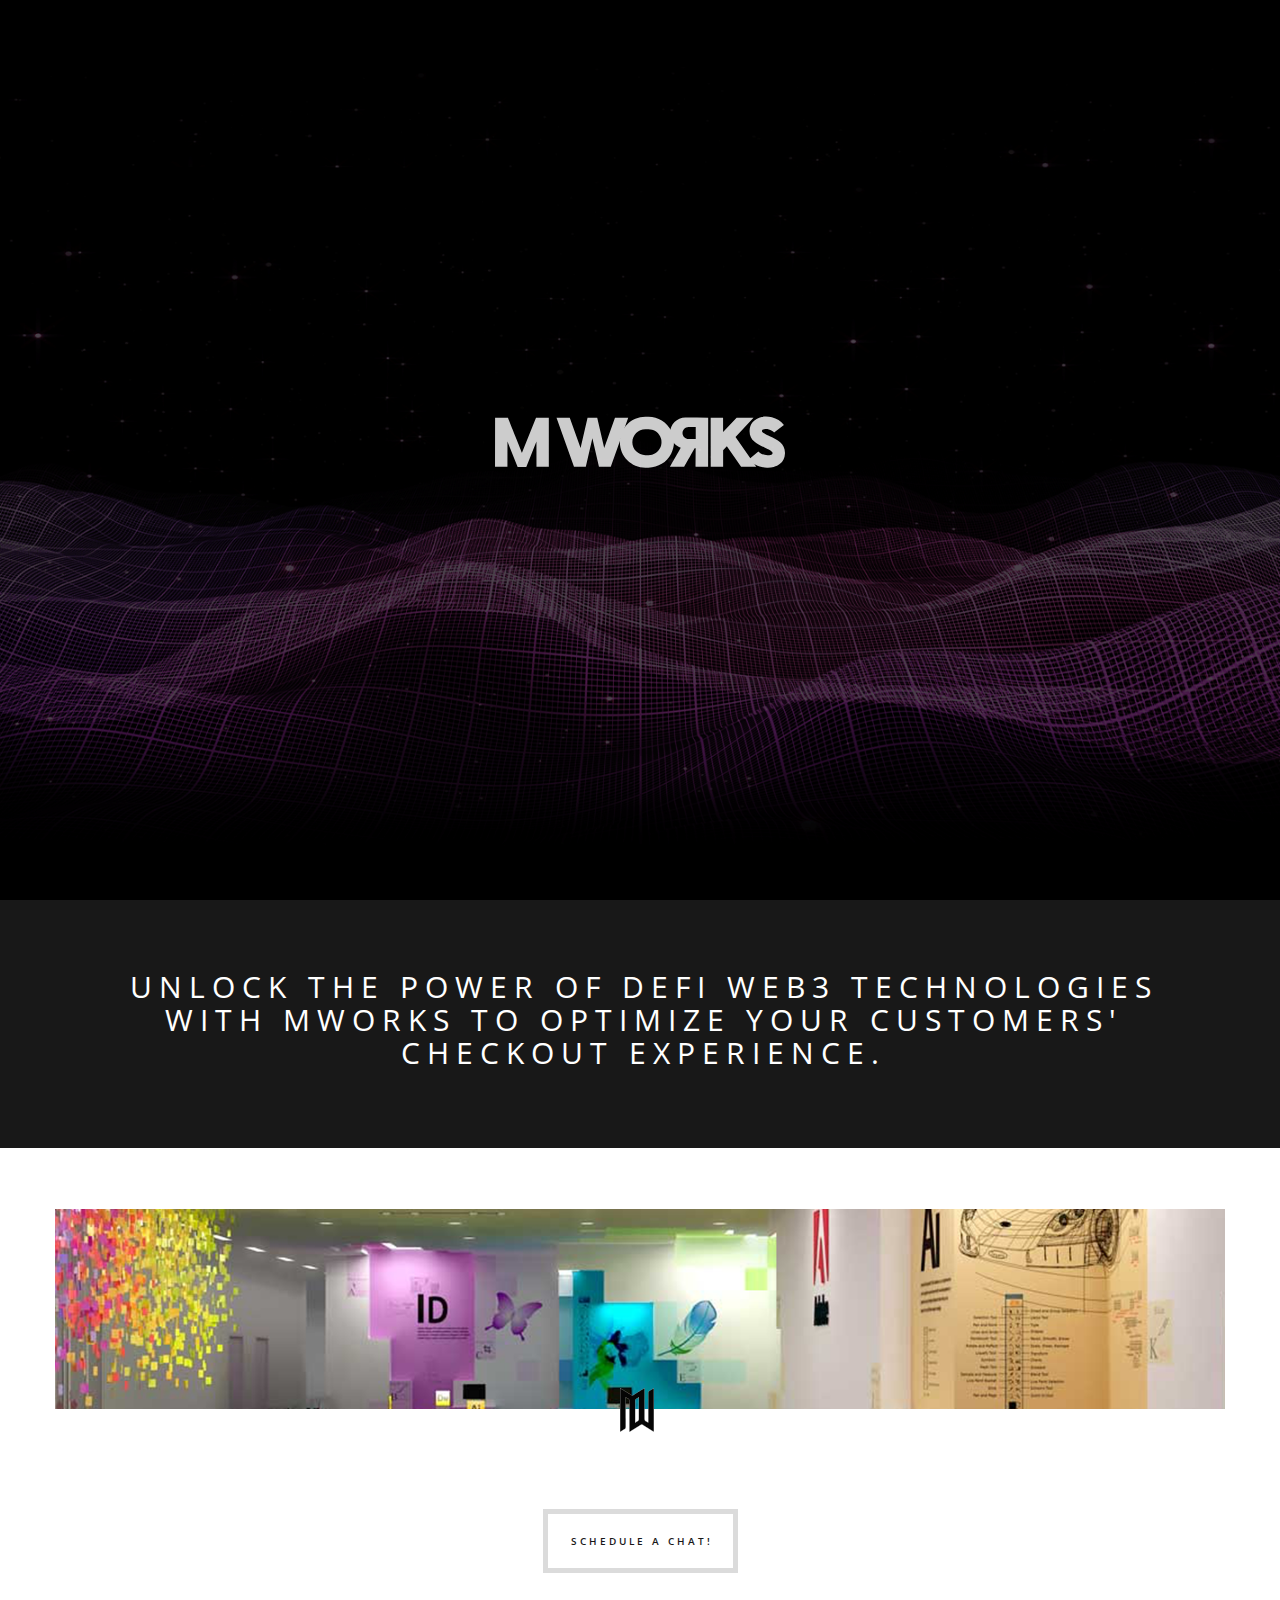
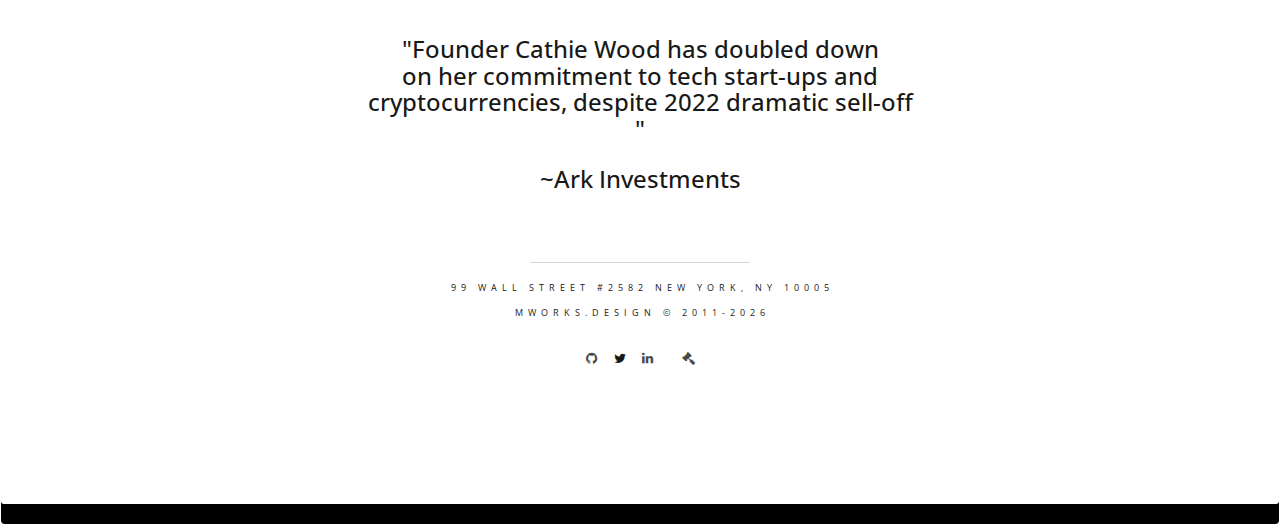
<file: index.html>
<!DOCTYPE html>
<html lang="en">
   <head>
      <meta charset="UTF-8">
      <meta name="viewport" content="width=device-width, initial-scale=1.0, maximum-scale=1.0">
      <title>MWorks</title>
      <link href="img/icon/favicon.png" rel="shortcut icon" type="image/icon">
      <title> State of California Certified Small Business</title>
      <link href="https://fonts.googleapis.com/css?family=Open+Sans:300,300i,400,400i,600,600i,700,700i,800|Raleway:100,200,300,400,600,700,800" rel="stylesheet">
      <link href="css/bootstrap.css" rel="stylesheet">
      <link href="css/font-awesome.min.css" rel="stylesheet">
      <link href="css/animate.min.css" rel="stylesheet" type="text/css" media="all" > 
      <link href="css/responsive.css" rel="stylesheet">
      <link href="css/style-demo-template.css" rel="stylesheet" type="text/css" media="all"/>


      
      <!-- HTML5 shim and Respond.js for IE8 support of HTML5 elements and media queries -->
      <!-- WARNING: Respond.js doesn't work if you view the page via file:// -->
      <!--[if lt IE 9]>
    <script src="js/html5shiv.js"></script>
    <script src="js/respond.min.js"></script>
    <![endif]-->
   <script>
   (function(i,s,o,g,r,a,m){i['GoogleAnalyticsObject']=r;i[r]=i[r]||function(){
   (i[r].q=i[r].q||[]).push(arguments)},i[r].l=1*new Date();a=s.createElement(o),
   m=s.getElementsByTagName(o)[0];a.async=1;a.src=g;m.parentNode.insertBefore(a,m)
   })(window,document,'script','https://www.google-analytics.com/analytics.js','ga');
   ga('create', 'UA-70968817-1', 'auto');
   ga('send', 'pageview');
   </script>
   </head>
   
   <body>
      <section class="owl-full-screen" id="bg-img">

         <div class="parallax-bg owl-content" style="background-image:url('img/mworksgov.png');"
            data-center="background-position: 50% 0px;" 
            data-top-bottom="background-position: 80% -100px;" 
            data-anchor-target="#bg-img">
            <div class="bg-overlay-dark"></div>
            <div class="owl-content-des">
               <div class="wow fadeInDown">
                  <div
                     data-center="opacity: 1" 
                     data-0-top="opacity: 0" 
                     data-anchor-target="#bg-img h1">
                     <div class="header-title">
                    <img src="img/mworks23.svg" width="290px height="auto">
                     </div>
                  </div>
               </div>
               <div class="wow fadeInUp">
                  <div
                     data-center="opacity: 1" 
                     data-0-top="opacity: 0" 
                     data-anchor-target="#bg-img h2">
                     <h1 class="header-sub-title"> </h1><br>
                     <!--<h2 style="margin-top: 5px;"></h2>-->
                     <!--<a href="cs2K20.pdf" alt="CLICK 2 DOWNLOAD" style="color: white;"><p>Capability Statement</p></a>-->
                     <!--<a href="_MWORKS_pitch.pdf" alt="CLICK 2 DOWNLOAD" style="color: red;"><p>Pitch</p></a> -->
                  </div>
               </div>
            </div>
         </div>
      </section>
      <section class="banner wow fadeIn">
         <div class="container">
            <div class="row v-align">
               <div class="col-md-12">
                  <div class="title">
                     <h2 class=" wow fadeInDown" data-wow-delay="0.1s" style="color: white;">Unlock the power of DeFi web3 technologies with MWorks to optimize your customers' checkout experience.</h2>
                  </div>
                  <!--<div class="des">
                     <p class="wow fadeInUp" data-wow-delay="0.2s" style="color:red;"> - Author</p>
                     <p class="wow fadeInUp" data-wow-delay="0.3s">-- Winston S. Churchill</p>
                  </div>-->
               </div>
            </div>
         </div>
      </section>
      <section class="demo-info">
         <div class="container">
            <div class="row">
               <div class="col-md-6 col-md-offset-3">
                  <div class="title wow fadeIn">
                  
                  </div>
               </div>
            </div>
         </div>
      </section>
      <section class="call-box-1 pad-t-50">
         <div class="container parallax overlay-dark" style="background-image:url('img/preview-img/footer_img.png'); ">
            <div class="row">
               <div class="col-md-12 col-sm-12 pad-t-150 pad-b-50">
                <!-- feature business -->
                  
               </div>
            </div>
         </div>
      </section>

      <footer class="footer-1">
         <div class="container">
            <div class="row">
               <div class="col-md-12 wow fadeIn">
                  <div class="content-logo">
                     <div class="logo">
                        <img src="img/preview-img/logo-footer.png" alt=""/>
                     </div>
                  </div>
               </div>
               <div class="col-md-6 col-md-offset-3 text-center wow fadeIn" data-wow-delay="0.1s">
                  <div class="content-title wow fadeIn" data-wow-delay="0.2s">
                     <span class="title"><a href="https://calendly.com/meister">Schedule a chat!</a></span>
                  </div>
                  <h3><br>"Founder Cathie Wood has doubled down <br>on her commitment to tech start-ups and cryptocurrencies, despite 2022 dramatic sell-off "<div style="margin: 1em"></div>~Ark Investments 
                  </h3>
                  <div style="margin: 5em"></div>
                  <hr>
               
               </div>
               <div class="col-md-12 pad-t-50 text-center wow fadeIn" data-wow-delay="0.3s">

                  <h4> 99 Wall Street #2582 New York, NY 10005</h4>
                  <h4> mworks.design &copy; 2011<script>new Date().getFullYear()>2010&&document.write("-"+new Date().getFullYear());</script></h4>
               
                  <div class="social-4">
                     <ul>
                        
                           <li class="wow fadeInUp" data-wow-delay="0.1s"> 
                           <a href="https://github.com/mworks-proj" target="_blank">
                              <i class="fa fa-github" aria-hidden="true"></i>
                           </a> 
                           </li>
                     
                        <li class="wow fadeInUp" data-wow-delay="0.2s"> 
                             <!--<a href="https://twitter.com/ottoburroughs" target="_blank">-->
                              <i class="fa fa-twitter" aria-hidden="true"></i>
                           </a> </li>
                        <li class="wow fadeInUp" data-wow-delay="0.3s"> <a href="shorturl.at/wKPV2">
                              <i class="fa fa-linkedin" aria-hidden="true"></i>
                           </a> </li>
                        <li class="wow fadeInUp" data-wow-delay="0.4s"> 
                             <a href="termsofuse.html" target="_blank">
                              <i class="fa fa-gavel" aria-hidden="true"></i>
                           </a> </li>
                     </ul>
                  </div>
               </div>
            </div>

         </div>
      </footer>
      <div>
         <div style="height:62px; background-color: #FFFFFF; overflow:hidden; box-sizing: border-box; border: 1px solid #FFFFFF; border-radius: 4px; text-align: right; line-height:14px; block-size:62px; font-size: 12px; font-feature-settings: normal; text-size-adjust: 100%; box-shadow: inset 0 -20px 0 0 #000000;padding:1px;padding: 0px; margin: 0px; width: 100%;"><div style="height:40px; padding:0px; margin:0px; width: 100%;"><iframe src="https://widget.coinlib.io/widget?type=horizontal_v2&theme=light&pref_coin_id=1505&invert_hover=no" width="100%" height="36px" scrolling="auto" marginwidth="0" marginheight="0" frameborder="0" border="0" style="border:0;margin:0;padding:0;"></iframe></div></div>
      </div>
      <script src="js/jquery.2.2.1.min.js"></script> 
      <script src="js/bootstrap.min.js"></script> 
      <script src="js/jquery.fittext.js"></script><!-- Slide Text --> 
      <script src="js/jquery.lettering.js"></script><!-- Slide Text --> 
      <script src="js/jquery.textillate.js"></script><!-- Slide Text --> 
      <script src="js/rlaccordion.min.js"></script><!-- Accordion --> 
      <script src="js/jquery.magnific-popup.min.js"></script><!-- Lightbox --> 
      <script src="js/jquery.appear.js"></script><!-- Progress Bar --> 
      <script src="js/waypoints.2.0.3.min.js"></script><!-- Counter --> 
      <script src="js/jquery.counterup.js"></script><!-- Counter --> 
      <script src="js/owl.carousel.min.js"></script><!-- Slide Images --> 
      <script src="js/isotope.pkgd.min.js"></script><!-- Gallery --> 
      <script src="js/jquery.downCount.js"></script><!-- Countdown --> 
      <script src="js/skrollr.min.js"></script><!-- Parallax --> 
      <script src="js/circle-progress.js"></script><!-- Progress Bar Circle --> 
      <script src="js/tabulous.js"></script><!-- Tabs --> 
      <script src="js/jquery.mb.YTPlayer.min.js"></script><!-- Video --> 
      <script src="js/jquery.flexslider-min.js"></script><!-- Slide Images --> 
      <script src="js/wow.min.js"></script><!-- Animation --> 
      <script src="js/validator.js"></script><!-- Validator Email Form --> 
      <script src="js/jarallax.min.js"></script><!-- Parallax --> 
      <script src="js/jarallax-video.min.js"></script><!-- Parallax Video --> 
      <script src="js/jquery.touchSwipe.min.js"></script><!-- Touch Devices -->
		<script src="js/main.js"></script>
   </body>
</html>
</file>
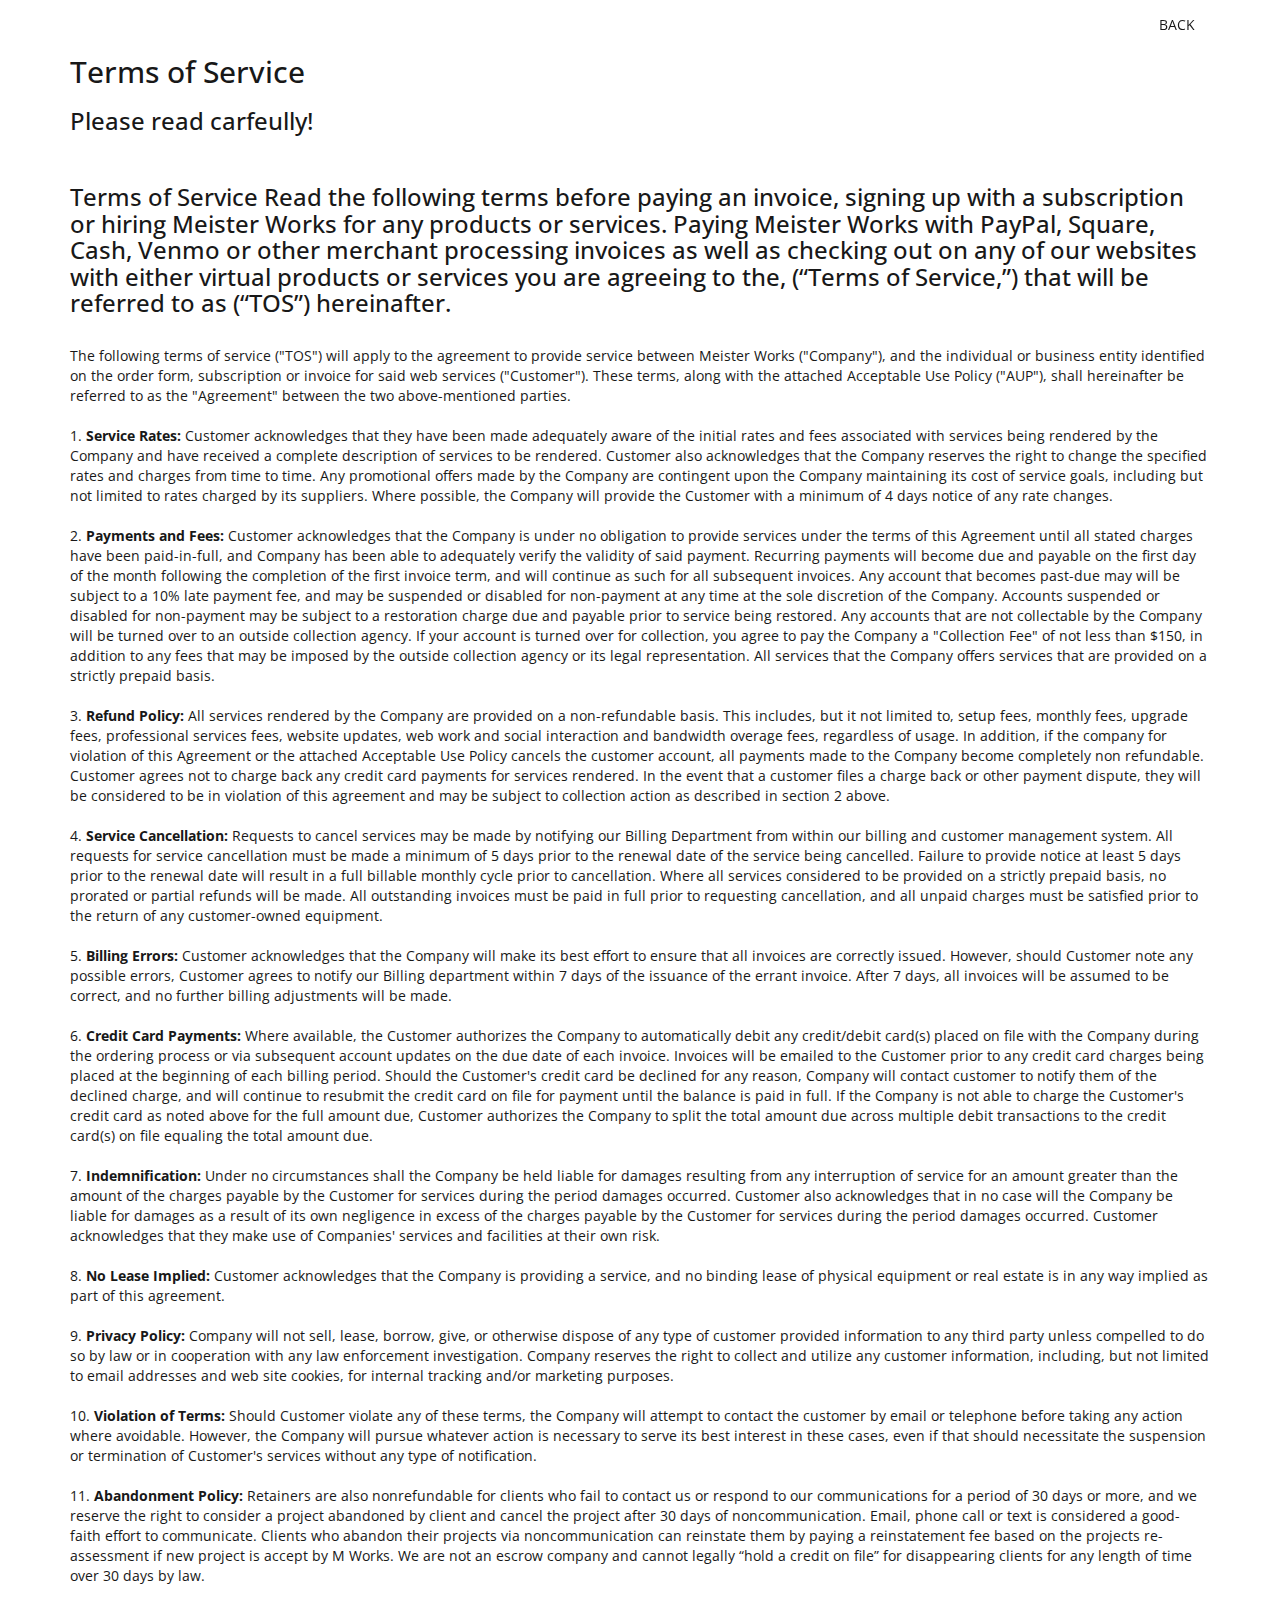
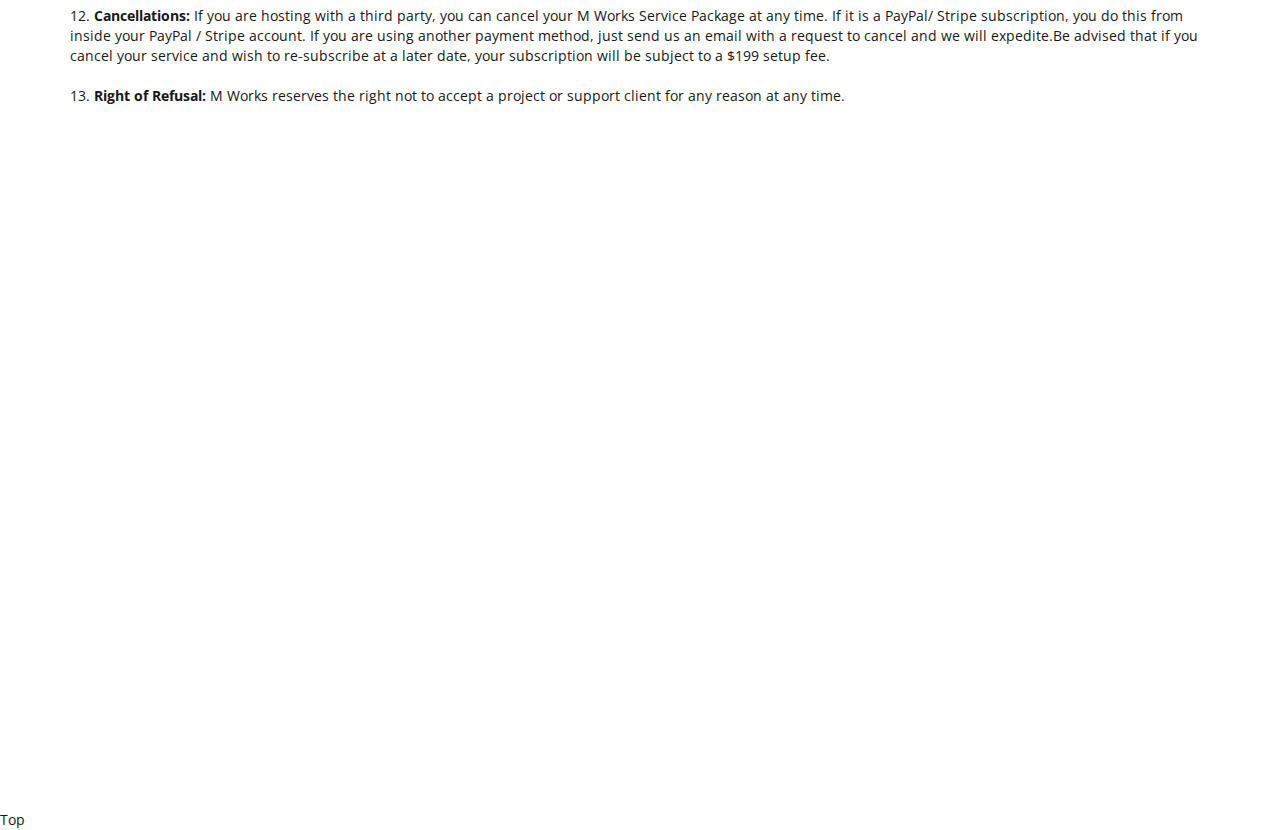
<file: termsofuse.html>
<!doctype html>
<html lang="en">
   <head>
      <meta charset="UTF-8">
      <meta name="viewport" content="width=device-width, initial-scale=1.0, maximum-scale=1.0">
      <title>Meister Works</title>
      <link href="img/icon/favicon.png" rel="shortcut icon" type="image/icon">
      <title>La Mirada Digital Media Consultant</title>
      <link href="https://fonts.googleapis.com/css?family=Open+Sans:300,300i,400,400i,600,600i,700,700i,800|Raleway:100,200,300,400,600,700,800" rel="stylesheet">
      <link href="css/bootstrap.css" rel="stylesheet">
      <link href="css/font-awesome.min.css" rel="stylesheet">
      <link href="css/animate.min.css" rel="stylesheet" type="text/css" media="all" > 
      <link href="css/responsive.css" rel="stylesheet">
      <link href="css/style-demo-template.css" rel="stylesheet" type="text/css" media="all"/>


      
      <!-- HTML5 shim and Respond.js for IE8 support of HTML5 elements and media queries -->
      <!-- WARNING: Respond.js doesn't work if you view the page via file:// -->
      <!--[if lt IE 9]>
    <script src="js/html5shiv.js"></script>
    <script src="js/respond.min.js"></script>
    <![endif]-->
   <script>
   (function(i,s,o,g,r,a,m){i['GoogleAnalyticsObject']=r;i[r]=i[r]||function(){
   (i[r].q=i[r].q||[]).push(arguments)},i[r].l=1*new Date();a=s.createElement(o),
   m=s.getElementsByTagName(o)[0];a.async=1;a.src=g;m.parentNode.insertBefore(a,m)
   })(window,document,'script','https://www.google-analytics.com/analytics.js','ga');
   ga('create', 'UA-70968817-1', 'auto');
   ga('send', 'pageview');
   </script>
   </head>
   
   <body>
      <!--<div class="page-loading">
         <div class="loader"></div> 
         <span class="text">Loading...</span> 
      </div>-->
    
      
      <!--NAVBAR
 ================================================== --> 
      <!-- Navigation -->
      <nav class="navbar navbar-fixed-top nav-light nav-shrink" role="navigation">
         <div class="container">
            <div class="navbar-header">
               <button type="button" class="navbar-toggle" data-toggle="collapse" data-target=".navbar-collapse">
                  <img src="img/icon/toggle-dark.png" width="32" height="32" alt=""/>
               </button>
               <a class="navbar-brand" href="home.html">
                  <!--<img src="img/logo-top_06.png" class="img-responsive" alt=""/>-->
               </a>
            </div>
            <div class="collapse navbar-collapse navbar-right">
               <ul class="nav navbar-nav">
               <li><a href="index.html" >BACK</a></li>   
    
               </ul>
            </div>
         </div>
      </nav>
      
    
      <section class="pad-t-45 pad-b-50 pad-section-50" style="margin-top: 45px; text: justify;">
         <div class="container">
            <div class="row">
               <div class="col-md-12">
                  <div class="elements" id="getstarted">
                     
                     <h2 style="margin-top: 10px; margin-bottom: 10px;">Terms of Service</h2>
                     <h3> Please read carfeully! <!--<br>Or you can contact us via <b>(714) 332-4994<b>--></h3><br>
                     <p >
          <h3>Terms of Service Read the following terms before paying an invoice, signing up with a subscription or hiring Meister Works for any products or services. Paying Meister Works with PayPal, Square, Cash, Venmo or other merchant processing invoices as well as checking out on any of our websites with either virtual products or services you are agreeing to the, (“Terms of Service,”) that will be referred to as (“TOS”) hereinafter.</h3><br><div>

The following terms of service ("TOS") will apply to the agreement to provide service between Meister Works ("Company"), and the individual or business entity identified on the order form, subscription or invoice for said web services ("Customer"). These terms, along with the attached Acceptable Use Policy ("AUP"), shall hereinafter be referred to as the "Agreement" between the two above-mentioned parties.<br><br>

1.  <b>Service Rates:</b> Customer acknowledges that they have been made adequately aware of the initial rates and fees associated with services being rendered by the Company and have received a complete description of services to be rendered. Customer also acknowledges that the Company reserves the right to change the specified rates and charges from time to time. Any promotional offers made by the Company are contingent upon the Company maintaining its cost of service goals, including but not limited to rates charged by its suppliers. Where possible, the Company will provide the Customer with a minimum of 4 days notice of any rate changes.<br><br>
2.  <b>Payments and Fees:</b> Customer acknowledges that the Company is under no obligation to provide services under the terms of this Agreement until all stated charges have been paid-in-full, and Company has been able to adequately verify the validity of said payment. Recurring payments will become due and payable on the first day of the month following the completion of the first invoice term, and will continue as such for all subsequent invoices. Any account that becomes past-due may will be subject to a 10% late payment fee, and may be suspended or disabled for non-payment at any time at the sole discretion of the Company. Accounts suspended or disabled for non-payment may be subject to a restoration charge due and payable prior to service being restored. Any accounts that are not collectable by the Company will be turned over to an outside collection agency. If your account is turned over for collection, you agree to pay the Company a "Collection Fee" of not less than $150, in addition to any fees that may be imposed by the outside collection agency or its legal representation. All services that the Company offers services that are provided on a strictly prepaid basis.<br><br>
3.  <b>Refund Policy:</b> All services rendered by the Company are provided on a non-refundable basis. This includes, but it not limited to, setup fees, monthly fees, upgrade fees, professional services fees, website updates, web work and social interaction and bandwidth overage fees, regardless of usage. In addition, if the company for violation of this Agreement or the attached Acceptable Use Policy cancels the customer account, all payments made to the Company become completely non refundable. Customer agrees not to charge back any credit card payments for services rendered. In the event that a customer files a charge back or other payment dispute, they will be considered to be in violation of this agreement and may be subject to collection action as described in section 2 above.<br><br>
4.  <b>Service Cancellation:</b> Requests to cancel services may be made by notifying our Billing Department from within our billing and customer management system. All requests for service cancellation must be made a minimum of 5 days prior to the renewal date of the service being cancelled. Failure to provide notice at least 5 days prior to the renewal date will result in a full billable monthly cycle prior to cancellation. Where all services considered to be provided on a strictly prepaid basis, no prorated or partial refunds will be made. All outstanding invoices must be paid in full prior to requesting cancellation, and all unpaid charges must be satisfied prior to the return of any customer-owned equipment.<br><br>
5.  <b>Billing Errors:</b> Customer acknowledges that the Company will make its best effort to ensure that all invoices are correctly issued. However, should Customer note any possible errors, Customer agrees to notify our Billing department within 7 days of the issuance of the errant invoice. After 7 days, all invoices will be assumed to be correct, and no further billing adjustments will be made.<br><br>
6.  <b>Credit Card Payments:</b> Where available, the Customer authorizes the Company to automatically debit any credit/debit card(s) placed on file with the Company during the ordering process or via subsequent account updates on the due date of each invoice. Invoices will be emailed to the Customer prior to any credit card charges being placed at the beginning of each billing period. Should the Customer's credit card be declined for any reason, Company will contact customer to notify them of the declined charge, and will continue to resubmit the credit card on file for payment until the balance is paid in full. If the Company is not able to charge the Customer's credit card as noted above for the full amount due, Customer authorizes the Company to split the total amount due across multiple debit transactions to the credit card(s) on file equaling the total amount due.<br><br>
7.  <b>Indemnification:</b> Under no circumstances shall the Company be held liable for damages resulting from any interruption of service for an amount greater than the amount of the charges payable by the Customer for services during the period damages occurred. Customer also acknowledges that in no case will the Company be liable for damages as a result of its own negligence in excess of the charges payable by the Customer for services during the period damages occurred. Customer acknowledges that they make use of Companies' services and facilities at their own risk.<br><br>
8.  <b>No Lease Implied:</b> Customer acknowledges that the Company is providing a service, and no binding lease of physical equipment or real estate is in any way implied as part of this agreement.<br><br>
9.  <b>Privacy Policy:</b> Company will not sell, lease, borrow, give, or otherwise dispose of any type of customer provided information to any third party unless compelled to do so by law or in cooperation with any law enforcement investigation. Company reserves the right to collect and utilize any customer information, including, but not limited to email addresses and web site cookies, for internal tracking and/or marketing purposes.<br><br>
10. <b>Violation of Terms:</b> Should Customer violate any of these terms, the Company will attempt to contact the customer by email or telephone before taking any action where avoidable. However, the Company will pursue whatever action is necessary to serve its best interest in these cases, even if that should necessitate the suspension or termination of Customer's services without any type of notification.<br><br>
11. <b>Abandonment Policy:</b> Retainers are also nonrefundable for clients who fail to contact us or respond to our communications for a period of 30 days or more, and we reserve the right to consider a project abandoned by client and cancel the project after 30 days of noncommunication. Email, phone call or text is considered a good-faith effort to communicate. Clients who abandon their projects via noncommunication can reinstate them by paying a reinstatement fee based on the projects re-assessment if new project is accept by M Works. We are not an escrow company and cannot legally “hold a credit on file” for disappearing clients for any length of time over 30 days by law.<br><br>
12. <b>Cancellations:</b> If you are hosting with a third party, you can cancel your M Works Service Package at any time. If it is a PayPal/ Stripe subscription, you do this from inside your PayPal / Stripe account. If you are using another payment method, just send us an email with a request to cancel and we will expedite.Be advised that if you cancel your service and wish to re-subscribe at a later date, your subscription will be subject to a $199 setup fee.<br><br>
13. <b>Right of Refusal:</b> M Works reserves the right not to accept a project or support client for any reason at any time.<br><br>



        </p>
</div>
                  </div>
               </div>
            </div>
         </div>
      </section>

      <section class="pad-t-150">
        
      </section>
   
   
      <!-- FORM OLD SECTION -->


   <!-- OLD FORM SECTION ABOVE -->


      <footer class="footer-1">
         <div class="container">
            <div class="row">
               <div class="col-md-12 wow fadeIn">
                  <div class="content-logo">
                     <div class="logo">
                        <img src="img/preview-img/logo-footer.png" alt=""/>
                     </div>
                  </div>
               </div>
               <div class="col-md-6 col-md-offset-3 text-center wow fadeIn" data-wow-delay="0.1s">
                  <div class="content-title wow fadeIn" data-wow-delay="0.2s">
                     <span class="title"><a href="https://calendly.com/meister">Schedule a chat!</a></span>
                  </div>
                  <p><br>We don't just build digital portals, we build communities and lasting relationships. 
                     Projects Development in CA, NV and NY. Get on board!
                  </p>
                  <hr>
               
               </div>
               <div class="col-md-12 pad-t-50 text-center wow fadeIn" data-wow-delay="0.3s">

                  <h4> 99 Wall Street #2582 New York, NY 10005</h4>
                  <h4> mworks.design &copy; 2011<script>new Date().getFullYear()>2010&&document.write("-"+new Date().getFullYear());</script></h4>
               
                  
                  <div class="social-4">
                     <ul>
                        <li class="wow fadeInUp" data-wow-delay="0.1s"> 
                             <a href="https://www.facebook.com/topwebdev/" target="_blank">
                              <i class="fa fa-facebook" aria-hidden="true"></i>
                           </a> </li>
                        <li class="wow fadeInUp" data-wow-delay="0.2s"> 
                             <!--<a href="https://twitter.com/crypto_HF" target="_blank">-->
                              <i class="fa fa-twitter" aria-hidden="true"></i>
                           </a> </li>
                        <li class="wow fadeInUp" data-wow-delay="0.3s"> <a href="http://www.linkedin.com/in/oburroughs">
                              <i class="fa fa-linkedin" aria-hidden="true"></i>
                           </a> </li>
                        <li class="wow fadeInUp" data-wow-delay="0.4s"> 
                             <a href="http://www.mworks.design/termsofuse.html" target="_blank">
                              <i class="fa fa-gavel" aria-hidden="true"></i>
                           </a> </li>
                     </ul>
                  </div>
               </div>
            </div>
         </div>
      </footer>
      
      <a href="#0" class="cd-top">Top</a> 
      
      <script src="js/jquery.2.2.1.min.js"></script> 
      <script src="js/bootstrap.min.js"></script> 
      <script src="js/jquery.fittext.js"></script><!-- Slide Text --> 
      <script src="js/jquery.lettering.js"></script><!-- Slide Text --> 
      <script src="js/jquery.textillate.js"></script><!-- Slide Text --> 
      <script src="js/rlaccordion.min.js"></script><!-- Accordion --> 
      <script src="js/jquery.magnific-popup.min.js"></script><!-- Lightbox --> 
      <script src="js/jquery.appear.js"></script><!-- Progress Bar --> 
      <script src="js/waypoints.2.0.3.min.js"></script><!-- Counter --> 
      <script src="js/jquery.counterup.js"></script><!-- Counter --> 
      <script src="js/owl.carousel.min.js"></script><!-- Slide Images --> 
      <script src="js/isotope.pkgd.min.js"></script><!-- Gallery --> 
      <script src="js/jquery.downCount.js"></script><!-- Countdown --> 
      <script src="js/skrollr.min.js"></script><!-- Parallax --> 
      <script src="js/circle-progress.js"></script><!-- Progress Bar Circle --> 
      <script src="js/tabulous.js"></script><!-- Tabs --> 
      <script src="js/jquery.mb.YTPlayer.min.js"></script><!-- Video --> 
      <script src="js/jquery.flexslider-min.js"></script><!-- Slide Images --> 
      <script src="js/wow.min.js"></script><!-- Animation --> 
      <script src="js/validator.js"></script><!-- Validator Email Form --> 
      <script src="js/jarallax.min.js"></script><!-- Parallax --> 
      <script src="js/jarallax-video.min.js"></script><!-- Parallax Video --> 
      <script src="js/jquery.touchSwipe.min.js"></script><!-- Touch Devices -->
            <script src="js/main.js"></script>
   </body>
</html>
</file>
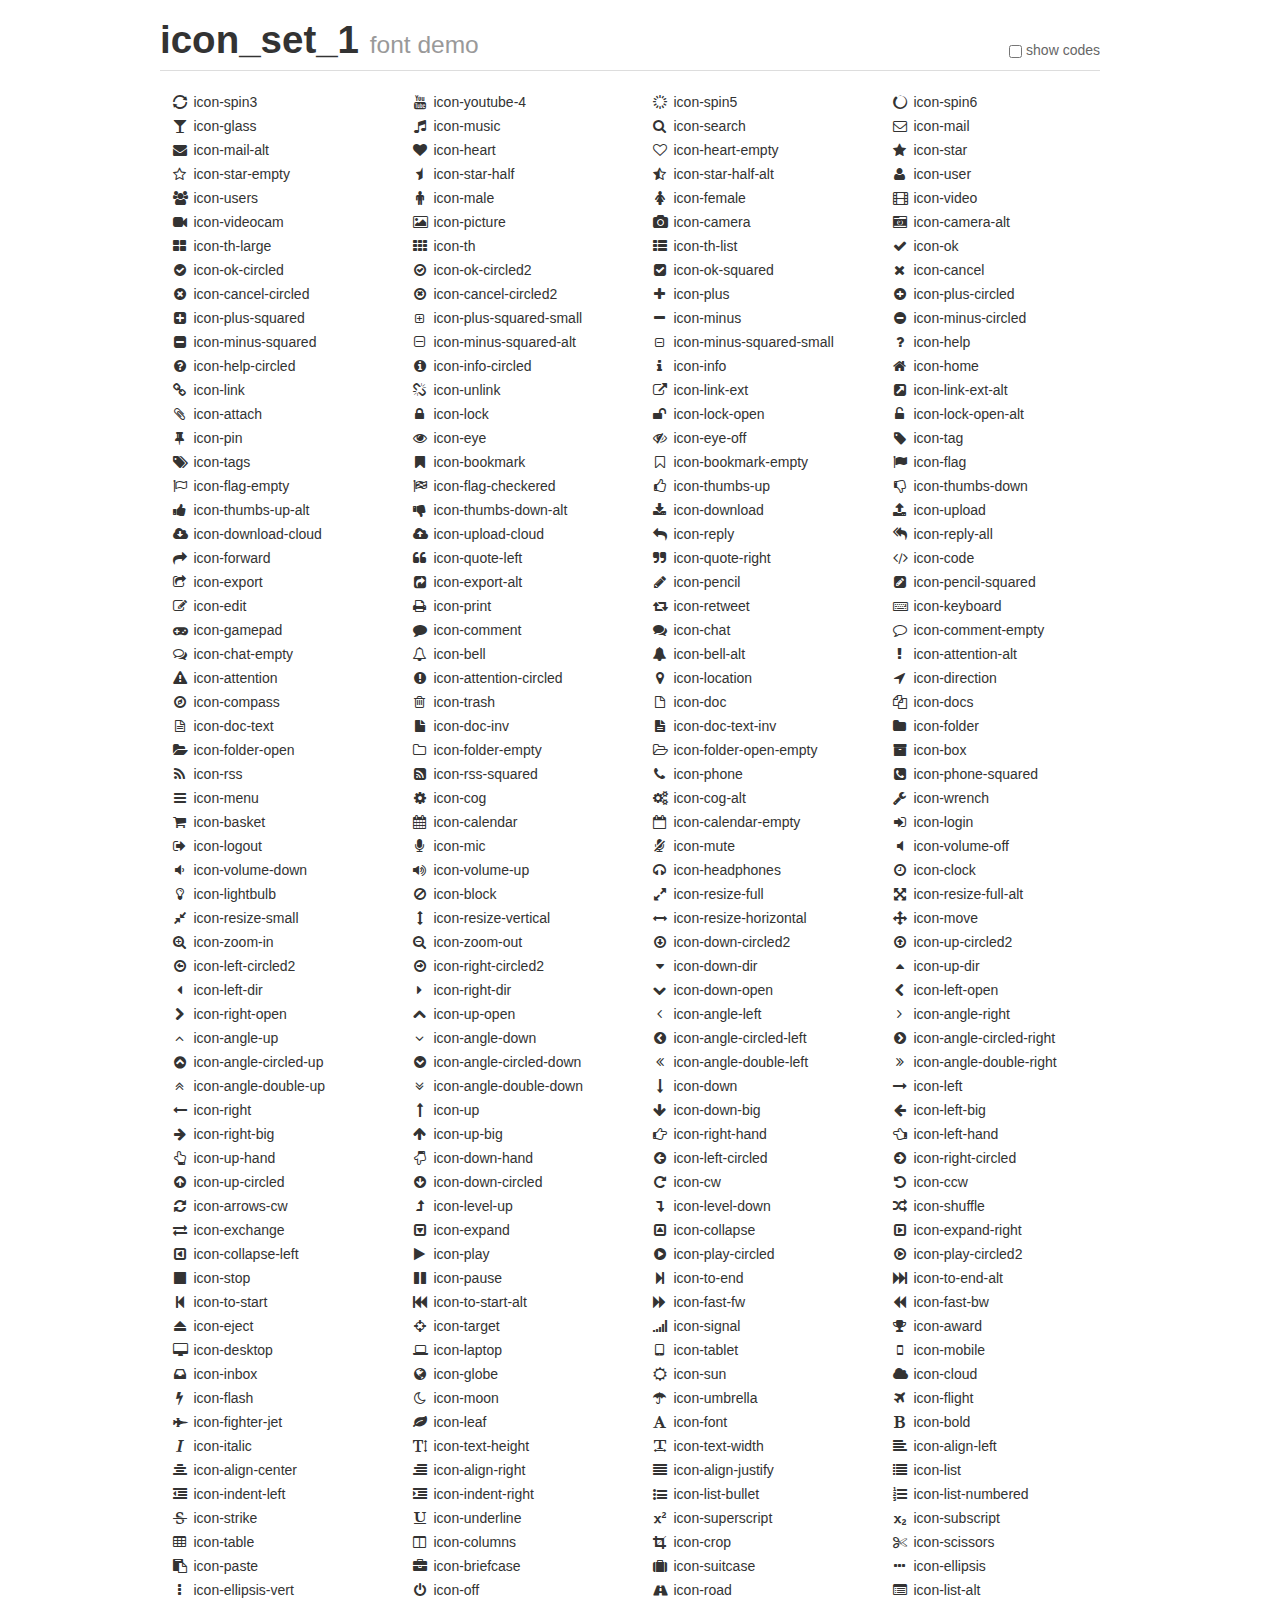
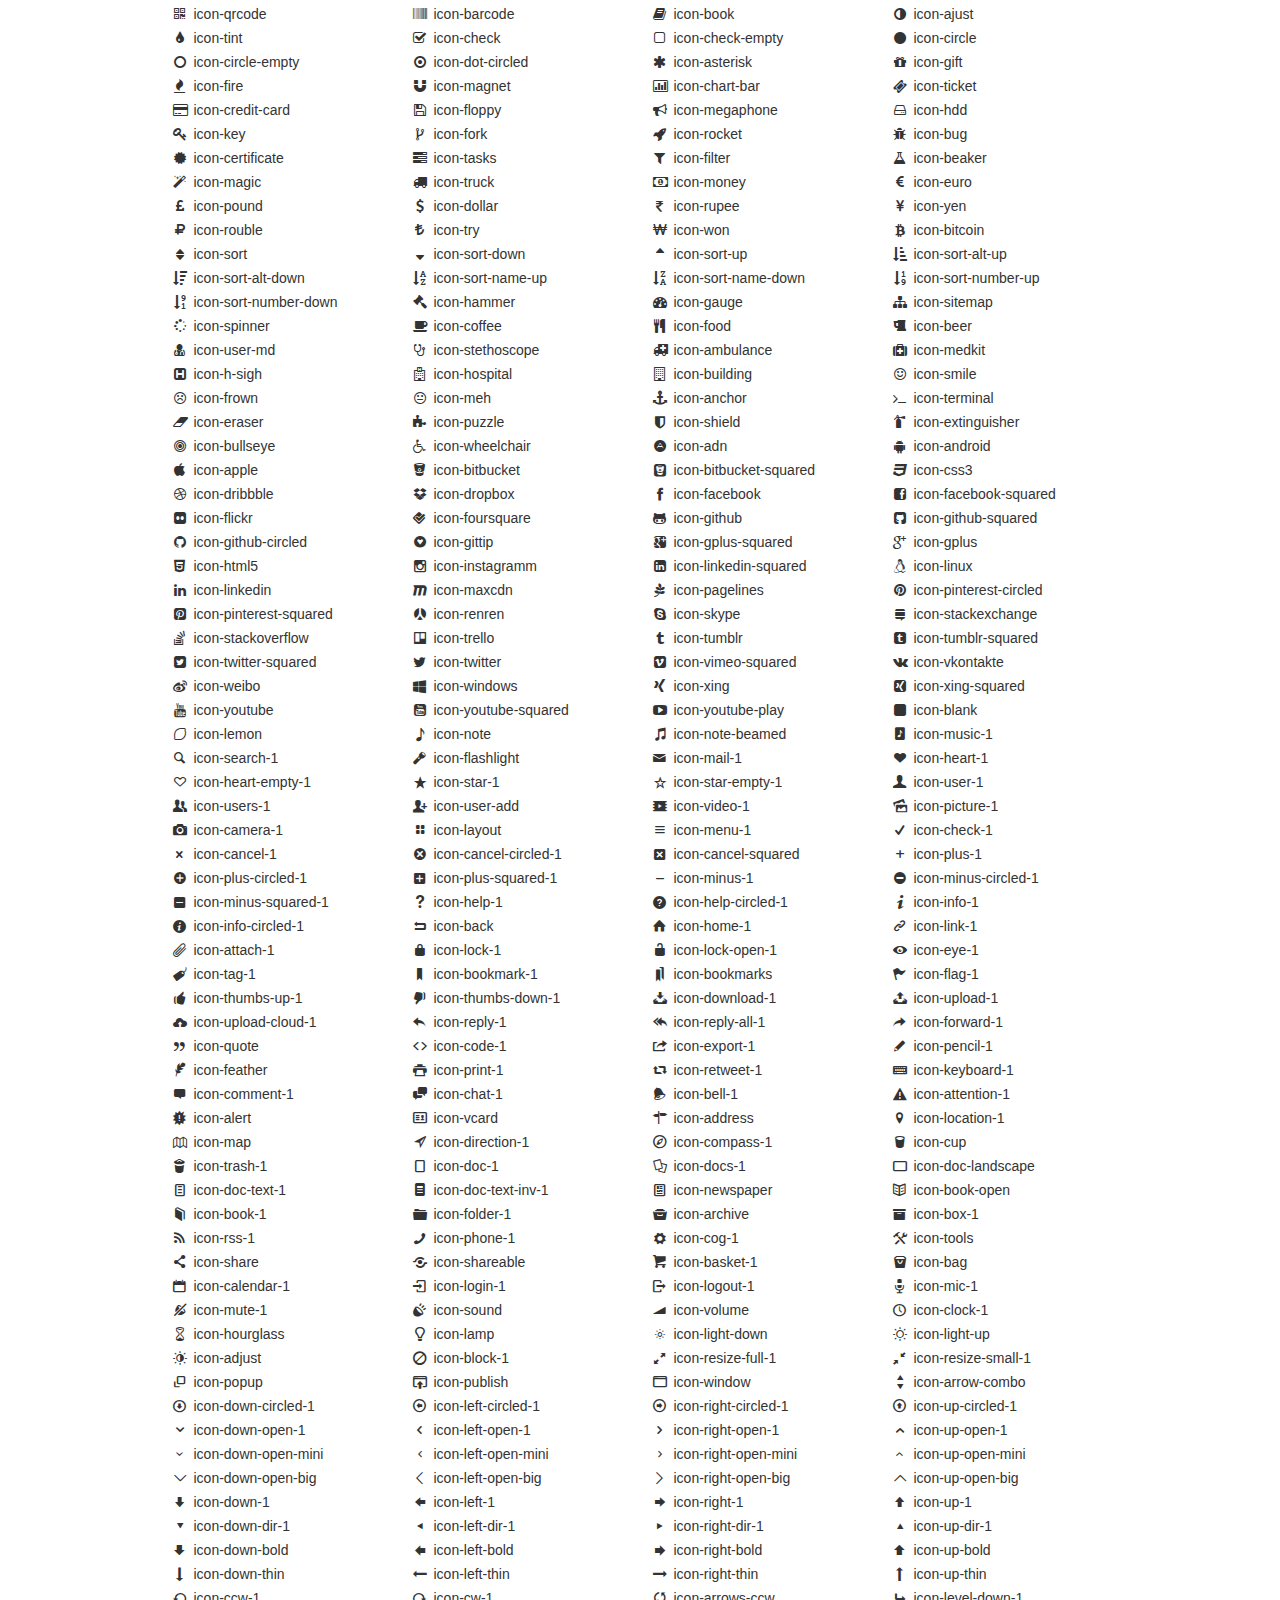
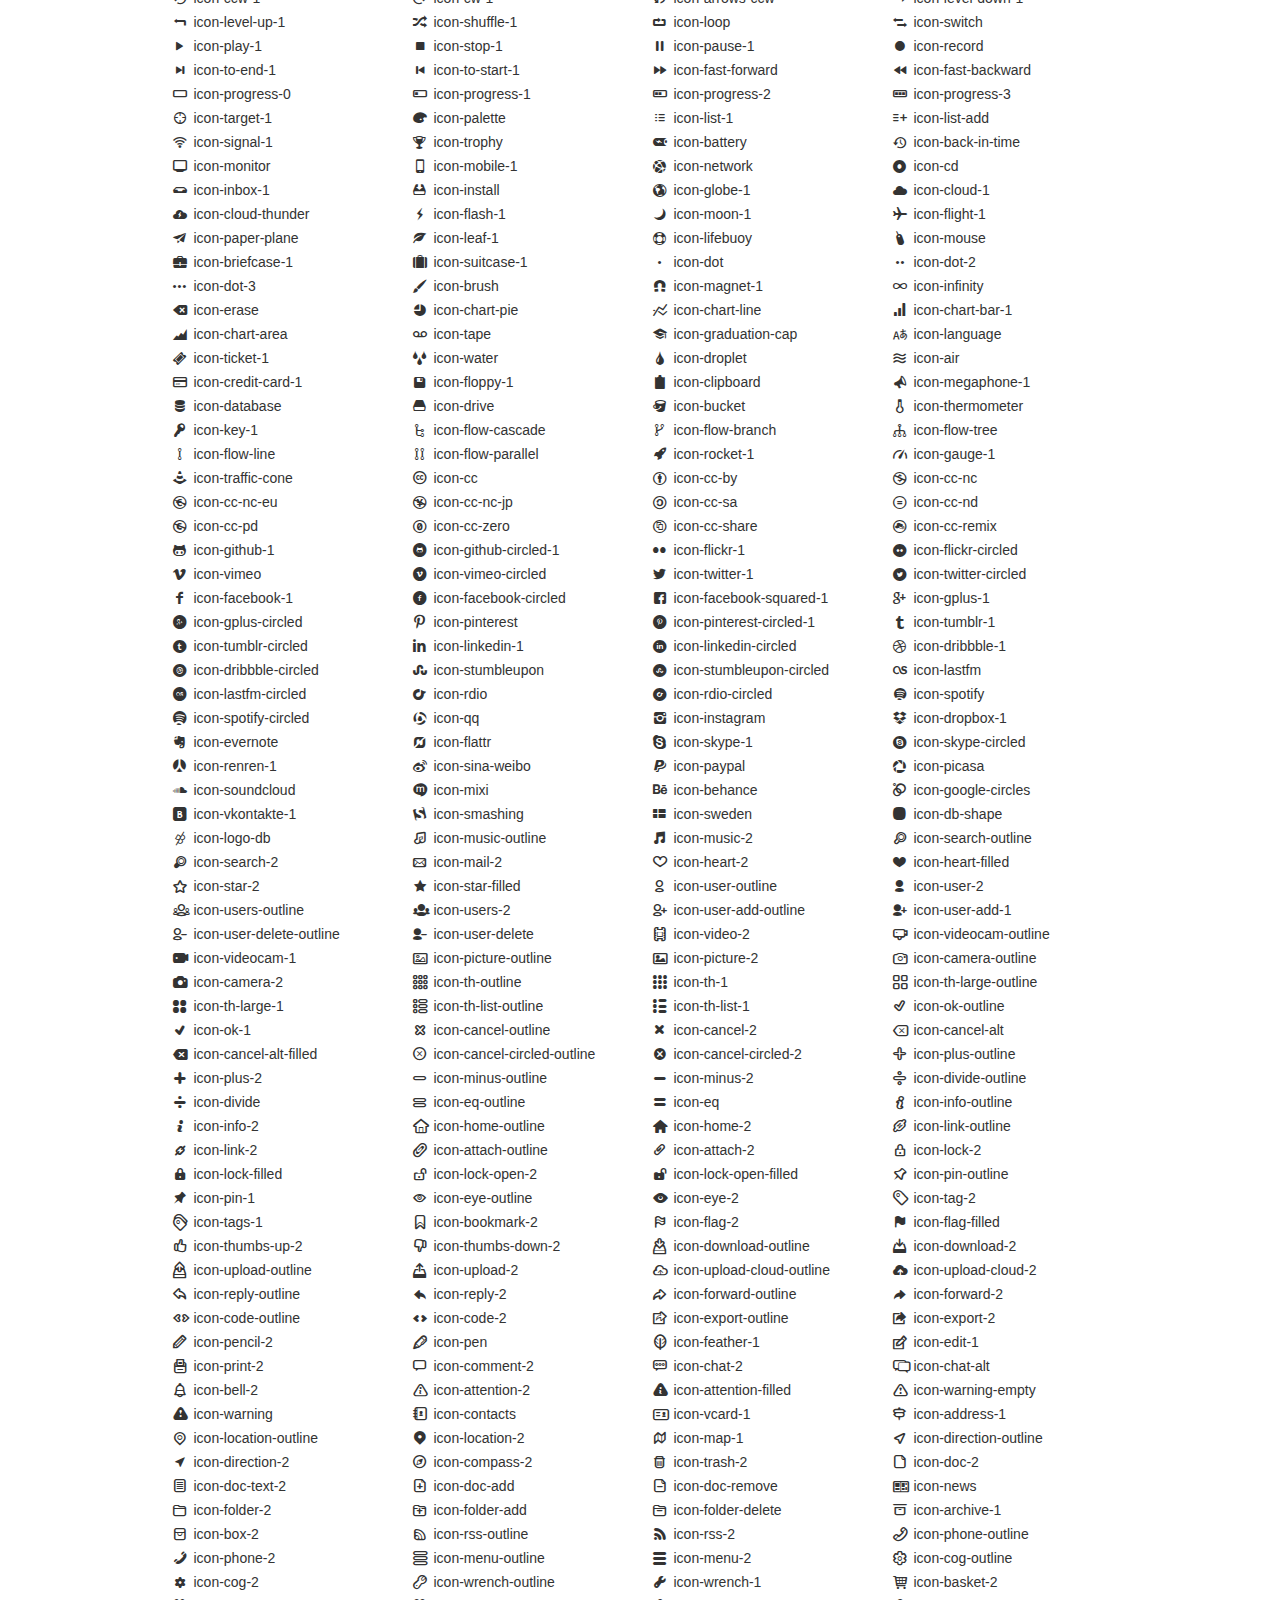
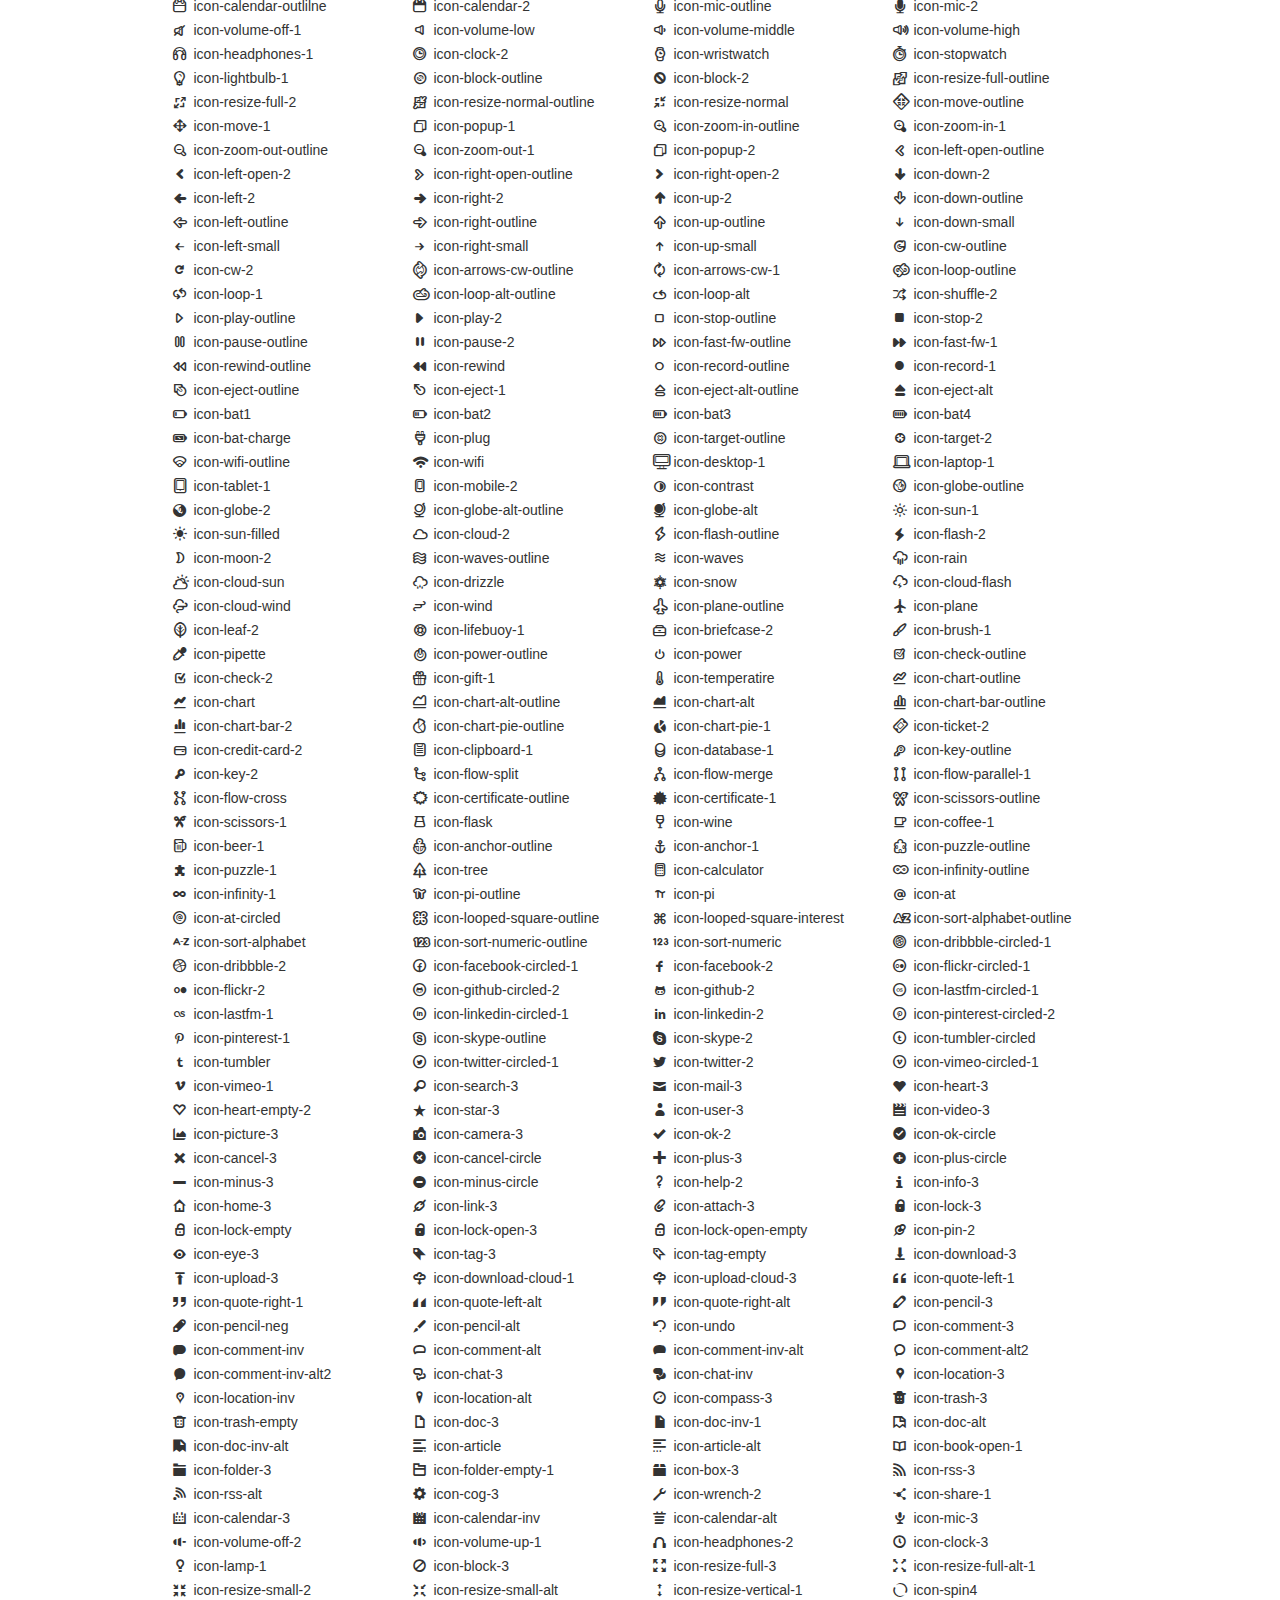
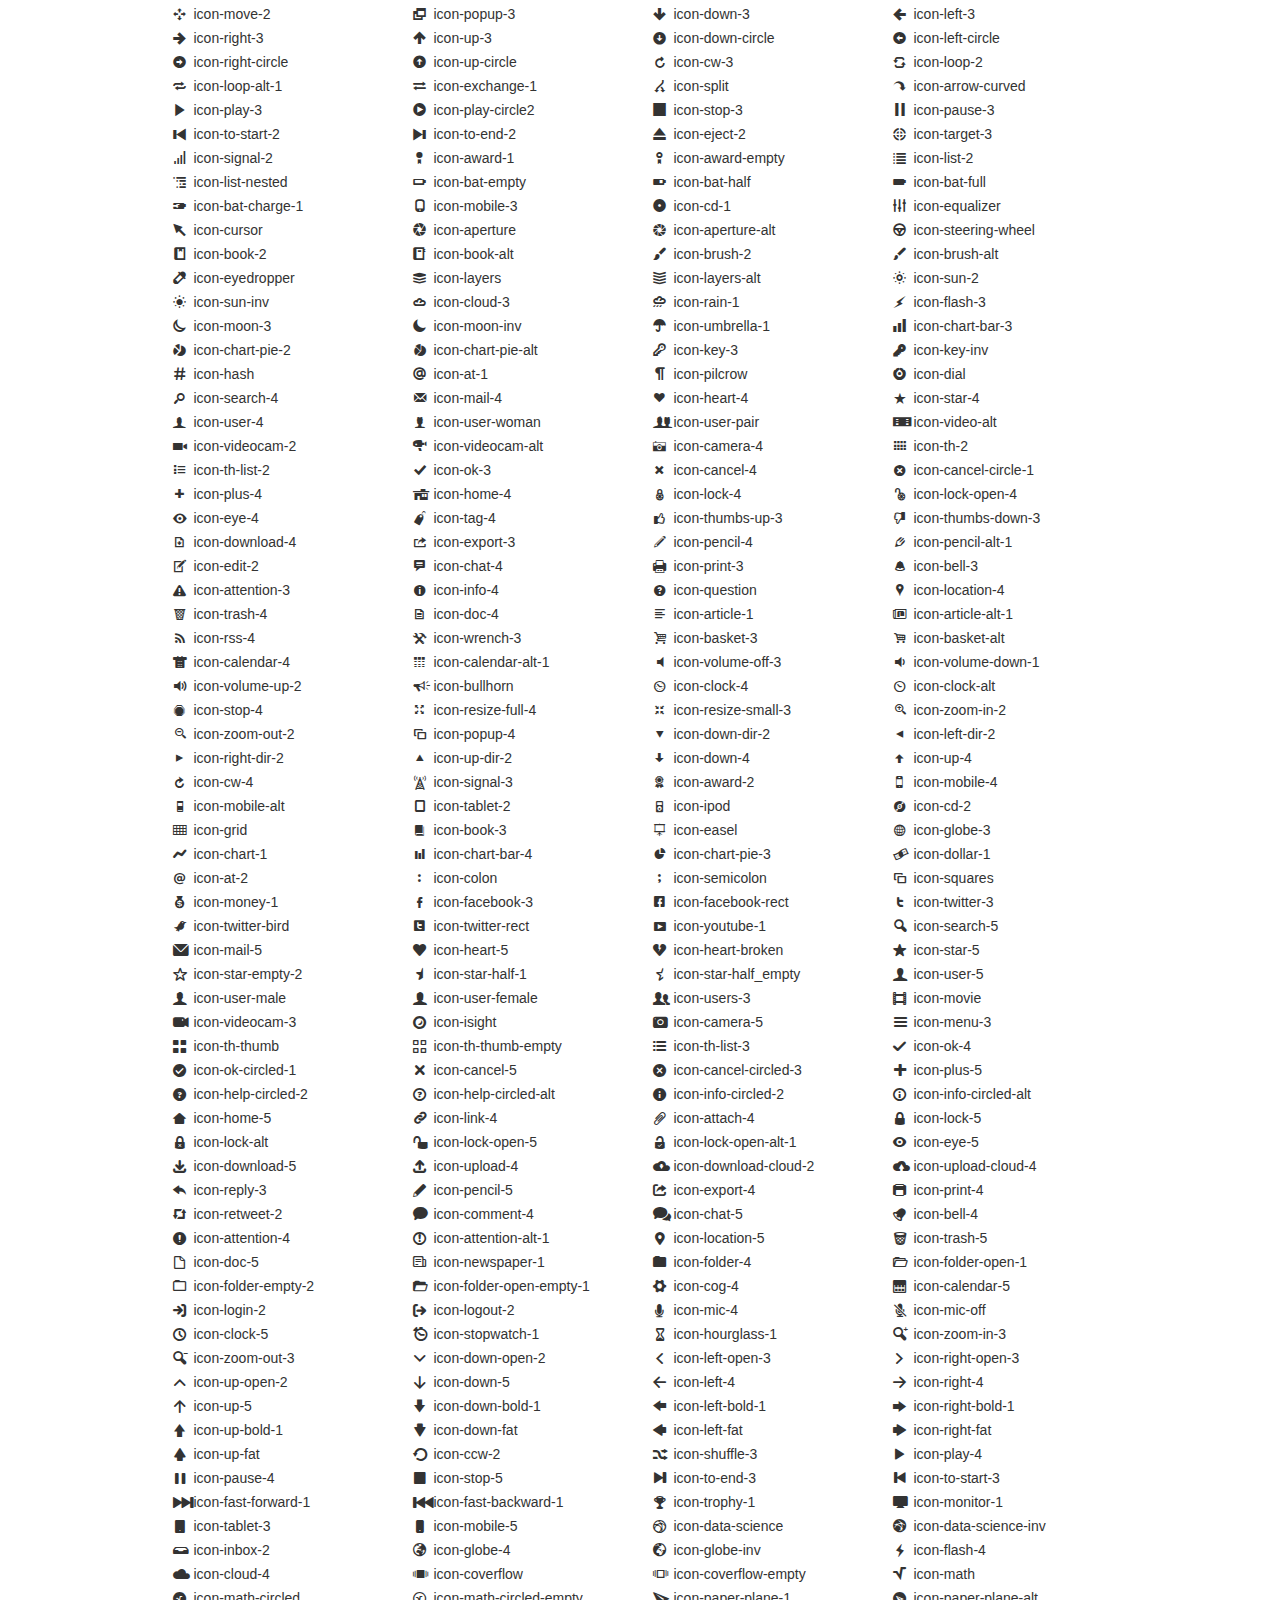
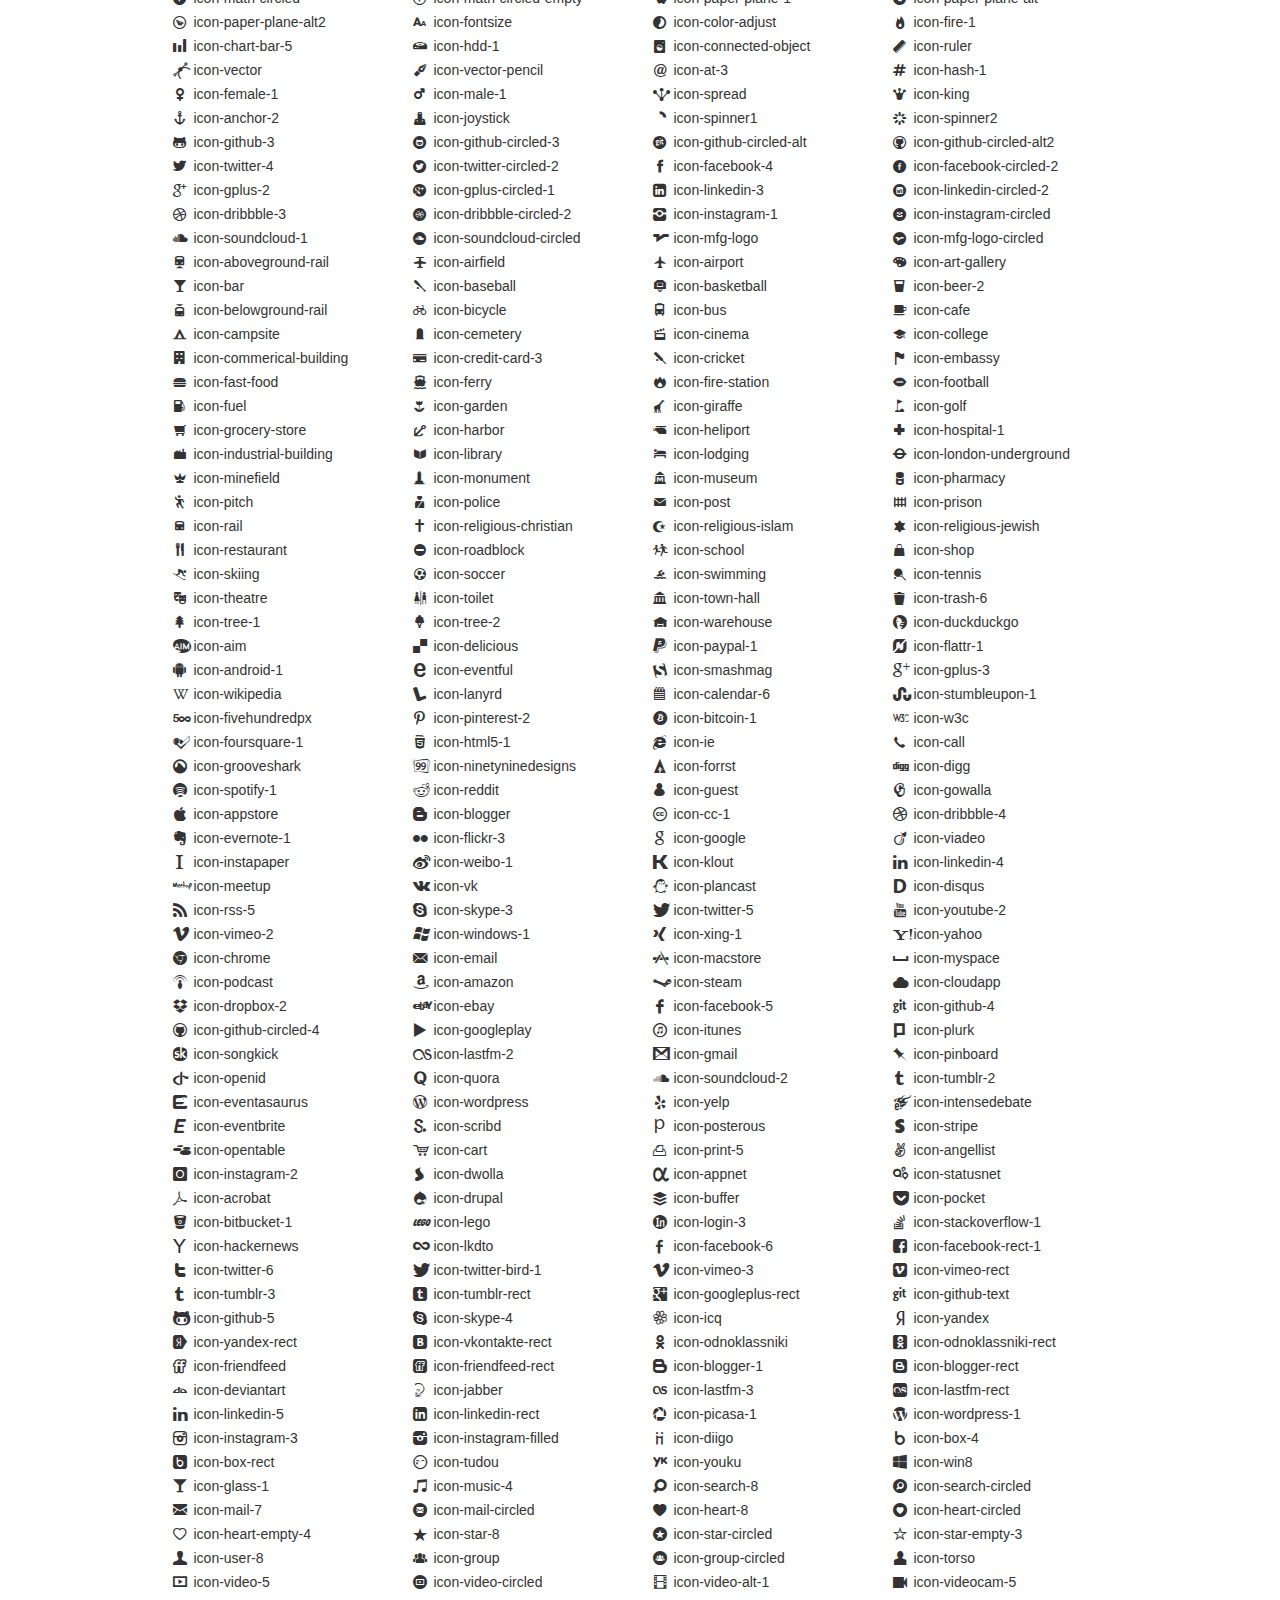
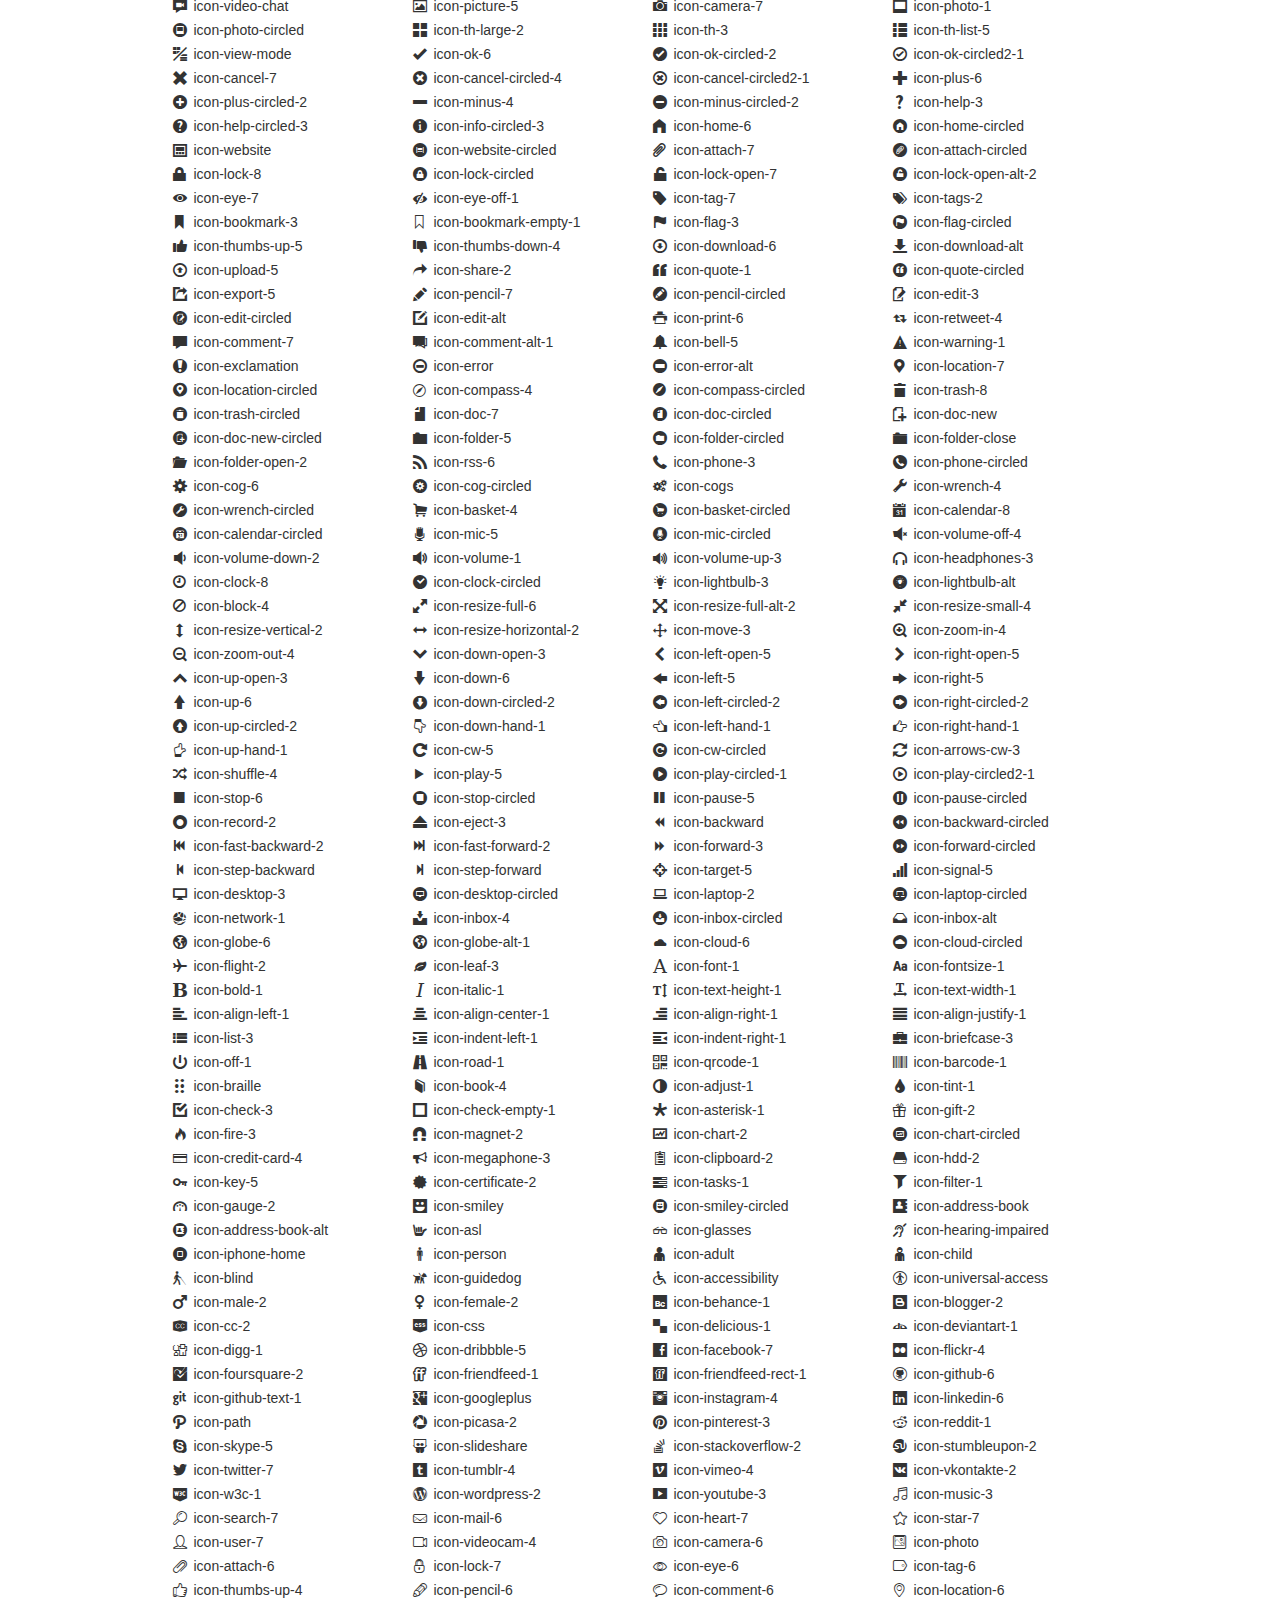
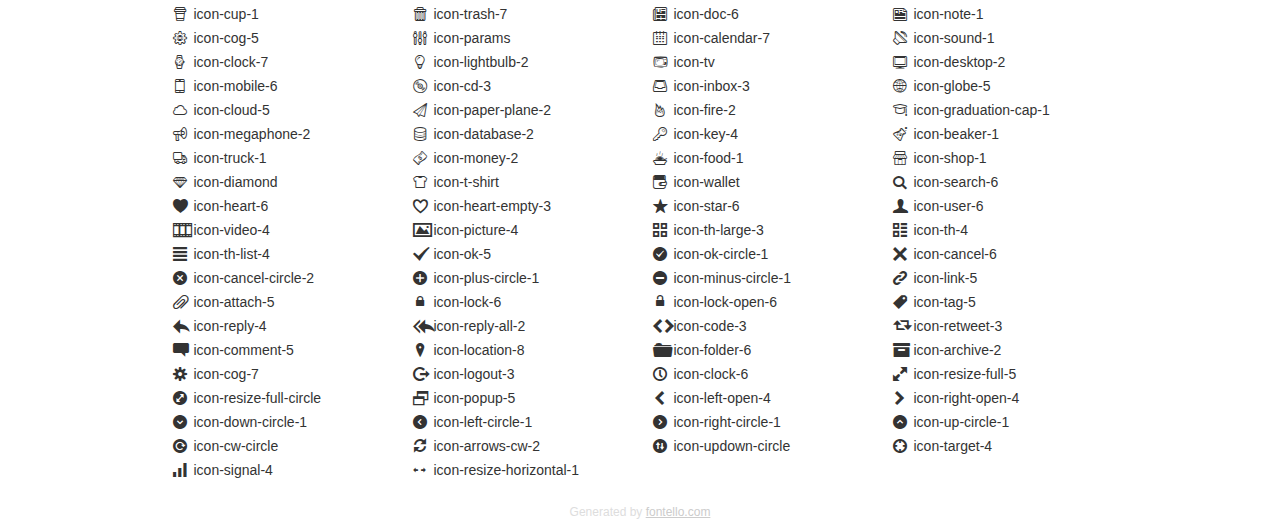
<file: css_shift/icon_fonts/demo_icon_set_1.html>
<!DOCTYPE html>
<html>
  <head>
    <!--[if lt IE 9]>
    <script src="http://html5shim.googlecode.com/svn/trunk/html5.js"></script>
    <![endif]-->
    <meta charset="UTF-8">
	<style type="text/css">/*
	 * Bootstrap v2.2.1
	 *
	 * Copyright 2012 Twitter, Inc
	 * Licensed under the Apache License v2.0
	 * http://www.apache.org/licenses/LICENSE-2.0
	 *
	 * Designed and built with all the love in the world @twitter by @mdo and @fat.
	 */
	.clearfix {
	  *zoom: 1;
	}
	.clearfix:before,
	.clearfix:after {
	  display: table;
	  content: "";
	  line-height: 0;
	}
	.clearfix:after {
	  clear: both;
	}
	html {
	  font-size: 100%;
	  -webkit-text-size-adjust: 100%;
	  -ms-text-size-adjust: 100%;
	}
	a:focus {
	  outline: thin dotted #333;
	  outline: 5px auto -webkit-focus-ring-color;
	  outline-offset: -2px;
	}
	a:hover,
	a:active {
	  outline: 0;
	}
	button,
	input,
	select,
	textarea {
	  margin: 0;
	  font-size: 100%;
	  vertical-align: middle;
	}
	button,
	input {
	  *overflow: visible;
	  line-height: normal;
	}
	button::-moz-focus-inner,
	input::-moz-focus-inner {
	  padding: 0;
	  border: 0;
	}
	body {
	  margin: 0;
	  font-family: "Helvetica Neue", Helvetica, Arial, sans-serif;
	  font-size: 14px;
	  line-height: 20px;
	  color: #333;
	  background-color: #fff;
	}
	a {
	  color: #08c;
	  text-decoration: none;
	}
	a:hover {
	  color: #005580;
	  text-decoration: underline;
	}
	.row {
	  margin-left: -20px;
	  *zoom: 1;
	}
	.row:before,
	.row:after {
	  display: table;
	  content: "";
	  line-height: 0;
	}
	.row:after {
	  clear: both;
	}
	[class*="span"] {
	  float: left;
	  min-height: 1px;
	  margin-left: 20px;
	}
	.container,
	.navbar-static-top .container,
	.navbar-fixed-top .container,
	.navbar-fixed-bottom .container {
	  width: 940px;
	}
	.span12 {
	  width: 940px;
	}
	.span11 {
	  width: 860px;
	}
	.span10 {
	  width: 780px;
	}
	.span9 {
	  width: 700px;
	}
	.span8 {
	  width: 620px;
	}
	.span7 {
	  width: 540px;
	}
	.span6 {
	  width: 460px;
	}
	.span5 {
	  width: 380px;
	}
	.span4 {
	  width: 300px;
	}
	.span3 {
	  width: 220px;
	}
	.span2 {
	  width: 140px;
	}
	.span1 {
	  width: 60px;
	}
	[class*="span"].pull-right,
	.row-fluid [class*="span"].pull-right {
	  float: right;
	}
	.container {
	  margin-right: auto;
	  margin-left: auto;
	  *zoom: 1;
	}
	.container:before,
	.container:after {
	  display: table;
	  content: "";
	  line-height: 0;
	}
	.container:after {
	  clear: both;
	}
	p {
	  margin: 0 0 10px;
	}
	.lead {
	  margin-bottom: 20px;
	  font-size: 21px;
	  font-weight: 200;
	  line-height: 30px;
	}
	small {
	  font-size: 85%;
	}
	h1 {
	  margin: 10px 0;
	  font-family: inherit;
	  font-weight: bold;
	  line-height: 20px;
	  color: inherit;
	  text-rendering: optimizelegibility;
	}
	h1 small {
	  font-weight: normal;
	  line-height: 1;
	  color: #999;
	}
	h1 {
	  line-height: 40px;
	}
	h1 {
	  font-size: 38.5px;
	}
	h1 small {
	  font-size: 24.5px;
	}
	body {
	  margin-top: 90px;
	}
	.header {
	  position: fixed;
	  top: 0;
	  left: 50%;
	  margin-left: -480px;
	  background-color: #fff;
	  border-bottom: 1px solid #ddd;
	  padding-top: 10px;
	  z-index: 10;
	}
	.footer {
	  color: #ddd;
	  font-size: 12px;
	  text-align: center;
	  margin-top: 20px;
	}
	.footer a {
	  color: #ccc;
	  text-decoration: underline;
	}
	.the-icons {
	  font-size: 14px;
	  line-height: 24px;
	}
	.switch {
	  position: absolute;
	  right: 0;
	  bottom: 10px;
	  color: #666;
	}
	.switch input {
	  margin-right: 0.3em;
	}
	.codesOn .i-name {
	  display: none;
	}
	.codesOn .i-code {
	  display: inline;
	}
	.i-code {
	  display: none;
	}
	</style>
    <link rel="stylesheet" href="css/icon_set_1.css">
    <!--[if IE 7]>
    <link rel="stylesheet" href="css/fontello-ie7.css">
    <![endif]-->
    <script>
      function toggleCodes(on) {
        var obj = document.getElementById('icons');
        
        if (on) {
          obj.className += ' codesOn';
        } else {
          obj.className = obj.className.replace(' codesOn', '');
        }
      }
      
    </script>
  </head>
  <body>
    <div class="container header">
      <h1>
        icon_set_1
         <small>font demo</small>
      </h1>
      <label class="switch">
        <input type="checkbox" onclick="toggleCodes(this.checked)">show codes
      </label>
    </div>
    <div id="icons" class="container">
      <div class="row">
        <div title="Code: 0xe800" class="the-icons span3"><i class="icon-spin3 animate-spin"></i> <span class="i-name">icon-spin3</span><span class="i-code">0xe800</span></div>
        <div title="Code: 0xef87" class="the-icons span3"><i class="icon-youtube-4"></i> <span class="i-name">icon-youtube-4</span><span class="i-code">0xef87</span></div>
        <div title="Code: 0xe802" class="the-icons span3"><i class="icon-spin5 animate-spin"></i> <span class="i-name">icon-spin5</span><span class="i-code">0xe802</span></div>
        <div title="Code: 0xe803" class="the-icons span3"><i class="icon-spin6 animate-spin"></i> <span class="i-name">icon-spin6</span><span class="i-code">0xe803</span></div>
      </div>
      <div class="row">
        <div title="Code: 0xe804" class="the-icons span3"><i class="icon-glass"></i> <span class="i-name">icon-glass</span><span class="i-code">0xe804</span></div>
        <div title="Code: 0xe805" class="the-icons span3"><i class="icon-music"></i> <span class="i-name">icon-music</span><span class="i-code">0xe805</span></div>
        <div title="Code: 0xe806" class="the-icons span3"><i class="icon-search"></i> <span class="i-name">icon-search</span><span class="i-code">0xe806</span></div>
        <div title="Code: 0xe807" class="the-icons span3"><i class="icon-mail"></i> <span class="i-name">icon-mail</span><span class="i-code">0xe807</span></div>
      </div>
      <div class="row">
        <div title="Code: 0xe808" class="the-icons span3"><i class="icon-mail-alt"></i> <span class="i-name">icon-mail-alt</span><span class="i-code">0xe808</span></div>
        <div title="Code: 0xe809" class="the-icons span3"><i class="icon-heart"></i> <span class="i-name">icon-heart</span><span class="i-code">0xe809</span></div>
        <div title="Code: 0xe80a" class="the-icons span3"><i class="icon-heart-empty"></i> <span class="i-name">icon-heart-empty</span><span class="i-code">0xe80a</span></div>
        <div title="Code: 0xe80b" class="the-icons span3"><i class="icon-star"></i> <span class="i-name">icon-star</span><span class="i-code">0xe80b</span></div>
      </div>
      <div class="row">
        <div title="Code: 0xe80c" class="the-icons span3"><i class="icon-star-empty"></i> <span class="i-name">icon-star-empty</span><span class="i-code">0xe80c</span></div>
        <div title="Code: 0xe80d" class="the-icons span3"><i class="icon-star-half"></i> <span class="i-name">icon-star-half</span><span class="i-code">0xe80d</span></div>
        <div title="Code: 0xe80e" class="the-icons span3"><i class="icon-star-half-alt"></i> <span class="i-name">icon-star-half-alt</span><span class="i-code">0xe80e</span></div>
        <div title="Code: 0xe80f" class="the-icons span3"><i class="icon-user"></i> <span class="i-name">icon-user</span><span class="i-code">0xe80f</span></div>
      </div>
      <div class="row">
        <div title="Code: 0xe827" class="the-icons span3"><i class="icon-users"></i> <span class="i-name">icon-users</span><span class="i-code">0xe827</span></div>
        <div title="Code: 0xe810" class="the-icons span3"><i class="icon-male"></i> <span class="i-name">icon-male</span><span class="i-code">0xe810</span></div>
        <div title="Code: 0xe811" class="the-icons span3"><i class="icon-female"></i> <span class="i-name">icon-female</span><span class="i-code">0xe811</span></div>
        <div title="Code: 0xe812" class="the-icons span3"><i class="icon-video"></i> <span class="i-name">icon-video</span><span class="i-code">0xe812</span></div>
      </div>
      <div class="row">
        <div title="Code: 0xe813" class="the-icons span3"><i class="icon-videocam"></i> <span class="i-name">icon-videocam</span><span class="i-code">0xe813</span></div>
        <div title="Code: 0xe814" class="the-icons span3"><i class="icon-picture"></i> <span class="i-name">icon-picture</span><span class="i-code">0xe814</span></div>
        <div title="Code: 0xe815" class="the-icons span3"><i class="icon-camera"></i> <span class="i-name">icon-camera</span><span class="i-code">0xe815</span></div>
        <div title="Code: 0xe816" class="the-icons span3"><i class="icon-camera-alt"></i> <span class="i-name">icon-camera-alt</span><span class="i-code">0xe816</span></div>
      </div>
      <div class="row">
        <div title="Code: 0xe817" class="the-icons span3"><i class="icon-th-large"></i> <span class="i-name">icon-th-large</span><span class="i-code">0xe817</span></div>
        <div title="Code: 0xe818" class="the-icons span3"><i class="icon-th"></i> <span class="i-name">icon-th</span><span class="i-code">0xe818</span></div>
        <div title="Code: 0xe819" class="the-icons span3"><i class="icon-th-list"></i> <span class="i-name">icon-th-list</span><span class="i-code">0xe819</span></div>
        <div title="Code: 0xe81a" class="the-icons span3"><i class="icon-ok"></i> <span class="i-name">icon-ok</span><span class="i-code">0xe81a</span></div>
      </div>
      <div class="row">
        <div title="Code: 0xe81b" class="the-icons span3"><i class="icon-ok-circled"></i> <span class="i-name">icon-ok-circled</span><span class="i-code">0xe81b</span></div>
        <div title="Code: 0xe81c" class="the-icons span3"><i class="icon-ok-circled2"></i> <span class="i-name">icon-ok-circled2</span><span class="i-code">0xe81c</span></div>
        <div title="Code: 0xe81d" class="the-icons span3"><i class="icon-ok-squared"></i> <span class="i-name">icon-ok-squared</span><span class="i-code">0xe81d</span></div>
        <div title="Code: 0xe81e" class="the-icons span3"><i class="icon-cancel"></i> <span class="i-name">icon-cancel</span><span class="i-code">0xe81e</span></div>
      </div>
      <div class="row">
        <div title="Code: 0xe81f" class="the-icons span3"><i class="icon-cancel-circled"></i> <span class="i-name">icon-cancel-circled</span><span class="i-code">0xe81f</span></div>
        <div title="Code: 0xe820" class="the-icons span3"><i class="icon-cancel-circled2"></i> <span class="i-name">icon-cancel-circled2</span><span class="i-code">0xe820</span></div>
        <div title="Code: 0xe821" class="the-icons span3"><i class="icon-plus"></i> <span class="i-name">icon-plus</span><span class="i-code">0xe821</span></div>
        <div title="Code: 0xe822" class="the-icons span3"><i class="icon-plus-circled"></i> <span class="i-name">icon-plus-circled</span><span class="i-code">0xe822</span></div>
      </div>
      <div class="row">
        <div title="Code: 0xe823" class="the-icons span3"><i class="icon-plus-squared"></i> <span class="i-name">icon-plus-squared</span><span class="i-code">0xe823</span></div>
        <div title="Code: 0xe824" class="the-icons span3"><i class="icon-plus-squared-small"></i> <span class="i-name">icon-plus-squared-small</span><span class="i-code">0xe824</span></div>
        <div title="Code: 0xe825" class="the-icons span3"><i class="icon-minus"></i> <span class="i-name">icon-minus</span><span class="i-code">0xe825</span></div>
        <div title="Code: 0xe826" class="the-icons span3"><i class="icon-minus-circled"></i> <span class="i-name">icon-minus-circled</span><span class="i-code">0xe826</span></div>
      </div>
      <div class="row">
        <div title="Code: 0xe828" class="the-icons span3"><i class="icon-minus-squared"></i> <span class="i-name">icon-minus-squared</span><span class="i-code">0xe828</span></div>
        <div title="Code: 0xe829" class="the-icons span3"><i class="icon-minus-squared-alt"></i> <span class="i-name">icon-minus-squared-alt</span><span class="i-code">0xe829</span></div>
        <div title="Code: 0xe82a" class="the-icons span3"><i class="icon-minus-squared-small"></i> <span class="i-name">icon-minus-squared-small</span><span class="i-code">0xe82a</span></div>
        <div title="Code: 0xe82b" class="the-icons span3"><i class="icon-help"></i> <span class="i-name">icon-help</span><span class="i-code">0xe82b</span></div>
      </div>
      <div class="row">
        <div title="Code: 0xe82c" class="the-icons span3"><i class="icon-help-circled"></i> <span class="i-name">icon-help-circled</span><span class="i-code">0xe82c</span></div>
        <div title="Code: 0xe82d" class="the-icons span3"><i class="icon-info-circled"></i> <span class="i-name">icon-info-circled</span><span class="i-code">0xe82d</span></div>
        <div title="Code: 0xe82e" class="the-icons span3"><i class="icon-info"></i> <span class="i-name">icon-info</span><span class="i-code">0xe82e</span></div>
        <div title="Code: 0xe82f" class="the-icons span3"><i class="icon-home"></i> <span class="i-name">icon-home</span><span class="i-code">0xe82f</span></div>
      </div>
      <div class="row">
        <div title="Code: 0xe830" class="the-icons span3"><i class="icon-link"></i> <span class="i-name">icon-link</span><span class="i-code">0xe830</span></div>
        <div title="Code: 0xe831" class="the-icons span3"><i class="icon-unlink"></i> <span class="i-name">icon-unlink</span><span class="i-code">0xe831</span></div>
        <div title="Code: 0xe832" class="the-icons span3"><i class="icon-link-ext"></i> <span class="i-name">icon-link-ext</span><span class="i-code">0xe832</span></div>
        <div title="Code: 0xe833" class="the-icons span3"><i class="icon-link-ext-alt"></i> <span class="i-name">icon-link-ext-alt</span><span class="i-code">0xe833</span></div>
      </div>
      <div class="row">
        <div title="Code: 0xe834" class="the-icons span3"><i class="icon-attach"></i> <span class="i-name">icon-attach</span><span class="i-code">0xe834</span></div>
        <div title="Code: 0xe835" class="the-icons span3"><i class="icon-lock"></i> <span class="i-name">icon-lock</span><span class="i-code">0xe835</span></div>
        <div title="Code: 0xe836" class="the-icons span3"><i class="icon-lock-open"></i> <span class="i-name">icon-lock-open</span><span class="i-code">0xe836</span></div>
        <div title="Code: 0xe837" class="the-icons span3"><i class="icon-lock-open-alt"></i> <span class="i-name">icon-lock-open-alt</span><span class="i-code">0xe837</span></div>
      </div>
      <div class="row">
        <div title="Code: 0xe838" class="the-icons span3"><i class="icon-pin"></i> <span class="i-name">icon-pin</span><span class="i-code">0xe838</span></div>
        <div title="Code: 0xe839" class="the-icons span3"><i class="icon-eye"></i> <span class="i-name">icon-eye</span><span class="i-code">0xe839</span></div>
        <div title="Code: 0xe83a" class="the-icons span3"><i class="icon-eye-off"></i> <span class="i-name">icon-eye-off</span><span class="i-code">0xe83a</span></div>
        <div title="Code: 0xe83b" class="the-icons span3"><i class="icon-tag"></i> <span class="i-name">icon-tag</span><span class="i-code">0xe83b</span></div>
      </div>
      <div class="row">
        <div title="Code: 0xe83c" class="the-icons span3"><i class="icon-tags"></i> <span class="i-name">icon-tags</span><span class="i-code">0xe83c</span></div>
        <div title="Code: 0xe83d" class="the-icons span3"><i class="icon-bookmark"></i> <span class="i-name">icon-bookmark</span><span class="i-code">0xe83d</span></div>
        <div title="Code: 0xe83e" class="the-icons span3"><i class="icon-bookmark-empty"></i> <span class="i-name">icon-bookmark-empty</span><span class="i-code">0xe83e</span></div>
        <div title="Code: 0xe83f" class="the-icons span3"><i class="icon-flag"></i> <span class="i-name">icon-flag</span><span class="i-code">0xe83f</span></div>
      </div>
      <div class="row">
        <div title="Code: 0xe840" class="the-icons span3"><i class="icon-flag-empty"></i> <span class="i-name">icon-flag-empty</span><span class="i-code">0xe840</span></div>
        <div title="Code: 0xe841" class="the-icons span3"><i class="icon-flag-checkered"></i> <span class="i-name">icon-flag-checkered</span><span class="i-code">0xe841</span></div>
        <div title="Code: 0xe842" class="the-icons span3"><i class="icon-thumbs-up"></i> <span class="i-name">icon-thumbs-up</span><span class="i-code">0xe842</span></div>
        <div title="Code: 0xe843" class="the-icons span3"><i class="icon-thumbs-down"></i> <span class="i-name">icon-thumbs-down</span><span class="i-code">0xe843</span></div>
      </div>
      <div class="row">
        <div title="Code: 0xe844" class="the-icons span3"><i class="icon-thumbs-up-alt"></i> <span class="i-name">icon-thumbs-up-alt</span><span class="i-code">0xe844</span></div>
        <div title="Code: 0xe845" class="the-icons span3"><i class="icon-thumbs-down-alt"></i> <span class="i-name">icon-thumbs-down-alt</span><span class="i-code">0xe845</span></div>
        <div title="Code: 0xe846" class="the-icons span3"><i class="icon-download"></i> <span class="i-name">icon-download</span><span class="i-code">0xe846</span></div>
        <div title="Code: 0xe847" class="the-icons span3"><i class="icon-upload"></i> <span class="i-name">icon-upload</span><span class="i-code">0xe847</span></div>
      </div>
      <div class="row">
        <div title="Code: 0xe848" class="the-icons span3"><i class="icon-download-cloud"></i> <span class="i-name">icon-download-cloud</span><span class="i-code">0xe848</span></div>
        <div title="Code: 0xe849" class="the-icons span3"><i class="icon-upload-cloud"></i> <span class="i-name">icon-upload-cloud</span><span class="i-code">0xe849</span></div>
        <div title="Code: 0xe84a" class="the-icons span3"><i class="icon-reply"></i> <span class="i-name">icon-reply</span><span class="i-code">0xe84a</span></div>
        <div title="Code: 0xe84b" class="the-icons span3"><i class="icon-reply-all"></i> <span class="i-name">icon-reply-all</span><span class="i-code">0xe84b</span></div>
      </div>
      <div class="row">
        <div title="Code: 0xe84c" class="the-icons span3"><i class="icon-forward"></i> <span class="i-name">icon-forward</span><span class="i-code">0xe84c</span></div>
        <div title="Code: 0xe84d" class="the-icons span3"><i class="icon-quote-left"></i> <span class="i-name">icon-quote-left</span><span class="i-code">0xe84d</span></div>
        <div title="Code: 0xe84e" class="the-icons span3"><i class="icon-quote-right"></i> <span class="i-name">icon-quote-right</span><span class="i-code">0xe84e</span></div>
        <div title="Code: 0xe84f" class="the-icons span3"><i class="icon-code"></i> <span class="i-name">icon-code</span><span class="i-code">0xe84f</span></div>
      </div>
      <div class="row">
        <div title="Code: 0xe850" class="the-icons span3"><i class="icon-export"></i> <span class="i-name">icon-export</span><span class="i-code">0xe850</span></div>
        <div title="Code: 0xe851" class="the-icons span3"><i class="icon-export-alt"></i> <span class="i-name">icon-export-alt</span><span class="i-code">0xe851</span></div>
        <div title="Code: 0xe852" class="the-icons span3"><i class="icon-pencil"></i> <span class="i-name">icon-pencil</span><span class="i-code">0xe852</span></div>
        <div title="Code: 0xe853" class="the-icons span3"><i class="icon-pencil-squared"></i> <span class="i-name">icon-pencil-squared</span><span class="i-code">0xe853</span></div>
      </div>
      <div class="row">
        <div title="Code: 0xe854" class="the-icons span3"><i class="icon-edit"></i> <span class="i-name">icon-edit</span><span class="i-code">0xe854</span></div>
        <div title="Code: 0xe855" class="the-icons span3"><i class="icon-print"></i> <span class="i-name">icon-print</span><span class="i-code">0xe855</span></div>
        <div title="Code: 0xe856" class="the-icons span3"><i class="icon-retweet"></i> <span class="i-name">icon-retweet</span><span class="i-code">0xe856</span></div>
        <div title="Code: 0xe857" class="the-icons span3"><i class="icon-keyboard"></i> <span class="i-name">icon-keyboard</span><span class="i-code">0xe857</span></div>
      </div>
      <div class="row">
        <div title="Code: 0xe858" class="the-icons span3"><i class="icon-gamepad"></i> <span class="i-name">icon-gamepad</span><span class="i-code">0xe858</span></div>
        <div title="Code: 0xe859" class="the-icons span3"><i class="icon-comment"></i> <span class="i-name">icon-comment</span><span class="i-code">0xe859</span></div>
        <div title="Code: 0xe85a" class="the-icons span3"><i class="icon-chat"></i> <span class="i-name">icon-chat</span><span class="i-code">0xe85a</span></div>
        <div title="Code: 0xe85b" class="the-icons span3"><i class="icon-comment-empty"></i> <span class="i-name">icon-comment-empty</span><span class="i-code">0xe85b</span></div>
      </div>
      <div class="row">
        <div title="Code: 0xe85c" class="the-icons span3"><i class="icon-chat-empty"></i> <span class="i-name">icon-chat-empty</span><span class="i-code">0xe85c</span></div>
        <div title="Code: 0xe85d" class="the-icons span3"><i class="icon-bell"></i> <span class="i-name">icon-bell</span><span class="i-code">0xe85d</span></div>
        <div title="Code: 0xe85e" class="the-icons span3"><i class="icon-bell-alt"></i> <span class="i-name">icon-bell-alt</span><span class="i-code">0xe85e</span></div>
        <div title="Code: 0xe85f" class="the-icons span3"><i class="icon-attention-alt"></i> <span class="i-name">icon-attention-alt</span><span class="i-code">0xe85f</span></div>
      </div>
      <div class="row">
        <div title="Code: 0xe860" class="the-icons span3"><i class="icon-attention"></i> <span class="i-name">icon-attention</span><span class="i-code">0xe860</span></div>
        <div title="Code: 0xe861" class="the-icons span3"><i class="icon-attention-circled"></i> <span class="i-name">icon-attention-circled</span><span class="i-code">0xe861</span></div>
        <div title="Code: 0xe862" class="the-icons span3"><i class="icon-location"></i> <span class="i-name">icon-location</span><span class="i-code">0xe862</span></div>
        <div title="Code: 0xe863" class="the-icons span3"><i class="icon-direction"></i> <span class="i-name">icon-direction</span><span class="i-code">0xe863</span></div>
      </div>
      <div class="row">
        <div title="Code: 0xe864" class="the-icons span3"><i class="icon-compass"></i> <span class="i-name">icon-compass</span><span class="i-code">0xe864</span></div>
        <div title="Code: 0xe865" class="the-icons span3"><i class="icon-trash"></i> <span class="i-name">icon-trash</span><span class="i-code">0xe865</span></div>
        <div title="Code: 0xe866" class="the-icons span3"><i class="icon-doc"></i> <span class="i-name">icon-doc</span><span class="i-code">0xe866</span></div>
        <div title="Code: 0xe867" class="the-icons span3"><i class="icon-docs"></i> <span class="i-name">icon-docs</span><span class="i-code">0xe867</span></div>
      </div>
      <div class="row">
        <div title="Code: 0xe868" class="the-icons span3"><i class="icon-doc-text"></i> <span class="i-name">icon-doc-text</span><span class="i-code">0xe868</span></div>
        <div title="Code: 0xe869" class="the-icons span3"><i class="icon-doc-inv"></i> <span class="i-name">icon-doc-inv</span><span class="i-code">0xe869</span></div>
        <div title="Code: 0xe86a" class="the-icons span3"><i class="icon-doc-text-inv"></i> <span class="i-name">icon-doc-text-inv</span><span class="i-code">0xe86a</span></div>
        <div title="Code: 0xe86b" class="the-icons span3"><i class="icon-folder"></i> <span class="i-name">icon-folder</span><span class="i-code">0xe86b</span></div>
      </div>
      <div class="row">
        <div title="Code: 0xe86c" class="the-icons span3"><i class="icon-folder-open"></i> <span class="i-name">icon-folder-open</span><span class="i-code">0xe86c</span></div>
        <div title="Code: 0xe86d" class="the-icons span3"><i class="icon-folder-empty"></i> <span class="i-name">icon-folder-empty</span><span class="i-code">0xe86d</span></div>
        <div title="Code: 0xe86e" class="the-icons span3"><i class="icon-folder-open-empty"></i> <span class="i-name">icon-folder-open-empty</span><span class="i-code">0xe86e</span></div>
        <div title="Code: 0xe86f" class="the-icons span3"><i class="icon-box"></i> <span class="i-name">icon-box</span><span class="i-code">0xe86f</span></div>
      </div>
      <div class="row">
        <div title="Code: 0xe870" class="the-icons span3"><i class="icon-rss"></i> <span class="i-name">icon-rss</span><span class="i-code">0xe870</span></div>
        <div title="Code: 0xe871" class="the-icons span3"><i class="icon-rss-squared"></i> <span class="i-name">icon-rss-squared</span><span class="i-code">0xe871</span></div>
        <div title="Code: 0xe872" class="the-icons span3"><i class="icon-phone"></i> <span class="i-name">icon-phone</span><span class="i-code">0xe872</span></div>
        <div title="Code: 0xe873" class="the-icons span3"><i class="icon-phone-squared"></i> <span class="i-name">icon-phone-squared</span><span class="i-code">0xe873</span></div>
      </div>
      <div class="row">
        <div title="Code: 0xe874" class="the-icons span3"><i class="icon-menu"></i> <span class="i-name">icon-menu</span><span class="i-code">0xe874</span></div>
        <div title="Code: 0xe875" class="the-icons span3"><i class="icon-cog"></i> <span class="i-name">icon-cog</span><span class="i-code">0xe875</span></div>
        <div title="Code: 0xe876" class="the-icons span3"><i class="icon-cog-alt"></i> <span class="i-name">icon-cog-alt</span><span class="i-code">0xe876</span></div>
        <div title="Code: 0xe877" class="the-icons span3"><i class="icon-wrench"></i> <span class="i-name">icon-wrench</span><span class="i-code">0xe877</span></div>
      </div>
      <div class="row">
        <div title="Code: 0xe878" class="the-icons span3"><i class="icon-basket"></i> <span class="i-name">icon-basket</span><span class="i-code">0xe878</span></div>
        <div title="Code: 0xe879" class="the-icons span3"><i class="icon-calendar"></i> <span class="i-name">icon-calendar</span><span class="i-code">0xe879</span></div>
        <div title="Code: 0xe87a" class="the-icons span3"><i class="icon-calendar-empty"></i> <span class="i-name">icon-calendar-empty</span><span class="i-code">0xe87a</span></div>
        <div title="Code: 0xe87b" class="the-icons span3"><i class="icon-login"></i> <span class="i-name">icon-login</span><span class="i-code">0xe87b</span></div>
      </div>
      <div class="row">
        <div title="Code: 0xe87c" class="the-icons span3"><i class="icon-logout"></i> <span class="i-name">icon-logout</span><span class="i-code">0xe87c</span></div>
        <div title="Code: 0xe87d" class="the-icons span3"><i class="icon-mic"></i> <span class="i-name">icon-mic</span><span class="i-code">0xe87d</span></div>
        <div title="Code: 0xe87e" class="the-icons span3"><i class="icon-mute"></i> <span class="i-name">icon-mute</span><span class="i-code">0xe87e</span></div>
        <div title="Code: 0xe87f" class="the-icons span3"><i class="icon-volume-off"></i> <span class="i-name">icon-volume-off</span><span class="i-code">0xe87f</span></div>
      </div>
      <div class="row">
        <div title="Code: 0xe880" class="the-icons span3"><i class="icon-volume-down"></i> <span class="i-name">icon-volume-down</span><span class="i-code">0xe880</span></div>
        <div title="Code: 0xe881" class="the-icons span3"><i class="icon-volume-up"></i> <span class="i-name">icon-volume-up</span><span class="i-code">0xe881</span></div>
        <div title="Code: 0xe882" class="the-icons span3"><i class="icon-headphones"></i> <span class="i-name">icon-headphones</span><span class="i-code">0xe882</span></div>
        <div title="Code: 0xe883" class="the-icons span3"><i class="icon-clock"></i> <span class="i-name">icon-clock</span><span class="i-code">0xe883</span></div>
      </div>
      <div class="row">
        <div title="Code: 0xe884" class="the-icons span3"><i class="icon-lightbulb"></i> <span class="i-name">icon-lightbulb</span><span class="i-code">0xe884</span></div>
        <div title="Code: 0xe885" class="the-icons span3"><i class="icon-block"></i> <span class="i-name">icon-block</span><span class="i-code">0xe885</span></div>
        <div title="Code: 0xe886" class="the-icons span3"><i class="icon-resize-full"></i> <span class="i-name">icon-resize-full</span><span class="i-code">0xe886</span></div>
        <div title="Code: 0xe887" class="the-icons span3"><i class="icon-resize-full-alt"></i> <span class="i-name">icon-resize-full-alt</span><span class="i-code">0xe887</span></div>
      </div>
      <div class="row">
        <div title="Code: 0xe888" class="the-icons span3"><i class="icon-resize-small"></i> <span class="i-name">icon-resize-small</span><span class="i-code">0xe888</span></div>
        <div title="Code: 0xe889" class="the-icons span3"><i class="icon-resize-vertical"></i> <span class="i-name">icon-resize-vertical</span><span class="i-code">0xe889</span></div>
        <div title="Code: 0xe88a" class="the-icons span3"><i class="icon-resize-horizontal"></i> <span class="i-name">icon-resize-horizontal</span><span class="i-code">0xe88a</span></div>
        <div title="Code: 0xe88b" class="the-icons span3"><i class="icon-move"></i> <span class="i-name">icon-move</span><span class="i-code">0xe88b</span></div>
      </div>
      <div class="row">
        <div title="Code: 0xe88c" class="the-icons span3"><i class="icon-zoom-in"></i> <span class="i-name">icon-zoom-in</span><span class="i-code">0xe88c</span></div>
        <div title="Code: 0xe88d" class="the-icons span3"><i class="icon-zoom-out"></i> <span class="i-name">icon-zoom-out</span><span class="i-code">0xe88d</span></div>
        <div title="Code: 0xe88e" class="the-icons span3"><i class="icon-down-circled2"></i> <span class="i-name">icon-down-circled2</span><span class="i-code">0xe88e</span></div>
        <div title="Code: 0xe88f" class="the-icons span3"><i class="icon-up-circled2"></i> <span class="i-name">icon-up-circled2</span><span class="i-code">0xe88f</span></div>
      </div>
      <div class="row">
        <div title="Code: 0xe890" class="the-icons span3"><i class="icon-left-circled2"></i> <span class="i-name">icon-left-circled2</span><span class="i-code">0xe890</span></div>
        <div title="Code: 0xe891" class="the-icons span3"><i class="icon-right-circled2"></i> <span class="i-name">icon-right-circled2</span><span class="i-code">0xe891</span></div>
        <div title="Code: 0xe892" class="the-icons span3"><i class="icon-down-dir"></i> <span class="i-name">icon-down-dir</span><span class="i-code">0xe892</span></div>
        <div title="Code: 0xe893" class="the-icons span3"><i class="icon-up-dir"></i> <span class="i-name">icon-up-dir</span><span class="i-code">0xe893</span></div>
      </div>
      <div class="row">
        <div title="Code: 0xe894" class="the-icons span3"><i class="icon-left-dir"></i> <span class="i-name">icon-left-dir</span><span class="i-code">0xe894</span></div>
        <div title="Code: 0xe895" class="the-icons span3"><i class="icon-right-dir"></i> <span class="i-name">icon-right-dir</span><span class="i-code">0xe895</span></div>
        <div title="Code: 0xe896" class="the-icons span3"><i class="icon-down-open"></i> <span class="i-name">icon-down-open</span><span class="i-code">0xe896</span></div>
        <div title="Code: 0xe897" class="the-icons span3"><i class="icon-left-open"></i> <span class="i-name">icon-left-open</span><span class="i-code">0xe897</span></div>
      </div>
      <div class="row">
        <div title="Code: 0xe898" class="the-icons span3"><i class="icon-right-open"></i> <span class="i-name">icon-right-open</span><span class="i-code">0xe898</span></div>
        <div title="Code: 0xe899" class="the-icons span3"><i class="icon-up-open"></i> <span class="i-name">icon-up-open</span><span class="i-code">0xe899</span></div>
        <div title="Code: 0xe89a" class="the-icons span3"><i class="icon-angle-left"></i> <span class="i-name">icon-angle-left</span><span class="i-code">0xe89a</span></div>
        <div title="Code: 0xe89b" class="the-icons span3"><i class="icon-angle-right"></i> <span class="i-name">icon-angle-right</span><span class="i-code">0xe89b</span></div>
      </div>
      <div class="row">
        <div title="Code: 0xe89c" class="the-icons span3"><i class="icon-angle-up"></i> <span class="i-name">icon-angle-up</span><span class="i-code">0xe89c</span></div>
        <div title="Code: 0xe89d" class="the-icons span3"><i class="icon-angle-down"></i> <span class="i-name">icon-angle-down</span><span class="i-code">0xe89d</span></div>
        <div title="Code: 0xe89e" class="the-icons span3"><i class="icon-angle-circled-left"></i> <span class="i-name">icon-angle-circled-left</span><span class="i-code">0xe89e</span></div>
        <div title="Code: 0xe89f" class="the-icons span3"><i class="icon-angle-circled-right"></i> <span class="i-name">icon-angle-circled-right</span><span class="i-code">0xe89f</span></div>
      </div>
      <div class="row">
        <div title="Code: 0xe8a0" class="the-icons span3"><i class="icon-angle-circled-up"></i> <span class="i-name">icon-angle-circled-up</span><span class="i-code">0xe8a0</span></div>
        <div title="Code: 0xe8a1" class="the-icons span3"><i class="icon-angle-circled-down"></i> <span class="i-name">icon-angle-circled-down</span><span class="i-code">0xe8a1</span></div>
        <div title="Code: 0xe8a2" class="the-icons span3"><i class="icon-angle-double-left"></i> <span class="i-name">icon-angle-double-left</span><span class="i-code">0xe8a2</span></div>
        <div title="Code: 0xe8a3" class="the-icons span3"><i class="icon-angle-double-right"></i> <span class="i-name">icon-angle-double-right</span><span class="i-code">0xe8a3</span></div>
      </div>
      <div class="row">
        <div title="Code: 0xe8a4" class="the-icons span3"><i class="icon-angle-double-up"></i> <span class="i-name">icon-angle-double-up</span><span class="i-code">0xe8a4</span></div>
        <div title="Code: 0xe8a5" class="the-icons span3"><i class="icon-angle-double-down"></i> <span class="i-name">icon-angle-double-down</span><span class="i-code">0xe8a5</span></div>
        <div title="Code: 0xe8a6" class="the-icons span3"><i class="icon-down"></i> <span class="i-name">icon-down</span><span class="i-code">0xe8a6</span></div>
        <div title="Code: 0xe8a7" class="the-icons span3"><i class="icon-left"></i> <span class="i-name">icon-left</span><span class="i-code">0xe8a7</span></div>
      </div>
      <div class="row">
        <div title="Code: 0xe8a8" class="the-icons span3"><i class="icon-right"></i> <span class="i-name">icon-right</span><span class="i-code">0xe8a8</span></div>
        <div title="Code: 0xe8a9" class="the-icons span3"><i class="icon-up"></i> <span class="i-name">icon-up</span><span class="i-code">0xe8a9</span></div>
        <div title="Code: 0xe8aa" class="the-icons span3"><i class="icon-down-big"></i> <span class="i-name">icon-down-big</span><span class="i-code">0xe8aa</span></div>
        <div title="Code: 0xe8ab" class="the-icons span3"><i class="icon-left-big"></i> <span class="i-name">icon-left-big</span><span class="i-code">0xe8ab</span></div>
      </div>
      <div class="row">
        <div title="Code: 0xe8ac" class="the-icons span3"><i class="icon-right-big"></i> <span class="i-name">icon-right-big</span><span class="i-code">0xe8ac</span></div>
        <div title="Code: 0xe8ad" class="the-icons span3"><i class="icon-up-big"></i> <span class="i-name">icon-up-big</span><span class="i-code">0xe8ad</span></div>
        <div title="Code: 0xe8ae" class="the-icons span3"><i class="icon-right-hand"></i> <span class="i-name">icon-right-hand</span><span class="i-code">0xe8ae</span></div>
        <div title="Code: 0xe8af" class="the-icons span3"><i class="icon-left-hand"></i> <span class="i-name">icon-left-hand</span><span class="i-code">0xe8af</span></div>
      </div>
      <div class="row">
        <div title="Code: 0xe8b0" class="the-icons span3"><i class="icon-up-hand"></i> <span class="i-name">icon-up-hand</span><span class="i-code">0xe8b0</span></div>
        <div title="Code: 0xe8b1" class="the-icons span3"><i class="icon-down-hand"></i> <span class="i-name">icon-down-hand</span><span class="i-code">0xe8b1</span></div>
        <div title="Code: 0xe8b2" class="the-icons span3"><i class="icon-left-circled"></i> <span class="i-name">icon-left-circled</span><span class="i-code">0xe8b2</span></div>
        <div title="Code: 0xe8b3" class="the-icons span3"><i class="icon-right-circled"></i> <span class="i-name">icon-right-circled</span><span class="i-code">0xe8b3</span></div>
      </div>
      <div class="row">
        <div title="Code: 0xe8b4" class="the-icons span3"><i class="icon-up-circled"></i> <span class="i-name">icon-up-circled</span><span class="i-code">0xe8b4</span></div>
        <div title="Code: 0xe8b5" class="the-icons span3"><i class="icon-down-circled"></i> <span class="i-name">icon-down-circled</span><span class="i-code">0xe8b5</span></div>
        <div title="Code: 0xe8b6" class="the-icons span3"><i class="icon-cw"></i> <span class="i-name">icon-cw</span><span class="i-code">0xe8b6</span></div>
        <div title="Code: 0xe8b7" class="the-icons span3"><i class="icon-ccw"></i> <span class="i-name">icon-ccw</span><span class="i-code">0xe8b7</span></div>
      </div>
      <div class="row">
        <div title="Code: 0xe8b8" class="the-icons span3"><i class="icon-arrows-cw"></i> <span class="i-name">icon-arrows-cw</span><span class="i-code">0xe8b8</span></div>
        <div title="Code: 0xe8b9" class="the-icons span3"><i class="icon-level-up"></i> <span class="i-name">icon-level-up</span><span class="i-code">0xe8b9</span></div>
        <div title="Code: 0xe8ba" class="the-icons span3"><i class="icon-level-down"></i> <span class="i-name">icon-level-down</span><span class="i-code">0xe8ba</span></div>
        <div title="Code: 0xe8bb" class="the-icons span3"><i class="icon-shuffle"></i> <span class="i-name">icon-shuffle</span><span class="i-code">0xe8bb</span></div>
      </div>
      <div class="row">
        <div title="Code: 0xe8bc" class="the-icons span3"><i class="icon-exchange"></i> <span class="i-name">icon-exchange</span><span class="i-code">0xe8bc</span></div>
        <div title="Code: 0xe8bd" class="the-icons span3"><i class="icon-expand"></i> <span class="i-name">icon-expand</span><span class="i-code">0xe8bd</span></div>
        <div title="Code: 0xe8be" class="the-icons span3"><i class="icon-collapse"></i> <span class="i-name">icon-collapse</span><span class="i-code">0xe8be</span></div>
        <div title="Code: 0xe8bf" class="the-icons span3"><i class="icon-expand-right"></i> <span class="i-name">icon-expand-right</span><span class="i-code">0xe8bf</span></div>
      </div>
      <div class="row">
        <div title="Code: 0xe8c0" class="the-icons span3"><i class="icon-collapse-left"></i> <span class="i-name">icon-collapse-left</span><span class="i-code">0xe8c0</span></div>
        <div title="Code: 0xe8c1" class="the-icons span3"><i class="icon-play"></i> <span class="i-name">icon-play</span><span class="i-code">0xe8c1</span></div>
        <div title="Code: 0xe8c2" class="the-icons span3"><i class="icon-play-circled"></i> <span class="i-name">icon-play-circled</span><span class="i-code">0xe8c2</span></div>
        <div title="Code: 0xe8c3" class="the-icons span3"><i class="icon-play-circled2"></i> <span class="i-name">icon-play-circled2</span><span class="i-code">0xe8c3</span></div>
      </div>
      <div class="row">
        <div title="Code: 0xe8c4" class="the-icons span3"><i class="icon-stop"></i> <span class="i-name">icon-stop</span><span class="i-code">0xe8c4</span></div>
        <div title="Code: 0xe8c5" class="the-icons span3"><i class="icon-pause"></i> <span class="i-name">icon-pause</span><span class="i-code">0xe8c5</span></div>
        <div title="Code: 0xe8c6" class="the-icons span3"><i class="icon-to-end"></i> <span class="i-name">icon-to-end</span><span class="i-code">0xe8c6</span></div>
        <div title="Code: 0xe8c7" class="the-icons span3"><i class="icon-to-end-alt"></i> <span class="i-name">icon-to-end-alt</span><span class="i-code">0xe8c7</span></div>
      </div>
      <div class="row">
        <div title="Code: 0xe8c8" class="the-icons span3"><i class="icon-to-start"></i> <span class="i-name">icon-to-start</span><span class="i-code">0xe8c8</span></div>
        <div title="Code: 0xe8c9" class="the-icons span3"><i class="icon-to-start-alt"></i> <span class="i-name">icon-to-start-alt</span><span class="i-code">0xe8c9</span></div>
        <div title="Code: 0xe8ca" class="the-icons span3"><i class="icon-fast-fw"></i> <span class="i-name">icon-fast-fw</span><span class="i-code">0xe8ca</span></div>
        <div title="Code: 0xe8cb" class="the-icons span3"><i class="icon-fast-bw"></i> <span class="i-name">icon-fast-bw</span><span class="i-code">0xe8cb</span></div>
      </div>
      <div class="row">
        <div title="Code: 0xe8cc" class="the-icons span3"><i class="icon-eject"></i> <span class="i-name">icon-eject</span><span class="i-code">0xe8cc</span></div>
        <div title="Code: 0xe8cd" class="the-icons span3"><i class="icon-target"></i> <span class="i-name">icon-target</span><span class="i-code">0xe8cd</span></div>
        <div title="Code: 0xe8ce" class="the-icons span3"><i class="icon-signal"></i> <span class="i-name">icon-signal</span><span class="i-code">0xe8ce</span></div>
        <div title="Code: 0xe8cf" class="the-icons span3"><i class="icon-award"></i> <span class="i-name">icon-award</span><span class="i-code">0xe8cf</span></div>
      </div>
      <div class="row">
        <div title="Code: 0xe8d0" class="the-icons span3"><i class="icon-desktop"></i> <span class="i-name">icon-desktop</span><span class="i-code">0xe8d0</span></div>
        <div title="Code: 0xe8d1" class="the-icons span3"><i class="icon-laptop"></i> <span class="i-name">icon-laptop</span><span class="i-code">0xe8d1</span></div>
        <div title="Code: 0xe8d2" class="the-icons span3"><i class="icon-tablet"></i> <span class="i-name">icon-tablet</span><span class="i-code">0xe8d2</span></div>
        <div title="Code: 0xe8d3" class="the-icons span3"><i class="icon-mobile"></i> <span class="i-name">icon-mobile</span><span class="i-code">0xe8d3</span></div>
      </div>
      <div class="row">
        <div title="Code: 0xe8d4" class="the-icons span3"><i class="icon-inbox"></i> <span class="i-name">icon-inbox</span><span class="i-code">0xe8d4</span></div>
        <div title="Code: 0xe8d5" class="the-icons span3"><i class="icon-globe"></i> <span class="i-name">icon-globe</span><span class="i-code">0xe8d5</span></div>
        <div title="Code: 0xe8d6" class="the-icons span3"><i class="icon-sun"></i> <span class="i-name">icon-sun</span><span class="i-code">0xe8d6</span></div>
        <div title="Code: 0xe8d7" class="the-icons span3"><i class="icon-cloud"></i> <span class="i-name">icon-cloud</span><span class="i-code">0xe8d7</span></div>
      </div>
      <div class="row">
        <div title="Code: 0xe8d8" class="the-icons span3"><i class="icon-flash"></i> <span class="i-name">icon-flash</span><span class="i-code">0xe8d8</span></div>
        <div title="Code: 0xe8d9" class="the-icons span3"><i class="icon-moon"></i> <span class="i-name">icon-moon</span><span class="i-code">0xe8d9</span></div>
        <div title="Code: 0xe8da" class="the-icons span3"><i class="icon-umbrella"></i> <span class="i-name">icon-umbrella</span><span class="i-code">0xe8da</span></div>
        <div title="Code: 0xe8db" class="the-icons span3"><i class="icon-flight"></i> <span class="i-name">icon-flight</span><span class="i-code">0xe8db</span></div>
      </div>
      <div class="row">
        <div title="Code: 0xe8dc" class="the-icons span3"><i class="icon-fighter-jet"></i> <span class="i-name">icon-fighter-jet</span><span class="i-code">0xe8dc</span></div>
        <div title="Code: 0xe8dd" class="the-icons span3"><i class="icon-leaf"></i> <span class="i-name">icon-leaf</span><span class="i-code">0xe8dd</span></div>
        <div title="Code: 0xe8de" class="the-icons span3"><i class="icon-font"></i> <span class="i-name">icon-font</span><span class="i-code">0xe8de</span></div>
        <div title="Code: 0xe8df" class="the-icons span3"><i class="icon-bold"></i> <span class="i-name">icon-bold</span><span class="i-code">0xe8df</span></div>
      </div>
      <div class="row">
        <div title="Code: 0xe8e0" class="the-icons span3"><i class="icon-italic"></i> <span class="i-name">icon-italic</span><span class="i-code">0xe8e0</span></div>
        <div title="Code: 0xe8e1" class="the-icons span3"><i class="icon-text-height"></i> <span class="i-name">icon-text-height</span><span class="i-code">0xe8e1</span></div>
        <div title="Code: 0xe8e2" class="the-icons span3"><i class="icon-text-width"></i> <span class="i-name">icon-text-width</span><span class="i-code">0xe8e2</span></div>
        <div title="Code: 0xe8e3" class="the-icons span3"><i class="icon-align-left"></i> <span class="i-name">icon-align-left</span><span class="i-code">0xe8e3</span></div>
      </div>
      <div class="row">
        <div title="Code: 0xe8e4" class="the-icons span3"><i class="icon-align-center"></i> <span class="i-name">icon-align-center</span><span class="i-code">0xe8e4</span></div>
        <div title="Code: 0xe8e5" class="the-icons span3"><i class="icon-align-right"></i> <span class="i-name">icon-align-right</span><span class="i-code">0xe8e5</span></div>
        <div title="Code: 0xe8e6" class="the-icons span3"><i class="icon-align-justify"></i> <span class="i-name">icon-align-justify</span><span class="i-code">0xe8e6</span></div>
        <div title="Code: 0xe8e7" class="the-icons span3"><i class="icon-list"></i> <span class="i-name">icon-list</span><span class="i-code">0xe8e7</span></div>
      </div>
      <div class="row">
        <div title="Code: 0xe8e8" class="the-icons span3"><i class="icon-indent-left"></i> <span class="i-name">icon-indent-left</span><span class="i-code">0xe8e8</span></div>
        <div title="Code: 0xe8e9" class="the-icons span3"><i class="icon-indent-right"></i> <span class="i-name">icon-indent-right</span><span class="i-code">0xe8e9</span></div>
        <div title="Code: 0xe8ea" class="the-icons span3"><i class="icon-list-bullet"></i> <span class="i-name">icon-list-bullet</span><span class="i-code">0xe8ea</span></div>
        <div title="Code: 0xe8eb" class="the-icons span3"><i class="icon-list-numbered"></i> <span class="i-name">icon-list-numbered</span><span class="i-code">0xe8eb</span></div>
      </div>
      <div class="row">
        <div title="Code: 0xe8ec" class="the-icons span3"><i class="icon-strike"></i> <span class="i-name">icon-strike</span><span class="i-code">0xe8ec</span></div>
        <div title="Code: 0xe8ed" class="the-icons span3"><i class="icon-underline"></i> <span class="i-name">icon-underline</span><span class="i-code">0xe8ed</span></div>
        <div title="Code: 0xe8ee" class="the-icons span3"><i class="icon-superscript"></i> <span class="i-name">icon-superscript</span><span class="i-code">0xe8ee</span></div>
        <div title="Code: 0xe8ef" class="the-icons span3"><i class="icon-subscript"></i> <span class="i-name">icon-subscript</span><span class="i-code">0xe8ef</span></div>
      </div>
      <div class="row">
        <div title="Code: 0xe8f0" class="the-icons span3"><i class="icon-table"></i> <span class="i-name">icon-table</span><span class="i-code">0xe8f0</span></div>
        <div title="Code: 0xe8f1" class="the-icons span3"><i class="icon-columns"></i> <span class="i-name">icon-columns</span><span class="i-code">0xe8f1</span></div>
        <div title="Code: 0xe8f2" class="the-icons span3"><i class="icon-crop"></i> <span class="i-name">icon-crop</span><span class="i-code">0xe8f2</span></div>
        <div title="Code: 0xe8f3" class="the-icons span3"><i class="icon-scissors"></i> <span class="i-name">icon-scissors</span><span class="i-code">0xe8f3</span></div>
      </div>
      <div class="row">
        <div title="Code: 0xe8f4" class="the-icons span3"><i class="icon-paste"></i> <span class="i-name">icon-paste</span><span class="i-code">0xe8f4</span></div>
        <div title="Code: 0xe8f5" class="the-icons span3"><i class="icon-briefcase"></i> <span class="i-name">icon-briefcase</span><span class="i-code">0xe8f5</span></div>
        <div title="Code: 0xe8f6" class="the-icons span3"><i class="icon-suitcase"></i> <span class="i-name">icon-suitcase</span><span class="i-code">0xe8f6</span></div>
        <div title="Code: 0xe8f7" class="the-icons span3"><i class="icon-ellipsis"></i> <span class="i-name">icon-ellipsis</span><span class="i-code">0xe8f7</span></div>
      </div>
      <div class="row">
        <div title="Code: 0xe8f8" class="the-icons span3"><i class="icon-ellipsis-vert"></i> <span class="i-name">icon-ellipsis-vert</span><span class="i-code">0xe8f8</span></div>
        <div title="Code: 0xe8f9" class="the-icons span3"><i class="icon-off"></i> <span class="i-name">icon-off</span><span class="i-code">0xe8f9</span></div>
        <div title="Code: 0xe8fa" class="the-icons span3"><i class="icon-road"></i> <span class="i-name">icon-road</span><span class="i-code">0xe8fa</span></div>
        <div title="Code: 0xe8fb" class="the-icons span3"><i class="icon-list-alt"></i> <span class="i-name">icon-list-alt</span><span class="i-code">0xe8fb</span></div>
      </div>
      <div class="row">
        <div title="Code: 0xe8fc" class="the-icons span3"><i class="icon-qrcode"></i> <span class="i-name">icon-qrcode</span><span class="i-code">0xe8fc</span></div>
        <div title="Code: 0xe8fd" class="the-icons span3"><i class="icon-barcode"></i> <span class="i-name">icon-barcode</span><span class="i-code">0xe8fd</span></div>
        <div title="Code: 0xe8fe" class="the-icons span3"><i class="icon-book"></i> <span class="i-name">icon-book</span><span class="i-code">0xe8fe</span></div>
        <div title="Code: 0xe8ff" class="the-icons span3"><i class="icon-ajust"></i> <span class="i-name">icon-ajust</span><span class="i-code">0xe8ff</span></div>
      </div>
      <div class="row">
        <div title="Code: 0xe900" class="the-icons span3"><i class="icon-tint"></i> <span class="i-name">icon-tint</span><span class="i-code">0xe900</span></div>
        <div title="Code: 0xe901" class="the-icons span3"><i class="icon-check"></i> <span class="i-name">icon-check</span><span class="i-code">0xe901</span></div>
        <div title="Code: 0xe902" class="the-icons span3"><i class="icon-check-empty"></i> <span class="i-name">icon-check-empty</span><span class="i-code">0xe902</span></div>
        <div title="Code: 0xe903" class="the-icons span3"><i class="icon-circle"></i> <span class="i-name">icon-circle</span><span class="i-code">0xe903</span></div>
      </div>
      <div class="row">
        <div title="Code: 0xe904" class="the-icons span3"><i class="icon-circle-empty"></i> <span class="i-name">icon-circle-empty</span><span class="i-code">0xe904</span></div>
        <div title="Code: 0xe905" class="the-icons span3"><i class="icon-dot-circled"></i> <span class="i-name">icon-dot-circled</span><span class="i-code">0xe905</span></div>
        <div title="Code: 0xe906" class="the-icons span3"><i class="icon-asterisk"></i> <span class="i-name">icon-asterisk</span><span class="i-code">0xe906</span></div>
        <div title="Code: 0xe907" class="the-icons span3"><i class="icon-gift"></i> <span class="i-name">icon-gift</span><span class="i-code">0xe907</span></div>
      </div>
      <div class="row">
        <div title="Code: 0xe908" class="the-icons span3"><i class="icon-fire"></i> <span class="i-name">icon-fire</span><span class="i-code">0xe908</span></div>
        <div title="Code: 0xe909" class="the-icons span3"><i class="icon-magnet"></i> <span class="i-name">icon-magnet</span><span class="i-code">0xe909</span></div>
        <div title="Code: 0xe90a" class="the-icons span3"><i class="icon-chart-bar"></i> <span class="i-name">icon-chart-bar</span><span class="i-code">0xe90a</span></div>
        <div title="Code: 0xe90b" class="the-icons span3"><i class="icon-ticket"></i> <span class="i-name">icon-ticket</span><span class="i-code">0xe90b</span></div>
      </div>
      <div class="row">
        <div title="Code: 0xe90c" class="the-icons span3"><i class="icon-credit-card"></i> <span class="i-name">icon-credit-card</span><span class="i-code">0xe90c</span></div>
        <div title="Code: 0xe90d" class="the-icons span3"><i class="icon-floppy"></i> <span class="i-name">icon-floppy</span><span class="i-code">0xe90d</span></div>
        <div title="Code: 0xe90e" class="the-icons span3"><i class="icon-megaphone"></i> <span class="i-name">icon-megaphone</span><span class="i-code">0xe90e</span></div>
        <div title="Code: 0xe90f" class="the-icons span3"><i class="icon-hdd"></i> <span class="i-name">icon-hdd</span><span class="i-code">0xe90f</span></div>
      </div>
      <div class="row">
        <div title="Code: 0xe910" class="the-icons span3"><i class="icon-key"></i> <span class="i-name">icon-key</span><span class="i-code">0xe910</span></div>
        <div title="Code: 0xe911" class="the-icons span3"><i class="icon-fork"></i> <span class="i-name">icon-fork</span><span class="i-code">0xe911</span></div>
        <div title="Code: 0xe912" class="the-icons span3"><i class="icon-rocket"></i> <span class="i-name">icon-rocket</span><span class="i-code">0xe912</span></div>
        <div title="Code: 0xe913" class="the-icons span3"><i class="icon-bug"></i> <span class="i-name">icon-bug</span><span class="i-code">0xe913</span></div>
      </div>
      <div class="row">
        <div title="Code: 0xe914" class="the-icons span3"><i class="icon-certificate"></i> <span class="i-name">icon-certificate</span><span class="i-code">0xe914</span></div>
        <div title="Code: 0xe915" class="the-icons span3"><i class="icon-tasks"></i> <span class="i-name">icon-tasks</span><span class="i-code">0xe915</span></div>
        <div title="Code: 0xe916" class="the-icons span3"><i class="icon-filter"></i> <span class="i-name">icon-filter</span><span class="i-code">0xe916</span></div>
        <div title="Code: 0xe917" class="the-icons span3"><i class="icon-beaker"></i> <span class="i-name">icon-beaker</span><span class="i-code">0xe917</span></div>
      </div>
      <div class="row">
        <div title="Code: 0xe918" class="the-icons span3"><i class="icon-magic"></i> <span class="i-name">icon-magic</span><span class="i-code">0xe918</span></div>
        <div title="Code: 0xe919" class="the-icons span3"><i class="icon-truck"></i> <span class="i-name">icon-truck</span><span class="i-code">0xe919</span></div>
        <div title="Code: 0xe91a" class="the-icons span3"><i class="icon-money"></i> <span class="i-name">icon-money</span><span class="i-code">0xe91a</span></div>
        <div title="Code: 0xe91b" class="the-icons span3"><i class="icon-euro"></i> <span class="i-name">icon-euro</span><span class="i-code">0xe91b</span></div>
      </div>
      <div class="row">
        <div title="Code: 0xe91c" class="the-icons span3"><i class="icon-pound"></i> <span class="i-name">icon-pound</span><span class="i-code">0xe91c</span></div>
        <div title="Code: 0xe91d" class="the-icons span3"><i class="icon-dollar"></i> <span class="i-name">icon-dollar</span><span class="i-code">0xe91d</span></div>
        <div title="Code: 0xe91e" class="the-icons span3"><i class="icon-rupee"></i> <span class="i-name">icon-rupee</span><span class="i-code">0xe91e</span></div>
        <div title="Code: 0xe91f" class="the-icons span3"><i class="icon-yen"></i> <span class="i-name">icon-yen</span><span class="i-code">0xe91f</span></div>
      </div>
      <div class="row">
        <div title="Code: 0xe920" class="the-icons span3"><i class="icon-rouble"></i> <span class="i-name">icon-rouble</span><span class="i-code">0xe920</span></div>
        <div title="Code: 0xe921" class="the-icons span3"><i class="icon-try"></i> <span class="i-name">icon-try</span><span class="i-code">0xe921</span></div>
        <div title="Code: 0xe922" class="the-icons span3"><i class="icon-won"></i> <span class="i-name">icon-won</span><span class="i-code">0xe922</span></div>
        <div title="Code: 0xe923" class="the-icons span3"><i class="icon-bitcoin"></i> <span class="i-name">icon-bitcoin</span><span class="i-code">0xe923</span></div>
      </div>
      <div class="row">
        <div title="Code: 0xe924" class="the-icons span3"><i class="icon-sort"></i> <span class="i-name">icon-sort</span><span class="i-code">0xe924</span></div>
        <div title="Code: 0xe925" class="the-icons span3"><i class="icon-sort-down"></i> <span class="i-name">icon-sort-down</span><span class="i-code">0xe925</span></div>
        <div title="Code: 0xe926" class="the-icons span3"><i class="icon-sort-up"></i> <span class="i-name">icon-sort-up</span><span class="i-code">0xe926</span></div>
        <div title="Code: 0xe927" class="the-icons span3"><i class="icon-sort-alt-up"></i> <span class="i-name">icon-sort-alt-up</span><span class="i-code">0xe927</span></div>
      </div>
      <div class="row">
        <div title="Code: 0xe928" class="the-icons span3"><i class="icon-sort-alt-down"></i> <span class="i-name">icon-sort-alt-down</span><span class="i-code">0xe928</span></div>
        <div title="Code: 0xe929" class="the-icons span3"><i class="icon-sort-name-up"></i> <span class="i-name">icon-sort-name-up</span><span class="i-code">0xe929</span></div>
        <div title="Code: 0xe92a" class="the-icons span3"><i class="icon-sort-name-down"></i> <span class="i-name">icon-sort-name-down</span><span class="i-code">0xe92a</span></div>
        <div title="Code: 0xe92b" class="the-icons span3"><i class="icon-sort-number-up"></i> <span class="i-name">icon-sort-number-up</span><span class="i-code">0xe92b</span></div>
      </div>
      <div class="row">
        <div title="Code: 0xe92c" class="the-icons span3"><i class="icon-sort-number-down"></i> <span class="i-name">icon-sort-number-down</span><span class="i-code">0xe92c</span></div>
        <div title="Code: 0xe92d" class="the-icons span3"><i class="icon-hammer"></i> <span class="i-name">icon-hammer</span><span class="i-code">0xe92d</span></div>
        <div title="Code: 0xe92e" class="the-icons span3"><i class="icon-gauge"></i> <span class="i-name">icon-gauge</span><span class="i-code">0xe92e</span></div>
        <div title="Code: 0xe92f" class="the-icons span3"><i class="icon-sitemap"></i> <span class="i-name">icon-sitemap</span><span class="i-code">0xe92f</span></div>
      </div>
      <div class="row">
        <div title="Code: 0xe930" class="the-icons span3"><i class="icon-spinner"></i> <span class="i-name">icon-spinner</span><span class="i-code">0xe930</span></div>
        <div title="Code: 0xe931" class="the-icons span3"><i class="icon-coffee"></i> <span class="i-name">icon-coffee</span><span class="i-code">0xe931</span></div>
        <div title="Code: 0xe932" class="the-icons span3"><i class="icon-food"></i> <span class="i-name">icon-food</span><span class="i-code">0xe932</span></div>
        <div title="Code: 0xe933" class="the-icons span3"><i class="icon-beer"></i> <span class="i-name">icon-beer</span><span class="i-code">0xe933</span></div>
      </div>
      <div class="row">
        <div title="Code: 0xe934" class="the-icons span3"><i class="icon-user-md"></i> <span class="i-name">icon-user-md</span><span class="i-code">0xe934</span></div>
        <div title="Code: 0xe935" class="the-icons span3"><i class="icon-stethoscope"></i> <span class="i-name">icon-stethoscope</span><span class="i-code">0xe935</span></div>
        <div title="Code: 0xe936" class="the-icons span3"><i class="icon-ambulance"></i> <span class="i-name">icon-ambulance</span><span class="i-code">0xe936</span></div>
        <div title="Code: 0xe937" class="the-icons span3"><i class="icon-medkit"></i> <span class="i-name">icon-medkit</span><span class="i-code">0xe937</span></div>
      </div>
      <div class="row">
        <div title="Code: 0xe938" class="the-icons span3"><i class="icon-h-sigh"></i> <span class="i-name">icon-h-sigh</span><span class="i-code">0xe938</span></div>
        <div title="Code: 0xe939" class="the-icons span3"><i class="icon-hospital"></i> <span class="i-name">icon-hospital</span><span class="i-code">0xe939</span></div>
        <div title="Code: 0xe93a" class="the-icons span3"><i class="icon-building"></i> <span class="i-name">icon-building</span><span class="i-code">0xe93a</span></div>
        <div title="Code: 0xe93b" class="the-icons span3"><i class="icon-smile"></i> <span class="i-name">icon-smile</span><span class="i-code">0xe93b</span></div>
      </div>
      <div class="row">
        <div title="Code: 0xe93c" class="the-icons span3"><i class="icon-frown"></i> <span class="i-name">icon-frown</span><span class="i-code">0xe93c</span></div>
        <div title="Code: 0xe93d" class="the-icons span3"><i class="icon-meh"></i> <span class="i-name">icon-meh</span><span class="i-code">0xe93d</span></div>
        <div title="Code: 0xe93e" class="the-icons span3"><i class="icon-anchor"></i> <span class="i-name">icon-anchor</span><span class="i-code">0xe93e</span></div>
        <div title="Code: 0xe93f" class="the-icons span3"><i class="icon-terminal"></i> <span class="i-name">icon-terminal</span><span class="i-code">0xe93f</span></div>
      </div>
      <div class="row">
        <div title="Code: 0xe940" class="the-icons span3"><i class="icon-eraser"></i> <span class="i-name">icon-eraser</span><span class="i-code">0xe940</span></div>
        <div title="Code: 0xe941" class="the-icons span3"><i class="icon-puzzle"></i> <span class="i-name">icon-puzzle</span><span class="i-code">0xe941</span></div>
        <div title="Code: 0xe942" class="the-icons span3"><i class="icon-shield"></i> <span class="i-name">icon-shield</span><span class="i-code">0xe942</span></div>
        <div title="Code: 0xe943" class="the-icons span3"><i class="icon-extinguisher"></i> <span class="i-name">icon-extinguisher</span><span class="i-code">0xe943</span></div>
      </div>
      <div class="row">
        <div title="Code: 0xe944" class="the-icons span3"><i class="icon-bullseye"></i> <span class="i-name">icon-bullseye</span><span class="i-code">0xe944</span></div>
        <div title="Code: 0xe945" class="the-icons span3"><i class="icon-wheelchair"></i> <span class="i-name">icon-wheelchair</span><span class="i-code">0xe945</span></div>
        <div title="Code: 0xe946" class="the-icons span3"><i class="icon-adn"></i> <span class="i-name">icon-adn</span><span class="i-code">0xe946</span></div>
        <div title="Code: 0xe947" class="the-icons span3"><i class="icon-android"></i> <span class="i-name">icon-android</span><span class="i-code">0xe947</span></div>
      </div>
      <div class="row">
        <div title="Code: 0xe948" class="the-icons span3"><i class="icon-apple"></i> <span class="i-name">icon-apple</span><span class="i-code">0xe948</span></div>
        <div title="Code: 0xe949" class="the-icons span3"><i class="icon-bitbucket"></i> <span class="i-name">icon-bitbucket</span><span class="i-code">0xe949</span></div>
        <div title="Code: 0xe94a" class="the-icons span3"><i class="icon-bitbucket-squared"></i> <span class="i-name">icon-bitbucket-squared</span><span class="i-code">0xe94a</span></div>
        <div title="Code: 0xe94b" class="the-icons span3"><i class="icon-css3"></i> <span class="i-name">icon-css3</span><span class="i-code">0xe94b</span></div>
      </div>
      <div class="row">
        <div title="Code: 0xe94c" class="the-icons span3"><i class="icon-dribbble"></i> <span class="i-name">icon-dribbble</span><span class="i-code">0xe94c</span></div>
        <div title="Code: 0xe94d" class="the-icons span3"><i class="icon-dropbox"></i> <span class="i-name">icon-dropbox</span><span class="i-code">0xe94d</span></div>
        <div title="Code: 0xe94e" class="the-icons span3"><i class="icon-facebook"></i> <span class="i-name">icon-facebook</span><span class="i-code">0xe94e</span></div>
        <div title="Code: 0xe94f" class="the-icons span3"><i class="icon-facebook-squared"></i> <span class="i-name">icon-facebook-squared</span><span class="i-code">0xe94f</span></div>
      </div>
      <div class="row">
        <div title="Code: 0xe950" class="the-icons span3"><i class="icon-flickr"></i> <span class="i-name">icon-flickr</span><span class="i-code">0xe950</span></div>
        <div title="Code: 0xe951" class="the-icons span3"><i class="icon-foursquare"></i> <span class="i-name">icon-foursquare</span><span class="i-code">0xe951</span></div>
        <div title="Code: 0xe952" class="the-icons span3"><i class="icon-github"></i> <span class="i-name">icon-github</span><span class="i-code">0xe952</span></div>
        <div title="Code: 0xe953" class="the-icons span3"><i class="icon-github-squared"></i> <span class="i-name">icon-github-squared</span><span class="i-code">0xe953</span></div>
      </div>
      <div class="row">
        <div title="Code: 0xe954" class="the-icons span3"><i class="icon-github-circled"></i> <span class="i-name">icon-github-circled</span><span class="i-code">0xe954</span></div>
        <div title="Code: 0xe955" class="the-icons span3"><i class="icon-gittip"></i> <span class="i-name">icon-gittip</span><span class="i-code">0xe955</span></div>
        <div title="Code: 0xe956" class="the-icons span3"><i class="icon-gplus-squared"></i> <span class="i-name">icon-gplus-squared</span><span class="i-code">0xe956</span></div>
        <div title="Code: 0xe957" class="the-icons span3"><i class="icon-gplus"></i> <span class="i-name">icon-gplus</span><span class="i-code">0xe957</span></div>
      </div>
      <div class="row">
        <div title="Code: 0xe958" class="the-icons span3"><i class="icon-html5"></i> <span class="i-name">icon-html5</span><span class="i-code">0xe958</span></div>
        <div title="Code: 0xe959" class="the-icons span3"><i class="icon-instagramm"></i> <span class="i-name">icon-instagramm</span><span class="i-code">0xe959</span></div>
        <div title="Code: 0xe95a" class="the-icons span3"><i class="icon-linkedin-squared"></i> <span class="i-name">icon-linkedin-squared</span><span class="i-code">0xe95a</span></div>
        <div title="Code: 0xe95b" class="the-icons span3"><i class="icon-linux"></i> <span class="i-name">icon-linux</span><span class="i-code">0xe95b</span></div>
      </div>
      <div class="row">
        <div title="Code: 0xe95c" class="the-icons span3"><i class="icon-linkedin"></i> <span class="i-name">icon-linkedin</span><span class="i-code">0xe95c</span></div>
        <div title="Code: 0xe95d" class="the-icons span3"><i class="icon-maxcdn"></i> <span class="i-name">icon-maxcdn</span><span class="i-code">0xe95d</span></div>
        <div title="Code: 0xe95e" class="the-icons span3"><i class="icon-pagelines"></i> <span class="i-name">icon-pagelines</span><span class="i-code">0xe95e</span></div>
        <div title="Code: 0xe95f" class="the-icons span3"><i class="icon-pinterest-circled"></i> <span class="i-name">icon-pinterest-circled</span><span class="i-code">0xe95f</span></div>
      </div>
      <div class="row">
        <div title="Code: 0xe960" class="the-icons span3"><i class="icon-pinterest-squared"></i> <span class="i-name">icon-pinterest-squared</span><span class="i-code">0xe960</span></div>
        <div title="Code: 0xe961" class="the-icons span3"><i class="icon-renren"></i> <span class="i-name">icon-renren</span><span class="i-code">0xe961</span></div>
        <div title="Code: 0xe962" class="the-icons span3"><i class="icon-skype"></i> <span class="i-name">icon-skype</span><span class="i-code">0xe962</span></div>
        <div title="Code: 0xe963" class="the-icons span3"><i class="icon-stackexchange"></i> <span class="i-name">icon-stackexchange</span><span class="i-code">0xe963</span></div>
      </div>
      <div class="row">
        <div title="Code: 0xe964" class="the-icons span3"><i class="icon-stackoverflow"></i> <span class="i-name">icon-stackoverflow</span><span class="i-code">0xe964</span></div>
        <div title="Code: 0xe965" class="the-icons span3"><i class="icon-trello"></i> <span class="i-name">icon-trello</span><span class="i-code">0xe965</span></div>
        <div title="Code: 0xe966" class="the-icons span3"><i class="icon-tumblr"></i> <span class="i-name">icon-tumblr</span><span class="i-code">0xe966</span></div>
        <div title="Code: 0xe967" class="the-icons span3"><i class="icon-tumblr-squared"></i> <span class="i-name">icon-tumblr-squared</span><span class="i-code">0xe967</span></div>
      </div>
      <div class="row">
        <div title="Code: 0xe968" class="the-icons span3"><i class="icon-twitter-squared"></i> <span class="i-name">icon-twitter-squared</span><span class="i-code">0xe968</span></div>
        <div title="Code: 0xe969" class="the-icons span3"><i class="icon-twitter"></i> <span class="i-name">icon-twitter</span><span class="i-code">0xe969</span></div>
        <div title="Code: 0xe96a" class="the-icons span3"><i class="icon-vimeo-squared"></i> <span class="i-name">icon-vimeo-squared</span><span class="i-code">0xe96a</span></div>
        <div title="Code: 0xe96b" class="the-icons span3"><i class="icon-vkontakte"></i> <span class="i-name">icon-vkontakte</span><span class="i-code">0xe96b</span></div>
      </div>
      <div class="row">
        <div title="Code: 0xe96c" class="the-icons span3"><i class="icon-weibo"></i> <span class="i-name">icon-weibo</span><span class="i-code">0xe96c</span></div>
        <div title="Code: 0xe96d" class="the-icons span3"><i class="icon-windows"></i> <span class="i-name">icon-windows</span><span class="i-code">0xe96d</span></div>
        <div title="Code: 0xe96e" class="the-icons span3"><i class="icon-xing"></i> <span class="i-name">icon-xing</span><span class="i-code">0xe96e</span></div>
        <div title="Code: 0xe96f" class="the-icons span3"><i class="icon-xing-squared"></i> <span class="i-name">icon-xing-squared</span><span class="i-code">0xe96f</span></div>
      </div>
      <div class="row">
        <div title="Code: 0xe970" class="the-icons span3"><i class="icon-youtube"></i> <span class="i-name">icon-youtube</span><span class="i-code">0xe970</span></div>
        <div title="Code: 0xe971" class="the-icons span3"><i class="icon-youtube-squared"></i> <span class="i-name">icon-youtube-squared</span><span class="i-code">0xe971</span></div>
        <div title="Code: 0xe972" class="the-icons span3"><i class="icon-youtube-play"></i> <span class="i-name">icon-youtube-play</span><span class="i-code">0xe972</span></div>
        <div title="Code: 0xe973" class="the-icons span3"><i class="icon-blank"></i> <span class="i-name">icon-blank</span><span class="i-code">0xe973</span></div>
      </div>
      <div class="row">
        <div title="Code: 0xe974" class="the-icons span3"><i class="icon-lemon"></i> <span class="i-name">icon-lemon</span><span class="i-code">0xe974</span></div>
        <div title="Code: 0xe975" class="the-icons span3"><i class="icon-note"></i> <span class="i-name">icon-note</span><span class="i-code">0xe975</span></div>
        <div title="Code: 0xe976" class="the-icons span3"><i class="icon-note-beamed"></i> <span class="i-name">icon-note-beamed</span><span class="i-code">0xe976</span></div>
        <div title="Code: 0xe977" class="the-icons span3"><i class="icon-music-1"></i> <span class="i-name">icon-music-1</span><span class="i-code">0xe977</span></div>
      </div>
      <div class="row">
        <div title="Code: 0xe978" class="the-icons span3"><i class="icon-search-1"></i> <span class="i-name">icon-search-1</span><span class="i-code">0xe978</span></div>
        <div title="Code: 0xe979" class="the-icons span3"><i class="icon-flashlight"></i> <span class="i-name">icon-flashlight</span><span class="i-code">0xe979</span></div>
        <div title="Code: 0xe97a" class="the-icons span3"><i class="icon-mail-1"></i> <span class="i-name">icon-mail-1</span><span class="i-code">0xe97a</span></div>
        <div title="Code: 0xe97b" class="the-icons span3"><i class="icon-heart-1"></i> <span class="i-name">icon-heart-1</span><span class="i-code">0xe97b</span></div>
      </div>
      <div class="row">
        <div title="Code: 0xe97c" class="the-icons span3"><i class="icon-heart-empty-1"></i> <span class="i-name">icon-heart-empty-1</span><span class="i-code">0xe97c</span></div>
        <div title="Code: 0xe97d" class="the-icons span3"><i class="icon-star-1"></i> <span class="i-name">icon-star-1</span><span class="i-code">0xe97d</span></div>
        <div title="Code: 0xe97e" class="the-icons span3"><i class="icon-star-empty-1"></i> <span class="i-name">icon-star-empty-1</span><span class="i-code">0xe97e</span></div>
        <div title="Code: 0xe97f" class="the-icons span3"><i class="icon-user-1"></i> <span class="i-name">icon-user-1</span><span class="i-code">0xe97f</span></div>
      </div>
      <div class="row">
        <div title="Code: 0xe980" class="the-icons span3"><i class="icon-users-1"></i> <span class="i-name">icon-users-1</span><span class="i-code">0xe980</span></div>
        <div title="Code: 0xe981" class="the-icons span3"><i class="icon-user-add"></i> <span class="i-name">icon-user-add</span><span class="i-code">0xe981</span></div>
        <div title="Code: 0xe982" class="the-icons span3"><i class="icon-video-1"></i> <span class="i-name">icon-video-1</span><span class="i-code">0xe982</span></div>
        <div title="Code: 0xe983" class="the-icons span3"><i class="icon-picture-1"></i> <span class="i-name">icon-picture-1</span><span class="i-code">0xe983</span></div>
      </div>
      <div class="row">
        <div title="Code: 0xe984" class="the-icons span3"><i class="icon-camera-1"></i> <span class="i-name">icon-camera-1</span><span class="i-code">0xe984</span></div>
        <div title="Code: 0xe985" class="the-icons span3"><i class="icon-layout"></i> <span class="i-name">icon-layout</span><span class="i-code">0xe985</span></div>
        <div title="Code: 0xe986" class="the-icons span3"><i class="icon-menu-1"></i> <span class="i-name">icon-menu-1</span><span class="i-code">0xe986</span></div>
        <div title="Code: 0xe987" class="the-icons span3"><i class="icon-check-1"></i> <span class="i-name">icon-check-1</span><span class="i-code">0xe987</span></div>
      </div>
      <div class="row">
        <div title="Code: 0xe988" class="the-icons span3"><i class="icon-cancel-1"></i> <span class="i-name">icon-cancel-1</span><span class="i-code">0xe988</span></div>
        <div title="Code: 0xe989" class="the-icons span3"><i class="icon-cancel-circled-1"></i> <span class="i-name">icon-cancel-circled-1</span><span class="i-code">0xe989</span></div>
        <div title="Code: 0xe98a" class="the-icons span3"><i class="icon-cancel-squared"></i> <span class="i-name">icon-cancel-squared</span><span class="i-code">0xe98a</span></div>
        <div title="Code: 0xe98b" class="the-icons span3"><i class="icon-plus-1"></i> <span class="i-name">icon-plus-1</span><span class="i-code">0xe98b</span></div>
      </div>
      <div class="row">
        <div title="Code: 0xe98c" class="the-icons span3"><i class="icon-plus-circled-1"></i> <span class="i-name">icon-plus-circled-1</span><span class="i-code">0xe98c</span></div>
        <div title="Code: 0xe98d" class="the-icons span3"><i class="icon-plus-squared-1"></i> <span class="i-name">icon-plus-squared-1</span><span class="i-code">0xe98d</span></div>
        <div title="Code: 0xe98e" class="the-icons span3"><i class="icon-minus-1"></i> <span class="i-name">icon-minus-1</span><span class="i-code">0xe98e</span></div>
        <div title="Code: 0xe98f" class="the-icons span3"><i class="icon-minus-circled-1"></i> <span class="i-name">icon-minus-circled-1</span><span class="i-code">0xe98f</span></div>
      </div>
      <div class="row">
        <div title="Code: 0xe990" class="the-icons span3"><i class="icon-minus-squared-1"></i> <span class="i-name">icon-minus-squared-1</span><span class="i-code">0xe990</span></div>
        <div title="Code: 0xe991" class="the-icons span3"><i class="icon-help-1"></i> <span class="i-name">icon-help-1</span><span class="i-code">0xe991</span></div>
        <div title="Code: 0xe992" class="the-icons span3"><i class="icon-help-circled-1"></i> <span class="i-name">icon-help-circled-1</span><span class="i-code">0xe992</span></div>
        <div title="Code: 0xe993" class="the-icons span3"><i class="icon-info-1"></i> <span class="i-name">icon-info-1</span><span class="i-code">0xe993</span></div>
      </div>
      <div class="row">
        <div title="Code: 0xe994" class="the-icons span3"><i class="icon-info-circled-1"></i> <span class="i-name">icon-info-circled-1</span><span class="i-code">0xe994</span></div>
        <div title="Code: 0xe995" class="the-icons span3"><i class="icon-back"></i> <span class="i-name">icon-back</span><span class="i-code">0xe995</span></div>
        <div title="Code: 0xe996" class="the-icons span3"><i class="icon-home-1"></i> <span class="i-name">icon-home-1</span><span class="i-code">0xe996</span></div>
        <div title="Code: 0xe997" class="the-icons span3"><i class="icon-link-1"></i> <span class="i-name">icon-link-1</span><span class="i-code">0xe997</span></div>
      </div>
      <div class="row">
        <div title="Code: 0xe998" class="the-icons span3"><i class="icon-attach-1"></i> <span class="i-name">icon-attach-1</span><span class="i-code">0xe998</span></div>
        <div title="Code: 0xe999" class="the-icons span3"><i class="icon-lock-1"></i> <span class="i-name">icon-lock-1</span><span class="i-code">0xe999</span></div>
        <div title="Code: 0xe99a" class="the-icons span3"><i class="icon-lock-open-1"></i> <span class="i-name">icon-lock-open-1</span><span class="i-code">0xe99a</span></div>
        <div title="Code: 0xe99b" class="the-icons span3"><i class="icon-eye-1"></i> <span class="i-name">icon-eye-1</span><span class="i-code">0xe99b</span></div>
      </div>
      <div class="row">
        <div title="Code: 0xe99c" class="the-icons span3"><i class="icon-tag-1"></i> <span class="i-name">icon-tag-1</span><span class="i-code">0xe99c</span></div>
        <div title="Code: 0xe99d" class="the-icons span3"><i class="icon-bookmark-1"></i> <span class="i-name">icon-bookmark-1</span><span class="i-code">0xe99d</span></div>
        <div title="Code: 0xe99e" class="the-icons span3"><i class="icon-bookmarks"></i> <span class="i-name">icon-bookmarks</span><span class="i-code">0xe99e</span></div>
        <div title="Code: 0xe99f" class="the-icons span3"><i class="icon-flag-1"></i> <span class="i-name">icon-flag-1</span><span class="i-code">0xe99f</span></div>
      </div>
      <div class="row">
        <div title="Code: 0xe9a0" class="the-icons span3"><i class="icon-thumbs-up-1"></i> <span class="i-name">icon-thumbs-up-1</span><span class="i-code">0xe9a0</span></div>
        <div title="Code: 0xe9a1" class="the-icons span3"><i class="icon-thumbs-down-1"></i> <span class="i-name">icon-thumbs-down-1</span><span class="i-code">0xe9a1</span></div>
        <div title="Code: 0xe9a2" class="the-icons span3"><i class="icon-download-1"></i> <span class="i-name">icon-download-1</span><span class="i-code">0xe9a2</span></div>
        <div title="Code: 0xe9a3" class="the-icons span3"><i class="icon-upload-1"></i> <span class="i-name">icon-upload-1</span><span class="i-code">0xe9a3</span></div>
      </div>
      <div class="row">
        <div title="Code: 0xe9a4" class="the-icons span3"><i class="icon-upload-cloud-1"></i> <span class="i-name">icon-upload-cloud-1</span><span class="i-code">0xe9a4</span></div>
        <div title="Code: 0xe9a5" class="the-icons span3"><i class="icon-reply-1"></i> <span class="i-name">icon-reply-1</span><span class="i-code">0xe9a5</span></div>
        <div title="Code: 0xe9a6" class="the-icons span3"><i class="icon-reply-all-1"></i> <span class="i-name">icon-reply-all-1</span><span class="i-code">0xe9a6</span></div>
        <div title="Code: 0xe9a7" class="the-icons span3"><i class="icon-forward-1"></i> <span class="i-name">icon-forward-1</span><span class="i-code">0xe9a7</span></div>
      </div>
      <div class="row">
        <div title="Code: 0xe9a8" class="the-icons span3"><i class="icon-quote"></i> <span class="i-name">icon-quote</span><span class="i-code">0xe9a8</span></div>
        <div title="Code: 0xe9a9" class="the-icons span3"><i class="icon-code-1"></i> <span class="i-name">icon-code-1</span><span class="i-code">0xe9a9</span></div>
        <div title="Code: 0xe9aa" class="the-icons span3"><i class="icon-export-1"></i> <span class="i-name">icon-export-1</span><span class="i-code">0xe9aa</span></div>
        <div title="Code: 0xe9ab" class="the-icons span3"><i class="icon-pencil-1"></i> <span class="i-name">icon-pencil-1</span><span class="i-code">0xe9ab</span></div>
      </div>
      <div class="row">
        <div title="Code: 0xe9ac" class="the-icons span3"><i class="icon-feather"></i> <span class="i-name">icon-feather</span><span class="i-code">0xe9ac</span></div>
        <div title="Code: 0xe9ad" class="the-icons span3"><i class="icon-print-1"></i> <span class="i-name">icon-print-1</span><span class="i-code">0xe9ad</span></div>
        <div title="Code: 0xe9ae" class="the-icons span3"><i class="icon-retweet-1"></i> <span class="i-name">icon-retweet-1</span><span class="i-code">0xe9ae</span></div>
        <div title="Code: 0xe9af" class="the-icons span3"><i class="icon-keyboard-1"></i> <span class="i-name">icon-keyboard-1</span><span class="i-code">0xe9af</span></div>
      </div>
      <div class="row">
        <div title="Code: 0xe9b0" class="the-icons span3"><i class="icon-comment-1"></i> <span class="i-name">icon-comment-1</span><span class="i-code">0xe9b0</span></div>
        <div title="Code: 0xe9b1" class="the-icons span3"><i class="icon-chat-1"></i> <span class="i-name">icon-chat-1</span><span class="i-code">0xe9b1</span></div>
        <div title="Code: 0xe9b2" class="the-icons span3"><i class="icon-bell-1"></i> <span class="i-name">icon-bell-1</span><span class="i-code">0xe9b2</span></div>
        <div title="Code: 0xe9b3" class="the-icons span3"><i class="icon-attention-1"></i> <span class="i-name">icon-attention-1</span><span class="i-code">0xe9b3</span></div>
      </div>
      <div class="row">
        <div title="Code: 0xe9b4" class="the-icons span3"><i class="icon-alert"></i> <span class="i-name">icon-alert</span><span class="i-code">0xe9b4</span></div>
        <div title="Code: 0xe9b5" class="the-icons span3"><i class="icon-vcard"></i> <span class="i-name">icon-vcard</span><span class="i-code">0xe9b5</span></div>
        <div title="Code: 0xe9b6" class="the-icons span3"><i class="icon-address"></i> <span class="i-name">icon-address</span><span class="i-code">0xe9b6</span></div>
        <div title="Code: 0xe9b7" class="the-icons span3"><i class="icon-location-1"></i> <span class="i-name">icon-location-1</span><span class="i-code">0xe9b7</span></div>
      </div>
      <div class="row">
        <div title="Code: 0xe9b8" class="the-icons span3"><i class="icon-map"></i> <span class="i-name">icon-map</span><span class="i-code">0xe9b8</span></div>
        <div title="Code: 0xe9b9" class="the-icons span3"><i class="icon-direction-1"></i> <span class="i-name">icon-direction-1</span><span class="i-code">0xe9b9</span></div>
        <div title="Code: 0xe9ba" class="the-icons span3"><i class="icon-compass-1"></i> <span class="i-name">icon-compass-1</span><span class="i-code">0xe9ba</span></div>
        <div title="Code: 0xe9bb" class="the-icons span3"><i class="icon-cup"></i> <span class="i-name">icon-cup</span><span class="i-code">0xe9bb</span></div>
      </div>
      <div class="row">
        <div title="Code: 0xe9bc" class="the-icons span3"><i class="icon-trash-1"></i> <span class="i-name">icon-trash-1</span><span class="i-code">0xe9bc</span></div>
        <div title="Code: 0xe9bd" class="the-icons span3"><i class="icon-doc-1"></i> <span class="i-name">icon-doc-1</span><span class="i-code">0xe9bd</span></div>
        <div title="Code: 0xe9be" class="the-icons span3"><i class="icon-docs-1"></i> <span class="i-name">icon-docs-1</span><span class="i-code">0xe9be</span></div>
        <div title="Code: 0xe9bf" class="the-icons span3"><i class="icon-doc-landscape"></i> <span class="i-name">icon-doc-landscape</span><span class="i-code">0xe9bf</span></div>
      </div>
      <div class="row">
        <div title="Code: 0xe9c0" class="the-icons span3"><i class="icon-doc-text-1"></i> <span class="i-name">icon-doc-text-1</span><span class="i-code">0xe9c0</span></div>
        <div title="Code: 0xe9c1" class="the-icons span3"><i class="icon-doc-text-inv-1"></i> <span class="i-name">icon-doc-text-inv-1</span><span class="i-code">0xe9c1</span></div>
        <div title="Code: 0xe9c2" class="the-icons span3"><i class="icon-newspaper"></i> <span class="i-name">icon-newspaper</span><span class="i-code">0xe9c2</span></div>
        <div title="Code: 0xe9c3" class="the-icons span3"><i class="icon-book-open"></i> <span class="i-name">icon-book-open</span><span class="i-code">0xe9c3</span></div>
      </div>
      <div class="row">
        <div title="Code: 0xe9c4" class="the-icons span3"><i class="icon-book-1"></i> <span class="i-name">icon-book-1</span><span class="i-code">0xe9c4</span></div>
        <div title="Code: 0xe9c5" class="the-icons span3"><i class="icon-folder-1"></i> <span class="i-name">icon-folder-1</span><span class="i-code">0xe9c5</span></div>
        <div title="Code: 0xe9c6" class="the-icons span3"><i class="icon-archive"></i> <span class="i-name">icon-archive</span><span class="i-code">0xe9c6</span></div>
        <div title="Code: 0xe9c7" class="the-icons span3"><i class="icon-box-1"></i> <span class="i-name">icon-box-1</span><span class="i-code">0xe9c7</span></div>
      </div>
      <div class="row">
        <div title="Code: 0xe9c8" class="the-icons span3"><i class="icon-rss-1"></i> <span class="i-name">icon-rss-1</span><span class="i-code">0xe9c8</span></div>
        <div title="Code: 0xe9c9" class="the-icons span3"><i class="icon-phone-1"></i> <span class="i-name">icon-phone-1</span><span class="i-code">0xe9c9</span></div>
        <div title="Code: 0xe9ca" class="the-icons span3"><i class="icon-cog-1"></i> <span class="i-name">icon-cog-1</span><span class="i-code">0xe9ca</span></div>
        <div title="Code: 0xe9cb" class="the-icons span3"><i class="icon-tools"></i> <span class="i-name">icon-tools</span><span class="i-code">0xe9cb</span></div>
      </div>
      <div class="row">
        <div title="Code: 0xe9cc" class="the-icons span3"><i class="icon-share"></i> <span class="i-name">icon-share</span><span class="i-code">0xe9cc</span></div>
        <div title="Code: 0xe9cd" class="the-icons span3"><i class="icon-shareable"></i> <span class="i-name">icon-shareable</span><span class="i-code">0xe9cd</span></div>
        <div title="Code: 0xe9ce" class="the-icons span3"><i class="icon-basket-1"></i> <span class="i-name">icon-basket-1</span><span class="i-code">0xe9ce</span></div>
        <div title="Code: 0xe9cf" class="the-icons span3"><i class="icon-bag"></i> <span class="i-name">icon-bag</span><span class="i-code">0xe9cf</span></div>
      </div>
      <div class="row">
        <div title="Code: 0xe9d0" class="the-icons span3"><i class="icon-calendar-1"></i> <span class="i-name">icon-calendar-1</span><span class="i-code">0xe9d0</span></div>
        <div title="Code: 0xe9d1" class="the-icons span3"><i class="icon-login-1"></i> <span class="i-name">icon-login-1</span><span class="i-code">0xe9d1</span></div>
        <div title="Code: 0xe9d2" class="the-icons span3"><i class="icon-logout-1"></i> <span class="i-name">icon-logout-1</span><span class="i-code">0xe9d2</span></div>
        <div title="Code: 0xe9d3" class="the-icons span3"><i class="icon-mic-1"></i> <span class="i-name">icon-mic-1</span><span class="i-code">0xe9d3</span></div>
      </div>
      <div class="row">
        <div title="Code: 0xe9d4" class="the-icons span3"><i class="icon-mute-1"></i> <span class="i-name">icon-mute-1</span><span class="i-code">0xe9d4</span></div>
        <div title="Code: 0xe9d5" class="the-icons span3"><i class="icon-sound"></i> <span class="i-name">icon-sound</span><span class="i-code">0xe9d5</span></div>
        <div title="Code: 0xe9d6" class="the-icons span3"><i class="icon-volume"></i> <span class="i-name">icon-volume</span><span class="i-code">0xe9d6</span></div>
        <div title="Code: 0xe9d7" class="the-icons span3"><i class="icon-clock-1"></i> <span class="i-name">icon-clock-1</span><span class="i-code">0xe9d7</span></div>
      </div>
      <div class="row">
        <div title="Code: 0xe9d8" class="the-icons span3"><i class="icon-hourglass"></i> <span class="i-name">icon-hourglass</span><span class="i-code">0xe9d8</span></div>
        <div title="Code: 0xe9d9" class="the-icons span3"><i class="icon-lamp"></i> <span class="i-name">icon-lamp</span><span class="i-code">0xe9d9</span></div>
        <div title="Code: 0xe9da" class="the-icons span3"><i class="icon-light-down"></i> <span class="i-name">icon-light-down</span><span class="i-code">0xe9da</span></div>
        <div title="Code: 0xe9db" class="the-icons span3"><i class="icon-light-up"></i> <span class="i-name">icon-light-up</span><span class="i-code">0xe9db</span></div>
      </div>
      <div class="row">
        <div title="Code: 0xe9dc" class="the-icons span3"><i class="icon-adjust"></i> <span class="i-name">icon-adjust</span><span class="i-code">0xe9dc</span></div>
        <div title="Code: 0xe9dd" class="the-icons span3"><i class="icon-block-1"></i> <span class="i-name">icon-block-1</span><span class="i-code">0xe9dd</span></div>
        <div title="Code: 0xe9de" class="the-icons span3"><i class="icon-resize-full-1"></i> <span class="i-name">icon-resize-full-1</span><span class="i-code">0xe9de</span></div>
        <div title="Code: 0xe9df" class="the-icons span3"><i class="icon-resize-small-1"></i> <span class="i-name">icon-resize-small-1</span><span class="i-code">0xe9df</span></div>
      </div>
      <div class="row">
        <div title="Code: 0xe9e0" class="the-icons span3"><i class="icon-popup"></i> <span class="i-name">icon-popup</span><span class="i-code">0xe9e0</span></div>
        <div title="Code: 0xe9e1" class="the-icons span3"><i class="icon-publish"></i> <span class="i-name">icon-publish</span><span class="i-code">0xe9e1</span></div>
        <div title="Code: 0xe9e2" class="the-icons span3"><i class="icon-window"></i> <span class="i-name">icon-window</span><span class="i-code">0xe9e2</span></div>
        <div title="Code: 0xe9e3" class="the-icons span3"><i class="icon-arrow-combo"></i> <span class="i-name">icon-arrow-combo</span><span class="i-code">0xe9e3</span></div>
      </div>
      <div class="row">
        <div title="Code: 0xe9e4" class="the-icons span3"><i class="icon-down-circled-1"></i> <span class="i-name">icon-down-circled-1</span><span class="i-code">0xe9e4</span></div>
        <div title="Code: 0xe9e5" class="the-icons span3"><i class="icon-left-circled-1"></i> <span class="i-name">icon-left-circled-1</span><span class="i-code">0xe9e5</span></div>
        <div title="Code: 0xe9e6" class="the-icons span3"><i class="icon-right-circled-1"></i> <span class="i-name">icon-right-circled-1</span><span class="i-code">0xe9e6</span></div>
        <div title="Code: 0xe9e7" class="the-icons span3"><i class="icon-up-circled-1"></i> <span class="i-name">icon-up-circled-1</span><span class="i-code">0xe9e7</span></div>
      </div>
      <div class="row">
        <div title="Code: 0xe9e8" class="the-icons span3"><i class="icon-down-open-1"></i> <span class="i-name">icon-down-open-1</span><span class="i-code">0xe9e8</span></div>
        <div title="Code: 0xe9e9" class="the-icons span3"><i class="icon-left-open-1"></i> <span class="i-name">icon-left-open-1</span><span class="i-code">0xe9e9</span></div>
        <div title="Code: 0xe9ea" class="the-icons span3"><i class="icon-right-open-1"></i> <span class="i-name">icon-right-open-1</span><span class="i-code">0xe9ea</span></div>
        <div title="Code: 0xe9eb" class="the-icons span3"><i class="icon-up-open-1"></i> <span class="i-name">icon-up-open-1</span><span class="i-code">0xe9eb</span></div>
      </div>
      <div class="row">
        <div title="Code: 0xe9ec" class="the-icons span3"><i class="icon-down-open-mini"></i> <span class="i-name">icon-down-open-mini</span><span class="i-code">0xe9ec</span></div>
        <div title="Code: 0xe9ed" class="the-icons span3"><i class="icon-left-open-mini"></i> <span class="i-name">icon-left-open-mini</span><span class="i-code">0xe9ed</span></div>
        <div title="Code: 0xe9ee" class="the-icons span3"><i class="icon-right-open-mini"></i> <span class="i-name">icon-right-open-mini</span><span class="i-code">0xe9ee</span></div>
        <div title="Code: 0xe9ef" class="the-icons span3"><i class="icon-up-open-mini"></i> <span class="i-name">icon-up-open-mini</span><span class="i-code">0xe9ef</span></div>
      </div>
      <div class="row">
        <div title="Code: 0xe9f0" class="the-icons span3"><i class="icon-down-open-big"></i> <span class="i-name">icon-down-open-big</span><span class="i-code">0xe9f0</span></div>
        <div title="Code: 0xe9f1" class="the-icons span3"><i class="icon-left-open-big"></i> <span class="i-name">icon-left-open-big</span><span class="i-code">0xe9f1</span></div>
        <div title="Code: 0xe9f2" class="the-icons span3"><i class="icon-right-open-big"></i> <span class="i-name">icon-right-open-big</span><span class="i-code">0xe9f2</span></div>
        <div title="Code: 0xe9f3" class="the-icons span3"><i class="icon-up-open-big"></i> <span class="i-name">icon-up-open-big</span><span class="i-code">0xe9f3</span></div>
      </div>
      <div class="row">
        <div title="Code: 0xe9f4" class="the-icons span3"><i class="icon-down-1"></i> <span class="i-name">icon-down-1</span><span class="i-code">0xe9f4</span></div>
        <div title="Code: 0xe9f5" class="the-icons span3"><i class="icon-left-1"></i> <span class="i-name">icon-left-1</span><span class="i-code">0xe9f5</span></div>
        <div title="Code: 0xe9f6" class="the-icons span3"><i class="icon-right-1"></i> <span class="i-name">icon-right-1</span><span class="i-code">0xe9f6</span></div>
        <div title="Code: 0xe9f7" class="the-icons span3"><i class="icon-up-1"></i> <span class="i-name">icon-up-1</span><span class="i-code">0xe9f7</span></div>
      </div>
      <div class="row">
        <div title="Code: 0xe9f8" class="the-icons span3"><i class="icon-down-dir-1"></i> <span class="i-name">icon-down-dir-1</span><span class="i-code">0xe9f8</span></div>
        <div title="Code: 0xe9f9" class="the-icons span3"><i class="icon-left-dir-1"></i> <span class="i-name">icon-left-dir-1</span><span class="i-code">0xe9f9</span></div>
        <div title="Code: 0xe9fa" class="the-icons span3"><i class="icon-right-dir-1"></i> <span class="i-name">icon-right-dir-1</span><span class="i-code">0xe9fa</span></div>
        <div title="Code: 0xe9fb" class="the-icons span3"><i class="icon-up-dir-1"></i> <span class="i-name">icon-up-dir-1</span><span class="i-code">0xe9fb</span></div>
      </div>
      <div class="row">
        <div title="Code: 0xe9fc" class="the-icons span3"><i class="icon-down-bold"></i> <span class="i-name">icon-down-bold</span><span class="i-code">0xe9fc</span></div>
        <div title="Code: 0xe9fd" class="the-icons span3"><i class="icon-left-bold"></i> <span class="i-name">icon-left-bold</span><span class="i-code">0xe9fd</span></div>
        <div title="Code: 0xe9fe" class="the-icons span3"><i class="icon-right-bold"></i> <span class="i-name">icon-right-bold</span><span class="i-code">0xe9fe</span></div>
        <div title="Code: 0xe9ff" class="the-icons span3"><i class="icon-up-bold"></i> <span class="i-name">icon-up-bold</span><span class="i-code">0xe9ff</span></div>
      </div>
      <div class="row">
        <div title="Code: 0xea00" class="the-icons span3"><i class="icon-down-thin"></i> <span class="i-name">icon-down-thin</span><span class="i-code">0xea00</span></div>
        <div title="Code: 0xea01" class="the-icons span3"><i class="icon-left-thin"></i> <span class="i-name">icon-left-thin</span><span class="i-code">0xea01</span></div>
        <div title="Code: 0xea02" class="the-icons span3"><i class="icon-right-thin"></i> <span class="i-name">icon-right-thin</span><span class="i-code">0xea02</span></div>
        <div title="Code: 0xea03" class="the-icons span3"><i class="icon-up-thin"></i> <span class="i-name">icon-up-thin</span><span class="i-code">0xea03</span></div>
      </div>
      <div class="row">
        <div title="Code: 0xea04" class="the-icons span3"><i class="icon-ccw-1"></i> <span class="i-name">icon-ccw-1</span><span class="i-code">0xea04</span></div>
        <div title="Code: 0xea05" class="the-icons span3"><i class="icon-cw-1"></i> <span class="i-name">icon-cw-1</span><span class="i-code">0xea05</span></div>
        <div title="Code: 0xea06" class="the-icons span3"><i class="icon-arrows-ccw"></i> <span class="i-name">icon-arrows-ccw</span><span class="i-code">0xea06</span></div>
        <div title="Code: 0xea07" class="the-icons span3"><i class="icon-level-down-1"></i> <span class="i-name">icon-level-down-1</span><span class="i-code">0xea07</span></div>
      </div>
      <div class="row">
        <div title="Code: 0xea08" class="the-icons span3"><i class="icon-level-up-1"></i> <span class="i-name">icon-level-up-1</span><span class="i-code">0xea08</span></div>
        <div title="Code: 0xea09" class="the-icons span3"><i class="icon-shuffle-1"></i> <span class="i-name">icon-shuffle-1</span><span class="i-code">0xea09</span></div>
        <div title="Code: 0xea0a" class="the-icons span3"><i class="icon-loop"></i> <span class="i-name">icon-loop</span><span class="i-code">0xea0a</span></div>
        <div title="Code: 0xea0b" class="the-icons span3"><i class="icon-switch"></i> <span class="i-name">icon-switch</span><span class="i-code">0xea0b</span></div>
      </div>
      <div class="row">
        <div title="Code: 0xea0c" class="the-icons span3"><i class="icon-play-1"></i> <span class="i-name">icon-play-1</span><span class="i-code">0xea0c</span></div>
        <div title="Code: 0xea0d" class="the-icons span3"><i class="icon-stop-1"></i> <span class="i-name">icon-stop-1</span><span class="i-code">0xea0d</span></div>
        <div title="Code: 0xea0e" class="the-icons span3"><i class="icon-pause-1"></i> <span class="i-name">icon-pause-1</span><span class="i-code">0xea0e</span></div>
        <div title="Code: 0xea0f" class="the-icons span3"><i class="icon-record"></i> <span class="i-name">icon-record</span><span class="i-code">0xea0f</span></div>
      </div>
      <div class="row">
        <div title="Code: 0xea10" class="the-icons span3"><i class="icon-to-end-1"></i> <span class="i-name">icon-to-end-1</span><span class="i-code">0xea10</span></div>
        <div title="Code: 0xea11" class="the-icons span3"><i class="icon-to-start-1"></i> <span class="i-name">icon-to-start-1</span><span class="i-code">0xea11</span></div>
        <div title="Code: 0xea12" class="the-icons span3"><i class="icon-fast-forward"></i> <span class="i-name">icon-fast-forward</span><span class="i-code">0xea12</span></div>
        <div title="Code: 0xea13" class="the-icons span3"><i class="icon-fast-backward"></i> <span class="i-name">icon-fast-backward</span><span class="i-code">0xea13</span></div>
      </div>
      <div class="row">
        <div title="Code: 0xea14" class="the-icons span3"><i class="icon-progress-0"></i> <span class="i-name">icon-progress-0</span><span class="i-code">0xea14</span></div>
        <div title="Code: 0xea15" class="the-icons span3"><i class="icon-progress-1"></i> <span class="i-name">icon-progress-1</span><span class="i-code">0xea15</span></div>
        <div title="Code: 0xea16" class="the-icons span3"><i class="icon-progress-2"></i> <span class="i-name">icon-progress-2</span><span class="i-code">0xea16</span></div>
        <div title="Code: 0xea17" class="the-icons span3"><i class="icon-progress-3"></i> <span class="i-name">icon-progress-3</span><span class="i-code">0xea17</span></div>
      </div>
      <div class="row">
        <div title="Code: 0xea18" class="the-icons span3"><i class="icon-target-1"></i> <span class="i-name">icon-target-1</span><span class="i-code">0xea18</span></div>
        <div title="Code: 0xea19" class="the-icons span3"><i class="icon-palette"></i> <span class="i-name">icon-palette</span><span class="i-code">0xea19</span></div>
        <div title="Code: 0xea1a" class="the-icons span3"><i class="icon-list-1"></i> <span class="i-name">icon-list-1</span><span class="i-code">0xea1a</span></div>
        <div title="Code: 0xea1b" class="the-icons span3"><i class="icon-list-add"></i> <span class="i-name">icon-list-add</span><span class="i-code">0xea1b</span></div>
      </div>
      <div class="row">
        <div title="Code: 0xea1c" class="the-icons span3"><i class="icon-signal-1"></i> <span class="i-name">icon-signal-1</span><span class="i-code">0xea1c</span></div>
        <div title="Code: 0xea1d" class="the-icons span3"><i class="icon-trophy"></i> <span class="i-name">icon-trophy</span><span class="i-code">0xea1d</span></div>
        <div title="Code: 0xea1e" class="the-icons span3"><i class="icon-battery"></i> <span class="i-name">icon-battery</span><span class="i-code">0xea1e</span></div>
        <div title="Code: 0xea1f" class="the-icons span3"><i class="icon-back-in-time"></i> <span class="i-name">icon-back-in-time</span><span class="i-code">0xea1f</span></div>
      </div>
      <div class="row">
        <div title="Code: 0xea20" class="the-icons span3"><i class="icon-monitor"></i> <span class="i-name">icon-monitor</span><span class="i-code">0xea20</span></div>
        <div title="Code: 0xea21" class="the-icons span3"><i class="icon-mobile-1"></i> <span class="i-name">icon-mobile-1</span><span class="i-code">0xea21</span></div>
        <div title="Code: 0xea22" class="the-icons span3"><i class="icon-network"></i> <span class="i-name">icon-network</span><span class="i-code">0xea22</span></div>
        <div title="Code: 0xea23" class="the-icons span3"><i class="icon-cd"></i> <span class="i-name">icon-cd</span><span class="i-code">0xea23</span></div>
      </div>
      <div class="row">
        <div title="Code: 0xea24" class="the-icons span3"><i class="icon-inbox-1"></i> <span class="i-name">icon-inbox-1</span><span class="i-code">0xea24</span></div>
        <div title="Code: 0xea25" class="the-icons span3"><i class="icon-install"></i> <span class="i-name">icon-install</span><span class="i-code">0xea25</span></div>
        <div title="Code: 0xea26" class="the-icons span3"><i class="icon-globe-1"></i> <span class="i-name">icon-globe-1</span><span class="i-code">0xea26</span></div>
        <div title="Code: 0xea27" class="the-icons span3"><i class="icon-cloud-1"></i> <span class="i-name">icon-cloud-1</span><span class="i-code">0xea27</span></div>
      </div>
      <div class="row">
        <div title="Code: 0xea28" class="the-icons span3"><i class="icon-cloud-thunder"></i> <span class="i-name">icon-cloud-thunder</span><span class="i-code">0xea28</span></div>
        <div title="Code: 0xea29" class="the-icons span3"><i class="icon-flash-1"></i> <span class="i-name">icon-flash-1</span><span class="i-code">0xea29</span></div>
        <div title="Code: 0xea2a" class="the-icons span3"><i class="icon-moon-1"></i> <span class="i-name">icon-moon-1</span><span class="i-code">0xea2a</span></div>
        <div title="Code: 0xea2b" class="the-icons span3"><i class="icon-flight-1"></i> <span class="i-name">icon-flight-1</span><span class="i-code">0xea2b</span></div>
      </div>
      <div class="row">
        <div title="Code: 0xea2c" class="the-icons span3"><i class="icon-paper-plane"></i> <span class="i-name">icon-paper-plane</span><span class="i-code">0xea2c</span></div>
        <div title="Code: 0xea2d" class="the-icons span3"><i class="icon-leaf-1"></i> <span class="i-name">icon-leaf-1</span><span class="i-code">0xea2d</span></div>
        <div title="Code: 0xea2e" class="the-icons span3"><i class="icon-lifebuoy"></i> <span class="i-name">icon-lifebuoy</span><span class="i-code">0xea2e</span></div>
        <div title="Code: 0xea2f" class="the-icons span3"><i class="icon-mouse"></i> <span class="i-name">icon-mouse</span><span class="i-code">0xea2f</span></div>
      </div>
      <div class="row">
        <div title="Code: 0xea30" class="the-icons span3"><i class="icon-briefcase-1"></i> <span class="i-name">icon-briefcase-1</span><span class="i-code">0xea30</span></div>
        <div title="Code: 0xea31" class="the-icons span3"><i class="icon-suitcase-1"></i> <span class="i-name">icon-suitcase-1</span><span class="i-code">0xea31</span></div>
        <div title="Code: 0xea32" class="the-icons span3"><i class="icon-dot"></i> <span class="i-name">icon-dot</span><span class="i-code">0xea32</span></div>
        <div title="Code: 0xea33" class="the-icons span3"><i class="icon-dot-2"></i> <span class="i-name">icon-dot-2</span><span class="i-code">0xea33</span></div>
      </div>
      <div class="row">
        <div title="Code: 0xea34" class="the-icons span3"><i class="icon-dot-3"></i> <span class="i-name">icon-dot-3</span><span class="i-code">0xea34</span></div>
        <div title="Code: 0xea35" class="the-icons span3"><i class="icon-brush"></i> <span class="i-name">icon-brush</span><span class="i-code">0xea35</span></div>
        <div title="Code: 0xea36" class="the-icons span3"><i class="icon-magnet-1"></i> <span class="i-name">icon-magnet-1</span><span class="i-code">0xea36</span></div>
        <div title="Code: 0xea37" class="the-icons span3"><i class="icon-infinity"></i> <span class="i-name">icon-infinity</span><span class="i-code">0xea37</span></div>
      </div>
      <div class="row">
        <div title="Code: 0xea38" class="the-icons span3"><i class="icon-erase"></i> <span class="i-name">icon-erase</span><span class="i-code">0xea38</span></div>
        <div title="Code: 0xea39" class="the-icons span3"><i class="icon-chart-pie"></i> <span class="i-name">icon-chart-pie</span><span class="i-code">0xea39</span></div>
        <div title="Code: 0xea3a" class="the-icons span3"><i class="icon-chart-line"></i> <span class="i-name">icon-chart-line</span><span class="i-code">0xea3a</span></div>
        <div title="Code: 0xea3b" class="the-icons span3"><i class="icon-chart-bar-1"></i> <span class="i-name">icon-chart-bar-1</span><span class="i-code">0xea3b</span></div>
      </div>
      <div class="row">
        <div title="Code: 0xea3c" class="the-icons span3"><i class="icon-chart-area"></i> <span class="i-name">icon-chart-area</span><span class="i-code">0xea3c</span></div>
        <div title="Code: 0xea3d" class="the-icons span3"><i class="icon-tape"></i> <span class="i-name">icon-tape</span><span class="i-code">0xea3d</span></div>
        <div title="Code: 0xea3e" class="the-icons span3"><i class="icon-graduation-cap"></i> <span class="i-name">icon-graduation-cap</span><span class="i-code">0xea3e</span></div>
        <div title="Code: 0xea3f" class="the-icons span3"><i class="icon-language"></i> <span class="i-name">icon-language</span><span class="i-code">0xea3f</span></div>
      </div>
      <div class="row">
        <div title="Code: 0xea40" class="the-icons span3"><i class="icon-ticket-1"></i> <span class="i-name">icon-ticket-1</span><span class="i-code">0xea40</span></div>
        <div title="Code: 0xea41" class="the-icons span3"><i class="icon-water"></i> <span class="i-name">icon-water</span><span class="i-code">0xea41</span></div>
        <div title="Code: 0xea42" class="the-icons span3"><i class="icon-droplet"></i> <span class="i-name">icon-droplet</span><span class="i-code">0xea42</span></div>
        <div title="Code: 0xea43" class="the-icons span3"><i class="icon-air"></i> <span class="i-name">icon-air</span><span class="i-code">0xea43</span></div>
      </div>
      <div class="row">
        <div title="Code: 0xea44" class="the-icons span3"><i class="icon-credit-card-1"></i> <span class="i-name">icon-credit-card-1</span><span class="i-code">0xea44</span></div>
        <div title="Code: 0xea45" class="the-icons span3"><i class="icon-floppy-1"></i> <span class="i-name">icon-floppy-1</span><span class="i-code">0xea45</span></div>
        <div title="Code: 0xea46" class="the-icons span3"><i class="icon-clipboard"></i> <span class="i-name">icon-clipboard</span><span class="i-code">0xea46</span></div>
        <div title="Code: 0xea47" class="the-icons span3"><i class="icon-megaphone-1"></i> <span class="i-name">icon-megaphone-1</span><span class="i-code">0xea47</span></div>
      </div>
      <div class="row">
        <div title="Code: 0xea48" class="the-icons span3"><i class="icon-database"></i> <span class="i-name">icon-database</span><span class="i-code">0xea48</span></div>
        <div title="Code: 0xea49" class="the-icons span3"><i class="icon-drive"></i> <span class="i-name">icon-drive</span><span class="i-code">0xea49</span></div>
        <div title="Code: 0xea4a" class="the-icons span3"><i class="icon-bucket"></i> <span class="i-name">icon-bucket</span><span class="i-code">0xea4a</span></div>
        <div title="Code: 0xea4b" class="the-icons span3"><i class="icon-thermometer"></i> <span class="i-name">icon-thermometer</span><span class="i-code">0xea4b</span></div>
      </div>
      <div class="row">
        <div title="Code: 0xea4c" class="the-icons span3"><i class="icon-key-1"></i> <span class="i-name">icon-key-1</span><span class="i-code">0xea4c</span></div>
        <div title="Code: 0xea4d" class="the-icons span3"><i class="icon-flow-cascade"></i> <span class="i-name">icon-flow-cascade</span><span class="i-code">0xea4d</span></div>
        <div title="Code: 0xea4e" class="the-icons span3"><i class="icon-flow-branch"></i> <span class="i-name">icon-flow-branch</span><span class="i-code">0xea4e</span></div>
        <div title="Code: 0xea4f" class="the-icons span3"><i class="icon-flow-tree"></i> <span class="i-name">icon-flow-tree</span><span class="i-code">0xea4f</span></div>
      </div>
      <div class="row">
        <div title="Code: 0xea50" class="the-icons span3"><i class="icon-flow-line"></i> <span class="i-name">icon-flow-line</span><span class="i-code">0xea50</span></div>
        <div title="Code: 0xea51" class="the-icons span3"><i class="icon-flow-parallel"></i> <span class="i-name">icon-flow-parallel</span><span class="i-code">0xea51</span></div>
        <div title="Code: 0xea52" class="the-icons span3"><i class="icon-rocket-1"></i> <span class="i-name">icon-rocket-1</span><span class="i-code">0xea52</span></div>
        <div title="Code: 0xea53" class="the-icons span3"><i class="icon-gauge-1"></i> <span class="i-name">icon-gauge-1</span><span class="i-code">0xea53</span></div>
      </div>
      <div class="row">
        <div title="Code: 0xea54" class="the-icons span3"><i class="icon-traffic-cone"></i> <span class="i-name">icon-traffic-cone</span><span class="i-code">0xea54</span></div>
        <div title="Code: 0xea55" class="the-icons span3"><i class="icon-cc"></i> <span class="i-name">icon-cc</span><span class="i-code">0xea55</span></div>
        <div title="Code: 0xea56" class="the-icons span3"><i class="icon-cc-by"></i> <span class="i-name">icon-cc-by</span><span class="i-code">0xea56</span></div>
        <div title="Code: 0xea57" class="the-icons span3"><i class="icon-cc-nc"></i> <span class="i-name">icon-cc-nc</span><span class="i-code">0xea57</span></div>
      </div>
      <div class="row">
        <div title="Code: 0xea58" class="the-icons span3"><i class="icon-cc-nc-eu"></i> <span class="i-name">icon-cc-nc-eu</span><span class="i-code">0xea58</span></div>
        <div title="Code: 0xea59" class="the-icons span3"><i class="icon-cc-nc-jp"></i> <span class="i-name">icon-cc-nc-jp</span><span class="i-code">0xea59</span></div>
        <div title="Code: 0xea5a" class="the-icons span3"><i class="icon-cc-sa"></i> <span class="i-name">icon-cc-sa</span><span class="i-code">0xea5a</span></div>
        <div title="Code: 0xea5b" class="the-icons span3"><i class="icon-cc-nd"></i> <span class="i-name">icon-cc-nd</span><span class="i-code">0xea5b</span></div>
      </div>
      <div class="row">
        <div title="Code: 0xea5c" class="the-icons span3"><i class="icon-cc-pd"></i> <span class="i-name">icon-cc-pd</span><span class="i-code">0xea5c</span></div>
        <div title="Code: 0xea5d" class="the-icons span3"><i class="icon-cc-zero"></i> <span class="i-name">icon-cc-zero</span><span class="i-code">0xea5d</span></div>
        <div title="Code: 0xea5e" class="the-icons span3"><i class="icon-cc-share"></i> <span class="i-name">icon-cc-share</span><span class="i-code">0xea5e</span></div>
        <div title="Code: 0xea5f" class="the-icons span3"><i class="icon-cc-remix"></i> <span class="i-name">icon-cc-remix</span><span class="i-code">0xea5f</span></div>
      </div>
      <div class="row">
        <div title="Code: 0xea60" class="the-icons span3"><i class="icon-github-1"></i> <span class="i-name">icon-github-1</span><span class="i-code">0xea60</span></div>
        <div title="Code: 0xea61" class="the-icons span3"><i class="icon-github-circled-1"></i> <span class="i-name">icon-github-circled-1</span><span class="i-code">0xea61</span></div>
        <div title="Code: 0xea62" class="the-icons span3"><i class="icon-flickr-1"></i> <span class="i-name">icon-flickr-1</span><span class="i-code">0xea62</span></div>
        <div title="Code: 0xea63" class="the-icons span3"><i class="icon-flickr-circled"></i> <span class="i-name">icon-flickr-circled</span><span class="i-code">0xea63</span></div>
      </div>
      <div class="row">
        <div title="Code: 0xea64" class="the-icons span3"><i class="icon-vimeo"></i> <span class="i-name">icon-vimeo</span><span class="i-code">0xea64</span></div>
        <div title="Code: 0xea65" class="the-icons span3"><i class="icon-vimeo-circled"></i> <span class="i-name">icon-vimeo-circled</span><span class="i-code">0xea65</span></div>
        <div title="Code: 0xea66" class="the-icons span3"><i class="icon-twitter-1"></i> <span class="i-name">icon-twitter-1</span><span class="i-code">0xea66</span></div>
        <div title="Code: 0xea67" class="the-icons span3"><i class="icon-twitter-circled"></i> <span class="i-name">icon-twitter-circled</span><span class="i-code">0xea67</span></div>
      </div>
      <div class="row">
        <div title="Code: 0xea68" class="the-icons span3"><i class="icon-facebook-1"></i> <span class="i-name">icon-facebook-1</span><span class="i-code">0xea68</span></div>
        <div title="Code: 0xea69" class="the-icons span3"><i class="icon-facebook-circled"></i> <span class="i-name">icon-facebook-circled</span><span class="i-code">0xea69</span></div>
        <div title="Code: 0xea6a" class="the-icons span3"><i class="icon-facebook-squared-1"></i> <span class="i-name">icon-facebook-squared-1</span><span class="i-code">0xea6a</span></div>
        <div title="Code: 0xea6b" class="the-icons span3"><i class="icon-gplus-1"></i> <span class="i-name">icon-gplus-1</span><span class="i-code">0xea6b</span></div>
      </div>
      <div class="row">
        <div title="Code: 0xea6c" class="the-icons span3"><i class="icon-gplus-circled"></i> <span class="i-name">icon-gplus-circled</span><span class="i-code">0xea6c</span></div>
        <div title="Code: 0xea6d" class="the-icons span3"><i class="icon-pinterest"></i> <span class="i-name">icon-pinterest</span><span class="i-code">0xea6d</span></div>
        <div title="Code: 0xea6e" class="the-icons span3"><i class="icon-pinterest-circled-1"></i> <span class="i-name">icon-pinterest-circled-1</span><span class="i-code">0xea6e</span></div>
        <div title="Code: 0xea6f" class="the-icons span3"><i class="icon-tumblr-1"></i> <span class="i-name">icon-tumblr-1</span><span class="i-code">0xea6f</span></div>
      </div>
      <div class="row">
        <div title="Code: 0xea70" class="the-icons span3"><i class="icon-tumblr-circled"></i> <span class="i-name">icon-tumblr-circled</span><span class="i-code">0xea70</span></div>
        <div title="Code: 0xea71" class="the-icons span3"><i class="icon-linkedin-1"></i> <span class="i-name">icon-linkedin-1</span><span class="i-code">0xea71</span></div>
        <div title="Code: 0xea72" class="the-icons span3"><i class="icon-linkedin-circled"></i> <span class="i-name">icon-linkedin-circled</span><span class="i-code">0xea72</span></div>
        <div title="Code: 0xea73" class="the-icons span3"><i class="icon-dribbble-1"></i> <span class="i-name">icon-dribbble-1</span><span class="i-code">0xea73</span></div>
      </div>
      <div class="row">
        <div title="Code: 0xea74" class="the-icons span3"><i class="icon-dribbble-circled"></i> <span class="i-name">icon-dribbble-circled</span><span class="i-code">0xea74</span></div>
        <div title="Code: 0xea75" class="the-icons span3"><i class="icon-stumbleupon"></i> <span class="i-name">icon-stumbleupon</span><span class="i-code">0xea75</span></div>
        <div title="Code: 0xea76" class="the-icons span3"><i class="icon-stumbleupon-circled"></i> <span class="i-name">icon-stumbleupon-circled</span><span class="i-code">0xea76</span></div>
        <div title="Code: 0xea77" class="the-icons span3"><i class="icon-lastfm"></i> <span class="i-name">icon-lastfm</span><span class="i-code">0xea77</span></div>
      </div>
      <div class="row">
        <div title="Code: 0xea78" class="the-icons span3"><i class="icon-lastfm-circled"></i> <span class="i-name">icon-lastfm-circled</span><span class="i-code">0xea78</span></div>
        <div title="Code: 0xea79" class="the-icons span3"><i class="icon-rdio"></i> <span class="i-name">icon-rdio</span><span class="i-code">0xea79</span></div>
        <div title="Code: 0xea7a" class="the-icons span3"><i class="icon-rdio-circled"></i> <span class="i-name">icon-rdio-circled</span><span class="i-code">0xea7a</span></div>
        <div title="Code: 0xea7b" class="the-icons span3"><i class="icon-spotify"></i> <span class="i-name">icon-spotify</span><span class="i-code">0xea7b</span></div>
      </div>
      <div class="row">
        <div title="Code: 0xea7c" class="the-icons span3"><i class="icon-spotify-circled"></i> <span class="i-name">icon-spotify-circled</span><span class="i-code">0xea7c</span></div>
        <div title="Code: 0xea7d" class="the-icons span3"><i class="icon-qq"></i> <span class="i-name">icon-qq</span><span class="i-code">0xea7d</span></div>
        <div title="Code: 0xea7e" class="the-icons span3"><i class="icon-instagram"></i> <span class="i-name">icon-instagram</span><span class="i-code">0xea7e</span></div>
        <div title="Code: 0xea7f" class="the-icons span3"><i class="icon-dropbox-1"></i> <span class="i-name">icon-dropbox-1</span><span class="i-code">0xea7f</span></div>
      </div>
      <div class="row">
        <div title="Code: 0xea80" class="the-icons span3"><i class="icon-evernote"></i> <span class="i-name">icon-evernote</span><span class="i-code">0xea80</span></div>
        <div title="Code: 0xea81" class="the-icons span3"><i class="icon-flattr"></i> <span class="i-name">icon-flattr</span><span class="i-code">0xea81</span></div>
        <div title="Code: 0xea82" class="the-icons span3"><i class="icon-skype-1"></i> <span class="i-name">icon-skype-1</span><span class="i-code">0xea82</span></div>
        <div title="Code: 0xea83" class="the-icons span3"><i class="icon-skype-circled"></i> <span class="i-name">icon-skype-circled</span><span class="i-code">0xea83</span></div>
      </div>
      <div class="row">
        <div title="Code: 0xea84" class="the-icons span3"><i class="icon-renren-1"></i> <span class="i-name">icon-renren-1</span><span class="i-code">0xea84</span></div>
        <div title="Code: 0xea85" class="the-icons span3"><i class="icon-sina-weibo"></i> <span class="i-name">icon-sina-weibo</span><span class="i-code">0xea85</span></div>
        <div title="Code: 0xea86" class="the-icons span3"><i class="icon-paypal"></i> <span class="i-name">icon-paypal</span><span class="i-code">0xea86</span></div>
        <div title="Code: 0xea87" class="the-icons span3"><i class="icon-picasa"></i> <span class="i-name">icon-picasa</span><span class="i-code">0xea87</span></div>
      </div>
      <div class="row">
        <div title="Code: 0xea88" class="the-icons span3"><i class="icon-soundcloud"></i> <span class="i-name">icon-soundcloud</span><span class="i-code">0xea88</span></div>
        <div title="Code: 0xea89" class="the-icons span3"><i class="icon-mixi"></i> <span class="i-name">icon-mixi</span><span class="i-code">0xea89</span></div>
        <div title="Code: 0xea8a" class="the-icons span3"><i class="icon-behance"></i> <span class="i-name">icon-behance</span><span class="i-code">0xea8a</span></div>
        <div title="Code: 0xea8b" class="the-icons span3"><i class="icon-google-circles"></i> <span class="i-name">icon-google-circles</span><span class="i-code">0xea8b</span></div>
      </div>
      <div class="row">
        <div title="Code: 0xea8c" class="the-icons span3"><i class="icon-vkontakte-1"></i> <span class="i-name">icon-vkontakte-1</span><span class="i-code">0xea8c</span></div>
        <div title="Code: 0xea8d" class="the-icons span3"><i class="icon-smashing"></i> <span class="i-name">icon-smashing</span><span class="i-code">0xea8d</span></div>
        <div title="Code: 0xea8e" class="the-icons span3"><i class="icon-sweden"></i> <span class="i-name">icon-sweden</span><span class="i-code">0xea8e</span></div>
        <div title="Code: 0xea8f" class="the-icons span3"><i class="icon-db-shape"></i> <span class="i-name">icon-db-shape</span><span class="i-code">0xea8f</span></div>
      </div>
      <div class="row">
        <div title="Code: 0xea90" class="the-icons span3"><i class="icon-logo-db"></i> <span class="i-name">icon-logo-db</span><span class="i-code">0xea90</span></div>
        <div title="Code: 0xea91" class="the-icons span3"><i class="icon-music-outline"></i> <span class="i-name">icon-music-outline</span><span class="i-code">0xea91</span></div>
        <div title="Code: 0xea92" class="the-icons span3"><i class="icon-music-2"></i> <span class="i-name">icon-music-2</span><span class="i-code">0xea92</span></div>
        <div title="Code: 0xea93" class="the-icons span3"><i class="icon-search-outline"></i> <span class="i-name">icon-search-outline</span><span class="i-code">0xea93</span></div>
      </div>
      <div class="row">
        <div title="Code: 0xea94" class="the-icons span3"><i class="icon-search-2"></i> <span class="i-name">icon-search-2</span><span class="i-code">0xea94</span></div>
        <div title="Code: 0xea95" class="the-icons span3"><i class="icon-mail-2"></i> <span class="i-name">icon-mail-2</span><span class="i-code">0xea95</span></div>
        <div title="Code: 0xea96" class="the-icons span3"><i class="icon-heart-2"></i> <span class="i-name">icon-heart-2</span><span class="i-code">0xea96</span></div>
        <div title="Code: 0xea97" class="the-icons span3"><i class="icon-heart-filled"></i> <span class="i-name">icon-heart-filled</span><span class="i-code">0xea97</span></div>
      </div>
      <div class="row">
        <div title="Code: 0xea98" class="the-icons span3"><i class="icon-star-2"></i> <span class="i-name">icon-star-2</span><span class="i-code">0xea98</span></div>
        <div title="Code: 0xea99" class="the-icons span3"><i class="icon-star-filled"></i> <span class="i-name">icon-star-filled</span><span class="i-code">0xea99</span></div>
        <div title="Code: 0xea9a" class="the-icons span3"><i class="icon-user-outline"></i> <span class="i-name">icon-user-outline</span><span class="i-code">0xea9a</span></div>
        <div title="Code: 0xea9b" class="the-icons span3"><i class="icon-user-2"></i> <span class="i-name">icon-user-2</span><span class="i-code">0xea9b</span></div>
      </div>
      <div class="row">
        <div title="Code: 0xea9c" class="the-icons span3"><i class="icon-users-outline"></i> <span class="i-name">icon-users-outline</span><span class="i-code">0xea9c</span></div>
        <div title="Code: 0xea9d" class="the-icons span3"><i class="icon-users-2"></i> <span class="i-name">icon-users-2</span><span class="i-code">0xea9d</span></div>
        <div title="Code: 0xea9e" class="the-icons span3"><i class="icon-user-add-outline"></i> <span class="i-name">icon-user-add-outline</span><span class="i-code">0xea9e</span></div>
        <div title="Code: 0xea9f" class="the-icons span3"><i class="icon-user-add-1"></i> <span class="i-name">icon-user-add-1</span><span class="i-code">0xea9f</span></div>
      </div>
      <div class="row">
        <div title="Code: 0xeaa0" class="the-icons span3"><i class="icon-user-delete-outline"></i> <span class="i-name">icon-user-delete-outline</span><span class="i-code">0xeaa0</span></div>
        <div title="Code: 0xeaa1" class="the-icons span3"><i class="icon-user-delete"></i> <span class="i-name">icon-user-delete</span><span class="i-code">0xeaa1</span></div>
        <div title="Code: 0xeaa2" class="the-icons span3"><i class="icon-video-2"></i> <span class="i-name">icon-video-2</span><span class="i-code">0xeaa2</span></div>
        <div title="Code: 0xeaa3" class="the-icons span3"><i class="icon-videocam-outline"></i> <span class="i-name">icon-videocam-outline</span><span class="i-code">0xeaa3</span></div>
      </div>
      <div class="row">
        <div title="Code: 0xeaa4" class="the-icons span3"><i class="icon-videocam-1"></i> <span class="i-name">icon-videocam-1</span><span class="i-code">0xeaa4</span></div>
        <div title="Code: 0xeaa5" class="the-icons span3"><i class="icon-picture-outline"></i> <span class="i-name">icon-picture-outline</span><span class="i-code">0xeaa5</span></div>
        <div title="Code: 0xeaa6" class="the-icons span3"><i class="icon-picture-2"></i> <span class="i-name">icon-picture-2</span><span class="i-code">0xeaa6</span></div>
        <div title="Code: 0xeaa7" class="the-icons span3"><i class="icon-camera-outline"></i> <span class="i-name">icon-camera-outline</span><span class="i-code">0xeaa7</span></div>
      </div>
      <div class="row">
        <div title="Code: 0xeaa8" class="the-icons span3"><i class="icon-camera-2"></i> <span class="i-name">icon-camera-2</span><span class="i-code">0xeaa8</span></div>
        <div title="Code: 0xeaa9" class="the-icons span3"><i class="icon-th-outline"></i> <span class="i-name">icon-th-outline</span><span class="i-code">0xeaa9</span></div>
        <div title="Code: 0xeaaa" class="the-icons span3"><i class="icon-th-1"></i> <span class="i-name">icon-th-1</span><span class="i-code">0xeaaa</span></div>
        <div title="Code: 0xeaab" class="the-icons span3"><i class="icon-th-large-outline"></i> <span class="i-name">icon-th-large-outline</span><span class="i-code">0xeaab</span></div>
      </div>
      <div class="row">
        <div title="Code: 0xeaac" class="the-icons span3"><i class="icon-th-large-1"></i> <span class="i-name">icon-th-large-1</span><span class="i-code">0xeaac</span></div>
        <div title="Code: 0xeaad" class="the-icons span3"><i class="icon-th-list-outline"></i> <span class="i-name">icon-th-list-outline</span><span class="i-code">0xeaad</span></div>
        <div title="Code: 0xeaae" class="the-icons span3"><i class="icon-th-list-1"></i> <span class="i-name">icon-th-list-1</span><span class="i-code">0xeaae</span></div>
        <div title="Code: 0xeaaf" class="the-icons span3"><i class="icon-ok-outline"></i> <span class="i-name">icon-ok-outline</span><span class="i-code">0xeaaf</span></div>
      </div>
      <div class="row">
        <div title="Code: 0xeab0" class="the-icons span3"><i class="icon-ok-1"></i> <span class="i-name">icon-ok-1</span><span class="i-code">0xeab0</span></div>
        <div title="Code: 0xeab1" class="the-icons span3"><i class="icon-cancel-outline"></i> <span class="i-name">icon-cancel-outline</span><span class="i-code">0xeab1</span></div>
        <div title="Code: 0xeab2" class="the-icons span3"><i class="icon-cancel-2"></i> <span class="i-name">icon-cancel-2</span><span class="i-code">0xeab2</span></div>
        <div title="Code: 0xeab3" class="the-icons span3"><i class="icon-cancel-alt"></i> <span class="i-name">icon-cancel-alt</span><span class="i-code">0xeab3</span></div>
      </div>
      <div class="row">
        <div title="Code: 0xeab4" class="the-icons span3"><i class="icon-cancel-alt-filled"></i> <span class="i-name">icon-cancel-alt-filled</span><span class="i-code">0xeab4</span></div>
        <div title="Code: 0xeab5" class="the-icons span3"><i class="icon-cancel-circled-outline"></i> <span class="i-name">icon-cancel-circled-outline</span><span class="i-code">0xeab5</span></div>
        <div title="Code: 0xeab6" class="the-icons span3"><i class="icon-cancel-circled-2"></i> <span class="i-name">icon-cancel-circled-2</span><span class="i-code">0xeab6</span></div>
        <div title="Code: 0xeab7" class="the-icons span3"><i class="icon-plus-outline"></i> <span class="i-name">icon-plus-outline</span><span class="i-code">0xeab7</span></div>
      </div>
      <div class="row">
        <div title="Code: 0xeab8" class="the-icons span3"><i class="icon-plus-2"></i> <span class="i-name">icon-plus-2</span><span class="i-code">0xeab8</span></div>
        <div title="Code: 0xeab9" class="the-icons span3"><i class="icon-minus-outline"></i> <span class="i-name">icon-minus-outline</span><span class="i-code">0xeab9</span></div>
        <div title="Code: 0xeaba" class="the-icons span3"><i class="icon-minus-2"></i> <span class="i-name">icon-minus-2</span><span class="i-code">0xeaba</span></div>
        <div title="Code: 0xeabb" class="the-icons span3"><i class="icon-divide-outline"></i> <span class="i-name">icon-divide-outline</span><span class="i-code">0xeabb</span></div>
      </div>
      <div class="row">
        <div title="Code: 0xeabc" class="the-icons span3"><i class="icon-divide"></i> <span class="i-name">icon-divide</span><span class="i-code">0xeabc</span></div>
        <div title="Code: 0xeabd" class="the-icons span3"><i class="icon-eq-outline"></i> <span class="i-name">icon-eq-outline</span><span class="i-code">0xeabd</span></div>
        <div title="Code: 0xeabe" class="the-icons span3"><i class="icon-eq"></i> <span class="i-name">icon-eq</span><span class="i-code">0xeabe</span></div>
        <div title="Code: 0xeabf" class="the-icons span3"><i class="icon-info-outline"></i> <span class="i-name">icon-info-outline</span><span class="i-code">0xeabf</span></div>
      </div>
      <div class="row">
        <div title="Code: 0xeac0" class="the-icons span3"><i class="icon-info-2"></i> <span class="i-name">icon-info-2</span><span class="i-code">0xeac0</span></div>
        <div title="Code: 0xeac1" class="the-icons span3"><i class="icon-home-outline"></i> <span class="i-name">icon-home-outline</span><span class="i-code">0xeac1</span></div>
        <div title="Code: 0xeac2" class="the-icons span3"><i class="icon-home-2"></i> <span class="i-name">icon-home-2</span><span class="i-code">0xeac2</span></div>
        <div title="Code: 0xeac3" class="the-icons span3"><i class="icon-link-outline"></i> <span class="i-name">icon-link-outline</span><span class="i-code">0xeac3</span></div>
      </div>
      <div class="row">
        <div title="Code: 0xeac4" class="the-icons span3"><i class="icon-link-2"></i> <span class="i-name">icon-link-2</span><span class="i-code">0xeac4</span></div>
        <div title="Code: 0xeac5" class="the-icons span3"><i class="icon-attach-outline"></i> <span class="i-name">icon-attach-outline</span><span class="i-code">0xeac5</span></div>
        <div title="Code: 0xeac6" class="the-icons span3"><i class="icon-attach-2"></i> <span class="i-name">icon-attach-2</span><span class="i-code">0xeac6</span></div>
        <div title="Code: 0xeac7" class="the-icons span3"><i class="icon-lock-2"></i> <span class="i-name">icon-lock-2</span><span class="i-code">0xeac7</span></div>
      </div>
      <div class="row">
        <div title="Code: 0xeac8" class="the-icons span3"><i class="icon-lock-filled"></i> <span class="i-name">icon-lock-filled</span><span class="i-code">0xeac8</span></div>
        <div title="Code: 0xeac9" class="the-icons span3"><i class="icon-lock-open-2"></i> <span class="i-name">icon-lock-open-2</span><span class="i-code">0xeac9</span></div>
        <div title="Code: 0xeaca" class="the-icons span3"><i class="icon-lock-open-filled"></i> <span class="i-name">icon-lock-open-filled</span><span class="i-code">0xeaca</span></div>
        <div title="Code: 0xeacb" class="the-icons span3"><i class="icon-pin-outline"></i> <span class="i-name">icon-pin-outline</span><span class="i-code">0xeacb</span></div>
      </div>
      <div class="row">
        <div title="Code: 0xeacc" class="the-icons span3"><i class="icon-pin-1"></i> <span class="i-name">icon-pin-1</span><span class="i-code">0xeacc</span></div>
        <div title="Code: 0xeacd" class="the-icons span3"><i class="icon-eye-outline"></i> <span class="i-name">icon-eye-outline</span><span class="i-code">0xeacd</span></div>
        <div title="Code: 0xeace" class="the-icons span3"><i class="icon-eye-2"></i> <span class="i-name">icon-eye-2</span><span class="i-code">0xeace</span></div>
        <div title="Code: 0xeacf" class="the-icons span3"><i class="icon-tag-2"></i> <span class="i-name">icon-tag-2</span><span class="i-code">0xeacf</span></div>
      </div>
      <div class="row">
        <div title="Code: 0xead0" class="the-icons span3"><i class="icon-tags-1"></i> <span class="i-name">icon-tags-1</span><span class="i-code">0xead0</span></div>
        <div title="Code: 0xead1" class="the-icons span3"><i class="icon-bookmark-2"></i> <span class="i-name">icon-bookmark-2</span><span class="i-code">0xead1</span></div>
        <div title="Code: 0xead2" class="the-icons span3"><i class="icon-flag-2"></i> <span class="i-name">icon-flag-2</span><span class="i-code">0xead2</span></div>
        <div title="Code: 0xead3" class="the-icons span3"><i class="icon-flag-filled"></i> <span class="i-name">icon-flag-filled</span><span class="i-code">0xead3</span></div>
      </div>
      <div class="row">
        <div title="Code: 0xead4" class="the-icons span3"><i class="icon-thumbs-up-2"></i> <span class="i-name">icon-thumbs-up-2</span><span class="i-code">0xead4</span></div>
        <div title="Code: 0xead5" class="the-icons span3"><i class="icon-thumbs-down-2"></i> <span class="i-name">icon-thumbs-down-2</span><span class="i-code">0xead5</span></div>
        <div title="Code: 0xead6" class="the-icons span3"><i class="icon-download-outline"></i> <span class="i-name">icon-download-outline</span><span class="i-code">0xead6</span></div>
        <div title="Code: 0xead7" class="the-icons span3"><i class="icon-download-2"></i> <span class="i-name">icon-download-2</span><span class="i-code">0xead7</span></div>
      </div>
      <div class="row">
        <div title="Code: 0xead8" class="the-icons span3"><i class="icon-upload-outline"></i> <span class="i-name">icon-upload-outline</span><span class="i-code">0xead8</span></div>
        <div title="Code: 0xead9" class="the-icons span3"><i class="icon-upload-2"></i> <span class="i-name">icon-upload-2</span><span class="i-code">0xead9</span></div>
        <div title="Code: 0xeada" class="the-icons span3"><i class="icon-upload-cloud-outline"></i> <span class="i-name">icon-upload-cloud-outline</span><span class="i-code">0xeada</span></div>
        <div title="Code: 0xeadb" class="the-icons span3"><i class="icon-upload-cloud-2"></i> <span class="i-name">icon-upload-cloud-2</span><span class="i-code">0xeadb</span></div>
      </div>
      <div class="row">
        <div title="Code: 0xeadc" class="the-icons span3"><i class="icon-reply-outline"></i> <span class="i-name">icon-reply-outline</span><span class="i-code">0xeadc</span></div>
        <div title="Code: 0xeadd" class="the-icons span3"><i class="icon-reply-2"></i> <span class="i-name">icon-reply-2</span><span class="i-code">0xeadd</span></div>
        <div title="Code: 0xeade" class="the-icons span3"><i class="icon-forward-outline"></i> <span class="i-name">icon-forward-outline</span><span class="i-code">0xeade</span></div>
        <div title="Code: 0xeadf" class="the-icons span3"><i class="icon-forward-2"></i> <span class="i-name">icon-forward-2</span><span class="i-code">0xeadf</span></div>
      </div>
      <div class="row">
        <div title="Code: 0xeae0" class="the-icons span3"><i class="icon-code-outline"></i> <span class="i-name">icon-code-outline</span><span class="i-code">0xeae0</span></div>
        <div title="Code: 0xeae1" class="the-icons span3"><i class="icon-code-2"></i> <span class="i-name">icon-code-2</span><span class="i-code">0xeae1</span></div>
        <div title="Code: 0xeae2" class="the-icons span3"><i class="icon-export-outline"></i> <span class="i-name">icon-export-outline</span><span class="i-code">0xeae2</span></div>
        <div title="Code: 0xeae3" class="the-icons span3"><i class="icon-export-2"></i> <span class="i-name">icon-export-2</span><span class="i-code">0xeae3</span></div>
      </div>
      <div class="row">
        <div title="Code: 0xeae4" class="the-icons span3"><i class="icon-pencil-2"></i> <span class="i-name">icon-pencil-2</span><span class="i-code">0xeae4</span></div>
        <div title="Code: 0xeae5" class="the-icons span3"><i class="icon-pen"></i> <span class="i-name">icon-pen</span><span class="i-code">0xeae5</span></div>
        <div title="Code: 0xeae6" class="the-icons span3"><i class="icon-feather-1"></i> <span class="i-name">icon-feather-1</span><span class="i-code">0xeae6</span></div>
        <div title="Code: 0xeae7" class="the-icons span3"><i class="icon-edit-1"></i> <span class="i-name">icon-edit-1</span><span class="i-code">0xeae7</span></div>
      </div>
      <div class="row">
        <div title="Code: 0xeae8" class="the-icons span3"><i class="icon-print-2"></i> <span class="i-name">icon-print-2</span><span class="i-code">0xeae8</span></div>
        <div title="Code: 0xeae9" class="the-icons span3"><i class="icon-comment-2"></i> <span class="i-name">icon-comment-2</span><span class="i-code">0xeae9</span></div>
        <div title="Code: 0xeaea" class="the-icons span3"><i class="icon-chat-2"></i> <span class="i-name">icon-chat-2</span><span class="i-code">0xeaea</span></div>
        <div title="Code: 0xeaeb" class="the-icons span3"><i class="icon-chat-alt"></i> <span class="i-name">icon-chat-alt</span><span class="i-code">0xeaeb</span></div>
      </div>
      <div class="row">
        <div title="Code: 0xeaec" class="the-icons span3"><i class="icon-bell-2"></i> <span class="i-name">icon-bell-2</span><span class="i-code">0xeaec</span></div>
        <div title="Code: 0xeaed" class="the-icons span3"><i class="icon-attention-2"></i> <span class="i-name">icon-attention-2</span><span class="i-code">0xeaed</span></div>
        <div title="Code: 0xeaee" class="the-icons span3"><i class="icon-attention-filled"></i> <span class="i-name">icon-attention-filled</span><span class="i-code">0xeaee</span></div>
        <div title="Code: 0xeaef" class="the-icons span3"><i class="icon-warning-empty"></i> <span class="i-name">icon-warning-empty</span><span class="i-code">0xeaef</span></div>
      </div>
      <div class="row">
        <div title="Code: 0xeaf0" class="the-icons span3"><i class="icon-warning"></i> <span class="i-name">icon-warning</span><span class="i-code">0xeaf0</span></div>
        <div title="Code: 0xeaf1" class="the-icons span3"><i class="icon-contacts"></i> <span class="i-name">icon-contacts</span><span class="i-code">0xeaf1</span></div>
        <div title="Code: 0xeaf2" class="the-icons span3"><i class="icon-vcard-1"></i> <span class="i-name">icon-vcard-1</span><span class="i-code">0xeaf2</span></div>
        <div title="Code: 0xeaf3" class="the-icons span3"><i class="icon-address-1"></i> <span class="i-name">icon-address-1</span><span class="i-code">0xeaf3</span></div>
      </div>
      <div class="row">
        <div title="Code: 0xeaf4" class="the-icons span3"><i class="icon-location-outline"></i> <span class="i-name">icon-location-outline</span><span class="i-code">0xeaf4</span></div>
        <div title="Code: 0xeaf5" class="the-icons span3"><i class="icon-location-2"></i> <span class="i-name">icon-location-2</span><span class="i-code">0xeaf5</span></div>
        <div title="Code: 0xeaf6" class="the-icons span3"><i class="icon-map-1"></i> <span class="i-name">icon-map-1</span><span class="i-code">0xeaf6</span></div>
        <div title="Code: 0xeaf7" class="the-icons span3"><i class="icon-direction-outline"></i> <span class="i-name">icon-direction-outline</span><span class="i-code">0xeaf7</span></div>
      </div>
      <div class="row">
        <div title="Code: 0xeaf8" class="the-icons span3"><i class="icon-direction-2"></i> <span class="i-name">icon-direction-2</span><span class="i-code">0xeaf8</span></div>
        <div title="Code: 0xeaf9" class="the-icons span3"><i class="icon-compass-2"></i> <span class="i-name">icon-compass-2</span><span class="i-code">0xeaf9</span></div>
        <div title="Code: 0xeafa" class="the-icons span3"><i class="icon-trash-2"></i> <span class="i-name">icon-trash-2</span><span class="i-code">0xeafa</span></div>
        <div title="Code: 0xeafb" class="the-icons span3"><i class="icon-doc-2"></i> <span class="i-name">icon-doc-2</span><span class="i-code">0xeafb</span></div>
      </div>
      <div class="row">
        <div title="Code: 0xeafc" class="the-icons span3"><i class="icon-doc-text-2"></i> <span class="i-name">icon-doc-text-2</span><span class="i-code">0xeafc</span></div>
        <div title="Code: 0xeafd" class="the-icons span3"><i class="icon-doc-add"></i> <span class="i-name">icon-doc-add</span><span class="i-code">0xeafd</span></div>
        <div title="Code: 0xeafe" class="the-icons span3"><i class="icon-doc-remove"></i> <span class="i-name">icon-doc-remove</span><span class="i-code">0xeafe</span></div>
        <div title="Code: 0xeaff" class="the-icons span3"><i class="icon-news"></i> <span class="i-name">icon-news</span><span class="i-code">0xeaff</span></div>
      </div>
      <div class="row">
        <div title="Code: 0xeb00" class="the-icons span3"><i class="icon-folder-2"></i> <span class="i-name">icon-folder-2</span><span class="i-code">0xeb00</span></div>
        <div title="Code: 0xeb01" class="the-icons span3"><i class="icon-folder-add"></i> <span class="i-name">icon-folder-add</span><span class="i-code">0xeb01</span></div>
        <div title="Code: 0xeb02" class="the-icons span3"><i class="icon-folder-delete"></i> <span class="i-name">icon-folder-delete</span><span class="i-code">0xeb02</span></div>
        <div title="Code: 0xeb03" class="the-icons span3"><i class="icon-archive-1"></i> <span class="i-name">icon-archive-1</span><span class="i-code">0xeb03</span></div>
      </div>
      <div class="row">
        <div title="Code: 0xeb04" class="the-icons span3"><i class="icon-box-2"></i> <span class="i-name">icon-box-2</span><span class="i-code">0xeb04</span></div>
        <div title="Code: 0xeb05" class="the-icons span3"><i class="icon-rss-outline"></i> <span class="i-name">icon-rss-outline</span><span class="i-code">0xeb05</span></div>
        <div title="Code: 0xeb06" class="the-icons span3"><i class="icon-rss-2"></i> <span class="i-name">icon-rss-2</span><span class="i-code">0xeb06</span></div>
        <div title="Code: 0xeb07" class="the-icons span3"><i class="icon-phone-outline"></i> <span class="i-name">icon-phone-outline</span><span class="i-code">0xeb07</span></div>
      </div>
      <div class="row">
        <div title="Code: 0xeb08" class="the-icons span3"><i class="icon-phone-2"></i> <span class="i-name">icon-phone-2</span><span class="i-code">0xeb08</span></div>
        <div title="Code: 0xeb09" class="the-icons span3"><i class="icon-menu-outline"></i> <span class="i-name">icon-menu-outline</span><span class="i-code">0xeb09</span></div>
        <div title="Code: 0xeb0a" class="the-icons span3"><i class="icon-menu-2"></i> <span class="i-name">icon-menu-2</span><span class="i-code">0xeb0a</span></div>
        <div title="Code: 0xeb0b" class="the-icons span3"><i class="icon-cog-outline"></i> <span class="i-name">icon-cog-outline</span><span class="i-code">0xeb0b</span></div>
      </div>
      <div class="row">
        <div title="Code: 0xeb0c" class="the-icons span3"><i class="icon-cog-2"></i> <span class="i-name">icon-cog-2</span><span class="i-code">0xeb0c</span></div>
        <div title="Code: 0xeb0d" class="the-icons span3"><i class="icon-wrench-outline"></i> <span class="i-name">icon-wrench-outline</span><span class="i-code">0xeb0d</span></div>
        <div title="Code: 0xeb0e" class="the-icons span3"><i class="icon-wrench-1"></i> <span class="i-name">icon-wrench-1</span><span class="i-code">0xeb0e</span></div>
        <div title="Code: 0xeb0f" class="the-icons span3"><i class="icon-basket-2"></i> <span class="i-name">icon-basket-2</span><span class="i-code">0xeb0f</span></div>
      </div>
      <div class="row">
        <div title="Code: 0xeb10" class="the-icons span3"><i class="icon-calendar-outlilne"></i> <span class="i-name">icon-calendar-outlilne</span><span class="i-code">0xeb10</span></div>
        <div title="Code: 0xeb11" class="the-icons span3"><i class="icon-calendar-2"></i> <span class="i-name">icon-calendar-2</span><span class="i-code">0xeb11</span></div>
        <div title="Code: 0xeb12" class="the-icons span3"><i class="icon-mic-outline"></i> <span class="i-name">icon-mic-outline</span><span class="i-code">0xeb12</span></div>
        <div title="Code: 0xeb13" class="the-icons span3"><i class="icon-mic-2"></i> <span class="i-name">icon-mic-2</span><span class="i-code">0xeb13</span></div>
      </div>
      <div class="row">
        <div title="Code: 0xeb14" class="the-icons span3"><i class="icon-volume-off-1"></i> <span class="i-name">icon-volume-off-1</span><span class="i-code">0xeb14</span></div>
        <div title="Code: 0xeb15" class="the-icons span3"><i class="icon-volume-low"></i> <span class="i-name">icon-volume-low</span><span class="i-code">0xeb15</span></div>
        <div title="Code: 0xeb16" class="the-icons span3"><i class="icon-volume-middle"></i> <span class="i-name">icon-volume-middle</span><span class="i-code">0xeb16</span></div>
        <div title="Code: 0xeb17" class="the-icons span3"><i class="icon-volume-high"></i> <span class="i-name">icon-volume-high</span><span class="i-code">0xeb17</span></div>
      </div>
      <div class="row">
        <div title="Code: 0xeb18" class="the-icons span3"><i class="icon-headphones-1"></i> <span class="i-name">icon-headphones-1</span><span class="i-code">0xeb18</span></div>
        <div title="Code: 0xeb19" class="the-icons span3"><i class="icon-clock-2"></i> <span class="i-name">icon-clock-2</span><span class="i-code">0xeb19</span></div>
        <div title="Code: 0xeb1a" class="the-icons span3"><i class="icon-wristwatch"></i> <span class="i-name">icon-wristwatch</span><span class="i-code">0xeb1a</span></div>
        <div title="Code: 0xeb1b" class="the-icons span3"><i class="icon-stopwatch"></i> <span class="i-name">icon-stopwatch</span><span class="i-code">0xeb1b</span></div>
      </div>
      <div class="row">
        <div title="Code: 0xeb1c" class="the-icons span3"><i class="icon-lightbulb-1"></i> <span class="i-name">icon-lightbulb-1</span><span class="i-code">0xeb1c</span></div>
        <div title="Code: 0xeb1d" class="the-icons span3"><i class="icon-block-outline"></i> <span class="i-name">icon-block-outline</span><span class="i-code">0xeb1d</span></div>
        <div title="Code: 0xeb1e" class="the-icons span3"><i class="icon-block-2"></i> <span class="i-name">icon-block-2</span><span class="i-code">0xeb1e</span></div>
        <div title="Code: 0xeb1f" class="the-icons span3"><i class="icon-resize-full-outline"></i> <span class="i-name">icon-resize-full-outline</span><span class="i-code">0xeb1f</span></div>
      </div>
      <div class="row">
        <div title="Code: 0xeb20" class="the-icons span3"><i class="icon-resize-full-2"></i> <span class="i-name">icon-resize-full-2</span><span class="i-code">0xeb20</span></div>
        <div title="Code: 0xeb21" class="the-icons span3"><i class="icon-resize-normal-outline"></i> <span class="i-name">icon-resize-normal-outline</span><span class="i-code">0xeb21</span></div>
        <div title="Code: 0xeb22" class="the-icons span3"><i class="icon-resize-normal"></i> <span class="i-name">icon-resize-normal</span><span class="i-code">0xeb22</span></div>
        <div title="Code: 0xeb23" class="the-icons span3"><i class="icon-move-outline"></i> <span class="i-name">icon-move-outline</span><span class="i-code">0xeb23</span></div>
      </div>
      <div class="row">
        <div title="Code: 0xeb24" class="the-icons span3"><i class="icon-move-1"></i> <span class="i-name">icon-move-1</span><span class="i-code">0xeb24</span></div>
        <div title="Code: 0xeb25" class="the-icons span3"><i class="icon-popup-1"></i> <span class="i-name">icon-popup-1</span><span class="i-code">0xeb25</span></div>
        <div title="Code: 0xeb26" class="the-icons span3"><i class="icon-zoom-in-outline"></i> <span class="i-name">icon-zoom-in-outline</span><span class="i-code">0xeb26</span></div>
        <div title="Code: 0xeb27" class="the-icons span3"><i class="icon-zoom-in-1"></i> <span class="i-name">icon-zoom-in-1</span><span class="i-code">0xeb27</span></div>
      </div>
      <div class="row">
        <div title="Code: 0xeb28" class="the-icons span3"><i class="icon-zoom-out-outline"></i> <span class="i-name">icon-zoom-out-outline</span><span class="i-code">0xeb28</span></div>
        <div title="Code: 0xeb29" class="the-icons span3"><i class="icon-zoom-out-1"></i> <span class="i-name">icon-zoom-out-1</span><span class="i-code">0xeb29</span></div>
        <div title="Code: 0xeb2a" class="the-icons span3"><i class="icon-popup-2"></i> <span class="i-name">icon-popup-2</span><span class="i-code">0xeb2a</span></div>
        <div title="Code: 0xeb2b" class="the-icons span3"><i class="icon-left-open-outline"></i> <span class="i-name">icon-left-open-outline</span><span class="i-code">0xeb2b</span></div>
      </div>
      <div class="row">
        <div title="Code: 0xeb2c" class="the-icons span3"><i class="icon-left-open-2"></i> <span class="i-name">icon-left-open-2</span><span class="i-code">0xeb2c</span></div>
        <div title="Code: 0xeb2d" class="the-icons span3"><i class="icon-right-open-outline"></i> <span class="i-name">icon-right-open-outline</span><span class="i-code">0xeb2d</span></div>
        <div title="Code: 0xeb2e" class="the-icons span3"><i class="icon-right-open-2"></i> <span class="i-name">icon-right-open-2</span><span class="i-code">0xeb2e</span></div>
        <div title="Code: 0xeb2f" class="the-icons span3"><i class="icon-down-2"></i> <span class="i-name">icon-down-2</span><span class="i-code">0xeb2f</span></div>
      </div>
      <div class="row">
        <div title="Code: 0xeb30" class="the-icons span3"><i class="icon-left-2"></i> <span class="i-name">icon-left-2</span><span class="i-code">0xeb30</span></div>
        <div title="Code: 0xeb31" class="the-icons span3"><i class="icon-right-2"></i> <span class="i-name">icon-right-2</span><span class="i-code">0xeb31</span></div>
        <div title="Code: 0xeb32" class="the-icons span3"><i class="icon-up-2"></i> <span class="i-name">icon-up-2</span><span class="i-code">0xeb32</span></div>
        <div title="Code: 0xeb33" class="the-icons span3"><i class="icon-down-outline"></i> <span class="i-name">icon-down-outline</span><span class="i-code">0xeb33</span></div>
      </div>
      <div class="row">
        <div title="Code: 0xeb34" class="the-icons span3"><i class="icon-left-outline"></i> <span class="i-name">icon-left-outline</span><span class="i-code">0xeb34</span></div>
        <div title="Code: 0xeb35" class="the-icons span3"><i class="icon-right-outline"></i> <span class="i-name">icon-right-outline</span><span class="i-code">0xeb35</span></div>
        <div title="Code: 0xeb36" class="the-icons span3"><i class="icon-up-outline"></i> <span class="i-name">icon-up-outline</span><span class="i-code">0xeb36</span></div>
        <div title="Code: 0xeb37" class="the-icons span3"><i class="icon-down-small"></i> <span class="i-name">icon-down-small</span><span class="i-code">0xeb37</span></div>
      </div>
      <div class="row">
        <div title="Code: 0xeb38" class="the-icons span3"><i class="icon-left-small"></i> <span class="i-name">icon-left-small</span><span class="i-code">0xeb38</span></div>
        <div title="Code: 0xeb39" class="the-icons span3"><i class="icon-right-small"></i> <span class="i-name">icon-right-small</span><span class="i-code">0xeb39</span></div>
        <div title="Code: 0xeb3a" class="the-icons span3"><i class="icon-up-small"></i> <span class="i-name">icon-up-small</span><span class="i-code">0xeb3a</span></div>
        <div title="Code: 0xeb3b" class="the-icons span3"><i class="icon-cw-outline"></i> <span class="i-name">icon-cw-outline</span><span class="i-code">0xeb3b</span></div>
      </div>
      <div class="row">
        <div title="Code: 0xeb3c" class="the-icons span3"><i class="icon-cw-2"></i> <span class="i-name">icon-cw-2</span><span class="i-code">0xeb3c</span></div>
        <div title="Code: 0xeb3d" class="the-icons span3"><i class="icon-arrows-cw-outline"></i> <span class="i-name">icon-arrows-cw-outline</span><span class="i-code">0xeb3d</span></div>
        <div title="Code: 0xeb3e" class="the-icons span3"><i class="icon-arrows-cw-1"></i> <span class="i-name">icon-arrows-cw-1</span><span class="i-code">0xeb3e</span></div>
        <div title="Code: 0xeb3f" class="the-icons span3"><i class="icon-loop-outline"></i> <span class="i-name">icon-loop-outline</span><span class="i-code">0xeb3f</span></div>
      </div>
      <div class="row">
        <div title="Code: 0xeb40" class="the-icons span3"><i class="icon-loop-1"></i> <span class="i-name">icon-loop-1</span><span class="i-code">0xeb40</span></div>
        <div title="Code: 0xeb41" class="the-icons span3"><i class="icon-loop-alt-outline"></i> <span class="i-name">icon-loop-alt-outline</span><span class="i-code">0xeb41</span></div>
        <div title="Code: 0xeb42" class="the-icons span3"><i class="icon-loop-alt"></i> <span class="i-name">icon-loop-alt</span><span class="i-code">0xeb42</span></div>
        <div title="Code: 0xeb43" class="the-icons span3"><i class="icon-shuffle-2"></i> <span class="i-name">icon-shuffle-2</span><span class="i-code">0xeb43</span></div>
      </div>
      <div class="row">
        <div title="Code: 0xeb44" class="the-icons span3"><i class="icon-play-outline"></i> <span class="i-name">icon-play-outline</span><span class="i-code">0xeb44</span></div>
        <div title="Code: 0xeb45" class="the-icons span3"><i class="icon-play-2"></i> <span class="i-name">icon-play-2</span><span class="i-code">0xeb45</span></div>
        <div title="Code: 0xeb46" class="the-icons span3"><i class="icon-stop-outline"></i> <span class="i-name">icon-stop-outline</span><span class="i-code">0xeb46</span></div>
        <div title="Code: 0xeb47" class="the-icons span3"><i class="icon-stop-2"></i> <span class="i-name">icon-stop-2</span><span class="i-code">0xeb47</span></div>
      </div>
      <div class="row">
        <div title="Code: 0xeb48" class="the-icons span3"><i class="icon-pause-outline"></i> <span class="i-name">icon-pause-outline</span><span class="i-code">0xeb48</span></div>
        <div title="Code: 0xeb49" class="the-icons span3"><i class="icon-pause-2"></i> <span class="i-name">icon-pause-2</span><span class="i-code">0xeb49</span></div>
        <div title="Code: 0xeb4a" class="the-icons span3"><i class="icon-fast-fw-outline"></i> <span class="i-name">icon-fast-fw-outline</span><span class="i-code">0xeb4a</span></div>
        <div title="Code: 0xeb4b" class="the-icons span3"><i class="icon-fast-fw-1"></i> <span class="i-name">icon-fast-fw-1</span><span class="i-code">0xeb4b</span></div>
      </div>
      <div class="row">
        <div title="Code: 0xeb4c" class="the-icons span3"><i class="icon-rewind-outline"></i> <span class="i-name">icon-rewind-outline</span><span class="i-code">0xeb4c</span></div>
        <div title="Code: 0xeb4d" class="the-icons span3"><i class="icon-rewind"></i> <span class="i-name">icon-rewind</span><span class="i-code">0xeb4d</span></div>
        <div title="Code: 0xeb4e" class="the-icons span3"><i class="icon-record-outline"></i> <span class="i-name">icon-record-outline</span><span class="i-code">0xeb4e</span></div>
        <div title="Code: 0xeb4f" class="the-icons span3"><i class="icon-record-1"></i> <span class="i-name">icon-record-1</span><span class="i-code">0xeb4f</span></div>
      </div>
      <div class="row">
        <div title="Code: 0xeb50" class="the-icons span3"><i class="icon-eject-outline"></i> <span class="i-name">icon-eject-outline</span><span class="i-code">0xeb50</span></div>
        <div title="Code: 0xeb51" class="the-icons span3"><i class="icon-eject-1"></i> <span class="i-name">icon-eject-1</span><span class="i-code">0xeb51</span></div>
        <div title="Code: 0xeb52" class="the-icons span3"><i class="icon-eject-alt-outline"></i> <span class="i-name">icon-eject-alt-outline</span><span class="i-code">0xeb52</span></div>
        <div title="Code: 0xeb53" class="the-icons span3"><i class="icon-eject-alt"></i> <span class="i-name">icon-eject-alt</span><span class="i-code">0xeb53</span></div>
      </div>
      <div class="row">
        <div title="Code: 0xeb54" class="the-icons span3"><i class="icon-bat1"></i> <span class="i-name">icon-bat1</span><span class="i-code">0xeb54</span></div>
        <div title="Code: 0xeb55" class="the-icons span3"><i class="icon-bat2"></i> <span class="i-name">icon-bat2</span><span class="i-code">0xeb55</span></div>
        <div title="Code: 0xeb56" class="the-icons span3"><i class="icon-bat3"></i> <span class="i-name">icon-bat3</span><span class="i-code">0xeb56</span></div>
        <div title="Code: 0xeb57" class="the-icons span3"><i class="icon-bat4"></i> <span class="i-name">icon-bat4</span><span class="i-code">0xeb57</span></div>
      </div>
      <div class="row">
        <div title="Code: 0xeb58" class="the-icons span3"><i class="icon-bat-charge"></i> <span class="i-name">icon-bat-charge</span><span class="i-code">0xeb58</span></div>
        <div title="Code: 0xeb59" class="the-icons span3"><i class="icon-plug"></i> <span class="i-name">icon-plug</span><span class="i-code">0xeb59</span></div>
        <div title="Code: 0xeb5a" class="the-icons span3"><i class="icon-target-outline"></i> <span class="i-name">icon-target-outline</span><span class="i-code">0xeb5a</span></div>
        <div title="Code: 0xeb5b" class="the-icons span3"><i class="icon-target-2"></i> <span class="i-name">icon-target-2</span><span class="i-code">0xeb5b</span></div>
      </div>
      <div class="row">
        <div title="Code: 0xeb5c" class="the-icons span3"><i class="icon-wifi-outline"></i> <span class="i-name">icon-wifi-outline</span><span class="i-code">0xeb5c</span></div>
        <div title="Code: 0xeb5d" class="the-icons span3"><i class="icon-wifi"></i> <span class="i-name">icon-wifi</span><span class="i-code">0xeb5d</span></div>
        <div title="Code: 0xeb5e" class="the-icons span3"><i class="icon-desktop-1"></i> <span class="i-name">icon-desktop-1</span><span class="i-code">0xeb5e</span></div>
        <div title="Code: 0xeb5f" class="the-icons span3"><i class="icon-laptop-1"></i> <span class="i-name">icon-laptop-1</span><span class="i-code">0xeb5f</span></div>
      </div>
      <div class="row">
        <div title="Code: 0xeb60" class="the-icons span3"><i class="icon-tablet-1"></i> <span class="i-name">icon-tablet-1</span><span class="i-code">0xeb60</span></div>
        <div title="Code: 0xeb61" class="the-icons span3"><i class="icon-mobile-2"></i> <span class="i-name">icon-mobile-2</span><span class="i-code">0xeb61</span></div>
        <div title="Code: 0xeb62" class="the-icons span3"><i class="icon-contrast"></i> <span class="i-name">icon-contrast</span><span class="i-code">0xeb62</span></div>
        <div title="Code: 0xeb63" class="the-icons span3"><i class="icon-globe-outline"></i> <span class="i-name">icon-globe-outline</span><span class="i-code">0xeb63</span></div>
      </div>
      <div class="row">
        <div title="Code: 0xeb64" class="the-icons span3"><i class="icon-globe-2"></i> <span class="i-name">icon-globe-2</span><span class="i-code">0xeb64</span></div>
        <div title="Code: 0xeb65" class="the-icons span3"><i class="icon-globe-alt-outline"></i> <span class="i-name">icon-globe-alt-outline</span><span class="i-code">0xeb65</span></div>
        <div title="Code: 0xeb66" class="the-icons span3"><i class="icon-globe-alt"></i> <span class="i-name">icon-globe-alt</span><span class="i-code">0xeb66</span></div>
        <div title="Code: 0xeb67" class="the-icons span3"><i class="icon-sun-1"></i> <span class="i-name">icon-sun-1</span><span class="i-code">0xeb67</span></div>
      </div>
      <div class="row">
        <div title="Code: 0xeb68" class="the-icons span3"><i class="icon-sun-filled"></i> <span class="i-name">icon-sun-filled</span><span class="i-code">0xeb68</span></div>
        <div title="Code: 0xeb69" class="the-icons span3"><i class="icon-cloud-2"></i> <span class="i-name">icon-cloud-2</span><span class="i-code">0xeb69</span></div>
        <div title="Code: 0xeb6a" class="the-icons span3"><i class="icon-flash-outline"></i> <span class="i-name">icon-flash-outline</span><span class="i-code">0xeb6a</span></div>
        <div title="Code: 0xeb6b" class="the-icons span3"><i class="icon-flash-2"></i> <span class="i-name">icon-flash-2</span><span class="i-code">0xeb6b</span></div>
      </div>
      <div class="row">
        <div title="Code: 0xeb6c" class="the-icons span3"><i class="icon-moon-2"></i> <span class="i-name">icon-moon-2</span><span class="i-code">0xeb6c</span></div>
        <div title="Code: 0xeb6d" class="the-icons span3"><i class="icon-waves-outline"></i> <span class="i-name">icon-waves-outline</span><span class="i-code">0xeb6d</span></div>
        <div title="Code: 0xeb6e" class="the-icons span3"><i class="icon-waves"></i> <span class="i-name">icon-waves</span><span class="i-code">0xeb6e</span></div>
        <div title="Code: 0xeb6f" class="the-icons span3"><i class="icon-rain"></i> <span class="i-name">icon-rain</span><span class="i-code">0xeb6f</span></div>
      </div>
      <div class="row">
        <div title="Code: 0xeb70" class="the-icons span3"><i class="icon-cloud-sun"></i> <span class="i-name">icon-cloud-sun</span><span class="i-code">0xeb70</span></div>
        <div title="Code: 0xeb71" class="the-icons span3"><i class="icon-drizzle"></i> <span class="i-name">icon-drizzle</span><span class="i-code">0xeb71</span></div>
        <div title="Code: 0xeb72" class="the-icons span3"><i class="icon-snow"></i> <span class="i-name">icon-snow</span><span class="i-code">0xeb72</span></div>
        <div title="Code: 0xeb73" class="the-icons span3"><i class="icon-cloud-flash"></i> <span class="i-name">icon-cloud-flash</span><span class="i-code">0xeb73</span></div>
      </div>
      <div class="row">
        <div title="Code: 0xeb74" class="the-icons span3"><i class="icon-cloud-wind"></i> <span class="i-name">icon-cloud-wind</span><span class="i-code">0xeb74</span></div>
        <div title="Code: 0xeb75" class="the-icons span3"><i class="icon-wind"></i> <span class="i-name">icon-wind</span><span class="i-code">0xeb75</span></div>
        <div title="Code: 0xeb76" class="the-icons span3"><i class="icon-plane-outline"></i> <span class="i-name">icon-plane-outline</span><span class="i-code">0xeb76</span></div>
        <div title="Code: 0xeb77" class="the-icons span3"><i class="icon-plane"></i> <span class="i-name">icon-plane</span><span class="i-code">0xeb77</span></div>
      </div>
      <div class="row">
        <div title="Code: 0xeb78" class="the-icons span3"><i class="icon-leaf-2"></i> <span class="i-name">icon-leaf-2</span><span class="i-code">0xeb78</span></div>
        <div title="Code: 0xeb79" class="the-icons span3"><i class="icon-lifebuoy-1"></i> <span class="i-name">icon-lifebuoy-1</span><span class="i-code">0xeb79</span></div>
        <div title="Code: 0xeb7a" class="the-icons span3"><i class="icon-briefcase-2"></i> <span class="i-name">icon-briefcase-2</span><span class="i-code">0xeb7a</span></div>
        <div title="Code: 0xeb7b" class="the-icons span3"><i class="icon-brush-1"></i> <span class="i-name">icon-brush-1</span><span class="i-code">0xeb7b</span></div>
      </div>
      <div class="row">
        <div title="Code: 0xeb7c" class="the-icons span3"><i class="icon-pipette"></i> <span class="i-name">icon-pipette</span><span class="i-code">0xeb7c</span></div>
        <div title="Code: 0xeb7d" class="the-icons span3"><i class="icon-power-outline"></i> <span class="i-name">icon-power-outline</span><span class="i-code">0xeb7d</span></div>
        <div title="Code: 0xeb7e" class="the-icons span3"><i class="icon-power"></i> <span class="i-name">icon-power</span><span class="i-code">0xeb7e</span></div>
        <div title="Code: 0xeb7f" class="the-icons span3"><i class="icon-check-outline"></i> <span class="i-name">icon-check-outline</span><span class="i-code">0xeb7f</span></div>
      </div>
      <div class="row">
        <div title="Code: 0xeb80" class="the-icons span3"><i class="icon-check-2"></i> <span class="i-name">icon-check-2</span><span class="i-code">0xeb80</span></div>
        <div title="Code: 0xeb81" class="the-icons span3"><i class="icon-gift-1"></i> <span class="i-name">icon-gift-1</span><span class="i-code">0xeb81</span></div>
        <div title="Code: 0xeb82" class="the-icons span3"><i class="icon-temperatire"></i> <span class="i-name">icon-temperatire</span><span class="i-code">0xeb82</span></div>
        <div title="Code: 0xeb83" class="the-icons span3"><i class="icon-chart-outline"></i> <span class="i-name">icon-chart-outline</span><span class="i-code">0xeb83</span></div>
      </div>
      <div class="row">
        <div title="Code: 0xeb84" class="the-icons span3"><i class="icon-chart"></i> <span class="i-name">icon-chart</span><span class="i-code">0xeb84</span></div>
        <div title="Code: 0xeb85" class="the-icons span3"><i class="icon-chart-alt-outline"></i> <span class="i-name">icon-chart-alt-outline</span><span class="i-code">0xeb85</span></div>
        <div title="Code: 0xeb86" class="the-icons span3"><i class="icon-chart-alt"></i> <span class="i-name">icon-chart-alt</span><span class="i-code">0xeb86</span></div>
        <div title="Code: 0xeb87" class="the-icons span3"><i class="icon-chart-bar-outline"></i> <span class="i-name">icon-chart-bar-outline</span><span class="i-code">0xeb87</span></div>
      </div>
      <div class="row">
        <div title="Code: 0xeb88" class="the-icons span3"><i class="icon-chart-bar-2"></i> <span class="i-name">icon-chart-bar-2</span><span class="i-code">0xeb88</span></div>
        <div title="Code: 0xeb89" class="the-icons span3"><i class="icon-chart-pie-outline"></i> <span class="i-name">icon-chart-pie-outline</span><span class="i-code">0xeb89</span></div>
        <div title="Code: 0xeb8a" class="the-icons span3"><i class="icon-chart-pie-1"></i> <span class="i-name">icon-chart-pie-1</span><span class="i-code">0xeb8a</span></div>
        <div title="Code: 0xeb8b" class="the-icons span3"><i class="icon-ticket-2"></i> <span class="i-name">icon-ticket-2</span><span class="i-code">0xeb8b</span></div>
      </div>
      <div class="row">
        <div title="Code: 0xeb8c" class="the-icons span3"><i class="icon-credit-card-2"></i> <span class="i-name">icon-credit-card-2</span><span class="i-code">0xeb8c</span></div>
        <div title="Code: 0xeb8d" class="the-icons span3"><i class="icon-clipboard-1"></i> <span class="i-name">icon-clipboard-1</span><span class="i-code">0xeb8d</span></div>
        <div title="Code: 0xeb8e" class="the-icons span3"><i class="icon-database-1"></i> <span class="i-name">icon-database-1</span><span class="i-code">0xeb8e</span></div>
        <div title="Code: 0xeb8f" class="the-icons span3"><i class="icon-key-outline"></i> <span class="i-name">icon-key-outline</span><span class="i-code">0xeb8f</span></div>
      </div>
      <div class="row">
        <div title="Code: 0xeb90" class="the-icons span3"><i class="icon-key-2"></i> <span class="i-name">icon-key-2</span><span class="i-code">0xeb90</span></div>
        <div title="Code: 0xeb91" class="the-icons span3"><i class="icon-flow-split"></i> <span class="i-name">icon-flow-split</span><span class="i-code">0xeb91</span></div>
        <div title="Code: 0xeb92" class="the-icons span3"><i class="icon-flow-merge"></i> <span class="i-name">icon-flow-merge</span><span class="i-code">0xeb92</span></div>
        <div title="Code: 0xeb93" class="the-icons span3"><i class="icon-flow-parallel-1"></i> <span class="i-name">icon-flow-parallel-1</span><span class="i-code">0xeb93</span></div>
      </div>
      <div class="row">
        <div title="Code: 0xeb94" class="the-icons span3"><i class="icon-flow-cross"></i> <span class="i-name">icon-flow-cross</span><span class="i-code">0xeb94</span></div>
        <div title="Code: 0xeb95" class="the-icons span3"><i class="icon-certificate-outline"></i> <span class="i-name">icon-certificate-outline</span><span class="i-code">0xeb95</span></div>
        <div title="Code: 0xeb96" class="the-icons span3"><i class="icon-certificate-1"></i> <span class="i-name">icon-certificate-1</span><span class="i-code">0xeb96</span></div>
        <div title="Code: 0xeb97" class="the-icons span3"><i class="icon-scissors-outline"></i> <span class="i-name">icon-scissors-outline</span><span class="i-code">0xeb97</span></div>
      </div>
      <div class="row">
        <div title="Code: 0xeb98" class="the-icons span3"><i class="icon-scissors-1"></i> <span class="i-name">icon-scissors-1</span><span class="i-code">0xeb98</span></div>
        <div title="Code: 0xeb99" class="the-icons span3"><i class="icon-flask"></i> <span class="i-name">icon-flask</span><span class="i-code">0xeb99</span></div>
        <div title="Code: 0xeb9a" class="the-icons span3"><i class="icon-wine"></i> <span class="i-name">icon-wine</span><span class="i-code">0xeb9a</span></div>
        <div title="Code: 0xeb9b" class="the-icons span3"><i class="icon-coffee-1"></i> <span class="i-name">icon-coffee-1</span><span class="i-code">0xeb9b</span></div>
      </div>
      <div class="row">
        <div title="Code: 0xeb9c" class="the-icons span3"><i class="icon-beer-1"></i> <span class="i-name">icon-beer-1</span><span class="i-code">0xeb9c</span></div>
        <div title="Code: 0xeb9d" class="the-icons span3"><i class="icon-anchor-outline"></i> <span class="i-name">icon-anchor-outline</span><span class="i-code">0xeb9d</span></div>
        <div title="Code: 0xeb9e" class="the-icons span3"><i class="icon-anchor-1"></i> <span class="i-name">icon-anchor-1</span><span class="i-code">0xeb9e</span></div>
        <div title="Code: 0xeb9f" class="the-icons span3"><i class="icon-puzzle-outline"></i> <span class="i-name">icon-puzzle-outline</span><span class="i-code">0xeb9f</span></div>
      </div>
      <div class="row">
        <div title="Code: 0xeba0" class="the-icons span3"><i class="icon-puzzle-1"></i> <span class="i-name">icon-puzzle-1</span><span class="i-code">0xeba0</span></div>
        <div title="Code: 0xeba1" class="the-icons span3"><i class="icon-tree"></i> <span class="i-name">icon-tree</span><span class="i-code">0xeba1</span></div>
        <div title="Code: 0xeba2" class="the-icons span3"><i class="icon-calculator"></i> <span class="i-name">icon-calculator</span><span class="i-code">0xeba2</span></div>
        <div title="Code: 0xeba3" class="the-icons span3"><i class="icon-infinity-outline"></i> <span class="i-name">icon-infinity-outline</span><span class="i-code">0xeba3</span></div>
      </div>
      <div class="row">
        <div title="Code: 0xeba4" class="the-icons span3"><i class="icon-infinity-1"></i> <span class="i-name">icon-infinity-1</span><span class="i-code">0xeba4</span></div>
        <div title="Code: 0xeba5" class="the-icons span3"><i class="icon-pi-outline"></i> <span class="i-name">icon-pi-outline</span><span class="i-code">0xeba5</span></div>
        <div title="Code: 0xeba6" class="the-icons span3"><i class="icon-pi"></i> <span class="i-name">icon-pi</span><span class="i-code">0xeba6</span></div>
        <div title="Code: 0xeba7" class="the-icons span3"><i class="icon-at"></i> <span class="i-name">icon-at</span><span class="i-code">0xeba7</span></div>
      </div>
      <div class="row">
        <div title="Code: 0xeba8" class="the-icons span3"><i class="icon-at-circled"></i> <span class="i-name">icon-at-circled</span><span class="i-code">0xeba8</span></div>
        <div title="Code: 0xeba9" class="the-icons span3"><i class="icon-looped-square-outline"></i> <span class="i-name">icon-looped-square-outline</span><span class="i-code">0xeba9</span></div>
        <div title="Code: 0xebaa" class="the-icons span3"><i class="icon-looped-square-interest"></i> <span class="i-name">icon-looped-square-interest</span><span class="i-code">0xebaa</span></div>
        <div title="Code: 0xebab" class="the-icons span3"><i class="icon-sort-alphabet-outline"></i> <span class="i-name">icon-sort-alphabet-outline</span><span class="i-code">0xebab</span></div>
      </div>
      <div class="row">
        <div title="Code: 0xebac" class="the-icons span3"><i class="icon-sort-alphabet"></i> <span class="i-name">icon-sort-alphabet</span><span class="i-code">0xebac</span></div>
        <div title="Code: 0xebad" class="the-icons span3"><i class="icon-sort-numeric-outline"></i> <span class="i-name">icon-sort-numeric-outline</span><span class="i-code">0xebad</span></div>
        <div title="Code: 0xebae" class="the-icons span3"><i class="icon-sort-numeric"></i> <span class="i-name">icon-sort-numeric</span><span class="i-code">0xebae</span></div>
        <div title="Code: 0xebaf" class="the-icons span3"><i class="icon-dribbble-circled-1"></i> <span class="i-name">icon-dribbble-circled-1</span><span class="i-code">0xebaf</span></div>
      </div>
      <div class="row">
        <div title="Code: 0xebb0" class="the-icons span3"><i class="icon-dribbble-2"></i> <span class="i-name">icon-dribbble-2</span><span class="i-code">0xebb0</span></div>
        <div title="Code: 0xebb1" class="the-icons span3"><i class="icon-facebook-circled-1"></i> <span class="i-name">icon-facebook-circled-1</span><span class="i-code">0xebb1</span></div>
        <div title="Code: 0xebb2" class="the-icons span3"><i class="icon-facebook-2"></i> <span class="i-name">icon-facebook-2</span><span class="i-code">0xebb2</span></div>
        <div title="Code: 0xebb3" class="the-icons span3"><i class="icon-flickr-circled-1"></i> <span class="i-name">icon-flickr-circled-1</span><span class="i-code">0xebb3</span></div>
      </div>
      <div class="row">
        <div title="Code: 0xebb4" class="the-icons span3"><i class="icon-flickr-2"></i> <span class="i-name">icon-flickr-2</span><span class="i-code">0xebb4</span></div>
        <div title="Code: 0xebb5" class="the-icons span3"><i class="icon-github-circled-2"></i> <span class="i-name">icon-github-circled-2</span><span class="i-code">0xebb5</span></div>
        <div title="Code: 0xebb6" class="the-icons span3"><i class="icon-github-2"></i> <span class="i-name">icon-github-2</span><span class="i-code">0xebb6</span></div>
        <div title="Code: 0xebb7" class="the-icons span3"><i class="icon-lastfm-circled-1"></i> <span class="i-name">icon-lastfm-circled-1</span><span class="i-code">0xebb7</span></div>
      </div>
      <div class="row">
        <div title="Code: 0xebb8" class="the-icons span3"><i class="icon-lastfm-1"></i> <span class="i-name">icon-lastfm-1</span><span class="i-code">0xebb8</span></div>
        <div title="Code: 0xebb9" class="the-icons span3"><i class="icon-linkedin-circled-1"></i> <span class="i-name">icon-linkedin-circled-1</span><span class="i-code">0xebb9</span></div>
        <div title="Code: 0xebba" class="the-icons span3"><i class="icon-linkedin-2"></i> <span class="i-name">icon-linkedin-2</span><span class="i-code">0xebba</span></div>
        <div title="Code: 0xebbb" class="the-icons span3"><i class="icon-pinterest-circled-2"></i> <span class="i-name">icon-pinterest-circled-2</span><span class="i-code">0xebbb</span></div>
      </div>
      <div class="row">
        <div title="Code: 0xebbc" class="the-icons span3"><i class="icon-pinterest-1"></i> <span class="i-name">icon-pinterest-1</span><span class="i-code">0xebbc</span></div>
        <div title="Code: 0xebbd" class="the-icons span3"><i class="icon-skype-outline"></i> <span class="i-name">icon-skype-outline</span><span class="i-code">0xebbd</span></div>
        <div title="Code: 0xebbe" class="the-icons span3"><i class="icon-skype-2"></i> <span class="i-name">icon-skype-2</span><span class="i-code">0xebbe</span></div>
        <div title="Code: 0xebbf" class="the-icons span3"><i class="icon-tumbler-circled"></i> <span class="i-name">icon-tumbler-circled</span><span class="i-code">0xebbf</span></div>
      </div>
      <div class="row">
        <div title="Code: 0xebc0" class="the-icons span3"><i class="icon-tumbler"></i> <span class="i-name">icon-tumbler</span><span class="i-code">0xebc0</span></div>
        <div title="Code: 0xebc1" class="the-icons span3"><i class="icon-twitter-circled-1"></i> <span class="i-name">icon-twitter-circled-1</span><span class="i-code">0xebc1</span></div>
        <div title="Code: 0xebc2" class="the-icons span3"><i class="icon-twitter-2"></i> <span class="i-name">icon-twitter-2</span><span class="i-code">0xebc2</span></div>
        <div title="Code: 0xebc3" class="the-icons span3"><i class="icon-vimeo-circled-1"></i> <span class="i-name">icon-vimeo-circled-1</span><span class="i-code">0xebc3</span></div>
      </div>
      <div class="row">
        <div title="Code: 0xebc4" class="the-icons span3"><i class="icon-vimeo-1"></i> <span class="i-name">icon-vimeo-1</span><span class="i-code">0xebc4</span></div>
        <div title="Code: 0xebc5" class="the-icons span3"><i class="icon-search-3"></i> <span class="i-name">icon-search-3</span><span class="i-code">0xebc5</span></div>
        <div title="Code: 0xebc6" class="the-icons span3"><i class="icon-mail-3"></i> <span class="i-name">icon-mail-3</span><span class="i-code">0xebc6</span></div>
        <div title="Code: 0xebc7" class="the-icons span3"><i class="icon-heart-3"></i> <span class="i-name">icon-heart-3</span><span class="i-code">0xebc7</span></div>
      </div>
      <div class="row">
        <div title="Code: 0xebc8" class="the-icons span3"><i class="icon-heart-empty-2"></i> <span class="i-name">icon-heart-empty-2</span><span class="i-code">0xebc8</span></div>
        <div title="Code: 0xebc9" class="the-icons span3"><i class="icon-star-3"></i> <span class="i-name">icon-star-3</span><span class="i-code">0xebc9</span></div>
        <div title="Code: 0xebca" class="the-icons span3"><i class="icon-user-3"></i> <span class="i-name">icon-user-3</span><span class="i-code">0xebca</span></div>
        <div title="Code: 0xebcb" class="the-icons span3"><i class="icon-video-3"></i> <span class="i-name">icon-video-3</span><span class="i-code">0xebcb</span></div>
      </div>
      <div class="row">
        <div title="Code: 0xebcc" class="the-icons span3"><i class="icon-picture-3"></i> <span class="i-name">icon-picture-3</span><span class="i-code">0xebcc</span></div>
        <div title="Code: 0xebcd" class="the-icons span3"><i class="icon-camera-3"></i> <span class="i-name">icon-camera-3</span><span class="i-code">0xebcd</span></div>
        <div title="Code: 0xebce" class="the-icons span3"><i class="icon-ok-2"></i> <span class="i-name">icon-ok-2</span><span class="i-code">0xebce</span></div>
        <div title="Code: 0xebcf" class="the-icons span3"><i class="icon-ok-circle"></i> <span class="i-name">icon-ok-circle</span><span class="i-code">0xebcf</span></div>
      </div>
      <div class="row">
        <div title="Code: 0xebd0" class="the-icons span3"><i class="icon-cancel-3"></i> <span class="i-name">icon-cancel-3</span><span class="i-code">0xebd0</span></div>
        <div title="Code: 0xebd1" class="the-icons span3"><i class="icon-cancel-circle"></i> <span class="i-name">icon-cancel-circle</span><span class="i-code">0xebd1</span></div>
        <div title="Code: 0xebd2" class="the-icons span3"><i class="icon-plus-3"></i> <span class="i-name">icon-plus-3</span><span class="i-code">0xebd2</span></div>
        <div title="Code: 0xebd3" class="the-icons span3"><i class="icon-plus-circle"></i> <span class="i-name">icon-plus-circle</span><span class="i-code">0xebd3</span></div>
      </div>
      <div class="row">
        <div title="Code: 0xebd4" class="the-icons span3"><i class="icon-minus-3"></i> <span class="i-name">icon-minus-3</span><span class="i-code">0xebd4</span></div>
        <div title="Code: 0xebd5" class="the-icons span3"><i class="icon-minus-circle"></i> <span class="i-name">icon-minus-circle</span><span class="i-code">0xebd5</span></div>
        <div title="Code: 0xebd6" class="the-icons span3"><i class="icon-help-2"></i> <span class="i-name">icon-help-2</span><span class="i-code">0xebd6</span></div>
        <div title="Code: 0xebd7" class="the-icons span3"><i class="icon-info-3"></i> <span class="i-name">icon-info-3</span><span class="i-code">0xebd7</span></div>
      </div>
      <div class="row">
        <div title="Code: 0xebd8" class="the-icons span3"><i class="icon-home-3"></i> <span class="i-name">icon-home-3</span><span class="i-code">0xebd8</span></div>
        <div title="Code: 0xebd9" class="the-icons span3"><i class="icon-link-3"></i> <span class="i-name">icon-link-3</span><span class="i-code">0xebd9</span></div>
        <div title="Code: 0xebda" class="the-icons span3"><i class="icon-attach-3"></i> <span class="i-name">icon-attach-3</span><span class="i-code">0xebda</span></div>
        <div title="Code: 0xebdb" class="the-icons span3"><i class="icon-lock-3"></i> <span class="i-name">icon-lock-3</span><span class="i-code">0xebdb</span></div>
      </div>
      <div class="row">
        <div title="Code: 0xebdc" class="the-icons span3"><i class="icon-lock-empty"></i> <span class="i-name">icon-lock-empty</span><span class="i-code">0xebdc</span></div>
        <div title="Code: 0xebdd" class="the-icons span3"><i class="icon-lock-open-3"></i> <span class="i-name">icon-lock-open-3</span><span class="i-code">0xebdd</span></div>
        <div title="Code: 0xebde" class="the-icons span3"><i class="icon-lock-open-empty"></i> <span class="i-name">icon-lock-open-empty</span><span class="i-code">0xebde</span></div>
        <div title="Code: 0xebdf" class="the-icons span3"><i class="icon-pin-2"></i> <span class="i-name">icon-pin-2</span><span class="i-code">0xebdf</span></div>
      </div>
      <div class="row">
        <div title="Code: 0xebe0" class="the-icons span3"><i class="icon-eye-3"></i> <span class="i-name">icon-eye-3</span><span class="i-code">0xebe0</span></div>
        <div title="Code: 0xebe1" class="the-icons span3"><i class="icon-tag-3"></i> <span class="i-name">icon-tag-3</span><span class="i-code">0xebe1</span></div>
        <div title="Code: 0xebe2" class="the-icons span3"><i class="icon-tag-empty"></i> <span class="i-name">icon-tag-empty</span><span class="i-code">0xebe2</span></div>
        <div title="Code: 0xebe3" class="the-icons span3"><i class="icon-download-3"></i> <span class="i-name">icon-download-3</span><span class="i-code">0xebe3</span></div>
      </div>
      <div class="row">
        <div title="Code: 0xebe4" class="the-icons span3"><i class="icon-upload-3"></i> <span class="i-name">icon-upload-3</span><span class="i-code">0xebe4</span></div>
        <div title="Code: 0xebe5" class="the-icons span3"><i class="icon-download-cloud-1"></i> <span class="i-name">icon-download-cloud-1</span><span class="i-code">0xebe5</span></div>
        <div title="Code: 0xebe6" class="the-icons span3"><i class="icon-upload-cloud-3"></i> <span class="i-name">icon-upload-cloud-3</span><span class="i-code">0xebe6</span></div>
        <div title="Code: 0xebe7" class="the-icons span3"><i class="icon-quote-left-1"></i> <span class="i-name">icon-quote-left-1</span><span class="i-code">0xebe7</span></div>
      </div>
      <div class="row">
        <div title="Code: 0xebe8" class="the-icons span3"><i class="icon-quote-right-1"></i> <span class="i-name">icon-quote-right-1</span><span class="i-code">0xebe8</span></div>
        <div title="Code: 0xebe9" class="the-icons span3"><i class="icon-quote-left-alt"></i> <span class="i-name">icon-quote-left-alt</span><span class="i-code">0xebe9</span></div>
        <div title="Code: 0xebea" class="the-icons span3"><i class="icon-quote-right-alt"></i> <span class="i-name">icon-quote-right-alt</span><span class="i-code">0xebea</span></div>
        <div title="Code: 0xebeb" class="the-icons span3"><i class="icon-pencil-3"></i> <span class="i-name">icon-pencil-3</span><span class="i-code">0xebeb</span></div>
      </div>
      <div class="row">
        <div title="Code: 0xebec" class="the-icons span3"><i class="icon-pencil-neg"></i> <span class="i-name">icon-pencil-neg</span><span class="i-code">0xebec</span></div>
        <div title="Code: 0xebed" class="the-icons span3"><i class="icon-pencil-alt"></i> <span class="i-name">icon-pencil-alt</span><span class="i-code">0xebed</span></div>
        <div title="Code: 0xebee" class="the-icons span3"><i class="icon-undo"></i> <span class="i-name">icon-undo</span><span class="i-code">0xebee</span></div>
        <div title="Code: 0xebef" class="the-icons span3"><i class="icon-comment-3"></i> <span class="i-name">icon-comment-3</span><span class="i-code">0xebef</span></div>
      </div>
      <div class="row">
        <div title="Code: 0xebf0" class="the-icons span3"><i class="icon-comment-inv"></i> <span class="i-name">icon-comment-inv</span><span class="i-code">0xebf0</span></div>
        <div title="Code: 0xebf1" class="the-icons span3"><i class="icon-comment-alt"></i> <span class="i-name">icon-comment-alt</span><span class="i-code">0xebf1</span></div>
        <div title="Code: 0xebf2" class="the-icons span3"><i class="icon-comment-inv-alt"></i> <span class="i-name">icon-comment-inv-alt</span><span class="i-code">0xebf2</span></div>
        <div title="Code: 0xebf3" class="the-icons span3"><i class="icon-comment-alt2"></i> <span class="i-name">icon-comment-alt2</span><span class="i-code">0xebf3</span></div>
      </div>
      <div class="row">
        <div title="Code: 0xebf4" class="the-icons span3"><i class="icon-comment-inv-alt2"></i> <span class="i-name">icon-comment-inv-alt2</span><span class="i-code">0xebf4</span></div>
        <div title="Code: 0xebf5" class="the-icons span3"><i class="icon-chat-3"></i> <span class="i-name">icon-chat-3</span><span class="i-code">0xebf5</span></div>
        <div title="Code: 0xebf6" class="the-icons span3"><i class="icon-chat-inv"></i> <span class="i-name">icon-chat-inv</span><span class="i-code">0xebf6</span></div>
        <div title="Code: 0xebf7" class="the-icons span3"><i class="icon-location-3"></i> <span class="i-name">icon-location-3</span><span class="i-code">0xebf7</span></div>
      </div>
      <div class="row">
        <div title="Code: 0xebf8" class="the-icons span3"><i class="icon-location-inv"></i> <span class="i-name">icon-location-inv</span><span class="i-code">0xebf8</span></div>
        <div title="Code: 0xebf9" class="the-icons span3"><i class="icon-location-alt"></i> <span class="i-name">icon-location-alt</span><span class="i-code">0xebf9</span></div>
        <div title="Code: 0xebfa" class="the-icons span3"><i class="icon-compass-3"></i> <span class="i-name">icon-compass-3</span><span class="i-code">0xebfa</span></div>
        <div title="Code: 0xebfb" class="the-icons span3"><i class="icon-trash-3"></i> <span class="i-name">icon-trash-3</span><span class="i-code">0xebfb</span></div>
      </div>
      <div class="row">
        <div title="Code: 0xebfc" class="the-icons span3"><i class="icon-trash-empty"></i> <span class="i-name">icon-trash-empty</span><span class="i-code">0xebfc</span></div>
        <div title="Code: 0xebfd" class="the-icons span3"><i class="icon-doc-3"></i> <span class="i-name">icon-doc-3</span><span class="i-code">0xebfd</span></div>
        <div title="Code: 0xebfe" class="the-icons span3"><i class="icon-doc-inv-1"></i> <span class="i-name">icon-doc-inv-1</span><span class="i-code">0xebfe</span></div>
        <div title="Code: 0xebff" class="the-icons span3"><i class="icon-doc-alt"></i> <span class="i-name">icon-doc-alt</span><span class="i-code">0xebff</span></div>
      </div>
      <div class="row">
        <div title="Code: 0xec00" class="the-icons span3"><i class="icon-doc-inv-alt"></i> <span class="i-name">icon-doc-inv-alt</span><span class="i-code">0xec00</span></div>
        <div title="Code: 0xec01" class="the-icons span3"><i class="icon-article"></i> <span class="i-name">icon-article</span><span class="i-code">0xec01</span></div>
        <div title="Code: 0xec02" class="the-icons span3"><i class="icon-article-alt"></i> <span class="i-name">icon-article-alt</span><span class="i-code">0xec02</span></div>
        <div title="Code: 0xec03" class="the-icons span3"><i class="icon-book-open-1"></i> <span class="i-name">icon-book-open-1</span><span class="i-code">0xec03</span></div>
      </div>
      <div class="row">
        <div title="Code: 0xec04" class="the-icons span3"><i class="icon-folder-3"></i> <span class="i-name">icon-folder-3</span><span class="i-code">0xec04</span></div>
        <div title="Code: 0xec05" class="the-icons span3"><i class="icon-folder-empty-1"></i> <span class="i-name">icon-folder-empty-1</span><span class="i-code">0xec05</span></div>
        <div title="Code: 0xec06" class="the-icons span3"><i class="icon-box-3"></i> <span class="i-name">icon-box-3</span><span class="i-code">0xec06</span></div>
        <div title="Code: 0xec07" class="the-icons span3"><i class="icon-rss-3"></i> <span class="i-name">icon-rss-3</span><span class="i-code">0xec07</span></div>
      </div>
      <div class="row">
        <div title="Code: 0xec08" class="the-icons span3"><i class="icon-rss-alt"></i> <span class="i-name">icon-rss-alt</span><span class="i-code">0xec08</span></div>
        <div title="Code: 0xec09" class="the-icons span3"><i class="icon-cog-3"></i> <span class="i-name">icon-cog-3</span><span class="i-code">0xec09</span></div>
        <div title="Code: 0xec0a" class="the-icons span3"><i class="icon-wrench-2"></i> <span class="i-name">icon-wrench-2</span><span class="i-code">0xec0a</span></div>
        <div title="Code: 0xec0b" class="the-icons span3"><i class="icon-share-1"></i> <span class="i-name">icon-share-1</span><span class="i-code">0xec0b</span></div>
      </div>
      <div class="row">
        <div title="Code: 0xec0c" class="the-icons span3"><i class="icon-calendar-3"></i> <span class="i-name">icon-calendar-3</span><span class="i-code">0xec0c</span></div>
        <div title="Code: 0xec0d" class="the-icons span3"><i class="icon-calendar-inv"></i> <span class="i-name">icon-calendar-inv</span><span class="i-code">0xec0d</span></div>
        <div title="Code: 0xec0e" class="the-icons span3"><i class="icon-calendar-alt"></i> <span class="i-name">icon-calendar-alt</span><span class="i-code">0xec0e</span></div>
        <div title="Code: 0xec0f" class="the-icons span3"><i class="icon-mic-3"></i> <span class="i-name">icon-mic-3</span><span class="i-code">0xec0f</span></div>
      </div>
      <div class="row">
        <div title="Code: 0xec10" class="the-icons span3"><i class="icon-volume-off-2"></i> <span class="i-name">icon-volume-off-2</span><span class="i-code">0xec10</span></div>
        <div title="Code: 0xec11" class="the-icons span3"><i class="icon-volume-up-1"></i> <span class="i-name">icon-volume-up-1</span><span class="i-code">0xec11</span></div>
        <div title="Code: 0xec12" class="the-icons span3"><i class="icon-headphones-2"></i> <span class="i-name">icon-headphones-2</span><span class="i-code">0xec12</span></div>
        <div title="Code: 0xec13" class="the-icons span3"><i class="icon-clock-3"></i> <span class="i-name">icon-clock-3</span><span class="i-code">0xec13</span></div>
      </div>
      <div class="row">
        <div title="Code: 0xec14" class="the-icons span3"><i class="icon-lamp-1"></i> <span class="i-name">icon-lamp-1</span><span class="i-code">0xec14</span></div>
        <div title="Code: 0xec15" class="the-icons span3"><i class="icon-block-3"></i> <span class="i-name">icon-block-3</span><span class="i-code">0xec15</span></div>
        <div title="Code: 0xec16" class="the-icons span3"><i class="icon-resize-full-3"></i> <span class="i-name">icon-resize-full-3</span><span class="i-code">0xec16</span></div>
        <div title="Code: 0xec17" class="the-icons span3"><i class="icon-resize-full-alt-1"></i> <span class="i-name">icon-resize-full-alt-1</span><span class="i-code">0xec17</span></div>
      </div>
      <div class="row">
        <div title="Code: 0xec18" class="the-icons span3"><i class="icon-resize-small-2"></i> <span class="i-name">icon-resize-small-2</span><span class="i-code">0xec18</span></div>
        <div title="Code: 0xec19" class="the-icons span3"><i class="icon-resize-small-alt"></i> <span class="i-name">icon-resize-small-alt</span><span class="i-code">0xec19</span></div>
        <div title="Code: 0xec1a" class="the-icons span3"><i class="icon-resize-vertical-1"></i> <span class="i-name">icon-resize-vertical-1</span><span class="i-code">0xec1a</span></div>
        <div title="Code: 0xe801" class="the-icons span3"><i class="icon-spin4 animate-spin"></i> <span class="i-name">icon-spin4</span><span class="i-code">0xe801</span></div>
      </div>
      <div class="row">
        <div title="Code: 0xec1c" class="the-icons span3"><i class="icon-move-2"></i> <span class="i-name">icon-move-2</span><span class="i-code">0xec1c</span></div>
        <div title="Code: 0xec1d" class="the-icons span3"><i class="icon-popup-3"></i> <span class="i-name">icon-popup-3</span><span class="i-code">0xec1d</span></div>
        <div title="Code: 0xec1e" class="the-icons span3"><i class="icon-down-3"></i> <span class="i-name">icon-down-3</span><span class="i-code">0xec1e</span></div>
        <div title="Code: 0xec1f" class="the-icons span3"><i class="icon-left-3"></i> <span class="i-name">icon-left-3</span><span class="i-code">0xec1f</span></div>
      </div>
      <div class="row">
        <div title="Code: 0xec20" class="the-icons span3"><i class="icon-right-3"></i> <span class="i-name">icon-right-3</span><span class="i-code">0xec20</span></div>
        <div title="Code: 0xec21" class="the-icons span3"><i class="icon-up-3"></i> <span class="i-name">icon-up-3</span><span class="i-code">0xec21</span></div>
        <div title="Code: 0xec22" class="the-icons span3"><i class="icon-down-circle"></i> <span class="i-name">icon-down-circle</span><span class="i-code">0xec22</span></div>
        <div title="Code: 0xec23" class="the-icons span3"><i class="icon-left-circle"></i> <span class="i-name">icon-left-circle</span><span class="i-code">0xec23</span></div>
      </div>
      <div class="row">
        <div title="Code: 0xec24" class="the-icons span3"><i class="icon-right-circle"></i> <span class="i-name">icon-right-circle</span><span class="i-code">0xec24</span></div>
        <div title="Code: 0xec25" class="the-icons span3"><i class="icon-up-circle"></i> <span class="i-name">icon-up-circle</span><span class="i-code">0xec25</span></div>
        <div title="Code: 0xec26" class="the-icons span3"><i class="icon-cw-3"></i> <span class="i-name">icon-cw-3</span><span class="i-code">0xec26</span></div>
        <div title="Code: 0xec27" class="the-icons span3"><i class="icon-loop-2"></i> <span class="i-name">icon-loop-2</span><span class="i-code">0xec27</span></div>
      </div>
      <div class="row">
        <div title="Code: 0xec28" class="the-icons span3"><i class="icon-loop-alt-1"></i> <span class="i-name">icon-loop-alt-1</span><span class="i-code">0xec28</span></div>
        <div title="Code: 0xec29" class="the-icons span3"><i class="icon-exchange-1"></i> <span class="i-name">icon-exchange-1</span><span class="i-code">0xec29</span></div>
        <div title="Code: 0xec2a" class="the-icons span3"><i class="icon-split"></i> <span class="i-name">icon-split</span><span class="i-code">0xec2a</span></div>
        <div title="Code: 0xec2b" class="the-icons span3"><i class="icon-arrow-curved"></i> <span class="i-name">icon-arrow-curved</span><span class="i-code">0xec2b</span></div>
      </div>
      <div class="row">
        <div title="Code: 0xec2c" class="the-icons span3"><i class="icon-play-3"></i> <span class="i-name">icon-play-3</span><span class="i-code">0xec2c</span></div>
        <div title="Code: 0xec2d" class="the-icons span3"><i class="icon-play-circle2"></i> <span class="i-name">icon-play-circle2</span><span class="i-code">0xec2d</span></div>
        <div title="Code: 0xec2e" class="the-icons span3"><i class="icon-stop-3"></i> <span class="i-name">icon-stop-3</span><span class="i-code">0xec2e</span></div>
        <div title="Code: 0xec2f" class="the-icons span3"><i class="icon-pause-3"></i> <span class="i-name">icon-pause-3</span><span class="i-code">0xec2f</span></div>
      </div>
      <div class="row">
        <div title="Code: 0xec30" class="the-icons span3"><i class="icon-to-start-2"></i> <span class="i-name">icon-to-start-2</span><span class="i-code">0xec30</span></div>
        <div title="Code: 0xec31" class="the-icons span3"><i class="icon-to-end-2"></i> <span class="i-name">icon-to-end-2</span><span class="i-code">0xec31</span></div>
        <div title="Code: 0xec32" class="the-icons span3"><i class="icon-eject-2"></i> <span class="i-name">icon-eject-2</span><span class="i-code">0xec32</span></div>
        <div title="Code: 0xec33" class="the-icons span3"><i class="icon-target-3"></i> <span class="i-name">icon-target-3</span><span class="i-code">0xec33</span></div>
      </div>
      <div class="row">
        <div title="Code: 0xec34" class="the-icons span3"><i class="icon-signal-2"></i> <span class="i-name">icon-signal-2</span><span class="i-code">0xec34</span></div>
        <div title="Code: 0xec35" class="the-icons span3"><i class="icon-award-1"></i> <span class="i-name">icon-award-1</span><span class="i-code">0xec35</span></div>
        <div title="Code: 0xec36" class="the-icons span3"><i class="icon-award-empty"></i> <span class="i-name">icon-award-empty</span><span class="i-code">0xec36</span></div>
        <div title="Code: 0xec37" class="the-icons span3"><i class="icon-list-2"></i> <span class="i-name">icon-list-2</span><span class="i-code">0xec37</span></div>
      </div>
      <div class="row">
        <div title="Code: 0xec38" class="the-icons span3"><i class="icon-list-nested"></i> <span class="i-name">icon-list-nested</span><span class="i-code">0xec38</span></div>
        <div title="Code: 0xec39" class="the-icons span3"><i class="icon-bat-empty"></i> <span class="i-name">icon-bat-empty</span><span class="i-code">0xec39</span></div>
        <div title="Code: 0xec3a" class="the-icons span3"><i class="icon-bat-half"></i> <span class="i-name">icon-bat-half</span><span class="i-code">0xec3a</span></div>
        <div title="Code: 0xec3b" class="the-icons span3"><i class="icon-bat-full"></i> <span class="i-name">icon-bat-full</span><span class="i-code">0xec3b</span></div>
      </div>
      <div class="row">
        <div title="Code: 0xec3c" class="the-icons span3"><i class="icon-bat-charge-1"></i> <span class="i-name">icon-bat-charge-1</span><span class="i-code">0xec3c</span></div>
        <div title="Code: 0xec3d" class="the-icons span3"><i class="icon-mobile-3"></i> <span class="i-name">icon-mobile-3</span><span class="i-code">0xec3d</span></div>
        <div title="Code: 0xec3e" class="the-icons span3"><i class="icon-cd-1"></i> <span class="i-name">icon-cd-1</span><span class="i-code">0xec3e</span></div>
        <div title="Code: 0xec3f" class="the-icons span3"><i class="icon-equalizer"></i> <span class="i-name">icon-equalizer</span><span class="i-code">0xec3f</span></div>
      </div>
      <div class="row">
        <div title="Code: 0xec40" class="the-icons span3"><i class="icon-cursor"></i> <span class="i-name">icon-cursor</span><span class="i-code">0xec40</span></div>
        <div title="Code: 0xec41" class="the-icons span3"><i class="icon-aperture"></i> <span class="i-name">icon-aperture</span><span class="i-code">0xec41</span></div>
        <div title="Code: 0xec42" class="the-icons span3"><i class="icon-aperture-alt"></i> <span class="i-name">icon-aperture-alt</span><span class="i-code">0xec42</span></div>
        <div title="Code: 0xec43" class="the-icons span3"><i class="icon-steering-wheel"></i> <span class="i-name">icon-steering-wheel</span><span class="i-code">0xec43</span></div>
      </div>
      <div class="row">
        <div title="Code: 0xec44" class="the-icons span3"><i class="icon-book-2"></i> <span class="i-name">icon-book-2</span><span class="i-code">0xec44</span></div>
        <div title="Code: 0xec45" class="the-icons span3"><i class="icon-book-alt"></i> <span class="i-name">icon-book-alt</span><span class="i-code">0xec45</span></div>
        <div title="Code: 0xec46" class="the-icons span3"><i class="icon-brush-2"></i> <span class="i-name">icon-brush-2</span><span class="i-code">0xec46</span></div>
        <div title="Code: 0xec47" class="the-icons span3"><i class="icon-brush-alt"></i> <span class="i-name">icon-brush-alt</span><span class="i-code">0xec47</span></div>
      </div>
      <div class="row">
        <div title="Code: 0xec48" class="the-icons span3"><i class="icon-eyedropper"></i> <span class="i-name">icon-eyedropper</span><span class="i-code">0xec48</span></div>
        <div title="Code: 0xec49" class="the-icons span3"><i class="icon-layers"></i> <span class="i-name">icon-layers</span><span class="i-code">0xec49</span></div>
        <div title="Code: 0xec4a" class="the-icons span3"><i class="icon-layers-alt"></i> <span class="i-name">icon-layers-alt</span><span class="i-code">0xec4a</span></div>
        <div title="Code: 0xec4b" class="the-icons span3"><i class="icon-sun-2"></i> <span class="i-name">icon-sun-2</span><span class="i-code">0xec4b</span></div>
      </div>
      <div class="row">
        <div title="Code: 0xec4c" class="the-icons span3"><i class="icon-sun-inv"></i> <span class="i-name">icon-sun-inv</span><span class="i-code">0xec4c</span></div>
        <div title="Code: 0xec4d" class="the-icons span3"><i class="icon-cloud-3"></i> <span class="i-name">icon-cloud-3</span><span class="i-code">0xec4d</span></div>
        <div title="Code: 0xec4e" class="the-icons span3"><i class="icon-rain-1"></i> <span class="i-name">icon-rain-1</span><span class="i-code">0xec4e</span></div>
        <div title="Code: 0xec4f" class="the-icons span3"><i class="icon-flash-3"></i> <span class="i-name">icon-flash-3</span><span class="i-code">0xec4f</span></div>
      </div>
      <div class="row">
        <div title="Code: 0xec50" class="the-icons span3"><i class="icon-moon-3"></i> <span class="i-name">icon-moon-3</span><span class="i-code">0xec50</span></div>
        <div title="Code: 0xec51" class="the-icons span3"><i class="icon-moon-inv"></i> <span class="i-name">icon-moon-inv</span><span class="i-code">0xec51</span></div>
        <div title="Code: 0xec52" class="the-icons span3"><i class="icon-umbrella-1"></i> <span class="i-name">icon-umbrella-1</span><span class="i-code">0xec52</span></div>
        <div title="Code: 0xec53" class="the-icons span3"><i class="icon-chart-bar-3"></i> <span class="i-name">icon-chart-bar-3</span><span class="i-code">0xec53</span></div>
      </div>
      <div class="row">
        <div title="Code: 0xec54" class="the-icons span3"><i class="icon-chart-pie-2"></i> <span class="i-name">icon-chart-pie-2</span><span class="i-code">0xec54</span></div>
        <div title="Code: 0xec55" class="the-icons span3"><i class="icon-chart-pie-alt"></i> <span class="i-name">icon-chart-pie-alt</span><span class="i-code">0xec55</span></div>
        <div title="Code: 0xec56" class="the-icons span3"><i class="icon-key-3"></i> <span class="i-name">icon-key-3</span><span class="i-code">0xec56</span></div>
        <div title="Code: 0xec57" class="the-icons span3"><i class="icon-key-inv"></i> <span class="i-name">icon-key-inv</span><span class="i-code">0xec57</span></div>
      </div>
      <div class="row">
        <div title="Code: 0xec58" class="the-icons span3"><i class="icon-hash"></i> <span class="i-name">icon-hash</span><span class="i-code">0xec58</span></div>
        <div title="Code: 0xec59" class="the-icons span3"><i class="icon-at-1"></i> <span class="i-name">icon-at-1</span><span class="i-code">0xec59</span></div>
        <div title="Code: 0xec5a" class="the-icons span3"><i class="icon-pilcrow"></i> <span class="i-name">icon-pilcrow</span><span class="i-code">0xec5a</span></div>
        <div title="Code: 0xec5b" class="the-icons span3"><i class="icon-dial"></i> <span class="i-name">icon-dial</span><span class="i-code">0xec5b</span></div>
      </div>
      <div class="row">
        <div title="Code: 0xec5c" class="the-icons span3"><i class="icon-search-4"></i> <span class="i-name">icon-search-4</span><span class="i-code">0xec5c</span></div>
        <div title="Code: 0xec5d" class="the-icons span3"><i class="icon-mail-4"></i> <span class="i-name">icon-mail-4</span><span class="i-code">0xec5d</span></div>
        <div title="Code: 0xec5e" class="the-icons span3"><i class="icon-heart-4"></i> <span class="i-name">icon-heart-4</span><span class="i-code">0xec5e</span></div>
        <div title="Code: 0xec5f" class="the-icons span3"><i class="icon-star-4"></i> <span class="i-name">icon-star-4</span><span class="i-code">0xec5f</span></div>
      </div>
      <div class="row">
        <div title="Code: 0xec60" class="the-icons span3"><i class="icon-user-4"></i> <span class="i-name">icon-user-4</span><span class="i-code">0xec60</span></div>
        <div title="Code: 0xec61" class="the-icons span3"><i class="icon-user-woman"></i> <span class="i-name">icon-user-woman</span><span class="i-code">0xec61</span></div>
        <div title="Code: 0xec62" class="the-icons span3"><i class="icon-user-pair"></i> <span class="i-name">icon-user-pair</span><span class="i-code">0xec62</span></div>
        <div title="Code: 0xec63" class="the-icons span3"><i class="icon-video-alt"></i> <span class="i-name">icon-video-alt</span><span class="i-code">0xec63</span></div>
      </div>
      <div class="row">
        <div title="Code: 0xec64" class="the-icons span3"><i class="icon-videocam-2"></i> <span class="i-name">icon-videocam-2</span><span class="i-code">0xec64</span></div>
        <div title="Code: 0xec65" class="the-icons span3"><i class="icon-videocam-alt"></i> <span class="i-name">icon-videocam-alt</span><span class="i-code">0xec65</span></div>
        <div title="Code: 0xec66" class="the-icons span3"><i class="icon-camera-4"></i> <span class="i-name">icon-camera-4</span><span class="i-code">0xec66</span></div>
        <div title="Code: 0xec67" class="the-icons span3"><i class="icon-th-2"></i> <span class="i-name">icon-th-2</span><span class="i-code">0xec67</span></div>
      </div>
      <div class="row">
        <div title="Code: 0xec68" class="the-icons span3"><i class="icon-th-list-2"></i> <span class="i-name">icon-th-list-2</span><span class="i-code">0xec68</span></div>
        <div title="Code: 0xec69" class="the-icons span3"><i class="icon-ok-3"></i> <span class="i-name">icon-ok-3</span><span class="i-code">0xec69</span></div>
        <div title="Code: 0xec6a" class="the-icons span3"><i class="icon-cancel-4"></i> <span class="i-name">icon-cancel-4</span><span class="i-code">0xec6a</span></div>
        <div title="Code: 0xec6b" class="the-icons span3"><i class="icon-cancel-circle-1"></i> <span class="i-name">icon-cancel-circle-1</span><span class="i-code">0xec6b</span></div>
      </div>
      <div class="row">
        <div title="Code: 0xec6c" class="the-icons span3"><i class="icon-plus-4"></i> <span class="i-name">icon-plus-4</span><span class="i-code">0xec6c</span></div>
        <div title="Code: 0xec6d" class="the-icons span3"><i class="icon-home-4"></i> <span class="i-name">icon-home-4</span><span class="i-code">0xec6d</span></div>
        <div title="Code: 0xec6e" class="the-icons span3"><i class="icon-lock-4"></i> <span class="i-name">icon-lock-4</span><span class="i-code">0xec6e</span></div>
        <div title="Code: 0xec6f" class="the-icons span3"><i class="icon-lock-open-4"></i> <span class="i-name">icon-lock-open-4</span><span class="i-code">0xec6f</span></div>
      </div>
      <div class="row">
        <div title="Code: 0xec70" class="the-icons span3"><i class="icon-eye-4"></i> <span class="i-name">icon-eye-4</span><span class="i-code">0xec70</span></div>
        <div title="Code: 0xec71" class="the-icons span3"><i class="icon-tag-4"></i> <span class="i-name">icon-tag-4</span><span class="i-code">0xec71</span></div>
        <div title="Code: 0xec72" class="the-icons span3"><i class="icon-thumbs-up-3"></i> <span class="i-name">icon-thumbs-up-3</span><span class="i-code">0xec72</span></div>
        <div title="Code: 0xec73" class="the-icons span3"><i class="icon-thumbs-down-3"></i> <span class="i-name">icon-thumbs-down-3</span><span class="i-code">0xec73</span></div>
      </div>
      <div class="row">
        <div title="Code: 0xec74" class="the-icons span3"><i class="icon-download-4"></i> <span class="i-name">icon-download-4</span><span class="i-code">0xec74</span></div>
        <div title="Code: 0xec75" class="the-icons span3"><i class="icon-export-3"></i> <span class="i-name">icon-export-3</span><span class="i-code">0xec75</span></div>
        <div title="Code: 0xec76" class="the-icons span3"><i class="icon-pencil-4"></i> <span class="i-name">icon-pencil-4</span><span class="i-code">0xec76</span></div>
        <div title="Code: 0xec77" class="the-icons span3"><i class="icon-pencil-alt-1"></i> <span class="i-name">icon-pencil-alt-1</span><span class="i-code">0xec77</span></div>
      </div>
      <div class="row">
        <div title="Code: 0xec78" class="the-icons span3"><i class="icon-edit-2"></i> <span class="i-name">icon-edit-2</span><span class="i-code">0xec78</span></div>
        <div title="Code: 0xec79" class="the-icons span3"><i class="icon-chat-4"></i> <span class="i-name">icon-chat-4</span><span class="i-code">0xec79</span></div>
        <div title="Code: 0xec7a" class="the-icons span3"><i class="icon-print-3"></i> <span class="i-name">icon-print-3</span><span class="i-code">0xec7a</span></div>
        <div title="Code: 0xec7b" class="the-icons span3"><i class="icon-bell-3"></i> <span class="i-name">icon-bell-3</span><span class="i-code">0xec7b</span></div>
      </div>
      <div class="row">
        <div title="Code: 0xec7c" class="the-icons span3"><i class="icon-attention-3"></i> <span class="i-name">icon-attention-3</span><span class="i-code">0xec7c</span></div>
        <div title="Code: 0xec7d" class="the-icons span3"><i class="icon-info-4"></i> <span class="i-name">icon-info-4</span><span class="i-code">0xec7d</span></div>
        <div title="Code: 0xec7e" class="the-icons span3"><i class="icon-question"></i> <span class="i-name">icon-question</span><span class="i-code">0xec7e</span></div>
        <div title="Code: 0xec7f" class="the-icons span3"><i class="icon-location-4"></i> <span class="i-name">icon-location-4</span><span class="i-code">0xec7f</span></div>
      </div>
      <div class="row">
        <div title="Code: 0xec80" class="the-icons span3"><i class="icon-trash-4"></i> <span class="i-name">icon-trash-4</span><span class="i-code">0xec80</span></div>
        <div title="Code: 0xec81" class="the-icons span3"><i class="icon-doc-4"></i> <span class="i-name">icon-doc-4</span><span class="i-code">0xec81</span></div>
        <div title="Code: 0xec82" class="the-icons span3"><i class="icon-article-1"></i> <span class="i-name">icon-article-1</span><span class="i-code">0xec82</span></div>
        <div title="Code: 0xec83" class="the-icons span3"><i class="icon-article-alt-1"></i> <span class="i-name">icon-article-alt-1</span><span class="i-code">0xec83</span></div>
      </div>
      <div class="row">
        <div title="Code: 0xec84" class="the-icons span3"><i class="icon-rss-4"></i> <span class="i-name">icon-rss-4</span><span class="i-code">0xec84</span></div>
        <div title="Code: 0xec85" class="the-icons span3"><i class="icon-wrench-3"></i> <span class="i-name">icon-wrench-3</span><span class="i-code">0xec85</span></div>
        <div title="Code: 0xec86" class="the-icons span3"><i class="icon-basket-3"></i> <span class="i-name">icon-basket-3</span><span class="i-code">0xec86</span></div>
        <div title="Code: 0xec87" class="the-icons span3"><i class="icon-basket-alt"></i> <span class="i-name">icon-basket-alt</span><span class="i-code">0xec87</span></div>
      </div>
      <div class="row">
        <div title="Code: 0xec88" class="the-icons span3"><i class="icon-calendar-4"></i> <span class="i-name">icon-calendar-4</span><span class="i-code">0xec88</span></div>
        <div title="Code: 0xec89" class="the-icons span3"><i class="icon-calendar-alt-1"></i> <span class="i-name">icon-calendar-alt-1</span><span class="i-code">0xec89</span></div>
        <div title="Code: 0xec8a" class="the-icons span3"><i class="icon-volume-off-3"></i> <span class="i-name">icon-volume-off-3</span><span class="i-code">0xec8a</span></div>
        <div title="Code: 0xec8b" class="the-icons span3"><i class="icon-volume-down-1"></i> <span class="i-name">icon-volume-down-1</span><span class="i-code">0xec8b</span></div>
      </div>
      <div class="row">
        <div title="Code: 0xec8c" class="the-icons span3"><i class="icon-volume-up-2"></i> <span class="i-name">icon-volume-up-2</span><span class="i-code">0xec8c</span></div>
        <div title="Code: 0xec8d" class="the-icons span3"><i class="icon-bullhorn"></i> <span class="i-name">icon-bullhorn</span><span class="i-code">0xec8d</span></div>
        <div title="Code: 0xec8e" class="the-icons span3"><i class="icon-clock-4"></i> <span class="i-name">icon-clock-4</span><span class="i-code">0xec8e</span></div>
        <div title="Code: 0xec8f" class="the-icons span3"><i class="icon-clock-alt"></i> <span class="i-name">icon-clock-alt</span><span class="i-code">0xec8f</span></div>
      </div>
      <div class="row">
        <div title="Code: 0xec90" class="the-icons span3"><i class="icon-stop-4"></i> <span class="i-name">icon-stop-4</span><span class="i-code">0xec90</span></div>
        <div title="Code: 0xec91" class="the-icons span3"><i class="icon-resize-full-4"></i> <span class="i-name">icon-resize-full-4</span><span class="i-code">0xec91</span></div>
        <div title="Code: 0xec92" class="the-icons span3"><i class="icon-resize-small-3"></i> <span class="i-name">icon-resize-small-3</span><span class="i-code">0xec92</span></div>
        <div title="Code: 0xec93" class="the-icons span3"><i class="icon-zoom-in-2"></i> <span class="i-name">icon-zoom-in-2</span><span class="i-code">0xec93</span></div>
      </div>
      <div class="row">
        <div title="Code: 0xec94" class="the-icons span3"><i class="icon-zoom-out-2"></i> <span class="i-name">icon-zoom-out-2</span><span class="i-code">0xec94</span></div>
        <div title="Code: 0xec95" class="the-icons span3"><i class="icon-popup-4"></i> <span class="i-name">icon-popup-4</span><span class="i-code">0xec95</span></div>
        <div title="Code: 0xec96" class="the-icons span3"><i class="icon-down-dir-2"></i> <span class="i-name">icon-down-dir-2</span><span class="i-code">0xec96</span></div>
        <div title="Code: 0xec97" class="the-icons span3"><i class="icon-left-dir-2"></i> <span class="i-name">icon-left-dir-2</span><span class="i-code">0xec97</span></div>
      </div>
      <div class="row">
        <div title="Code: 0xec98" class="the-icons span3"><i class="icon-right-dir-2"></i> <span class="i-name">icon-right-dir-2</span><span class="i-code">0xec98</span></div>
        <div title="Code: 0xec99" class="the-icons span3"><i class="icon-up-dir-2"></i> <span class="i-name">icon-up-dir-2</span><span class="i-code">0xec99</span></div>
        <div title="Code: 0xec9a" class="the-icons span3"><i class="icon-down-4"></i> <span class="i-name">icon-down-4</span><span class="i-code">0xec9a</span></div>
        <div title="Code: 0xec9b" class="the-icons span3"><i class="icon-up-4"></i> <span class="i-name">icon-up-4</span><span class="i-code">0xec9b</span></div>
      </div>
      <div class="row">
        <div title="Code: 0xec9c" class="the-icons span3"><i class="icon-cw-4"></i> <span class="i-name">icon-cw-4</span><span class="i-code">0xec9c</span></div>
        <div title="Code: 0xec9d" class="the-icons span3"><i class="icon-signal-3"></i> <span class="i-name">icon-signal-3</span><span class="i-code">0xec9d</span></div>
        <div title="Code: 0xec9e" class="the-icons span3"><i class="icon-award-2"></i> <span class="i-name">icon-award-2</span><span class="i-code">0xec9e</span></div>
        <div title="Code: 0xec9f" class="the-icons span3"><i class="icon-mobile-4"></i> <span class="i-name">icon-mobile-4</span><span class="i-code">0xec9f</span></div>
      </div>
      <div class="row">
        <div title="Code: 0xeca0" class="the-icons span3"><i class="icon-mobile-alt"></i> <span class="i-name">icon-mobile-alt</span><span class="i-code">0xeca0</span></div>
        <div title="Code: 0xeca1" class="the-icons span3"><i class="icon-tablet-2"></i> <span class="i-name">icon-tablet-2</span><span class="i-code">0xeca1</span></div>
        <div title="Code: 0xeca2" class="the-icons span3"><i class="icon-ipod"></i> <span class="i-name">icon-ipod</span><span class="i-code">0xeca2</span></div>
        <div title="Code: 0xeca3" class="the-icons span3"><i class="icon-cd-2"></i> <span class="i-name">icon-cd-2</span><span class="i-code">0xeca3</span></div>
      </div>
      <div class="row">
        <div title="Code: 0xeca4" class="the-icons span3"><i class="icon-grid"></i> <span class="i-name">icon-grid</span><span class="i-code">0xeca4</span></div>
        <div title="Code: 0xeca5" class="the-icons span3"><i class="icon-book-3"></i> <span class="i-name">icon-book-3</span><span class="i-code">0xeca5</span></div>
        <div title="Code: 0xeca6" class="the-icons span3"><i class="icon-easel"></i> <span class="i-name">icon-easel</span><span class="i-code">0xeca6</span></div>
        <div title="Code: 0xeca7" class="the-icons span3"><i class="icon-globe-3"></i> <span class="i-name">icon-globe-3</span><span class="i-code">0xeca7</span></div>
      </div>
      <div class="row">
        <div title="Code: 0xeca8" class="the-icons span3"><i class="icon-chart-1"></i> <span class="i-name">icon-chart-1</span><span class="i-code">0xeca8</span></div>
        <div title="Code: 0xeca9" class="the-icons span3"><i class="icon-chart-bar-4"></i> <span class="i-name">icon-chart-bar-4</span><span class="i-code">0xeca9</span></div>
        <div title="Code: 0xecaa" class="the-icons span3"><i class="icon-chart-pie-3"></i> <span class="i-name">icon-chart-pie-3</span><span class="i-code">0xecaa</span></div>
        <div title="Code: 0xecab" class="the-icons span3"><i class="icon-dollar-1"></i> <span class="i-name">icon-dollar-1</span><span class="i-code">0xecab</span></div>
      </div>
      <div class="row">
        <div title="Code: 0xecac" class="the-icons span3"><i class="icon-at-2"></i> <span class="i-name">icon-at-2</span><span class="i-code">0xecac</span></div>
        <div title="Code: 0xecad" class="the-icons span3"><i class="icon-colon"></i> <span class="i-name">icon-colon</span><span class="i-code">0xecad</span></div>
        <div title="Code: 0xecae" class="the-icons span3"><i class="icon-semicolon"></i> <span class="i-name">icon-semicolon</span><span class="i-code">0xecae</span></div>
        <div title="Code: 0xecaf" class="the-icons span3"><i class="icon-squares"></i> <span class="i-name">icon-squares</span><span class="i-code">0xecaf</span></div>
      </div>
      <div class="row">
        <div title="Code: 0xecb0" class="the-icons span3"><i class="icon-money-1"></i> <span class="i-name">icon-money-1</span><span class="i-code">0xecb0</span></div>
        <div title="Code: 0xecb1" class="the-icons span3"><i class="icon-facebook-3"></i> <span class="i-name">icon-facebook-3</span><span class="i-code">0xecb1</span></div>
        <div title="Code: 0xecb2" class="the-icons span3"><i class="icon-facebook-rect"></i> <span class="i-name">icon-facebook-rect</span><span class="i-code">0xecb2</span></div>
        <div title="Code: 0xecb3" class="the-icons span3"><i class="icon-twitter-3"></i> <span class="i-name">icon-twitter-3</span><span class="i-code">0xecb3</span></div>
      </div>
      <div class="row">
        <div title="Code: 0xecb4" class="the-icons span3"><i class="icon-twitter-bird"></i> <span class="i-name">icon-twitter-bird</span><span class="i-code">0xecb4</span></div>
        <div title="Code: 0xecb5" class="the-icons span3"><i class="icon-twitter-rect"></i> <span class="i-name">icon-twitter-rect</span><span class="i-code">0xecb5</span></div>
        <div title="Code: 0xecb6" class="the-icons span3"><i class="icon-youtube-1"></i> <span class="i-name">icon-youtube-1</span><span class="i-code">0xecb6</span></div>
        <div title="Code: 0xecb7" class="the-icons span3"><i class="icon-search-5"></i> <span class="i-name">icon-search-5</span><span class="i-code">0xecb7</span></div>
      </div>
      <div class="row">
        <div title="Code: 0xecb8" class="the-icons span3"><i class="icon-mail-5"></i> <span class="i-name">icon-mail-5</span><span class="i-code">0xecb8</span></div>
        <div title="Code: 0xecb9" class="the-icons span3"><i class="icon-heart-5"></i> <span class="i-name">icon-heart-5</span><span class="i-code">0xecb9</span></div>
        <div title="Code: 0xecba" class="the-icons span3"><i class="icon-heart-broken"></i> <span class="i-name">icon-heart-broken</span><span class="i-code">0xecba</span></div>
        <div title="Code: 0xecbb" class="the-icons span3"><i class="icon-star-5"></i> <span class="i-name">icon-star-5</span><span class="i-code">0xecbb</span></div>
      </div>
      <div class="row">
        <div title="Code: 0xecbc" class="the-icons span3"><i class="icon-star-empty-2"></i> <span class="i-name">icon-star-empty-2</span><span class="i-code">0xecbc</span></div>
        <div title="Code: 0xecbd" class="the-icons span3"><i class="icon-star-half-1"></i> <span class="i-name">icon-star-half-1</span><span class="i-code">0xecbd</span></div>
        <div title="Code: 0xecbe" class="the-icons span3"><i class="icon-star-half_empty"></i> <span class="i-name">icon-star-half_empty</span><span class="i-code">0xecbe</span></div>
        <div title="Code: 0xecbf" class="the-icons span3"><i class="icon-user-5"></i> <span class="i-name">icon-user-5</span><span class="i-code">0xecbf</span></div>
      </div>
      <div class="row">
        <div title="Code: 0xecc0" class="the-icons span3"><i class="icon-user-male"></i> <span class="i-name">icon-user-male</span><span class="i-code">0xecc0</span></div>
        <div title="Code: 0xecc1" class="the-icons span3"><i class="icon-user-female"></i> <span class="i-name">icon-user-female</span><span class="i-code">0xecc1</span></div>
        <div title="Code: 0xecc2" class="the-icons span3"><i class="icon-users-3"></i> <span class="i-name">icon-users-3</span><span class="i-code">0xecc2</span></div>
        <div title="Code: 0xecc3" class="the-icons span3"><i class="icon-movie"></i> <span class="i-name">icon-movie</span><span class="i-code">0xecc3</span></div>
      </div>
      <div class="row">
        <div title="Code: 0xecc4" class="the-icons span3"><i class="icon-videocam-3"></i> <span class="i-name">icon-videocam-3</span><span class="i-code">0xecc4</span></div>
        <div title="Code: 0xecc5" class="the-icons span3"><i class="icon-isight"></i> <span class="i-name">icon-isight</span><span class="i-code">0xecc5</span></div>
        <div title="Code: 0xecc6" class="the-icons span3"><i class="icon-camera-5"></i> <span class="i-name">icon-camera-5</span><span class="i-code">0xecc6</span></div>
        <div title="Code: 0xecc7" class="the-icons span3"><i class="icon-menu-3"></i> <span class="i-name">icon-menu-3</span><span class="i-code">0xecc7</span></div>
      </div>
      <div class="row">
        <div title="Code: 0xecc8" class="the-icons span3"><i class="icon-th-thumb"></i> <span class="i-name">icon-th-thumb</span><span class="i-code">0xecc8</span></div>
        <div title="Code: 0xecc9" class="the-icons span3"><i class="icon-th-thumb-empty"></i> <span class="i-name">icon-th-thumb-empty</span><span class="i-code">0xecc9</span></div>
        <div title="Code: 0xecca" class="the-icons span3"><i class="icon-th-list-3"></i> <span class="i-name">icon-th-list-3</span><span class="i-code">0xecca</span></div>
        <div title="Code: 0xeccb" class="the-icons span3"><i class="icon-ok-4"></i> <span class="i-name">icon-ok-4</span><span class="i-code">0xeccb</span></div>
      </div>
      <div class="row">
        <div title="Code: 0xeccc" class="the-icons span3"><i class="icon-ok-circled-1"></i> <span class="i-name">icon-ok-circled-1</span><span class="i-code">0xeccc</span></div>
        <div title="Code: 0xeccd" class="the-icons span3"><i class="icon-cancel-5"></i> <span class="i-name">icon-cancel-5</span><span class="i-code">0xeccd</span></div>
        <div title="Code: 0xecce" class="the-icons span3"><i class="icon-cancel-circled-3"></i> <span class="i-name">icon-cancel-circled-3</span><span class="i-code">0xecce</span></div>
        <div title="Code: 0xeccf" class="the-icons span3"><i class="icon-plus-5"></i> <span class="i-name">icon-plus-5</span><span class="i-code">0xeccf</span></div>
      </div>
      <div class="row">
        <div title="Code: 0xecd0" class="the-icons span3"><i class="icon-help-circled-2"></i> <span class="i-name">icon-help-circled-2</span><span class="i-code">0xecd0</span></div>
        <div title="Code: 0xecd1" class="the-icons span3"><i class="icon-help-circled-alt"></i> <span class="i-name">icon-help-circled-alt</span><span class="i-code">0xecd1</span></div>
        <div title="Code: 0xecd2" class="the-icons span3"><i class="icon-info-circled-2"></i> <span class="i-name">icon-info-circled-2</span><span class="i-code">0xecd2</span></div>
        <div title="Code: 0xecd3" class="the-icons span3"><i class="icon-info-circled-alt"></i> <span class="i-name">icon-info-circled-alt</span><span class="i-code">0xecd3</span></div>
      </div>
      <div class="row">
        <div title="Code: 0xecd4" class="the-icons span3"><i class="icon-home-5"></i> <span class="i-name">icon-home-5</span><span class="i-code">0xecd4</span></div>
        <div title="Code: 0xecd5" class="the-icons span3"><i class="icon-link-4"></i> <span class="i-name">icon-link-4</span><span class="i-code">0xecd5</span></div>
        <div title="Code: 0xecd6" class="the-icons span3"><i class="icon-attach-4"></i> <span class="i-name">icon-attach-4</span><span class="i-code">0xecd6</span></div>
        <div title="Code: 0xecd7" class="the-icons span3"><i class="icon-lock-5"></i> <span class="i-name">icon-lock-5</span><span class="i-code">0xecd7</span></div>
      </div>
      <div class="row">
        <div title="Code: 0xecd8" class="the-icons span3"><i class="icon-lock-alt"></i> <span class="i-name">icon-lock-alt</span><span class="i-code">0xecd8</span></div>
        <div title="Code: 0xecd9" class="the-icons span3"><i class="icon-lock-open-5"></i> <span class="i-name">icon-lock-open-5</span><span class="i-code">0xecd9</span></div>
        <div title="Code: 0xecda" class="the-icons span3"><i class="icon-lock-open-alt-1"></i> <span class="i-name">icon-lock-open-alt-1</span><span class="i-code">0xecda</span></div>
        <div title="Code: 0xecdb" class="the-icons span3"><i class="icon-eye-5"></i> <span class="i-name">icon-eye-5</span><span class="i-code">0xecdb</span></div>
      </div>
      <div class="row">
        <div title="Code: 0xecdc" class="the-icons span3"><i class="icon-download-5"></i> <span class="i-name">icon-download-5</span><span class="i-code">0xecdc</span></div>
        <div title="Code: 0xecdd" class="the-icons span3"><i class="icon-upload-4"></i> <span class="i-name">icon-upload-4</span><span class="i-code">0xecdd</span></div>
        <div title="Code: 0xecde" class="the-icons span3"><i class="icon-download-cloud-2"></i> <span class="i-name">icon-download-cloud-2</span><span class="i-code">0xecde</span></div>
        <div title="Code: 0xecdf" class="the-icons span3"><i class="icon-upload-cloud-4"></i> <span class="i-name">icon-upload-cloud-4</span><span class="i-code">0xecdf</span></div>
      </div>
      <div class="row">
        <div title="Code: 0xece0" class="the-icons span3"><i class="icon-reply-3"></i> <span class="i-name">icon-reply-3</span><span class="i-code">0xece0</span></div>
        <div title="Code: 0xece1" class="the-icons span3"><i class="icon-pencil-5"></i> <span class="i-name">icon-pencil-5</span><span class="i-code">0xece1</span></div>
        <div title="Code: 0xece2" class="the-icons span3"><i class="icon-export-4"></i> <span class="i-name">icon-export-4</span><span class="i-code">0xece2</span></div>
        <div title="Code: 0xece3" class="the-icons span3"><i class="icon-print-4"></i> <span class="i-name">icon-print-4</span><span class="i-code">0xece3</span></div>
      </div>
      <div class="row">
        <div title="Code: 0xece4" class="the-icons span3"><i class="icon-retweet-2"></i> <span class="i-name">icon-retweet-2</span><span class="i-code">0xece4</span></div>
        <div title="Code: 0xece5" class="the-icons span3"><i class="icon-comment-4"></i> <span class="i-name">icon-comment-4</span><span class="i-code">0xece5</span></div>
        <div title="Code: 0xece6" class="the-icons span3"><i class="icon-chat-5"></i> <span class="i-name">icon-chat-5</span><span class="i-code">0xece6</span></div>
        <div title="Code: 0xece7" class="the-icons span3"><i class="icon-bell-4"></i> <span class="i-name">icon-bell-4</span><span class="i-code">0xece7</span></div>
      </div>
      <div class="row">
        <div title="Code: 0xece8" class="the-icons span3"><i class="icon-attention-4"></i> <span class="i-name">icon-attention-4</span><span class="i-code">0xece8</span></div>
        <div title="Code: 0xece9" class="the-icons span3"><i class="icon-attention-alt-1"></i> <span class="i-name">icon-attention-alt-1</span><span class="i-code">0xece9</span></div>
        <div title="Code: 0xecea" class="the-icons span3"><i class="icon-location-5"></i> <span class="i-name">icon-location-5</span><span class="i-code">0xecea</span></div>
        <div title="Code: 0xeceb" class="the-icons span3"><i class="icon-trash-5"></i> <span class="i-name">icon-trash-5</span><span class="i-code">0xeceb</span></div>
      </div>
      <div class="row">
        <div title="Code: 0xecec" class="the-icons span3"><i class="icon-doc-5"></i> <span class="i-name">icon-doc-5</span><span class="i-code">0xecec</span></div>
        <div title="Code: 0xeced" class="the-icons span3"><i class="icon-newspaper-1"></i> <span class="i-name">icon-newspaper-1</span><span class="i-code">0xeced</span></div>
        <div title="Code: 0xecee" class="the-icons span3"><i class="icon-folder-4"></i> <span class="i-name">icon-folder-4</span><span class="i-code">0xecee</span></div>
        <div title="Code: 0xecef" class="the-icons span3"><i class="icon-folder-open-1"></i> <span class="i-name">icon-folder-open-1</span><span class="i-code">0xecef</span></div>
      </div>
      <div class="row">
        <div title="Code: 0xecf0" class="the-icons span3"><i class="icon-folder-empty-2"></i> <span class="i-name">icon-folder-empty-2</span><span class="i-code">0xecf0</span></div>
        <div title="Code: 0xecf1" class="the-icons span3"><i class="icon-folder-open-empty-1"></i> <span class="i-name">icon-folder-open-empty-1</span><span class="i-code">0xecf1</span></div>
        <div title="Code: 0xecf2" class="the-icons span3"><i class="icon-cog-4"></i> <span class="i-name">icon-cog-4</span><span class="i-code">0xecf2</span></div>
        <div title="Code: 0xecf3" class="the-icons span3"><i class="icon-calendar-5"></i> <span class="i-name">icon-calendar-5</span><span class="i-code">0xecf3</span></div>
      </div>
      <div class="row">
        <div title="Code: 0xecf4" class="the-icons span3"><i class="icon-login-2"></i> <span class="i-name">icon-login-2</span><span class="i-code">0xecf4</span></div>
        <div title="Code: 0xecf5" class="the-icons span3"><i class="icon-logout-2"></i> <span class="i-name">icon-logout-2</span><span class="i-code">0xecf5</span></div>
        <div title="Code: 0xecf6" class="the-icons span3"><i class="icon-mic-4"></i> <span class="i-name">icon-mic-4</span><span class="i-code">0xecf6</span></div>
        <div title="Code: 0xecf7" class="the-icons span3"><i class="icon-mic-off"></i> <span class="i-name">icon-mic-off</span><span class="i-code">0xecf7</span></div>
      </div>
      <div class="row">
        <div title="Code: 0xecf8" class="the-icons span3"><i class="icon-clock-5"></i> <span class="i-name">icon-clock-5</span><span class="i-code">0xecf8</span></div>
        <div title="Code: 0xecf9" class="the-icons span3"><i class="icon-stopwatch-1"></i> <span class="i-name">icon-stopwatch-1</span><span class="i-code">0xecf9</span></div>
        <div title="Code: 0xecfa" class="the-icons span3"><i class="icon-hourglass-1"></i> <span class="i-name">icon-hourglass-1</span><span class="i-code">0xecfa</span></div>
        <div title="Code: 0xecfb" class="the-icons span3"><i class="icon-zoom-in-3"></i> <span class="i-name">icon-zoom-in-3</span><span class="i-code">0xecfb</span></div>
      </div>
      <div class="row">
        <div title="Code: 0xecfc" class="the-icons span3"><i class="icon-zoom-out-3"></i> <span class="i-name">icon-zoom-out-3</span><span class="i-code">0xecfc</span></div>
        <div title="Code: 0xecfd" class="the-icons span3"><i class="icon-down-open-2"></i> <span class="i-name">icon-down-open-2</span><span class="i-code">0xecfd</span></div>
        <div title="Code: 0xecfe" class="the-icons span3"><i class="icon-left-open-3"></i> <span class="i-name">icon-left-open-3</span><span class="i-code">0xecfe</span></div>
        <div title="Code: 0xecff" class="the-icons span3"><i class="icon-right-open-3"></i> <span class="i-name">icon-right-open-3</span><span class="i-code">0xecff</span></div>
      </div>
      <div class="row">
        <div title="Code: 0xed00" class="the-icons span3"><i class="icon-up-open-2"></i> <span class="i-name">icon-up-open-2</span><span class="i-code">0xed00</span></div>
        <div title="Code: 0xed01" class="the-icons span3"><i class="icon-down-5"></i> <span class="i-name">icon-down-5</span><span class="i-code">0xed01</span></div>
        <div title="Code: 0xed02" class="the-icons span3"><i class="icon-left-4"></i> <span class="i-name">icon-left-4</span><span class="i-code">0xed02</span></div>
        <div title="Code: 0xed03" class="the-icons span3"><i class="icon-right-4"></i> <span class="i-name">icon-right-4</span><span class="i-code">0xed03</span></div>
      </div>
      <div class="row">
        <div title="Code: 0xed04" class="the-icons span3"><i class="icon-up-5"></i> <span class="i-name">icon-up-5</span><span class="i-code">0xed04</span></div>
        <div title="Code: 0xed05" class="the-icons span3"><i class="icon-down-bold-1"></i> <span class="i-name">icon-down-bold-1</span><span class="i-code">0xed05</span></div>
        <div title="Code: 0xed06" class="the-icons span3"><i class="icon-left-bold-1"></i> <span class="i-name">icon-left-bold-1</span><span class="i-code">0xed06</span></div>
        <div title="Code: 0xed07" class="the-icons span3"><i class="icon-right-bold-1"></i> <span class="i-name">icon-right-bold-1</span><span class="i-code">0xed07</span></div>
      </div>
      <div class="row">
        <div title="Code: 0xed08" class="the-icons span3"><i class="icon-up-bold-1"></i> <span class="i-name">icon-up-bold-1</span><span class="i-code">0xed08</span></div>
        <div title="Code: 0xed09" class="the-icons span3"><i class="icon-down-fat"></i> <span class="i-name">icon-down-fat</span><span class="i-code">0xed09</span></div>
        <div title="Code: 0xed0a" class="the-icons span3"><i class="icon-left-fat"></i> <span class="i-name">icon-left-fat</span><span class="i-code">0xed0a</span></div>
        <div title="Code: 0xed0b" class="the-icons span3"><i class="icon-right-fat"></i> <span class="i-name">icon-right-fat</span><span class="i-code">0xed0b</span></div>
      </div>
      <div class="row">
        <div title="Code: 0xed0c" class="the-icons span3"><i class="icon-up-fat"></i> <span class="i-name">icon-up-fat</span><span class="i-code">0xed0c</span></div>
        <div title="Code: 0xed0d" class="the-icons span3"><i class="icon-ccw-2"></i> <span class="i-name">icon-ccw-2</span><span class="i-code">0xed0d</span></div>
        <div title="Code: 0xed0e" class="the-icons span3"><i class="icon-shuffle-3"></i> <span class="i-name">icon-shuffle-3</span><span class="i-code">0xed0e</span></div>
        <div title="Code: 0xed0f" class="the-icons span3"><i class="icon-play-4"></i> <span class="i-name">icon-play-4</span><span class="i-code">0xed0f</span></div>
      </div>
      <div class="row">
        <div title="Code: 0xed10" class="the-icons span3"><i class="icon-pause-4"></i> <span class="i-name">icon-pause-4</span><span class="i-code">0xed10</span></div>
        <div title="Code: 0xed11" class="the-icons span3"><i class="icon-stop-5"></i> <span class="i-name">icon-stop-5</span><span class="i-code">0xed11</span></div>
        <div title="Code: 0xed12" class="the-icons span3"><i class="icon-to-end-3"></i> <span class="i-name">icon-to-end-3</span><span class="i-code">0xed12</span></div>
        <div title="Code: 0xed13" class="the-icons span3"><i class="icon-to-start-3"></i> <span class="i-name">icon-to-start-3</span><span class="i-code">0xed13</span></div>
      </div>
      <div class="row">
        <div title="Code: 0xed14" class="the-icons span3"><i class="icon-fast-forward-1"></i> <span class="i-name">icon-fast-forward-1</span><span class="i-code">0xed14</span></div>
        <div title="Code: 0xed15" class="the-icons span3"><i class="icon-fast-backward-1"></i> <span class="i-name">icon-fast-backward-1</span><span class="i-code">0xed15</span></div>
        <div title="Code: 0xed16" class="the-icons span3"><i class="icon-trophy-1"></i> <span class="i-name">icon-trophy-1</span><span class="i-code">0xed16</span></div>
        <div title="Code: 0xed17" class="the-icons span3"><i class="icon-monitor-1"></i> <span class="i-name">icon-monitor-1</span><span class="i-code">0xed17</span></div>
      </div>
      <div class="row">
        <div title="Code: 0xed18" class="the-icons span3"><i class="icon-tablet-3"></i> <span class="i-name">icon-tablet-3</span><span class="i-code">0xed18</span></div>
        <div title="Code: 0xed19" class="the-icons span3"><i class="icon-mobile-5"></i> <span class="i-name">icon-mobile-5</span><span class="i-code">0xed19</span></div>
        <div title="Code: 0xed1a" class="the-icons span3"><i class="icon-data-science"></i> <span class="i-name">icon-data-science</span><span class="i-code">0xed1a</span></div>
        <div title="Code: 0xed1b" class="the-icons span3"><i class="icon-data-science-inv"></i> <span class="i-name">icon-data-science-inv</span><span class="i-code">0xed1b</span></div>
      </div>
      <div class="row">
        <div title="Code: 0xed1c" class="the-icons span3"><i class="icon-inbox-2"></i> <span class="i-name">icon-inbox-2</span><span class="i-code">0xed1c</span></div>
        <div title="Code: 0xed1d" class="the-icons span3"><i class="icon-globe-4"></i> <span class="i-name">icon-globe-4</span><span class="i-code">0xed1d</span></div>
        <div title="Code: 0xed1e" class="the-icons span3"><i class="icon-globe-inv"></i> <span class="i-name">icon-globe-inv</span><span class="i-code">0xed1e</span></div>
        <div title="Code: 0xed1f" class="the-icons span3"><i class="icon-flash-4"></i> <span class="i-name">icon-flash-4</span><span class="i-code">0xed1f</span></div>
      </div>
      <div class="row">
        <div title="Code: 0xed20" class="the-icons span3"><i class="icon-cloud-4"></i> <span class="i-name">icon-cloud-4</span><span class="i-code">0xed20</span></div>
        <div title="Code: 0xed21" class="the-icons span3"><i class="icon-coverflow"></i> <span class="i-name">icon-coverflow</span><span class="i-code">0xed21</span></div>
        <div title="Code: 0xed22" class="the-icons span3"><i class="icon-coverflow-empty"></i> <span class="i-name">icon-coverflow-empty</span><span class="i-code">0xed22</span></div>
        <div title="Code: 0xed23" class="the-icons span3"><i class="icon-math"></i> <span class="i-name">icon-math</span><span class="i-code">0xed23</span></div>
      </div>
      <div class="row">
        <div title="Code: 0xed24" class="the-icons span3"><i class="icon-math-circled"></i> <span class="i-name">icon-math-circled</span><span class="i-code">0xed24</span></div>
        <div title="Code: 0xed25" class="the-icons span3"><i class="icon-math-circled-empty"></i> <span class="i-name">icon-math-circled-empty</span><span class="i-code">0xed25</span></div>
        <div title="Code: 0xed26" class="the-icons span3"><i class="icon-paper-plane-1"></i> <span class="i-name">icon-paper-plane-1</span><span class="i-code">0xed26</span></div>
        <div title="Code: 0xed27" class="the-icons span3"><i class="icon-paper-plane-alt"></i> <span class="i-name">icon-paper-plane-alt</span><span class="i-code">0xed27</span></div>
      </div>
      <div class="row">
        <div title="Code: 0xed28" class="the-icons span3"><i class="icon-paper-plane-alt2"></i> <span class="i-name">icon-paper-plane-alt2</span><span class="i-code">0xed28</span></div>
        <div title="Code: 0xed29" class="the-icons span3"><i class="icon-fontsize"></i> <span class="i-name">icon-fontsize</span><span class="i-code">0xed29</span></div>
        <div title="Code: 0xed2a" class="the-icons span3"><i class="icon-color-adjust"></i> <span class="i-name">icon-color-adjust</span><span class="i-code">0xed2a</span></div>
        <div title="Code: 0xed2b" class="the-icons span3"><i class="icon-fire-1"></i> <span class="i-name">icon-fire-1</span><span class="i-code">0xed2b</span></div>
      </div>
      <div class="row">
        <div title="Code: 0xed2c" class="the-icons span3"><i class="icon-chart-bar-5"></i> <span class="i-name">icon-chart-bar-5</span><span class="i-code">0xed2c</span></div>
        <div title="Code: 0xed2d" class="the-icons span3"><i class="icon-hdd-1"></i> <span class="i-name">icon-hdd-1</span><span class="i-code">0xed2d</span></div>
        <div title="Code: 0xed2e" class="the-icons span3"><i class="icon-connected-object"></i> <span class="i-name">icon-connected-object</span><span class="i-code">0xed2e</span></div>
        <div title="Code: 0xed2f" class="the-icons span3"><i class="icon-ruler"></i> <span class="i-name">icon-ruler</span><span class="i-code">0xed2f</span></div>
      </div>
      <div class="row">
        <div title="Code: 0xed30" class="the-icons span3"><i class="icon-vector"></i> <span class="i-name">icon-vector</span><span class="i-code">0xed30</span></div>
        <div title="Code: 0xed31" class="the-icons span3"><i class="icon-vector-pencil"></i> <span class="i-name">icon-vector-pencil</span><span class="i-code">0xed31</span></div>
        <div title="Code: 0xed32" class="the-icons span3"><i class="icon-at-3"></i> <span class="i-name">icon-at-3</span><span class="i-code">0xed32</span></div>
        <div title="Code: 0xed33" class="the-icons span3"><i class="icon-hash-1"></i> <span class="i-name">icon-hash-1</span><span class="i-code">0xed33</span></div>
      </div>
      <div class="row">
        <div title="Code: 0xed34" class="the-icons span3"><i class="icon-female-1"></i> <span class="i-name">icon-female-1</span><span class="i-code">0xed34</span></div>
        <div title="Code: 0xed35" class="the-icons span3"><i class="icon-male-1"></i> <span class="i-name">icon-male-1</span><span class="i-code">0xed35</span></div>
        <div title="Code: 0xed36" class="the-icons span3"><i class="icon-spread"></i> <span class="i-name">icon-spread</span><span class="i-code">0xed36</span></div>
        <div title="Code: 0xed37" class="the-icons span3"><i class="icon-king"></i> <span class="i-name">icon-king</span><span class="i-code">0xed37</span></div>
      </div>
      <div class="row">
        <div title="Code: 0xed38" class="the-icons span3"><i class="icon-anchor-2"></i> <span class="i-name">icon-anchor-2</span><span class="i-code">0xed38</span></div>
        <div title="Code: 0xed39" class="the-icons span3"><i class="icon-joystick"></i> <span class="i-name">icon-joystick</span><span class="i-code">0xed39</span></div>
        <div title="Code: 0xed3a" class="the-icons span3"><i class="icon-spinner1"></i> <span class="i-name">icon-spinner1</span><span class="i-code">0xed3a</span></div>
        <div title="Code: 0xed3b" class="the-icons span3"><i class="icon-spinner2"></i> <span class="i-name">icon-spinner2</span><span class="i-code">0xed3b</span></div>
      </div>
      <div class="row">
        <div title="Code: 0xed3c" class="the-icons span3"><i class="icon-github-3"></i> <span class="i-name">icon-github-3</span><span class="i-code">0xed3c</span></div>
        <div title="Code: 0xed3d" class="the-icons span3"><i class="icon-github-circled-3"></i> <span class="i-name">icon-github-circled-3</span><span class="i-code">0xed3d</span></div>
        <div title="Code: 0xed3e" class="the-icons span3"><i class="icon-github-circled-alt"></i> <span class="i-name">icon-github-circled-alt</span><span class="i-code">0xed3e</span></div>
        <div title="Code: 0xed3f" class="the-icons span3"><i class="icon-github-circled-alt2"></i> <span class="i-name">icon-github-circled-alt2</span><span class="i-code">0xed3f</span></div>
      </div>
      <div class="row">
        <div title="Code: 0xed40" class="the-icons span3"><i class="icon-twitter-4"></i> <span class="i-name">icon-twitter-4</span><span class="i-code">0xed40</span></div>
        <div title="Code: 0xed41" class="the-icons span3"><i class="icon-twitter-circled-2"></i> <span class="i-name">icon-twitter-circled-2</span><span class="i-code">0xed41</span></div>
        <div title="Code: 0xed42" class="the-icons span3"><i class="icon-facebook-4"></i> <span class="i-name">icon-facebook-4</span><span class="i-code">0xed42</span></div>
        <div title="Code: 0xed43" class="the-icons span3"><i class="icon-facebook-circled-2"></i> <span class="i-name">icon-facebook-circled-2</span><span class="i-code">0xed43</span></div>
      </div>
      <div class="row">
        <div title="Code: 0xed44" class="the-icons span3"><i class="icon-gplus-2"></i> <span class="i-name">icon-gplus-2</span><span class="i-code">0xed44</span></div>
        <div title="Code: 0xed45" class="the-icons span3"><i class="icon-gplus-circled-1"></i> <span class="i-name">icon-gplus-circled-1</span><span class="i-code">0xed45</span></div>
        <div title="Code: 0xed46" class="the-icons span3"><i class="icon-linkedin-3"></i> <span class="i-name">icon-linkedin-3</span><span class="i-code">0xed46</span></div>
        <div title="Code: 0xed47" class="the-icons span3"><i class="icon-linkedin-circled-2"></i> <span class="i-name">icon-linkedin-circled-2</span><span class="i-code">0xed47</span></div>
      </div>
      <div class="row">
        <div title="Code: 0xed48" class="the-icons span3"><i class="icon-dribbble-3"></i> <span class="i-name">icon-dribbble-3</span><span class="i-code">0xed48</span></div>
        <div title="Code: 0xed49" class="the-icons span3"><i class="icon-dribbble-circled-2"></i> <span class="i-name">icon-dribbble-circled-2</span><span class="i-code">0xed49</span></div>
        <div title="Code: 0xed4a" class="the-icons span3"><i class="icon-instagram-1"></i> <span class="i-name">icon-instagram-1</span><span class="i-code">0xed4a</span></div>
        <div title="Code: 0xed4b" class="the-icons span3"><i class="icon-instagram-circled"></i> <span class="i-name">icon-instagram-circled</span><span class="i-code">0xed4b</span></div>
      </div>
      <div class="row">
        <div title="Code: 0xed4c" class="the-icons span3"><i class="icon-soundcloud-1"></i> <span class="i-name">icon-soundcloud-1</span><span class="i-code">0xed4c</span></div>
        <div title="Code: 0xed4d" class="the-icons span3"><i class="icon-soundcloud-circled"></i> <span class="i-name">icon-soundcloud-circled</span><span class="i-code">0xed4d</span></div>
        <div title="Code: 0xed4e" class="the-icons span3"><i class="icon-mfg-logo"></i> <span class="i-name">icon-mfg-logo</span><span class="i-code">0xed4e</span></div>
        <div title="Code: 0xed4f" class="the-icons span3"><i class="icon-mfg-logo-circled"></i> <span class="i-name">icon-mfg-logo-circled</span><span class="i-code">0xed4f</span></div>
      </div>
      <div class="row">
        <div title="Code: 0xed50" class="the-icons span3"><i class="icon-aboveground-rail"></i> <span class="i-name">icon-aboveground-rail</span><span class="i-code">0xed50</span></div>
        <div title="Code: 0xed51" class="the-icons span3"><i class="icon-airfield"></i> <span class="i-name">icon-airfield</span><span class="i-code">0xed51</span></div>
        <div title="Code: 0xed52" class="the-icons span3"><i class="icon-airport"></i> <span class="i-name">icon-airport</span><span class="i-code">0xed52</span></div>
        <div title="Code: 0xed53" class="the-icons span3"><i class="icon-art-gallery"></i> <span class="i-name">icon-art-gallery</span><span class="i-code">0xed53</span></div>
      </div>
      <div class="row">
        <div title="Code: 0xed54" class="the-icons span3"><i class="icon-bar"></i> <span class="i-name">icon-bar</span><span class="i-code">0xed54</span></div>
        <div title="Code: 0xed55" class="the-icons span3"><i class="icon-baseball"></i> <span class="i-name">icon-baseball</span><span class="i-code">0xed55</span></div>
        <div title="Code: 0xed56" class="the-icons span3"><i class="icon-basketball"></i> <span class="i-name">icon-basketball</span><span class="i-code">0xed56</span></div>
        <div title="Code: 0xed57" class="the-icons span3"><i class="icon-beer-2"></i> <span class="i-name">icon-beer-2</span><span class="i-code">0xed57</span></div>
      </div>
      <div class="row">
        <div title="Code: 0xed58" class="the-icons span3"><i class="icon-belowground-rail"></i> <span class="i-name">icon-belowground-rail</span><span class="i-code">0xed58</span></div>
        <div title="Code: 0xed59" class="the-icons span3"><i class="icon-bicycle"></i> <span class="i-name">icon-bicycle</span><span class="i-code">0xed59</span></div>
        <div title="Code: 0xed5a" class="the-icons span3"><i class="icon-bus"></i> <span class="i-name">icon-bus</span><span class="i-code">0xed5a</span></div>
        <div title="Code: 0xed5b" class="the-icons span3"><i class="icon-cafe"></i> <span class="i-name">icon-cafe</span><span class="i-code">0xed5b</span></div>
      </div>
      <div class="row">
        <div title="Code: 0xed5c" class="the-icons span3"><i class="icon-campsite"></i> <span class="i-name">icon-campsite</span><span class="i-code">0xed5c</span></div>
        <div title="Code: 0xed5d" class="the-icons span3"><i class="icon-cemetery"></i> <span class="i-name">icon-cemetery</span><span class="i-code">0xed5d</span></div>
        <div title="Code: 0xed5e" class="the-icons span3"><i class="icon-cinema"></i> <span class="i-name">icon-cinema</span><span class="i-code">0xed5e</span></div>
        <div title="Code: 0xed5f" class="the-icons span3"><i class="icon-college"></i> <span class="i-name">icon-college</span><span class="i-code">0xed5f</span></div>
      </div>
      <div class="row">
        <div title="Code: 0xed60" class="the-icons span3"><i class="icon-commerical-building"></i> <span class="i-name">icon-commerical-building</span><span class="i-code">0xed60</span></div>
        <div title="Code: 0xed61" class="the-icons span3"><i class="icon-credit-card-3"></i> <span class="i-name">icon-credit-card-3</span><span class="i-code">0xed61</span></div>
        <div title="Code: 0xed62" class="the-icons span3"><i class="icon-cricket"></i> <span class="i-name">icon-cricket</span><span class="i-code">0xed62</span></div>
        <div title="Code: 0xed63" class="the-icons span3"><i class="icon-embassy"></i> <span class="i-name">icon-embassy</span><span class="i-code">0xed63</span></div>
      </div>
      <div class="row">
        <div title="Code: 0xed64" class="the-icons span3"><i class="icon-fast-food"></i> <span class="i-name">icon-fast-food</span><span class="i-code">0xed64</span></div>
        <div title="Code: 0xed65" class="the-icons span3"><i class="icon-ferry"></i> <span class="i-name">icon-ferry</span><span class="i-code">0xed65</span></div>
        <div title="Code: 0xed66" class="the-icons span3"><i class="icon-fire-station"></i> <span class="i-name">icon-fire-station</span><span class="i-code">0xed66</span></div>
        <div title="Code: 0xed67" class="the-icons span3"><i class="icon-football"></i> <span class="i-name">icon-football</span><span class="i-code">0xed67</span></div>
      </div>
      <div class="row">
        <div title="Code: 0xed68" class="the-icons span3"><i class="icon-fuel"></i> <span class="i-name">icon-fuel</span><span class="i-code">0xed68</span></div>
        <div title="Code: 0xed69" class="the-icons span3"><i class="icon-garden"></i> <span class="i-name">icon-garden</span><span class="i-code">0xed69</span></div>
        <div title="Code: 0xed6a" class="the-icons span3"><i class="icon-giraffe"></i> <span class="i-name">icon-giraffe</span><span class="i-code">0xed6a</span></div>
        <div title="Code: 0xed6b" class="the-icons span3"><i class="icon-golf"></i> <span class="i-name">icon-golf</span><span class="i-code">0xed6b</span></div>
      </div>
      <div class="row">
        <div title="Code: 0xed6c" class="the-icons span3"><i class="icon-grocery-store"></i> <span class="i-name">icon-grocery-store</span><span class="i-code">0xed6c</span></div>
        <div title="Code: 0xed6d" class="the-icons span3"><i class="icon-harbor"></i> <span class="i-name">icon-harbor</span><span class="i-code">0xed6d</span></div>
        <div title="Code: 0xed6e" class="the-icons span3"><i class="icon-heliport"></i> <span class="i-name">icon-heliport</span><span class="i-code">0xed6e</span></div>
        <div title="Code: 0xed6f" class="the-icons span3"><i class="icon-hospital-1"></i> <span class="i-name">icon-hospital-1</span><span class="i-code">0xed6f</span></div>
      </div>
      <div class="row">
        <div title="Code: 0xed70" class="the-icons span3"><i class="icon-industrial-building"></i> <span class="i-name">icon-industrial-building</span><span class="i-code">0xed70</span></div>
        <div title="Code: 0xed71" class="the-icons span3"><i class="icon-library"></i> <span class="i-name">icon-library</span><span class="i-code">0xed71</span></div>
        <div title="Code: 0xed72" class="the-icons span3"><i class="icon-lodging"></i> <span class="i-name">icon-lodging</span><span class="i-code">0xed72</span></div>
        <div title="Code: 0xed73" class="the-icons span3"><i class="icon-london-underground"></i> <span class="i-name">icon-london-underground</span><span class="i-code">0xed73</span></div>
      </div>
      <div class="row">
        <div title="Code: 0xed74" class="the-icons span3"><i class="icon-minefield"></i> <span class="i-name">icon-minefield</span><span class="i-code">0xed74</span></div>
        <div title="Code: 0xed75" class="the-icons span3"><i class="icon-monument"></i> <span class="i-name">icon-monument</span><span class="i-code">0xed75</span></div>
        <div title="Code: 0xed76" class="the-icons span3"><i class="icon-museum"></i> <span class="i-name">icon-museum</span><span class="i-code">0xed76</span></div>
        <div title="Code: 0xed77" class="the-icons span3"><i class="icon-pharmacy"></i> <span class="i-name">icon-pharmacy</span><span class="i-code">0xed77</span></div>
      </div>
      <div class="row">
        <div title="Code: 0xed78" class="the-icons span3"><i class="icon-pitch"></i> <span class="i-name">icon-pitch</span><span class="i-code">0xed78</span></div>
        <div title="Code: 0xed79" class="the-icons span3"><i class="icon-police"></i> <span class="i-name">icon-police</span><span class="i-code">0xed79</span></div>
        <div title="Code: 0xed7a" class="the-icons span3"><i class="icon-post"></i> <span class="i-name">icon-post</span><span class="i-code">0xed7a</span></div>
        <div title="Code: 0xed7b" class="the-icons span3"><i class="icon-prison"></i> <span class="i-name">icon-prison</span><span class="i-code">0xed7b</span></div>
      </div>
      <div class="row">
        <div title="Code: 0xed7c" class="the-icons span3"><i class="icon-rail"></i> <span class="i-name">icon-rail</span><span class="i-code">0xed7c</span></div>
        <div title="Code: 0xed7d" class="the-icons span3"><i class="icon-religious-christian"></i> <span class="i-name">icon-religious-christian</span><span class="i-code">0xed7d</span></div>
        <div title="Code: 0xed7e" class="the-icons span3"><i class="icon-religious-islam"></i> <span class="i-name">icon-religious-islam</span><span class="i-code">0xed7e</span></div>
        <div title="Code: 0xed7f" class="the-icons span3"><i class="icon-religious-jewish"></i> <span class="i-name">icon-religious-jewish</span><span class="i-code">0xed7f</span></div>
      </div>
      <div class="row">
        <div title="Code: 0xed80" class="the-icons span3"><i class="icon-restaurant"></i> <span class="i-name">icon-restaurant</span><span class="i-code">0xed80</span></div>
        <div title="Code: 0xed81" class="the-icons span3"><i class="icon-roadblock"></i> <span class="i-name">icon-roadblock</span><span class="i-code">0xed81</span></div>
        <div title="Code: 0xed82" class="the-icons span3"><i class="icon-school"></i> <span class="i-name">icon-school</span><span class="i-code">0xed82</span></div>
        <div title="Code: 0xed83" class="the-icons span3"><i class="icon-shop"></i> <span class="i-name">icon-shop</span><span class="i-code">0xed83</span></div>
      </div>
      <div class="row">
        <div title="Code: 0xed84" class="the-icons span3"><i class="icon-skiing"></i> <span class="i-name">icon-skiing</span><span class="i-code">0xed84</span></div>
        <div title="Code: 0xed85" class="the-icons span3"><i class="icon-soccer"></i> <span class="i-name">icon-soccer</span><span class="i-code">0xed85</span></div>
        <div title="Code: 0xed86" class="the-icons span3"><i class="icon-swimming"></i> <span class="i-name">icon-swimming</span><span class="i-code">0xed86</span></div>
        <div title="Code: 0xed87" class="the-icons span3"><i class="icon-tennis"></i> <span class="i-name">icon-tennis</span><span class="i-code">0xed87</span></div>
      </div>
      <div class="row">
        <div title="Code: 0xed88" class="the-icons span3"><i class="icon-theatre"></i> <span class="i-name">icon-theatre</span><span class="i-code">0xed88</span></div>
        <div title="Code: 0xed89" class="the-icons span3"><i class="icon-toilet"></i> <span class="i-name">icon-toilet</span><span class="i-code">0xed89</span></div>
        <div title="Code: 0xed8a" class="the-icons span3"><i class="icon-town-hall"></i> <span class="i-name">icon-town-hall</span><span class="i-code">0xed8a</span></div>
        <div title="Code: 0xed8b" class="the-icons span3"><i class="icon-trash-6"></i> <span class="i-name">icon-trash-6</span><span class="i-code">0xed8b</span></div>
      </div>
      <div class="row">
        <div title="Code: 0xed8c" class="the-icons span3"><i class="icon-tree-1"></i> <span class="i-name">icon-tree-1</span><span class="i-code">0xed8c</span></div>
        <div title="Code: 0xed8d" class="the-icons span3"><i class="icon-tree-2"></i> <span class="i-name">icon-tree-2</span><span class="i-code">0xed8d</span></div>
        <div title="Code: 0xed8e" class="the-icons span3"><i class="icon-warehouse"></i> <span class="i-name">icon-warehouse</span><span class="i-code">0xed8e</span></div>
        <div title="Code: 0xed8f" class="the-icons span3"><i class="icon-duckduckgo"></i> <span class="i-name">icon-duckduckgo</span><span class="i-code">0xed8f</span></div>
      </div>
      <div class="row">
        <div title="Code: 0xed90" class="the-icons span3"><i class="icon-aim"></i> <span class="i-name">icon-aim</span><span class="i-code">0xed90</span></div>
        <div title="Code: 0xed91" class="the-icons span3"><i class="icon-delicious"></i> <span class="i-name">icon-delicious</span><span class="i-code">0xed91</span></div>
        <div title="Code: 0xed92" class="the-icons span3"><i class="icon-paypal-1"></i> <span class="i-name">icon-paypal-1</span><span class="i-code">0xed92</span></div>
        <div title="Code: 0xed93" class="the-icons span3"><i class="icon-flattr-1"></i> <span class="i-name">icon-flattr-1</span><span class="i-code">0xed93</span></div>
      </div>
      <div class="row">
        <div title="Code: 0xed94" class="the-icons span3"><i class="icon-android-1"></i> <span class="i-name">icon-android-1</span><span class="i-code">0xed94</span></div>
        <div title="Code: 0xed95" class="the-icons span3"><i class="icon-eventful"></i> <span class="i-name">icon-eventful</span><span class="i-code">0xed95</span></div>
        <div title="Code: 0xed96" class="the-icons span3"><i class="icon-smashmag"></i> <span class="i-name">icon-smashmag</span><span class="i-code">0xed96</span></div>
        <div title="Code: 0xed97" class="the-icons span3"><i class="icon-gplus-3"></i> <span class="i-name">icon-gplus-3</span><span class="i-code">0xed97</span></div>
      </div>
      <div class="row">
        <div title="Code: 0xed98" class="the-icons span3"><i class="icon-wikipedia"></i> <span class="i-name">icon-wikipedia</span><span class="i-code">0xed98</span></div>
        <div title="Code: 0xed99" class="the-icons span3"><i class="icon-lanyrd"></i> <span class="i-name">icon-lanyrd</span><span class="i-code">0xed99</span></div>
        <div title="Code: 0xed9a" class="the-icons span3"><i class="icon-calendar-6"></i> <span class="i-name">icon-calendar-6</span><span class="i-code">0xed9a</span></div>
        <div title="Code: 0xed9b" class="the-icons span3"><i class="icon-stumbleupon-1"></i> <span class="i-name">icon-stumbleupon-1</span><span class="i-code">0xed9b</span></div>
      </div>
      <div class="row">
        <div title="Code: 0xed9c" class="the-icons span3"><i class="icon-fivehundredpx"></i> <span class="i-name">icon-fivehundredpx</span><span class="i-code">0xed9c</span></div>
        <div title="Code: 0xed9d" class="the-icons span3"><i class="icon-pinterest-2"></i> <span class="i-name">icon-pinterest-2</span><span class="i-code">0xed9d</span></div>
        <div title="Code: 0xed9e" class="the-icons span3"><i class="icon-bitcoin-1"></i> <span class="i-name">icon-bitcoin-1</span><span class="i-code">0xed9e</span></div>
        <div title="Code: 0xed9f" class="the-icons span3"><i class="icon-w3c"></i> <span class="i-name">icon-w3c</span><span class="i-code">0xed9f</span></div>
      </div>
      <div class="row">
        <div title="Code: 0xeda0" class="the-icons span3"><i class="icon-foursquare-1"></i> <span class="i-name">icon-foursquare-1</span><span class="i-code">0xeda0</span></div>
        <div title="Code: 0xeda1" class="the-icons span3"><i class="icon-html5-1"></i> <span class="i-name">icon-html5-1</span><span class="i-code">0xeda1</span></div>
        <div title="Code: 0xeda2" class="the-icons span3"><i class="icon-ie"></i> <span class="i-name">icon-ie</span><span class="i-code">0xeda2</span></div>
        <div title="Code: 0xeda3" class="the-icons span3"><i class="icon-call"></i> <span class="i-name">icon-call</span><span class="i-code">0xeda3</span></div>
      </div>
      <div class="row">
        <div title="Code: 0xeda4" class="the-icons span3"><i class="icon-grooveshark"></i> <span class="i-name">icon-grooveshark</span><span class="i-code">0xeda4</span></div>
        <div title="Code: 0xeda5" class="the-icons span3"><i class="icon-ninetyninedesigns"></i> <span class="i-name">icon-ninetyninedesigns</span><span class="i-code">0xeda5</span></div>
        <div title="Code: 0xeda6" class="the-icons span3"><i class="icon-forrst"></i> <span class="i-name">icon-forrst</span><span class="i-code">0xeda6</span></div>
        <div title="Code: 0xeda7" class="the-icons span3"><i class="icon-digg"></i> <span class="i-name">icon-digg</span><span class="i-code">0xeda7</span></div>
      </div>
      <div class="row">
        <div title="Code: 0xeda8" class="the-icons span3"><i class="icon-spotify-1"></i> <span class="i-name">icon-spotify-1</span><span class="i-code">0xeda8</span></div>
        <div title="Code: 0xeda9" class="the-icons span3"><i class="icon-reddit"></i> <span class="i-name">icon-reddit</span><span class="i-code">0xeda9</span></div>
        <div title="Code: 0xedaa" class="the-icons span3"><i class="icon-guest"></i> <span class="i-name">icon-guest</span><span class="i-code">0xedaa</span></div>
        <div title="Code: 0xedab" class="the-icons span3"><i class="icon-gowalla"></i> <span class="i-name">icon-gowalla</span><span class="i-code">0xedab</span></div>
      </div>
      <div class="row">
        <div title="Code: 0xedac" class="the-icons span3"><i class="icon-appstore"></i> <span class="i-name">icon-appstore</span><span class="i-code">0xedac</span></div>
        <div title="Code: 0xedad" class="the-icons span3"><i class="icon-blogger"></i> <span class="i-name">icon-blogger</span><span class="i-code">0xedad</span></div>
        <div title="Code: 0xedae" class="the-icons span3"><i class="icon-cc-1"></i> <span class="i-name">icon-cc-1</span><span class="i-code">0xedae</span></div>
        <div title="Code: 0xedaf" class="the-icons span3"><i class="icon-dribbble-4"></i> <span class="i-name">icon-dribbble-4</span><span class="i-code">0xedaf</span></div>
      </div>
      <div class="row">
        <div title="Code: 0xedb0" class="the-icons span3"><i class="icon-evernote-1"></i> <span class="i-name">icon-evernote-1</span><span class="i-code">0xedb0</span></div>
        <div title="Code: 0xedb1" class="the-icons span3"><i class="icon-flickr-3"></i> <span class="i-name">icon-flickr-3</span><span class="i-code">0xedb1</span></div>
        <div title="Code: 0xedb2" class="the-icons span3"><i class="icon-google"></i> <span class="i-name">icon-google</span><span class="i-code">0xedb2</span></div>
        <div title="Code: 0xedb3" class="the-icons span3"><i class="icon-viadeo"></i> <span class="i-name">icon-viadeo</span><span class="i-code">0xedb3</span></div>
      </div>
      <div class="row">
        <div title="Code: 0xedb4" class="the-icons span3"><i class="icon-instapaper"></i> <span class="i-name">icon-instapaper</span><span class="i-code">0xedb4</span></div>
        <div title="Code: 0xedb5" class="the-icons span3"><i class="icon-weibo-1"></i> <span class="i-name">icon-weibo-1</span><span class="i-code">0xedb5</span></div>
        <div title="Code: 0xedb6" class="the-icons span3"><i class="icon-klout"></i> <span class="i-name">icon-klout</span><span class="i-code">0xedb6</span></div>
        <div title="Code: 0xedb7" class="the-icons span3"><i class="icon-linkedin-4"></i> <span class="i-name">icon-linkedin-4</span><span class="i-code">0xedb7</span></div>
      </div>
      <div class="row">
        <div title="Code: 0xedb8" class="the-icons span3"><i class="icon-meetup"></i> <span class="i-name">icon-meetup</span><span class="i-code">0xedb8</span></div>
        <div title="Code: 0xedb9" class="the-icons span3"><i class="icon-vk"></i> <span class="i-name">icon-vk</span><span class="i-code">0xedb9</span></div>
        <div title="Code: 0xedba" class="the-icons span3"><i class="icon-plancast"></i> <span class="i-name">icon-plancast</span><span class="i-code">0xedba</span></div>
        <div title="Code: 0xedbb" class="the-icons span3"><i class="icon-disqus"></i> <span class="i-name">icon-disqus</span><span class="i-code">0xedbb</span></div>
      </div>
      <div class="row">
        <div title="Code: 0xedbc" class="the-icons span3"><i class="icon-rss-5"></i> <span class="i-name">icon-rss-5</span><span class="i-code">0xedbc</span></div>
        <div title="Code: 0xedbd" class="the-icons span3"><i class="icon-skype-3"></i> <span class="i-name">icon-skype-3</span><span class="i-code">0xedbd</span></div>
        <div title="Code: 0xedbe" class="the-icons span3"><i class="icon-twitter-5"></i> <span class="i-name">icon-twitter-5</span><span class="i-code">0xedbe</span></div>
        <div title="Code: 0xedbf" class="the-icons span3"><i class="icon-youtube-2"></i> <span class="i-name">icon-youtube-2</span><span class="i-code">0xedbf</span></div>
      </div>
      <div class="row">
        <div title="Code: 0xedc0" class="the-icons span3"><i class="icon-vimeo-2"></i> <span class="i-name">icon-vimeo-2</span><span class="i-code">0xedc0</span></div>
        <div title="Code: 0xedc1" class="the-icons span3"><i class="icon-windows-1"></i> <span class="i-name">icon-windows-1</span><span class="i-code">0xedc1</span></div>
        <div title="Code: 0xedc2" class="the-icons span3"><i class="icon-xing-1"></i> <span class="i-name">icon-xing-1</span><span class="i-code">0xedc2</span></div>
        <div title="Code: 0xedc3" class="the-icons span3"><i class="icon-yahoo"></i> <span class="i-name">icon-yahoo</span><span class="i-code">0xedc3</span></div>
      </div>
      <div class="row">
        <div title="Code: 0xedc4" class="the-icons span3"><i class="icon-chrome"></i> <span class="i-name">icon-chrome</span><span class="i-code">0xedc4</span></div>
        <div title="Code: 0xedc5" class="the-icons span3"><i class="icon-email"></i> <span class="i-name">icon-email</span><span class="i-code">0xedc5</span></div>
        <div title="Code: 0xedc6" class="the-icons span3"><i class="icon-macstore"></i> <span class="i-name">icon-macstore</span><span class="i-code">0xedc6</span></div>
        <div title="Code: 0xedc7" class="the-icons span3"><i class="icon-myspace"></i> <span class="i-name">icon-myspace</span><span class="i-code">0xedc7</span></div>
      </div>
      <div class="row">
        <div title="Code: 0xedc8" class="the-icons span3"><i class="icon-podcast"></i> <span class="i-name">icon-podcast</span><span class="i-code">0xedc8</span></div>
        <div title="Code: 0xedc9" class="the-icons span3"><i class="icon-amazon"></i> <span class="i-name">icon-amazon</span><span class="i-code">0xedc9</span></div>
        <div title="Code: 0xedca" class="the-icons span3"><i class="icon-steam"></i> <span class="i-name">icon-steam</span><span class="i-code">0xedca</span></div>
        <div title="Code: 0xedcb" class="the-icons span3"><i class="icon-cloudapp"></i> <span class="i-name">icon-cloudapp</span><span class="i-code">0xedcb</span></div>
      </div>
      <div class="row">
        <div title="Code: 0xedcc" class="the-icons span3"><i class="icon-dropbox-2"></i> <span class="i-name">icon-dropbox-2</span><span class="i-code">0xedcc</span></div>
        <div title="Code: 0xedcd" class="the-icons span3"><i class="icon-ebay"></i> <span class="i-name">icon-ebay</span><span class="i-code">0xedcd</span></div>
        <div title="Code: 0xedce" class="the-icons span3"><i class="icon-facebook-5"></i> <span class="i-name">icon-facebook-5</span><span class="i-code">0xedce</span></div>
        <div title="Code: 0xedcf" class="the-icons span3"><i class="icon-github-4"></i> <span class="i-name">icon-github-4</span><span class="i-code">0xedcf</span></div>
      </div>
      <div class="row">
        <div title="Code: 0xedd0" class="the-icons span3"><i class="icon-github-circled-4"></i> <span class="i-name">icon-github-circled-4</span><span class="i-code">0xedd0</span></div>
        <div title="Code: 0xedd1" class="the-icons span3"><i class="icon-googleplay"></i> <span class="i-name">icon-googleplay</span><span class="i-code">0xedd1</span></div>
        <div title="Code: 0xedd2" class="the-icons span3"><i class="icon-itunes"></i> <span class="i-name">icon-itunes</span><span class="i-code">0xedd2</span></div>
        <div title="Code: 0xedd3" class="the-icons span3"><i class="icon-plurk"></i> <span class="i-name">icon-plurk</span><span class="i-code">0xedd3</span></div>
      </div>
      <div class="row">
        <div title="Code: 0xedd4" class="the-icons span3"><i class="icon-songkick"></i> <span class="i-name">icon-songkick</span><span class="i-code">0xedd4</span></div>
        <div title="Code: 0xedd5" class="the-icons span3"><i class="icon-lastfm-2"></i> <span class="i-name">icon-lastfm-2</span><span class="i-code">0xedd5</span></div>
        <div title="Code: 0xedd6" class="the-icons span3"><i class="icon-gmail"></i> <span class="i-name">icon-gmail</span><span class="i-code">0xedd6</span></div>
        <div title="Code: 0xedd7" class="the-icons span3"><i class="icon-pinboard"></i> <span class="i-name">icon-pinboard</span><span class="i-code">0xedd7</span></div>
      </div>
      <div class="row">
        <div title="Code: 0xedd8" class="the-icons span3"><i class="icon-openid"></i> <span class="i-name">icon-openid</span><span class="i-code">0xedd8</span></div>
        <div title="Code: 0xedd9" class="the-icons span3"><i class="icon-quora"></i> <span class="i-name">icon-quora</span><span class="i-code">0xedd9</span></div>
        <div title="Code: 0xedda" class="the-icons span3"><i class="icon-soundcloud-2"></i> <span class="i-name">icon-soundcloud-2</span><span class="i-code">0xedda</span></div>
        <div title="Code: 0xeddb" class="the-icons span3"><i class="icon-tumblr-2"></i> <span class="i-name">icon-tumblr-2</span><span class="i-code">0xeddb</span></div>
      </div>
      <div class="row">
        <div title="Code: 0xeddc" class="the-icons span3"><i class="icon-eventasaurus"></i> <span class="i-name">icon-eventasaurus</span><span class="i-code">0xeddc</span></div>
        <div title="Code: 0xeddd" class="the-icons span3"><i class="icon-wordpress"></i> <span class="i-name">icon-wordpress</span><span class="i-code">0xeddd</span></div>
        <div title="Code: 0xedde" class="the-icons span3"><i class="icon-yelp"></i> <span class="i-name">icon-yelp</span><span class="i-code">0xedde</span></div>
        <div title="Code: 0xeddf" class="the-icons span3"><i class="icon-intensedebate"></i> <span class="i-name">icon-intensedebate</span><span class="i-code">0xeddf</span></div>
      </div>
      <div class="row">
        <div title="Code: 0xede0" class="the-icons span3"><i class="icon-eventbrite"></i> <span class="i-name">icon-eventbrite</span><span class="i-code">0xede0</span></div>
        <div title="Code: 0xede1" class="the-icons span3"><i class="icon-scribd"></i> <span class="i-name">icon-scribd</span><span class="i-code">0xede1</span></div>
        <div title="Code: 0xede2" class="the-icons span3"><i class="icon-posterous"></i> <span class="i-name">icon-posterous</span><span class="i-code">0xede2</span></div>
        <div title="Code: 0xede3" class="the-icons span3"><i class="icon-stripe"></i> <span class="i-name">icon-stripe</span><span class="i-code">0xede3</span></div>
      </div>
      <div class="row">
        <div title="Code: 0xede4" class="the-icons span3"><i class="icon-opentable"></i> <span class="i-name">icon-opentable</span><span class="i-code">0xede4</span></div>
        <div title="Code: 0xede5" class="the-icons span3"><i class="icon-cart"></i> <span class="i-name">icon-cart</span><span class="i-code">0xede5</span></div>
        <div title="Code: 0xede6" class="the-icons span3"><i class="icon-print-5"></i> <span class="i-name">icon-print-5</span><span class="i-code">0xede6</span></div>
        <div title="Code: 0xede7" class="the-icons span3"><i class="icon-angellist"></i> <span class="i-name">icon-angellist</span><span class="i-code">0xede7</span></div>
      </div>
      <div class="row">
        <div title="Code: 0xede8" class="the-icons span3"><i class="icon-instagram-2"></i> <span class="i-name">icon-instagram-2</span><span class="i-code">0xede8</span></div>
        <div title="Code: 0xede9" class="the-icons span3"><i class="icon-dwolla"></i> <span class="i-name">icon-dwolla</span><span class="i-code">0xede9</span></div>
        <div title="Code: 0xedea" class="the-icons span3"><i class="icon-appnet"></i> <span class="i-name">icon-appnet</span><span class="i-code">0xedea</span></div>
        <div title="Code: 0xedeb" class="the-icons span3"><i class="icon-statusnet"></i> <span class="i-name">icon-statusnet</span><span class="i-code">0xedeb</span></div>
      </div>
      <div class="row">
        <div title="Code: 0xedec" class="the-icons span3"><i class="icon-acrobat"></i> <span class="i-name">icon-acrobat</span><span class="i-code">0xedec</span></div>
        <div title="Code: 0xeded" class="the-icons span3"><i class="icon-drupal"></i> <span class="i-name">icon-drupal</span><span class="i-code">0xeded</span></div>
        <div title="Code: 0xedee" class="the-icons span3"><i class="icon-buffer"></i> <span class="i-name">icon-buffer</span><span class="i-code">0xedee</span></div>
        <div title="Code: 0xedef" class="the-icons span3"><i class="icon-pocket"></i> <span class="i-name">icon-pocket</span><span class="i-code">0xedef</span></div>
      </div>
      <div class="row">
        <div title="Code: 0xedf0" class="the-icons span3"><i class="icon-bitbucket-1"></i> <span class="i-name">icon-bitbucket-1</span><span class="i-code">0xedf0</span></div>
        <div title="Code: 0xedf1" class="the-icons span3"><i class="icon-lego"></i> <span class="i-name">icon-lego</span><span class="i-code">0xedf1</span></div>
        <div title="Code: 0xedf2" class="the-icons span3"><i class="icon-login-3"></i> <span class="i-name">icon-login-3</span><span class="i-code">0xedf2</span></div>
        <div title="Code: 0xedf3" class="the-icons span3"><i class="icon-stackoverflow-1"></i> <span class="i-name">icon-stackoverflow-1</span><span class="i-code">0xedf3</span></div>
      </div>
      <div class="row">
        <div title="Code: 0xedf4" class="the-icons span3"><i class="icon-hackernews"></i> <span class="i-name">icon-hackernews</span><span class="i-code">0xedf4</span></div>
        <div title="Code: 0xedf5" class="the-icons span3"><i class="icon-lkdto"></i> <span class="i-name">icon-lkdto</span><span class="i-code">0xedf5</span></div>
        <div title="Code: 0xedf6" class="the-icons span3"><i class="icon-facebook-6"></i> <span class="i-name">icon-facebook-6</span><span class="i-code">0xedf6</span></div>
        <div title="Code: 0xedf7" class="the-icons span3"><i class="icon-facebook-rect-1"></i> <span class="i-name">icon-facebook-rect-1</span><span class="i-code">0xedf7</span></div>
      </div>
      <div class="row">
        <div title="Code: 0xedf8" class="the-icons span3"><i class="icon-twitter-6"></i> <span class="i-name">icon-twitter-6</span><span class="i-code">0xedf8</span></div>
        <div title="Code: 0xedf9" class="the-icons span3"><i class="icon-twitter-bird-1"></i> <span class="i-name">icon-twitter-bird-1</span><span class="i-code">0xedf9</span></div>
        <div title="Code: 0xedfa" class="the-icons span3"><i class="icon-vimeo-3"></i> <span class="i-name">icon-vimeo-3</span><span class="i-code">0xedfa</span></div>
        <div title="Code: 0xedfb" class="the-icons span3"><i class="icon-vimeo-rect"></i> <span class="i-name">icon-vimeo-rect</span><span class="i-code">0xedfb</span></div>
      </div>
      <div class="row">
        <div title="Code: 0xedfc" class="the-icons span3"><i class="icon-tumblr-3"></i> <span class="i-name">icon-tumblr-3</span><span class="i-code">0xedfc</span></div>
        <div title="Code: 0xedfd" class="the-icons span3"><i class="icon-tumblr-rect"></i> <span class="i-name">icon-tumblr-rect</span><span class="i-code">0xedfd</span></div>
        <div title="Code: 0xedfe" class="the-icons span3"><i class="icon-googleplus-rect"></i> <span class="i-name">icon-googleplus-rect</span><span class="i-code">0xedfe</span></div>
        <div title="Code: 0xedff" class="the-icons span3"><i class="icon-github-text"></i> <span class="i-name">icon-github-text</span><span class="i-code">0xedff</span></div>
      </div>
      <div class="row">
        <div title="Code: 0xee00" class="the-icons span3"><i class="icon-github-5"></i> <span class="i-name">icon-github-5</span><span class="i-code">0xee00</span></div>
        <div title="Code: 0xee01" class="the-icons span3"><i class="icon-skype-4"></i> <span class="i-name">icon-skype-4</span><span class="i-code">0xee01</span></div>
        <div title="Code: 0xee02" class="the-icons span3"><i class="icon-icq"></i> <span class="i-name">icon-icq</span><span class="i-code">0xee02</span></div>
        <div title="Code: 0xee03" class="the-icons span3"><i class="icon-yandex"></i> <span class="i-name">icon-yandex</span><span class="i-code">0xee03</span></div>
      </div>
      <div class="row">
        <div title="Code: 0xee04" class="the-icons span3"><i class="icon-yandex-rect"></i> <span class="i-name">icon-yandex-rect</span><span class="i-code">0xee04</span></div>
        <div title="Code: 0xee05" class="the-icons span3"><i class="icon-vkontakte-rect"></i> <span class="i-name">icon-vkontakte-rect</span><span class="i-code">0xee05</span></div>
        <div title="Code: 0xee06" class="the-icons span3"><i class="icon-odnoklassniki"></i> <span class="i-name">icon-odnoklassniki</span><span class="i-code">0xee06</span></div>
        <div title="Code: 0xee07" class="the-icons span3"><i class="icon-odnoklassniki-rect"></i> <span class="i-name">icon-odnoklassniki-rect</span><span class="i-code">0xee07</span></div>
      </div>
      <div class="row">
        <div title="Code: 0xee08" class="the-icons span3"><i class="icon-friendfeed"></i> <span class="i-name">icon-friendfeed</span><span class="i-code">0xee08</span></div>
        <div title="Code: 0xee09" class="the-icons span3"><i class="icon-friendfeed-rect"></i> <span class="i-name">icon-friendfeed-rect</span><span class="i-code">0xee09</span></div>
        <div title="Code: 0xee0a" class="the-icons span3"><i class="icon-blogger-1"></i> <span class="i-name">icon-blogger-1</span><span class="i-code">0xee0a</span></div>
        <div title="Code: 0xee0b" class="the-icons span3"><i class="icon-blogger-rect"></i> <span class="i-name">icon-blogger-rect</span><span class="i-code">0xee0b</span></div>
      </div>
      <div class="row">
        <div title="Code: 0xee0c" class="the-icons span3"><i class="icon-deviantart"></i> <span class="i-name">icon-deviantart</span><span class="i-code">0xee0c</span></div>
        <div title="Code: 0xee0d" class="the-icons span3"><i class="icon-jabber"></i> <span class="i-name">icon-jabber</span><span class="i-code">0xee0d</span></div>
        <div title="Code: 0xee0e" class="the-icons span3"><i class="icon-lastfm-3"></i> <span class="i-name">icon-lastfm-3</span><span class="i-code">0xee0e</span></div>
        <div title="Code: 0xee0f" class="the-icons span3"><i class="icon-lastfm-rect"></i> <span class="i-name">icon-lastfm-rect</span><span class="i-code">0xee0f</span></div>
      </div>
      <div class="row">
        <div title="Code: 0xee10" class="the-icons span3"><i class="icon-linkedin-5"></i> <span class="i-name">icon-linkedin-5</span><span class="i-code">0xee10</span></div>
        <div title="Code: 0xee11" class="the-icons span3"><i class="icon-linkedin-rect"></i> <span class="i-name">icon-linkedin-rect</span><span class="i-code">0xee11</span></div>
        <div title="Code: 0xee12" class="the-icons span3"><i class="icon-picasa-1"></i> <span class="i-name">icon-picasa-1</span><span class="i-code">0xee12</span></div>
        <div title="Code: 0xee13" class="the-icons span3"><i class="icon-wordpress-1"></i> <span class="i-name">icon-wordpress-1</span><span class="i-code">0xee13</span></div>
      </div>
      <div class="row">
        <div title="Code: 0xee14" class="the-icons span3"><i class="icon-instagram-3"></i> <span class="i-name">icon-instagram-3</span><span class="i-code">0xee14</span></div>
        <div title="Code: 0xee15" class="the-icons span3"><i class="icon-instagram-filled"></i> <span class="i-name">icon-instagram-filled</span><span class="i-code">0xee15</span></div>
        <div title="Code: 0xee16" class="the-icons span3"><i class="icon-diigo"></i> <span class="i-name">icon-diigo</span><span class="i-code">0xee16</span></div>
        <div title="Code: 0xee17" class="the-icons span3"><i class="icon-box-4"></i> <span class="i-name">icon-box-4</span><span class="i-code">0xee17</span></div>
      </div>
      <div class="row">
        <div title="Code: 0xee18" class="the-icons span3"><i class="icon-box-rect"></i> <span class="i-name">icon-box-rect</span><span class="i-code">0xee18</span></div>
        <div title="Code: 0xee19" class="the-icons span3"><i class="icon-tudou"></i> <span class="i-name">icon-tudou</span><span class="i-code">0xee19</span></div>
        <div title="Code: 0xee1a" class="the-icons span3"><i class="icon-youku"></i> <span class="i-name">icon-youku</span><span class="i-code">0xee1a</span></div>
        <div title="Code: 0xee1b" class="the-icons span3"><i class="icon-win8"></i> <span class="i-name">icon-win8</span><span class="i-code">0xee1b</span></div>
      </div>
      <div class="row">
        <div title="Code: 0xee72" class="the-icons span3"><i class="icon-glass-1"></i> <span class="i-name">icon-glass-1</span><span class="i-code">0xee72</span></div>
        <div title="Code: 0xee73" class="the-icons span3"><i class="icon-music-4"></i> <span class="i-name">icon-music-4</span><span class="i-code">0xee73</span></div>
        <div title="Code: 0xee74" class="the-icons span3"><i class="icon-search-8"></i> <span class="i-name">icon-search-8</span><span class="i-code">0xee74</span></div>
        <div title="Code: 0xee75" class="the-icons span3"><i class="icon-search-circled"></i> <span class="i-name">icon-search-circled</span><span class="i-code">0xee75</span></div>
      </div>
      <div class="row">
        <div title="Code: 0xee76" class="the-icons span3"><i class="icon-mail-7"></i> <span class="i-name">icon-mail-7</span><span class="i-code">0xee76</span></div>
        <div title="Code: 0xee77" class="the-icons span3"><i class="icon-mail-circled"></i> <span class="i-name">icon-mail-circled</span><span class="i-code">0xee77</span></div>
        <div title="Code: 0xee78" class="the-icons span3"><i class="icon-heart-8"></i> <span class="i-name">icon-heart-8</span><span class="i-code">0xee78</span></div>
        <div title="Code: 0xee79" class="the-icons span3"><i class="icon-heart-circled"></i> <span class="i-name">icon-heart-circled</span><span class="i-code">0xee79</span></div>
      </div>
      <div class="row">
        <div title="Code: 0xee7a" class="the-icons span3"><i class="icon-heart-empty-4"></i> <span class="i-name">icon-heart-empty-4</span><span class="i-code">0xee7a</span></div>
        <div title="Code: 0xee7b" class="the-icons span3"><i class="icon-star-8"></i> <span class="i-name">icon-star-8</span><span class="i-code">0xee7b</span></div>
        <div title="Code: 0xee7c" class="the-icons span3"><i class="icon-star-circled"></i> <span class="i-name">icon-star-circled</span><span class="i-code">0xee7c</span></div>
        <div title="Code: 0xee7d" class="the-icons span3"><i class="icon-star-empty-3"></i> <span class="i-name">icon-star-empty-3</span><span class="i-code">0xee7d</span></div>
      </div>
      <div class="row">
        <div title="Code: 0xee7e" class="the-icons span3"><i class="icon-user-8"></i> <span class="i-name">icon-user-8</span><span class="i-code">0xee7e</span></div>
        <div title="Code: 0xee7f" class="the-icons span3"><i class="icon-group"></i> <span class="i-name">icon-group</span><span class="i-code">0xee7f</span></div>
        <div title="Code: 0xee80" class="the-icons span3"><i class="icon-group-circled"></i> <span class="i-name">icon-group-circled</span><span class="i-code">0xee80</span></div>
        <div title="Code: 0xee81" class="the-icons span3"><i class="icon-torso"></i> <span class="i-name">icon-torso</span><span class="i-code">0xee81</span></div>
      </div>
      <div class="row">
        <div title="Code: 0xee82" class="the-icons span3"><i class="icon-video-5"></i> <span class="i-name">icon-video-5</span><span class="i-code">0xee82</span></div>
        <div title="Code: 0xee83" class="the-icons span3"><i class="icon-video-circled"></i> <span class="i-name">icon-video-circled</span><span class="i-code">0xee83</span></div>
        <div title="Code: 0xee84" class="the-icons span3"><i class="icon-video-alt-1"></i> <span class="i-name">icon-video-alt-1</span><span class="i-code">0xee84</span></div>
        <div title="Code: 0xee85" class="the-icons span3"><i class="icon-videocam-5"></i> <span class="i-name">icon-videocam-5</span><span class="i-code">0xee85</span></div>
      </div>
      <div class="row">
        <div title="Code: 0xee86" class="the-icons span3"><i class="icon-video-chat"></i> <span class="i-name">icon-video-chat</span><span class="i-code">0xee86</span></div>
        <div title="Code: 0xee87" class="the-icons span3"><i class="icon-picture-5"></i> <span class="i-name">icon-picture-5</span><span class="i-code">0xee87</span></div>
        <div title="Code: 0xee88" class="the-icons span3"><i class="icon-camera-7"></i> <span class="i-name">icon-camera-7</span><span class="i-code">0xee88</span></div>
        <div title="Code: 0xee89" class="the-icons span3"><i class="icon-photo-1"></i> <span class="i-name">icon-photo-1</span><span class="i-code">0xee89</span></div>
      </div>
      <div class="row">
        <div title="Code: 0xee8a" class="the-icons span3"><i class="icon-photo-circled"></i> <span class="i-name">icon-photo-circled</span><span class="i-code">0xee8a</span></div>
        <div title="Code: 0xee8b" class="the-icons span3"><i class="icon-th-large-2"></i> <span class="i-name">icon-th-large-2</span><span class="i-code">0xee8b</span></div>
        <div title="Code: 0xee8c" class="the-icons span3"><i class="icon-th-3"></i> <span class="i-name">icon-th-3</span><span class="i-code">0xee8c</span></div>
        <div title="Code: 0xee8d" class="the-icons span3"><i class="icon-th-list-5"></i> <span class="i-name">icon-th-list-5</span><span class="i-code">0xee8d</span></div>
      </div>
      <div class="row">
        <div title="Code: 0xee8e" class="the-icons span3"><i class="icon-view-mode"></i> <span class="i-name">icon-view-mode</span><span class="i-code">0xee8e</span></div>
        <div title="Code: 0xee8f" class="the-icons span3"><i class="icon-ok-6"></i> <span class="i-name">icon-ok-6</span><span class="i-code">0xee8f</span></div>
        <div title="Code: 0xee90" class="the-icons span3"><i class="icon-ok-circled-2"></i> <span class="i-name">icon-ok-circled-2</span><span class="i-code">0xee90</span></div>
        <div title="Code: 0xee91" class="the-icons span3"><i class="icon-ok-circled2-1"></i> <span class="i-name">icon-ok-circled2-1</span><span class="i-code">0xee91</span></div>
      </div>
      <div class="row">
        <div title="Code: 0xee92" class="the-icons span3"><i class="icon-cancel-7"></i> <span class="i-name">icon-cancel-7</span><span class="i-code">0xee92</span></div>
        <div title="Code: 0xee93" class="the-icons span3"><i class="icon-cancel-circled-4"></i> <span class="i-name">icon-cancel-circled-4</span><span class="i-code">0xee93</span></div>
        <div title="Code: 0xee94" class="the-icons span3"><i class="icon-cancel-circled2-1"></i> <span class="i-name">icon-cancel-circled2-1</span><span class="i-code">0xee94</span></div>
        <div title="Code: 0xee95" class="the-icons span3"><i class="icon-plus-6"></i> <span class="i-name">icon-plus-6</span><span class="i-code">0xee95</span></div>
      </div>
      <div class="row">
        <div title="Code: 0xee96" class="the-icons span3"><i class="icon-plus-circled-2"></i> <span class="i-name">icon-plus-circled-2</span><span class="i-code">0xee96</span></div>
        <div title="Code: 0xee97" class="the-icons span3"><i class="icon-minus-4"></i> <span class="i-name">icon-minus-4</span><span class="i-code">0xee97</span></div>
        <div title="Code: 0xee98" class="the-icons span3"><i class="icon-minus-circled-2"></i> <span class="i-name">icon-minus-circled-2</span><span class="i-code">0xee98</span></div>
        <div title="Code: 0xee99" class="the-icons span3"><i class="icon-help-3"></i> <span class="i-name">icon-help-3</span><span class="i-code">0xee99</span></div>
      </div>
      <div class="row">
        <div title="Code: 0xee9a" class="the-icons span3"><i class="icon-help-circled-3"></i> <span class="i-name">icon-help-circled-3</span><span class="i-code">0xee9a</span></div>
        <div title="Code: 0xee9b" class="the-icons span3"><i class="icon-info-circled-3"></i> <span class="i-name">icon-info-circled-3</span><span class="i-code">0xee9b</span></div>
        <div title="Code: 0xee9c" class="the-icons span3"><i class="icon-home-6"></i> <span class="i-name">icon-home-6</span><span class="i-code">0xee9c</span></div>
        <div title="Code: 0xee9d" class="the-icons span3"><i class="icon-home-circled"></i> <span class="i-name">icon-home-circled</span><span class="i-code">0xee9d</span></div>
      </div>
      <div class="row">
        <div title="Code: 0xee9e" class="the-icons span3"><i class="icon-website"></i> <span class="i-name">icon-website</span><span class="i-code">0xee9e</span></div>
        <div title="Code: 0xee9f" class="the-icons span3"><i class="icon-website-circled"></i> <span class="i-name">icon-website-circled</span><span class="i-code">0xee9f</span></div>
        <div title="Code: 0xeea0" class="the-icons span3"><i class="icon-attach-7"></i> <span class="i-name">icon-attach-7</span><span class="i-code">0xeea0</span></div>
        <div title="Code: 0xeea1" class="the-icons span3"><i class="icon-attach-circled"></i> <span class="i-name">icon-attach-circled</span><span class="i-code">0xeea1</span></div>
      </div>
      <div class="row">
        <div title="Code: 0xeea2" class="the-icons span3"><i class="icon-lock-8"></i> <span class="i-name">icon-lock-8</span><span class="i-code">0xeea2</span></div>
        <div title="Code: 0xeea3" class="the-icons span3"><i class="icon-lock-circled"></i> <span class="i-name">icon-lock-circled</span><span class="i-code">0xeea3</span></div>
        <div title="Code: 0xeea4" class="the-icons span3"><i class="icon-lock-open-7"></i> <span class="i-name">icon-lock-open-7</span><span class="i-code">0xeea4</span></div>
        <div title="Code: 0xeea5" class="the-icons span3"><i class="icon-lock-open-alt-2"></i> <span class="i-name">icon-lock-open-alt-2</span><span class="i-code">0xeea5</span></div>
      </div>
      <div class="row">
        <div title="Code: 0xeea6" class="the-icons span3"><i class="icon-eye-7"></i> <span class="i-name">icon-eye-7</span><span class="i-code">0xeea6</span></div>
        <div title="Code: 0xeea7" class="the-icons span3"><i class="icon-eye-off-1"></i> <span class="i-name">icon-eye-off-1</span><span class="i-code">0xeea7</span></div>
        <div title="Code: 0xeea8" class="the-icons span3"><i class="icon-tag-7"></i> <span class="i-name">icon-tag-7</span><span class="i-code">0xeea8</span></div>
        <div title="Code: 0xeea9" class="the-icons span3"><i class="icon-tags-2"></i> <span class="i-name">icon-tags-2</span><span class="i-code">0xeea9</span></div>
      </div>
      <div class="row">
        <div title="Code: 0xeeaa" class="the-icons span3"><i class="icon-bookmark-3"></i> <span class="i-name">icon-bookmark-3</span><span class="i-code">0xeeaa</span></div>
        <div title="Code: 0xeeab" class="the-icons span3"><i class="icon-bookmark-empty-1"></i> <span class="i-name">icon-bookmark-empty-1</span><span class="i-code">0xeeab</span></div>
        <div title="Code: 0xeeac" class="the-icons span3"><i class="icon-flag-3"></i> <span class="i-name">icon-flag-3</span><span class="i-code">0xeeac</span></div>
        <div title="Code: 0xeead" class="the-icons span3"><i class="icon-flag-circled"></i> <span class="i-name">icon-flag-circled</span><span class="i-code">0xeead</span></div>
      </div>
      <div class="row">
        <div title="Code: 0xeeae" class="the-icons span3"><i class="icon-thumbs-up-5"></i> <span class="i-name">icon-thumbs-up-5</span><span class="i-code">0xeeae</span></div>
        <div title="Code: 0xeeaf" class="the-icons span3"><i class="icon-thumbs-down-4"></i> <span class="i-name">icon-thumbs-down-4</span><span class="i-code">0xeeaf</span></div>
        <div title="Code: 0xeeb0" class="the-icons span3"><i class="icon-download-6"></i> <span class="i-name">icon-download-6</span><span class="i-code">0xeeb0</span></div>
        <div title="Code: 0xeeb1" class="the-icons span3"><i class="icon-download-alt"></i> <span class="i-name">icon-download-alt</span><span class="i-code">0xeeb1</span></div>
      </div>
      <div class="row">
        <div title="Code: 0xeeb2" class="the-icons span3"><i class="icon-upload-5"></i> <span class="i-name">icon-upload-5</span><span class="i-code">0xeeb2</span></div>
        <div title="Code: 0xeeb3" class="the-icons span3"><i class="icon-share-2"></i> <span class="i-name">icon-share-2</span><span class="i-code">0xeeb3</span></div>
        <div title="Code: 0xeeb4" class="the-icons span3"><i class="icon-quote-1"></i> <span class="i-name">icon-quote-1</span><span class="i-code">0xeeb4</span></div>
        <div title="Code: 0xeeb5" class="the-icons span3"><i class="icon-quote-circled"></i> <span class="i-name">icon-quote-circled</span><span class="i-code">0xeeb5</span></div>
      </div>
      <div class="row">
        <div title="Code: 0xeeb6" class="the-icons span3"><i class="icon-export-5"></i> <span class="i-name">icon-export-5</span><span class="i-code">0xeeb6</span></div>
        <div title="Code: 0xeeb7" class="the-icons span3"><i class="icon-pencil-7"></i> <span class="i-name">icon-pencil-7</span><span class="i-code">0xeeb7</span></div>
        <div title="Code: 0xeeb8" class="the-icons span3"><i class="icon-pencil-circled"></i> <span class="i-name">icon-pencil-circled</span><span class="i-code">0xeeb8</span></div>
        <div title="Code: 0xeeb9" class="the-icons span3"><i class="icon-edit-3"></i> <span class="i-name">icon-edit-3</span><span class="i-code">0xeeb9</span></div>
      </div>
      <div class="row">
        <div title="Code: 0xeeba" class="the-icons span3"><i class="icon-edit-circled"></i> <span class="i-name">icon-edit-circled</span><span class="i-code">0xeeba</span></div>
        <div title="Code: 0xeebb" class="the-icons span3"><i class="icon-edit-alt"></i> <span class="i-name">icon-edit-alt</span><span class="i-code">0xeebb</span></div>
        <div title="Code: 0xeebc" class="the-icons span3"><i class="icon-print-6"></i> <span class="i-name">icon-print-6</span><span class="i-code">0xeebc</span></div>
        <div title="Code: 0xeebd" class="the-icons span3"><i class="icon-retweet-4"></i> <span class="i-name">icon-retweet-4</span><span class="i-code">0xeebd</span></div>
      </div>
      <div class="row">
        <div title="Code: 0xeebe" class="the-icons span3"><i class="icon-comment-7"></i> <span class="i-name">icon-comment-7</span><span class="i-code">0xeebe</span></div>
        <div title="Code: 0xeebf" class="the-icons span3"><i class="icon-comment-alt-1"></i> <span class="i-name">icon-comment-alt-1</span><span class="i-code">0xeebf</span></div>
        <div title="Code: 0xeec0" class="the-icons span3"><i class="icon-bell-5"></i> <span class="i-name">icon-bell-5</span><span class="i-code">0xeec0</span></div>
        <div title="Code: 0xeec1" class="the-icons span3"><i class="icon-warning-1"></i> <span class="i-name">icon-warning-1</span><span class="i-code">0xeec1</span></div>
      </div>
      <div class="row">
        <div title="Code: 0xeec2" class="the-icons span3"><i class="icon-exclamation"></i> <span class="i-name">icon-exclamation</span><span class="i-code">0xeec2</span></div>
        <div title="Code: 0xeec3" class="the-icons span3"><i class="icon-error"></i> <span class="i-name">icon-error</span><span class="i-code">0xeec3</span></div>
        <div title="Code: 0xeec4" class="the-icons span3"><i class="icon-error-alt"></i> <span class="i-name">icon-error-alt</span><span class="i-code">0xeec4</span></div>
        <div title="Code: 0xeec5" class="the-icons span3"><i class="icon-location-7"></i> <span class="i-name">icon-location-7</span><span class="i-code">0xeec5</span></div>
      </div>
      <div class="row">
        <div title="Code: 0xeec6" class="the-icons span3"><i class="icon-location-circled"></i> <span class="i-name">icon-location-circled</span><span class="i-code">0xeec6</span></div>
        <div title="Code: 0xeec7" class="the-icons span3"><i class="icon-compass-4"></i> <span class="i-name">icon-compass-4</span><span class="i-code">0xeec7</span></div>
        <div title="Code: 0xeec8" class="the-icons span3"><i class="icon-compass-circled"></i> <span class="i-name">icon-compass-circled</span><span class="i-code">0xeec8</span></div>
        <div title="Code: 0xeec9" class="the-icons span3"><i class="icon-trash-8"></i> <span class="i-name">icon-trash-8</span><span class="i-code">0xeec9</span></div>
      </div>
      <div class="row">
        <div title="Code: 0xeeca" class="the-icons span3"><i class="icon-trash-circled"></i> <span class="i-name">icon-trash-circled</span><span class="i-code">0xeeca</span></div>
        <div title="Code: 0xeecb" class="the-icons span3"><i class="icon-doc-7"></i> <span class="i-name">icon-doc-7</span><span class="i-code">0xeecb</span></div>
        <div title="Code: 0xeecc" class="the-icons span3"><i class="icon-doc-circled"></i> <span class="i-name">icon-doc-circled</span><span class="i-code">0xeecc</span></div>
        <div title="Code: 0xeecd" class="the-icons span3"><i class="icon-doc-new"></i> <span class="i-name">icon-doc-new</span><span class="i-code">0xeecd</span></div>
      </div>
      <div class="row">
        <div title="Code: 0xeece" class="the-icons span3"><i class="icon-doc-new-circled"></i> <span class="i-name">icon-doc-new-circled</span><span class="i-code">0xeece</span></div>
        <div title="Code: 0xeecf" class="the-icons span3"><i class="icon-folder-5"></i> <span class="i-name">icon-folder-5</span><span class="i-code">0xeecf</span></div>
        <div title="Code: 0xeed0" class="the-icons span3"><i class="icon-folder-circled"></i> <span class="i-name">icon-folder-circled</span><span class="i-code">0xeed0</span></div>
        <div title="Code: 0xeed1" class="the-icons span3"><i class="icon-folder-close"></i> <span class="i-name">icon-folder-close</span><span class="i-code">0xeed1</span></div>
      </div>
      <div class="row">
        <div title="Code: 0xeed2" class="the-icons span3"><i class="icon-folder-open-2"></i> <span class="i-name">icon-folder-open-2</span><span class="i-code">0xeed2</span></div>
        <div title="Code: 0xeed3" class="the-icons span3"><i class="icon-rss-6"></i> <span class="i-name">icon-rss-6</span><span class="i-code">0xeed3</span></div>
        <div title="Code: 0xeed4" class="the-icons span3"><i class="icon-phone-3"></i> <span class="i-name">icon-phone-3</span><span class="i-code">0xeed4</span></div>
        <div title="Code: 0xeed5" class="the-icons span3"><i class="icon-phone-circled"></i> <span class="i-name">icon-phone-circled</span><span class="i-code">0xeed5</span></div>
      </div>
      <div class="row">
        <div title="Code: 0xeed6" class="the-icons span3"><i class="icon-cog-6"></i> <span class="i-name">icon-cog-6</span><span class="i-code">0xeed6</span></div>
        <div title="Code: 0xeed7" class="the-icons span3"><i class="icon-cog-circled"></i> <span class="i-name">icon-cog-circled</span><span class="i-code">0xeed7</span></div>
        <div title="Code: 0xeed8" class="the-icons span3"><i class="icon-cogs"></i> <span class="i-name">icon-cogs</span><span class="i-code">0xeed8</span></div>
        <div title="Code: 0xeed9" class="the-icons span3"><i class="icon-wrench-4"></i> <span class="i-name">icon-wrench-4</span><span class="i-code">0xeed9</span></div>
      </div>
      <div class="row">
        <div title="Code: 0xeeda" class="the-icons span3"><i class="icon-wrench-circled"></i> <span class="i-name">icon-wrench-circled</span><span class="i-code">0xeeda</span></div>
        <div title="Code: 0xeedb" class="the-icons span3"><i class="icon-basket-4"></i> <span class="i-name">icon-basket-4</span><span class="i-code">0xeedb</span></div>
        <div title="Code: 0xeedc" class="the-icons span3"><i class="icon-basket-circled"></i> <span class="i-name">icon-basket-circled</span><span class="i-code">0xeedc</span></div>
        <div title="Code: 0xeedd" class="the-icons span3"><i class="icon-calendar-8"></i> <span class="i-name">icon-calendar-8</span><span class="i-code">0xeedd</span></div>
      </div>
      <div class="row">
        <div title="Code: 0xeede" class="the-icons span3"><i class="icon-calendar-circled"></i> <span class="i-name">icon-calendar-circled</span><span class="i-code">0xeede</span></div>
        <div title="Code: 0xeedf" class="the-icons span3"><i class="icon-mic-5"></i> <span class="i-name">icon-mic-5</span><span class="i-code">0xeedf</span></div>
        <div title="Code: 0xeee0" class="the-icons span3"><i class="icon-mic-circled"></i> <span class="i-name">icon-mic-circled</span><span class="i-code">0xeee0</span></div>
        <div title="Code: 0xeee1" class="the-icons span3"><i class="icon-volume-off-4"></i> <span class="i-name">icon-volume-off-4</span><span class="i-code">0xeee1</span></div>
      </div>
      <div class="row">
        <div title="Code: 0xeee2" class="the-icons span3"><i class="icon-volume-down-2"></i> <span class="i-name">icon-volume-down-2</span><span class="i-code">0xeee2</span></div>
        <div title="Code: 0xeee3" class="the-icons span3"><i class="icon-volume-1"></i> <span class="i-name">icon-volume-1</span><span class="i-code">0xeee3</span></div>
        <div title="Code: 0xeee4" class="the-icons span3"><i class="icon-volume-up-3"></i> <span class="i-name">icon-volume-up-3</span><span class="i-code">0xeee4</span></div>
        <div title="Code: 0xeee5" class="the-icons span3"><i class="icon-headphones-3"></i> <span class="i-name">icon-headphones-3</span><span class="i-code">0xeee5</span></div>
      </div>
      <div class="row">
        <div title="Code: 0xeee6" class="the-icons span3"><i class="icon-clock-8"></i> <span class="i-name">icon-clock-8</span><span class="i-code">0xeee6</span></div>
        <div title="Code: 0xeee7" class="the-icons span3"><i class="icon-clock-circled"></i> <span class="i-name">icon-clock-circled</span><span class="i-code">0xeee7</span></div>
        <div title="Code: 0xeee8" class="the-icons span3"><i class="icon-lightbulb-3"></i> <span class="i-name">icon-lightbulb-3</span><span class="i-code">0xeee8</span></div>
        <div title="Code: 0xeee9" class="the-icons span3"><i class="icon-lightbulb-alt"></i> <span class="i-name">icon-lightbulb-alt</span><span class="i-code">0xeee9</span></div>
      </div>
      <div class="row">
        <div title="Code: 0xeeea" class="the-icons span3"><i class="icon-block-4"></i> <span class="i-name">icon-block-4</span><span class="i-code">0xeeea</span></div>
        <div title="Code: 0xeeeb" class="the-icons span3"><i class="icon-resize-full-6"></i> <span class="i-name">icon-resize-full-6</span><span class="i-code">0xeeeb</span></div>
        <div title="Code: 0xeeec" class="the-icons span3"><i class="icon-resize-full-alt-2"></i> <span class="i-name">icon-resize-full-alt-2</span><span class="i-code">0xeeec</span></div>
        <div title="Code: 0xeeed" class="the-icons span3"><i class="icon-resize-small-4"></i> <span class="i-name">icon-resize-small-4</span><span class="i-code">0xeeed</span></div>
      </div>
      <div class="row">
        <div title="Code: 0xeeee" class="the-icons span3"><i class="icon-resize-vertical-2"></i> <span class="i-name">icon-resize-vertical-2</span><span class="i-code">0xeeee</span></div>
        <div title="Code: 0xeeef" class="the-icons span3"><i class="icon-resize-horizontal-2"></i> <span class="i-name">icon-resize-horizontal-2</span><span class="i-code">0xeeef</span></div>
        <div title="Code: 0xeef0" class="the-icons span3"><i class="icon-move-3"></i> <span class="i-name">icon-move-3</span><span class="i-code">0xeef0</span></div>
        <div title="Code: 0xeef1" class="the-icons span3"><i class="icon-zoom-in-4"></i> <span class="i-name">icon-zoom-in-4</span><span class="i-code">0xeef1</span></div>
      </div>
      <div class="row">
        <div title="Code: 0xeef2" class="the-icons span3"><i class="icon-zoom-out-4"></i> <span class="i-name">icon-zoom-out-4</span><span class="i-code">0xeef2</span></div>
        <div title="Code: 0xeef3" class="the-icons span3"><i class="icon-down-open-3"></i> <span class="i-name">icon-down-open-3</span><span class="i-code">0xeef3</span></div>
        <div title="Code: 0xeef4" class="the-icons span3"><i class="icon-left-open-5"></i> <span class="i-name">icon-left-open-5</span><span class="i-code">0xeef4</span></div>
        <div title="Code: 0xeef5" class="the-icons span3"><i class="icon-right-open-5"></i> <span class="i-name">icon-right-open-5</span><span class="i-code">0xeef5</span></div>
      </div>
      <div class="row">
        <div title="Code: 0xeef6" class="the-icons span3"><i class="icon-up-open-3"></i> <span class="i-name">icon-up-open-3</span><span class="i-code">0xeef6</span></div>
        <div title="Code: 0xeef7" class="the-icons span3"><i class="icon-down-6"></i> <span class="i-name">icon-down-6</span><span class="i-code">0xeef7</span></div>
        <div title="Code: 0xeef8" class="the-icons span3"><i class="icon-left-5"></i> <span class="i-name">icon-left-5</span><span class="i-code">0xeef8</span></div>
        <div title="Code: 0xeef9" class="the-icons span3"><i class="icon-right-5"></i> <span class="i-name">icon-right-5</span><span class="i-code">0xeef9</span></div>
      </div>
      <div class="row">
        <div title="Code: 0xeefa" class="the-icons span3"><i class="icon-up-6"></i> <span class="i-name">icon-up-6</span><span class="i-code">0xeefa</span></div>
        <div title="Code: 0xeefb" class="the-icons span3"><i class="icon-down-circled-2"></i> <span class="i-name">icon-down-circled-2</span><span class="i-code">0xeefb</span></div>
        <div title="Code: 0xeefc" class="the-icons span3"><i class="icon-left-circled-2"></i> <span class="i-name">icon-left-circled-2</span><span class="i-code">0xeefc</span></div>
        <div title="Code: 0xeefd" class="the-icons span3"><i class="icon-right-circled-2"></i> <span class="i-name">icon-right-circled-2</span><span class="i-code">0xeefd</span></div>
      </div>
      <div class="row">
        <div title="Code: 0xeefe" class="the-icons span3"><i class="icon-up-circled-2"></i> <span class="i-name">icon-up-circled-2</span><span class="i-code">0xeefe</span></div>
        <div title="Code: 0xeeff" class="the-icons span3"><i class="icon-down-hand-1"></i> <span class="i-name">icon-down-hand-1</span><span class="i-code">0xeeff</span></div>
        <div title="Code: 0xef00" class="the-icons span3"><i class="icon-left-hand-1"></i> <span class="i-name">icon-left-hand-1</span><span class="i-code">0xef00</span></div>
        <div title="Code: 0xef01" class="the-icons span3"><i class="icon-right-hand-1"></i> <span class="i-name">icon-right-hand-1</span><span class="i-code">0xef01</span></div>
      </div>
      <div class="row">
        <div title="Code: 0xef02" class="the-icons span3"><i class="icon-up-hand-1"></i> <span class="i-name">icon-up-hand-1</span><span class="i-code">0xef02</span></div>
        <div title="Code: 0xef03" class="the-icons span3"><i class="icon-cw-5"></i> <span class="i-name">icon-cw-5</span><span class="i-code">0xef03</span></div>
        <div title="Code: 0xef04" class="the-icons span3"><i class="icon-cw-circled"></i> <span class="i-name">icon-cw-circled</span><span class="i-code">0xef04</span></div>
        <div title="Code: 0xef05" class="the-icons span3"><i class="icon-arrows-cw-3"></i> <span class="i-name">icon-arrows-cw-3</span><span class="i-code">0xef05</span></div>
      </div>
      <div class="row">
        <div title="Code: 0xef06" class="the-icons span3"><i class="icon-shuffle-4"></i> <span class="i-name">icon-shuffle-4</span><span class="i-code">0xef06</span></div>
        <div title="Code: 0xef07" class="the-icons span3"><i class="icon-play-5"></i> <span class="i-name">icon-play-5</span><span class="i-code">0xef07</span></div>
        <div title="Code: 0xef08" class="the-icons span3"><i class="icon-play-circled-1"></i> <span class="i-name">icon-play-circled-1</span><span class="i-code">0xef08</span></div>
        <div title="Code: 0xef09" class="the-icons span3"><i class="icon-play-circled2-1"></i> <span class="i-name">icon-play-circled2-1</span><span class="i-code">0xef09</span></div>
      </div>
      <div class="row">
        <div title="Code: 0xef0a" class="the-icons span3"><i class="icon-stop-6"></i> <span class="i-name">icon-stop-6</span><span class="i-code">0xef0a</span></div>
        <div title="Code: 0xef0b" class="the-icons span3"><i class="icon-stop-circled"></i> <span class="i-name">icon-stop-circled</span><span class="i-code">0xef0b</span></div>
        <div title="Code: 0xef0c" class="the-icons span3"><i class="icon-pause-5"></i> <span class="i-name">icon-pause-5</span><span class="i-code">0xef0c</span></div>
        <div title="Code: 0xef0d" class="the-icons span3"><i class="icon-pause-circled"></i> <span class="i-name">icon-pause-circled</span><span class="i-code">0xef0d</span></div>
      </div>
      <div class="row">
        <div title="Code: 0xef0e" class="the-icons span3"><i class="icon-record-2"></i> <span class="i-name">icon-record-2</span><span class="i-code">0xef0e</span></div>
        <div title="Code: 0xef0f" class="the-icons span3"><i class="icon-eject-3"></i> <span class="i-name">icon-eject-3</span><span class="i-code">0xef0f</span></div>
        <div title="Code: 0xef10" class="the-icons span3"><i class="icon-backward"></i> <span class="i-name">icon-backward</span><span class="i-code">0xef10</span></div>
        <div title="Code: 0xef11" class="the-icons span3"><i class="icon-backward-circled"></i> <span class="i-name">icon-backward-circled</span><span class="i-code">0xef11</span></div>
      </div>
      <div class="row">
        <div title="Code: 0xef12" class="the-icons span3"><i class="icon-fast-backward-2"></i> <span class="i-name">icon-fast-backward-2</span><span class="i-code">0xef12</span></div>
        <div title="Code: 0xef13" class="the-icons span3"><i class="icon-fast-forward-2"></i> <span class="i-name">icon-fast-forward-2</span><span class="i-code">0xef13</span></div>
        <div title="Code: 0xef14" class="the-icons span3"><i class="icon-forward-3"></i> <span class="i-name">icon-forward-3</span><span class="i-code">0xef14</span></div>
        <div title="Code: 0xef15" class="the-icons span3"><i class="icon-forward-circled"></i> <span class="i-name">icon-forward-circled</span><span class="i-code">0xef15</span></div>
      </div>
      <div class="row">
        <div title="Code: 0xef16" class="the-icons span3"><i class="icon-step-backward"></i> <span class="i-name">icon-step-backward</span><span class="i-code">0xef16</span></div>
        <div title="Code: 0xef17" class="the-icons span3"><i class="icon-step-forward"></i> <span class="i-name">icon-step-forward</span><span class="i-code">0xef17</span></div>
        <div title="Code: 0xef18" class="the-icons span3"><i class="icon-target-5"></i> <span class="i-name">icon-target-5</span><span class="i-code">0xef18</span></div>
        <div title="Code: 0xef19" class="the-icons span3"><i class="icon-signal-5"></i> <span class="i-name">icon-signal-5</span><span class="i-code">0xef19</span></div>
      </div>
      <div class="row">
        <div title="Code: 0xef1a" class="the-icons span3"><i class="icon-desktop-3"></i> <span class="i-name">icon-desktop-3</span><span class="i-code">0xef1a</span></div>
        <div title="Code: 0xef1b" class="the-icons span3"><i class="icon-desktop-circled"></i> <span class="i-name">icon-desktop-circled</span><span class="i-code">0xef1b</span></div>
        <div title="Code: 0xef1c" class="the-icons span3"><i class="icon-laptop-2"></i> <span class="i-name">icon-laptop-2</span><span class="i-code">0xef1c</span></div>
        <div title="Code: 0xef1d" class="the-icons span3"><i class="icon-laptop-circled"></i> <span class="i-name">icon-laptop-circled</span><span class="i-code">0xef1d</span></div>
      </div>
      <div class="row">
        <div title="Code: 0xef1e" class="the-icons span3"><i class="icon-network-1"></i> <span class="i-name">icon-network-1</span><span class="i-code">0xef1e</span></div>
        <div title="Code: 0xef1f" class="the-icons span3"><i class="icon-inbox-4"></i> <span class="i-name">icon-inbox-4</span><span class="i-code">0xef1f</span></div>
        <div title="Code: 0xef20" class="the-icons span3"><i class="icon-inbox-circled"></i> <span class="i-name">icon-inbox-circled</span><span class="i-code">0xef20</span></div>
        <div title="Code: 0xef21" class="the-icons span3"><i class="icon-inbox-alt"></i> <span class="i-name">icon-inbox-alt</span><span class="i-code">0xef21</span></div>
      </div>
      <div class="row">
        <div title="Code: 0xef22" class="the-icons span3"><i class="icon-globe-6"></i> <span class="i-name">icon-globe-6</span><span class="i-code">0xef22</span></div>
        <div title="Code: 0xef23" class="the-icons span3"><i class="icon-globe-alt-1"></i> <span class="i-name">icon-globe-alt-1</span><span class="i-code">0xef23</span></div>
        <div title="Code: 0xef24" class="the-icons span3"><i class="icon-cloud-6"></i> <span class="i-name">icon-cloud-6</span><span class="i-code">0xef24</span></div>
        <div title="Code: 0xef25" class="the-icons span3"><i class="icon-cloud-circled"></i> <span class="i-name">icon-cloud-circled</span><span class="i-code">0xef25</span></div>
      </div>
      <div class="row">
        <div title="Code: 0xef26" class="the-icons span3"><i class="icon-flight-2"></i> <span class="i-name">icon-flight-2</span><span class="i-code">0xef26</span></div>
        <div title="Code: 0xef27" class="the-icons span3"><i class="icon-leaf-3"></i> <span class="i-name">icon-leaf-3</span><span class="i-code">0xef27</span></div>
        <div title="Code: 0xef28" class="the-icons span3"><i class="icon-font-1"></i> <span class="i-name">icon-font-1</span><span class="i-code">0xef28</span></div>
        <div title="Code: 0xef29" class="the-icons span3"><i class="icon-fontsize-1"></i> <span class="i-name">icon-fontsize-1</span><span class="i-code">0xef29</span></div>
      </div>
      <div class="row">
        <div title="Code: 0xef2a" class="the-icons span3"><i class="icon-bold-1"></i> <span class="i-name">icon-bold-1</span><span class="i-code">0xef2a</span></div>
        <div title="Code: 0xef2b" class="the-icons span3"><i class="icon-italic-1"></i> <span class="i-name">icon-italic-1</span><span class="i-code">0xef2b</span></div>
        <div title="Code: 0xef2c" class="the-icons span3"><i class="icon-text-height-1"></i> <span class="i-name">icon-text-height-1</span><span class="i-code">0xef2c</span></div>
        <div title="Code: 0xef2d" class="the-icons span3"><i class="icon-text-width-1"></i> <span class="i-name">icon-text-width-1</span><span class="i-code">0xef2d</span></div>
      </div>
      <div class="row">
        <div title="Code: 0xef2e" class="the-icons span3"><i class="icon-align-left-1"></i> <span class="i-name">icon-align-left-1</span><span class="i-code">0xef2e</span></div>
        <div title="Code: 0xef2f" class="the-icons span3"><i class="icon-align-center-1"></i> <span class="i-name">icon-align-center-1</span><span class="i-code">0xef2f</span></div>
        <div title="Code: 0xef30" class="the-icons span3"><i class="icon-align-right-1"></i> <span class="i-name">icon-align-right-1</span><span class="i-code">0xef30</span></div>
        <div title="Code: 0xef31" class="the-icons span3"><i class="icon-align-justify-1"></i> <span class="i-name">icon-align-justify-1</span><span class="i-code">0xef31</span></div>
      </div>
      <div class="row">
        <div title="Code: 0xef32" class="the-icons span3"><i class="icon-list-3"></i> <span class="i-name">icon-list-3</span><span class="i-code">0xef32</span></div>
        <div title="Code: 0xef33" class="the-icons span3"><i class="icon-indent-left-1"></i> <span class="i-name">icon-indent-left-1</span><span class="i-code">0xef33</span></div>
        <div title="Code: 0xef34" class="the-icons span3"><i class="icon-indent-right-1"></i> <span class="i-name">icon-indent-right-1</span><span class="i-code">0xef34</span></div>
        <div title="Code: 0xef35" class="the-icons span3"><i class="icon-briefcase-3"></i> <span class="i-name">icon-briefcase-3</span><span class="i-code">0xef35</span></div>
      </div>
      <div class="row">
        <div title="Code: 0xef36" class="the-icons span3"><i class="icon-off-1"></i> <span class="i-name">icon-off-1</span><span class="i-code">0xef36</span></div>
        <div title="Code: 0xef37" class="the-icons span3"><i class="icon-road-1"></i> <span class="i-name">icon-road-1</span><span class="i-code">0xef37</span></div>
        <div title="Code: 0xef38" class="the-icons span3"><i class="icon-qrcode-1"></i> <span class="i-name">icon-qrcode-1</span><span class="i-code">0xef38</span></div>
        <div title="Code: 0xef39" class="the-icons span3"><i class="icon-barcode-1"></i> <span class="i-name">icon-barcode-1</span><span class="i-code">0xef39</span></div>
      </div>
      <div class="row">
        <div title="Code: 0xef3a" class="the-icons span3"><i class="icon-braille"></i> <span class="i-name">icon-braille</span><span class="i-code">0xef3a</span></div>
        <div title="Code: 0xef3b" class="the-icons span3"><i class="icon-book-4"></i> <span class="i-name">icon-book-4</span><span class="i-code">0xef3b</span></div>
        <div title="Code: 0xef3c" class="the-icons span3"><i class="icon-adjust-1"></i> <span class="i-name">icon-adjust-1</span><span class="i-code">0xef3c</span></div>
        <div title="Code: 0xef3d" class="the-icons span3"><i class="icon-tint-1"></i> <span class="i-name">icon-tint-1</span><span class="i-code">0xef3d</span></div>
      </div>
      <div class="row">
        <div title="Code: 0xef3e" class="the-icons span3"><i class="icon-check-3"></i> <span class="i-name">icon-check-3</span><span class="i-code">0xef3e</span></div>
        <div title="Code: 0xef3f" class="the-icons span3"><i class="icon-check-empty-1"></i> <span class="i-name">icon-check-empty-1</span><span class="i-code">0xef3f</span></div>
        <div title="Code: 0xef40" class="the-icons span3"><i class="icon-asterisk-1"></i> <span class="i-name">icon-asterisk-1</span><span class="i-code">0xef40</span></div>
        <div title="Code: 0xef41" class="the-icons span3"><i class="icon-gift-2"></i> <span class="i-name">icon-gift-2</span><span class="i-code">0xef41</span></div>
      </div>
      <div class="row">
        <div title="Code: 0xef42" class="the-icons span3"><i class="icon-fire-3"></i> <span class="i-name">icon-fire-3</span><span class="i-code">0xef42</span></div>
        <div title="Code: 0xef43" class="the-icons span3"><i class="icon-magnet-2"></i> <span class="i-name">icon-magnet-2</span><span class="i-code">0xef43</span></div>
        <div title="Code: 0xef44" class="the-icons span3"><i class="icon-chart-2"></i> <span class="i-name">icon-chart-2</span><span class="i-code">0xef44</span></div>
        <div title="Code: 0xef45" class="the-icons span3"><i class="icon-chart-circled"></i> <span class="i-name">icon-chart-circled</span><span class="i-code">0xef45</span></div>
      </div>
      <div class="row">
        <div title="Code: 0xef46" class="the-icons span3"><i class="icon-credit-card-4"></i> <span class="i-name">icon-credit-card-4</span><span class="i-code">0xef46</span></div>
        <div title="Code: 0xef47" class="the-icons span3"><i class="icon-megaphone-3"></i> <span class="i-name">icon-megaphone-3</span><span class="i-code">0xef47</span></div>
        <div title="Code: 0xef48" class="the-icons span3"><i class="icon-clipboard-2"></i> <span class="i-name">icon-clipboard-2</span><span class="i-code">0xef48</span></div>
        <div title="Code: 0xef49" class="the-icons span3"><i class="icon-hdd-2"></i> <span class="i-name">icon-hdd-2</span><span class="i-code">0xef49</span></div>
      </div>
      <div class="row">
        <div title="Code: 0xef4a" class="the-icons span3"><i class="icon-key-5"></i> <span class="i-name">icon-key-5</span><span class="i-code">0xef4a</span></div>
        <div title="Code: 0xef4b" class="the-icons span3"><i class="icon-certificate-2"></i> <span class="i-name">icon-certificate-2</span><span class="i-code">0xef4b</span></div>
        <div title="Code: 0xef4c" class="the-icons span3"><i class="icon-tasks-1"></i> <span class="i-name">icon-tasks-1</span><span class="i-code">0xef4c</span></div>
        <div title="Code: 0xef4d" class="the-icons span3"><i class="icon-filter-1"></i> <span class="i-name">icon-filter-1</span><span class="i-code">0xef4d</span></div>
      </div>
      <div class="row">
        <div title="Code: 0xef4e" class="the-icons span3"><i class="icon-gauge-2"></i> <span class="i-name">icon-gauge-2</span><span class="i-code">0xef4e</span></div>
        <div title="Code: 0xef4f" class="the-icons span3"><i class="icon-smiley"></i> <span class="i-name">icon-smiley</span><span class="i-code">0xef4f</span></div>
        <div title="Code: 0xef50" class="the-icons span3"><i class="icon-smiley-circled"></i> <span class="i-name">icon-smiley-circled</span><span class="i-code">0xef50</span></div>
        <div title="Code: 0xef51" class="the-icons span3"><i class="icon-address-book"></i> <span class="i-name">icon-address-book</span><span class="i-code">0xef51</span></div>
      </div>
      <div class="row">
        <div title="Code: 0xef52" class="the-icons span3"><i class="icon-address-book-alt"></i> <span class="i-name">icon-address-book-alt</span><span class="i-code">0xef52</span></div>
        <div title="Code: 0xef53" class="the-icons span3"><i class="icon-asl"></i> <span class="i-name">icon-asl</span><span class="i-code">0xef53</span></div>
        <div title="Code: 0xef54" class="the-icons span3"><i class="icon-glasses"></i> <span class="i-name">icon-glasses</span><span class="i-code">0xef54</span></div>
        <div title="Code: 0xef55" class="the-icons span3"><i class="icon-hearing-impaired"></i> <span class="i-name">icon-hearing-impaired</span><span class="i-code">0xef55</span></div>
      </div>
      <div class="row">
        <div title="Code: 0xef56" class="the-icons span3"><i class="icon-iphone-home"></i> <span class="i-name">icon-iphone-home</span><span class="i-code">0xef56</span></div>
        <div title="Code: 0xef57" class="the-icons span3"><i class="icon-person"></i> <span class="i-name">icon-person</span><span class="i-code">0xef57</span></div>
        <div title="Code: 0xef58" class="the-icons span3"><i class="icon-adult"></i> <span class="i-name">icon-adult</span><span class="i-code">0xef58</span></div>
        <div title="Code: 0xef59" class="the-icons span3"><i class="icon-child"></i> <span class="i-name">icon-child</span><span class="i-code">0xef59</span></div>
      </div>
      <div class="row">
        <div title="Code: 0xef5a" class="the-icons span3"><i class="icon-blind"></i> <span class="i-name">icon-blind</span><span class="i-code">0xef5a</span></div>
        <div title="Code: 0xef5b" class="the-icons span3"><i class="icon-guidedog"></i> <span class="i-name">icon-guidedog</span><span class="i-code">0xef5b</span></div>
        <div title="Code: 0xef5c" class="the-icons span3"><i class="icon-accessibility"></i> <span class="i-name">icon-accessibility</span><span class="i-code">0xef5c</span></div>
        <div title="Code: 0xef5d" class="the-icons span3"><i class="icon-universal-access"></i> <span class="i-name">icon-universal-access</span><span class="i-code">0xef5d</span></div>
      </div>
      <div class="row">
        <div title="Code: 0xef5e" class="the-icons span3"><i class="icon-male-2"></i> <span class="i-name">icon-male-2</span><span class="i-code">0xef5e</span></div>
        <div title="Code: 0xef5f" class="the-icons span3"><i class="icon-female-2"></i> <span class="i-name">icon-female-2</span><span class="i-code">0xef5f</span></div>
        <div title="Code: 0xef60" class="the-icons span3"><i class="icon-behance-1"></i> <span class="i-name">icon-behance-1</span><span class="i-code">0xef60</span></div>
        <div title="Code: 0xef61" class="the-icons span3"><i class="icon-blogger-2"></i> <span class="i-name">icon-blogger-2</span><span class="i-code">0xef61</span></div>
      </div>
      <div class="row">
        <div title="Code: 0xef62" class="the-icons span3"><i class="icon-cc-2"></i> <span class="i-name">icon-cc-2</span><span class="i-code">0xef62</span></div>
        <div title="Code: 0xef63" class="the-icons span3"><i class="icon-css"></i> <span class="i-name">icon-css</span><span class="i-code">0xef63</span></div>
        <div title="Code: 0xef64" class="the-icons span3"><i class="icon-delicious-1"></i> <span class="i-name">icon-delicious-1</span><span class="i-code">0xef64</span></div>
        <div title="Code: 0xef65" class="the-icons span3"><i class="icon-deviantart-1"></i> <span class="i-name">icon-deviantart-1</span><span class="i-code">0xef65</span></div>
      </div>
      <div class="row">
        <div title="Code: 0xef66" class="the-icons span3"><i class="icon-digg-1"></i> <span class="i-name">icon-digg-1</span><span class="i-code">0xef66</span></div>
        <div title="Code: 0xef67" class="the-icons span3"><i class="icon-dribbble-5"></i> <span class="i-name">icon-dribbble-5</span><span class="i-code">0xef67</span></div>
        <div title="Code: 0xef68" class="the-icons span3"><i class="icon-facebook-7"></i> <span class="i-name">icon-facebook-7</span><span class="i-code">0xef68</span></div>
        <div title="Code: 0xef69" class="the-icons span3"><i class="icon-flickr-4"></i> <span class="i-name">icon-flickr-4</span><span class="i-code">0xef69</span></div>
      </div>
      <div class="row">
        <div title="Code: 0xef6a" class="the-icons span3"><i class="icon-foursquare-2"></i> <span class="i-name">icon-foursquare-2</span><span class="i-code">0xef6a</span></div>
        <div title="Code: 0xef6b" class="the-icons span3"><i class="icon-friendfeed-1"></i> <span class="i-name">icon-friendfeed-1</span><span class="i-code">0xef6b</span></div>
        <div title="Code: 0xef6c" class="the-icons span3"><i class="icon-friendfeed-rect-1"></i> <span class="i-name">icon-friendfeed-rect-1</span><span class="i-code">0xef6c</span></div>
        <div title="Code: 0xef6d" class="the-icons span3"><i class="icon-github-6"></i> <span class="i-name">icon-github-6</span><span class="i-code">0xef6d</span></div>
      </div>
      <div class="row">
        <div title="Code: 0xef6e" class="the-icons span3"><i class="icon-github-text-1"></i> <span class="i-name">icon-github-text-1</span><span class="i-code">0xef6e</span></div>
        <div title="Code: 0xef6f" class="the-icons span3"><i class="icon-googleplus"></i> <span class="i-name">icon-googleplus</span><span class="i-code">0xef6f</span></div>
        <div title="Code: 0xef70" class="the-icons span3"><i class="icon-instagram-4"></i> <span class="i-name">icon-instagram-4</span><span class="i-code">0xef70</span></div>
        <div title="Code: 0xef71" class="the-icons span3"><i class="icon-linkedin-6"></i> <span class="i-name">icon-linkedin-6</span><span class="i-code">0xef71</span></div>
      </div>
      <div class="row">
        <div title="Code: 0xef72" class="the-icons span3"><i class="icon-path"></i> <span class="i-name">icon-path</span><span class="i-code">0xef72</span></div>
        <div title="Code: 0xef73" class="the-icons span3"><i class="icon-picasa-2"></i> <span class="i-name">icon-picasa-2</span><span class="i-code">0xef73</span></div>
        <div title="Code: 0xef74" class="the-icons span3"><i class="icon-pinterest-3"></i> <span class="i-name">icon-pinterest-3</span><span class="i-code">0xef74</span></div>
        <div title="Code: 0xef75" class="the-icons span3"><i class="icon-reddit-1"></i> <span class="i-name">icon-reddit-1</span><span class="i-code">0xef75</span></div>
      </div>
      <div class="row">
        <div title="Code: 0xef76" class="the-icons span3"><i class="icon-skype-5"></i> <span class="i-name">icon-skype-5</span><span class="i-code">0xef76</span></div>
        <div title="Code: 0xef77" class="the-icons span3"><i class="icon-slideshare"></i> <span class="i-name">icon-slideshare</span><span class="i-code">0xef77</span></div>
        <div title="Code: 0xef78" class="the-icons span3"><i class="icon-stackoverflow-2"></i> <span class="i-name">icon-stackoverflow-2</span><span class="i-code">0xef78</span></div>
        <div title="Code: 0xef79" class="the-icons span3"><i class="icon-stumbleupon-2"></i> <span class="i-name">icon-stumbleupon-2</span><span class="i-code">0xef79</span></div>
      </div>
      <div class="row">
        <div title="Code: 0xef7a" class="the-icons span3"><i class="icon-twitter-7"></i> <span class="i-name">icon-twitter-7</span><span class="i-code">0xef7a</span></div>
        <div title="Code: 0xef7b" class="the-icons span3"><i class="icon-tumblr-4"></i> <span class="i-name">icon-tumblr-4</span><span class="i-code">0xef7b</span></div>
        <div title="Code: 0xef7c" class="the-icons span3"><i class="icon-vimeo-4"></i> <span class="i-name">icon-vimeo-4</span><span class="i-code">0xef7c</span></div>
        <div title="Code: 0xef7d" class="the-icons span3"><i class="icon-vkontakte-2"></i> <span class="i-name">icon-vkontakte-2</span><span class="i-code">0xef7d</span></div>
      </div>
      <div class="row">
        <div title="Code: 0xef7e" class="the-icons span3"><i class="icon-w3c-1"></i> <span class="i-name">icon-w3c-1</span><span class="i-code">0xef7e</span></div>
        <div title="Code: 0xef7f" class="the-icons span3"><i class="icon-wordpress-2"></i> <span class="i-name">icon-wordpress-2</span><span class="i-code">0xef7f</span></div>
        <div title="Code: 0xef80" class="the-icons span3"><i class="icon-youtube-3"></i> <span class="i-name">icon-youtube-3</span><span class="i-code">0xef80</span></div>
        <div title="Code: 0xee42" class="the-icons span3"><i class="icon-music-3"></i> <span class="i-name">icon-music-3</span><span class="i-code">0xee42</span></div>
      </div>
      <div class="row">
        <div title="Code: 0xee43" class="the-icons span3"><i class="icon-search-7"></i> <span class="i-name">icon-search-7</span><span class="i-code">0xee43</span></div>
        <div title="Code: 0xee44" class="the-icons span3"><i class="icon-mail-6"></i> <span class="i-name">icon-mail-6</span><span class="i-code">0xee44</span></div>
        <div title="Code: 0xee45" class="the-icons span3"><i class="icon-heart-7"></i> <span class="i-name">icon-heart-7</span><span class="i-code">0xee45</span></div>
        <div title="Code: 0xee46" class="the-icons span3"><i class="icon-star-7"></i> <span class="i-name">icon-star-7</span><span class="i-code">0xee46</span></div>
      </div>
      <div class="row">
        <div title="Code: 0xee47" class="the-icons span3"><i class="icon-user-7"></i> <span class="i-name">icon-user-7</span><span class="i-code">0xee47</span></div>
        <div title="Code: 0xee48" class="the-icons span3"><i class="icon-videocam-4"></i> <span class="i-name">icon-videocam-4</span><span class="i-code">0xee48</span></div>
        <div title="Code: 0xee49" class="the-icons span3"><i class="icon-camera-6"></i> <span class="i-name">icon-camera-6</span><span class="i-code">0xee49</span></div>
        <div title="Code: 0xee4a" class="the-icons span3"><i class="icon-photo"></i> <span class="i-name">icon-photo</span><span class="i-code">0xee4a</span></div>
      </div>
      <div class="row">
        <div title="Code: 0xee5c" class="the-icons span3"><i class="icon-attach-6"></i> <span class="i-name">icon-attach-6</span><span class="i-code">0xee5c</span></div>
        <div title="Code: 0xee5d" class="the-icons span3"><i class="icon-lock-7"></i> <span class="i-name">icon-lock-7</span><span class="i-code">0xee5d</span></div>
        <div title="Code: 0xee5e" class="the-icons span3"><i class="icon-eye-6"></i> <span class="i-name">icon-eye-6</span><span class="i-code">0xee5e</span></div>
        <div title="Code: 0xee5f" class="the-icons span3"><i class="icon-tag-6"></i> <span class="i-name">icon-tag-6</span><span class="i-code">0xee5f</span></div>
      </div>
      <div class="row">
        <div title="Code: 0xee60" class="the-icons span3"><i class="icon-thumbs-up-4"></i> <span class="i-name">icon-thumbs-up-4</span><span class="i-code">0xee60</span></div>
        <div title="Code: 0xee61" class="the-icons span3"><i class="icon-pencil-6"></i> <span class="i-name">icon-pencil-6</span><span class="i-code">0xee61</span></div>
        <div title="Code: 0xee62" class="the-icons span3"><i class="icon-comment-6"></i> <span class="i-name">icon-comment-6</span><span class="i-code">0xee62</span></div>
        <div title="Code: 0xee63" class="the-icons span3"><i class="icon-location-6"></i> <span class="i-name">icon-location-6</span><span class="i-code">0xee63</span></div>
      </div>
      <div class="row">
        <div title="Code: 0xee64" class="the-icons span3"><i class="icon-cup-1"></i> <span class="i-name">icon-cup-1</span><span class="i-code">0xee64</span></div>
        <div title="Code: 0xee65" class="the-icons span3"><i class="icon-trash-7"></i> <span class="i-name">icon-trash-7</span><span class="i-code">0xee65</span></div>
        <div title="Code: 0xee66" class="the-icons span3"><i class="icon-doc-6"></i> <span class="i-name">icon-doc-6</span><span class="i-code">0xee66</span></div>
        <div title="Code: 0xee4b" class="the-icons span3"><i class="icon-note-1"></i> <span class="i-name">icon-note-1</span><span class="i-code">0xee4b</span></div>
      </div>
      <div class="row">
        <div title="Code: 0xee4c" class="the-icons span3"><i class="icon-cog-5"></i> <span class="i-name">icon-cog-5</span><span class="i-code">0xee4c</span></div>
        <div title="Code: 0xee4d" class="the-icons span3"><i class="icon-params"></i> <span class="i-name">icon-params</span><span class="i-code">0xee4d</span></div>
        <div title="Code: 0xee4e" class="the-icons span3"><i class="icon-calendar-7"></i> <span class="i-name">icon-calendar-7</span><span class="i-code">0xee4e</span></div>
        <div title="Code: 0xee4f" class="the-icons span3"><i class="icon-sound-1"></i> <span class="i-name">icon-sound-1</span><span class="i-code">0xee4f</span></div>
      </div>
      <div class="row">
        <div title="Code: 0xee50" class="the-icons span3"><i class="icon-clock-7"></i> <span class="i-name">icon-clock-7</span><span class="i-code">0xee50</span></div>
        <div title="Code: 0xee51" class="the-icons span3"><i class="icon-lightbulb-2"></i> <span class="i-name">icon-lightbulb-2</span><span class="i-code">0xee51</span></div>
        <div title="Code: 0xee52" class="the-icons span3"><i class="icon-tv"></i> <span class="i-name">icon-tv</span><span class="i-code">0xee52</span></div>
        <div title="Code: 0xee53" class="the-icons span3"><i class="icon-desktop-2"></i> <span class="i-name">icon-desktop-2</span><span class="i-code">0xee53</span></div>
      </div>
      <div class="row">
        <div title="Code: 0xee67" class="the-icons span3"><i class="icon-mobile-6"></i> <span class="i-name">icon-mobile-6</span><span class="i-code">0xee67</span></div>
        <div title="Code: 0xee68" class="the-icons span3"><i class="icon-cd-3"></i> <span class="i-name">icon-cd-3</span><span class="i-code">0xee68</span></div>
        <div title="Code: 0xee69" class="the-icons span3"><i class="icon-inbox-3"></i> <span class="i-name">icon-inbox-3</span><span class="i-code">0xee69</span></div>
        <div title="Code: 0xee6a" class="the-icons span3"><i class="icon-globe-5"></i> <span class="i-name">icon-globe-5</span><span class="i-code">0xee6a</span></div>
      </div>
      <div class="row">
        <div title="Code: 0xee6b" class="the-icons span3"><i class="icon-cloud-5"></i> <span class="i-name">icon-cloud-5</span><span class="i-code">0xee6b</span></div>
        <div title="Code: 0xee6c" class="the-icons span3"><i class="icon-paper-plane-2"></i> <span class="i-name">icon-paper-plane-2</span><span class="i-code">0xee6c</span></div>
        <div title="Code: 0xee6d" class="the-icons span3"><i class="icon-fire-2"></i> <span class="i-name">icon-fire-2</span><span class="i-code">0xee6d</span></div>
        <div title="Code: 0xee6e" class="the-icons span3"><i class="icon-graduation-cap-1"></i> <span class="i-name">icon-graduation-cap-1</span><span class="i-code">0xee6e</span></div>
      </div>
      <div class="row">
        <div title="Code: 0xee6f" class="the-icons span3"><i class="icon-megaphone-2"></i> <span class="i-name">icon-megaphone-2</span><span class="i-code">0xee6f</span></div>
        <div title="Code: 0xee70" class="the-icons span3"><i class="icon-database-2"></i> <span class="i-name">icon-database-2</span><span class="i-code">0xee70</span></div>
        <div title="Code: 0xee71" class="the-icons span3"><i class="icon-key-4"></i> <span class="i-name">icon-key-4</span><span class="i-code">0xee71</span></div>
        <div title="Code: 0xee54" class="the-icons span3"><i class="icon-beaker-1"></i> <span class="i-name">icon-beaker-1</span><span class="i-code">0xee54</span></div>
      </div>
      <div class="row">
        <div title="Code: 0xee55" class="the-icons span3"><i class="icon-truck-1"></i> <span class="i-name">icon-truck-1</span><span class="i-code">0xee55</span></div>
        <div title="Code: 0xee56" class="the-icons span3"><i class="icon-money-2"></i> <span class="i-name">icon-money-2</span><span class="i-code">0xee56</span></div>
        <div title="Code: 0xee57" class="the-icons span3"><i class="icon-food-1"></i> <span class="i-name">icon-food-1</span><span class="i-code">0xee57</span></div>
        <div title="Code: 0xee58" class="the-icons span3"><i class="icon-shop-1"></i> <span class="i-name">icon-shop-1</span><span class="i-code">0xee58</span></div>
      </div>
      <div class="row">
        <div title="Code: 0xee59" class="the-icons span3"><i class="icon-diamond"></i> <span class="i-name">icon-diamond</span><span class="i-code">0xee59</span></div>
        <div title="Code: 0xee5a" class="the-icons span3"><i class="icon-t-shirt"></i> <span class="i-name">icon-t-shirt</span><span class="i-code">0xee5a</span></div>
        <div title="Code: 0xee5b" class="the-icons span3"><i class="icon-wallet"></i> <span class="i-name">icon-wallet</span><span class="i-code">0xee5b</span></div>
        <div title="Code: 0xee33" class="the-icons span3"><i class="icon-search-6"></i> <span class="i-name">icon-search-6</span><span class="i-code">0xee33</span></div>
      </div>
      <div class="row">
        <div title="Code: 0xee26" class="the-icons span3"><i class="icon-heart-6"></i> <span class="i-name">icon-heart-6</span><span class="i-code">0xee26</span></div>
        <div title="Code: 0xee27" class="the-icons span3"><i class="icon-heart-empty-3"></i> <span class="i-name">icon-heart-empty-3</span><span class="i-code">0xee27</span></div>
        <div title="Code: 0xee29" class="the-icons span3"><i class="icon-star-6"></i> <span class="i-name">icon-star-6</span><span class="i-code">0xee29</span></div>
        <div title="Code: 0xee28" class="the-icons span3"><i class="icon-user-6"></i> <span class="i-name">icon-user-6</span><span class="i-code">0xee28</span></div>
      </div>
      <div class="row">
        <div title="Code: 0xee2a" class="the-icons span3"><i class="icon-video-4"></i> <span class="i-name">icon-video-4</span><span class="i-code">0xee2a</span></div>
        <div title="Code: 0xee2b" class="the-icons span3"><i class="icon-picture-4"></i> <span class="i-name">icon-picture-4</span><span class="i-code">0xee2b</span></div>
        <div title="Code: 0xef89" class="the-icons span3"><i class="icon-th-large-3"></i> <span class="i-name">icon-th-large-3</span><span class="i-code">0xef89</span></div>
        <div title="Code: 0xef88" class="the-icons span3"><i class="icon-th-4"></i> <span class="i-name">icon-th-4</span><span class="i-code">0xef88</span></div>
      </div>
      <div class="row">
        <div title="Code: 0xee2c" class="the-icons span3"><i class="icon-th-list-4"></i> <span class="i-name">icon-th-list-4</span><span class="i-code">0xee2c</span></div>
        <div title="Code: 0xee1c" class="the-icons span3"><i class="icon-ok-5"></i> <span class="i-name">icon-ok-5</span><span class="i-code">0xee1c</span></div>
        <div title="Code: 0xee1d" class="the-icons span3"><i class="icon-ok-circle-1"></i> <span class="i-name">icon-ok-circle-1</span><span class="i-code">0xee1d</span></div>
        <div title="Code: 0xee1e" class="the-icons span3"><i class="icon-cancel-6"></i> <span class="i-name">icon-cancel-6</span><span class="i-code">0xee1e</span></div>
      </div>
      <div class="row">
        <div title="Code: 0xee1f" class="the-icons span3"><i class="icon-cancel-circle-2"></i> <span class="i-name">icon-cancel-circle-2</span><span class="i-code">0xee1f</span></div>
        <div title="Code: 0xee20" class="the-icons span3"><i class="icon-plus-circle-1"></i> <span class="i-name">icon-plus-circle-1</span><span class="i-code">0xee20</span></div>
        <div title="Code: 0xee21" class="the-icons span3"><i class="icon-minus-circle-1"></i> <span class="i-name">icon-minus-circle-1</span><span class="i-code">0xee21</span></div>
        <div title="Code: 0xee22" class="the-icons span3"><i class="icon-link-5"></i> <span class="i-name">icon-link-5</span><span class="i-code">0xee22</span></div>
      </div>
      <div class="row">
        <div title="Code: 0xee23" class="the-icons span3"><i class="icon-attach-5"></i> <span class="i-name">icon-attach-5</span><span class="i-code">0xee23</span></div>
        <div title="Code: 0xee24" class="the-icons span3"><i class="icon-lock-6"></i> <span class="i-name">icon-lock-6</span><span class="i-code">0xee24</span></div>
        <div title="Code: 0xee32" class="the-icons span3"><i class="icon-lock-open-6"></i> <span class="i-name">icon-lock-open-6</span><span class="i-code">0xee32</span></div>
        <div title="Code: 0xee31" class="the-icons span3"><i class="icon-tag-5"></i> <span class="i-name">icon-tag-5</span><span class="i-code">0xee31</span></div>
      </div>
      <div class="row">
        <div title="Code: 0xee30" class="the-icons span3"><i class="icon-reply-4"></i> <span class="i-name">icon-reply-4</span><span class="i-code">0xee30</span></div>
        <div title="Code: 0xee25" class="the-icons span3"><i class="icon-reply-all-2"></i> <span class="i-name">icon-reply-all-2</span><span class="i-code">0xee25</span></div>
        <div title="Code: 0xee2f" class="the-icons span3"><i class="icon-code-3"></i> <span class="i-name">icon-code-3</span><span class="i-code">0xee2f</span></div>
        <div title="Code: 0xee2e" class="the-icons span3"><i class="icon-retweet-3"></i> <span class="i-name">icon-retweet-3</span><span class="i-code">0xee2e</span></div>
      </div>
      <div class="row">
        <div title="Code: 0xee2d" class="the-icons span3"><i class="icon-comment-5"></i> <span class="i-name">icon-comment-5</span><span class="i-code">0xee2d</span></div>
        <div title="Code: 0xef82" class="the-icons span3"><i class="icon-location-8"></i> <span class="i-name">icon-location-8</span><span class="i-code">0xef82</span></div>
        <div title="Code: 0xef83" class="the-icons span3"><i class="icon-folder-6"></i> <span class="i-name">icon-folder-6</span><span class="i-code">0xef83</span></div>
        <div title="Code: 0xef84" class="the-icons span3"><i class="icon-archive-2"></i> <span class="i-name">icon-archive-2</span><span class="i-code">0xef84</span></div>
      </div>
      <div class="row">
        <div title="Code: 0xef85" class="the-icons span3"><i class="icon-cog-7"></i> <span class="i-name">icon-cog-7</span><span class="i-code">0xef85</span></div>
        <div title="Code: 0xef86" class="the-icons span3"><i class="icon-logout-3"></i> <span class="i-name">icon-logout-3</span><span class="i-code">0xef86</span></div>
        <div title="Code: 0xee34" class="the-icons span3"><i class="icon-clock-6"></i> <span class="i-name">icon-clock-6</span><span class="i-code">0xee34</span></div>
        <div title="Code: 0xee36" class="the-icons span3"><i class="icon-resize-full-5"></i> <span class="i-name">icon-resize-full-5</span><span class="i-code">0xee36</span></div>
      </div>
      <div class="row">
        <div title="Code: 0xee35" class="the-icons span3"><i class="icon-resize-full-circle"></i> <span class="i-name">icon-resize-full-circle</span><span class="i-code">0xee35</span></div>
        <div title="Code: 0xef81" class="the-icons span3"><i class="icon-popup-5"></i> <span class="i-name">icon-popup-5</span><span class="i-code">0xef81</span></div>
        <div title="Code: 0xee37" class="the-icons span3"><i class="icon-left-open-4"></i> <span class="i-name">icon-left-open-4</span><span class="i-code">0xee37</span></div>
        <div title="Code: 0xee38" class="the-icons span3"><i class="icon-right-open-4"></i> <span class="i-name">icon-right-open-4</span><span class="i-code">0xee38</span></div>
      </div>
      <div class="row">
        <div title="Code: 0xee39" class="the-icons span3"><i class="icon-down-circle-1"></i> <span class="i-name">icon-down-circle-1</span><span class="i-code">0xee39</span></div>
        <div title="Code: 0xee3a" class="the-icons span3"><i class="icon-left-circle-1"></i> <span class="i-name">icon-left-circle-1</span><span class="i-code">0xee3a</span></div>
        <div title="Code: 0xee3b" class="the-icons span3"><i class="icon-right-circle-1"></i> <span class="i-name">icon-right-circle-1</span><span class="i-code">0xee3b</span></div>
        <div title="Code: 0xee3c" class="the-icons span3"><i class="icon-up-circle-1"></i> <span class="i-name">icon-up-circle-1</span><span class="i-code">0xee3c</span></div>
      </div>
      <div class="row">
        <div title="Code: 0xee3d" class="the-icons span3"><i class="icon-cw-circle"></i> <span class="i-name">icon-cw-circle</span><span class="i-code">0xee3d</span></div>
        <div title="Code: 0xee3e" class="the-icons span3"><i class="icon-arrows-cw-2"></i> <span class="i-name">icon-arrows-cw-2</span><span class="i-code">0xee3e</span></div>
        <div title="Code: 0xee3f" class="the-icons span3"><i class="icon-updown-circle"></i> <span class="i-name">icon-updown-circle</span><span class="i-code">0xee3f</span></div>
        <div title="Code: 0xee40" class="the-icons span3"><i class="icon-target-4"></i> <span class="i-name">icon-target-4</span><span class="i-code">0xee40</span></div>
      </div>
      <div class="row">
        <div title="Code: 0xee41" class="the-icons span3"><i class="icon-signal-4"></i> <span class="i-name">icon-signal-4</span><span class="i-code">0xee41</span></div>
        <div title="Code: 0xec1b" class="the-icons span3"><i class="icon-resize-horizontal-1"></i> <span class="i-name">icon-resize-horizontal-1</span><span class="i-code">0xec1b</span></div>
      </div>
    </div>
    <div class="container footer">Generated by <a href="http://fontello.com">fontello.com</a></div>
  </body>
</html>
</file>
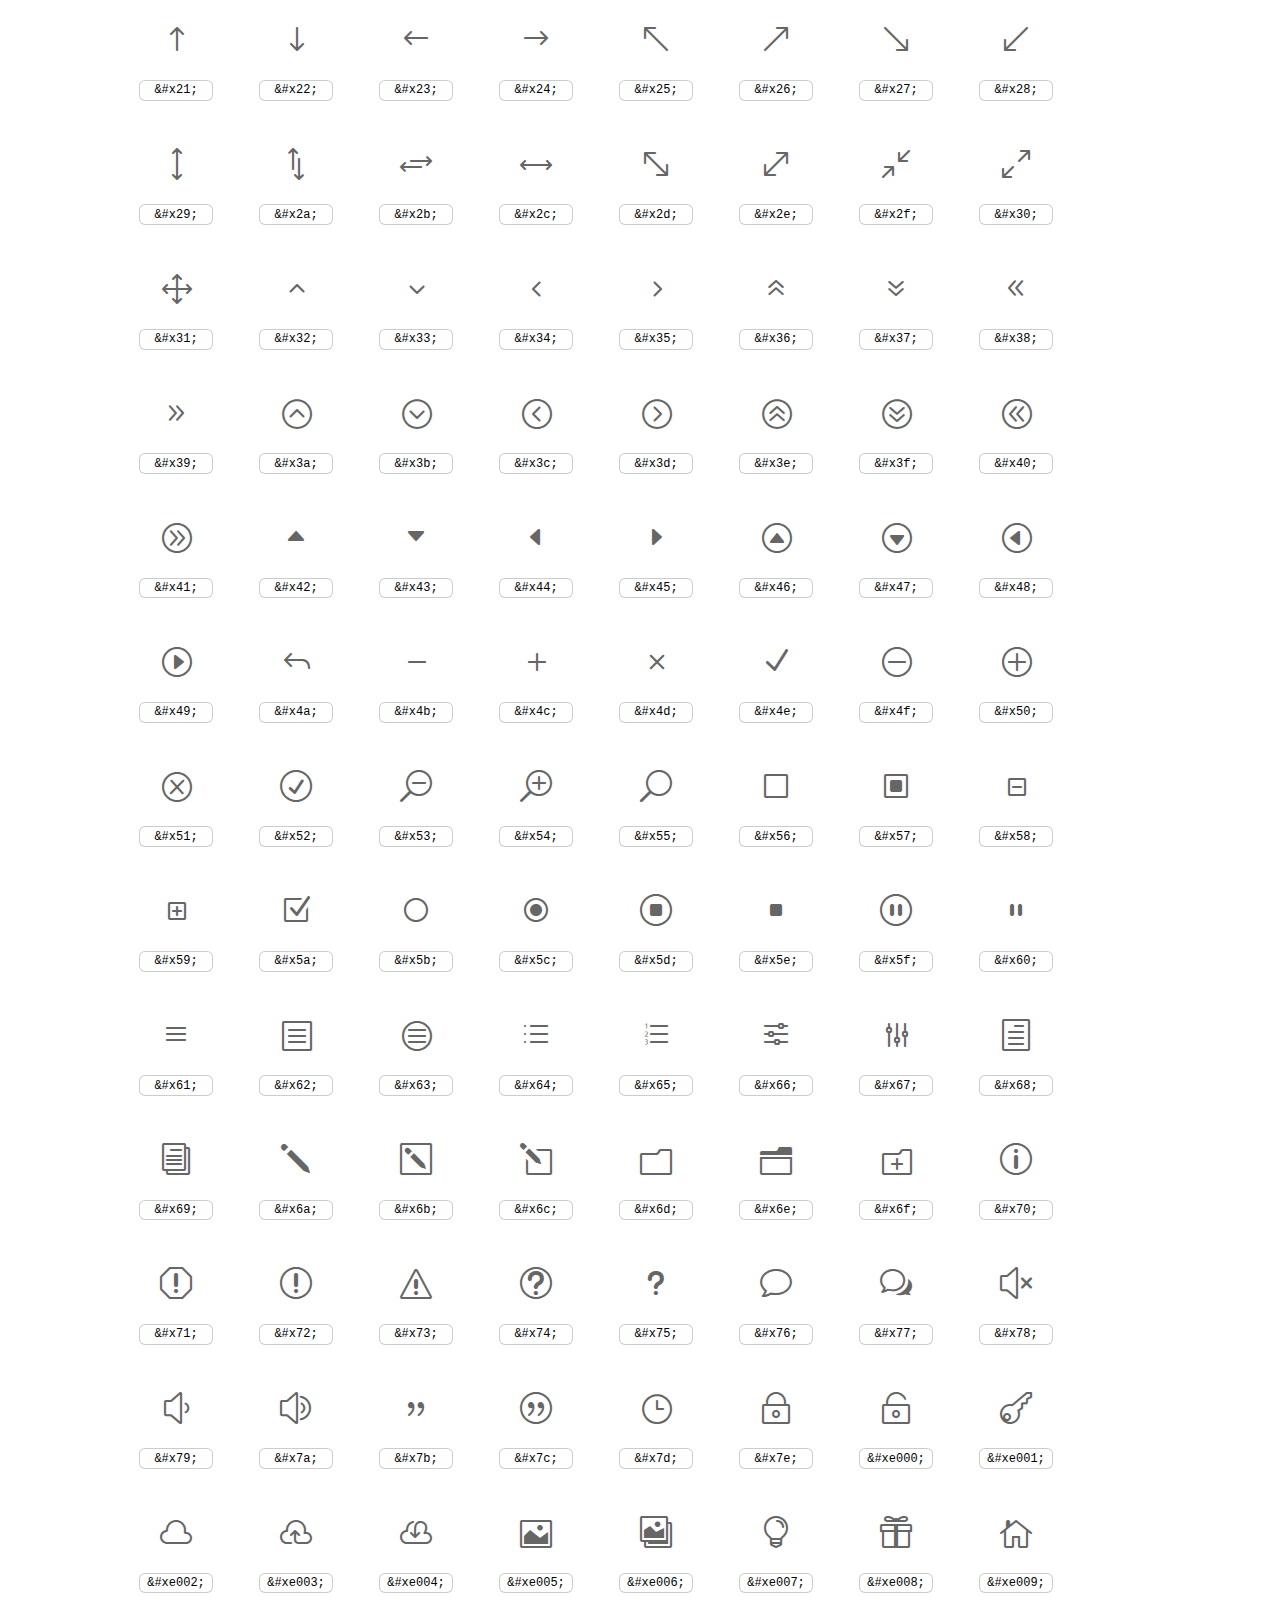
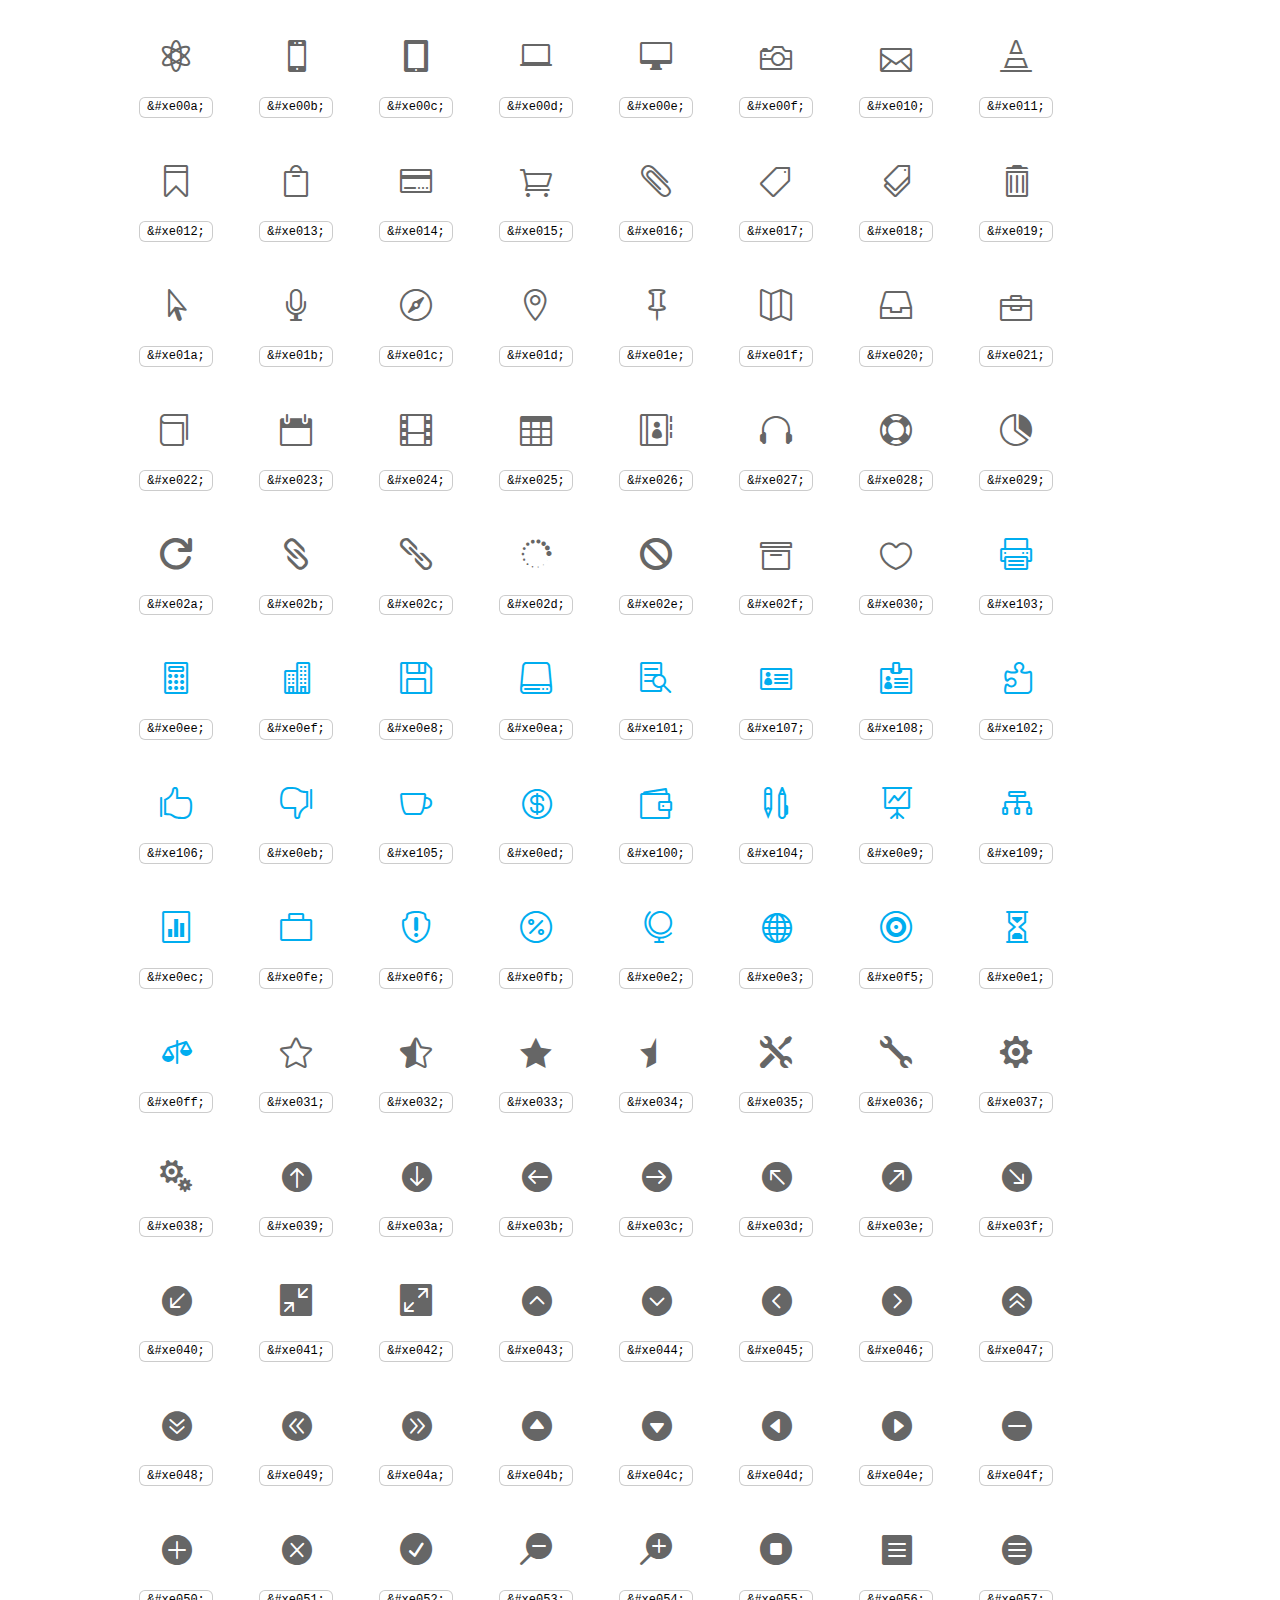
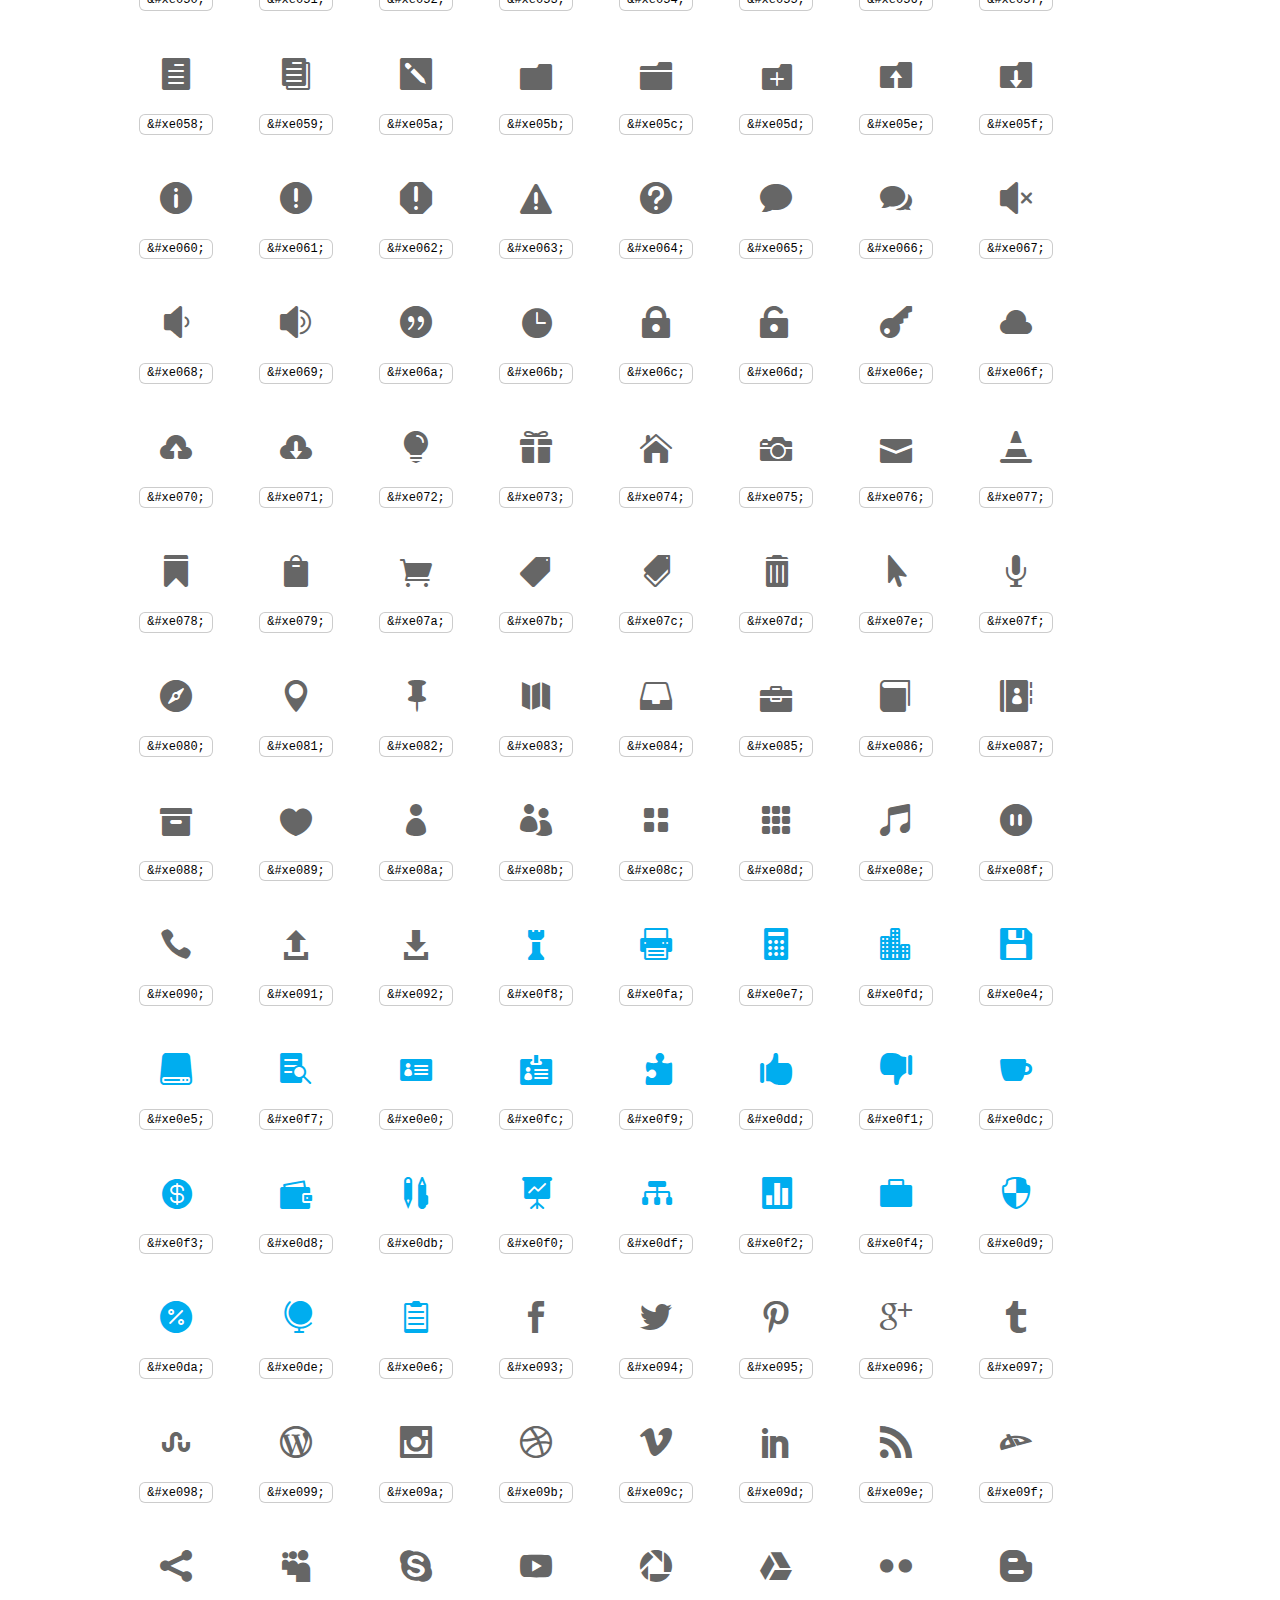
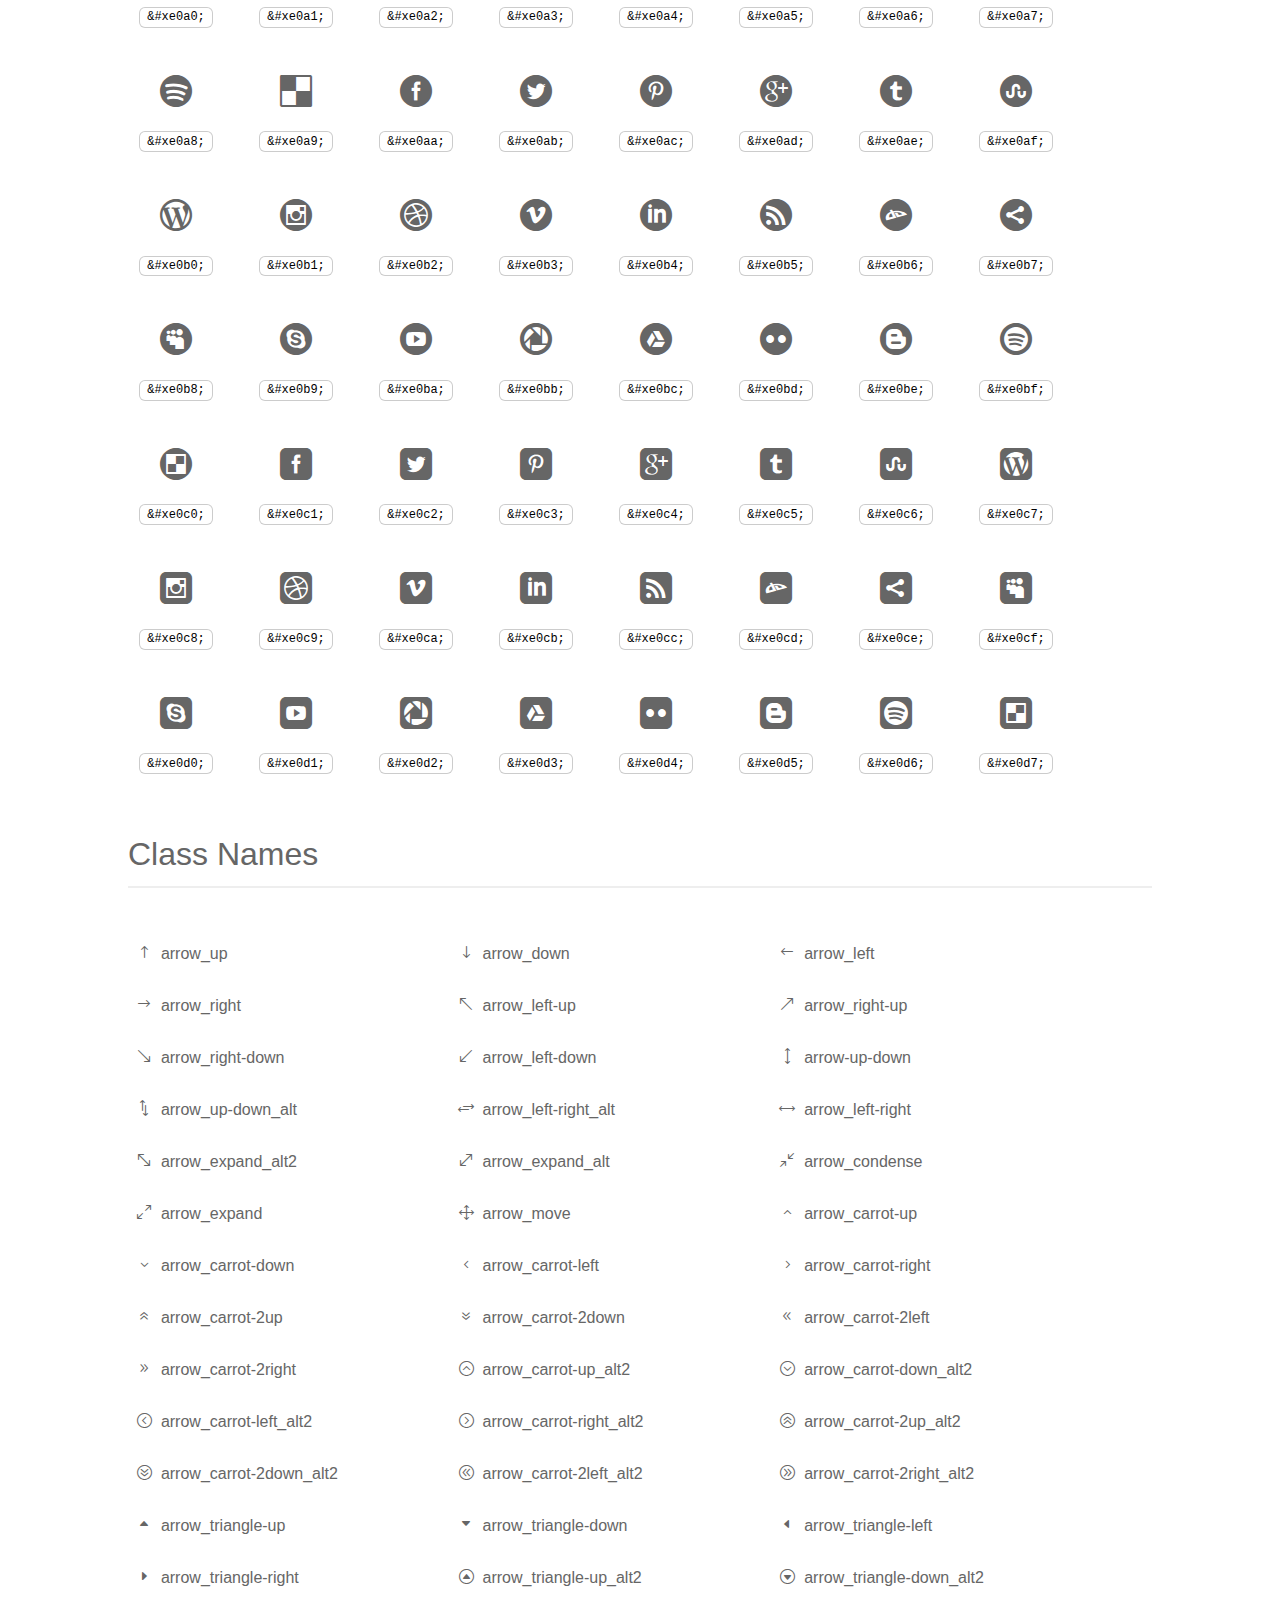
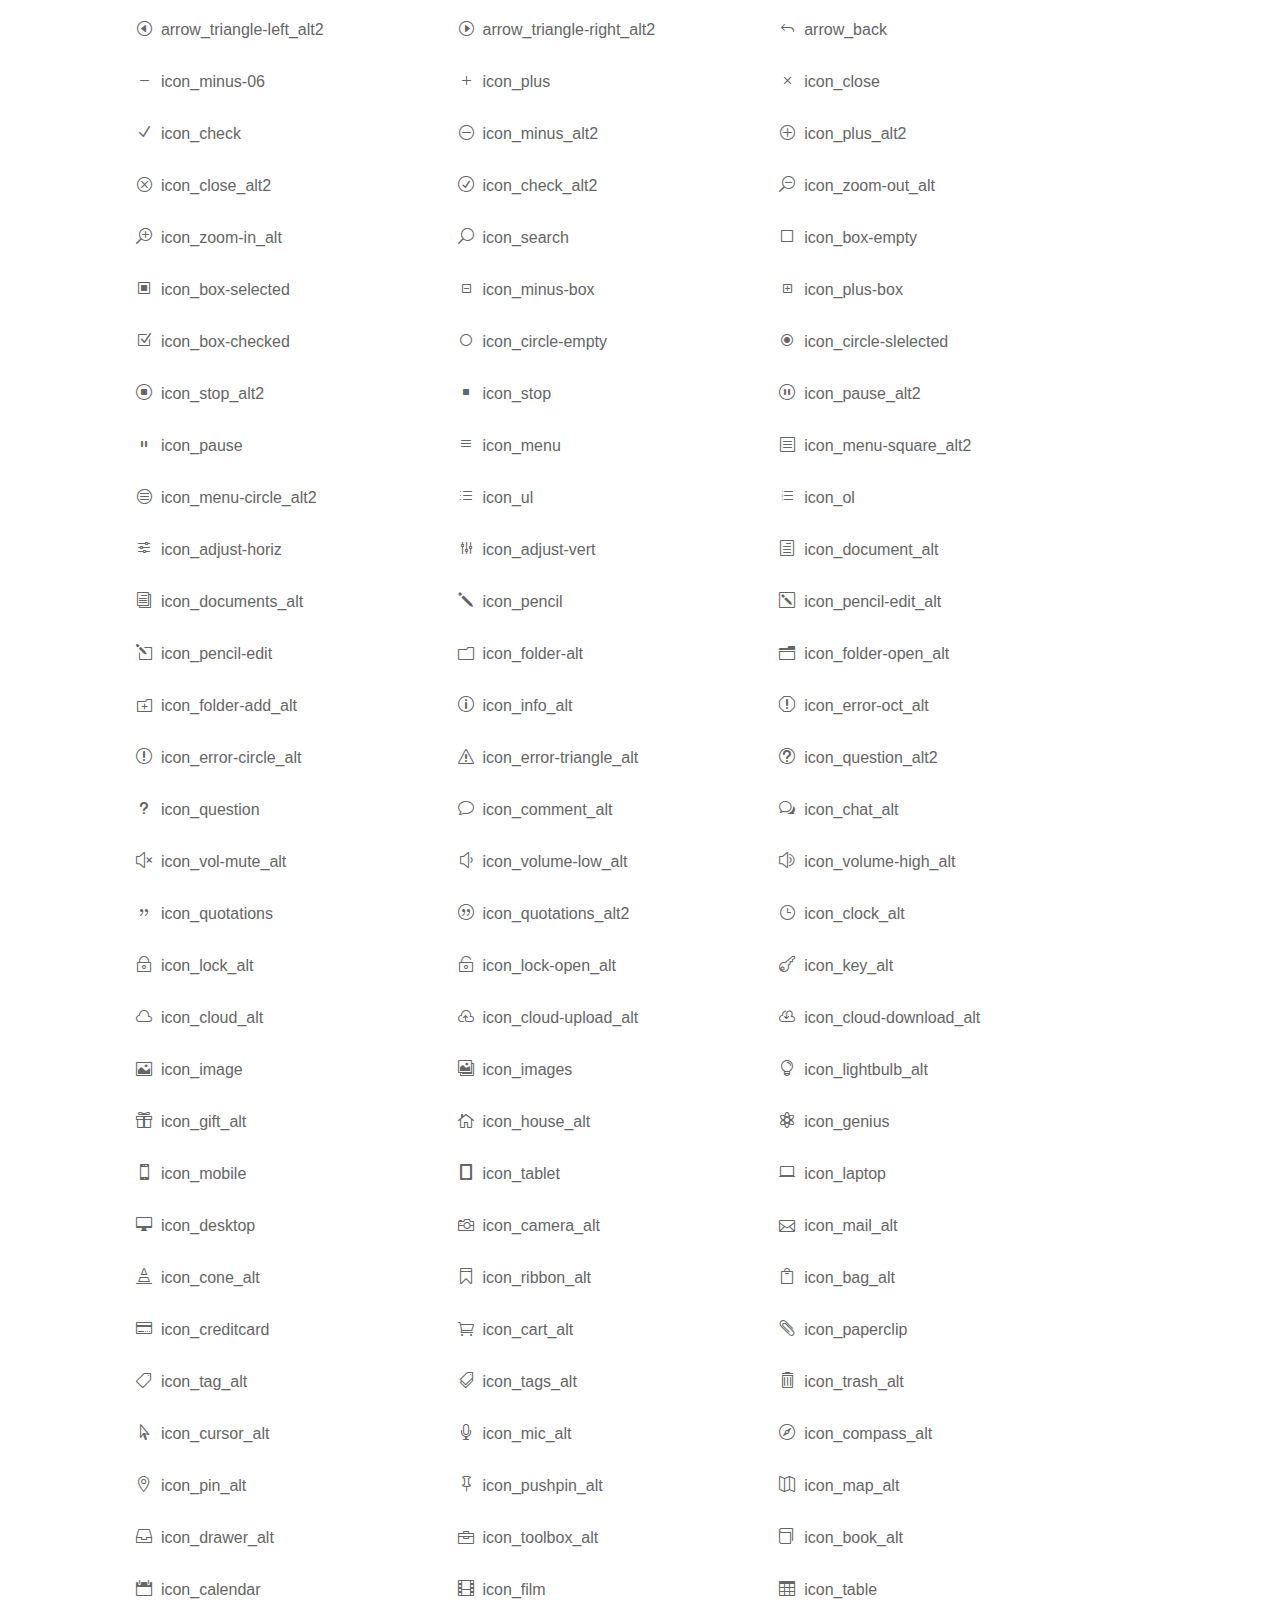
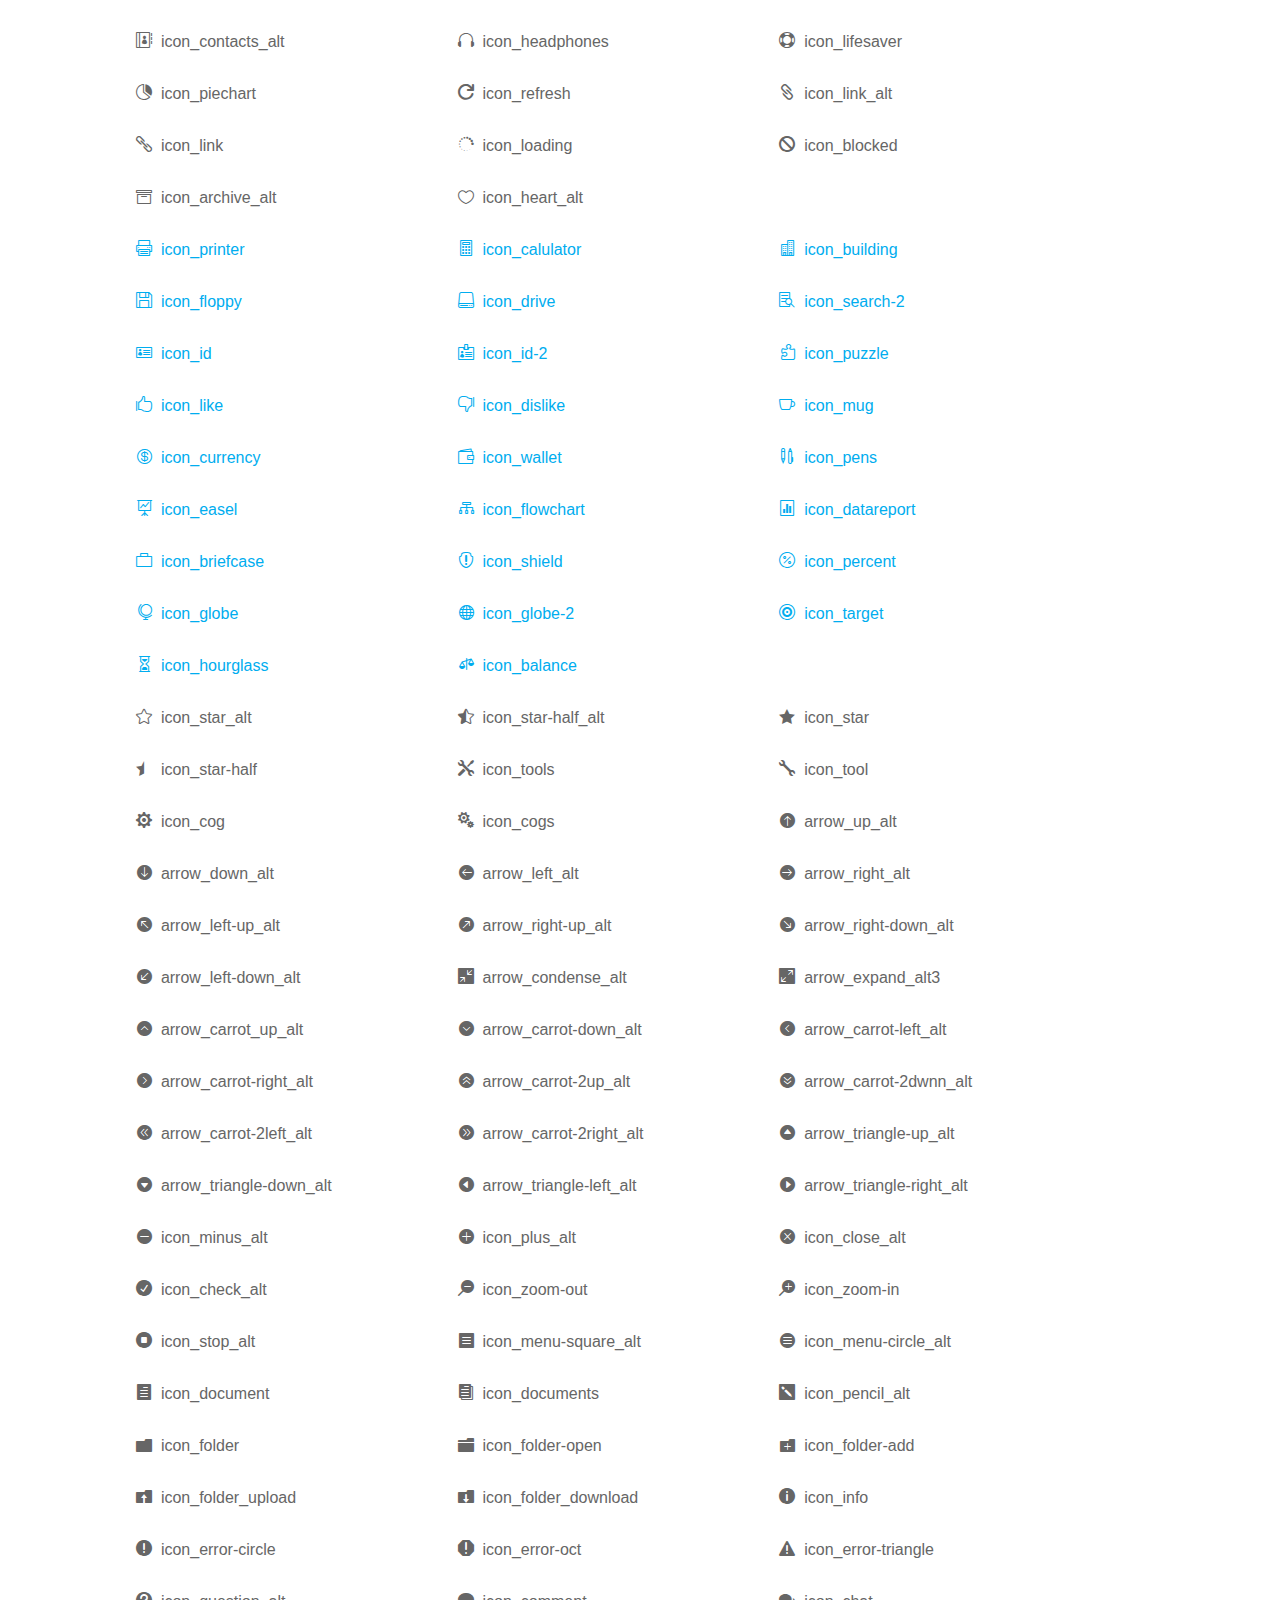
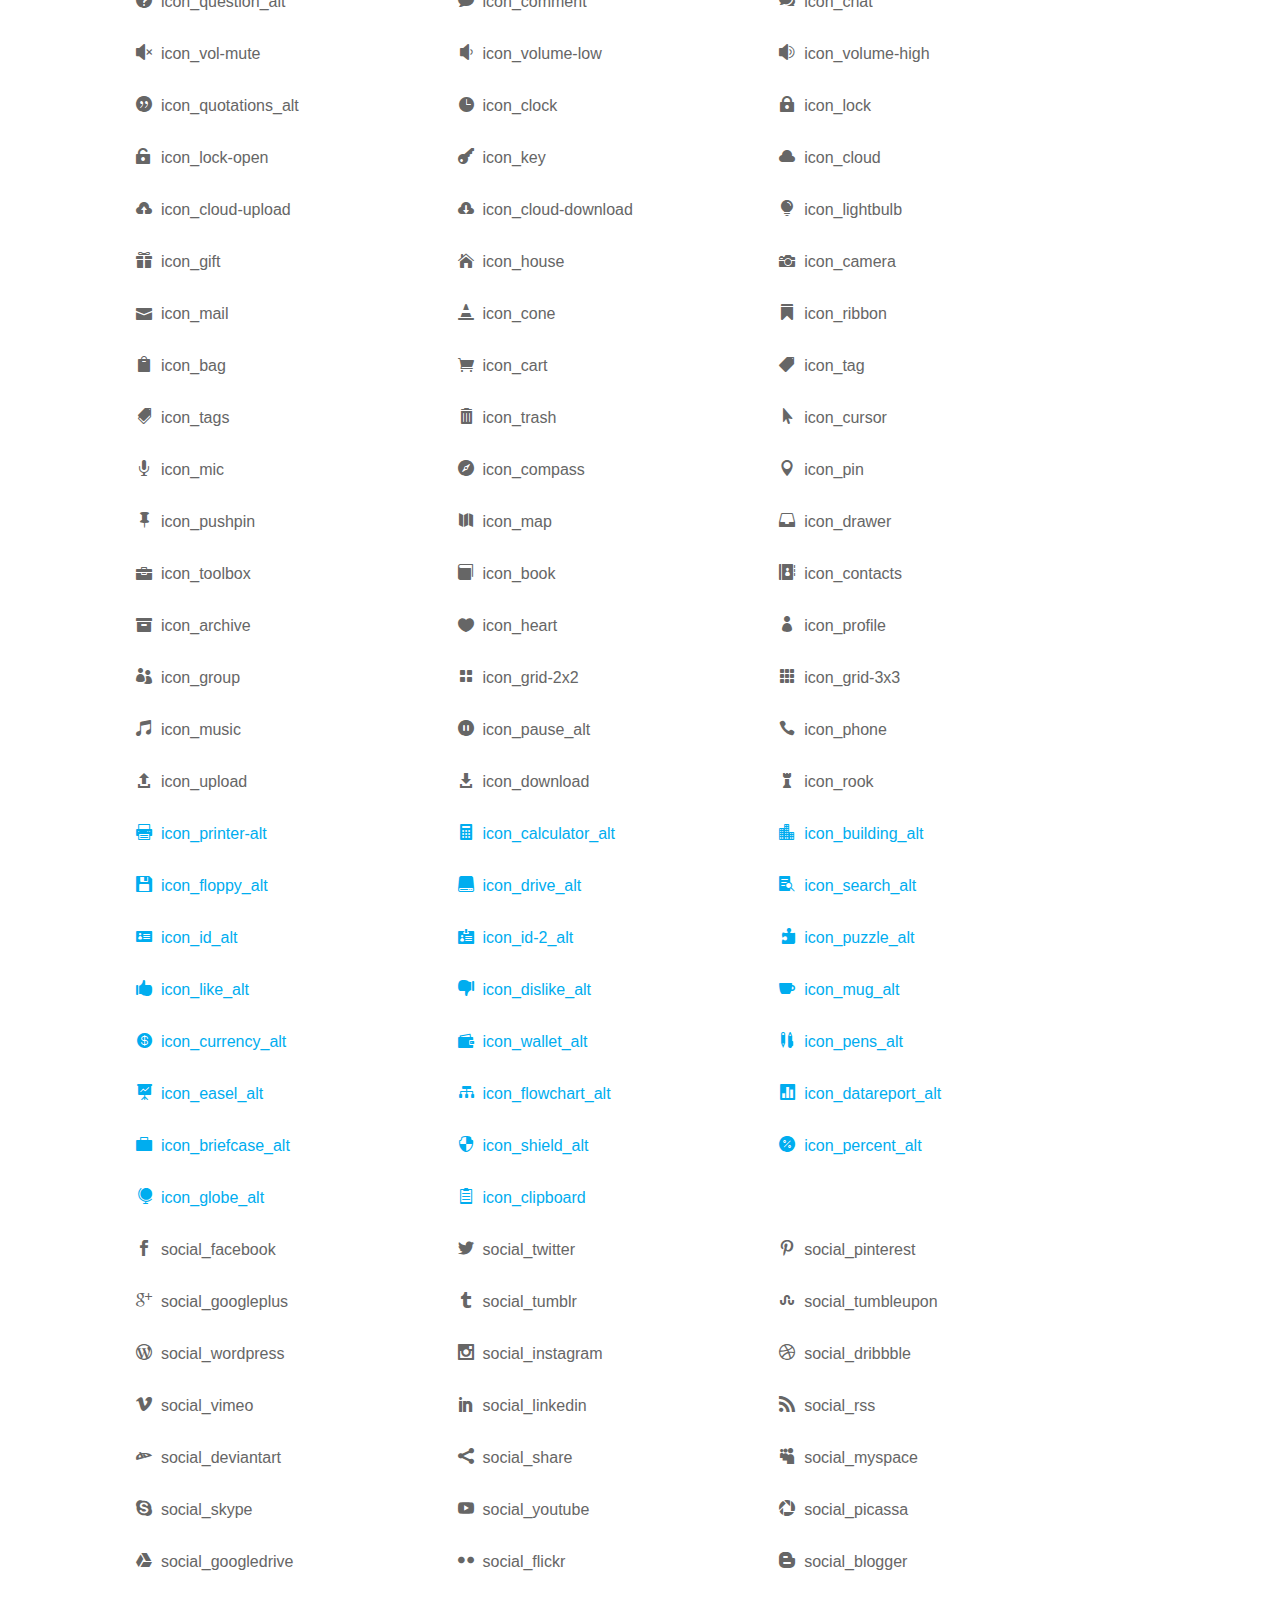
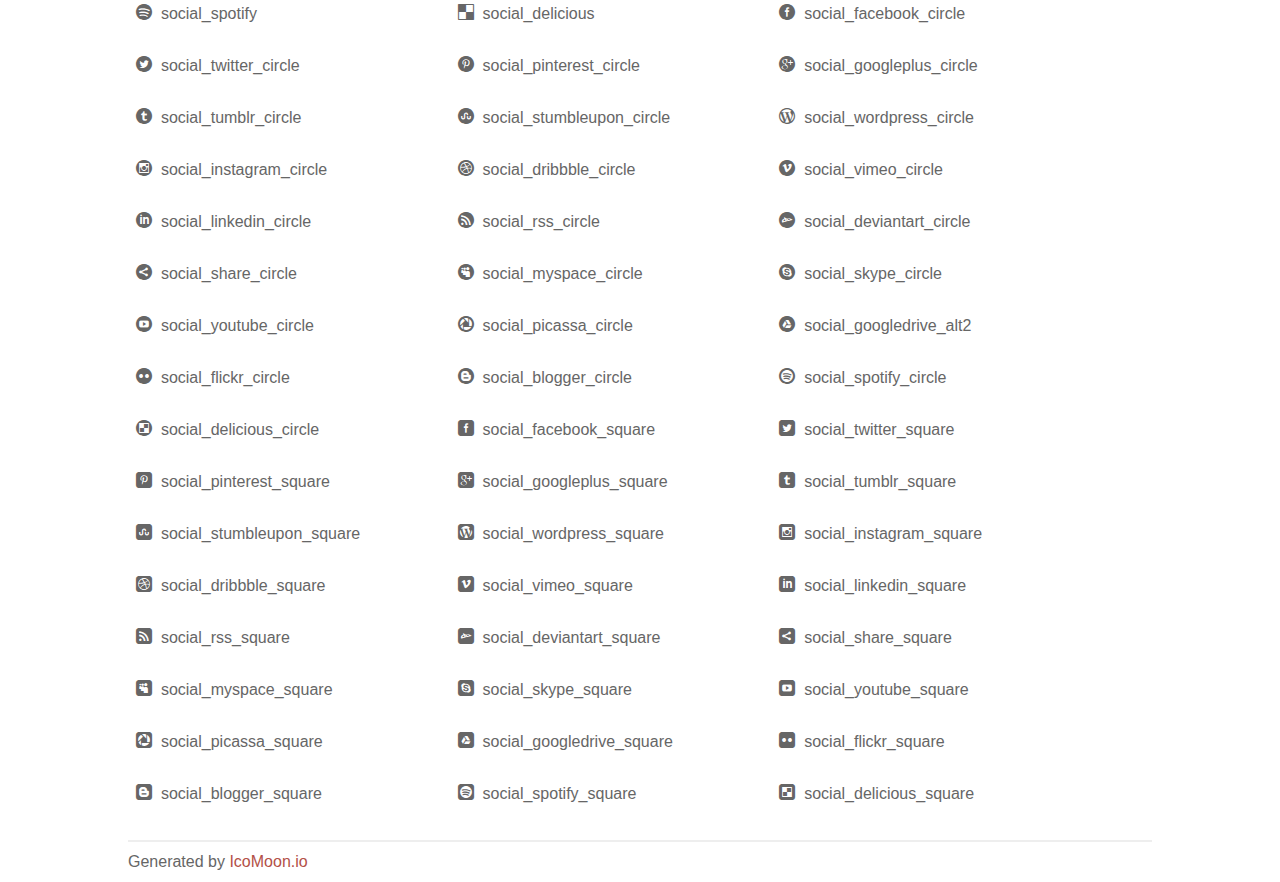
<file: css_shift/icon_fonts/demo_icon_set_3.html>
<!doctype html>
<html>
<head>
<title>Your Font/Glyphs</title>
<link rel="stylesheet" href="css/icon_set_3.css" />
<!--[if lte IE 7]><script src="lte-ie7.js"></script><![endif]-->
<style>
	section, header, footer {display: block;}
	body {
		font-family: sans-serif;
		color: #666;
		line-height: 1.5;
		font-size: 1em;
	}
	* {
		-moz-box-sizing: border-box;
		-webkit-box-sizing: border-box;
		box-sizing: border-box;
		margin: 0;
		padding: 0;
	}
	.glyph {
		float: left;
		text-align: center;
		padding: .75em;
		margin: .4em 1.5em .75em 0;
		width: 6em;
		text-shadow: none;
	}
	
	.glyph input {
		font-family: consolas, monospace;
		font-size: 12px;
		width: 100%;
		text-align: center;
		border: 0;
		box-shadow: 0 0 0 1px #ccc;
		padding: .2em;
                -moz-border-radius: 5px;
                -webkit-border-radius: 5px;
	}
	
	

	.new {
		color:#00adef !important;
	}

	
	.w-main {
		width: 80%;
	}
	.centered {
		margin-left: auto;
		margin-right: auto;
	}
	.fs1 {
		font-size: 2em;
	}
	header {
		margin: 2em 0;
		padding-bottom: .5em;
		color: #666;
		box-shadow: 0 2px #eee;
	}
	header h1 {
		font-size: 2em;
		font-weight: normal;
	}
	.clearfix:before, .clearfix:after { content: ""; display: table; }
	.clearfix:after, .clear { clear: both; }
	footer {
		margin-top: 2em;
		padding: .5em 0;
		box-shadow: 0 -2px #eee;
	}
	a, a:visited {
		color: #B35047;
		text-decoration: none;
	}
	a:hover, a:focus {color: #000;}
	
	.box1 {
		font-size: 16px;
		display: inline-block;
		width: 30%;
		padding: .25em .5em;
		margin: 20px 10px 0 0;
	}
</style>
</head>
<body>

	<div class="w-main centered">
	<section class="mtm clearfix" id="glyphs">
	<div class="glyph">
		<div class="fs1" aria-hidden="true" data-icon="&#x21;"></div>
		<input type="text" readonly value="&amp;#x21;" />
	</div>
	<div class="glyph">
		<div class="fs1" aria-hidden="true" data-icon="&#x22;"></div>
		<input type="text" readonly value="&amp;#x22;" />
	</div>
	<div class="glyph">
		<div class="fs1" aria-hidden="true" data-icon="&#x23;"></div>
		<input type="text" readonly value="&amp;#x23;" />
	</div>
	<div class="glyph">
		<div class="fs1" aria-hidden="true" data-icon="&#x24;"></div>
		<input type="text" readonly value="&amp;#x24;" />
	</div>
	<div class="glyph">
		<div class="fs1" aria-hidden="true" data-icon="&#x25;"></div>
		<input type="text" readonly value="&amp;#x25;" />
	</div>
	<div class="glyph">
		<div class="fs1" aria-hidden="true" data-icon="&#x26;"></div>
		<input type="text" readonly value="&amp;#x26;" />
	</div>
	<div class="glyph">
		<div class="fs1" aria-hidden="true" data-icon="&#x27;"></div>
		<input type="text" readonly value="&amp;#x27;" />
	</div>
	<div class="glyph">
		<div class="fs1" aria-hidden="true" data-icon="&#x28;"></div>
		<input type="text" readonly value="&amp;#x28;" />
	</div>
	<div class="glyph">
		<div class="fs1" aria-hidden="true" data-icon="&#x29;"></div>
		<input type="text" readonly value="&amp;#x29;" />
	</div>
	<div class="glyph">
		<div class="fs1" aria-hidden="true" data-icon="&#x2a;"></div>
		<input type="text" readonly value="&amp;#x2a;" />
	</div>
	<div class="glyph">
		<div class="fs1" aria-hidden="true" data-icon="&#x2b;"></div>
		<input type="text" readonly value="&amp;#x2b;" />
	</div>
	<div class="glyph">
		<div class="fs1" aria-hidden="true" data-icon="&#x2c;"></div>
		<input type="text" readonly value="&amp;#x2c;" />
	</div>
	<div class="glyph">
		<div class="fs1" aria-hidden="true" data-icon="&#x2d;"></div>
		<input type="text" readonly value="&amp;#x2d;" />
	</div>
	<div class="glyph">
		<div class="fs1" aria-hidden="true" data-icon="&#x2e;"></div>
		<input type="text" readonly value="&amp;#x2e;" />
	</div>
	<div class="glyph">
		<div class="fs1" aria-hidden="true" data-icon="&#x2f;"></div>
		<input type="text" readonly value="&amp;#x2f;" />
	</div>
	<div class="glyph">
		<div class="fs1" aria-hidden="true" data-icon="&#x30;"></div>
		<input type="text" readonly value="&amp;#x30;" />
	</div>
	<div class="glyph">
		<div class="fs1" aria-hidden="true" data-icon="&#x31;"></div>
		<input type="text" readonly value="&amp;#x31;" />
	</div>
	<div class="glyph">
		<div class="fs1" aria-hidden="true" data-icon="&#x32;"></div>
		<input type="text" readonly value="&amp;#x32;" />
	</div>
	<div class="glyph">
		<div class="fs1" aria-hidden="true" data-icon="&#x33;"></div>
		<input type="text" readonly value="&amp;#x33;" />
	</div>
	<div class="glyph">
		<div class="fs1" aria-hidden="true" data-icon="&#x34;"></div>
		<input type="text" readonly value="&amp;#x34;" />
	</div>
	<div class="glyph">
		<div class="fs1" aria-hidden="true" data-icon="&#x35;"></div>
		<input type="text" readonly value="&amp;#x35;" />
	</div>
	<div class="glyph">
		<div class="fs1" aria-hidden="true" data-icon="&#x36;"></div>
		<input type="text" readonly value="&amp;#x36;" />
	</div>
	<div class="glyph">
		<div class="fs1" aria-hidden="true" data-icon="&#x37;"></div>
		<input type="text" readonly value="&amp;#x37;" />
	</div>
	<div class="glyph">
		<div class="fs1" aria-hidden="true" data-icon="&#x38;"></div>
		<input type="text" readonly value="&amp;#x38;" />
	</div>
	<div class="glyph">
		<div class="fs1" aria-hidden="true" data-icon="&#x39;"></div>
		<input type="text" readonly value="&amp;#x39;" />
	</div>
	<div class="glyph">
		<div class="fs1" aria-hidden="true" data-icon="&#x3a;"></div>
		<input type="text" readonly value="&amp;#x3a;" />
	</div>
	<div class="glyph">
		<div class="fs1" aria-hidden="true" data-icon="&#x3b;"></div>
		<input type="text" readonly value="&amp;#x3b;" />
	</div>
	<div class="glyph">
		<div class="fs1" aria-hidden="true" data-icon="&#x3c;"></div>
		<input type="text" readonly value="&amp;#x3c;" />
	</div>
	<div class="glyph">
		<div class="fs1" aria-hidden="true" data-icon="&#x3d;"></div>
		<input type="text" readonly value="&amp;#x3d;" />
	</div>
	<div class="glyph">
		<div class="fs1" aria-hidden="true" data-icon="&#x3e;"></div>
		<input type="text" readonly value="&amp;#x3e;" />
	</div>
	<div class="glyph">
		<div class="fs1" aria-hidden="true" data-icon="&#x3f;"></div>
		<input type="text" readonly value="&amp;#x3f;" />
	</div>
	<div class="glyph">
		<div class="fs1" aria-hidden="true" data-icon="&#x40;"></div>
		<input type="text" readonly value="&amp;#x40;" />
	</div>
	<div class="glyph">
		<div class="fs1" aria-hidden="true" data-icon="&#x41;"></div>
		<input type="text" readonly value="&amp;#x41;" />
	</div>
	<div class="glyph">
		<div class="fs1" aria-hidden="true" data-icon="&#x42;"></div>
		<input type="text" readonly value="&amp;#x42;" />
	</div>
	<div class="glyph">
		<div class="fs1" aria-hidden="true" data-icon="&#x43;"></div>
		<input type="text" readonly value="&amp;#x43;" />
	</div>
	<div class="glyph">
		<div class="fs1" aria-hidden="true" data-icon="&#x44;"></div>
		<input type="text" readonly value="&amp;#x44;" />
	</div>
	<div class="glyph">
		<div class="fs1" aria-hidden="true" data-icon="&#x45;"></div>
		<input type="text" readonly value="&amp;#x45;" />
	</div>
	<div class="glyph">
		<div class="fs1" aria-hidden="true" data-icon="&#x46;"></div>
		<input type="text" readonly value="&amp;#x46;" />
	</div>
	<div class="glyph">
		<div class="fs1" aria-hidden="true" data-icon="&#x47;"></div>
		<input type="text" readonly value="&amp;#x47;" />
	</div>
	<div class="glyph">
		<div class="fs1" aria-hidden="true" data-icon="&#x48;"></div>
		<input type="text" readonly value="&amp;#x48;" />
	</div>
	<div class="glyph">
		<div class="fs1" aria-hidden="true" data-icon="&#x49;"></div>
		<input type="text" readonly value="&amp;#x49;" />
	</div>
	<div class="glyph">
		<div class="fs1" aria-hidden="true" data-icon="&#x4a;"></div>
		<input type="text" readonly value="&amp;#x4a;" />
	</div>
	<div class="glyph">
		<div class="fs1" aria-hidden="true" data-icon="&#x4b;"></div>
		<input type="text" readonly value="&amp;#x4b;" />
	</div>
	<div class="glyph">
		<div class="fs1" aria-hidden="true" data-icon="&#x4c;"></div>
		<input type="text" readonly value="&amp;#x4c;" />
	</div>
	<div class="glyph">
		<div class="fs1" aria-hidden="true" data-icon="&#x4d;"></div>
		<input type="text" readonly value="&amp;#x4d;" />
	</div>
	<div class="glyph">
		<div class="fs1" aria-hidden="true" data-icon="&#x4e;"></div>
		<input type="text" readonly value="&amp;#x4e;" />
	</div>
	<div class="glyph">
		<div class="fs1" aria-hidden="true" data-icon="&#x4f;"></div>
		<input type="text" readonly value="&amp;#x4f;" />
	</div>
	<div class="glyph">
		<div class="fs1" aria-hidden="true" data-icon="&#x50;"></div>
		<input type="text" readonly value="&amp;#x50;" />
	</div>
	<div class="glyph">
		<div class="fs1" aria-hidden="true" data-icon="&#x51;"></div>
		<input type="text" readonly value="&amp;#x51;" />
	</div>
	<div class="glyph">
		<div class="fs1" aria-hidden="true" data-icon="&#x52;"></div>
		<input type="text" readonly value="&amp;#x52;" />
	</div>
	<div class="glyph">
		<div class="fs1" aria-hidden="true" data-icon="&#x53;"></div>
		<input type="text" readonly value="&amp;#x53;" />
	</div>
	<div class="glyph">
		<div class="fs1" aria-hidden="true" data-icon="&#x54;"></div>
		<input type="text" readonly value="&amp;#x54;" />
	</div>
	<div class="glyph">
		<div class="fs1" aria-hidden="true" data-icon="&#x55;"></div>
		<input type="text" readonly value="&amp;#x55;" />
	</div>
	<div class="glyph">
		<div class="fs1" aria-hidden="true" data-icon="&#x56;"></div>
		<input type="text" readonly value="&amp;#x56;" />
	</div>
	<div class="glyph">
		<div class="fs1" aria-hidden="true" data-icon="&#x57;"></div>
		<input type="text" readonly value="&amp;#x57;" />
	</div>
	<div class="glyph">
		<div class="fs1" aria-hidden="true" data-icon="&#x58;"></div>
		<input type="text" readonly value="&amp;#x58;" />
	</div>
	<div class="glyph">
		<div class="fs1" aria-hidden="true" data-icon="&#x59;"></div>
		<input type="text" readonly value="&amp;#x59;" />
	</div>
	<div class="glyph">
		<div class="fs1" aria-hidden="true" data-icon="&#x5a;"></div>
		<input type="text" readonly value="&amp;#x5a;" />
	</div>
	<div class="glyph">
		<div class="fs1" aria-hidden="true" data-icon="&#x5b;"></div>
		<input type="text" readonly value="&amp;#x5b;" />
	</div>
	<div class="glyph">
		<div class="fs1" aria-hidden="true" data-icon="&#x5c;"></div>
		<input type="text" readonly value="&amp;#x5c;" />
	</div>
	<div class="glyph">
		<div class="fs1" aria-hidden="true" data-icon="&#x5d;"></div>
		<input type="text" readonly value="&amp;#x5d;" />
	</div>
	<div class="glyph">
		<div class="fs1" aria-hidden="true" data-icon="&#x5e;"></div>
		<input type="text" readonly value="&amp;#x5e;" />
	</div>
	<div class="glyph">
		<div class="fs1" aria-hidden="true" data-icon="&#x5f;"></div>
		<input type="text" readonly value="&amp;#x5f;" />
	</div>
	<div class="glyph">
		<div class="fs1" aria-hidden="true" data-icon="&#x60;"></div>
		<input type="text" readonly value="&amp;#x60;" />
	</div>
	<div class="glyph">
		<div class="fs1" aria-hidden="true" data-icon="&#x61;"></div>
		<input type="text" readonly value="&amp;#x61;" />
	</div>
	<div class="glyph">
		<div class="fs1" aria-hidden="true" data-icon="&#x62;"></div>
		<input type="text" readonly value="&amp;#x62;" />
	</div>
	<div class="glyph">
		<div class="fs1" aria-hidden="true" data-icon="&#x63;"></div>
		<input type="text" readonly value="&amp;#x63;" />
	</div>
	<div class="glyph">
		<div class="fs1" aria-hidden="true" data-icon="&#x64;"></div>
		<input type="text" readonly value="&amp;#x64;" />
	</div>
	<div class="glyph">
		<div class="fs1" aria-hidden="true" data-icon="&#x65;"></div>
		<input type="text" readonly value="&amp;#x65;" />
	</div>
	<div class="glyph">
		<div class="fs1" aria-hidden="true" data-icon="&#x66;"></div>
		<input type="text" readonly value="&amp;#x66;" />
	</div>
	<div class="glyph">
		<div class="fs1" aria-hidden="true" data-icon="&#x67;"></div>
		<input type="text" readonly value="&amp;#x67;" />
	</div>
	<div class="glyph">
		<div class="fs1" aria-hidden="true" data-icon="&#x68;"></div>
		<input type="text" readonly value="&amp;#x68;" />
	</div>
	<div class="glyph">
		<div class="fs1" aria-hidden="true" data-icon="&#x69;"></div>
		<input type="text" readonly value="&amp;#x69;" />
	</div>
	<div class="glyph">
		<div class="fs1" aria-hidden="true" data-icon="&#x6a;"></div>
		<input type="text" readonly value="&amp;#x6a;" />
	</div>
	<div class="glyph">
		<div class="fs1" aria-hidden="true" data-icon="&#x6b;"></div>
		<input type="text" readonly value="&amp;#x6b;" />
	</div>
	<div class="glyph">
		<div class="fs1" aria-hidden="true" data-icon="&#x6c;"></div>
		<input type="text" readonly value="&amp;#x6c;" />
	</div>
	<div class="glyph">
		<div class="fs1" aria-hidden="true" data-icon="&#x6d;"></div>
		<input type="text" readonly value="&amp;#x6d;" />
	</div>
	<div class="glyph">
		<div class="fs1" aria-hidden="true" data-icon="&#x6e;"></div>
		<input type="text" readonly value="&amp;#x6e;" />
	</div>
	<div class="glyph">
		<div class="fs1" aria-hidden="true" data-icon="&#x6f;"></div>
		<input type="text" readonly value="&amp;#x6f;" />
	</div>
	<div class="glyph">
		<div class="fs1" aria-hidden="true" data-icon="&#x70;"></div>
		<input type="text" readonly value="&amp;#x70;" />
	</div>
	<div class="glyph">
		<div class="fs1" aria-hidden="true" data-icon="&#x71;"></div>
		<input type="text" readonly value="&amp;#x71;" />
	</div>
	<div class="glyph">
		<div class="fs1" aria-hidden="true" data-icon="&#x72;"></div>
		<input type="text" readonly value="&amp;#x72;" />
	</div>
	<div class="glyph">
		<div class="fs1" aria-hidden="true" data-icon="&#x73;"></div>
		<input type="text" readonly value="&amp;#x73;" />
	</div>
	<div class="glyph">
		<div class="fs1" aria-hidden="true" data-icon="&#x74;"></div>
		<input type="text" readonly value="&amp;#x74;" />
	</div>
	<div class="glyph">
		<div class="fs1" aria-hidden="true" data-icon="&#x75;"></div>
		<input type="text" readonly value="&amp;#x75;" />
	</div>
	<div class="glyph">
		<div class="fs1" aria-hidden="true" data-icon="&#x76;"></div>
		<input type="text" readonly value="&amp;#x76;" />
	</div>
	<div class="glyph">
		<div class="fs1" aria-hidden="true" data-icon="&#x77;"></div>
		<input type="text" readonly value="&amp;#x77;" />
	</div>
	<div class="glyph">
		<div class="fs1" aria-hidden="true" data-icon="&#x78;"></div>
		<input type="text" readonly value="&amp;#x78;" />
	</div>
	<div class="glyph">
		<div class="fs1" aria-hidden="true" data-icon="&#x79;"></div>
		<input type="text" readonly value="&amp;#x79;" />
	</div>
	<div class="glyph">
		<div class="fs1" aria-hidden="true" data-icon="&#x7a;"></div>
		<input type="text" readonly value="&amp;#x7a;" />
	</div>
	<div class="glyph">
		<div class="fs1" aria-hidden="true" data-icon="&#x7b;"></div>
		<input type="text" readonly value="&amp;#x7b;" />
	</div>
	<div class="glyph">
		<div class="fs1" aria-hidden="true" data-icon="&#x7c;"></div>
		<input type="text" readonly value="&amp;#x7c;" />
	</div>
	<div class="glyph">
		<div class="fs1" aria-hidden="true" data-icon="&#x7d;"></div>
		<input type="text" readonly value="&amp;#x7d;" />
	</div>
	<div class="glyph">
		<div class="fs1" aria-hidden="true" data-icon="&#x7e;"></div>
		<input type="text" readonly value="&amp;#x7e;" />
	</div>
	<div class="glyph">
		<div class="fs1" aria-hidden="true" data-icon="&#xe000;"></div>
		<input type="text" readonly value="&amp;#xe000;" />
	</div>
	<div class="glyph">
		<div class="fs1" aria-hidden="true" data-icon="&#xe001;"></div>
		<input type="text" readonly value="&amp;#xe001;" />
	</div>
	<div class="glyph">
		<div class="fs1" aria-hidden="true" data-icon="&#xe002;"></div>
		<input type="text" readonly value="&amp;#xe002;" />
	</div>
	<div class="glyph">
		<div class="fs1" aria-hidden="true" data-icon="&#xe003;"></div>
		<input type="text" readonly value="&amp;#xe003;" />
	</div>
	<div class="glyph">
		<div class="fs1" aria-hidden="true" data-icon="&#xe004;"></div>
		<input type="text" readonly value="&amp;#xe004;" />
	</div>
	<div class="glyph">
		<div class="fs1" aria-hidden="true" data-icon="&#xe005;"></div>
		<input type="text" readonly value="&amp;#xe005;" />
	</div>
	<div class="glyph">
		<div class="fs1" aria-hidden="true" data-icon="&#xe006;"></div>
		<input type="text" readonly value="&amp;#xe006;" />
	</div>
	<div class="glyph">
		<div class="fs1" aria-hidden="true" data-icon="&#xe007;"></div>
		<input type="text" readonly value="&amp;#xe007;" />
	</div>
	<div class="glyph">
		<div class="fs1" aria-hidden="true" data-icon="&#xe008;"></div>
		<input type="text" readonly value="&amp;#xe008;" />
	</div>
	<div class="glyph">
		<div class="fs1" aria-hidden="true" data-icon="&#xe009;"></div>
		<input type="text" readonly value="&amp;#xe009;" />
	</div>
	<div class="glyph">
		<div class="fs1" aria-hidden="true" data-icon="&#xe00a;"></div>
		<input type="text" readonly value="&amp;#xe00a;" />
	</div>
	<div class="glyph">
		<div class="fs1" aria-hidden="true" data-icon="&#xe00b;"></div>
		<input type="text" readonly value="&amp;#xe00b;" />
	</div>
	<div class="glyph">
		<div class="fs1" aria-hidden="true" data-icon="&#xe00c;"></div>
		<input type="text" readonly value="&amp;#xe00c;" />
	</div>
	<div class="glyph">
		<div class="fs1" aria-hidden="true" data-icon="&#xe00d;"></div>
		<input type="text" readonly value="&amp;#xe00d;" />
	</div>
	<div class="glyph">
		<div class="fs1" aria-hidden="true" data-icon="&#xe00e;"></div>
		<input type="text" readonly value="&amp;#xe00e;" />
	</div>
	<div class="glyph">
		<div class="fs1" aria-hidden="true" data-icon="&#xe00f;"></div>
		<input type="text" readonly value="&amp;#xe00f;" />
	</div>
	<div class="glyph">
		<div class="fs1" aria-hidden="true" data-icon="&#xe010;"></div>
		<input type="text" readonly value="&amp;#xe010;" />
	</div>
	<div class="glyph">
		<div class="fs1" aria-hidden="true" data-icon="&#xe011;"></div>
		<input type="text" readonly value="&amp;#xe011;" />
	</div>
	<div class="glyph">
		<div class="fs1" aria-hidden="true" data-icon="&#xe012;"></div>
		<input type="text" readonly value="&amp;#xe012;" />
	</div>
	<div class="glyph">
		<div class="fs1" aria-hidden="true" data-icon="&#xe013;"></div>
		<input type="text" readonly value="&amp;#xe013;" />
	</div>
	<div class="glyph">
		<div class="fs1" aria-hidden="true" data-icon="&#xe014;"></div>
		<input type="text" readonly value="&amp;#xe014;" />
	</div>
	<div class="glyph">
		<div class="fs1" aria-hidden="true" data-icon="&#xe015;"></div>
		<input type="text" readonly value="&amp;#xe015;" />
	</div>
	<div class="glyph">
		<div class="fs1" aria-hidden="true" data-icon="&#xe016;"></div>
		<input type="text" readonly value="&amp;#xe016;" />
	</div>
	<div class="glyph">
		<div class="fs1" aria-hidden="true" data-icon="&#xe017;"></div>
		<input type="text" readonly value="&amp;#xe017;" />
	</div>
	<div class="glyph">
		<div class="fs1" aria-hidden="true" data-icon="&#xe018;"></div>
		<input type="text" readonly value="&amp;#xe018;" />
	</div>
	<div class="glyph">
		<div class="fs1" aria-hidden="true" data-icon="&#xe019;"></div>
		<input type="text" readonly value="&amp;#xe019;" />
	</div>
	<div class="glyph">
		<div class="fs1" aria-hidden="true" data-icon="&#xe01a;"></div>
		<input type="text" readonly value="&amp;#xe01a;" />
	</div>
	<div class="glyph">
		<div class="fs1" aria-hidden="true" data-icon="&#xe01b;"></div>
		<input type="text" readonly value="&amp;#xe01b;" />
	</div>
	<div class="glyph">
		<div class="fs1" aria-hidden="true" data-icon="&#xe01c;"></div>
		<input type="text" readonly value="&amp;#xe01c;" />
	</div>
	<div class="glyph">
		<div class="fs1" aria-hidden="true" data-icon="&#xe01d;"></div>
		<input type="text" readonly value="&amp;#xe01d;" />
	</div>
	<div class="glyph">
		<div class="fs1" aria-hidden="true" data-icon="&#xe01e;"></div>
		<input type="text" readonly value="&amp;#xe01e;" />
	</div>
	<div class="glyph">
		<div class="fs1" aria-hidden="true" data-icon="&#xe01f;"></div>
		<input type="text" readonly value="&amp;#xe01f;" />
	</div>
	<div class="glyph">
		<div class="fs1" aria-hidden="true" data-icon="&#xe020;"></div>
		<input type="text" readonly value="&amp;#xe020;" />
	</div>
	<div class="glyph">
		<div class="fs1" aria-hidden="true" data-icon="&#xe021;"></div>
		<input type="text" readonly value="&amp;#xe021;" />
	</div>
	<div class="glyph">
		<div class="fs1" aria-hidden="true" data-icon="&#xe022;"></div>
		<input type="text" readonly value="&amp;#xe022;" />
	</div>
	<div class="glyph">
		<div class="fs1" aria-hidden="true" data-icon="&#xe023;"></div>
		<input type="text" readonly value="&amp;#xe023;" />
	</div>
	<div class="glyph">
		<div class="fs1" aria-hidden="true" data-icon="&#xe024;"></div>
		<input type="text" readonly value="&amp;#xe024;" />
	</div>
	<div class="glyph">
		<div class="fs1" aria-hidden="true" data-icon="&#xe025;"></div>
		<input type="text" readonly value="&amp;#xe025;" />
	</div>
	<div class="glyph">
		<div class="fs1" aria-hidden="true" data-icon="&#xe026;"></div>
		<input type="text" readonly value="&amp;#xe026;" />
	</div>
	<div class="glyph">
		<div class="fs1" aria-hidden="true" data-icon="&#xe027;"></div>
		<input type="text" readonly value="&amp;#xe027;" />
	</div>
	<div class="glyph">
		<div class="fs1" aria-hidden="true" data-icon="&#xe028;"></div>
		<input type="text" readonly value="&amp;#xe028;" />
	</div>
	<div class="glyph">
		<div class="fs1" aria-hidden="true" data-icon="&#xe029;"></div>
		<input type="text" readonly value="&amp;#xe029;" />
	</div>
	<div class="glyph">
		<div class="fs1" aria-hidden="true" data-icon="&#xe02a;"></div>
		<input type="text" readonly value="&amp;#xe02a;" />
	</div>
	<div class="glyph">
		<div class="fs1" aria-hidden="true" data-icon="&#xe02b;"></div>
		<input type="text" readonly value="&amp;#xe02b;" />
	</div>
	<div class="glyph">
		<div class="fs1" aria-hidden="true" data-icon="&#xe02c;"></div>
		<input type="text" readonly value="&amp;#xe02c;" />
	</div>
	<div class="glyph">
		<div class="fs1" aria-hidden="true" data-icon="&#xe02d;"></div>
		<input type="text" readonly value="&amp;#xe02d;" />
	</div>
	<div class="glyph">
		<div class="fs1" aria-hidden="true" data-icon="&#xe02e;"></div>
		<input type="text" readonly value="&amp;#xe02e;" />
	</div>
	<div class="glyph">
		<div class="fs1" aria-hidden="true" data-icon="&#xe02f;"></div>
		<input type="text" readonly value="&amp;#xe02f;" />
	</div>
	<div class="glyph">
		<div class="fs1" aria-hidden="true" data-icon="&#xe030;"></div>
		<input type="text" readonly value="&amp;#xe030;" />
	</div>
    
    <div class="new">
    
    <div class="glyph">
		<div class="fs1" aria-hidden="true" data-icon="&#xe103;"></div>
		<input type="text" readonly value="&amp;#xe103;" />
	</div>
	<div class="glyph">
		<div class="fs1" aria-hidden="true" data-icon="&#xe0ee;"></div>
		<input type="text" readonly value="&amp;#xe0ee;" />
	</div>
	<div class="glyph">
		<div class="fs1" aria-hidden="true" data-icon="&#xe0ef;"></div>
		<input type="text" readonly value="&amp;#xe0ef;" />
	</div>
	<div class="glyph">
		<div class="fs1" aria-hidden="true" data-icon="&#xe0e8;"></div>
		<input type="text" readonly value="&amp;#xe0e8;" />
	</div>
	<div class="glyph">
		<div class="fs1" aria-hidden="true" data-icon="&#xe0ea;"></div>
		<input type="text" readonly value="&amp;#xe0ea;" />
	</div>
	<div class="glyph">
		<div class="fs1" aria-hidden="true" data-icon="&#xe101;"></div>
		<input type="text" readonly value="&amp;#xe101;" />
	</div>
	<div class="glyph">
		<div class="fs1" aria-hidden="true" data-icon="&#xe107;"></div>
		<input type="text" readonly value="&amp;#xe107;" />
	</div>
	<div class="glyph">
		<div class="fs1" aria-hidden="true" data-icon="&#xe108;"></div>
		<input type="text" readonly value="&amp;#xe108;" />
	</div>
	<div class="glyph">
		<div class="fs1" aria-hidden="true" data-icon="&#xe102;"></div>
		<input type="text" readonly value="&amp;#xe102;" />
	</div>
	<div class="glyph">
		<div class="fs1" aria-hidden="true" data-icon="&#xe106;"></div>
		<input type="text" readonly value="&amp;#xe106;" />
	</div>
	<div class="glyph">
		<div class="fs1" aria-hidden="true" data-icon="&#xe0eb;"></div>
		<input type="text" readonly value="&amp;#xe0eb;" />
	</div>
	<div class="glyph">
		<div class="fs1" aria-hidden="true" data-icon="&#xe105;"></div>
		<input type="text" readonly value="&amp;#xe105;" />
	</div>
	<div class="glyph">
		<div class="fs1" aria-hidden="true" data-icon="&#xe0ed;"></div>
		<input type="text" readonly value="&amp;#xe0ed;" />
	</div>
	<div class="glyph">
		<div class="fs1" aria-hidden="true" data-icon="&#xe100;"></div>
		<input type="text" readonly value="&amp;#xe100;" />
	</div>
	<div class="glyph">
		<div class="fs1" aria-hidden="true" data-icon="&#xe104;"></div>
		<input type="text" readonly value="&amp;#xe104;" />
	</div>
	<div class="glyph">
		<div class="fs1" aria-hidden="true" data-icon="&#xe0e9;"></div>
		<input type="text" readonly value="&amp;#xe0e9;" />
	</div>
	<div class="glyph">
		<div class="fs1" aria-hidden="true" data-icon="&#xe109;"></div>
		<input type="text" readonly value="&amp;#xe109;" />
	</div>
	<div class="glyph">
		<div class="fs1" aria-hidden="true" data-icon="&#xe0ec;"></div>
		<input type="text" readonly value="&amp;#xe0ec;" />
	</div>
	<div class="glyph">
		<div class="fs1" aria-hidden="true" data-icon="&#xe0fe;"></div>
		<input type="text" readonly value="&amp;#xe0fe;" />
	</div>
	<div class="glyph">
		<div class="fs1" aria-hidden="true" data-icon="&#xe0f6;"></div>
		<input type="text" readonly value="&amp;#xe0f6;" />
	</div>
	<div class="glyph">
		<div class="fs1" aria-hidden="true" data-icon="&#xe0fb;"></div>
		<input type="text" readonly value="&amp;#xe0fb;" />
	</div>
	<div class="glyph">
		<div class="fs1" aria-hidden="true" data-icon="&#xe0e2;"></div>
		<input type="text" readonly value="&amp;#xe0e2;" />
	</div>
	<div class="glyph">
		<div class="fs1" aria-hidden="true" data-icon="&#xe0e3;"></div>
		<input type="text" readonly value="&amp;#xe0e3;" />
	</div>
	<div class="glyph">
		<div class="fs1" aria-hidden="true" data-icon="&#xe0f5;"></div>
		<input type="text" readonly value="&amp;#xe0f5;" />
	</div>
	<div class="glyph">
		<div class="fs1" aria-hidden="true" data-icon="&#xe0e1;"></div>
		<input type="text" readonly value="&amp;#xe0e1;" />
	</div>
	<div class="glyph">
		<div class="fs1" aria-hidden="true" data-icon="&#xe0ff;"></div>
		<input type="text" readonly value="&amp;#xe0ff;" />
	</div>
    
    </div>
    
	<div class="glyph">
		<div class="fs1" aria-hidden="true" data-icon="&#xe031;"></div>
		<input type="text" readonly value="&amp;#xe031;" />
	</div>
	<div class="glyph">
		<div class="fs1" aria-hidden="true" data-icon="&#xe032;"></div>
		<input type="text" readonly value="&amp;#xe032;" />
	</div>
	<div class="glyph">
		<div class="fs1" aria-hidden="true" data-icon="&#xe033;"></div>
		<input type="text" readonly value="&amp;#xe033;" />
	</div>
	<div class="glyph">
		<div class="fs1" aria-hidden="true" data-icon="&#xe034;"></div>
		<input type="text" readonly value="&amp;#xe034;" />
	</div>
	<div class="glyph">
		<div class="fs1" aria-hidden="true" data-icon="&#xe035;"></div>
		<input type="text" readonly value="&amp;#xe035;" />
	</div>
	<div class="glyph">
		<div class="fs1" aria-hidden="true" data-icon="&#xe036;"></div>
		<input type="text" readonly value="&amp;#xe036;" />
	</div>
	<div class="glyph">
		<div class="fs1" aria-hidden="true" data-icon="&#xe037;"></div>
		<input type="text" readonly value="&amp;#xe037;" />
	</div>
	<div class="glyph">
		<div class="fs1" aria-hidden="true" data-icon="&#xe038;"></div>
		<input type="text" readonly value="&amp;#xe038;" />
	</div>
	<div class="glyph">
		<div class="fs1" aria-hidden="true" data-icon="&#xe039;"></div>
		<input type="text" readonly value="&amp;#xe039;" />
	</div>
	<div class="glyph">
		<div class="fs1" aria-hidden="true" data-icon="&#xe03a;"></div>
		<input type="text" readonly value="&amp;#xe03a;" />
	</div>
	<div class="glyph">
		<div class="fs1" aria-hidden="true" data-icon="&#xe03b;"></div>
		<input type="text" readonly value="&amp;#xe03b;" />
	</div>
	<div class="glyph">
		<div class="fs1" aria-hidden="true" data-icon="&#xe03c;"></div>
		<input type="text" readonly value="&amp;#xe03c;" />
	</div>
	<div class="glyph">
		<div class="fs1" aria-hidden="true" data-icon="&#xe03d;"></div>
		<input type="text" readonly value="&amp;#xe03d;" />
	</div>
	<div class="glyph">
		<div class="fs1" aria-hidden="true" data-icon="&#xe03e;"></div>
		<input type="text" readonly value="&amp;#xe03e;" />
	</div>
	<div class="glyph">
		<div class="fs1" aria-hidden="true" data-icon="&#xe03f;"></div>
		<input type="text" readonly value="&amp;#xe03f;" />
	</div>
	<div class="glyph">
		<div class="fs1" aria-hidden="true" data-icon="&#xe040;"></div>
		<input type="text" readonly value="&amp;#xe040;" />
	</div>
	<div class="glyph">
		<div class="fs1" aria-hidden="true" data-icon="&#xe041;"></div>
		<input type="text" readonly value="&amp;#xe041;" />
	</div>
	<div class="glyph">
		<div class="fs1" aria-hidden="true" data-icon="&#xe042;"></div>
		<input type="text" readonly value="&amp;#xe042;" />
	</div>
	<div class="glyph">
		<div class="fs1" aria-hidden="true" data-icon="&#xe043;"></div>
		<input type="text" readonly value="&amp;#xe043;" />
	</div>
	<div class="glyph">
		<div class="fs1" aria-hidden="true" data-icon="&#xe044;"></div>
		<input type="text" readonly value="&amp;#xe044;" />
	</div>
	<div class="glyph">
		<div class="fs1" aria-hidden="true" data-icon="&#xe045;"></div>
		<input type="text" readonly value="&amp;#xe045;" />
	</div>
	<div class="glyph">
		<div class="fs1" aria-hidden="true" data-icon="&#xe046;"></div>
		<input type="text" readonly value="&amp;#xe046;" />
	</div>
	<div class="glyph">
		<div class="fs1" aria-hidden="true" data-icon="&#xe047;"></div>
		<input type="text" readonly value="&amp;#xe047;" />
	</div>
	<div class="glyph">
		<div class="fs1" aria-hidden="true" data-icon="&#xe048;"></div>
		<input type="text" readonly value="&amp;#xe048;" />
	</div>
	<div class="glyph">
		<div class="fs1" aria-hidden="true" data-icon="&#xe049;"></div>
		<input type="text" readonly value="&amp;#xe049;" />
	</div>
	<div class="glyph">
		<div class="fs1" aria-hidden="true" data-icon="&#xe04a;"></div>
		<input type="text" readonly value="&amp;#xe04a;" />
	</div>
	<div class="glyph">
		<div class="fs1" aria-hidden="true" data-icon="&#xe04b;"></div>
		<input type="text" readonly value="&amp;#xe04b;" />
	</div>
	<div class="glyph">
		<div class="fs1" aria-hidden="true" data-icon="&#xe04c;"></div>
		<input type="text" readonly value="&amp;#xe04c;" />
	</div>
	<div class="glyph">
		<div class="fs1" aria-hidden="true" data-icon="&#xe04d;"></div>
		<input type="text" readonly value="&amp;#xe04d;" />
	</div>
	<div class="glyph">
		<div class="fs1" aria-hidden="true" data-icon="&#xe04e;"></div>
		<input type="text" readonly value="&amp;#xe04e;" />
	</div>
	<div class="glyph">
		<div class="fs1" aria-hidden="true" data-icon="&#xe04f;"></div>
		<input type="text" readonly value="&amp;#xe04f;" />
	</div>
	<div class="glyph">
		<div class="fs1" aria-hidden="true" data-icon="&#xe050;"></div>
		<input type="text" readonly value="&amp;#xe050;" />
	</div>
	<div class="glyph">
		<div class="fs1" aria-hidden="true" data-icon="&#xe051;"></div>
		<input type="text" readonly value="&amp;#xe051;" />
	</div>
	<div class="glyph">
		<div class="fs1" aria-hidden="true" data-icon="&#xe052;"></div>
		<input type="text" readonly value="&amp;#xe052;" />
	</div>
	<div class="glyph">
		<div class="fs1" aria-hidden="true" data-icon="&#xe053;"></div>
		<input type="text" readonly value="&amp;#xe053;" />
	</div>
	<div class="glyph">
		<div class="fs1" aria-hidden="true" data-icon="&#xe054;"></div>
		<input type="text" readonly value="&amp;#xe054;" />
	</div>
	<div class="glyph">
		<div class="fs1" aria-hidden="true" data-icon="&#xe055;"></div>
		<input type="text" readonly value="&amp;#xe055;" />
	</div>
	<div class="glyph">
		<div class="fs1" aria-hidden="true" data-icon="&#xe056;"></div>
		<input type="text" readonly value="&amp;#xe056;" />
	</div>
	<div class="glyph">
		<div class="fs1" aria-hidden="true" data-icon="&#xe057;"></div>
		<input type="text" readonly value="&amp;#xe057;" />
	</div>
	<div class="glyph">
		<div class="fs1" aria-hidden="true" data-icon="&#xe058;"></div>
		<input type="text" readonly value="&amp;#xe058;" />
	</div>
	<div class="glyph">
		<div class="fs1" aria-hidden="true" data-icon="&#xe059;"></div>
		<input type="text" readonly value="&amp;#xe059;" />
	</div>
	<div class="glyph">
		<div class="fs1" aria-hidden="true" data-icon="&#xe05a;"></div>
		<input type="text" readonly value="&amp;#xe05a;" />
	</div>
	<div class="glyph">
		<div class="fs1" aria-hidden="true" data-icon="&#xe05b;"></div>
		<input type="text" readonly value="&amp;#xe05b;" />
	</div>
	<div class="glyph">
		<div class="fs1" aria-hidden="true" data-icon="&#xe05c;"></div>
		<input type="text" readonly value="&amp;#xe05c;" />
	</div>
	<div class="glyph">
		<div class="fs1" aria-hidden="true" data-icon="&#xe05d;"></div>
		<input type="text" readonly value="&amp;#xe05d;" />
	</div>
	<div class="glyph">
		<div class="fs1" aria-hidden="true" data-icon="&#xe05e;"></div>
		<input type="text" readonly value="&amp;#xe05e;" />
	</div>
	<div class="glyph">
		<div class="fs1" aria-hidden="true" data-icon="&#xe05f;"></div>
		<input type="text" readonly value="&amp;#xe05f;" />
	</div>
	<div class="glyph">
		<div class="fs1" aria-hidden="true" data-icon="&#xe060;"></div>
		<input type="text" readonly value="&amp;#xe060;" />
	</div>
	<div class="glyph">
		<div class="fs1" aria-hidden="true" data-icon="&#xe061;"></div>
		<input type="text" readonly value="&amp;#xe061;" />
	</div>
	<div class="glyph">
		<div class="fs1" aria-hidden="true" data-icon="&#xe062;"></div>
		<input type="text" readonly value="&amp;#xe062;" />
	</div>
	<div class="glyph">
		<div class="fs1" aria-hidden="true" data-icon="&#xe063;"></div>
		<input type="text" readonly value="&amp;#xe063;" />
	</div>
	<div class="glyph">
		<div class="fs1" aria-hidden="true" data-icon="&#xe064;"></div>
		<input type="text" readonly value="&amp;#xe064;" />
	</div>
	<div class="glyph">
		<div class="fs1" aria-hidden="true" data-icon="&#xe065;"></div>
		<input type="text" readonly value="&amp;#xe065;" />
	</div>
	<div class="glyph">
		<div class="fs1" aria-hidden="true" data-icon="&#xe066;"></div>
		<input type="text" readonly value="&amp;#xe066;" />
	</div>
	<div class="glyph">
		<div class="fs1" aria-hidden="true" data-icon="&#xe067;"></div>
		<input type="text" readonly value="&amp;#xe067;" />
	</div>
	<div class="glyph">
		<div class="fs1" aria-hidden="true" data-icon="&#xe068;"></div>
		<input type="text" readonly value="&amp;#xe068;" />
	</div>
	<div class="glyph">
		<div class="fs1" aria-hidden="true" data-icon="&#xe069;"></div>
		<input type="text" readonly value="&amp;#xe069;" />
	</div>
	<div class="glyph">
		<div class="fs1" aria-hidden="true" data-icon="&#xe06a;"></div>
		<input type="text" readonly value="&amp;#xe06a;" />
	</div>
	<div class="glyph">
		<div class="fs1" aria-hidden="true" data-icon="&#xe06b;"></div>
		<input type="text" readonly value="&amp;#xe06b;" />
	</div>
	<div class="glyph">
		<div class="fs1" aria-hidden="true" data-icon="&#xe06c;"></div>
		<input type="text" readonly value="&amp;#xe06c;" />
	</div>
	<div class="glyph">
		<div class="fs1" aria-hidden="true" data-icon="&#xe06d;"></div>
		<input type="text" readonly value="&amp;#xe06d;" />
	</div>
	<div class="glyph">
		<div class="fs1" aria-hidden="true" data-icon="&#xe06e;"></div>
		<input type="text" readonly value="&amp;#xe06e;" />
	</div>
	<div class="glyph">
		<div class="fs1" aria-hidden="true" data-icon="&#xe06f;"></div>
		<input type="text" readonly value="&amp;#xe06f;" />
	</div>
	<div class="glyph">
		<div class="fs1" aria-hidden="true" data-icon="&#xe070;"></div>
		<input type="text" readonly value="&amp;#xe070;" />
	</div>
	<div class="glyph">
		<div class="fs1" aria-hidden="true" data-icon="&#xe071;"></div>
		<input type="text" readonly value="&amp;#xe071;" />
	</div>
	<div class="glyph">
		<div class="fs1" aria-hidden="true" data-icon="&#xe072;"></div>
		<input type="text" readonly value="&amp;#xe072;" />
	</div>
	<div class="glyph">
		<div class="fs1" aria-hidden="true" data-icon="&#xe073;"></div>
		<input type="text" readonly value="&amp;#xe073;" />
	</div>
	<div class="glyph">
		<div class="fs1" aria-hidden="true" data-icon="&#xe074;"></div>
		<input type="text" readonly value="&amp;#xe074;" />
	</div>
	<div class="glyph">
		<div class="fs1" aria-hidden="true" data-icon="&#xe075;"></div>
		<input type="text" readonly value="&amp;#xe075;" />
	</div>
	<div class="glyph">
		<div class="fs1" aria-hidden="true" data-icon="&#xe076;"></div>
		<input type="text" readonly value="&amp;#xe076;" />
	</div>
	<div class="glyph">
		<div class="fs1" aria-hidden="true" data-icon="&#xe077;"></div>
		<input type="text" readonly value="&amp;#xe077;" />
	</div>
	<div class="glyph">
		<div class="fs1" aria-hidden="true" data-icon="&#xe078;"></div>
		<input type="text" readonly value="&amp;#xe078;" />
	</div>
	<div class="glyph">
		<div class="fs1" aria-hidden="true" data-icon="&#xe079;"></div>
		<input type="text" readonly value="&amp;#xe079;" />
	</div>
	<div class="glyph">
		<div class="fs1" aria-hidden="true" data-icon="&#xe07a;"></div>
		<input type="text" readonly value="&amp;#xe07a;" />
	</div>
	<div class="glyph">
		<div class="fs1" aria-hidden="true" data-icon="&#xe07b;"></div>
		<input type="text" readonly value="&amp;#xe07b;" />
	</div>
	<div class="glyph">
		<div class="fs1" aria-hidden="true" data-icon="&#xe07c;"></div>
		<input type="text" readonly value="&amp;#xe07c;" />
	</div>
	<div class="glyph">
		<div class="fs1" aria-hidden="true" data-icon="&#xe07d;"></div>
		<input type="text" readonly value="&amp;#xe07d;" />
	</div>
	<div class="glyph">
		<div class="fs1" aria-hidden="true" data-icon="&#xe07e;"></div>
		<input type="text" readonly value="&amp;#xe07e;" />
	</div>
	<div class="glyph">
		<div class="fs1" aria-hidden="true" data-icon="&#xe07f;"></div>
		<input type="text" readonly value="&amp;#xe07f;" />
	</div>
	<div class="glyph">
		<div class="fs1" aria-hidden="true" data-icon="&#xe080;"></div>
		<input type="text" readonly value="&amp;#xe080;" />
	</div>
	<div class="glyph">
		<div class="fs1" aria-hidden="true" data-icon="&#xe081;"></div>
		<input type="text" readonly value="&amp;#xe081;" />
	</div>
	<div class="glyph">
		<div class="fs1" aria-hidden="true" data-icon="&#xe082;"></div>
		<input type="text" readonly value="&amp;#xe082;" />
	</div>
	<div class="glyph">
		<div class="fs1" aria-hidden="true" data-icon="&#xe083;"></div>
		<input type="text" readonly value="&amp;#xe083;" />
	</div>
	<div class="glyph">
		<div class="fs1" aria-hidden="true" data-icon="&#xe084;"></div>
		<input type="text" readonly value="&amp;#xe084;" />
	</div>
	<div class="glyph">
		<div class="fs1" aria-hidden="true" data-icon="&#xe085;"></div>
		<input type="text" readonly value="&amp;#xe085;" />
	</div>
	<div class="glyph">
		<div class="fs1" aria-hidden="true" data-icon="&#xe086;"></div>
		<input type="text" readonly value="&amp;#xe086;" />
	</div>
	<div class="glyph">
		<div class="fs1" aria-hidden="true" data-icon="&#xe087;"></div>
		<input type="text" readonly value="&amp;#xe087;" />
	</div>
	<div class="glyph">
		<div class="fs1" aria-hidden="true" data-icon="&#xe088;"></div>
		<input type="text" readonly value="&amp;#xe088;" />
	</div>
	<div class="glyph">
		<div class="fs1" aria-hidden="true" data-icon="&#xe089;"></div>
		<input type="text" readonly value="&amp;#xe089;" />
	</div>
	<div class="glyph">
		<div class="fs1" aria-hidden="true" data-icon="&#xe08a;"></div>
		<input type="text" readonly value="&amp;#xe08a;" />
	</div>
	<div class="glyph">
		<div class="fs1" aria-hidden="true" data-icon="&#xe08b;"></div>
		<input type="text" readonly value="&amp;#xe08b;" />
	</div>
	<div class="glyph">
		<div class="fs1" aria-hidden="true" data-icon="&#xe08c;"></div>
		<input type="text" readonly value="&amp;#xe08c;" />
	</div>
	<div class="glyph">
		<div class="fs1" aria-hidden="true" data-icon="&#xe08d;"></div>
		<input type="text" readonly value="&amp;#xe08d;" />
	</div>
	<div class="glyph">
		<div class="fs1" aria-hidden="true" data-icon="&#xe08e;"></div>
		<input type="text" readonly value="&amp;#xe08e;" />
	</div>
	<div class="glyph">
		<div class="fs1" aria-hidden="true" data-icon="&#xe08f;"></div>
		<input type="text" readonly value="&amp;#xe08f;" />
	</div>
	<div class="glyph">
		<div class="fs1" aria-hidden="true" data-icon="&#xe090;"></div>
		<input type="text" readonly value="&amp;#xe090;" />
	</div>
	<div class="glyph">
		<div class="fs1" aria-hidden="true" data-icon="&#xe091;"></div>
		<input type="text" readonly value="&amp;#xe091;" />
	</div>
	<div class="glyph">
		<div class="fs1" aria-hidden="true" data-icon="&#xe092;"></div>
		<input type="text" readonly value="&amp;#xe092;" />
	</div>
    
    <div class="new">
    
    <div class="glyph">
		<div class="fs1" aria-hidden="true" data-icon="&#xe0f8;"></div>
		<input type="text" readonly value="&amp;#xe0f8;" />
	</div>
	<div class="glyph">
		<div class="fs1" aria-hidden="true" data-icon="&#xe0fa;"></div>
		<input type="text" readonly value="&amp;#xe0fa;" />
	</div>
	<div class="glyph">
		<div class="fs1" aria-hidden="true" data-icon="&#xe0e7;"></div>
		<input type="text" readonly value="&amp;#xe0e7;" />
	</div>
	<div class="glyph">
		<div class="fs1" aria-hidden="true" data-icon="&#xe0fd;"></div>
		<input type="text" readonly value="&amp;#xe0fd;" />
	</div>
	<div class="glyph">
		<div class="fs1" aria-hidden="true" data-icon="&#xe0e4;"></div>
		<input type="text" readonly value="&amp;#xe0e4;" />
	</div>
	<div class="glyph">
		<div class="fs1" aria-hidden="true" data-icon="&#xe0e5;"></div>
		<input type="text" readonly value="&amp;#xe0e5;" />
	</div>
	<div class="glyph">
		<div class="fs1" aria-hidden="true" data-icon="&#xe0f7;"></div>
		<input type="text" readonly value="&amp;#xe0f7;" />
	</div>
	<div class="glyph">
		<div class="fs1" aria-hidden="true" data-icon="&#xe0e0;"></div>
		<input type="text" readonly value="&amp;#xe0e0;" />
	</div>
	<div class="glyph">
		<div class="fs1" aria-hidden="true" data-icon="&#xe0fc;"></div>
		<input type="text" readonly value="&amp;#xe0fc;" />
	</div>
	<div class="glyph">
		<div class="fs1" aria-hidden="true" data-icon="&#xe0f9;"></div>
		<input type="text" readonly value="&amp;#xe0f9;" />
	</div>
	<div class="glyph">
		<div class="fs1" aria-hidden="true" data-icon="&#xe0dd;"></div>
		<input type="text" readonly value="&amp;#xe0dd;" />
	</div>
	<div class="glyph">
		<div class="fs1" aria-hidden="true" data-icon="&#xe0f1;"></div>
		<input type="text" readonly value="&amp;#xe0f1;" />
	</div>
	<div class="glyph">
		<div class="fs1" aria-hidden="true" data-icon="&#xe0dc;"></div>
		<input type="text" readonly value="&amp;#xe0dc;" />
	</div>
	<div class="glyph">
		<div class="fs1" aria-hidden="true" data-icon="&#xe0f3;"></div>
		<input type="text" readonly value="&amp;#xe0f3;" />
	</div>
	<div class="glyph">
		<div class="fs1" aria-hidden="true" data-icon="&#xe0d8;"></div>
		<input type="text" readonly value="&amp;#xe0d8;" />
	</div>
	<div class="glyph">
		<div class="fs1" aria-hidden="true" data-icon="&#xe0db;"></div>
		<input type="text" readonly value="&amp;#xe0db;" />
	</div>
	<div class="glyph">
		<div class="fs1" aria-hidden="true" data-icon="&#xe0f0;"></div>
		<input type="text" readonly value="&amp;#xe0f0;" />
	</div>
	<div class="glyph">
		<div class="fs1" aria-hidden="true" data-icon="&#xe0df;"></div>
		<input type="text" readonly value="&amp;#xe0df;" />
	</div>
	<div class="glyph">
		<div class="fs1" aria-hidden="true" data-icon="&#xe0f2;"></div>
		<input type="text" readonly value="&amp;#xe0f2;" />
	</div>
	<div class="glyph">
		<div class="fs1" aria-hidden="true" data-icon="&#xe0f4;"></div>
		<input type="text" readonly value="&amp;#xe0f4;" />
	</div>
	<div class="glyph">
		<div class="fs1" aria-hidden="true" data-icon="&#xe0d9;"></div>
		<input type="text" readonly value="&amp;#xe0d9;" />
	</div>
	<div class="glyph">
		<div class="fs1" aria-hidden="true" data-icon="&#xe0da;"></div>
		<input type="text" readonly value="&amp;#xe0da;" />
	</div>
	<div class="glyph">
		<div class="fs1" aria-hidden="true" data-icon="&#xe0de;"></div>
		<input type="text" readonly value="&amp;#xe0de;" />
	</div>
	<div class="glyph">
		<div class="fs1" aria-hidden="true" data-icon="&#xe0e6;"></div>
		<input type="text" readonly value="&amp;#xe0e6;" />
	</div>
    
    </div>
    
	<div class="glyph">
		<div class="fs1" aria-hidden="true" data-icon="&#xe093;"></div>
		<input type="text" readonly value="&amp;#xe093;" />
	</div>
	<div class="glyph">
		<div class="fs1" aria-hidden="true" data-icon="&#xe094;"></div>
		<input type="text" readonly value="&amp;#xe094;" />
	</div>
	<div class="glyph">
		<div class="fs1" aria-hidden="true" data-icon="&#xe095;"></div>
		<input type="text" readonly value="&amp;#xe095;" />
	</div>
	<div class="glyph">
		<div class="fs1" aria-hidden="true" data-icon="&#xe096;"></div>
		<input type="text" readonly value="&amp;#xe096;" />
	</div>
	<div class="glyph">
		<div class="fs1" aria-hidden="true" data-icon="&#xe097;"></div>
		<input type="text" readonly value="&amp;#xe097;" />
	</div>
	<div class="glyph">
		<div class="fs1" aria-hidden="true" data-icon="&#xe098;"></div>
		<input type="text" readonly value="&amp;#xe098;" />
	</div>
	<div class="glyph">
		<div class="fs1" aria-hidden="true" data-icon="&#xe099;"></div>
		<input type="text" readonly value="&amp;#xe099;" />
	</div>
	<div class="glyph">
		<div class="fs1" aria-hidden="true" data-icon="&#xe09a;"></div>
		<input type="text" readonly value="&amp;#xe09a;" />
	</div>
	<div class="glyph">
		<div class="fs1" aria-hidden="true" data-icon="&#xe09b;"></div>
		<input type="text" readonly value="&amp;#xe09b;" />
	</div>
	<div class="glyph">
		<div class="fs1" aria-hidden="true" data-icon="&#xe09c;"></div>
		<input type="text" readonly value="&amp;#xe09c;" />
	</div>
	<div class="glyph">
		<div class="fs1" aria-hidden="true" data-icon="&#xe09d;"></div>
		<input type="text" readonly value="&amp;#xe09d;" />
	</div>
	<div class="glyph">
		<div class="fs1" aria-hidden="true" data-icon="&#xe09e;"></div>
		<input type="text" readonly value="&amp;#xe09e;" />
	</div>
	<div class="glyph">
		<div class="fs1" aria-hidden="true" data-icon="&#xe09f;"></div>
		<input type="text" readonly value="&amp;#xe09f;" />
	</div>
	<div class="glyph">
		<div class="fs1" aria-hidden="true" data-icon="&#xe0a0;"></div>
		<input type="text" readonly value="&amp;#xe0a0;" />
	</div>
	<div class="glyph">
		<div class="fs1" aria-hidden="true" data-icon="&#xe0a1;"></div>
		<input type="text" readonly value="&amp;#xe0a1;" />
	</div>
	<div class="glyph">
		<div class="fs1" aria-hidden="true" data-icon="&#xe0a2;"></div>
		<input type="text" readonly value="&amp;#xe0a2;" />
	</div>
	<div class="glyph">
		<div class="fs1" aria-hidden="true" data-icon="&#xe0a3;"></div>
		<input type="text" readonly value="&amp;#xe0a3;" />
	</div>
	<div class="glyph">
		<div class="fs1" aria-hidden="true" data-icon="&#xe0a4;"></div>
		<input type="text" readonly value="&amp;#xe0a4;" />
	</div>
	<div class="glyph">
		<div class="fs1" aria-hidden="true" data-icon="&#xe0a5;"></div>
		<input type="text" readonly value="&amp;#xe0a5;" />
	</div>
	<div class="glyph">
		<div class="fs1" aria-hidden="true" data-icon="&#xe0a6;"></div>
		<input type="text" readonly value="&amp;#xe0a6;" />
	</div>
	<div class="glyph">
		<div class="fs1" aria-hidden="true" data-icon="&#xe0a7;"></div>
		<input type="text" readonly value="&amp;#xe0a7;" />
	</div>
	<div class="glyph">
		<div class="fs1" aria-hidden="true" data-icon="&#xe0a8;"></div>
		<input type="text" readonly value="&amp;#xe0a8;" />
	</div>
	<div class="glyph">
		<div class="fs1" aria-hidden="true" data-icon="&#xe0a9;"></div>
		<input type="text" readonly value="&amp;#xe0a9;" />
	</div>
	<div class="glyph">
		<div class="fs1" aria-hidden="true" data-icon="&#xe0aa;"></div>
		<input type="text" readonly value="&amp;#xe0aa;" />
	</div>
	<div class="glyph">
		<div class="fs1" aria-hidden="true" data-icon="&#xe0ab;"></div>
		<input type="text" readonly value="&amp;#xe0ab;" />
	</div>
	<div class="glyph">
		<div class="fs1" aria-hidden="true" data-icon="&#xe0ac;"></div>
		<input type="text" readonly value="&amp;#xe0ac;" />
	</div>
	<div class="glyph">
		<div class="fs1" aria-hidden="true" data-icon="&#xe0ad;"></div>
		<input type="text" readonly value="&amp;#xe0ad;" />
	</div>
	<div class="glyph">
		<div class="fs1" aria-hidden="true" data-icon="&#xe0ae;"></div>
		<input type="text" readonly value="&amp;#xe0ae;" />
	</div>
	<div class="glyph">
		<div class="fs1" aria-hidden="true" data-icon="&#xe0af;"></div>
		<input type="text" readonly value="&amp;#xe0af;" />
	</div>
	<div class="glyph">
		<div class="fs1" aria-hidden="true" data-icon="&#xe0b0;"></div>
		<input type="text" readonly value="&amp;#xe0b0;" />
	</div>
	<div class="glyph">
		<div class="fs1" aria-hidden="true" data-icon="&#xe0b1;"></div>
		<input type="text" readonly value="&amp;#xe0b1;" />
	</div>
	<div class="glyph">
		<div class="fs1" aria-hidden="true" data-icon="&#xe0b2;"></div>
		<input type="text" readonly value="&amp;#xe0b2;" />
	</div>
	<div class="glyph">
		<div class="fs1" aria-hidden="true" data-icon="&#xe0b3;"></div>
		<input type="text" readonly value="&amp;#xe0b3;" />
	</div>
	<div class="glyph">
		<div class="fs1" aria-hidden="true" data-icon="&#xe0b4;"></div>
		<input type="text" readonly value="&amp;#xe0b4;" />
	</div>
	<div class="glyph">
		<div class="fs1" aria-hidden="true" data-icon="&#xe0b5;"></div>
		<input type="text" readonly value="&amp;#xe0b5;" />
	</div>
	<div class="glyph">
		<div class="fs1" aria-hidden="true" data-icon="&#xe0b6;"></div>
		<input type="text" readonly value="&amp;#xe0b6;" />
	</div>
	<div class="glyph">
		<div class="fs1" aria-hidden="true" data-icon="&#xe0b7;"></div>
		<input type="text" readonly value="&amp;#xe0b7;" />
	</div>
	<div class="glyph">
		<div class="fs1" aria-hidden="true" data-icon="&#xe0b8;"></div>
		<input type="text" readonly value="&amp;#xe0b8;" />
	</div>
	<div class="glyph">
		<div class="fs1" aria-hidden="true" data-icon="&#xe0b9;"></div>
		<input type="text" readonly value="&amp;#xe0b9;" />
	</div>
	<div class="glyph">
		<div class="fs1" aria-hidden="true" data-icon="&#xe0ba;"></div>
		<input type="text" readonly value="&amp;#xe0ba;" />
	</div>
	<div class="glyph">
		<div class="fs1" aria-hidden="true" data-icon="&#xe0bb;"></div>
		<input type="text" readonly value="&amp;#xe0bb;" />
	</div>
	<div class="glyph">
		<div class="fs1" aria-hidden="true" data-icon="&#xe0bc;"></div>
		<input type="text" readonly value="&amp;#xe0bc;" />
	</div>
	<div class="glyph">
		<div class="fs1" aria-hidden="true" data-icon="&#xe0bd;"></div>
		<input type="text" readonly value="&amp;#xe0bd;" />
	</div>
	<div class="glyph">
		<div class="fs1" aria-hidden="true" data-icon="&#xe0be;"></div>
		<input type="text" readonly value="&amp;#xe0be;" />
	</div>
	<div class="glyph">
		<div class="fs1" aria-hidden="true" data-icon="&#xe0bf;"></div>
		<input type="text" readonly value="&amp;#xe0bf;" />
	</div>
	<div class="glyph">
		<div class="fs1" aria-hidden="true" data-icon="&#xe0c0;"></div>
		<input type="text" readonly value="&amp;#xe0c0;" />
	</div>
	<div class="glyph">
		<div class="fs1" aria-hidden="true" data-icon="&#xe0c1;"></div>
		<input type="text" readonly value="&amp;#xe0c1;" />
	</div>
	<div class="glyph">
		<div class="fs1" aria-hidden="true" data-icon="&#xe0c2;"></div>
		<input type="text" readonly value="&amp;#xe0c2;" />
	</div>
	<div class="glyph">
		<div class="fs1" aria-hidden="true" data-icon="&#xe0c3;"></div>
		<input type="text" readonly value="&amp;#xe0c3;" />
	</div>
	<div class="glyph">
		<div class="fs1" aria-hidden="true" data-icon="&#xe0c4;"></div>
		<input type="text" readonly value="&amp;#xe0c4;" />
	</div>
	<div class="glyph">
		<div class="fs1" aria-hidden="true" data-icon="&#xe0c5;"></div>
		<input type="text" readonly value="&amp;#xe0c5;" />
	</div>
	<div class="glyph">
		<div class="fs1" aria-hidden="true" data-icon="&#xe0c6;"></div>
		<input type="text" readonly value="&amp;#xe0c6;" />
	</div>
	<div class="glyph">
		<div class="fs1" aria-hidden="true" data-icon="&#xe0c7;"></div>
		<input type="text" readonly value="&amp;#xe0c7;" />
	</div>
	<div class="glyph">
		<div class="fs1" aria-hidden="true" data-icon="&#xe0c8;"></div>
		<input type="text" readonly value="&amp;#xe0c8;" />
	</div>
	<div class="glyph">
		<div class="fs1" aria-hidden="true" data-icon="&#xe0c9;"></div>
		<input type="text" readonly value="&amp;#xe0c9;" />
	</div>
	<div class="glyph">
		<div class="fs1" aria-hidden="true" data-icon="&#xe0ca;"></div>
		<input type="text" readonly value="&amp;#xe0ca;" />
	</div>
	<div class="glyph">
		<div class="fs1" aria-hidden="true" data-icon="&#xe0cb;"></div>
		<input type="text" readonly value="&amp;#xe0cb;" />
	</div>
	<div class="glyph">
		<div class="fs1" aria-hidden="true" data-icon="&#xe0cc;"></div>
		<input type="text" readonly value="&amp;#xe0cc;" />
	</div>
	<div class="glyph">
		<div class="fs1" aria-hidden="true" data-icon="&#xe0cd;"></div>
		<input type="text" readonly value="&amp;#xe0cd;" />
	</div>
	<div class="glyph">
		<div class="fs1" aria-hidden="true" data-icon="&#xe0ce;"></div>
		<input type="text" readonly value="&amp;#xe0ce;" />
	</div>
	<div class="glyph">
		<div class="fs1" aria-hidden="true" data-icon="&#xe0cf;"></div>
		<input type="text" readonly value="&amp;#xe0cf;" />
	</div>
	<div class="glyph">
		<div class="fs1" aria-hidden="true" data-icon="&#xe0d0;"></div>
		<input type="text" readonly value="&amp;#xe0d0;" />
	</div>
	<div class="glyph">
		<div class="fs1" aria-hidden="true" data-icon="&#xe0d1;"></div>
		<input type="text" readonly value="&amp;#xe0d1;" />
	</div>
	<div class="glyph">
		<div class="fs1" aria-hidden="true" data-icon="&#xe0d2;"></div>
		<input type="text" readonly value="&amp;#xe0d2;" />
	</div>
	<div class="glyph">
		<div class="fs1" aria-hidden="true" data-icon="&#xe0d3;"></div>
		<input type="text" readonly value="&amp;#xe0d3;" />
	</div>    
	<div class="glyph">
		<div class="fs1" aria-hidden="true" data-icon="&#xe0d4;"></div>
		<input type="text" readonly value="&amp;#xe0d4;" />
	</div>
	<div class="glyph">
		<div class="fs1" aria-hidden="true" data-icon="&#xe0d5;"></div>
		<input type="text" readonly value="&amp;#xe0d5;" />
	</div>
	<div class="glyph">
		<div class="fs1" aria-hidden="true" data-icon="&#xe0d6;"></div>
		<input type="text" readonly value="&amp;#xe0d6;" />
	</div>
	<div class="glyph">
		<div class="fs1" aria-hidden="true" data-icon="&#xe0d7;"></div>
		<input type="text" readonly value="&amp;#xe0d7;" />
	</div>    
	</section>
	<div class="clear"></div>
	<section class="mtm clearfix" id="glyphs">
	<header>
		<h1>Class Names</h1>
	</header>
	<span class="box1">
		<span aria-hidden="true" class="arrow_up"></span>
		&nbsp;arrow_up
	</span>
	<span class="box1">
		<span aria-hidden="true" class="arrow_down"></span>
		&nbsp;arrow_down
	</span>
	<span class="box1">
		<span aria-hidden="true" class="arrow_left"></span>
		&nbsp;arrow_left
	</span>
	<span class="box1">
		<span aria-hidden="true" class="arrow_right"></span>
		&nbsp;arrow_right
	</span>
	<span class="box1">
		<span aria-hidden="true" class="arrow_left-up"></span>
		&nbsp;arrow_left-up
	</span>
	<span class="box1">
		<span aria-hidden="true" class="arrow_right-up"></span>
		&nbsp;arrow_right-up
	</span>
	<span class="box1">
		<span aria-hidden="true" class="arrow_right-down"></span>
		&nbsp;arrow_right-down
	</span>
	<span class="box1">
		<span aria-hidden="true" class="arrow_left-down"></span>
		&nbsp;arrow_left-down
	</span>
	<span class="box1">
		<span aria-hidden="true" class="arrow-up-down"></span>
		&nbsp;arrow-up-down
	</span>
	<span class="box1">
		<span aria-hidden="true" class="arrow_up-down_alt"></span>
		&nbsp;arrow_up-down_alt
	</span>
	<span class="box1">
		<span aria-hidden="true" class="arrow_left-right_alt"></span>
		&nbsp;arrow_left-right_alt
	</span>
	<span class="box1">
		<span aria-hidden="true" class="arrow_left-right"></span>
		&nbsp;arrow_left-right
	</span>
	<span class="box1">
		<span aria-hidden="true" class="arrow_expand_alt2"></span>
		&nbsp;arrow_expand_alt2
	</span>
	<span class="box1">
		<span aria-hidden="true" class="arrow_expand_alt"></span>
		&nbsp;arrow_expand_alt
	</span>
	<span class="box1">
		<span aria-hidden="true" class="arrow_condense"></span>
		&nbsp;arrow_condense
	</span>
	<span class="box1">
		<span aria-hidden="true" class="arrow_expand"></span>
		&nbsp;arrow_expand
	</span>
	<span class="box1">
		<span aria-hidden="true" class="arrow_move"></span>
		&nbsp;arrow_move
	</span>
	<span class="box1">
		<span aria-hidden="true" class="arrow_carrot-up"></span>
		&nbsp;arrow_carrot-up
	</span>
	<span class="box1">
		<span aria-hidden="true" class="arrow_carrot-down"></span>
		&nbsp;arrow_carrot-down
	</span>
	<span class="box1">
		<span aria-hidden="true" class="arrow_carrot-left"></span>
		&nbsp;arrow_carrot-left
	</span>
	<span class="box1">
		<span aria-hidden="true" class="arrow_carrot-right"></span>
		&nbsp;arrow_carrot-right
	</span>
	<span class="box1">
		<span aria-hidden="true" class="arrow_carrot-2up"></span>
		&nbsp;arrow_carrot-2up
	</span>
	<span class="box1">
		<span aria-hidden="true" class="arrow_carrot-2down"></span>
		&nbsp;arrow_carrot-2down
	</span>
	<span class="box1">
		<span aria-hidden="true" class="arrow_carrot-2left"></span>
		&nbsp;arrow_carrot-2left
	</span>
	<span class="box1">
		<span aria-hidden="true" class="arrow_carrot-2right"></span>
		&nbsp;arrow_carrot-2right
	</span>
	<span class="box1">
		<span aria-hidden="true" class="arrow_carrot-up_alt2"></span>
		&nbsp;arrow_carrot-up_alt2
	</span>
	<span class="box1">
		<span aria-hidden="true" class="arrow_carrot-down_alt2"></span>
		&nbsp;arrow_carrot-down_alt2
	</span>
	<span class="box1">
		<span aria-hidden="true" class="arrow_carrot-left_alt2"></span>
		&nbsp;arrow_carrot-left_alt2
	</span>
	<span class="box1">
		<span aria-hidden="true" class="arrow_carrot-right_alt2"></span>
		&nbsp;arrow_carrot-right_alt2
	</span>
	<span class="box1">
		<span aria-hidden="true" class="arrow_carrot-2up_alt2"></span>
		&nbsp;arrow_carrot-2up_alt2
	</span>
	<span class="box1">
		<span aria-hidden="true" class="arrow_carrot-2down_alt2"></span>
		&nbsp;arrow_carrot-2down_alt2
	</span>
	<span class="box1">
		<span aria-hidden="true" class="arrow_carrot-2left_alt2"></span>
		&nbsp;arrow_carrot-2left_alt2
	</span>
	<span class="box1">
		<span aria-hidden="true" class="arrow_carrot-2right_alt2"></span>
		&nbsp;arrow_carrot-2right_alt2
	</span>
	<span class="box1">
		<span aria-hidden="true" class="arrow_triangle-up"></span>
		&nbsp;arrow_triangle-up
	</span>
	<span class="box1">
		<span aria-hidden="true" class="arrow_triangle-down"></span>
		&nbsp;arrow_triangle-down
	</span>
	<span class="box1">
		<span aria-hidden="true" class="arrow_triangle-left"></span>
		&nbsp;arrow_triangle-left
	</span>
	<span class="box1">
		<span aria-hidden="true" class="arrow_triangle-right"></span>
		&nbsp;arrow_triangle-right
	</span>
	<span class="box1">
		<span aria-hidden="true" class="arrow_triangle-up_alt2"></span>
		&nbsp;arrow_triangle-up_alt2
	</span>
	<span class="box1">
		<span aria-hidden="true" class="arrow_triangle-down_alt2"></span>
		&nbsp;arrow_triangle-down_alt2
	</span>
	<span class="box1">
		<span aria-hidden="true" class="arrow_triangle-left_alt2"></span>
		&nbsp;arrow_triangle-left_alt2
	</span>
	<span class="box1">
		<span aria-hidden="true" class="arrow_triangle-right_alt2"></span>
		&nbsp;arrow_triangle-right_alt2
	</span>
	<span class="box1">
		<span aria-hidden="true" class="arrow_back"></span>
		&nbsp;arrow_back
	</span>
	<span class="box1">
		<span aria-hidden="true" class="icon_minus-06"></span>
		&nbsp;icon_minus-06
	</span>
	<span class="box1">
		<span aria-hidden="true" class="icon_plus"></span>
		&nbsp;icon_plus
	</span>
	<span class="box1">
		<span aria-hidden="true" class="icon_close"></span>
		&nbsp;icon_close
	</span>
	<span class="box1">
		<span aria-hidden="true" class="icon_check"></span>
		&nbsp;icon_check
	</span>
	<span class="box1">
		<span aria-hidden="true" class="icon_minus_alt2"></span>
		&nbsp;icon_minus_alt2
	</span>
	<span class="box1">
		<span aria-hidden="true" class="icon_plus_alt2"></span>
		&nbsp;icon_plus_alt2
	</span>
	<span class="box1">
		<span aria-hidden="true" class="icon_close_alt2"></span>
		&nbsp;icon_close_alt2
	</span>
	<span class="box1">
		<span aria-hidden="true" class="icon_check_alt2"></span>
		&nbsp;icon_check_alt2
	</span>
	<span class="box1">
		<span aria-hidden="true" class="icon_zoom-out_alt"></span>
		&nbsp;icon_zoom-out_alt
	</span>
	<span class="box1">
		<span aria-hidden="true" class="icon_zoom-in_alt"></span>
		&nbsp;icon_zoom-in_alt
	</span>
	<span class="box1">
		<span aria-hidden="true" class="icon_search"></span>
		&nbsp;icon_search
	</span>
	<span class="box1">
		<span aria-hidden="true" class="icon_box-empty"></span>
		&nbsp;icon_box-empty
	</span>
	<span class="box1">
		<span aria-hidden="true" class="icon_box-selected"></span>
		&nbsp;icon_box-selected
	</span>
	<span class="box1">
		<span aria-hidden="true" class="icon_minus-box"></span>
		&nbsp;icon_minus-box
	</span>
	<span class="box1">
		<span aria-hidden="true" class="icon_plus-box"></span>
		&nbsp;icon_plus-box
	</span>
	<span class="box1">
		<span aria-hidden="true" class="icon_box-checked"></span>
		&nbsp;icon_box-checked
	</span>
	<span class="box1">
		<span aria-hidden="true" class="icon_circle-empty"></span>
		&nbsp;icon_circle-empty
	</span>
	<span class="box1">
		<span aria-hidden="true" class="icon_circle-slelected"></span>
		&nbsp;icon_circle-slelected
	</span>
	<span class="box1">
		<span aria-hidden="true" class="icon_stop_alt2"></span>
		&nbsp;icon_stop_alt2
	</span>
	<span class="box1">
		<span aria-hidden="true" class="icon_stop"></span>
		&nbsp;icon_stop
	</span>
	<span class="box1">
		<span aria-hidden="true" class="icon_pause_alt2"></span>
		&nbsp;icon_pause_alt2
	</span>
	<span class="box1">
		<span aria-hidden="true" class="icon_pause"></span>
		&nbsp;icon_pause
	</span>
	<span class="box1">
		<span aria-hidden="true" class="icon_menu"></span>
		&nbsp;icon_menu
	</span>
	<span class="box1">
		<span aria-hidden="true" class="icon_menu-square_alt2"></span>
		&nbsp;icon_menu-square_alt2
	</span>
	<span class="box1">
		<span aria-hidden="true" class="icon_menu-circle_alt2"></span>
		&nbsp;icon_menu-circle_alt2
	</span>
	<span class="box1">
		<span aria-hidden="true" class="icon_ul"></span>
		&nbsp;icon_ul
	</span>
	<span class="box1">
		<span aria-hidden="true" class="icon_ol"></span>
		&nbsp;icon_ol
	</span>
	<span class="box1">
		<span aria-hidden="true" class="icon_adjust-horiz"></span>
		&nbsp;icon_adjust-horiz
	</span>
	<span class="box1">
		<span aria-hidden="true" class="icon_adjust-vert"></span>
		&nbsp;icon_adjust-vert
	</span>
	<span class="box1">
		<span aria-hidden="true" class="icon_document_alt"></span>
		&nbsp;icon_document_alt
	</span>
	<span class="box1">
		<span aria-hidden="true" class="icon_documents_alt"></span>
		&nbsp;icon_documents_alt
	</span>
	<span class="box1">
		<span aria-hidden="true" class="icon_pencil"></span>
		&nbsp;icon_pencil
	</span>
	<span class="box1">
		<span aria-hidden="true" class="icon_pencil-edit_alt"></span>
		&nbsp;icon_pencil-edit_alt
	</span>
	<span class="box1">
		<span aria-hidden="true" class="icon_pencil-edit"></span>
		&nbsp;icon_pencil-edit
	</span>
	<span class="box1">
		<span aria-hidden="true" class="icon_folder-alt"></span>
		&nbsp;icon_folder-alt
	</span>
	<span class="box1">
		<span aria-hidden="true" class="icon_folder-open_alt"></span>
		&nbsp;icon_folder-open_alt
	</span>
	<span class="box1">
		<span aria-hidden="true" class="icon_folder-add_alt"></span>
		&nbsp;icon_folder-add_alt
	</span>
	<span class="box1">
		<span aria-hidden="true" class="icon_info_alt"></span>
		&nbsp;icon_info_alt
	</span>
	<span class="box1">
		<span aria-hidden="true" class="icon_error-oct_alt"></span>
		&nbsp;icon_error-oct_alt
	</span>
	<span class="box1">
		<span aria-hidden="true" class="icon_error-circle_alt"></span>
		&nbsp;icon_error-circle_alt
	</span>
	<span class="box1">
		<span aria-hidden="true" class="icon_error-triangle_alt"></span>
		&nbsp;icon_error-triangle_alt
	</span>
	<span class="box1">
		<span aria-hidden="true" class="icon_question_alt2"></span>
		&nbsp;icon_question_alt2
	</span>
	<span class="box1">
		<span aria-hidden="true" class="icon_question"></span>
		&nbsp;icon_question
	</span>
	<span class="box1">
		<span aria-hidden="true" class="icon_comment_alt"></span>
		&nbsp;icon_comment_alt
	</span>
	<span class="box1">
		<span aria-hidden="true" class="icon_chat_alt"></span>
		&nbsp;icon_chat_alt
	</span>
	<span class="box1">
		<span aria-hidden="true" class="icon_vol-mute_alt"></span>
		&nbsp;icon_vol-mute_alt
	</span>
	<span class="box1">
		<span aria-hidden="true" class="icon_volume-low_alt"></span>
		&nbsp;icon_volume-low_alt
	</span>
	<span class="box1">
		<span aria-hidden="true" class="icon_volume-high_alt"></span>
		&nbsp;icon_volume-high_alt
	</span>
	<span class="box1">
		<span aria-hidden="true" class="icon_quotations"></span>
		&nbsp;icon_quotations
	</span>
	<span class="box1">
		<span aria-hidden="true" class="icon_quotations_alt2"></span>
		&nbsp;icon_quotations_alt2
	</span>
	<span class="box1">
		<span aria-hidden="true" class="icon_clock_alt"></span>
		&nbsp;icon_clock_alt
	</span>
	<span class="box1">
		<span aria-hidden="true" class="icon_lock_alt"></span>
		&nbsp;icon_lock_alt
	</span>
	<span class="box1">
		<span aria-hidden="true" class="icon_lock-open_alt"></span>
		&nbsp;icon_lock-open_alt
	</span>
	<span class="box1">
		<span aria-hidden="true" class="icon_key_alt"></span>
		&nbsp;icon_key_alt
	</span>
	<span class="box1">
		<span aria-hidden="true" class="icon_cloud_alt"></span>
		&nbsp;icon_cloud_alt
	</span>
	<span class="box1">
		<span aria-hidden="true" class="icon_cloud-upload_alt"></span>
		&nbsp;icon_cloud-upload_alt
	</span>
	<span class="box1">
		<span aria-hidden="true" class="icon_cloud-download_alt"></span>
		&nbsp;icon_cloud-download_alt
	</span>
	<span class="box1">
		<span aria-hidden="true" class="icon_image"></span>
		&nbsp;icon_image
	</span>
	<span class="box1">
		<span aria-hidden="true" class="icon_images"></span>
		&nbsp;icon_images
	</span>
	<span class="box1">
		<span aria-hidden="true" class="icon_lightbulb_alt"></span>
		&nbsp;icon_lightbulb_alt
	</span>
	<span class="box1">
		<span aria-hidden="true" class="icon_gift_alt"></span>
		&nbsp;icon_gift_alt
	</span>
	<span class="box1">
		<span aria-hidden="true" class="icon_house_alt"></span>
		&nbsp;icon_house_alt
	</span>
	<span class="box1">
		<span aria-hidden="true" class="icon_genius"></span>
		&nbsp;icon_genius
	</span>
	<span class="box1">
		<span aria-hidden="true" class="icon_mobile"></span>
		&nbsp;icon_mobile
	</span>
	<span class="box1">
		<span aria-hidden="true" class="icon_tablet"></span>
		&nbsp;icon_tablet
	</span>
	<span class="box1">
		<span aria-hidden="true" class="icon_laptop"></span>
		&nbsp;icon_laptop
	</span>
	<span class="box1">
		<span aria-hidden="true" class="icon_desktop"></span>
		&nbsp;icon_desktop
	</span>
	<span class="box1">
		<span aria-hidden="true" class="icon_camera_alt"></span>
		&nbsp;icon_camera_alt
	</span>
	<span class="box1">
		<span aria-hidden="true" class="icon_mail_alt"></span>
		&nbsp;icon_mail_alt
	</span>
	<span class="box1">
		<span aria-hidden="true" class="icon_cone_alt"></span>
		&nbsp;icon_cone_alt
	</span>
	<span class="box1">
		<span aria-hidden="true" class="icon_ribbon_alt"></span>
		&nbsp;icon_ribbon_alt
	</span>
	<span class="box1">
		<span aria-hidden="true" class="icon_bag_alt"></span>
		&nbsp;icon_bag_alt
	</span>
	<span class="box1">
		<span aria-hidden="true" class="icon_creditcard"></span>
		&nbsp;icon_creditcard
	</span>
	<span class="box1">
		<span aria-hidden="true" class="icon_cart_alt"></span>
		&nbsp;icon_cart_alt
	</span>
	<span class="box1">
		<span aria-hidden="true" class="icon_paperclip"></span>
		&nbsp;icon_paperclip
	</span>
	<span class="box1">
		<span aria-hidden="true" class="icon_tag_alt"></span>
		&nbsp;icon_tag_alt
	</span>
	<span class="box1">
		<span aria-hidden="true" class="icon_tags_alt"></span>
		&nbsp;icon_tags_alt
	</span>
	<span class="box1">
		<span aria-hidden="true" class="icon_trash_alt"></span>
		&nbsp;icon_trash_alt
	</span>
	<span class="box1">
		<span aria-hidden="true" class="icon_cursor_alt"></span>
		&nbsp;icon_cursor_alt
	</span>
	<span class="box1">
		<span aria-hidden="true" class="icon_mic_alt"></span>
		&nbsp;icon_mic_alt
	</span>
	<span class="box1">
		<span aria-hidden="true" class="icon_compass_alt"></span>
		&nbsp;icon_compass_alt
	</span>
	<span class="box1">
		<span aria-hidden="true" class="icon_pin_alt"></span>
		&nbsp;icon_pin_alt
	</span>
	<span class="box1">
		<span aria-hidden="true" class="icon_pushpin_alt"></span>
		&nbsp;icon_pushpin_alt
	</span>
	<span class="box1">
		<span aria-hidden="true" class="icon_map_alt"></span>
		&nbsp;icon_map_alt
	</span>
	<span class="box1">
		<span aria-hidden="true" class="icon_drawer_alt"></span>
		&nbsp;icon_drawer_alt
	</span>
	<span class="box1">
		<span aria-hidden="true" class="icon_toolbox_alt"></span>
		&nbsp;icon_toolbox_alt
	</span>
	<span class="box1">
		<span aria-hidden="true" class="icon_book_alt"></span>
		&nbsp;icon_book_alt
	</span>
	<span class="box1">
		<span aria-hidden="true" class="icon_calendar"></span>
		&nbsp;icon_calendar
	</span>
	<span class="box1">
		<span aria-hidden="true" class="icon_film"></span>
		&nbsp;icon_film
	</span>
	<span class="box1">
		<span aria-hidden="true" class="icon_table"></span>
		&nbsp;icon_table
	</span>
	<span class="box1">
		<span aria-hidden="true" class="icon_contacts_alt"></span>
		&nbsp;icon_contacts_alt
	</span>
	<span class="box1">
		<span aria-hidden="true" class="icon_headphones"></span>
		&nbsp;icon_headphones
	</span>
	<span class="box1">
		<span aria-hidden="true" class="icon_lifesaver"></span>
		&nbsp;icon_lifesaver
	</span>
	<span class="box1">
		<span aria-hidden="true" class="icon_piechart"></span>
		&nbsp;icon_piechart
	</span>
	<span class="box1">
		<span aria-hidden="true" class="icon_refresh"></span>
		&nbsp;icon_refresh
	</span>
	<span class="box1">
		<span aria-hidden="true" class="icon_link_alt"></span>
		&nbsp;icon_link_alt
	</span>
	<span class="box1">
		<span aria-hidden="true" class="icon_link"></span>
		&nbsp;icon_link
	</span>
	<span class="box1">
		<span aria-hidden="true" class="icon_loading"></span>
		&nbsp;icon_loading
	</span>
	<span class="box1">
		<span aria-hidden="true" class="icon_blocked"></span>
		&nbsp;icon_blocked
	</span>
	<span class="box1">
		<span aria-hidden="true" class="icon_archive_alt"></span>
		&nbsp;icon_archive_alt
	</span>
	<span class="box1">
		<span aria-hidden="true" class="icon_heart_alt"></span>
		&nbsp;icon_heart_alt
	</span>
    
    <div class="new">
    
    <span class="box1">
		<span aria-hidden="true" class="icon_printer"></span>
		&nbsp;icon_printer
	</span>
	<span class="box1">
		<span aria-hidden="true" class="icon_calulator"></span>
		&nbsp;icon_calulator
	</span>
	<span class="box1">
		<span aria-hidden="true" class="icon_building"></span>
		&nbsp;icon_building
	</span>
	<span class="box1">
		<span aria-hidden="true" class="icon_floppy"></span>
		&nbsp;icon_floppy
	</span>
	<span class="box1">
		<span aria-hidden="true" class="icon_drive"></span>
		&nbsp;icon_drive
	</span>
	<span class="box1">
		<span aria-hidden="true" class="icon_search-2"></span>
		&nbsp;icon_search-2
	</span>
	<span class="box1">
		<span aria-hidden="true" class="icon_id"></span>
		&nbsp;icon_id
	</span>
	<span class="box1">
		<span aria-hidden="true" class="icon_id-2"></span>
		&nbsp;icon_id-2
	</span>
	<span class="box1">
		<span aria-hidden="true" class="icon_puzzle"></span>
		&nbsp;icon_puzzle
	</span>
	<span class="box1">
		<span aria-hidden="true" class="icon_like"></span>
		&nbsp;icon_like
	</span>
	<span class="box1">
		<span aria-hidden="true" class="icon_dislike"></span>
		&nbsp;icon_dislike
	</span>
	<span class="box1">
		<span aria-hidden="true" class="icon_mug"></span>
		&nbsp;icon_mug
	</span>
	<span class="box1">
		<span aria-hidden="true" class="icon_currency"></span>
		&nbsp;icon_currency
	</span>
	<span class="box1">
		<span aria-hidden="true" class="icon_wallet"></span>
		&nbsp;icon_wallet
	</span>
	<span class="box1">
		<span aria-hidden="true" class="icon_pens"></span>
		&nbsp;icon_pens
	</span>
	<span class="box1">
		<span aria-hidden="true" class="icon_easel"></span>
		&nbsp;icon_easel
	</span>
	<span class="box1">
		<span aria-hidden="true" class="icon_flowchart"></span>
		&nbsp;icon_flowchart
	</span>
	<span class="box1">
		<span aria-hidden="true" class="icon_datareport"></span>
		&nbsp;icon_datareport
	</span>
	<span class="box1">
		<span aria-hidden="true" class="icon_briefcase"></span>
		&nbsp;icon_briefcase
	</span>
	<span class="box1">
		<span aria-hidden="true" class="icon_shield"></span>
		&nbsp;icon_shield
	</span>
	<span class="box1">
		<span aria-hidden="true" class="icon_percent"></span>
		&nbsp;icon_percent
	</span>
	<span class="box1">
		<span aria-hidden="true" class="icon_globe"></span>
		&nbsp;icon_globe
	</span>
	<span class="box1">
		<span aria-hidden="true" class="icon_globe-2"></span>
		&nbsp;icon_globe-2
	</span>
	<span class="box1">
		<span aria-hidden="true" class="icon_target"></span>
		&nbsp;icon_target
	</span>
	<span class="box1">
		<span aria-hidden="true" class="icon_hourglass"></span>
		&nbsp;icon_hourglass
	</span>
	<span class="box1">
		<span aria-hidden="true" class="icon_balance"></span>
		&nbsp;icon_balance
	</span>
    
    </div>
    
	<span class="box1">
		<span aria-hidden="true" class="icon_star_alt"></span>
		&nbsp;icon_star_alt
	</span>
	<span class="box1">
		<span aria-hidden="true" class="icon_star-half_alt"></span>
		&nbsp;icon_star-half_alt
	</span>
	<span class="box1">
		<span aria-hidden="true" class="icon_star"></span>
		&nbsp;icon_star
	</span>
	<span class="box1">
		<span aria-hidden="true" class="icon_star-half"></span>
		&nbsp;icon_star-half
	</span>
	<span class="box1">
		<span aria-hidden="true" class="icon_tools"></span>
		&nbsp;icon_tools
	</span>
	<span class="box1">
		<span aria-hidden="true" class="icon_tool"></span>
		&nbsp;icon_tool
	</span>
	<span class="box1">
		<span aria-hidden="true" class="icon_cog"></span>
		&nbsp;icon_cog
	</span>
	<span class="box1">
		<span aria-hidden="true" class="icon_cogs"></span>
		&nbsp;icon_cogs
	</span>
	<span class="box1">
		<span aria-hidden="true" class="arrow_up_alt"></span>
		&nbsp;arrow_up_alt
	</span>
	<span class="box1">
		<span aria-hidden="true" class="arrow_down_alt"></span>
		&nbsp;arrow_down_alt
	</span>
	<span class="box1">
		<span aria-hidden="true" class="arrow_left_alt"></span>
		&nbsp;arrow_left_alt
	</span>
	<span class="box1">
		<span aria-hidden="true" class="arrow_right_alt"></span>
		&nbsp;arrow_right_alt
	</span>
	<span class="box1">
		<span aria-hidden="true" class="arrow_left-up_alt"></span>
		&nbsp;arrow_left-up_alt
	</span>
	<span class="box1">
		<span aria-hidden="true" class="arrow_right-up_alt"></span>
		&nbsp;arrow_right-up_alt
	</span>
	<span class="box1">
		<span aria-hidden="true" class="arrow_right-down_alt"></span>
		&nbsp;arrow_right-down_alt
	</span>
	<span class="box1">
		<span aria-hidden="true" class="arrow_left-down_alt"></span>
		&nbsp;arrow_left-down_alt
	</span>
	<span class="box1">
		<span aria-hidden="true" class="arrow_condense_alt"></span>
		&nbsp;arrow_condense_alt
	</span>
	<span class="box1">
		<span aria-hidden="true" class="arrow_expand_alt3"></span>
		&nbsp;arrow_expand_alt3
	</span>
	<span class="box1">
		<span aria-hidden="true" class="arrow_carrot_up_alt"></span>
		&nbsp;arrow_carrot_up_alt
	</span>
	<span class="box1">
		<span aria-hidden="true" class="arrow_carrot-down_alt"></span>
		&nbsp;arrow_carrot-down_alt
	</span>
	<span class="box1">
		<span aria-hidden="true" class="arrow_carrot-left_alt"></span>
		&nbsp;arrow_carrot-left_alt
	</span>
	<span class="box1">
		<span aria-hidden="true" class="arrow_carrot-right_alt"></span>
		&nbsp;arrow_carrot-right_alt
	</span>
	<span class="box1">
		<span aria-hidden="true" class="arrow_carrot-2up_alt"></span>
		&nbsp;arrow_carrot-2up_alt
	</span>
	<span class="box1">
		<span aria-hidden="true" class="arrow_carrot-2dwnn_alt"></span>
		&nbsp;arrow_carrot-2dwnn_alt
	</span>
	<span class="box1">
		<span aria-hidden="true" class="arrow_carrot-2left_alt"></span>
		&nbsp;arrow_carrot-2left_alt
	</span>
	<span class="box1">
		<span aria-hidden="true" class="arrow_carrot-2right_alt"></span>
		&nbsp;arrow_carrot-2right_alt
	</span>
	<span class="box1">
		<span aria-hidden="true" class="arrow_triangle-up_alt"></span>
		&nbsp;arrow_triangle-up_alt
	</span>
	<span class="box1">
		<span aria-hidden="true" class="arrow_triangle-down_alt"></span>
		&nbsp;arrow_triangle-down_alt
	</span>
	<span class="box1">
		<span aria-hidden="true" class="arrow_triangle-left_alt"></span>
		&nbsp;arrow_triangle-left_alt
	</span>
	<span class="box1">
		<span aria-hidden="true" class="arrow_triangle-right_alt"></span>
		&nbsp;arrow_triangle-right_alt
	</span>
	<span class="box1">
		<span aria-hidden="true" class="icon_minus_alt"></span>
		&nbsp;icon_minus_alt
	</span>
	<span class="box1">
		<span aria-hidden="true" class="icon_plus_alt"></span>
		&nbsp;icon_plus_alt
	</span>
	<span class="box1">
		<span aria-hidden="true" class="icon_close_alt"></span>
		&nbsp;icon_close_alt
	</span>
	<span class="box1">
		<span aria-hidden="true" class="icon_check_alt"></span>
		&nbsp;icon_check_alt
	</span>
	<span class="box1">
		<span aria-hidden="true" class="icon_zoom-out"></span>
		&nbsp;icon_zoom-out
	</span>
	<span class="box1">
		<span aria-hidden="true" class="icon_zoom-in"></span>
		&nbsp;icon_zoom-in
	</span>
	<span class="box1">
		<span aria-hidden="true" class="icon_stop_alt"></span>
		&nbsp;icon_stop_alt
	</span>
	<span class="box1">
		<span aria-hidden="true" class="icon_menu-square_alt"></span>
		&nbsp;icon_menu-square_alt
	</span>
	<span class="box1">
		<span aria-hidden="true" class="icon_menu-circle_alt"></span>
		&nbsp;icon_menu-circle_alt
	</span>
	<span class="box1">
		<span aria-hidden="true" class="icon_document"></span>
		&nbsp;icon_document
	</span>
	<span class="box1">
		<span aria-hidden="true" class="icon_documents"></span>
		&nbsp;icon_documents
	</span>
	<span class="box1">
		<span aria-hidden="true" class="icon_pencil_alt"></span>
		&nbsp;icon_pencil_alt
	</span>
	<span class="box1">
		<span aria-hidden="true" class="icon_folder"></span>
		&nbsp;icon_folder
	</span>
	<span class="box1">
		<span aria-hidden="true" class="icon_folder-open"></span>
		&nbsp;icon_folder-open
	</span>
	<span class="box1">
		<span aria-hidden="true" class="icon_folder-add"></span>
		&nbsp;icon_folder-add
	</span>
	<span class="box1">
		<span aria-hidden="true" class="icon_folder_upload"></span>
		&nbsp;icon_folder_upload
	</span>
	<span class="box1">
		<span aria-hidden="true" class="icon_folder_download"></span>
		&nbsp;icon_folder_download
	</span>
	<span class="box1">
		<span aria-hidden="true" class="icon_info"></span>
		&nbsp;icon_info
	</span>
	<span class="box1">
		<span aria-hidden="true" class="icon_error-circle"></span>
		&nbsp;icon_error-circle
	</span>
	<span class="box1">
		<span aria-hidden="true" class="icon_error-oct"></span>
		&nbsp;icon_error-oct
	</span>
	<span class="box1">
		<span aria-hidden="true" class="icon_error-triangle"></span>
		&nbsp;icon_error-triangle
	</span>
	<span class="box1">
		<span aria-hidden="true" class="icon_question_alt"></span>
		&nbsp;icon_question_alt
	</span>
	<span class="box1">
		<span aria-hidden="true" class="icon_comment"></span>
		&nbsp;icon_comment
	</span>
	<span class="box1">
		<span aria-hidden="true" class="icon_chat"></span>
		&nbsp;icon_chat
	</span>
	<span class="box1">
		<span aria-hidden="true" class="icon_vol-mute"></span>
		&nbsp;icon_vol-mute
	</span>
	<span class="box1">
		<span aria-hidden="true" class="icon_volume-low"></span>
		&nbsp;icon_volume-low
	</span>
	<span class="box1">
		<span aria-hidden="true" class="icon_volume-high"></span>
		&nbsp;icon_volume-high
	</span>
	<span class="box1">
		<span aria-hidden="true" class="icon_quotations_alt"></span>
		&nbsp;icon_quotations_alt
	</span>
	<span class="box1">
		<span aria-hidden="true" class="icon_clock"></span>
		&nbsp;icon_clock
	</span>
	<span class="box1">
		<span aria-hidden="true" class="icon_lock"></span>
		&nbsp;icon_lock
	</span>
	<span class="box1">
		<span aria-hidden="true" class="icon_lock-open"></span>
		&nbsp;icon_lock-open
	</span>
	<span class="box1">
		<span aria-hidden="true" class="icon_key"></span>
		&nbsp;icon_key
	</span>
	<span class="box1">
		<span aria-hidden="true" class="icon_cloud"></span>
		&nbsp;icon_cloud
	</span>
	<span class="box1">
		<span aria-hidden="true" class="icon_cloud-upload"></span>
		&nbsp;icon_cloud-upload
	</span>
	<span class="box1">
		<span aria-hidden="true" class="icon_cloud-download"></span>
		&nbsp;icon_cloud-download
	</span>
	<span class="box1">
		<span aria-hidden="true" class="icon_lightbulb"></span>
		&nbsp;icon_lightbulb
	</span>
	<span class="box1">
		<span aria-hidden="true" class="icon_gift"></span>
		&nbsp;icon_gift
	</span>
	<span class="box1">
		<span aria-hidden="true" class="icon_house"></span>
		&nbsp;icon_house
	</span>
	<span class="box1">
		<span aria-hidden="true" class="icon_camera"></span>
		&nbsp;icon_camera
	</span>
	<span class="box1">
		<span aria-hidden="true" class="icon_mail"></span>
		&nbsp;icon_mail
	</span>
	<span class="box1">
		<span aria-hidden="true" class="icon_cone"></span>
		&nbsp;icon_cone
	</span>
	<span class="box1">
		<span aria-hidden="true" class="icon_ribbon"></span>
		&nbsp;icon_ribbon
	</span>
	<span class="box1">
		<span aria-hidden="true" class="icon_bag"></span>
		&nbsp;icon_bag
	</span>
	<span class="box1">
		<span aria-hidden="true" class="icon_cart"></span>
		&nbsp;icon_cart
	</span>
	<span class="box1">
		<span aria-hidden="true" class="icon_tag"></span>
		&nbsp;icon_tag
	</span>
	<span class="box1">
		<span aria-hidden="true" class="icon_tags"></span>
		&nbsp;icon_tags
	</span>
	<span class="box1">
		<span aria-hidden="true" class="icon_trash"></span>
		&nbsp;icon_trash
	</span>
	<span class="box1">
		<span aria-hidden="true" class="icon_cursor"></span>
		&nbsp;icon_cursor
	</span>
	<span class="box1">
		<span aria-hidden="true" class="icon_mic"></span>
		&nbsp;icon_mic
	</span>
	<span class="box1">
		<span aria-hidden="true" class="icon_compass"></span>
		&nbsp;icon_compass
	</span>
	<span class="box1">
		<span aria-hidden="true" class="icon_pin"></span>
		&nbsp;icon_pin
	</span>
	<span class="box1">
		<span aria-hidden="true" class="icon_pushpin"></span>
		&nbsp;icon_pushpin
	</span>
	<span class="box1">
		<span aria-hidden="true" class="icon_map"></span>
		&nbsp;icon_map
	</span>
	<span class="box1">
		<span aria-hidden="true" class="icon_drawer"></span>
		&nbsp;icon_drawer
	</span>
	<span class="box1">
		<span aria-hidden="true" class="icon_toolbox"></span>
		&nbsp;icon_toolbox
	</span>
	<span class="box1">
		<span aria-hidden="true" class="icon_book"></span>
		&nbsp;icon_book
	</span>
	<span class="box1">
		<span aria-hidden="true" class="icon_contacts"></span>
		&nbsp;icon_contacts
	</span>
	<span class="box1">
		<span aria-hidden="true" class="icon_archive"></span>
		&nbsp;icon_archive
	</span>
	<span class="box1">
		<span aria-hidden="true" class="icon_heart"></span>
		&nbsp;icon_heart
	</span>
	<span class="box1">
		<span aria-hidden="true" class="icon_profile"></span>
		&nbsp;icon_profile
	</span>
	<span class="box1">
		<span aria-hidden="true" class="icon_group"></span>
		&nbsp;icon_group
	</span>
	<span class="box1">
		<span aria-hidden="true" class="icon_grid-2x2"></span>
		&nbsp;icon_grid-2x2
	</span>
	<span class="box1">
		<span aria-hidden="true" class="icon_grid-3x3"></span>
		&nbsp;icon_grid-3x3
	</span>
	<span class="box1">
		<span aria-hidden="true" class="icon_music"></span>
		&nbsp;icon_music
	</span>
	<span class="box1">
		<span aria-hidden="true" class="icon_pause_alt"></span>
		&nbsp;icon_pause_alt
	</span>
	<span class="box1">
		<span aria-hidden="true" class="icon_phone"></span>
		&nbsp;icon_phone
	</span>
	<span class="box1">
		<span aria-hidden="true" class="icon_upload"></span>
		&nbsp;icon_upload
	</span>
	<span class="box1">
		<span aria-hidden="true" class="icon_download"></span>
		&nbsp;icon_download
	</span>
    <span class="box1">
		<span aria-hidden="true" class="icon_rook"></span>
		&nbsp;icon_rook
	</span>
    
    <div class="new">
    
	<span class="box1">
		<span aria-hidden="true" class="icon_printer-alt"></span>
		&nbsp;icon_printer-alt
	</span>
	<span class="box1">
		<span aria-hidden="true" class="icon_calculator_alt"></span>
		&nbsp;icon_calculator_alt
	</span>
	<span class="box1">
		<span aria-hidden="true" class="icon_building_alt"></span>
		&nbsp;icon_building_alt
	</span>
	<span class="box1">
		<span aria-hidden="true" class="icon_floppy_alt"></span>
		&nbsp;icon_floppy_alt
	</span>
	<span class="box1">
		<span aria-hidden="true" class="icon_drive_alt"></span>
		&nbsp;icon_drive_alt
	</span>
	<span class="box1">
		<span aria-hidden="true" class="icon_search_alt"></span>
		&nbsp;icon_search_alt
	</span>
	<span class="box1">
		<span aria-hidden="true" class="icon_id_alt"></span>
		&nbsp;icon_id_alt
	</span>
	<span class="box1">
		<span aria-hidden="true" class="icon_id-2_alt"></span>
		&nbsp;icon_id-2_alt
	</span>
	<span class="box1">
		<span aria-hidden="true" class="icon_puzzle_alt"></span>
		&nbsp;icon_puzzle_alt
	</span>
	<span class="box1">
		<span aria-hidden="true" class="icon_like_alt"></span>
		&nbsp;icon_like_alt
	</span>
	<span class="box1">
		<span aria-hidden="true" class="icon_dislike_alt"></span>
		&nbsp;icon_dislike_alt
	</span>
	<span class="box1">
		<span aria-hidden="true" class="icon_mug_alt"></span>
		&nbsp;icon_mug_alt
	</span>
	<span class="box1">
		<span aria-hidden="true" class="icon_currency_alt"></span>
		&nbsp;icon_currency_alt
	</span>
	<span class="box1">
		<span aria-hidden="true" class="icon_wallet_alt"></span>
		&nbsp;icon_wallet_alt
	</span>
	<span class="box1">
		<span aria-hidden="true" class="icon_pens_alt"></span>
		&nbsp;icon_pens_alt
	</span>
	<span class="box1">
		<span aria-hidden="true" class="icon_easel_alt"></span>
		&nbsp;icon_easel_alt
	</span>
	<span class="box1">
		<span aria-hidden="true" class="icon_flowchart_alt"></span>
		&nbsp;icon_flowchart_alt
	</span>
	<span class="box1">
		<span aria-hidden="true" class="icon_datareport_alt"></span>
		&nbsp;icon_datareport_alt
	</span>
	<span class="box1">
		<span aria-hidden="true" class="icon_briefcase_alt"></span>
		&nbsp;icon_briefcase_alt
	</span>
	<span class="box1">
		<span aria-hidden="true" class="icon_shield_alt"></span>
		&nbsp;icon_shield_alt
	</span>
	<span class="box1">
		<span aria-hidden="true" class="icon_percent_alt"></span>
		&nbsp;icon_percent_alt
	</span>
	<span class="box1">
		<span aria-hidden="true" class="icon_globe_alt"></span>
		&nbsp;icon_globe_alt
	</span>
	<span class="box1">
		<span aria-hidden="true" class="icon_clipboard"></span>
		&nbsp;icon_clipboard
	</span>
    
    </div>
    
	<span class="box1">
		<span aria-hidden="true" class="social_facebook"></span>
		&nbsp;social_facebook
	</span>
	<span class="box1">
		<span aria-hidden="true" class="social_twitter"></span>
		&nbsp;social_twitter
	</span>
	<span class="box1">
		<span aria-hidden="true" class="social_pinterest"></span>
		&nbsp;social_pinterest
	</span>
	<span class="box1">
		<span aria-hidden="true" class="social_googleplus"></span>
		&nbsp;social_googleplus
	</span>
	<span class="box1">
		<span aria-hidden="true" class="social_tumblr"></span>
		&nbsp;social_tumblr
	</span>
	<span class="box1">
		<span aria-hidden="true" class="social_tumbleupon"></span>
		&nbsp;social_tumbleupon
	</span>
	<span class="box1">
		<span aria-hidden="true" class="social_wordpress"></span>
		&nbsp;social_wordpress
	</span>
	<span class="box1">
		<span aria-hidden="true" class="social_instagram"></span>
		&nbsp;social_instagram
	</span>
	<span class="box1">
		<span aria-hidden="true" class="social_dribbble"></span>
		&nbsp;social_dribbble
	</span>
	<span class="box1">
		<span aria-hidden="true" class="social_vimeo"></span>
		&nbsp;social_vimeo
	</span>
	<span class="box1">
		<span aria-hidden="true" class="social_linkedin"></span>
		&nbsp;social_linkedin
	</span>
	<span class="box1">
		<span aria-hidden="true" class="social_rss"></span>
		&nbsp;social_rss
	</span>
	<span class="box1">
		<span aria-hidden="true" class="social_deviantart"></span>
		&nbsp;social_deviantart
	</span>
	<span class="box1">
		<span aria-hidden="true" class="social_share"></span>
		&nbsp;social_share
	</span>
	<span class="box1">
		<span aria-hidden="true" class="social_myspace"></span>
		&nbsp;social_myspace
	</span>
	<span class="box1">
		<span aria-hidden="true" class="social_skype"></span>
		&nbsp;social_skype
	</span>
	<span class="box1">
		<span aria-hidden="true" class="social_youtube"></span>
		&nbsp;social_youtube
	</span>
	<span class="box1">
		<span aria-hidden="true" class="social_picassa"></span>
		&nbsp;social_picassa
	</span>
	<span class="box1">
		<span aria-hidden="true" class="social_googledrive"></span>
		&nbsp;social_googledrive
	</span>
	<span class="box1">
		<span aria-hidden="true" class="social_flickr"></span>
		&nbsp;social_flickr
	</span>
	<span class="box1">
		<span aria-hidden="true" class="social_blogger"></span>
		&nbsp;social_blogger
	</span>
	<span class="box1">
		<span aria-hidden="true" class="social_spotify"></span>
		&nbsp;social_spotify
	</span>
	<span class="box1">
		<span aria-hidden="true" class="social_delicious"></span>
		&nbsp;social_delicious
	</span>
	<span class="box1">
		<span aria-hidden="true" class="social_facebook_circle"></span>
		&nbsp;social_facebook_circle
	</span>
	<span class="box1">
		<span aria-hidden="true" class="social_twitter_circle"></span>
		&nbsp;social_twitter_circle
	</span>
	<span class="box1">
		<span aria-hidden="true" class="social_pinterest_circle"></span>
		&nbsp;social_pinterest_circle
	</span>
	<span class="box1">
		<span aria-hidden="true" class="social_googleplus_circle"></span>
		&nbsp;social_googleplus_circle
	</span>
	<span class="box1">
		<span aria-hidden="true" class="social_tumblr_circle"></span>
		&nbsp;social_tumblr_circle
	</span>
	<span class="box1">
		<span aria-hidden="true" class="social_stumbleupon_circle"></span>
		&nbsp;social_stumbleupon_circle
	</span>
	<span class="box1">
		<span aria-hidden="true" class="social_wordpress_circle"></span>
		&nbsp;social_wordpress_circle
	</span>
	<span class="box1">
		<span aria-hidden="true" class="social_instagram_circle"></span>
		&nbsp;social_instagram_circle
	</span>
	<span class="box1">
		<span aria-hidden="true" class="social_dribbble_circle"></span>
		&nbsp;social_dribbble_circle
	</span>
	<span class="box1">
		<span aria-hidden="true" class="social_vimeo_circle"></span>
		&nbsp;social_vimeo_circle
	</span>
	<span class="box1">
		<span aria-hidden="true" class="social_linkedin_circle"></span>
		&nbsp;social_linkedin_circle
	</span>
	<span class="box1">
		<span aria-hidden="true" class="social_rss_circle"></span>
		&nbsp;social_rss_circle
	</span>
	<span class="box1">
		<span aria-hidden="true" class="social_deviantart_circle"></span>
		&nbsp;social_deviantart_circle
	</span>
	<span class="box1">
		<span aria-hidden="true" class="social_share_circle"></span>
		&nbsp;social_share_circle
	</span>
	<span class="box1">
		<span aria-hidden="true" class="social_myspace_circle"></span>
		&nbsp;social_myspace_circle
	</span>
	<span class="box1">
		<span aria-hidden="true" class="social_skype_circle"></span>
		&nbsp;social_skype_circle
	</span>
	<span class="box1">
		<span aria-hidden="true" class="social_youtube_circle"></span>
		&nbsp;social_youtube_circle
	</span>
	<span class="box1">
		<span aria-hidden="true" class="social_picassa_circle"></span>
		&nbsp;social_picassa_circle
	</span>
	<span class="box1">
		<span aria-hidden="true" class="social_googledrive_alt2"></span>
		&nbsp;social_googledrive_alt2
	</span>
	<span class="box1">
		<span aria-hidden="true" class="social_flickr_circle"></span>
		&nbsp;social_flickr_circle
	</span>
	<span class="box1">
		<span aria-hidden="true" class="social_blogger_circle"></span>
		&nbsp;social_blogger_circle
	</span>
	<span class="box1">
		<span aria-hidden="true" class="social_spotify_circle"></span>
		&nbsp;social_spotify_circle
	</span>
	<span class="box1">
		<span aria-hidden="true" class="social_delicious_circle"></span>
		&nbsp;social_delicious_circle
	</span>
	<span class="box1">
		<span aria-hidden="true" class="social_facebook_square"></span>
		&nbsp;social_facebook_square
	</span>
	<span class="box1">
		<span aria-hidden="true" class="social_twitter_square"></span>
		&nbsp;social_twitter_square
	</span>
	<span class="box1">
		<span aria-hidden="true" class="social_pinterest_square"></span>
		&nbsp;social_pinterest_square
	</span>
	<span class="box1">
		<span aria-hidden="true" class="social_googleplus_square"></span>
		&nbsp;social_googleplus_square
	</span>
	<span class="box1">
		<span aria-hidden="true" class="social_tumblr_square"></span>
		&nbsp;social_tumblr_square
	</span>
	<span class="box1">
		<span aria-hidden="true" class="social_stumbleupon_square"></span>
		&nbsp;social_stumbleupon_square
	</span>
	<span class="box1">
		<span aria-hidden="true" class="social_wordpress_square"></span>
		&nbsp;social_wordpress_square
	</span>
	<span class="box1">
		<span aria-hidden="true" class="social_instagram_square"></span>
		&nbsp;social_instagram_square
	</span>
	<span class="box1">
		<span aria-hidden="true" class="social_dribbble_square"></span>
		&nbsp;social_dribbble_square
	</span>
	<span class="box1">
		<span aria-hidden="true" class="social_vimeo_square"></span>
		&nbsp;social_vimeo_square
	</span>
	<span class="box1">
		<span aria-hidden="true" class="social_linkedin_square"></span>
		&nbsp;social_linkedin_square
	</span>
	<span class="box1">
		<span aria-hidden="true" class="social_rss_square"></span>
		&nbsp;social_rss_square
	</span>
	<span class="box1">
		<span aria-hidden="true" class="social_deviantart_square"></span>
		&nbsp;social_deviantart_square
	</span>
	<span class="box1">
		<span aria-hidden="true" class="social_share_square"></span>
		&nbsp;social_share_square
	</span>
	<span class="box1">
		<span aria-hidden="true" class="social_myspace_square"></span>
		&nbsp;social_myspace_square
	</span>
	<span class="box1">
		<span aria-hidden="true" class="social_skype_square"></span>
		&nbsp;social_skype_square
	</span>
	<span class="box1">
		<span aria-hidden="true" class="social_youtube_square"></span>
		&nbsp;social_youtube_square
	</span>
	<span class="box1">
		<span aria-hidden="true" class="social_picassa_square"></span>
		&nbsp;social_picassa_square
	</span>
	<span class="box1">
		<span aria-hidden="true" class="social_googledrive_square"></span>
		&nbsp;social_googledrive_square
	</span>
	<span class="box1">
		<span aria-hidden="true" class="social_flickr_square"></span>
		&nbsp;social_flickr_square
	</span>
	<span class="box1">
		<span aria-hidden="true" class="social_blogger_square"></span>
		&nbsp;social_blogger_square
	</span>
	<span class="box1">
		<span aria-hidden="true" class="social_spotify_square"></span>
		&nbsp;social_spotify_square
	</span>
	<span class="box1">
		<span aria-hidden="true" class="social_delicious_square"></span>
		&nbsp;social_delicious_square
	</span>
	</section>
	<footer>
		<p>Generated by <a href="http://icomoon.io">IcoMoon.io</a></p>
	</footer>
	</div>
	<script>
	document.getElementById("glyphs").addEventListener("click", function(e) {
		var target = e.target;
		if (target.tagName === "INPUT") {
			target.select();
		}
	});
	</script>
</body>
</html>
</file>
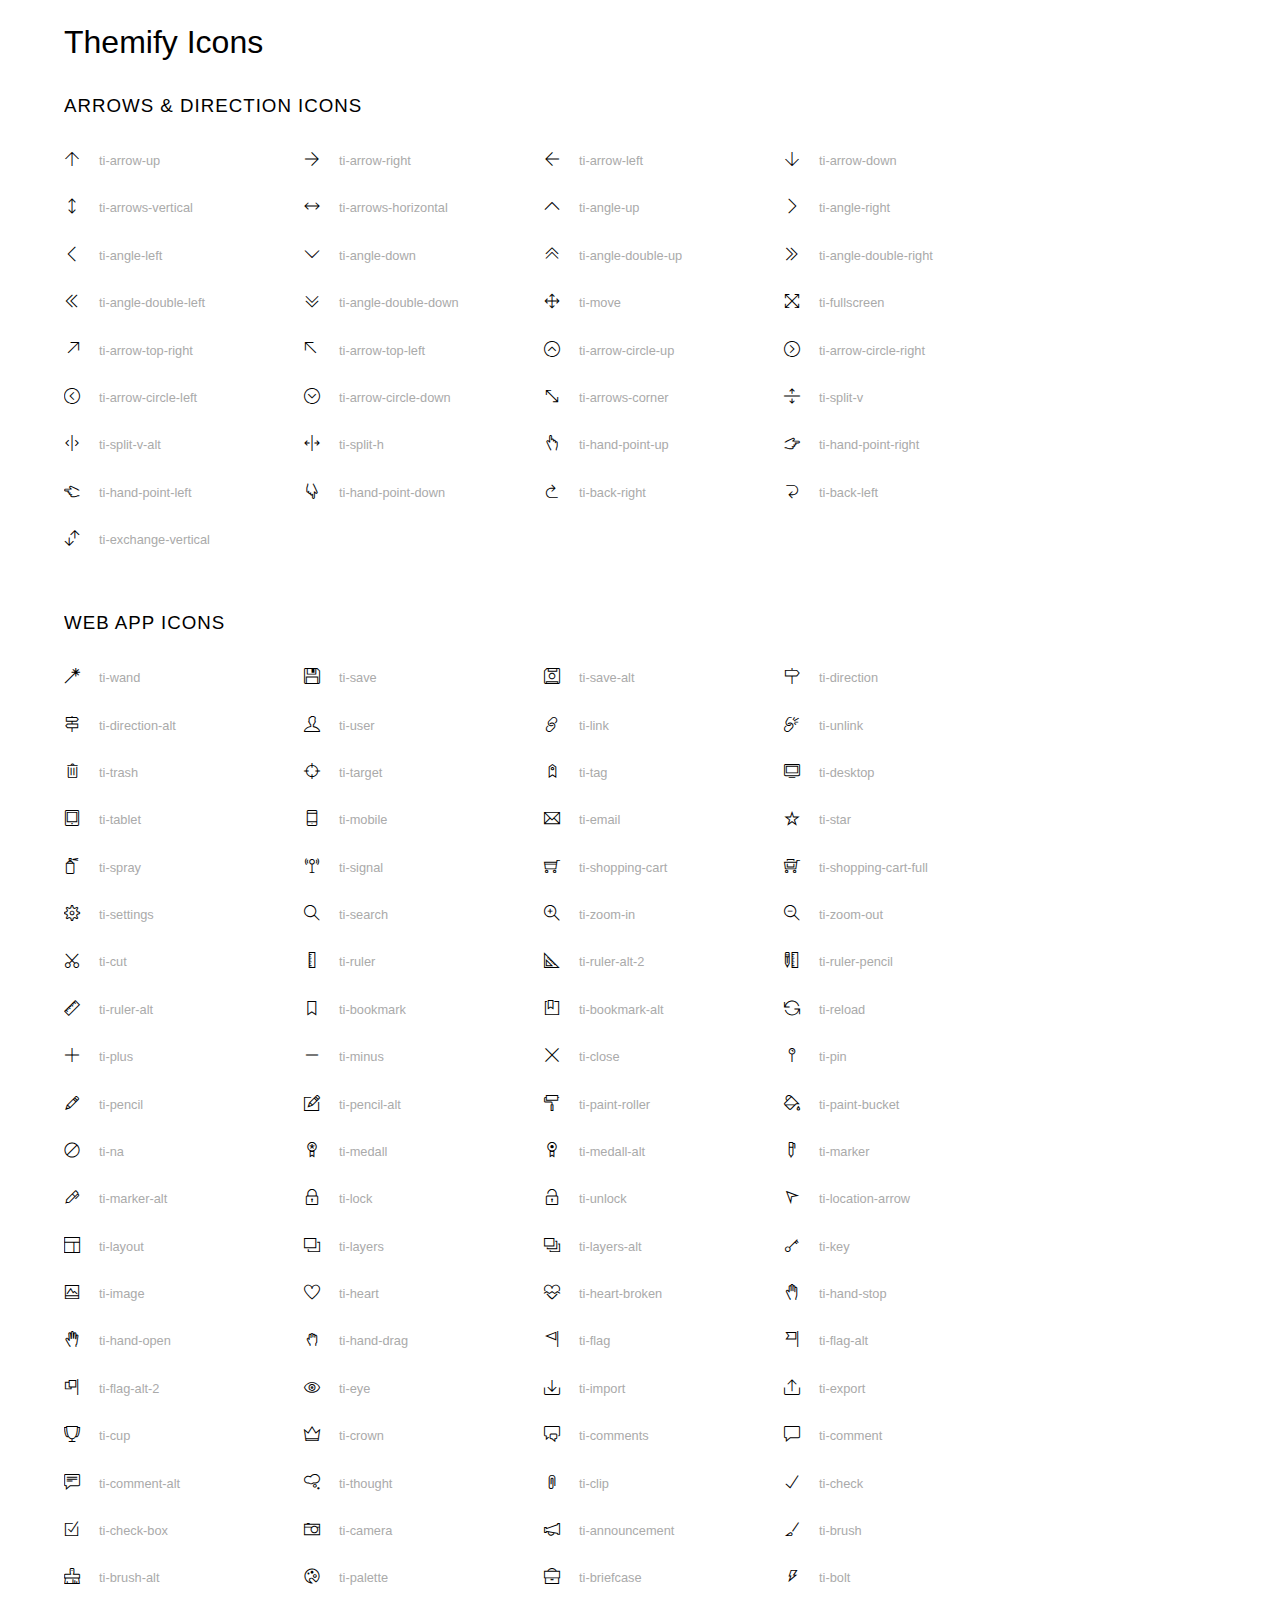
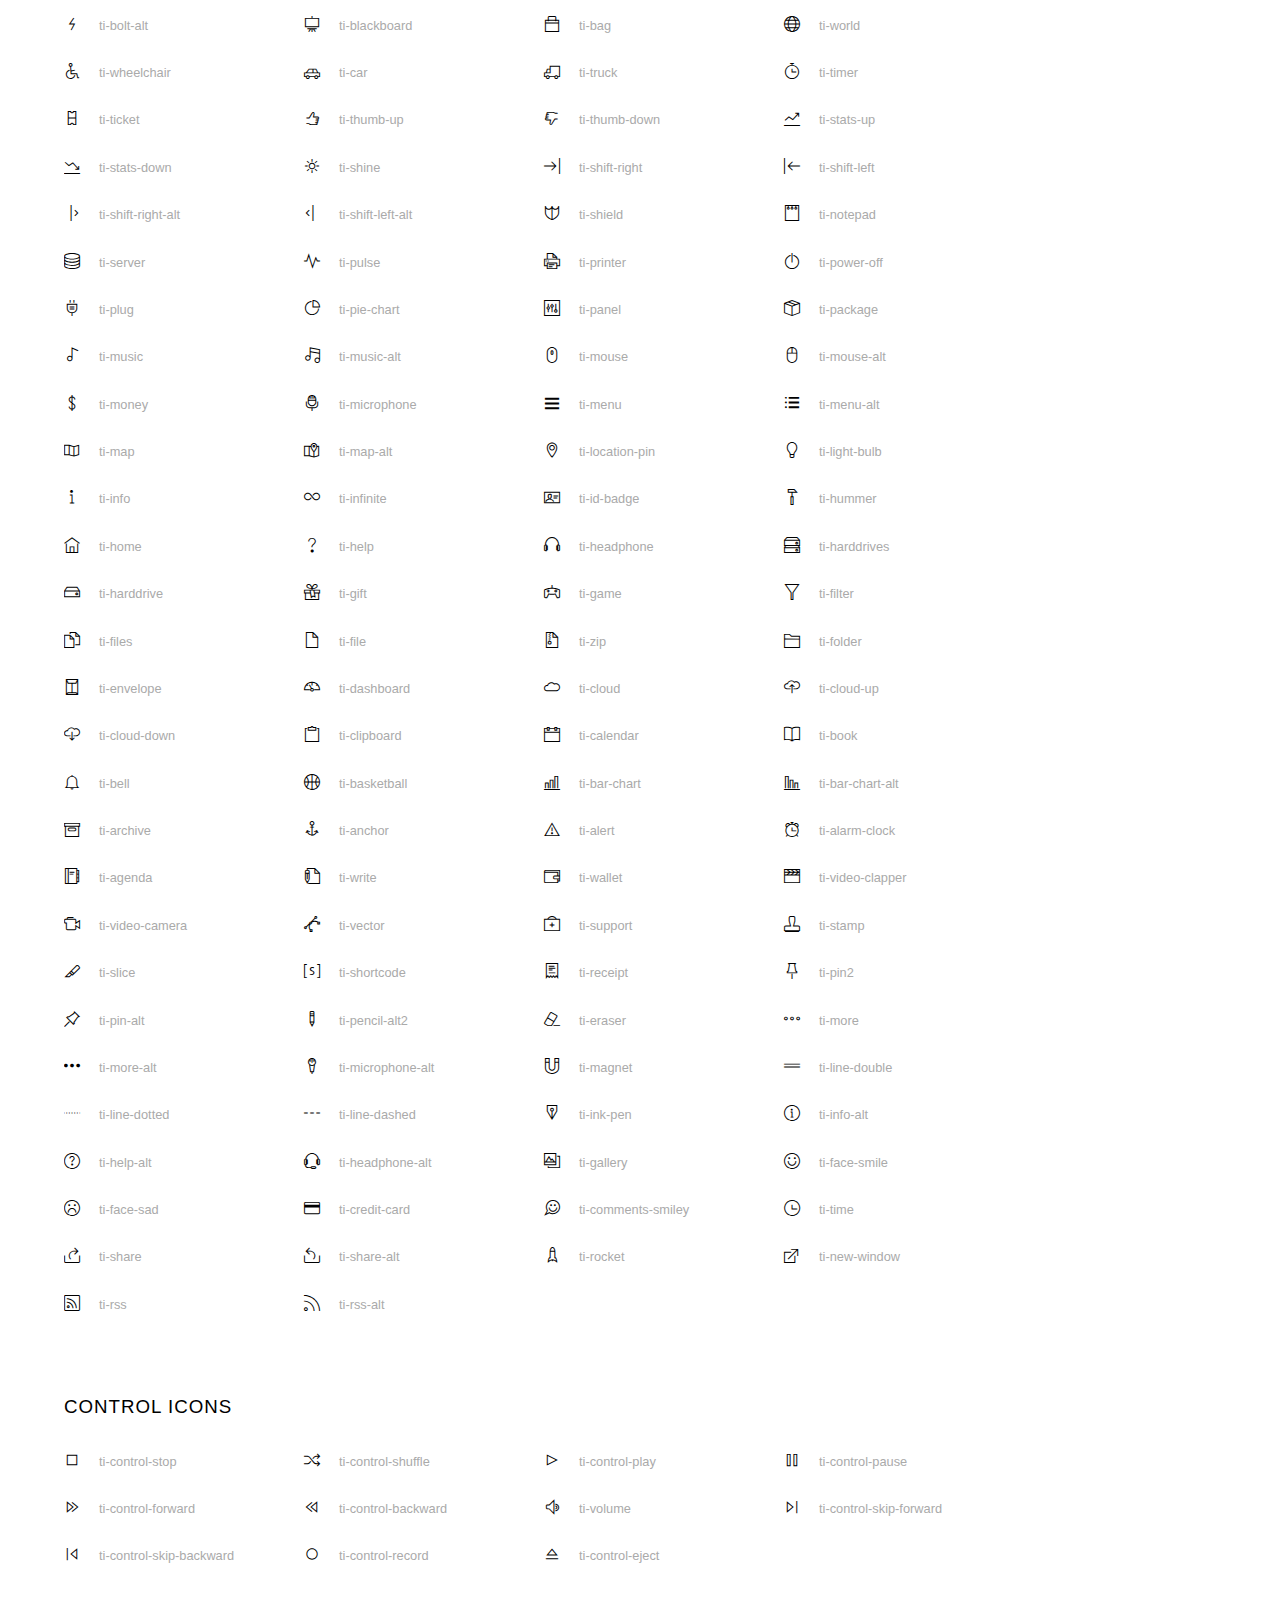
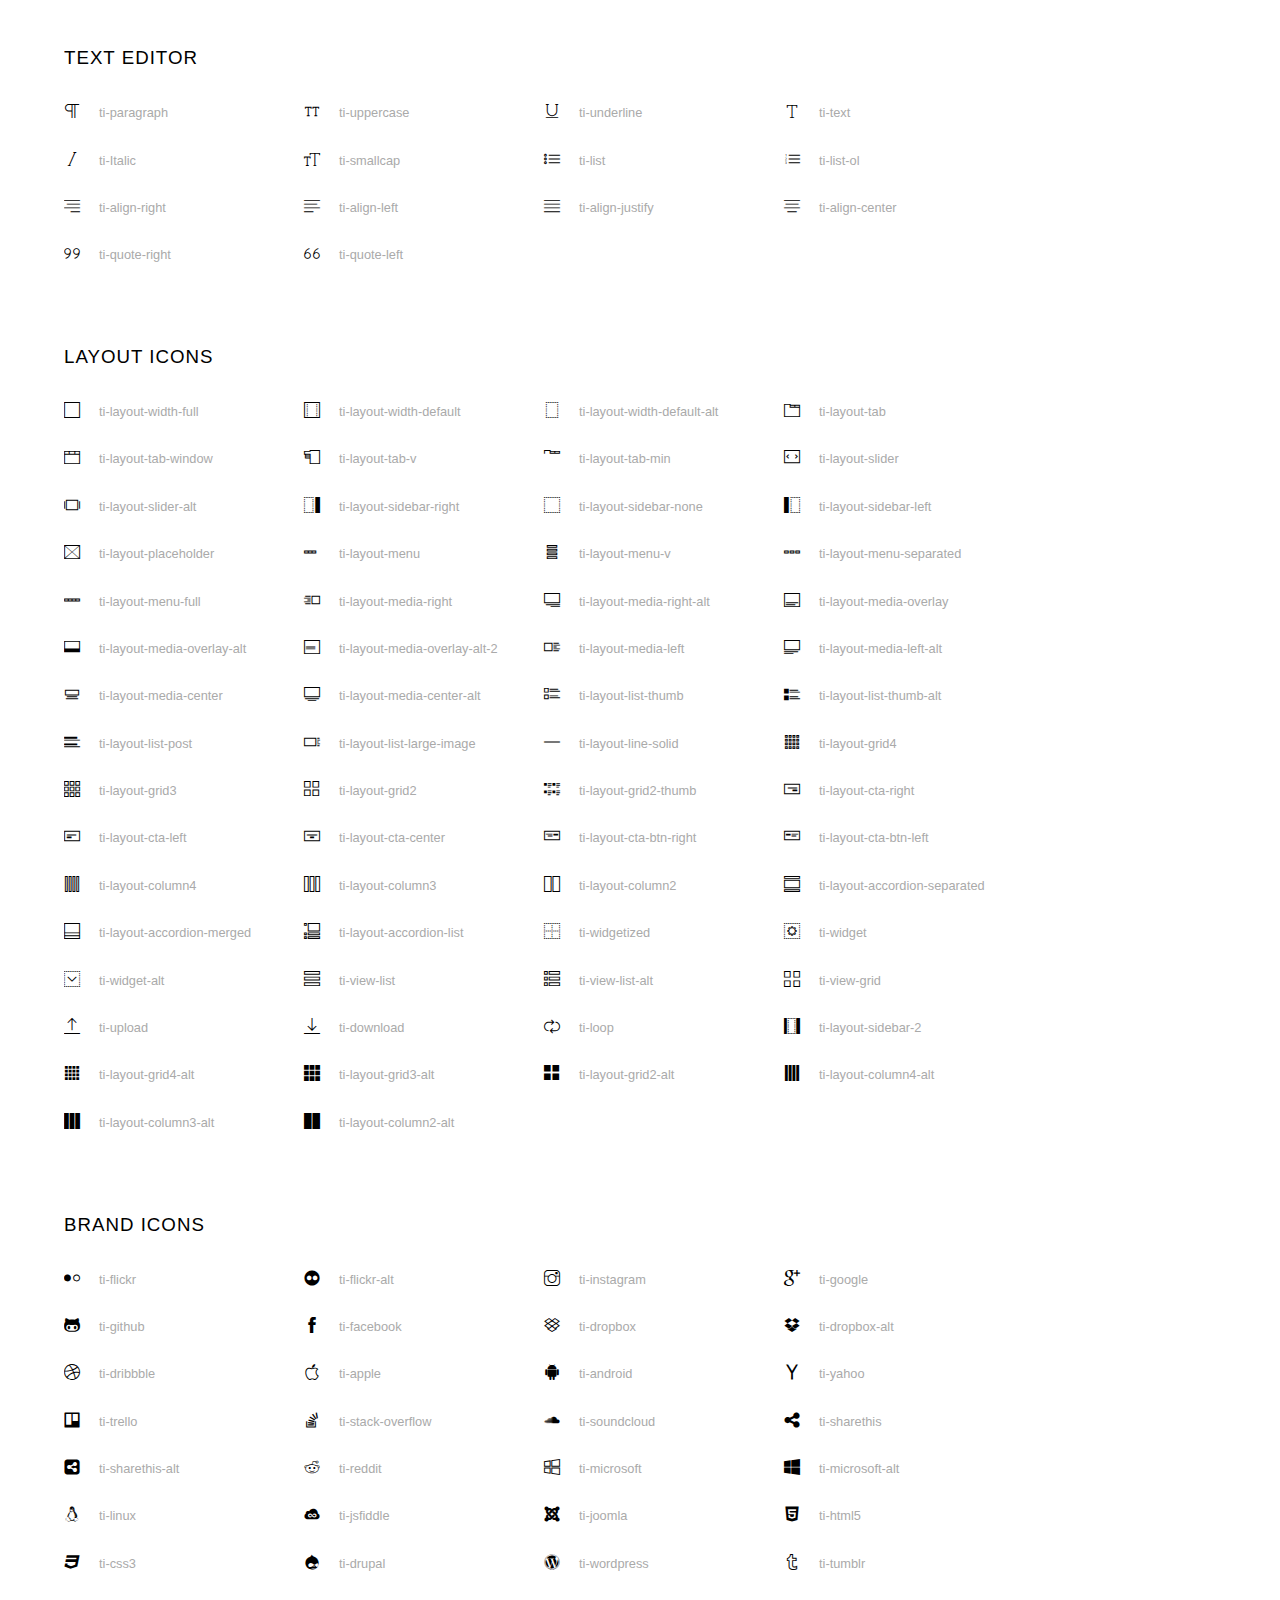
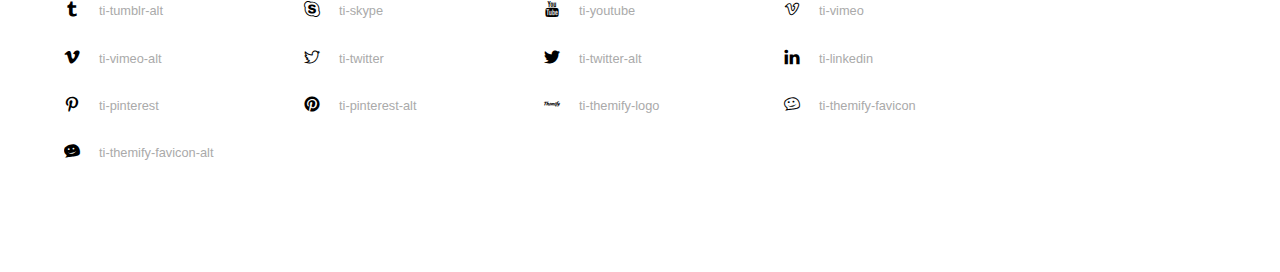
<file: css_shift/icon_fonts/demo_icon_set_4.html>
<!doctype html>
<html>
<head>
	<meta charset="utf-8">
	<title>Themify Icon Font</title>
	<meta name="viewport" content="width=device-width">
	<link rel="stylesheet" href="css/icon_set_4.css">
	<style>
	body {
	font: normal 1em/1.5em Arial, Helvetica, sans-serif;
	max-width: 90%;
	margin: 30px auto 0;
	}
	h1, h3 {
		font-weight: normal;
	}
	h3 {
		font-size: 1.4;
		text-transform: uppercase;
		letter-spacing: 1px;
	}

	.icon-section {
		margin: 0 0 3em;
		clear: both;
		overflow: hidden;
	}
	.icon-container {
		width: 240px; 
		padding: .7em 0;
		float: left; 
		position: relative;
		text-align: left;
	}
	.icon-container [class^="ti-"], 
	.icon-container [class*=" ti-"] {
		color: #000;
		position: absolute;
		margin-top: 3px;
		transition: .3s;
	}
	.icon-container:hover [class^="ti-"],
	.icon-container:hover [class*=" ti-"] {
		font-size: 2.2em;
		margin-top: -5px;
	}
	.icon-container:hover .icon-name {
		color: #000;
	}
	.icon-name {
		color: #aaa;
		margin-left: 35px;
		font-size: .8em;
		transition: .3s;
	}
	.icon-container:hover .icon-name {
		margin-left: 45px;
	}
	</style>

	<!--<![endif]-->
</head>
<body>
	<h1>Themify Icons</h1>

	<div class="icon-section">

		<div class="icon-section">
			<h3>Arrows &amp; Direction Icons </h3>

			<div class="icon-container">
				<span class="ti-arrow-up"></span><span class="icon-name"> ti-arrow-up</span>
			</div>
			<div class="icon-container">
				<span class="ti-arrow-right"></span><span class="icon-name"> ti-arrow-right</span>
			</div>
			<div class="icon-container">
				<span class="ti-arrow-left"></span><span class="icon-name"> ti-arrow-left</span>
			</div>
			<div class="icon-container">
				<span class="ti-arrow-down"></span><span class="icon-name"> ti-arrow-down</span>
			</div>
			<div class="icon-container">
				<span class="ti-arrows-vertical"></span><span class="icon-name"> ti-arrows-vertical</span>
			</div>
			<div class="icon-container">
				<span class="ti-arrows-horizontal"></span><span class="icon-name"> ti-arrows-horizontal</span>
			</div>
			<div class="icon-container">
				<span class="ti-angle-up"></span><span class="icon-name"> ti-angle-up</span>
			</div>
			<div class="icon-container">
				<span class="ti-angle-right"></span><span class="icon-name"> ti-angle-right</span>
			</div>
			<div class="icon-container">
				<span class="ti-angle-left"></span><span class="icon-name"> ti-angle-left</span>
			</div>
			<div class="icon-container">
				<span class="ti-angle-down"></span><span class="icon-name"> ti-angle-down</span>
			</div>	
			<div class="icon-container">
				<span class="ti-angle-double-up"></span><span class="icon-name"> ti-angle-double-up</span>
			</div>
			<div class="icon-container">
				<span class="ti-angle-double-right"></span><span class="icon-name"> ti-angle-double-right</span>
			</div>
			<div class="icon-container">
				<span class="ti-angle-double-left"></span><span class="icon-name"> ti-angle-double-left</span>
			</div>
			<div class="icon-container">
				<span class="ti-angle-double-down"></span><span class="icon-name"> ti-angle-double-down</span>
			</div>					
			<div class="icon-container">
				<span class="ti-move"></span><span class="icon-name"> ti-move</span>
			</div>
			<div class="icon-container">
				<span class="ti-fullscreen"></span><span class="icon-name"> ti-fullscreen</span>
			</div>
			<div class="icon-container">
				<span class="ti-arrow-top-right"></span><span class="icon-name"> ti-arrow-top-right</span>
			</div>
			<div class="icon-container">
				<span class="ti-arrow-top-left"></span><span class="icon-name"> ti-arrow-top-left</span>
			</div>
			<div class="icon-container">
				<span class="ti-arrow-circle-up"></span><span class="icon-name"> ti-arrow-circle-up</span>
			</div>
			<div class="icon-container">
				<span class="ti-arrow-circle-right"></span><span class="icon-name"> ti-arrow-circle-right</span>
			</div>
			<div class="icon-container">
				<span class="ti-arrow-circle-left"></span><span class="icon-name"> ti-arrow-circle-left</span>
			</div>
			<div class="icon-container">
				<span class="ti-arrow-circle-down"></span><span class="icon-name"> ti-arrow-circle-down</span>
			</div>
			<div class="icon-container">
				<span class="ti-arrows-corner"></span><span class="icon-name"> ti-arrows-corner</span>
			</div>
			<div class="icon-container">
				<span class="ti-split-v"></span><span class="icon-name"> ti-split-v</span>
			</div>

			<div class="icon-container">
				<span class="ti-split-v-alt"></span><span class="icon-name"> ti-split-v-alt</span>
			</div>
			<div class="icon-container">
				<span class="ti-split-h"></span><span class="icon-name"> ti-split-h</span>
			</div>
			<div class="icon-container">
				<span class="ti-hand-point-up"></span><span class="icon-name"> ti-hand-point-up</span>
			</div>
			<div class="icon-container">
				<span class="ti-hand-point-right"></span><span class="icon-name"> ti-hand-point-right</span>
			</div>
			<div class="icon-container">
				<span class="ti-hand-point-left"></span><span class="icon-name"> ti-hand-point-left</span>
			</div>
			<div class="icon-container">
				<span class="ti-hand-point-down"></span><span class="icon-name"> ti-hand-point-down</span>
			</div>
			<div class="icon-container">
				<span class="ti-back-right"></span><span class="icon-name"> ti-back-right</span>
			</div>
			<div class="icon-container">
				<span class="ti-back-left"></span><span class="icon-name"> ti-back-left</span>
			</div>
			<div class="icon-container">
				<span class="ti-exchange-vertical"></span><span class="icon-name"> ti-exchange-vertical</span>
			</div>

		</div> <!-- Arrows Icons -->



		<h3>Web App Icons</h3>
		
		<div class="icon-section">

			<div class="icon-container">
				<span class="ti-wand"></span><span class="icon-name"> ti-wand</span>
			</div>
			<div class="icon-container">
				<span class="ti-save"></span><span class="icon-name"> ti-save</span>
			</div>
			<div class="icon-container">
				<span class="ti-save-alt"></span><span class="icon-name"> ti-save-alt</span>
			</div>

			<div class="icon-container">
				<span class="ti-direction"></span><span class="icon-name"> ti-direction</span>
			</div>
			<div class="icon-container">
				<span class="ti-direction-alt"></span><span class="icon-name"> ti-direction-alt</span>
			</div>
			<div class="icon-container">
				<span class="ti-user"></span><span class="icon-name"> ti-user</span>
			</div>
			<div class="icon-container">
				<span class="ti-link"></span><span class="icon-name"> ti-link</span>
			</div>
			<div class="icon-container">
				<span class="ti-unlink"></span><span class="icon-name"> ti-unlink</span>
			</div>
			<div class="icon-container">
				<span class="ti-trash"></span><span class="icon-name"> ti-trash</span>
			</div>
			<div class="icon-container">
				<span class="ti-target"></span><span class="icon-name"> ti-target</span>
			</div>
			<div class="icon-container">
				<span class="ti-tag"></span><span class="icon-name"> ti-tag</span>
			</div>
			<div class="icon-container">
				<span class="ti-desktop"></span><span class="icon-name"> ti-desktop</span>
			</div>
			<div class="icon-container">
				<span class="ti-tablet"></span><span class="icon-name"> ti-tablet</span>
			</div>
			<div class="icon-container">
				<span class="ti-mobile"></span><span class="icon-name"> ti-mobile</span>
			</div>
			<div class="icon-container">
				<span class="ti-email"></span><span class="icon-name"> ti-email</span>
			</div>	
			<div class="icon-container">
				<span class="ti-star"></span><span class="icon-name"> ti-star</span>
			</div>
			<div class="icon-container">
				<span class="ti-spray"></span><span class="icon-name"> ti-spray</span>
			</div>
			<div class="icon-container">
				<span class="ti-signal"></span><span class="icon-name"> ti-signal</span>
			</div>
			<div class="icon-container">
				<span class="ti-shopping-cart"></span><span class="icon-name"> ti-shopping-cart</span>
			</div>
			<div class="icon-container">
				<span class="ti-shopping-cart-full"></span><span class="icon-name"> ti-shopping-cart-full</span>
			</div>
			<div class="icon-container">
				<span class="ti-settings"></span><span class="icon-name"> ti-settings</span>
			</div>
			<div class="icon-container">
				<span class="ti-search"></span><span class="icon-name"> ti-search</span>
			</div>
			<div class="icon-container">
				<span class="ti-zoom-in"></span><span class="icon-name"> ti-zoom-in</span>
			</div>
			<div class="icon-container">
				<span class="ti-zoom-out"></span><span class="icon-name"> ti-zoom-out</span>
			</div>
			<div class="icon-container">
				<span class="ti-cut"></span><span class="icon-name"> ti-cut</span>
			</div>
			<div class="icon-container">
				<span class="ti-ruler"></span><span class="icon-name"> ti-ruler</span>
			</div>
			<div class="icon-container">
				<span class="ti-ruler-alt-2"></span><span class="icon-name"> ti-ruler-alt-2</span>
			</div>			
			<div class="icon-container">
				<span class="ti-ruler-pencil"></span><span class="icon-name"> ti-ruler-pencil</span>
			</div>
			<div class="icon-container">
				<span class="ti-ruler-alt"></span><span class="icon-name"> ti-ruler-alt</span>
			</div>
			<div class="icon-container">
				<span class="ti-bookmark"></span><span class="icon-name"> ti-bookmark</span>
			</div>
			<div class="icon-container">
				<span class="ti-bookmark-alt"></span><span class="icon-name"> ti-bookmark-alt</span>
			</div>
			<div class="icon-container">
				<span class="ti-reload"></span><span class="icon-name"> ti-reload</span>
			</div>
			<div class="icon-container">
				<span class="ti-plus"></span><span class="icon-name"> ti-plus</span>
			</div>
			<div class="icon-container">
				<span class="ti-minus"></span><span class="icon-name"> ti-minus</span>
			</div>
			<div class="icon-container">
				<span class="ti-close"></span><span class="icon-name"> ti-close</span>
			</div>			
			<div class="icon-container">
				<span class="ti-pin"></span><span class="icon-name"> ti-pin</span>
			</div>
			<div class="icon-container">
				<span class="ti-pencil"></span><span class="icon-name"> ti-pencil</span>
			</div>
					
		  	<div class="icon-container">
				<span class="ti-pencil-alt"></span><span class="icon-name"> ti-pencil-alt</span>
			</div>
			<div class="icon-container">
				<span class="ti-paint-roller"></span><span class="icon-name"> ti-paint-roller</span>
			</div>
			<div class="icon-container">
				<span class="ti-paint-bucket"></span><span class="icon-name"> ti-paint-bucket</span>
			</div>
			<div class="icon-container">
				<span class="ti-na"></span><span class="icon-name"> ti-na</span>
			</div>
			<div class="icon-container">
				<span class="ti-medall"></span><span class="icon-name"> ti-medall</span>
			</div>
			<div class="icon-container">
				<span class="ti-medall-alt"></span><span class="icon-name"> ti-medall-alt</span>
			</div>
			<div class="icon-container">
				<span class="ti-marker"></span><span class="icon-name"> ti-marker</span>
			</div>
			<div class="icon-container">
				<span class="ti-marker-alt"></span><span class="icon-name"> ti-marker-alt</span>
			</div>

			<div class="icon-container">
				<span class="ti-lock"></span><span class="icon-name"> ti-lock</span>
			</div>
			<div class="icon-container">
				<span class="ti-unlock"></span><span class="icon-name"> ti-unlock</span>
			</div>
			<div class="icon-container">
				<span class="ti-location-arrow"></span><span class="icon-name"> ti-location-arrow</span>
			</div>
			<div class="icon-container">
				<span class="ti-layout"></span><span class="icon-name"> ti-layout</span>
			</div>
			<div class="icon-container">
				<span class="ti-layers"></span><span class="icon-name"> ti-layers</span>
			</div>
			<div class="icon-container">
				<span class="ti-layers-alt"></span><span class="icon-name"> ti-layers-alt</span>
			</div>
			<div class="icon-container">
				<span class="ti-key"></span><span class="icon-name"> ti-key</span>
			</div>
			<div class="icon-container">
				<span class="ti-image"></span><span class="icon-name"> ti-image</span>
			</div>
			<div class="icon-container">
				<span class="ti-heart"></span><span class="icon-name"> ti-heart</span>
			</div>
			<div class="icon-container">
				<span class="ti-heart-broken"></span><span class="icon-name"> ti-heart-broken</span>
			</div>
			<div class="icon-container">
				<span class="ti-hand-stop"></span><span class="icon-name"> ti-hand-stop</span>
			</div>
			<div class="icon-container">
				<span class="ti-hand-open"></span><span class="icon-name"> ti-hand-open</span>
			</div>
			<div class="icon-container">
				<span class="ti-hand-drag"></span><span class="icon-name"> ti-hand-drag</span>
			</div>
			<div class="icon-container">
				<span class="ti-flag"></span><span class="icon-name"> ti-flag</span>
			</div>
			<div class="icon-container">
				<span class="ti-flag-alt"></span><span class="icon-name"> ti-flag-alt</span>
			</div>
			<div class="icon-container">
				<span class="ti-flag-alt-2"></span><span class="icon-name"> ti-flag-alt-2</span>
			</div>
			<div class="icon-container">
				<span class="ti-eye"></span><span class="icon-name"> ti-eye</span>
			</div>
			<div class="icon-container">
				<span class="ti-import"></span><span class="icon-name"> ti-import</span>
			</div>			
			<div class="icon-container">
				<span class="ti-export"></span><span class="icon-name"> ti-export</span>
			</div>
			<div class="icon-container">
				<span class="ti-cup"></span><span class="icon-name"> ti-cup</span>
			</div>
			<div class="icon-container">
				<span class="ti-crown"></span><span class="icon-name"> ti-crown</span>
			</div>
			<div class="icon-container">
				<span class="ti-comments"></span><span class="icon-name"> ti-comments</span>
			</div>
			<div class="icon-container">
				<span class="ti-comment"></span><span class="icon-name"> ti-comment</span>
			</div>
			<div class="icon-container">
				<span class="ti-comment-alt"></span><span class="icon-name"> ti-comment-alt</span>
			</div>
			<div class="icon-container">
				<span class="ti-thought"></span><span class="icon-name"> ti-thought</span>
			</div>			
			<div class="icon-container">
				<span class="ti-clip"></span><span class="icon-name"> ti-clip</span>
			</div>

			<div class="icon-container">
				<span class="ti-check"></span><span class="icon-name"> ti-check</span>
			</div>
			<div class="icon-container">
				<span class="ti-check-box"></span><span class="icon-name"> ti-check-box</span>
			</div>
			<div class="icon-container">
				<span class="ti-camera"></span><span class="icon-name"> ti-camera</span>
			</div>
			<div class="icon-container">
				<span class="ti-announcement"></span><span class="icon-name"> ti-announcement</span>
			</div>
			<div class="icon-container">
				<span class="ti-brush"></span><span class="icon-name"> ti-brush</span>
			</div>
			<div class="icon-container">
				<span class="ti-brush-alt"></span><span class="icon-name"> ti-brush-alt</span>
			</div>
			<div class="icon-container">
				<span class="ti-palette"></span><span class="icon-name"> ti-palette</span>
			</div>			
			<div class="icon-container">
				<span class="ti-briefcase"></span><span class="icon-name"> ti-briefcase</span>
			</div>
			<div class="icon-container">
				<span class="ti-bolt"></span><span class="icon-name"> ti-bolt</span>
			</div>
			<div class="icon-container">
				<span class="ti-bolt-alt"></span><span class="icon-name"> ti-bolt-alt</span>
			</div>
			<div class="icon-container">
				<span class="ti-blackboard"></span><span class="icon-name"> ti-blackboard</span>
			</div>
			<div class="icon-container">
				<span class="ti-bag"></span><span class="icon-name"> ti-bag</span>
			</div>
			<div class="icon-container">
				<span class="ti-world"></span><span class="icon-name"> ti-world</span>
			</div>
			<div class="icon-container">
				<span class="ti-wheelchair"></span><span class="icon-name"> ti-wheelchair</span>
			</div>
			<div class="icon-container">
				<span class="ti-car"></span><span class="icon-name"> ti-car</span>
			</div>
			<div class="icon-container">
				<span class="ti-truck"></span><span class="icon-name"> ti-truck</span>
			</div>
			<div class="icon-container">
				<span class="ti-timer"></span><span class="icon-name"> ti-timer</span>
			</div>
			<div class="icon-container">
				<span class="ti-ticket"></span><span class="icon-name"> ti-ticket</span>
			</div>
			<div class="icon-container">
				<span class="ti-thumb-up"></span><span class="icon-name"> ti-thumb-up</span>
			</div>
			<div class="icon-container">
				<span class="ti-thumb-down"></span><span class="icon-name"> ti-thumb-down</span>
			</div>

			<div class="icon-container">
				<span class="ti-stats-up"></span><span class="icon-name"> ti-stats-up</span>
			</div>
			<div class="icon-container">
				<span class="ti-stats-down"></span><span class="icon-name"> ti-stats-down</span>
			</div>
			<div class="icon-container">
				<span class="ti-shine"></span><span class="icon-name"> ti-shine</span>
			</div>
			<div class="icon-container">
				<span class="ti-shift-right"></span><span class="icon-name"> ti-shift-right</span>
			</div>
			<div class="icon-container">
				<span class="ti-shift-left"></span><span class="icon-name"> ti-shift-left</span>
			</div>

			<div class="icon-container">
				<span class="ti-shift-right-alt"></span><span class="icon-name"> ti-shift-right-alt</span>
			</div>
			<div class="icon-container">
				<span class="ti-shift-left-alt"></span><span class="icon-name"> ti-shift-left-alt</span>
			</div>
			<div class="icon-container">
				<span class="ti-shield"></span><span class="icon-name"> ti-shield</span>
			</div>
			<div class="icon-container">
				<span class="ti-notepad"></span><span class="icon-name"> ti-notepad</span>
			</div>
			<div class="icon-container">
				<span class="ti-server"></span><span class="icon-name"> ti-server</span>
			</div>

			<div class="icon-container">
				<span class="ti-pulse"></span><span class="icon-name"> ti-pulse</span>
			</div>
			<div class="icon-container">
				<span class="ti-printer"></span><span class="icon-name"> ti-printer</span>
			</div>
			<div class="icon-container">
				<span class="ti-power-off"></span><span class="icon-name"> ti-power-off</span>
			</div>
			<div class="icon-container">
				<span class="ti-plug"></span><span class="icon-name"> ti-plug</span>
			</div>
			<div class="icon-container">
				<span class="ti-pie-chart"></span><span class="icon-name"> ti-pie-chart</span>
			</div>

			<div class="icon-container">
				<span class="ti-panel"></span><span class="icon-name"> ti-panel</span>
			</div>
			<div class="icon-container">
				<span class="ti-package"></span><span class="icon-name"> ti-package</span>
			</div>
			<div class="icon-container">
				<span class="ti-music"></span><span class="icon-name"> ti-music</span>
			</div>
			<div class="icon-container">
				<span class="ti-music-alt"></span><span class="icon-name"> ti-music-alt</span>
			</div>
			<div class="icon-container">
				<span class="ti-mouse"></span><span class="icon-name"> ti-mouse</span>
			</div>
			<div class="icon-container">
				<span class="ti-mouse-alt"></span><span class="icon-name"> ti-mouse-alt</span>
			</div>
			<div class="icon-container">
				<span class="ti-money"></span><span class="icon-name"> ti-money</span>
			</div>
			<div class="icon-container">
				<span class="ti-microphone"></span><span class="icon-name"> ti-microphone</span>
			</div>
			<div class="icon-container">
				<span class="ti-menu"></span><span class="icon-name"> ti-menu</span>
			</div>
			<div class="icon-container">
				<span class="ti-menu-alt"></span><span class="icon-name"> ti-menu-alt</span>
			</div>
			<div class="icon-container">
				<span class="ti-map"></span><span class="icon-name"> ti-map</span>
			</div>
			<div class="icon-container">
				<span class="ti-map-alt"></span><span class="icon-name"> ti-map-alt</span>
			</div>

			<div class="icon-container">
				<span class="ti-location-pin"></span><span class="icon-name"> ti-location-pin</span>
			</div>

			<div class="icon-container">
				<span class="ti-light-bulb"></span><span class="icon-name"> ti-light-bulb</span>
			</div>
			<div class="icon-container">
				<span class="ti-info"></span><span class="icon-name"> ti-info</span>
			</div>
			<div class="icon-container">
				<span class="ti-infinite"></span><span class="icon-name"> ti-infinite</span>
			</div>
			<div class="icon-container">
				<span class="ti-id-badge"></span><span class="icon-name"> ti-id-badge</span>
			</div>
			<div class="icon-container">
				<span class="ti-hummer"></span><span class="icon-name"> ti-hummer</span>
			</div>
			<div class="icon-container">
				<span class="ti-home"></span><span class="icon-name"> ti-home</span>
			</div>
			<div class="icon-container">
				<span class="ti-help"></span><span class="icon-name"> ti-help</span>
			</div>
			<div class="icon-container">
				<span class="ti-headphone"></span><span class="icon-name"> ti-headphone</span>
			</div>
			<div class="icon-container">
				<span class="ti-harddrives"></span><span class="icon-name"> ti-harddrives</span>
			</div>
			<div class="icon-container">
				<span class="ti-harddrive"></span><span class="icon-name"> ti-harddrive</span>
			</div>
			<div class="icon-container">
				<span class="ti-gift"></span><span class="icon-name"> ti-gift</span>
			</div>
			<div class="icon-container">
				<span class="ti-game"></span><span class="icon-name"> ti-game</span>
			</div>
			<div class="icon-container">
				<span class="ti-filter"></span><span class="icon-name"> ti-filter</span>
			</div>
			<div class="icon-container">
				<span class="ti-files"></span><span class="icon-name"> ti-files</span>
			</div>
			<div class="icon-container">
				<span class="ti-file"></span><span class="icon-name"> ti-file</span>
			</div>
			<div class="icon-container">
				<span class="ti-zip"></span><span class="icon-name"> ti-zip</span>
			</div>
			<div class="icon-container">
				<span class="ti-folder"></span><span class="icon-name"> ti-folder</span>
			</div>			
			<div class="icon-container">
				<span class="ti-envelope"></span><span class="icon-name"> ti-envelope</span>
			</div>


			<div class="icon-container">
				<span class="ti-dashboard"></span><span class="icon-name"> ti-dashboard</span>
			</div>
			<div class="icon-container">
				<span class="ti-cloud"></span><span class="icon-name"> ti-cloud</span>
			</div>
			<div class="icon-container">
				<span class="ti-cloud-up"></span><span class="icon-name"> ti-cloud-up</span>
			</div>
			<div class="icon-container">
				<span class="ti-cloud-down"></span><span class="icon-name"> ti-cloud-down</span>
			</div>
			<div class="icon-container">
				<span class="ti-clipboard"></span><span class="icon-name"> ti-clipboard</span>
			</div>
			<div class="icon-container">
				<span class="ti-calendar"></span><span class="icon-name"> ti-calendar</span>
			</div>
			<div class="icon-container">
				<span class="ti-book"></span><span class="icon-name"> ti-book</span>
			</div>
			<div class="icon-container">
				<span class="ti-bell"></span><span class="icon-name"> ti-bell</span>
			</div>
			<div class="icon-container">
				<span class="ti-basketball"></span><span class="icon-name"> ti-basketball</span>
			</div>
			<div class="icon-container">
				<span class="ti-bar-chart"></span><span class="icon-name"> ti-bar-chart</span>
			</div>
			<div class="icon-container">
				<span class="ti-bar-chart-alt"></span><span class="icon-name"> ti-bar-chart-alt</span>
			</div>


			<div class="icon-container">
				<span class="ti-archive"></span><span class="icon-name"> ti-archive</span>
			</div>
			<div class="icon-container">
				<span class="ti-anchor"></span><span class="icon-name"> ti-anchor</span>
			</div>

			<div class="icon-container">
				<span class="ti-alert"></span><span class="icon-name"> ti-alert</span>
			</div>
			<div class="icon-container">
				<span class="ti-alarm-clock"></span><span class="icon-name"> ti-alarm-clock</span>
			</div>
			<div class="icon-container">
				<span class="ti-agenda"></span><span class="icon-name"> ti-agenda</span>
			</div>
			<div class="icon-container">
				<span class="ti-write"></span><span class="icon-name"> ti-write</span>
			</div>

			<div class="icon-container">
				<span class="ti-wallet"></span><span class="icon-name"> ti-wallet</span>
			</div>
			<div class="icon-container">
				<span class="ti-video-clapper"></span><span class="icon-name"> ti-video-clapper</span>
			</div>
			<div class="icon-container">
				<span class="ti-video-camera"></span><span class="icon-name"> ti-video-camera</span>
			</div>
			<div class="icon-container">
				<span class="ti-vector"></span><span class="icon-name"> ti-vector</span>
			</div>

			<div class="icon-container">
				<span class="ti-support"></span><span class="icon-name"> ti-support</span>
			</div>
			<div class="icon-container">
				<span class="ti-stamp"></span><span class="icon-name"> ti-stamp</span>
			</div>
			<div class="icon-container">
				<span class="ti-slice"></span><span class="icon-name"> ti-slice</span>
			</div>
			<div class="icon-container">
				<span class="ti-shortcode"></span><span class="icon-name"> ti-shortcode</span>
			</div>
			<div class="icon-container">
				<span class="ti-receipt"></span><span class="icon-name"> ti-receipt</span>
			</div>
			<div class="icon-container">
				<span class="ti-pin2"></span><span class="icon-name"> ti-pin2</span>
			</div>
			<div class="icon-container">
				<span class="ti-pin-alt"></span><span class="icon-name"> ti-pin-alt</span>
			</div>
			<div class="icon-container">
				<span class="ti-pencil-alt2"></span><span class="icon-name"> ti-pencil-alt2</span>
			</div>
			<div class="icon-container">
				<span class="ti-eraser"></span><span class="icon-name"> ti-eraser</span>
			</div>			
			<div class="icon-container">
				<span class="ti-more"></span><span class="icon-name"> ti-more</span>
			</div>
			<div class="icon-container">
				<span class="ti-more-alt"></span><span class="icon-name"> ti-more-alt</span>
			</div>
			<div class="icon-container">
				<span class="ti-microphone-alt"></span><span class="icon-name"> ti-microphone-alt</span>
			</div>
			<div class="icon-container">
				<span class="ti-magnet"></span><span class="icon-name"> ti-magnet</span>
			</div>
			<div class="icon-container">
				<span class="ti-line-double"></span><span class="icon-name"> ti-line-double</span>
			</div>
			<div class="icon-container">
				<span class="ti-line-dotted"></span><span class="icon-name"> ti-line-dotted</span>
			</div>
			<div class="icon-container">
				<span class="ti-line-dashed"></span><span class="icon-name"> ti-line-dashed</span>
			</div>

			<div class="icon-container">
				<span class="ti-ink-pen"></span><span class="icon-name"> ti-ink-pen</span>
			</div>
			<div class="icon-container">
				<span class="ti-info-alt"></span><span class="icon-name"> ti-info-alt</span>
			</div>
			<div class="icon-container">
				<span class="ti-help-alt"></span><span class="icon-name"> ti-help-alt</span>
			</div>
			<div class="icon-container">
				<span class="ti-headphone-alt"></span><span class="icon-name"> ti-headphone-alt</span>
			</div>

			<div class="icon-container">
				<span class="ti-gallery"></span><span class="icon-name"> ti-gallery</span>
			</div>
			<div class="icon-container">
				<span class="ti-face-smile"></span><span class="icon-name"> ti-face-smile</span>
			</div>
			<div class="icon-container">
				<span class="ti-face-sad"></span><span class="icon-name"> ti-face-sad</span>
			</div>
			<div class="icon-container">
				<span class="ti-credit-card"></span><span class="icon-name"> ti-credit-card</span>
			</div>
			<div class="icon-container">
				<span class="ti-comments-smiley"></span><span class="icon-name"> ti-comments-smiley</span>
			</div>
			<div class="icon-container">
				<span class="ti-time"></span><span class="icon-name"> ti-time</span>
			</div>
			<div class="icon-container">
				<span class="ti-share"></span><span class="icon-name"> ti-share</span>
			</div>
			<div class="icon-container">
				<span class="ti-share-alt"></span><span class="icon-name"> ti-share-alt</span>
			</div>
			<div class="icon-container">
				<span class="ti-rocket"></span><span class="icon-name"> ti-rocket</span>
			</div>

			<div class="icon-container">
				<span class="ti-new-window"></span><span class="icon-name"> ti-new-window</span>
			</div>

			<div class="icon-container">
				<span class="ti-rss"></span><span class="icon-name"> ti-rss</span>
			</div>

			<div class="icon-container">
				<span class="ti-rss-alt"></span><span class="icon-name"> ti-rss-alt</span>
			</div>
			
		</div><!-- Web App Icons -->


		<div class="icon-section">
			<h3>Control Icons</h3>
			<div class="icon-container">
				<span class="ti-control-stop"></span><span class="icon-name"> ti-control-stop</span>
			</div>
			<div class="icon-container">
				<span class="ti-control-shuffle"></span><span class="icon-name"> ti-control-shuffle</span>
			</div>
			<div class="icon-container">
				<span class="ti-control-play"></span><span class="icon-name"> ti-control-play</span>
			</div>
			<div class="icon-container">
				<span class="ti-control-pause"></span><span class="icon-name"> ti-control-pause</span>
			</div>
			<div class="icon-container">
				<span class="ti-control-forward"></span><span class="icon-name"> ti-control-forward</span>
			</div>
			<div class="icon-container">
				<span class="ti-control-backward"></span><span class="icon-name"> ti-control-backward</span>
			</div>	
			<div class="icon-container">
				<span class="ti-volume"></span><span class="icon-name"> ti-volume</span>
			</div>
			<div class="icon-container">
				<span class="ti-control-skip-forward"></span><span class="icon-name"> ti-control-skip-forward</span>
			</div>
			<div class="icon-container">
				<span class="ti-control-skip-backward"></span><span class="icon-name"> ti-control-skip-backward</span>
			</div>
			<div class="icon-container">
				<span class="ti-control-record"></span><span class="icon-name"> ti-control-record</span>
			</div>
			<div class="icon-container">
				<span class="ti-control-eject"></span><span class="icon-name"> ti-control-eject</span>
			</div>			
		</div> <!-- Control Icons -->


		<div class="icon-section">
			<h3>Text Editor</h3>

			<div class="icon-container">
				<span class="ti-paragraph"></span><span class="icon-name"> ti-paragraph</span>
			</div>
			<div class="icon-container">
				<span class="ti-uppercase"></span><span class="icon-name"> ti-uppercase</span>
			</div>

			<div class="icon-container">
				<span class="ti-underline"></span><span class="icon-name"> ti-underline</span>
			</div>
			<div class="icon-container">
				<span class="ti-text"></span><span class="icon-name"> ti-text</span>
			</div>
			<div class="icon-container">
				<span class="ti-Italic"></span><span class="icon-name"> ti-Italic</span>
			</div>
			<div class="icon-container">
				<span class="ti-smallcap"></span><span class="icon-name"> ti-smallcap</span>
			</div>
			<div class="icon-container">
				<span class="ti-list"></span><span class="icon-name"> ti-list</span>
			</div>
			<div class="icon-container">
				<span class="ti-list-ol"></span><span class="icon-name"> ti-list-ol</span>
			</div>
			<div class="icon-container">
				<span class="ti-align-right"></span><span class="icon-name"> ti-align-right</span>
			</div>
			<div class="icon-container">
				<span class="ti-align-left"></span><span class="icon-name"> ti-align-left</span>
			</div>
			<div class="icon-container">
				<span class="ti-align-justify"></span><span class="icon-name"> ti-align-justify</span>
			</div>
			<div class="icon-container">
				<span class="ti-align-center"></span><span class="icon-name"> ti-align-center</span>
			</div>
			<div class="icon-container">
				<span class="ti-quote-right"></span><span class="icon-name"> ti-quote-right</span>
			</div>
			<div class="icon-container">
				<span class="ti-quote-left"></span><span class="icon-name"> ti-quote-left</span>
			</div>

		</div> <!-- Text Editor -->



		<div class="icon-section">
			<h3>Layout Icons</h3>
			<div class="icon-container">
				<span class="ti-layout-width-full"></span><span class="icon-name"> ti-layout-width-full</span>
			</div>
			<div class="icon-container">
				<span class="ti-layout-width-default"></span><span class="icon-name"> ti-layout-width-default</span>
			</div>
			<div class="icon-container">
				<span class="ti-layout-width-default-alt"></span><span class="icon-name"> ti-layout-width-default-alt</span>
			</div>
			<div class="icon-container">
				<span class="ti-layout-tab"></span><span class="icon-name"> ti-layout-tab</span>
			</div>
			<div class="icon-container">
				<span class="ti-layout-tab-window"></span><span class="icon-name"> ti-layout-tab-window</span>
			</div>
			<div class="icon-container">
				<span class="ti-layout-tab-v"></span><span class="icon-name"> ti-layout-tab-v</span>
			</div>
			<div class="icon-container">
				<span class="ti-layout-tab-min"></span><span class="icon-name"> ti-layout-tab-min</span>
			</div>
			<div class="icon-container">
				<span class="ti-layout-slider"></span><span class="icon-name"> ti-layout-slider</span>
			</div>
			<div class="icon-container">
				<span class="ti-layout-slider-alt"></span><span class="icon-name"> ti-layout-slider-alt</span>
			</div>
			<div class="icon-container">
				<span class="ti-layout-sidebar-right"></span><span class="icon-name"> ti-layout-sidebar-right</span>
			</div>
			<div class="icon-container">
				<span class="ti-layout-sidebar-none"></span><span class="icon-name"> ti-layout-sidebar-none</span>
			</div>
			<div class="icon-container">
				<span class="ti-layout-sidebar-left"></span><span class="icon-name"> ti-layout-sidebar-left</span>
			</div>
			<div class="icon-container">
				<span class="ti-layout-placeholder"></span><span class="icon-name"> ti-layout-placeholder</span>
			</div>
			<div class="icon-container">
				<span class="ti-layout-menu"></span><span class="icon-name"> ti-layout-menu</span>
			</div>
			<div class="icon-container">
				<span class="ti-layout-menu-v"></span><span class="icon-name"> ti-layout-menu-v</span>
			</div>
			<div class="icon-container">
				<span class="ti-layout-menu-separated"></span><span class="icon-name"> ti-layout-menu-separated</span>
			</div>
			<div class="icon-container">
				<span class="ti-layout-menu-full"></span><span class="icon-name"> ti-layout-menu-full</span>
			</div>
			<div class="icon-container">
				<span class="ti-layout-media-right"></span><span class="icon-name"> ti-layout-media-right</span>
			</div>
			<div class="icon-container">
				<span class="ti-layout-media-right-alt"></span><span class="icon-name"> ti-layout-media-right-alt</span>
			</div>
			<div class="icon-container">
				<span class="ti-layout-media-overlay"></span><span class="icon-name"> ti-layout-media-overlay</span>
			</div>
			<div class="icon-container">
				<span class="ti-layout-media-overlay-alt"></span><span class="icon-name"> ti-layout-media-overlay-alt</span>
			</div>
			<div class="icon-container">
				<span class="ti-layout-media-overlay-alt-2"></span><span class="icon-name"> ti-layout-media-overlay-alt-2</span>
			</div>
			<div class="icon-container">
				<span class="ti-layout-media-left"></span><span class="icon-name"> ti-layout-media-left</span>
			</div>
			<div class="icon-container">
				<span class="ti-layout-media-left-alt"></span><span class="icon-name"> ti-layout-media-left-alt</span>
			</div>
			<div class="icon-container">
				<span class="ti-layout-media-center"></span><span class="icon-name"> ti-layout-media-center</span>
			</div>
			<div class="icon-container">
				<span class="ti-layout-media-center-alt"></span><span class="icon-name"> ti-layout-media-center-alt</span>
			</div>
			<div class="icon-container">
				<span class="ti-layout-list-thumb"></span><span class="icon-name"> ti-layout-list-thumb</span>
			</div>
			<div class="icon-container">
				<span class="ti-layout-list-thumb-alt"></span><span class="icon-name"> ti-layout-list-thumb-alt</span>
			</div>
			<div class="icon-container">
				<span class="ti-layout-list-post"></span><span class="icon-name"> ti-layout-list-post</span>
			</div>
			<div class="icon-container">
				<span class="ti-layout-list-large-image"></span><span class="icon-name"> ti-layout-list-large-image</span>
			</div>
			<div class="icon-container">
				<span class="ti-layout-line-solid"></span><span class="icon-name"> ti-layout-line-solid</span>
			</div>
			<div class="icon-container">
				<span class="ti-layout-grid4"></span><span class="icon-name"> ti-layout-grid4</span>
			</div>
			<div class="icon-container">
				<span class="ti-layout-grid3"></span><span class="icon-name"> ti-layout-grid3</span>
			</div>
			<div class="icon-container">
				<span class="ti-layout-grid2"></span><span class="icon-name"> ti-layout-grid2</span>
			</div>
			<div class="icon-container">
				<span class="ti-layout-grid2-thumb"></span><span class="icon-name"> ti-layout-grid2-thumb</span>
			</div>
			<div class="icon-container">
				<span class="ti-layout-cta-right"></span><span class="icon-name"> ti-layout-cta-right</span>
			</div>
			<div class="icon-container">
				<span class="ti-layout-cta-left"></span><span class="icon-name"> ti-layout-cta-left</span>
			</div>
			<div class="icon-container">
				<span class="ti-layout-cta-center"></span><span class="icon-name"> ti-layout-cta-center</span>
			</div>
			<div class="icon-container">
				<span class="ti-layout-cta-btn-right"></span><span class="icon-name"> ti-layout-cta-btn-right</span>
			</div>
			<div class="icon-container">
				<span class="ti-layout-cta-btn-left"></span><span class="icon-name"> ti-layout-cta-btn-left</span>
			</div>
			<div class="icon-container">
				<span class="ti-layout-column4"></span><span class="icon-name"> ti-layout-column4</span>
			</div>
			<div class="icon-container">
				<span class="ti-layout-column3"></span><span class="icon-name"> ti-layout-column3</span>
			</div>
			<div class="icon-container">
				<span class="ti-layout-column2"></span><span class="icon-name"> ti-layout-column2</span>
			</div>
			<div class="icon-container">
				<span class="ti-layout-accordion-separated"></span><span class="icon-name"> ti-layout-accordion-separated</span>
			</div>
			<div class="icon-container">
				<span class="ti-layout-accordion-merged"></span><span class="icon-name"> ti-layout-accordion-merged</span>
			</div>
			<div class="icon-container">
				<span class="ti-layout-accordion-list"></span><span class="icon-name"> ti-layout-accordion-list</span>
			</div>
			<div class="icon-container">
				<span class="ti-widgetized"></span><span class="icon-name"> ti-widgetized</span>
			</div>
			<div class="icon-container">
				<span class="ti-widget"></span><span class="icon-name"> ti-widget</span>
			</div>
			<div class="icon-container">
				<span class="ti-widget-alt"></span><span class="icon-name"> ti-widget-alt</span>
			</div>
			<div class="icon-container">
				<span class="ti-view-list"></span><span class="icon-name"> ti-view-list</span>
			</div>
			<div class="icon-container">
				<span class="ti-view-list-alt"></span><span class="icon-name"> ti-view-list-alt</span>
			</div>
			<div class="icon-container">
				<span class="ti-view-grid"></span><span class="icon-name"> ti-view-grid</span>
			</div>
			<div class="icon-container">
				<span class="ti-upload"></span><span class="icon-name"> ti-upload</span>
			</div>
			<div class="icon-container">
				<span class="ti-download"></span><span class="icon-name"> ti-download</span>
			</div>	
			<div class="icon-container">
				<span class="ti-loop"></span><span class="icon-name"> ti-loop</span>
			</div>
			<div class="icon-container">
				<span class="ti-layout-sidebar-2"></span><span class="icon-name"> ti-layout-sidebar-2</span>
			</div>
			<div class="icon-container">
				<span class="ti-layout-grid4-alt"></span><span class="icon-name"> ti-layout-grid4-alt</span>
			</div>
			<div class="icon-container">
				<span class="ti-layout-grid3-alt"></span><span class="icon-name"> ti-layout-grid3-alt</span>
			</div>
			<div class="icon-container">
				<span class="ti-layout-grid2-alt"></span><span class="icon-name"> ti-layout-grid2-alt</span>
			</div>
			<div class="icon-container">
				<span class="ti-layout-column4-alt"></span><span class="icon-name"> ti-layout-column4-alt</span>
			</div>
			<div class="icon-container">
				<span class="ti-layout-column3-alt"></span><span class="icon-name"> ti-layout-column3-alt</span>
			</div>
			<div class="icon-container">
				<span class="ti-layout-column2-alt"></span><span class="icon-name"> ti-layout-column2-alt</span>
			</div>		


		</div> <!-- Layout Icons -->


		<div class="icon-section">
			<h3>Brand Icons</h3>

			<div class="icon-container">
				<span class="ti-flickr"></span><span class="icon-name"> ti-flickr</span>
			</div>
			<div class="icon-container">
				<span class="ti-flickr-alt"></span><span class="icon-name"> ti-flickr-alt</span>
			</div>			
			<div class="icon-container">
				<span class="ti-instagram"></span><span class="icon-name"> ti-instagram</span>
			</div>
			<div class="icon-container">
				<span class="ti-google"></span><span class="icon-name"> ti-google</span>
			</div>
			<div class="icon-container">
				<span class="ti-github"></span><span class="icon-name"> ti-github</span>
			</div>

			<div class="icon-container">
				<span class="ti-facebook"></span><span class="icon-name"> ti-facebook</span>
			</div>
			<div class="icon-container">
				<span class="ti-dropbox"></span><span class="icon-name"> ti-dropbox</span>
			</div>
			<div class="icon-container">
				<span class="ti-dropbox-alt"></span><span class="icon-name"> ti-dropbox-alt</span>
			</div>
			<div class="icon-container">
				<span class="ti-dribbble"></span><span class="icon-name"> ti-dribbble</span>
			</div>
			<div class="icon-container">
				<span class="ti-apple"></span><span class="icon-name"> ti-apple</span>
			</div>
			<div class="icon-container">
				<span class="ti-android"></span><span class="icon-name"> ti-android</span>
			</div>
			<div class="icon-container">
				<span class="ti-yahoo"></span><span class="icon-name"> ti-yahoo</span>
			</div>
			<div class="icon-container">
				<span class="ti-trello"></span><span class="icon-name"> ti-trello</span>
			</div>
			<div class="icon-container">
				<span class="ti-stack-overflow"></span><span class="icon-name"> ti-stack-overflow</span>
			</div>
			<div class="icon-container">
				<span class="ti-soundcloud"></span><span class="icon-name"> ti-soundcloud</span>
			</div>
			<div class="icon-container">
				<span class="ti-sharethis"></span><span class="icon-name"> ti-sharethis</span>
			</div>
			<div class="icon-container">
				<span class="ti-sharethis-alt"></span><span class="icon-name"> ti-sharethis-alt</span>
			</div>
			<div class="icon-container">
				<span class="ti-reddit"></span><span class="icon-name"> ti-reddit</span>
			</div>

			<div class="icon-container">
				<span class="ti-microsoft"></span><span class="icon-name"> ti-microsoft</span>
			</div>
			<div class="icon-container">
				<span class="ti-microsoft-alt"></span><span class="icon-name"> ti-microsoft-alt</span>
			</div>
			<div class="icon-container">
				<span class="ti-linux"></span><span class="icon-name"> ti-linux</span>
			</div>
			<div class="icon-container">
				<span class="ti-jsfiddle"></span><span class="icon-name"> ti-jsfiddle</span>
			</div>
			<div class="icon-container">
				<span class="ti-joomla"></span><span class="icon-name"> ti-joomla</span>
			</div>
			<div class="icon-container">
				<span class="ti-html5"></span><span class="icon-name"> ti-html5</span>
			</div>
			<div class="icon-container">
				<span class="ti-css3"></span><span class="icon-name"> ti-css3</span>
			</div>	
			<div class="icon-container">
				<span class="ti-drupal"></span><span class="icon-name"> ti-drupal</span>
			</div>
			<div class="icon-container">
				<span class="ti-wordpress"></span><span class="icon-name"> ti-wordpress</span>
			</div>		
			<div class="icon-container">
				<span class="ti-tumblr"></span><span class="icon-name"> ti-tumblr</span>
			</div>
			<div class="icon-container">
				<span class="ti-tumblr-alt"></span><span class="icon-name"> ti-tumblr-alt</span>
			</div>
			<div class="icon-container">
				<span class="ti-skype"></span><span class="icon-name"> ti-skype</span>
			</div>
			<div class="icon-container">
				<span class="ti-youtube"></span><span class="icon-name"> ti-youtube</span>
			</div>
			<div class="icon-container">
				<span class="ti-vimeo"></span><span class="icon-name"> ti-vimeo</span>
			</div>
			<div class="icon-container">
				<span class="ti-vimeo-alt"></span><span class="icon-name"> ti-vimeo-alt</span>
			</div>			
			<div class="icon-container">
				<span class="ti-twitter"></span><span class="icon-name"> ti-twitter</span>
			</div>
			<div class="icon-container">
				<span class="ti-twitter-alt"></span><span class="icon-name"> ti-twitter-alt</span>
			</div>
			<div class="icon-container">
				<span class="ti-linkedin"></span><span class="icon-name"> ti-linkedin</span>
			</div>
			<div class="icon-container">
				<span class="ti-pinterest"></span><span class="icon-name"> ti-pinterest</span>
			</div>

			<div class="icon-container">
				<span class="ti-pinterest-alt"></span><span class="icon-name"> ti-pinterest-alt</span>
			</div>
			<div class="icon-container">
				<span class="ti-themify-logo"></span><span class="icon-name"> ti-themify-logo</span>
			</div>
			<div class="icon-container">
				<span class="ti-themify-favicon"></span><span class="icon-name"> ti-themify-favicon</span>
			</div>
			<div class="icon-container">
				<span class="ti-themify-favicon-alt"></span><span class="icon-name"> ti-themify-favicon-alt</span>
			</div>

		</div> <!-- brand Icons -->

	</div>

</body>
</html>
</file>
<file: css/responsive.css>
@media (max-width: 1199px) {
 
/* Spacing */
.pad-l-t-20 { padding-top: 20px; }
.pad-l-t-25 { padding-top: 25px; }
.pad-l-t-130 { padding-top: 130px; }
.pad-l-b-10 { padding-bottom: 10px; }
.pad-l-l-50 { padding-left: 15px; }
.pad-l-r-50 { padding-right: 15px; }

/* General */
.box-info-2 > .numbers { font-size: 20px; }
.border-v > [class*='col-']:before, .border-v-gray > [class*='col-']:before { display: none; }

/* Parallax */
.parallax-content h2, .copy h2 { font-size: 60px; }
}

@media screen and (max-width: 1024px) {

/* Parallax */
.parallax-bg, .parallax-bg-full { background-attachment: scroll !important; background-position: center center !important; }
}

@media (max-width: 991px) {
 
/* Navbar */
.nav-container { min-height: 30px; }
.nav-transparent.affix, .nav-container-fix, .nav-top.affix, .nav-logo.affix, .nav-tabs.affix, .nav-page-dark.affix, .nav-page-transparent.affix, .nav-mini.affix, .nav-bottom.affix { position: static; margin-top: 0; }
.menu-light.nav-transparent.affix, .menu-light.nav-transparent { background: #fff !important;; }
.menu-dark.nav-transparent.affix, .menu-dark.nav-transparent { background: #282828 !important; }
.nav-page-transparent { top: 0px; margin-top: 10px; margin-bottom: 0px; }
.nav-page-dark.affix { height: 100%; background: rgba(0, 0, 0, 1); }
.nav-page-dark { height: 100%; top: 0px; margin-bottom: 0px;  margin-top: 0px; background: #000000; }
.nav-page-dark-nav>li>a, .nav-page-dark-nav>li>a:visited { line-height: 20px; }
.nav-page-dark-nav>li>a, .nav-page-transparent-nav>li>a { text-align: center; }
.nav-mini { top: 0px; }
.nav-transparent.affix div .nav-transparent-nav>li>a, .nav-transparent-nav>li>a { padding: 20px 11px; }
.nav-top.affix div .nav-top-nav>li>a, .nav-top-nav>li>a { padding-left: 7px; padding-right: 7px; }
.nav-logo.affix div .nav-logo-nav>li>a, .nav-logo-nav>li>a { padding-left: 10px; padding-right: 10px; }
.nav-tabs.affix div .nav-tabs-nav>li>a { padding-top: 10px; padding-bottom: 10px; }
.nav-mini.affix div .nav-mini-nav>li>a, .nav-mini-nav>li>a { padding-left: 12px; padding-right: 12px; }
.nav-bottom.affix div .nav-bottom-nav>li>a { padding-top: 20px; padding-bottom: 20px; }
.nav-page-dark-nav>li>a, .nav-page-dark-nav>li>a:visited { line-height: 40px; }
.nav-page-transparent-nav>li>a, .nav-page-transparent-nav>li>a:visited { line-height: 40px; }
.nav-transparent-nav .divider { display: none; }
.nav-transparent .navbar-brand img { margin-top: -2px; max-height: 35px;}
#nav-tabs-header-logo, #nav-logo-header-logo, #nav-page-transparent-header-logo, #nav-mini-header-logo, #nav-page-transparent-header-logo, #nav-page-dark-header-logo { margin-top: -5px; }
.nav-tabs.affix div div a #nav-tabs-header-logo, .nav-logo.affix div div a #nav-logo-header-logo, .nav-mini.affix div div a #nav-mini-header-logo, .nav-top.affix div div a #nav-top-header-logo { margin-top: 5px; }
.nav-page-transparent.affix div div a #nav-page-transparent-header-logo, .nav-page-dark.affix div div a #nav-page-dark-header-logo, .nav-mini.affix div div a #nav-mini-header-logo { margin-top: -5px; }
.nav-page-dark-container-fluid { background: #000000; }
.nav-page-transparent-container-fluid { background: rgba(0, 0, 0, 1); }
.nav-logo-container-fluid { text-align: center; }
#nav-logo-header-logo { float: none; margin: auto; }
.nav-logo-icons i { display: none; }
.nav-logo-phone h5, .nav-logo-schedule h5, .nav-logo-mail h5 { margin-top: 15px; }
.nav-page-dark-top-container { text-align: center; }
.nav-bottom-nav>li { width: 90px; border-right: none; }
.nav-bottom-nav>.active { border-left: none; }
.nav-top-icon-down { margin-left: 1px; }

 /* Slider Carousel Wrapper */
.nav-mini-carousel { margin-top: 0px; }
.nav-tabs-carousel { margin-top: 0px; }
.nav-page-transparent-carousel { margin-top: -60px; }
.nav-page-dark-carousel { margin-top: 0px; }
}

@media all and (max-width: 990px) {
 
/* Spacing */
.no-m-margin { margin: 0; }
.margin-m-l-70 { margin-left: 70px; }
.margin-m-t-25 { margin-top: 25px; }
.margin-m-t-50 { margin-top: 50px; }
.margin-m-b-0 { margin-bottom: 0; }
.margin-m-b-25 { margin-bottom: 25px; }
.margin-m-b-50 { margin-bottom: 50px; }
.margin-m-b-70 { margin-bottom: 70px; }
.margin-m-b-120 { margin-bottom: 120px; }
.no-m-pad { padding: 0; }
.pad-m-t-0 { padding-top: 0px; }
.pad-m-t-10 { padding-top: 10px; }
.pad-m-t-20 { padding-top: 20px; }
.pad-m-t-25 { padding-top: 25px; }
.pad-m-t-50 { padding-top: 50px; }
.pad-m-b-0 { padding-bottom: 0px; }
.pad-m-b-10 { padding-bottom: 10px; }
.pad-m-b-20 { padding-bottom: 20px; }
.pad-m-b-25 { padding-bottom: 25px; }
.pad-m-b-50 { padding-bottom: 50px; }
.pad-m-l-15 { padding-left: 15px; }
.pad-m-r-15 { padding-right: 15px; }
.v-align { display: block; }

/* Blog */
.blog-list .single-post { padding-top: 0px; padding-bottom: 30px; text-align: center; }

.team-1:hover .team-1-overlay .team-1-des { top: 150px; }

/* Parallax */
.parallax-content h2, .copy h2 { font-size: 45px; }
.parallax-txt-bg { padding: 50px; }

/* General */
.heading-title, .heading-title-2, .tit-section, .tit-section-2 { font-size: 45px; }
.heading-title span { margin-left: -12px; }
.top-img-100 { margin-top: 10px }
.top-img-250 { margin-top: 10px }
.service-6 .service-wrap .col-md-4:nth-child(1), .service-6 .service-wrap .col-md-4:nth-child(2), .service-6 .service-wrap .col-md-4:nth-child(3), .service-6 .service-wrap .col-md-4:nth-child(4), .service-6 .service-wrap .col-md-4:nth-child(5), .service-6 .service-wrap .col-md-4:nth-child(6) { border-bottom: 0; border-right: 0; }
.service-7 span { font-size: 12px; }
.box-info-1 { padding: 15px; }
.box-info-4 { width: 260px; margin-left: 15px; }
.box-info-4:before { width: 265px; }
.box-info-4:after { width: 265px; }
.box-info-4 > .numbers { font-size: 20px; }
.box-info-4 > .numbers span { font-size: 16px; }
.heading-side-l, .heading-side-r { display: none; }
.blog-list .heading-side-l, .blog-list .heading-side-r { display: none; }

/* Elements */
.footer-2 { padding-top: 40px; }
.footer-2 .sub { margin-top: 50px; }
.footer-3 { padding-top: 50px; }
.footer-3 .sub { margin-top: 50px; }
.counter-1-bord { border-right: 0px solid; }
}

@media all and (max-width: 768px) {
 
/* Spacing */
.pad-section-50 { padding: 50px 0 50px 0; }
.margin-s-b-15 { margin-bottom: 15px; }
.pad-s-t-10 { padding-top: 10px; }
.pad-s-t-25 { padding-top: 25px; }
.pad-s-t-100 { padding-top: 100px; }
.pad-s-b-50 { padding-bottom: 50px; }
.pad-s-l-15 { padding-left: 15px; }
.pad-s-r-15 { padding-right: 15px; }

/* Video Background */
.video-content-tit { padding-left: 15px; padding-right: 15px; }
.video-content-tit h2 { font-size: 40px; }
.video-content-tit-borded h2 { font-size: 40px; padding: 30px; line-height: 50px; }
.parallax-txt-bg { padding: 20px; }

/* General */
.heading-title, .heading-title-2, .heading-title-3 .tit-section, .tit-section-2 { font-size: 35px; }
.call-box-2 { padding: 40px 0; text-align: center; }
.call-box-2 h4 { margin-bottom: 30px; }
.call-box-3 { padding: 50px 0; }
.call-box-3 h3 { font-size: 18px; text-align: center; }
.call-box-3 p { font-size: 11px; text-align: center; }
.box-info-wrap { margin-left: 10px; margin-bottom: 60px; }
.box-info-3 { width: 260px; height: 80px; }
.box-info-3 > .numbers { font-size: 20px; top: 25px; }
.clients-2.grid-20 li { width: 25%; }
.info h1 { font-size: 35px; }
.info h2 { font-size: 35px; }
.signature { width: 156px; height: 98px; }

/* Tabs */
.tabs-1 .nav > li > a { padding: 10px 5px !important; margin-right: 0; text-align: center; }
.tabs-1 .nav-tabs.nav-justified > li { display: table-cell; width: 1%; text-align: center; }
.tabs-1 .nav-tabs.nav-justified > li > a { border-bottom: 0; }
.tabs-1 #tabs_container div { margin-right: 15px; margin-left: 15px; }
.tabs-1 #tabs-scale ul { margin-bottom: 20px; }
.tabs-1 #tabs-scale li a { background-color: transparent; }
.tabs-1 #tabs-scale li a:hover { background-color: transparent; border-color: #fff #fff #919191; }
.tabs-1 .tabulous_active { border-color: #fff #fff #212121; }
.tabs-1 .number { padding: 2px 22px; font-size: 60px; }
.tabs-1 .title { margin-bottom: 70px; margin-top: 20px; }

/* Header Slide */
.owl-content-des-l { padding-right: 15px; padding-left: 15px; }
.owl-content-des-r { padding-right: 15px; padding-left: 15px; }
.owl-content-des-b-l { padding-right: 15px; padding-left: 15px; }

 /* Slide Text */
.slide-txt span { padding: 5px 7px; font-size: 20px; }

/* Elements */
.contact-form-3 input { height: 60px; }
}

@media only screen and (max-width: 768px) {
 
/* General Setting */
html { margin: 0; }
#top, #bottom, #left, #right { display: none; }
.nav-parallax { display: none; }

/* Footer */
.footer-1 { padding: 50px 0 50px 0; }
.footer-2 { padding: 70px 0 0 0; }
.footer-2 .sub { padding: 40px 0 30px 0; text-align: center; }
.footer-2 .terms p { text-align: center; }
.footer-3 { padding: 90px 0 0 0; }

/* Scroll to Top */
.cd-top { height: 30px; width: 30px; right: 20px; bottom: 20px; background-image: url(../img/icon/to-top-2.png); }
}

@media only screen and (min-device-width: 768px) and (max-device-width: 1024px) and (orientation: portrait) {
 
.txt-h:before, .txt-h:after { display: none; }
}

@media only screen and (min-device-width: 768px) and (max-device-width: 1024px) and (orientation: landscape) {
 
.txt-h:before, .txt-h:after { display: none; }
}

@media only screen and (max-width: 767px) {
 
/* Navbar */
.nav-transparent-nav, .nav-tabs-nav, .nav-logo-nav, .nav-page-dark-nav, .nav-page-transparent-nav, .nav-bottom-nav, .nav-mini-nav, .nav-top-nav { float: initial !important; }
.menu-light.nav-transparent.navbar-default .navbar-collapse { border-color: #ddd; }
.menu-dark.nav-transparent.navbar-default .navbar-collapse { border-color: #3B3B3B; }
.nav-transparent .navbar-brand img { margin-top: -8px; }
#nav-top-header-logo { margin-top: -5px; }
.nav-tabs.navbar-default .navbar-collapse { border-color: #c1c1c1; }
.nav-mini.navbar-default .navbar-collapse { border-color: #000; }
.nav-page-transparent.navbar-default .navbar-collapse { border: 1px dashed rgba(255, 255, 255, 0.2); }
.nav-page-dark.navbar-default .navbar-collapse { border-color: #2E3135; }
.nav-logo.navbar-default .navbar-collapse { border-color: #2E3135; }
.nav-top.navbar-default .navbar-collapse { border-color: #eeeeee; }
.nav-mini-responsive { padding-top: 0px; padding-bottom: 0px; -webkit-border-radius: 0px; border-radius: 0px; background: #272727; }
.nav-transparent-header, .nav-tabs-header, .nav-page-dark-header, .nav-page-transparent-header, .nav-bottom-header, .nav-mini-header, .nav-top-header { padding: 7px 0px; }
.nav-top.affix, .nav-top { background: #ffffff; }
.nav-page-transparent { background: #000000;  margin-top: 0; }
.nav-top-header { background: #181818; }
.nav-mini-header { background: #fafafa; }
.nav-transparent.affix div .nav-transparent-nav>li>a, .nav-transparent-nav>li>a, .nav-top.affix div .nav-top-nav>li>a, .nav-top-nav>li>a, .nav-logo.affix div .nav-logo-nav>li>a, .nav-logo-nav>li>a, .nav-mini.affix div .nav-mini-nav>li>a, .nav-mini-nav>li>a { padding-top: 10px; padding-bottom: 10px;}
.nav-bottom.affix div .nav-bottom-nav>li>a { padding-top: 20px; padding-bottom: 20px; }
.nav-page-dark-nav>li>a, .nav-page-dark-nav>li>a:visited { line-height: 20px; }
.nav-page-transparent-nav>li>a, .nav-page-transparent-nav>li>a:visited { line-height: 20px; }
.menu-light .nav-transparent-nav>li>a, .menu-light .nav-transparent-nav>li>a:visited { padding-top: 10px; padding-bottom: 10px; border-bottom: 1px dotted #ddd !important; outline: none; }
.menu-dark .nav-transparent-nav>li>a, .menu-dark .nav-transparent-nav>li>a:visited { padding-top: 10px; padding-bottom: 10px; border-bottom: 1px dotted #3F3C4F !important; outline: none; }
.nav-logo-nav>li>a, .nav-logo-nav>li>a:visited { padding-top: 10px; padding-bottom: 10px; border-bottom: 1px dotted #2E3135 !important; outline: none; }
.nav-page-dark-nav>li>a, .nav-page-dark-nav>li>a:visited { padding-top: 10px; padding-bottom: 10px; border-bottom: 1px dotted #2C2C2C !important; outline: none; }
.nav-page-transparent-nav>li>a, .nav-page-transparent-nav>li>a:visited { padding-top: 10px; padding-bottom: 10px; }
.nav-top-nav>li>a, .nav-top-nav>li>a:visited { padding-top: 10px; padding-bottom: 10px; border-bottom: 1px dotted #ddd !important; outline: none; color: #000 !important; }
.nav-tabs-nav>li>a, .nav-tabs-nav>li>a:visited { padding-top: 10px; padding-bottom: 10px; border-bottom: 1px dotted #ddd !important; outline: none; }
.nav-mini-nav>li>a, .nav-mini-nav>li>a:visited { border-bottom: 1px solid #313131 !important; outline: none; color: #848484 !important; }
.nav-mini-nav>li>a:hover, .nav-mini-nav>li>a:active, .nav-mini-nav>li>a:focus { color: #ffffff !important; }
.nav-bottom-nav>li { width: 100%; border-bottom: 1px dotted #ddd; }
.nav-transparent-nav>li>a:before, .nav-tabs-nav>li>a:before, .nav-logo-nav>li>a:before, .nav-page-dark-nav>li:before, .nav-mini-nav>li>a:before, .nav-top-nav>li>a:before { display: none; }
.nav-tabs-nav .active a, .nav-tabs-nav .active a:visited, .nav-tabs-nav .active a:hover, .nav-tabs-nav .active a:active, .nav-tabs-nav .active a:focus { border-left: none !important; border-right: none !important; }
.nav-tabs-nav>li>a, .nav-tabs-nav>li>a:visited, .nav-tabs-nav>li>a:hover, .nav-tabs-nav>li>a:active, .nav-tabs-nav>li>a:focus { border-right: none !important; }
.nav-transparent-icon-down { float: right; font-size: 22px; display: inherit; font-weight: normal; }
.nav-logo-icon-down, .nav-mini-icon-down { float: right; font-size: 12px; display: inherit; }
.nav-page-transparent-icon-down { float: right; font-size: 12px; }
.nav-top-icon-down { float: right; font-size: 11px; }
.nav-transparent .dropdown-menu, .nav-tabs-nav .dropdown-menu, .nav-logo-nav .dropdown-menu, .nav-mini-nav .dropdown-menu, .nav-top-nav .dropdown-menu { min-width: 100%; }
.nav-transparent-dropdown-right span, .nav-transparent-dropdown-left span, .nav-tabs-dropdown-right span, .nav-tabs-dropdown-left span, .nav-logo-dropdown-right span, .nav-logo-dropdown-left span, .nav-mini-dropdown-right span, .nav-mini-dropdown-left span, .nav-top-dropdown-right span, .nav-top-dropdown-left span, .nav-transparent-dropdown-right i, .nav-transparent-dropdown-left i, .nav-tabs-dropdown-right i, .nav-tabs-dropdown-left i, .nav-logo-dropdown-right i, .nav-logo-dropdown-left i, .nav-mini-dropdown-right i, .nav-mini-dropdown-left i, .nav-top-dropdown-right i, .nav-top-dropdown-left i { right: 25px; }
.nav-transparent-dropdown-menu-right, .nav-transparent-dropdown-menu-left, .nav-tabs-dropdown-menu-right, .nav-tabs-dropdown-menu-left, .nav-logo-dropdown-menu-right, .nav-logo-dropdown-menu-left, .nav-mini-dropdown-menu-right, .nav-mini-dropdown-menu-left, .nav-top-dropdown-menu-right, .nav-top-dropdown-menu-left { display: none; }
.nav-transparent-nav, .nav-transparent-dropdown-menu, .nav-tabs-nav, .nav-tabs-dropdown-menu, .nav-logo-dropdown-menu, .nav-bottom-nav li, .nav-bottom-dropdown ul, .nav-mini-nav, .nav-mini-dropdown-menu, .nav-top-nav, .nav-top-dropdown-menu { text-align: left; }
.nav-transparent-dropdown-menu, .nav-tabs-dropdown-menu, .nav-logo-dropdown-menu, .nav-bottom-dropdown-menu, .nav-mini-dropdown-menu, .nav-top-dropdown-menu { border-top: none !important; }
.nav-transparent-dropdown ul, .nav-tabs-dropdown ul, .nav-mini-dropdown ul { text-align: left; }
.nav-transparent-mega-image, .nav-transparent-mega-posts, .nav-tabs-mega-image, .nav-tabs-mega-posts, .nav-logo-mega-image, .nav-logo-mega-posts, .nav-mini-mega-image, .nav-mini-mega-posts, .nav-top-mega-image, .nav-top-mega-posts { text-align: center; }
.nav-top-mega-list { text-align: center; }
.nav-transparent-mega-posts-col-text h5, .nav-tabs-mega-posts-col-text h5, .nav-logo-mega-posts-col-text h5, .nav-mini-mega-posts-col-text h5, .nav-top-mega-posts-col-text h5 { margin: 10px 0px }
.nav-transparent-dropdown-menu-features-col, .nav-tabs-dropdown-menu-features-col, .nav-logo-dropdown-menu-features-col, .nav-mini-dropdown-menu-features-col, .nav-top-dropdown-menu-features-col { text-align: left; }
.nav-transparent-dropdown-menu-features-col p, .nav-tabs-dropdown-menu-features-col p, .nav-logo-dropdown-menu-features-col p, .nav-mini-dropdown-menu-features-col p, .nav-top-dropdown-menu-features-col p { text-align: center; }
.nav-transparent-dropdown-menu-share, .nav-tabs-dropdown-menu-share, .nav-bottom-dropdown-menu-share, .nav-mini-dropdown-menu-share { float: initial !important; }
.nav-tabs-home-list-border, .nav-tabs-elements-list-border, .nav-mini-home-list-border, .nav-mini-elements-list-border, .nav-top-home-list-border, .nav-top-elements-list-border, .nav-logo-home-list-border, .nav-logo-elements-list-border { border-right: none; }
.nav-tabs-mega-image img, .nav-tabs-mega-posts-col-img img, .nav-tabs-dropdown-menu-features-col img, .nav-logo-mega-image img, .nav-logo-mega-posts-col-img img, .nav-logo-dropdown-menu-features-col img, .nav-mini-mega-image img, .nav-mini-mega-posts-col-img img, .nav-mini-dropdown-menu-features-col img, .nav-top-mega-image img, .nav-top-mega-posts-col-img img, .nav-top-dropdown-menu-features-col img { width: 100%; }

/* Navbar Modal */
.modal-default-content, .modal-line-content, .modal-full-line-content, .modal-square-content, .modal-full-content { width: 100%; position: static; }
 
 /* Slider Carousel Wrapper */
.nav-mini-carousel, .nav-tabs-carousel, .nav-page-dark-carousel, .nav-page-transparent-carousel { margin-top: 0px; }
}

@media all and (max-width: 767px) {
 
/* Tabs */
.tabs-1 .icon { width: 35px; height: auto; }
.tabs-1 .number { padding: 15px 22px; margin: 0 15px 0 0; font-size: 30px; font-weight: 400; }
.tabs-1 .title { font-size: 25px; margin-top: 18px; margin-bottom: 50px; }
.tabs-1 #tabs_container div { margin-right: 0px; margin-left: 0px; }

/* Team */
.team-2:hover .team-2-overlay .team-2-social { bottom: 50px; }
.pagination > li > a, .pagination > li > span { padding: 6px 8px; }

/* Blog */
.blog-author-img { float: none; margin-bottom: 20px; }
.blog-comment.media .pull-left { margin-right: 5px; }
.blog-comment .replied { padding-left: 10px; }
.blog .quote { padding: 5px; }
.blog-slide.owl-theme .owl-nav [class*='owl-'] { padding: 5px; }
.blog-slide .owl-prev { left: 10px; }
.blog-slide .owl-next { right: 10px; }

/* Video Background */
.video-content-tit-borded h2 { font-size: 30px; padding: 20px; line-height: 40px; }

/* Elements */
.skill-2 .count { right: 20px; color: #BF9865; font-weight: 700; }

/* Contact Form */
.contact-form-1 .last-name { border-left: 1px solid #fff; }
.contact-form-1 .subject { border-top: 0px solid transparent; border-left: 1px solid #fff; }
.contact-form-1 button { border-left: 1px solid #fff; }
}

@media only screen and (min-width: 768px) and (max-width: 5000px) {
 
/* Navbar Dropdown */
.nav-transparent-dropdown-menu { opacity: 0 !important; display: block !important; visibility: hidden !important; -webkit-transform: scale(0.9, 0.9) !important; transform: scale(0.9, 0.9) !important; -webkit-transition: -webkit-transform 0.3s ease-in-out, visibility 0.3s ease-in-out 0s, opacity 0.3s ease-in-out 0s; transition: transform 0.3s ease-in-out, visibility 0.3s ease-in-out 0s, opacity 0.3s ease-in-out 0s; }
.nav-transparent-dropdown:hover>.nav-transparent-dropdown-menu { opacity: 1 !important; visibility: visible !important; -webkit-transform: scale(1, 1) !important; transform: scale(1, 1) !important; }
.nav-tabs-dropdown-menu { opacity: 0 !important; display: block !important; visibility: hidden !important; -webkit-transition: visibility 0.4s ease-in-out 0s, opacity 0.4s ease-in-out 0s; transition: visibility 0.4s ease-in-out 0s, opacity 0.4s ease-in-out 0s; }
.nav-tabs-dropdown:hover>.nav-tabs-dropdown-menu { opacity: 1 !important; visibility: visible !important; }
.nav-logo-dropdown-menu { opacity: 0 !important; display: block !important; visibility: hidden !important; -webkit-transform: translate(-25px, 0px) !important; transform: translate(-25px, 0px) !important; -webkit-transition: -webkit-transform 0.2s ease-in-out, visibility 0.2s ease-in-out 0s, opacity 0.2s ease-in-out 0s; transition: transform 0.2s ease-in-out, visibility 0.2s ease-in-out 0s, opacity 0.2s ease-in-out 0s; }
.nav-logo-dropdown:hover>.nav-logo-dropdown-menu { opacity: 1 !important; visibility: visible !important; -webkit-transform: translate(0px, 0px) !important; transform: translate(0px, 0px)!important; }
.nav-bottom-dropdown-menu { opacity: 0 !important; display: block !important; visibility: hidden !important; -webkit-transition: visibility 0.2s ease-in-out 0s, opacity 0.2s ease-in-out 0s; transition: visibility 0.2s ease-in-out 0s, opacity 0.2s ease-in-out 0s; }
.nav-bottom-dropdown:hover>.nav-bottom-dropdown-menu { opacity: 1 !important; visibility: visible !important; }
.nav-mini-dropdown-menu { opacity: 0 !important; display: block !important; visibility: hidden !important; -webkit-transform: scale(0.9, 0.9) !important; transform: scale(0.9, 0.9) !important; -webkit-transition: -webkit-transform 0.2s ease-in-out, visibility 0.2s ease-in-out 0s, opacity 0.2s ease-in-out 0s; transition: transform 0.2s ease-in-out, visibility 0.2s ease-in-out 0s, opacity 0.2s ease-in-out 0s; }
.nav-mini-dropdown:hover>.nav-mini-dropdown-menu { opacity: 1 !important; visibility: visible !important; -webkit-transform: scale(1, 1) !important; transform: scale(1, 1) !important; }
.nav-top-dropdown-menu { opacity: 0 !important; display: block !important; visibility: hidden !important; -webkit-transform: translate(0px, 25px) !important; transform: translate(0px, 25px) !important; -webkit-transition: -webkit-transform 0.2s ease-in-out, visibility 0.2s ease-in-out 0s, opacity 0.2s ease-in-out 0s; transition: transform 0.2s ease-in-out, visibility 0.2s ease-in-out 0s, opacity 0.2s ease-in-out 0s; }
.nav-top-dropdown:hover>.nav-top-dropdown-menu { opacity: 1 !important; visibility: visible !important; -webkit-transform: translate(0px, 0px) !important; transform: translate(0px, 0px) !important; }
}

@media (min-width: 768px) and (max-width: 991px) {
 
	/* Navbar */
.nav-tabs.affix div .nav-tabs-nav>li>a { padding-top: 20px; padding-bottom: 20px; }
.nav-tabs-nav>li>a { padding: 20px 13px; }

/* Navbar Dropdown */
.nav-transparent-dropdown-menu-left, .nav-tabs-dropdown-menu-left, .nav-logo-dropdown-menu-left, .nav-bottom-dropdown-menu-left, .nav-mini-dropdown-menu-left, .nav-top-dropdown-menu-left { left: 100%; }
.nav-transparent-dropdown-menu-home { left: -135px; width: 700px; }
.nav-top-dropdown-menu-home { left: -100px; width: 700px; }
.nav-logo-dropdown-menu-home { left: -5px; width: 700px; }
.nav-tabs-dropdown-menu-home { left: -5px; width: 700px; }
.nav-mini-dropdown-menu-home { left: -120px; width: 700px; }
.nav-transparent-dropdown-menu-elements { left: -410px; width: 700px; }
.nav-transparent-dropdown-menu-elements-2 { left: -360px; width: 750px; }
.nav-top-dropdown-menu-elements { left: -390px; width: 700px; }
.nav-top-dropdown-menu-elements-2 { left: -335px; width: 750px; }
.nav-logo-dropdown-menu-elements { left: -340px; width: 700px; }
.nav-logo-dropdown-menu-elements-2 { left: -270px; width: 750px; }
.nav-tabs-dropdown-menu-elements { left: -410px; width: 700px; }
.nav-tabs-dropdown-menu-elements-2 { left: -325px; width: 750px; }
.nav-mini-dropdown-menu-elements { left: -400px; width: 700px; }
.nav-mini-dropdown-menu-elements-2 { left: -355px; width: 750px; }
.nav-transparent-dropdown-menu-mega { left: -520px; width: 750px; }
.nav-top-dropdown-menu-mega { left: -500px; width: 750px; }
.nav-logo-dropdown-menu-mega { left: -460px; width: 750px; }
.nav-tabs-dropdown-menu-mega { left: -520px; width: 750px; }
.nav-mini-dropdown-menu-mega { left: -515px; width: 750px; }
.nav-transparent-dropdown-menu-features { left: -575px; width: 750px; }
.nav-top-dropdown-menu-features { left: -555px; width: 750px; }
.nav-logo-dropdown-menu-features { left: -530px; width: 750px; }
.nav-tabs-dropdown-menu-features { left: -600px; width: 750px; }
.nav-mini-dropdown-menu-features { left: -575px; width: 750px; }
.nav-tabs-dropdown-menu-share { left: 100%; }
#nav-page-transparent-phone i { display: none; }
}

@media (min-width: 992px) and (max-width: 1199px) {
.nav-tabs-header { margin-bottom: 25px; }
.nav-bottom-nav>li { width: 110px; }
}

@media (min-width: 1200px) and (max-width: 1330px) {
/* Navbar */
.nav-logo-dropdown-menu-left { left: 100%; }
}

@media only screen and (max-width: 991px) {
/* Navbar */
.nav-logo, .nav-logo.affix { background: #1F2124; }
}

@media (min-width: 992px) and (max-width: 1250px) {
 
/* Navbar */
.nav-transparent-responsive, .nav-bottom-responsive, .nav-mini-responsive { padding-left: 0px; padding-right: 0px; }

/* Navbar Dropdown */
.nav-transparent-dropdown-menu-home { left: -270px; width: 900px; }
.nav-mini-dropdown-menu-home { left: -305px; width: 900px; }
.nav-top-dropdown-menu-home { left: -140px; width: 900px; }
.nav-transparent-dropdown-menu-elements { left: -580px; width: 900px; }
.nav-transparent-dropdown-menu-elements-2 { left: -490px; width: 900px; }
.nav-mini-dropdown-menu-elements { left: -605px; width: 900px; }
.nav-mini-dropdown-menu-elements-2 { left: -520px; width: 900px; }
.nav-top-dropdown-menu-elements { left: -515px; width: 900px; }
.nav-top-dropdown-menu-elements-2 { left: -410px; width: 900px; }
.nav-transparent-dropdown-menu-mega { left: -675px; width: 900px; }
.nav-mini-dropdown-menu-mega { left: -695px; width: 900px; }
.nav-top-dropdown-menu-mega { left: -625px; width: 900px; }
.nav-transparent-dropdown-menu-features { left: -735px; width: 900px; }
.nav-mini-dropdown-menu-features { left: -755px; width: 900px; }
.nav-top-dropdown-menu-features { left: -700px; width: 900px; }
.nav-logo-dropdown-menu-left { left: 100%; }
.nav-logo-dropdown-menu-home { left: 0px; width: 800px; }
.nav-logo-dropdown-menu-elements { left: -390px; width: 900px; }
.nav-logo-dropdown-menu-elements-2 { left: -285px; width: 900px; }
.nav-logo-dropdown-menu-mega { left: -495px; width: 900px; }
.nav-logo-dropdown-menu-features { left: -575px; width: 900px; }
.nav-tabs-dropdown-menu-home { left: -200px; width: 900px; }
.nav-tabs-dropdown-menu-elements { left: -540px; width: 900px; }
.nav-tabs-dropdown-menu-elements-2 { left: -510px; width: 900px; }
.nav-tabs-dropdown-menu-mega { left: -620px; width: 900px; }
.nav-tabs-dropdown-menu-features { left: -710px; width: 900px; }
#nav-page-transparent-phone i { display: none; }
}

@media only screen and (orientation: portrait) {
.txt-h:before, .txt-h:after { display: none; }
}

@media only screen and (min-device-width: 320px) and (max-device-width: 480px) and (orientation: landscape) {
.txt-h:before, .txt-h:after { display: none; }
}

@media only screen and (max-width: 480px) {
 
/* Search Bar */
.modal-default-search-bar>div, .modal-line-search-bar>div, .modal-full-line-search-bar>div, .modal-square-search-bar>div, .modal-full-search-bar>div { width: 75%; }
.modal-default-search-bar>button, .modal-line-search-bar>button, .modal-full-line-search-bar>button, .modal-square-search-bar>button, .modal-full-search-bar>button { width: 25%; }
#nav-top-phone, #nav-top-email { display: none; }
}

@media (min-width: 481px) and (max-width: 600px) {
 
/* Search Bar */
.nav-transparent-search-bar>div, .nav-logo-modal-search-bar>div, .nav-page-dark-search-bar>div, .nav-page-transparent-search-bar>div, .nav-bottom-search-bar>div, .nav-mini-search-bar>div, .nav-top-search-bar>div { width: 75%; }
.nav-transparent-search-bar>button, .nav-logo-modal-search-bar>div, .nav-page-dark-search-bar>button, .nav-page-transparent-search-bar>button, .nav-bottom-search-bar>button, .nav-mini-search-bar>button, .nav-top-search-bar>button { width: 25%; }
}

@media all and (max-width: 320px) {
 
/* General */
.contact-form-1 button { height: 100px; }

/* Video */
.video-content-tit h2 { font-size: 30px }
.video-content-tit-borded h2 { font-size: 30px; }
}
</file>
<file: css/style-demo-template.css>
@charset "UTF-8";
/* CSS Document */

html {
	height: 100%;
}
body {
	height: 100%;
	font-family: 'Open Sans', sans-serif;
	color: #181818;
	-webkit-font-smoothing: antialiased;
	-moz-osx-font-smoothing: grayscale;
	font-smoothing: antialiased;
	margin-top: 0px;
}
h1 span,
h2 span,
h3 span,
h4 span,
h5 span,
h6 span {
	color: #c91414;
}
p span {
	color: #c91414;
}
a {
	color: #181818;
	-webkit-transition: all .3s ease-in-out;
	-moz-transition: all .3s ease-in-out;
	-ms-transition: all .3s ease-in-out;
	-o-transition: all .3s ease-in-out;
	transition: all .3s ease-in-out;
}
a:hover,
a:focus {
	color: #c91414;
	text-decoration: none;
	outline: 0;
}
.bg-overlay-light,
.bg-overlay-gray,
.bg-overlay-dark,
.bg-overlay-orange,
.bg-overlay-blue,
.bg-overlay-red {
	position: absolute;
	top: 0;
	left: 0;
	width: 100%;
	height: 100%;
}
.bg-overlay-light {
	background-color: #fff;
	opacity: 0.5;
}
.bg-overlay-gray {
	background-color: #C9C9C9;
	opacity: 0.5;
}
.bg-overlay-dark {
	background-color: #000;
	opacity: 0.7;
}
.bg-overlay-orange {
	background-color: #E0BB81;
	opacity: 0.5;
}
.bg-overlay-blue {
	background-color: #4D5C71;
	opacity: 0.5;
}
.bg-overlay-red {
	background-color: #EA4A4C;
	opacity: 0.5;
}
.v-align {
	display: -webkit-flex;
	display: -moz-flex;
	display: -ms-flexbox;
	display: -o-flex;
	display: flex;
	justify-content: center;
	-webkit-justify-content: center;
	align-items: center;
	-webkit-align-items: center;
	-webkit-flex-direction: row;
	-moz-flex-direction: row;
	-ms-flex-direction: row;
	-o-flex-direction: row;
	flex-direction: row;
}
.h-center {
	width: 100%;
	height: 100%;
	position: relative;
	display: table;
	table-layout: fixed;
}
.v-center {
	vertical-align: middle;
	display: table-cell;
}
/*==========================================
			  Owl Carousel
==========================================*/

.owl-full-screen {
	height: 100vh;
	width: 100%;
}
.owl-half-screen {
	height: 70vh;
	width: 100%;
}

.owl-content {
	width: 100%;
	height: 100%;
	display: table;
	color: #ffffff;
}
.owl-content-des,
.owl-content-des-l,
.owl-content-des-r,
.owl-content-des-b-l {
	width: 100%;
	vertical-align: middle;
	display: table-cell;
	position: relative;
	padding-bottom: 0;
	z-index: 1;
}
.owl-content-des {
	text-align: center;
	padding-right: 20px;
	padding-left: 20px;
}
.parallax-bg {
	position: relative;
	-webkit-background-size: cover;
	-moz-background-size: cover;
	-o-background-size: cover;
	background-size: cover;
	overflow: hidden;
	background-position: center center;
	background-repeat: no-repeat;
	background-attachment: fixed;
}
.header-title {
	font-size: 90px;
	font-weight: 300;
	text-transform: uppercase;
	opacity: 0.8;
}
.header-title span{
	font-weight: 600;
}
.header-sub-title {
	font-size: 10px;
	font-weight: 600;
	text-transform: uppercase;
	opacity: 0.9;
	letter-spacing: 15px;
	margin-left: 15px;
	margin-top: 0px;
}
.banner {
	padding-top: 70px;
	padding-bottom: 70px;
	background-color: #181818;
	text-align: center;
    }
.banner .title h2{
	font-size: 30px;
	text-transform: uppercase;
	font-weight: 400;
	padding-bottom: 9px;
	margin: 0 0 0 7px;
	color: #BF9865;
	letter-spacing: 7px;
}
.banner .des p {
	color: #C1C1C1;
	text-align: center;
	font-weight: 400;
	font-size: 16px;
	margin-top: 0;
	margin-bottom: 0;
}
.demo-info {
	padding-top: 120px;
	padding-bottom: 100px;
	text-align: center;
    }
.demo-info .title h2{
	font-size: 24px;
	line-height: 34px;
    }
.demo-cat{
	padding-top: 70px;
	padding-bottom: 70px;
	text-align: center;
}
.demo-cat .title{
	font-size: 10px;
	line-height: 10px;
	letter-spacing: 7px;
	padding-top: 20px;
	padding-right: 20px;
	padding-left: 27px;
	padding-bottom: 20px;
	font-weight: 600;
	margin-bottom: 0;
	margin-top: 0;
	border: 5px solid #f1f1f1;
	text-transform: uppercase;
}

/* Text Hover Effect */
.txt-h {
	position: relative;
	-webkit-transition: all .5s ease-in-out;
	-moz-transition: all .5s ease-in-out;
	-o-transition: all .5s ease-in-out;
	transition: all .5s ease-in-out;
}
.txt-h:hover {
	color: #353535;
}
.txt-h:before,
.txt-h:after {
	width: 0;
	content: "";
	bottom: -3px;
	background: #353535;
	height: 1px;
	position: absolute;
	-webkit-transition: width .5s ease;
	-moz-transition: width .5s ease;
	-o-transition: width .5s ease;
	transition: width .5s ease;
}
.txt-h:before {
	right: 50%;
}
.txt-h:after {
	left: 50%;
}
.txt-h:hover:before,
.txt-h:hover:after {
	width: 50%;
}

.content-template {
	background-color: #fff;
	padding-top: 70px;
	padding-bottom: 100px;
}
.content-portfolio {
	background-color: #fff;
	padding-top: 70px;
	padding-bottom: 100px;
}
.content-blog {
	background-color: #fff;
	padding-top: 70px;
	padding-bottom: 100px;
}
.content-img-des {
	-moz-box-shadow: 0px 1px 4px rgba(0,0,0,0.2);
	-webkit-box-shadow: 0px 1px 4px rgba(0,0,0,0.2);
	box-shadow: 0px 1px 4px  rgba(0,0,0,0.2);
	-webkit-transition: all .3s ease-in-out;
	-moz-transition: all .3s ease-in-out;
	-ms-transition: all .3s ease-in-out;
	-o-transition: all .3s ease-in-out;
	transition: all .3s ease-in-out;
}
.content-img-des:hover {
	-moz-box-shadow: 0 0 18px 7px rgba(0,0,0,0.3);
	-webkit-box-shadow: 0 0 18px 7px rgba(0,0,0,0.3);
	box-shadow: 0 0 18px 7px rgba(0,0,0,0.3);
	-webkit-transform:translateY(-10px);
	-moz-transform:translateY(-10px);
	transform:translateY(-10px);
}

.template-img{
	border: 10px solid #FFFFFF;
}
.template-img img{
	-webkit-transition: all .3s ease-in-out;
	-moz-transition: all .3s ease-in-out;
	-ms-transition: all .3s ease-in-out;
	-o-transition: all .3s ease-in-out;
	transition: all .3s ease-in-out;
}
.template-img:hover img{
	opacity: .8;
	background-color: #181818;
}
.template-des {
	text-align: center;
	background-color: #F6F6F6;
	padding: 25px;
	margin-bottom: 50px;	
}
.template-des h3 {
	font-weight: 600;
	font-size: 11px;
	text-transform: uppercase;
	margin-top: 0;
	margin-bottom: 0;
	letter-spacing: 1px;
}

/*=========================================
	            Loading
==========================================*/

.loader-wrap {
	background-color: #141414;
	position: fixed;
	top: 0;
 left: 0;
 bottom: 0;
 right: 0;
	z-index: 9999;
}

.loader-wrap .spinner {
 top: 0;
 left: 0;
 bottom: 0;
 right: 0;
 position: absolute;
 width: 40px;
 margin: auto;
 height: 40px;
}

.loader-wrap .double-bounce1, 
.loader-wrap .double-bounce2 {
 width: 100%;
 height: 100%;
 border-radius: 50%;
 background: #555555;
 opacity: 0.6;
 position: absolute;
 top: 0;
 left: 0;
 -webkit-animation: sk-bounce 2.0s infinite ease-in-out;
 animation: sk-bounce 2.0s infinite ease-in-out;
}

.loader-wrap .double-bounce2 {
  -webkit-animation-delay: -1.0s;
  animation-delay: -1.0s;
}

.loader-wrap p {
 top: 50%;
 left: 50%;
 position: absolute;
 color: #BF9865;
 font-size: 10px;
 text-transform: uppercase;
 letter-spacing: 1px;
 margin-left: -30px;
 font-weight: 600;
 margin-top: 30px;
}

@-webkit-keyframes sk-bounce {
  0%, 100% { 
   -webkit-transform: scale(0.0);
   transform: scale(0.0);
 }
  50% { 
   -webkit-transform: scale(1.0);
   transform: scale(1.0);
 }
}

@keyframes sk-bounce {
  0%, 100% { 
   -webkit-transform: scale(0.0);
   transform: scale(0.0);
  } 
 50% { 
   -webkit-transform: scale(1.0);
   transform: scale(1.0);
  }
}

/*==========================================
			     Mworks Contact Style
==========================================*/

/* Promo Box 3 */

.call-box-3 {
	position: relative;
	width: 100%;
	margin: 0 auto;
	letter-spacing: 1px;
	padding: 70px 0;
	text-transform: uppercase;
}

.call-box-3 h3 {
	margin-top: 0;
}

.call-box-3 h3 span {
	font-weight: 700;
}

.call-box-3 p {
	margin-bottom: 0;
}


.pad-b-70 {
	padding-bottom: 70px;
}

.btn-dark:hover {
 background-color: #181818;
 color: #fff;
 border: 1px solid #565656;
}


.pad-b-50 {
	padding-bottom: 50px;
}



/*==========================================
			Promo Box 1
==========================================*/

.pad-t-150 {
	padding-top: 150px;
}

.call-box-1 {
 text-align: center;
 color: #fff;
 letter-spacing: 1px;
}
.call-box-1 h3 {
 font-weight: 400;
 margin-top: 0px;
 margin-bottom: 10px;
 text-transform: capitalize;
}
.call-box-1 h3 span {
 color: #BF9865;
 font-weight: 700;
}
.call-box-1 p {
 font-weight: 400;
 margin-bottom: 40px;
}



/*==========================================
			    Parallax
==========================================*/
.overlay-dark:before {
	background-color: #000;
	opacity: 0.8;
}


.parallax {
	position: relative;
	background-size: cover;
	background-repeat: no-repeat;
	background-position: 50% 50%;
}



/*==========================================
			     Footer
==========================================*/
/* Footer 1 */

.footer-1 {
	
	padding-top: 120px;
	padding-right: 0;
	padding-left: 0;
	padding-bottom: 95px;/* only boxed layout */
	color: #0e0e0e0;
}
.footer-1 .content-logo {
	position: relative;
	text-align: center;
}
.footer-1 .logo{
	position: absolute;
	top: -143px;
	left: 0px;
	right: 0px;
}
.footer-1 .content-title{
	/* [disabled]padding-top: 40px; */
	padding-bottom: 40px;
	text-align: center;
}
.footer-1 .content-title .title{
	font-size: 10px;
	line-height: 10px;
	letter-spacing: 3px;
	padding-top: 20px;
	padding-right: 20px;
	padding-left: 23px;
	padding-bottom: 20px;
	font-weight: 600;
	margin-bottom: 0;
	margin-top: 0;
	border: 5px solid #DBDBDB;
	text-transform: uppercase;
	color: #181818;
}
.footer-1 h4 {
	font-size: 9px;
	font-weight: 400;
	margin-bottom: 15px;
	letter-spacing: 5px;
	text-transform: uppercase;
	margin-left: 5px;
}
.footer-1 p {
	font-size: 12px;
	margin-bottom: 40px;
}
.footer-1 hr {
	margin-top: 10px;
	margin-bottom: 10px;
	border-left: 0;
	border-right: 0;
	border-bottom: 0;
	border-top: 1px solid #D7D7D7;
	width: 220px;
}
.footer-1 .social-4 {
	text-align: center;
	font-size: 13px;
	margin-top: 30px;
}
.footer-1 .social-4 ul {
	margin: 0;
	padding: 0;
}
.footer-1 .social-4 ul li {
	display: inline-block;
	zoom: 1;
 *display: inline;
}
.footer-1 .social-4 ul li a {
	display: block;
	margin: 0 9px;
	width: 20px;
	height: 20px;
	line-height: 20px;
	color: #494949;
}
.footer-1 .social-4 ul li a:hover {
	color: #CBCBCB;
}
	.demo-info {
	padding-top: 40px;
	padding-bottom: 20px;
    }
.demo-info .title h2{
	font-size: 20px;
	line-height: 30px;
    }
	.content-template,
	.content-portfolio,
	.content-blog {
	padding-top: 20px;
	padding-bottom: 0;
}
	.demo-cat{
	padding-top: 40px;
	padding-bottom: 40px;
}

@media screen and (max-width: 1024px) {
.parallax-bg,
.parallax-bg-full {
	background-attachment: scroll !important;
	background-position: center center !important;
}

}
@media all and (max-width: 990px) {
	.header-title {
	font-size: 80px;
}
}
@media all and (max-width: 768px) {
	.header-title {
	font-size: 50px;
}
.header-sub-title {
	font-size: 10px;
	font-weight: 600;
	letter-spacing: 10px;
	margin-left: 10px;
}
.banner {
	padding-top: 40px;
	padding-bottom: 40px;
    }
.banner .title h2{
	font-size: 20px;
}
.banner .des p {
	font-weight: 400;
	font-size: 14px;
}
}
</file>
<file: css_shift/icon_fonts/css/icon_set_1.css>
@font-face {
  font-family: 'fontello';
  src: url('../font/fontello.eot?32974303');
  src: url('../font/fontello.eot?32974303#iefix') format('embedded-opentype'),
       url('../font/fontello.woff?32974303') format('woff'),
       url('../font/fontello.ttf?32974303') format('truetype'),
       url('../font/fontello.svg?32974303#fontello') format('svg');
  font-weight: normal;
  font-style: normal;
}
/* Chrome hack: SVG is rendered more smooth in Windozze. 100% magic, uncomment if you need it. */
/* Note, that will break hinting! In other OS-es font will be not as sharp as it could be */
/*
@media screen and (-webkit-min-device-pixel-ratio:0) {
  @font-face {
    font-family: 'fontello';
    src: url('../font/fontello.svg?32974303#fontello') format('svg');
  }
}
*/
 
 [class^="icon-"]:before, [class*=" icon-"]:before {
  font-family: "fontello";
  font-style: normal;
  font-weight: normal;
  speak: none;
 
  display: inline-block;
  text-decoration: inherit;
  width: 1em;
  margin-right: .2em;
  text-align: center;
  /* opacity: .8; */
 
  /* For safety - reset parent styles, that can break glyph codes*/
  font-variant: normal;
  text-transform: none;
     
  /* fix buttons height, for twitter bootstrap */
  line-height: 1em;
 
  /* Animation center compensation - margins should be symmetric */
  /* remove if not needed */
  margin-left: .2em;
 
  /* you can be more comfortable with increased icons size */
  /* font-size: 120%; */
 
  /* Uncomment for 3D effect */
  /* text-shadow: 1px 1px 1px rgba(127, 127, 127, 0.3); */
}
 
.icon-spin3:before { content: '\e800'; } /* '' */
.icon-youtube-4:before { content: '\ef87'; } /* '' */
.icon-spin5:before { content: '\e802'; } /* '' */
.icon-spin6:before { content: '\e803'; } /* '' */
.icon-glass:before { content: '\e804'; } /* '' */
.icon-music:before { content: '\e805'; } /* '' */
.icon-search:before { content: '\e806'; } /* '' */
.icon-mail:before { content: '\e807'; } /* '' */
.icon-mail-alt:before { content: '\e808'; } /* '' */
.icon-heart:before { content: '\e809'; } /* '' */
.icon-heart-empty:before { content: '\e80a'; } /* '' */
.icon-star:before { content: '\e80b'; } /* '' */
.icon-star-empty:before { content: '\e80c'; } /* '' */
.icon-star-half:before { content: '\e80d'; } /* '' */
.icon-star-half-alt:before { content: '\e80e'; } /* '' */
.icon-user:before { content: '\e80f'; } /* '' */
.icon-users:before { content: '\e827'; } /* '' */
.icon-male:before { content: '\e810'; } /* '' */
.icon-female:before { content: '\e811'; } /* '' */
.icon-video:before { content: '\e812'; } /* '' */
.icon-videocam:before { content: '\e813'; } /* '' */
.icon-picture:before { content: '\e814'; } /* '' */
.icon-camera:before { content: '\e815'; } /* '' */
.icon-camera-alt:before { content: '\e816'; } /* '' */
.icon-th-large:before { content: '\e817'; } /* '' */
.icon-th:before { content: '\e818'; } /* '' */
.icon-th-list:before { content: '\e819'; } /* '' */
.icon-ok:before { content: '\e81a'; } /* '' */
.icon-ok-circled:before { content: '\e81b'; } /* '' */
.icon-ok-circled2:before { content: '\e81c'; } /* '' */
.icon-ok-squared:before { content: '\e81d'; } /* '' */
.icon-cancel:before { content: '\e81e'; } /* '' */
.icon-cancel-circled:before { content: '\e81f'; } /* '' */
.icon-cancel-circled2:before { content: '\e820'; } /* '' */
.icon-plus:before { content: '\e821'; } /* '' */
.icon-plus-circled:before { content: '\e822'; } /* '' */
.icon-plus-squared:before { content: '\e823'; } /* '' */
.icon-plus-squared-small:before { content: '\e824'; } /* '' */
.icon-minus:before { content: '\e825'; } /* '' */
.icon-minus-circled:before { content: '\e826'; } /* '' */
.icon-minus-squared:before { content: '\e828'; } /* '' */
.icon-minus-squared-alt:before { content: '\e829'; } /* '' */
.icon-minus-squared-small:before { content: '\e82a'; } /* '' */
.icon-help:before { content: '\e82b'; } /* '' */
.icon-help-circled:before { content: '\e82c'; } /* '' */
.icon-info-circled:before { content: '\e82d'; } /* '' */
.icon-info:before { content: '\e82e'; } /* '' */
.icon-home:before { content: '\e82f'; } /* '' */
.icon-link:before { content: '\e830'; } /* '' */
.icon-unlink:before { content: '\e831'; } /* '' */
.icon-link-ext:before { content: '\e832'; } /* '' */
.icon-link-ext-alt:before { content: '\e833'; } /* '' */
.icon-attach:before { content: '\e834'; } /* '' */
.icon-lock:before { content: '\e835'; } /* '' */
.icon-lock-open:before { content: '\e836'; } /* '' */
.icon-lock-open-alt:before { content: '\e837'; } /* '' */
.icon-pin:before { content: '\e838'; } /* '' */
.icon-eye:before { content: '\e839'; } /* '' */
.icon-eye-off:before { content: '\e83a'; } /* '' */
.icon-tag:before { content: '\e83b'; } /* '' */
.icon-tags:before { content: '\e83c'; } /* '' */
.icon-bookmark:before { content: '\e83d'; } /* '' */
.icon-bookmark-empty:before { content: '\e83e'; } /* '' */
.icon-flag:before { content: '\e83f'; } /* '' */
.icon-flag-empty:before { content: '\e840'; } /* '' */
.icon-flag-checkered:before { content: '\e841'; } /* '' */
.icon-thumbs-up:before { content: '\e842'; } /* '' */
.icon-thumbs-down:before { content: '\e843'; } /* '' */
.icon-thumbs-up-alt:before { content: '\e844'; } /* '' */
.icon-thumbs-down-alt:before { content: '\e845'; } /* '' */
.icon-download:before { content: '\e846'; } /* '' */
.icon-upload:before { content: '\e847'; } /* '' */
.icon-download-cloud:before { content: '\e848'; } /* '' */
.icon-upload-cloud:before { content: '\e849'; } /* '' */
.icon-reply:before { content: '\e84a'; } /* '' */
.icon-reply-all:before { content: '\e84b'; } /* '' */
.icon-forward:before { content: '\e84c'; } /* '' */
.icon-quote-left:before { content: '\e84d'; } /* '' */
.icon-quote-right:before { content: '\e84e'; } /* '' */
.icon-code:before { content: '\e84f'; } /* '' */
.icon-export:before { content: '\e850'; } /* '' */
.icon-export-alt:before { content: '\e851'; } /* '' */
.icon-pencil:before { content: '\e852'; } /* '' */
.icon-pencil-squared:before { content: '\e853'; } /* '' */
.icon-edit:before { content: '\e854'; } /* '' */
.icon-print:before { content: '\e855'; } /* '' */
.icon-retweet:before { content: '\e856'; } /* '' */
.icon-keyboard:before { content: '\e857'; } /* '' */
.icon-gamepad:before { content: '\e858'; } /* '' */
.icon-comment:before { content: '\e859'; } /* '' */
.icon-chat:before { content: '\e85a'; } /* '' */
.icon-comment-empty:before { content: '\e85b'; } /* '' */
.icon-chat-empty:before { content: '\e85c'; } /* '' */
.icon-bell:before { content: '\e85d'; } /* '' */
.icon-bell-alt:before { content: '\e85e'; } /* '' */
.icon-attention-alt:before { content: '\e85f'; } /* '' */
.icon-attention:before { content: '\e860'; } /* '' */
.icon-attention-circled:before { content: '\e861'; } /* '' */
.icon-location:before { content: '\e862'; } /* '' */
.icon-direction:before { content: '\e863'; } /* '' */
.icon-compass:before { content: '\e864'; } /* '' */
.icon-trash:before { content: '\e865'; } /* '' */
.icon-doc:before { content: '\e866'; } /* '' */
.icon-docs:before { content: '\e867'; } /* '' */
.icon-doc-text:before { content: '\e868'; } /* '' */
.icon-doc-inv:before { content: '\e869'; } /* '' */
.icon-doc-text-inv:before { content: '\e86a'; } /* '' */
.icon-folder:before { content: '\e86b'; } /* '' */
.icon-folder-open:before { content: '\e86c'; } /* '' */
.icon-folder-empty:before { content: '\e86d'; } /* '' */
.icon-folder-open-empty:before { content: '\e86e'; } /* '' */
.icon-box:before { content: '\e86f'; } /* '' */
.icon-rss:before { content: '\e870'; } /* '' */
.icon-rss-squared:before { content: '\e871'; } /* '' */
.icon-phone:before { content: '\e872'; } /* '' */
.icon-phone-squared:before { content: '\e873'; } /* '' */
.icon-menu:before { content: '\e874'; } /* '' */
.icon-cog:before { content: '\e875'; } /* '' */
.icon-cog-alt:before { content: '\e876'; } /* '' */
.icon-wrench:before { content: '\e877'; } /* '' */
.icon-basket:before { content: '\e878'; } /* '' */
.icon-calendar:before { content: '\e879'; } /* '' */
.icon-calendar-empty:before { content: '\e87a'; } /* '' */
.icon-login:before { content: '\e87b'; } /* '' */
.icon-logout:before { content: '\e87c'; } /* '' */
.icon-mic:before { content: '\e87d'; } /* '' */
.icon-mute:before { content: '\e87e'; } /* '' */
.icon-volume-off:before { content: '\e87f'; } /* '' */
.icon-volume-down:before { content: '\e880'; } /* '' */
.icon-volume-up:before { content: '\e881'; } /* '' */
.icon-headphones:before { content: '\e882'; } /* '' */
.icon-clock:before { content: '\e883'; } /* '' */
.icon-lightbulb:before { content: '\e884'; } /* '' */
.icon-block:before { content: '\e885'; } /* '' */
.icon-resize-full:before { content: '\e886'; } /* '' */
.icon-resize-full-alt:before { content: '\e887'; } /* '' */
.icon-resize-small:before { content: '\e888'; } /* '' */
.icon-resize-vertical:before { content: '\e889'; } /* '' */
.icon-resize-horizontal:before { content: '\e88a'; } /* '' */
.icon-move:before { content: '\e88b'; } /* '' */
.icon-zoom-in:before { content: '\e88c'; } /* '' */
.icon-zoom-out:before { content: '\e88d'; } /* '' */
.icon-down-circled2:before { content: '\e88e'; } /* '' */
.icon-up-circled2:before { content: '\e88f'; } /* '' */
.icon-left-circled2:before { content: '\e890'; } /* '' */
.icon-right-circled2:before { content: '\e891'; } /* '' */
.icon-down-dir:before { content: '\e892'; } /* '' */
.icon-up-dir:before { content: '\e893'; } /* '' */
.icon-left-dir:before { content: '\e894'; } /* '' */
.icon-right-dir:before { content: '\e895'; } /* '' */
.icon-down-open:before { content: '\e896'; } /* '' */
.icon-left-open:before { content: '\e897'; } /* '' */
.icon-right-open:before { content: '\e898'; } /* '' */
.icon-up-open:before { content: '\e899'; } /* '' */
.icon-angle-left:before { content: '\e89a'; } /* '' */
.icon-angle-right:before { content: '\e89b'; } /* '' */
.icon-angle-up:before { content: '\e89c'; } /* '' */
.icon-angle-down:before { content: '\e89d'; } /* '' */
.icon-angle-circled-left:before { content: '\e89e'; } /* '' */
.icon-angle-circled-right:before { content: '\e89f'; } /* '' */
.icon-angle-circled-up:before { content: '\e8a0'; } /* '' */
.icon-angle-circled-down:before { content: '\e8a1'; } /* '' */
.icon-angle-double-left:before { content: '\e8a2'; } /* '' */
.icon-angle-double-right:before { content: '\e8a3'; } /* '' */
.icon-angle-double-up:before { content: '\e8a4'; } /* '' */
.icon-angle-double-down:before { content: '\e8a5'; } /* '' */
.icon-down:before { content: '\e8a6'; } /* '' */
.icon-left:before { content: '\e8a7'; } /* '' */
.icon-right:before { content: '\e8a8'; } /* '' */
.icon-up:before { content: '\e8a9'; } /* '' */
.icon-down-big:before { content: '\e8aa'; } /* '' */
.icon-left-big:before { content: '\e8ab'; } /* '' */
.icon-right-big:before { content: '\e8ac'; } /* '' */
.icon-up-big:before { content: '\e8ad'; } /* '' */
.icon-right-hand:before { content: '\e8ae'; } /* '' */
.icon-left-hand:before { content: '\e8af'; } /* '' */
.icon-up-hand:before { content: '\e8b0'; } /* '' */
.icon-down-hand:before { content: '\e8b1'; } /* '' */
.icon-left-circled:before { content: '\e8b2'; } /* '' */
.icon-right-circled:before { content: '\e8b3'; } /* '' */
.icon-up-circled:before { content: '\e8b4'; } /* '' */
.icon-down-circled:before { content: '\e8b5'; } /* '' */
.icon-cw:before { content: '\e8b6'; } /* '' */
.icon-ccw:before { content: '\e8b7'; } /* '' */
.icon-arrows-cw:before { content: '\e8b8'; } /* '' */
.icon-level-up:before { content: '\e8b9'; } /* '' */
.icon-level-down:before { content: '\e8ba'; } /* '' */
.icon-shuffle:before { content: '\e8bb'; } /* '' */
.icon-exchange:before { content: '\e8bc'; } /* '' */
.icon-expand:before { content: '\e8bd'; } /* '' */
.icon-collapse:before { content: '\e8be'; } /* '' */
.icon-expand-right:before { content: '\e8bf'; } /* '' */
.icon-collapse-left:before { content: '\e8c0'; } /* '' */
.icon-play:before { content: '\e8c1'; } /* '' */
.icon-play-circled:before { content: '\e8c2'; } /* '' */
.icon-play-circled2:before { content: '\e8c3'; } /* '' */
.icon-stop:before { content: '\e8c4'; } /* '' */
.icon-pause:before { content: '\e8c5'; } /* '' */
.icon-to-end:before { content: '\e8c6'; } /* '' */
.icon-to-end-alt:before { content: '\e8c7'; } /* '' */
.icon-to-start:before { content: '\e8c8'; } /* '' */
.icon-to-start-alt:before { content: '\e8c9'; } /* '' */
.icon-fast-fw:before { content: '\e8ca'; } /* '' */
.icon-fast-bw:before { content: '\e8cb'; } /* '' */
.icon-eject:before { content: '\e8cc'; } /* '' */
.icon-target:before { content: '\e8cd'; } /* '' */
.icon-signal:before { content: '\e8ce'; } /* '' */
.icon-award:before { content: '\e8cf'; } /* '' */
.icon-desktop:before { content: '\e8d0'; } /* '' */
.icon-laptop:before { content: '\e8d1'; } /* '' */
.icon-tablet:before { content: '\e8d2'; } /* '' */
.icon-mobile:before { content: '\e8d3'; } /* '' */
.icon-inbox:before { content: '\e8d4'; } /* '' */
.icon-globe:before { content: '\e8d5'; } /* '' */
.icon-sun:before { content: '\e8d6'; } /* '' */
.icon-cloud:before { content: '\e8d7'; } /* '' */
.icon-flash:before { content: '\e8d8'; } /* '' */
.icon-moon:before { content: '\e8d9'; } /* '' */
.icon-umbrella:before { content: '\e8da'; } /* '' */
.icon-flight:before { content: '\e8db'; } /* '' */
.icon-fighter-jet:before { content: '\e8dc'; } /* '' */
.icon-leaf:before { content: '\e8dd'; } /* '' */
.icon-font:before { content: '\e8de'; } /* '' */
.icon-bold:before { content: '\e8df'; } /* '' */
.icon-italic:before { content: '\e8e0'; } /* '' */
.icon-text-height:before { content: '\e8e1'; } /* '' */
.icon-text-width:before { content: '\e8e2'; } /* '' */
.icon-align-left:before { content: '\e8e3'; } /* '' */
.icon-align-center:before { content: '\e8e4'; } /* '' */
.icon-align-right:before { content: '\e8e5'; } /* '' */
.icon-align-justify:before { content: '\e8e6'; } /* '' */
.icon-list:before { content: '\e8e7'; } /* '' */
.icon-indent-left:before { content: '\e8e8'; } /* '' */
.icon-indent-right:before { content: '\e8e9'; } /* '' */
.icon-list-bullet:before { content: '\e8ea'; } /* '' */
.icon-list-numbered:before { content: '\e8eb'; } /* '' */
.icon-strike:before { content: '\e8ec'; } /* '' */
.icon-underline:before { content: '\e8ed'; } /* '' */
.icon-superscript:before { content: '\e8ee'; } /* '' */
.icon-subscript:before { content: '\e8ef'; } /* '' */
.icon-table:before { content: '\e8f0'; } /* '' */
.icon-columns:before { content: '\e8f1'; } /* '' */
.icon-crop:before { content: '\e8f2'; } /* '' */
.icon-scissors:before { content: '\e8f3'; } /* '' */
.icon-paste:before { content: '\e8f4'; } /* '' */
.icon-briefcase:before { content: '\e8f5'; } /* '' */
.icon-suitcase:before { content: '\e8f6'; } /* '' */
.icon-ellipsis:before { content: '\e8f7'; } /* '' */
.icon-ellipsis-vert:before { content: '\e8f8'; } /* '' */
.icon-off:before { content: '\e8f9'; } /* '' */
.icon-road:before { content: '\e8fa'; } /* '' */
.icon-list-alt:before { content: '\e8fb'; } /* '' */
.icon-qrcode:before { content: '\e8fc'; } /* '' */
.icon-barcode:before { content: '\e8fd'; } /* '' */
.icon-book:before { content: '\e8fe'; } /* '' */
.icon-ajust:before { content: '\e8ff'; } /* '' */
.icon-tint:before { content: '\e900'; } /* '' */
.icon-check:before { content: '\e901'; } /* '' */
.icon-check-empty:before { content: '\e902'; } /* '' */
.icon-circle:before { content: '\e903'; } /* '' */
.icon-circle-empty:before { content: '\e904'; } /* '' */
.icon-dot-circled:before { content: '\e905'; } /* '' */
.icon-asterisk:before { content: '\e906'; } /* '' */
.icon-gift:before { content: '\e907'; } /* '' */
.icon-fire:before { content: '\e908'; } /* '' */
.icon-magnet:before { content: '\e909'; } /* '' */
.icon-chart-bar:before { content: '\e90a'; } /* '' */
.icon-ticket:before { content: '\e90b'; } /* '' */
.icon-credit-card:before { content: '\e90c'; } /* '' */
.icon-floppy:before { content: '\e90d'; } /* '' */
.icon-megaphone:before { content: '\e90e'; } /* '' */
.icon-hdd:before { content: '\e90f'; } /* '' */
.icon-key:before { content: '\e910'; } /* '' */
.icon-fork:before { content: '\e911'; } /* '' */
.icon-rocket:before { content: '\e912'; } /* '' */
.icon-bug:before { content: '\e913'; } /* '' */
.icon-certificate:before { content: '\e914'; } /* '' */
.icon-tasks:before { content: '\e915'; } /* '' */
.icon-filter:before { content: '\e916'; } /* '' */
.icon-beaker:before { content: '\e917'; } /* '' */
.icon-magic:before { content: '\e918'; } /* '' */
.icon-truck:before { content: '\e919'; } /* '' */
.icon-money:before { content: '\e91a'; } /* '' */
.icon-euro:before { content: '\e91b'; } /* '' */
.icon-pound:before { content: '\e91c'; } /* '' */
.icon-dollar:before { content: '\e91d'; } /* '' */
.icon-rupee:before { content: '\e91e'; } /* '' */
.icon-yen:before { content: '\e91f'; } /* '' */
.icon-rouble:before { content: '\e920'; } /* '' */
.icon-try:before { content: '\e921'; } /* '' */
.icon-won:before { content: '\e922'; } /* '' */
.icon-bitcoin:before { content: '\e923'; } /* '' */
.icon-sort:before { content: '\e924'; } /* '' */
.icon-sort-down:before { content: '\e925'; } /* '' */
.icon-sort-up:before { content: '\e926'; } /* '' */
.icon-sort-alt-up:before { content: '\e927'; } /* '' */
.icon-sort-alt-down:before { content: '\e928'; } /* '' */
.icon-sort-name-up:before { content: '\e929'; } /* '' */
.icon-sort-name-down:before { content: '\e92a'; } /* '' */
.icon-sort-number-up:before { content: '\e92b'; } /* '' */
.icon-sort-number-down:before { content: '\e92c'; } /* '' */
.icon-hammer:before { content: '\e92d'; } /* '' */
.icon-gauge:before { content: '\e92e'; } /* '' */
.icon-sitemap:before { content: '\e92f'; } /* '' */
.icon-spinner:before { content: '\e930'; } /* '' */
.icon-coffee:before { content: '\e931'; } /* '' */
.icon-food:before { content: '\e932'; } /* '' */
.icon-beer:before { content: '\e933'; } /* '' */
.icon-user-md:before { content: '\e934'; } /* '' */
.icon-stethoscope:before { content: '\e935'; } /* '' */
.icon-ambulance:before { content: '\e936'; } /* '' */
.icon-medkit:before { content: '\e937'; } /* '' */
.icon-h-sigh:before { content: '\e938'; } /* '' */
.icon-hospital:before { content: '\e939'; } /* '' */
.icon-building:before { content: '\e93a'; } /* '' */
.icon-smile:before { content: '\e93b'; } /* '' */
.icon-frown:before { content: '\e93c'; } /* '' */
.icon-meh:before { content: '\e93d'; } /* '' */
.icon-anchor:before { content: '\e93e'; } /* '' */
.icon-terminal:before { content: '\e93f'; } /* '' */
.icon-eraser:before { content: '\e940'; } /* '' */
.icon-puzzle:before { content: '\e941'; } /* '' */
.icon-shield:before { content: '\e942'; } /* '' */
.icon-extinguisher:before { content: '\e943'; } /* '' */
.icon-bullseye:before { content: '\e944'; } /* '' */
.icon-wheelchair:before { content: '\e945'; } /* '' */
.icon-adn:before { content: '\e946'; } /* '' */
.icon-android:before { content: '\e947'; } /* '' */
.icon-apple:before { content: '\e948'; } /* '' */
.icon-bitbucket:before { content: '\e949'; } /* '' */
.icon-bitbucket-squared:before { content: '\e94a'; } /* '' */
.icon-css3:before { content: '\e94b'; } /* '' */
.icon-dribbble:before { content: '\e94c'; } /* '' */
.icon-dropbox:before { content: '\e94d'; } /* '' */
.icon-facebook:before { content: '\e94e'; } /* '' */
.icon-facebook-squared:before { content: '\e94f'; } /* '' */
.icon-flickr:before { content: '\e950'; } /* '' */
.icon-foursquare:before { content: '\e951'; } /* '' */
.icon-github:before { content: '\e952'; } /* '' */
.icon-github-squared:before { content: '\e953'; } /* '' */
.icon-github-circled:before { content: '\e954'; } /* '' */
.icon-gittip:before { content: '\e955'; } /* '' */
.icon-gplus-squared:before { content: '\e956'; } /* '' */
.icon-gplus:before { content: '\e957'; } /* '' */
.icon-html5:before { content: '\e958'; } /* '' */
.icon-instagramm:before { content: '\e959'; } /* '' */
.icon-linkedin-squared:before { content: '\e95a'; } /* '' */
.icon-linux:before { content: '\e95b'; } /* '' */
.icon-linkedin:before { content: '\e95c'; } /* '' */
.icon-maxcdn:before { content: '\e95d'; } /* '' */
.icon-pagelines:before { content: '\e95e'; } /* '' */
.icon-pinterest-circled:before { content: '\e95f'; } /* '' */
.icon-pinterest-squared:before { content: '\e960'; } /* '' */
.icon-renren:before { content: '\e961'; } /* '' */
.icon-skype:before { content: '\e962'; } /* '' */
.icon-stackexchange:before { content: '\e963'; } /* '' */
.icon-stackoverflow:before { content: '\e964'; } /* '' */
.icon-trello:before { content: '\e965'; } /* '' */
.icon-tumblr:before { content: '\e966'; } /* '' */
.icon-tumblr-squared:before { content: '\e967'; } /* '' */
.icon-twitter-squared:before { content: '\e968'; } /* '' */
.icon-twitter:before { content: '\e969'; } /* '' */
.icon-vimeo-squared:before { content: '\e96a'; } /* '' */
.icon-vkontakte:before { content: '\e96b'; } /* '' */
.icon-weibo:before { content: '\e96c'; } /* '' */
.icon-windows:before { content: '\e96d'; } /* '' */
.icon-xing:before { content: '\e96e'; } /* '' */
.icon-xing-squared:before { content: '\e96f'; } /* '' */
.icon-youtube:before { content: '\e970'; } /* '' */
.icon-youtube-squared:before { content: '\e971'; } /* '' */
.icon-youtube-play:before { content: '\e972'; } /* '' */
.icon-blank:before { content: '\e973'; } /* '' */
.icon-lemon:before { content: '\e974'; } /* '' */
.icon-note:before { content: '\e975'; } /* '' */
.icon-note-beamed:before { content: '\e976'; } /* '' */
.icon-music-1:before { content: '\e977'; } /* '' */
.icon-search-1:before { content: '\e978'; } /* '' */
.icon-flashlight:before { content: '\e979'; } /* '' */
.icon-mail-1:before { content: '\e97a'; } /* '' */
.icon-heart-1:before { content: '\e97b'; } /* '' */
.icon-heart-empty-1:before { content: '\e97c'; } /* '' */
.icon-star-1:before { content: '\e97d'; } /* '' */
.icon-star-empty-1:before { content: '\e97e'; } /* '' */
.icon-user-1:before { content: '\e97f'; } /* '' */
.icon-users-1:before { content: '\e980'; } /* '' */
.icon-user-add:before { content: '\e981'; } /* '' */
.icon-video-1:before { content: '\e982'; } /* '' */
.icon-picture-1:before { content: '\e983'; } /* '' */
.icon-camera-1:before { content: '\e984'; } /* '' */
.icon-layout:before { content: '\e985'; } /* '' */
.icon-menu-1:before { content: '\e986'; } /* '' */
.icon-check-1:before { content: '\e987'; } /* '' */
.icon-cancel-1:before { content: '\e988'; } /* '' */
.icon-cancel-circled-1:before { content: '\e989'; } /* '' */
.icon-cancel-squared:before { content: '\e98a'; } /* '' */
.icon-plus-1:before { content: '\e98b'; } /* '' */
.icon-plus-circled-1:before { content: '\e98c'; } /* '' */
.icon-plus-squared-1:before { content: '\e98d'; } /* '' */
.icon-minus-1:before { content: '\e98e'; } /* '' */
.icon-minus-circled-1:before { content: '\e98f'; } /* '' */
.icon-minus-squared-1:before { content: '\e990'; } /* '' */
.icon-help-1:before { content: '\e991'; } /* '' */
.icon-help-circled-1:before { content: '\e992'; } /* '' */
.icon-info-1:before { content: '\e993'; } /* '' */
.icon-info-circled-1:before { content: '\e994'; } /* '' */
.icon-back:before { content: '\e995'; } /* '' */
.icon-home-1:before { content: '\e996'; } /* '' */
.icon-link-1:before { content: '\e997'; } /* '' */
.icon-attach-1:before { content: '\e998'; } /* '' */
.icon-lock-1:before { content: '\e999'; } /* '' */
.icon-lock-open-1:before { content: '\e99a'; } /* '' */
.icon-eye-1:before { content: '\e99b'; } /* '' */
.icon-tag-1:before { content: '\e99c'; } /* '' */
.icon-bookmark-1:before { content: '\e99d'; } /* '' */
.icon-bookmarks:before { content: '\e99e'; } /* '' */
.icon-flag-1:before { content: '\e99f'; } /* '' */
.icon-thumbs-up-1:before { content: '\e9a0'; } /* '' */
.icon-thumbs-down-1:before { content: '\e9a1'; } /* '' */
.icon-download-1:before { content: '\e9a2'; } /* '' */
.icon-upload-1:before { content: '\e9a3'; } /* '' */
.icon-upload-cloud-1:before { content: '\e9a4'; } /* '' */
.icon-reply-1:before { content: '\e9a5'; } /* '' */
.icon-reply-all-1:before { content: '\e9a6'; } /* '' */
.icon-forward-1:before { content: '\e9a7'; } /* '' */
.icon-quote:before { content: '\e9a8'; } /* '' */
.icon-code-1:before { content: '\e9a9'; } /* '' */
.icon-export-1:before { content: '\e9aa'; } /* '' */
.icon-pencil-1:before { content: '\e9ab'; } /* '' */
.icon-feather:before { content: '\e9ac'; } /* '' */
.icon-print-1:before { content: '\e9ad'; } /* '' */
.icon-retweet-1:before { content: '\e9ae'; } /* '' */
.icon-keyboard-1:before { content: '\e9af'; } /* '' */
.icon-comment-1:before { content: '\e9b0'; } /* '' */
.icon-chat-1:before { content: '\e9b1'; } /* '' */
.icon-bell-1:before { content: '\e9b2'; } /* '' */
.icon-attention-1:before { content: '\e9b3'; } /* '' */
.icon-alert:before { content: '\e9b4'; } /* '' */
.icon-vcard:before { content: '\e9b5'; } /* '' */
.icon-address:before { content: '\e9b6'; } /* '' */
.icon-location-1:before { content: '\e9b7'; } /* '' */
.icon-map:before { content: '\e9b8'; } /* '' */
.icon-direction-1:before { content: '\e9b9'; } /* '' */
.icon-compass-1:before { content: '\e9ba'; } /* '' */
.icon-cup:before { content: '\e9bb'; } /* '' */
.icon-trash-1:before { content: '\e9bc'; } /* '' */
.icon-doc-1:before { content: '\e9bd'; } /* '' */
.icon-docs-1:before { content: '\e9be'; } /* '' */
.icon-doc-landscape:before { content: '\e9bf'; } /* '' */
.icon-doc-text-1:before { content: '\e9c0'; } /* '' */
.icon-doc-text-inv-1:before { content: '\e9c1'; } /* '' */
.icon-newspaper:before { content: '\e9c2'; } /* '' */
.icon-book-open:before { content: '\e9c3'; } /* '' */
.icon-book-1:before { content: '\e9c4'; } /* '' */
.icon-folder-1:before { content: '\e9c5'; } /* '' */
.icon-archive:before { content: '\e9c6'; } /* '' */
.icon-box-1:before { content: '\e9c7'; } /* '' */
.icon-rss-1:before { content: '\e9c8'; } /* '' */
.icon-phone-1:before { content: '\e9c9'; } /* '' */
.icon-cog-1:before { content: '\e9ca'; } /* '' */
.icon-tools:before { content: '\e9cb'; } /* '' */
.icon-share:before { content: '\e9cc'; } /* '' */
.icon-shareable:before { content: '\e9cd'; } /* '' */
.icon-basket-1:before { content: '\e9ce'; } /* '' */
.icon-bag:before { content: '\e9cf'; } /* '' */
.icon-calendar-1:before { content: '\e9d0'; } /* '' */
.icon-login-1:before { content: '\e9d1'; } /* '' */
.icon-logout-1:before { content: '\e9d2'; } /* '' */
.icon-mic-1:before { content: '\e9d3'; } /* '' */
.icon-mute-1:before { content: '\e9d4'; } /* '' */
.icon-sound:before { content: '\e9d5'; } /* '' */
.icon-volume:before { content: '\e9d6'; } /* '' */
.icon-clock-1:before { content: '\e9d7'; } /* '' */
.icon-hourglass:before { content: '\e9d8'; } /* '' */
.icon-lamp:before { content: '\e9d9'; } /* '' */
.icon-light-down:before { content: '\e9da'; } /* '' */
.icon-light-up:before { content: '\e9db'; } /* '' */
.icon-adjust:before { content: '\e9dc'; } /* '' */
.icon-block-1:before { content: '\e9dd'; } /* '' */
.icon-resize-full-1:before { content: '\e9de'; } /* '' */
.icon-resize-small-1:before { content: '\e9df'; } /* '' */
.icon-popup:before { content: '\e9e0'; } /* '' */
.icon-publish:before { content: '\e9e1'; } /* '' */
.icon-window:before { content: '\e9e2'; } /* '' */
.icon-arrow-combo:before { content: '\e9e3'; } /* '' */
.icon-down-circled-1:before { content: '\e9e4'; } /* '' */
.icon-left-circled-1:before { content: '\e9e5'; } /* '' */
.icon-right-circled-1:before { content: '\e9e6'; } /* '' */
.icon-up-circled-1:before { content: '\e9e7'; } /* '' */
.icon-down-open-1:before { content: '\e9e8'; } /* '' */
.icon-left-open-1:before { content: '\e9e9'; } /* '' */
.icon-right-open-1:before { content: '\e9ea'; } /* '' */
.icon-up-open-1:before { content: '\e9eb'; } /* '' */
.icon-down-open-mini:before { content: '\e9ec'; } /* '' */
.icon-left-open-mini:before { content: '\e9ed'; } /* '' */
.icon-right-open-mini:before { content: '\e9ee'; } /* '' */
.icon-up-open-mini:before { content: '\e9ef'; } /* '' */
.icon-down-open-big:before { content: '\e9f0'; } /* '' */
.icon-left-open-big:before { content: '\e9f1'; } /* '' */
.icon-right-open-big:before { content: '\e9f2'; } /* '' */
.icon-up-open-big:before { content: '\e9f3'; } /* '' */
.icon-down-1:before { content: '\e9f4'; } /* '' */
.icon-left-1:before { content: '\e9f5'; } /* '' */
.icon-right-1:before { content: '\e9f6'; } /* '' */
.icon-up-1:before { content: '\e9f7'; } /* '' */
.icon-down-dir-1:before { content: '\e9f8'; } /* '' */
.icon-left-dir-1:before { content: '\e9f9'; } /* '' */
.icon-right-dir-1:before { content: '\e9fa'; } /* '' */
.icon-up-dir-1:before { content: '\e9fb'; } /* '' */
.icon-down-bold:before { content: '\e9fc'; } /* '' */
.icon-left-bold:before { content: '\e9fd'; } /* '' */
.icon-right-bold:before { content: '\e9fe'; } /* '' */
.icon-up-bold:before { content: '\e9ff'; } /* '' */
.icon-down-thin:before { content: '\ea00'; } /* '' */
.icon-left-thin:before { content: '\ea01'; } /* '' */
.icon-right-thin:before { content: '\ea02'; } /* '' */
.icon-up-thin:before { content: '\ea03'; } /* '' */
.icon-ccw-1:before { content: '\ea04'; } /* '' */
.icon-cw-1:before { content: '\ea05'; } /* '' */
.icon-arrows-ccw:before { content: '\ea06'; } /* '' */
.icon-level-down-1:before { content: '\ea07'; } /* '' */
.icon-level-up-1:before { content: '\ea08'; } /* '' */
.icon-shuffle-1:before { content: '\ea09'; } /* '' */
.icon-loop:before { content: '\ea0a'; } /* '' */
.icon-switch:before { content: '\ea0b'; } /* '' */
.icon-play-1:before { content: '\ea0c'; } /* '' */
.icon-stop-1:before { content: '\ea0d'; } /* '' */
.icon-pause-1:before { content: '\ea0e'; } /* '' */
.icon-record:before { content: '\ea0f'; } /* '' */
.icon-to-end-1:before { content: '\ea10'; } /* '' */
.icon-to-start-1:before { content: '\ea11'; } /* '' */
.icon-fast-forward:before { content: '\ea12'; } /* '' */
.icon-fast-backward:before { content: '\ea13'; } /* '' */
.icon-progress-0:before { content: '\ea14'; } /* '' */
.icon-progress-1:before { content: '\ea15'; } /* '' */
.icon-progress-2:before { content: '\ea16'; } /* '' */
.icon-progress-3:before { content: '\ea17'; } /* '' */
.icon-target-1:before { content: '\ea18'; } /* '' */
.icon-palette:before { content: '\ea19'; } /* '' */
.icon-list-1:before { content: '\ea1a'; } /* '' */
.icon-list-add:before { content: '\ea1b'; } /* '' */
.icon-signal-1:before { content: '\ea1c'; } /* '' */
.icon-trophy:before { content: '\ea1d'; } /* '' */
.icon-battery:before { content: '\ea1e'; } /* '' */
.icon-back-in-time:before { content: '\ea1f'; } /* '' */
.icon-monitor:before { content: '\ea20'; } /* '' */
.icon-mobile-1:before { content: '\ea21'; } /* '' */
.icon-network:before { content: '\ea22'; } /* '' */
.icon-cd:before { content: '\ea23'; } /* '' */
.icon-inbox-1:before { content: '\ea24'; } /* '' */
.icon-install:before { content: '\ea25'; } /* '' */
.icon-globe-1:before { content: '\ea26'; } /* '' */
.icon-cloud-1:before { content: '\ea27'; } /* '' */
.icon-cloud-thunder:before { content: '\ea28'; } /* '' */
.icon-flash-1:before { content: '\ea29'; } /* '' */
.icon-moon-1:before { content: '\ea2a'; } /* '' */
.icon-flight-1:before { content: '\ea2b'; } /* '' */
.icon-paper-plane:before { content: '\ea2c'; } /* '' */
.icon-leaf-1:before { content: '\ea2d'; } /* '' */
.icon-lifebuoy:before { content: '\ea2e'; } /* '' */
.icon-mouse:before { content: '\ea2f'; } /* '' */
.icon-briefcase-1:before { content: '\ea30'; } /* '' */
.icon-suitcase-1:before { content: '\ea31'; } /* '' */
.icon-dot:before { content: '\ea32'; } /* '' */
.icon-dot-2:before { content: '\ea33'; } /* '' */
.icon-dot-3:before { content: '\ea34'; } /* '' */
.icon-brush:before { content: '\ea35'; } /* '' */
.icon-magnet-1:before { content: '\ea36'; } /* '' */
.icon-infinity:before { content: '\ea37'; } /* '' */
.icon-erase:before { content: '\ea38'; } /* '' */
.icon-chart-pie:before { content: '\ea39'; } /* '' */
.icon-chart-line:before { content: '\ea3a'; } /* '' */
.icon-chart-bar-1:before { content: '\ea3b'; } /* '' */
.icon-chart-area:before { content: '\ea3c'; } /* '' */
.icon-tape:before { content: '\ea3d'; } /* '' */
.icon-graduation-cap:before { content: '\ea3e'; } /* '' */
.icon-language:before { content: '\ea3f'; } /* '' */
.icon-ticket-1:before { content: '\ea40'; } /* '' */
.icon-water:before { content: '\ea41'; } /* '' */
.icon-droplet:before { content: '\ea42'; } /* '' */
.icon-air:before { content: '\ea43'; } /* '' */
.icon-credit-card-1:before { content: '\ea44'; } /* '' */
.icon-floppy-1:before { content: '\ea45'; } /* '' */
.icon-clipboard:before { content: '\ea46'; } /* '' */
.icon-megaphone-1:before { content: '\ea47'; } /* '' */
.icon-database:before { content: '\ea48'; } /* '' */
.icon-drive:before { content: '\ea49'; } /* '' */
.icon-bucket:before { content: '\ea4a'; } /* '' */
.icon-thermometer:before { content: '\ea4b'; } /* '' */
.icon-key-1:before { content: '\ea4c'; } /* '' */
.icon-flow-cascade:before { content: '\ea4d'; } /* '' */
.icon-flow-branch:before { content: '\ea4e'; } /* '' */
.icon-flow-tree:before { content: '\ea4f'; } /* '' */
.icon-flow-line:before { content: '\ea50'; } /* '' */
.icon-flow-parallel:before { content: '\ea51'; } /* '' */
.icon-rocket-1:before { content: '\ea52'; } /* '' */
.icon-gauge-1:before { content: '\ea53'; } /* '' */
.icon-traffic-cone:before { content: '\ea54'; } /* '' */
.icon-cc:before { content: '\ea55'; } /* '' */
.icon-cc-by:before { content: '\ea56'; } /* '' */
.icon-cc-nc:before { content: '\ea57'; } /* '' */
.icon-cc-nc-eu:before { content: '\ea58'; } /* '' */
.icon-cc-nc-jp:before { content: '\ea59'; } /* '' */
.icon-cc-sa:before { content: '\ea5a'; } /* '' */
.icon-cc-nd:before { content: '\ea5b'; } /* '' */
.icon-cc-pd:before { content: '\ea5c'; } /* '' */
.icon-cc-zero:before { content: '\ea5d'; } /* '' */
.icon-cc-share:before { content: '\ea5e'; } /* '' */
.icon-cc-remix:before { content: '\ea5f'; } /* '' */
.icon-github-1:before { content: '\ea60'; } /* '' */
.icon-github-circled-1:before { content: '\ea61'; } /* '' */
.icon-flickr-1:before { content: '\ea62'; } /* '' */
.icon-flickr-circled:before { content: '\ea63'; } /* '' */
.icon-vimeo:before { content: '\ea64'; } /* '' */
.icon-vimeo-circled:before { content: '\ea65'; } /* '' */
.icon-twitter-1:before { content: '\ea66'; } /* '' */
.icon-twitter-circled:before { content: '\ea67'; } /* '' */
.icon-facebook-1:before { content: '\ea68'; } /* '' */
.icon-facebook-circled:before { content: '\ea69'; } /* '' */
.icon-facebook-squared-1:before { content: '\ea6a'; } /* '' */
.icon-gplus-1:before { content: '\ea6b'; } /* '' */
.icon-gplus-circled:before { content: '\ea6c'; } /* '' */
.icon-pinterest:before { content: '\ea6d'; } /* '' */
.icon-pinterest-circled-1:before { content: '\ea6e'; } /* '' */
.icon-tumblr-1:before { content: '\ea6f'; } /* '' */
.icon-tumblr-circled:before { content: '\ea70'; } /* '' */
.icon-linkedin-1:before { content: '\ea71'; } /* '' */
.icon-linkedin-circled:before { content: '\ea72'; } /* '' */
.icon-dribbble-1:before { content: '\ea73'; } /* '' */
.icon-dribbble-circled:before { content: '\ea74'; } /* '' */
.icon-stumbleupon:before { content: '\ea75'; } /* '' */
.icon-stumbleupon-circled:before { content: '\ea76'; } /* '' */
.icon-lastfm:before { content: '\ea77'; } /* '' */
.icon-lastfm-circled:before { content: '\ea78'; } /* '' */
.icon-rdio:before { content: '\ea79'; } /* '' */
.icon-rdio-circled:before { content: '\ea7a'; } /* '' */
.icon-spotify:before { content: '\ea7b'; } /* '' */
.icon-spotify-circled:before { content: '\ea7c'; } /* '' */
.icon-qq:before { content: '\ea7d'; } /* '' */
.icon-instagram:before { content: '\ea7e'; } /* '' */
.icon-dropbox-1:before { content: '\ea7f'; } /* '' */
.icon-evernote:before { content: '\ea80'; } /* '' */
.icon-flattr:before { content: '\ea81'; } /* '' */
.icon-skype-1:before { content: '\ea82'; } /* '' */
.icon-skype-circled:before { content: '\ea83'; } /* '' */
.icon-renren-1:before { content: '\ea84'; } /* '' */
.icon-sina-weibo:before { content: '\ea85'; } /* '' */
.icon-paypal:before { content: '\ea86'; } /* '' */
.icon-picasa:before { content: '\ea87'; } /* '' */
.icon-soundcloud:before { content: '\ea88'; } /* '' */
.icon-mixi:before { content: '\ea89'; } /* '' */
.icon-behance:before { content: '\ea8a'; } /* '' */
.icon-google-circles:before { content: '\ea8b'; } /* '' */
.icon-vkontakte-1:before { content: '\ea8c'; } /* '' */
.icon-smashing:before { content: '\ea8d'; } /* '' */
.icon-sweden:before { content: '\ea8e'; } /* '' */
.icon-db-shape:before { content: '\ea8f'; } /* '' */
.icon-logo-db:before { content: '\ea90'; } /* '' */
.icon-music-outline:before { content: '\ea91'; } /* '' */
.icon-music-2:before { content: '\ea92'; } /* '' */
.icon-search-outline:before { content: '\ea93'; } /* '' */
.icon-search-2:before { content: '\ea94'; } /* '' */
.icon-mail-2:before { content: '\ea95'; } /* '' */
.icon-heart-2:before { content: '\ea96'; } /* '' */
.icon-heart-filled:before { content: '\ea97'; } /* '' */
.icon-star-2:before { content: '\ea98'; } /* '' */
.icon-star-filled:before { content: '\ea99'; } /* '' */
.icon-user-outline:before { content: '\ea9a'; } /* '' */
.icon-user-2:before { content: '\ea9b'; } /* '' */
.icon-users-outline:before { content: '\ea9c'; } /* '' */
.icon-users-2:before { content: '\ea9d'; } /* '' */
.icon-user-add-outline:before { content: '\ea9e'; } /* '' */
.icon-user-add-1:before { content: '\ea9f'; } /* '' */
.icon-user-delete-outline:before { content: '\eaa0'; } /* '' */
.icon-user-delete:before { content: '\eaa1'; } /* '' */
.icon-video-2:before { content: '\eaa2'; } /* '' */
.icon-videocam-outline:before { content: '\eaa3'; } /* '' */
.icon-videocam-1:before { content: '\eaa4'; } /* '' */
.icon-picture-outline:before { content: '\eaa5'; } /* '' */
.icon-picture-2:before { content: '\eaa6'; } /* '' */
.icon-camera-outline:before { content: '\eaa7'; } /* '' */
.icon-camera-2:before { content: '\eaa8'; } /* '' */
.icon-th-outline:before { content: '\eaa9'; } /* '' */
.icon-th-1:before { content: '\eaaa'; } /* '' */
.icon-th-large-outline:before { content: '\eaab'; } /* '' */
.icon-th-large-1:before { content: '\eaac'; } /* '' */
.icon-th-list-outline:before { content: '\eaad'; } /* '' */
.icon-th-list-1:before { content: '\eaae'; } /* '' */
.icon-ok-outline:before { content: '\eaaf'; } /* '' */
.icon-ok-1:before { content: '\eab0'; } /* '' */
.icon-cancel-outline:before { content: '\eab1'; } /* '' */
.icon-cancel-2:before { content: '\eab2'; } /* '' */
.icon-cancel-alt:before { content: '\eab3'; } /* '' */
.icon-cancel-alt-filled:before { content: '\eab4'; } /* '' */
.icon-cancel-circled-outline:before { content: '\eab5'; } /* '' */
.icon-cancel-circled-2:before { content: '\eab6'; } /* '' */
.icon-plus-outline:before { content: '\eab7'; } /* '' */
.icon-plus-2:before { content: '\eab8'; } /* '' */
.icon-minus-outline:before { content: '\eab9'; } /* '' */
.icon-minus-2:before { content: '\eaba'; } /* '' */
.icon-divide-outline:before { content: '\eabb'; } /* '' */
.icon-divide:before { content: '\eabc'; } /* '' */
.icon-eq-outline:before { content: '\eabd'; } /* '' */
.icon-eq:before { content: '\eabe'; } /* '' */
.icon-info-outline:before { content: '\eabf'; } /* '' */
.icon-info-2:before { content: '\eac0'; } /* '' */
.icon-home-outline:before { content: '\eac1'; } /* '' */
.icon-home-2:before { content: '\eac2'; } /* '' */
.icon-link-outline:before { content: '\eac3'; } /* '' */
.icon-link-2:before { content: '\eac4'; } /* '' */
.icon-attach-outline:before { content: '\eac5'; } /* '' */
.icon-attach-2:before { content: '\eac6'; } /* '' */
.icon-lock-2:before { content: '\eac7'; } /* '' */
.icon-lock-filled:before { content: '\eac8'; } /* '' */
.icon-lock-open-2:before { content: '\eac9'; } /* '' */
.icon-lock-open-filled:before { content: '\eaca'; } /* '' */
.icon-pin-outline:before { content: '\eacb'; } /* '' */
.icon-pin-1:before { content: '\eacc'; } /* '' */
.icon-eye-outline:before { content: '\eacd'; } /* '' */
.icon-eye-2:before { content: '\eace'; } /* '' */
.icon-tag-2:before { content: '\eacf'; } /* '' */
.icon-tags-1:before { content: '\ead0'; } /* '' */
.icon-bookmark-2:before { content: '\ead1'; } /* '' */
.icon-flag-2:before { content: '\ead2'; } /* '' */
.icon-flag-filled:before { content: '\ead3'; } /* '' */
.icon-thumbs-up-2:before { content: '\ead4'; } /* '' */
.icon-thumbs-down-2:before { content: '\ead5'; } /* '' */
.icon-download-outline:before { content: '\ead6'; } /* '' */
.icon-download-2:before { content: '\ead7'; } /* '' */
.icon-upload-outline:before { content: '\ead8'; } /* '' */
.icon-upload-2:before { content: '\ead9'; } /* '' */
.icon-upload-cloud-outline:before { content: '\eada'; } /* '' */
.icon-upload-cloud-2:before { content: '\eadb'; } /* '' */
.icon-reply-outline:before { content: '\eadc'; } /* '' */
.icon-reply-2:before { content: '\eadd'; } /* '' */
.icon-forward-outline:before { content: '\eade'; } /* '' */
.icon-forward-2:before { content: '\eadf'; } /* '' */
.icon-code-outline:before { content: '\eae0'; } /* '' */
.icon-code-2:before { content: '\eae1'; } /* '' */
.icon-export-outline:before { content: '\eae2'; } /* '' */
.icon-export-2:before { content: '\eae3'; } /* '' */
.icon-pencil-2:before { content: '\eae4'; } /* '' */
.icon-pen:before { content: '\eae5'; } /* '' */
.icon-feather-1:before { content: '\eae6'; } /* '' */
.icon-edit-1:before { content: '\eae7'; } /* '' */
.icon-print-2:before { content: '\eae8'; } /* '' */
.icon-comment-2:before { content: '\eae9'; } /* '' */
.icon-chat-2:before { content: '\eaea'; } /* '' */
.icon-chat-alt:before { content: '\eaeb'; } /* '' */
.icon-bell-2:before { content: '\eaec'; } /* '' */
.icon-attention-2:before { content: '\eaed'; } /* '' */
.icon-attention-filled:before { content: '\eaee'; } /* '' */
.icon-warning-empty:before { content: '\eaef'; } /* '' */
.icon-warning:before { content: '\eaf0'; } /* '' */
.icon-contacts:before { content: '\eaf1'; } /* '' */
.icon-vcard-1:before { content: '\eaf2'; } /* '' */
.icon-address-1:before { content: '\eaf3'; } /* '' */
.icon-location-outline:before { content: '\eaf4'; } /* '' */
.icon-location-2:before { content: '\eaf5'; } /* '' */
.icon-map-1:before { content: '\eaf6'; } /* '' */
.icon-direction-outline:before { content: '\eaf7'; } /* '' */
.icon-direction-2:before { content: '\eaf8'; } /* '' */
.icon-compass-2:before { content: '\eaf9'; } /* '' */
.icon-trash-2:before { content: '\eafa'; } /* '' */
.icon-doc-2:before { content: '\eafb'; } /* '' */
.icon-doc-text-2:before { content: '\eafc'; } /* '' */
.icon-doc-add:before { content: '\eafd'; } /* '' */
.icon-doc-remove:before { content: '\eafe'; } /* '' */
.icon-news:before { content: '\eaff'; } /* '' */
.icon-folder-2:before { content: '\eb00'; } /* '' */
.icon-folder-add:before { content: '\eb01'; } /* '' */
.icon-folder-delete:before { content: '\eb02'; } /* '' */
.icon-archive-1:before { content: '\eb03'; } /* '' */
.icon-box-2:before { content: '\eb04'; } /* '' */
.icon-rss-outline:before { content: '\eb05'; } /* '' */
.icon-rss-2:before { content: '\eb06'; } /* '' */
.icon-phone-outline:before { content: '\eb07'; } /* '' */
.icon-phone-2:before { content: '\eb08'; } /* '' */
.icon-menu-outline:before { content: '\eb09'; } /* '' */
.icon-menu-2:before { content: '\eb0a'; } /* '' */
.icon-cog-outline:before { content: '\eb0b'; } /* '' */
.icon-cog-2:before { content: '\eb0c'; } /* '' */
.icon-wrench-outline:before { content: '\eb0d'; } /* '' */
.icon-wrench-1:before { content: '\eb0e'; } /* '' */
.icon-basket-2:before { content: '\eb0f'; } /* '' */
.icon-calendar-outlilne:before { content: '\eb10'; } /* '' */
.icon-calendar-2:before { content: '\eb11'; } /* '' */
.icon-mic-outline:before { content: '\eb12'; } /* '' */
.icon-mic-2:before { content: '\eb13'; } /* '' */
.icon-volume-off-1:before { content: '\eb14'; } /* '' */
.icon-volume-low:before { content: '\eb15'; } /* '' */
.icon-volume-middle:before { content: '\eb16'; } /* '' */
.icon-volume-high:before { content: '\eb17'; } /* '' */
.icon-headphones-1:before { content: '\eb18'; } /* '' */
.icon-clock-2:before { content: '\eb19'; } /* '' */
.icon-wristwatch:before { content: '\eb1a'; } /* '' */
.icon-stopwatch:before { content: '\eb1b'; } /* '' */
.icon-lightbulb-1:before { content: '\eb1c'; } /* '' */
.icon-block-outline:before { content: '\eb1d'; } /* '' */
.icon-block-2:before { content: '\eb1e'; } /* '' */
.icon-resize-full-outline:before { content: '\eb1f'; } /* '' */
.icon-resize-full-2:before { content: '\eb20'; } /* '' */
.icon-resize-normal-outline:before { content: '\eb21'; } /* '' */
.icon-resize-normal:before { content: '\eb22'; } /* '' */
.icon-move-outline:before { content: '\eb23'; } /* '' */
.icon-move-1:before { content: '\eb24'; } /* '' */
.icon-popup-1:before { content: '\eb25'; } /* '' */
.icon-zoom-in-outline:before { content: '\eb26'; } /* '' */
.icon-zoom-in-1:before { content: '\eb27'; } /* '' */
.icon-zoom-out-outline:before { content: '\eb28'; } /* '' */
.icon-zoom-out-1:before { content: '\eb29'; } /* '' */
.icon-popup-2:before { content: '\eb2a'; } /* '' */
.icon-left-open-outline:before { content: '\eb2b'; } /* '' */
.icon-left-open-2:before { content: '\eb2c'; } /* '' */
.icon-right-open-outline:before { content: '\eb2d'; } /* '' */
.icon-right-open-2:before { content: '\eb2e'; } /* '' */
.icon-down-2:before { content: '\eb2f'; } /* '' */
.icon-left-2:before { content: '\eb30'; } /* '' */
.icon-right-2:before { content: '\eb31'; } /* '' */
.icon-up-2:before { content: '\eb32'; } /* '' */
.icon-down-outline:before { content: '\eb33'; } /* '' */
.icon-left-outline:before { content: '\eb34'; } /* '' */
.icon-right-outline:before { content: '\eb35'; } /* '' */
.icon-up-outline:before { content: '\eb36'; } /* '' */
.icon-down-small:before { content: '\eb37'; } /* '' */
.icon-left-small:before { content: '\eb38'; } /* '' */
.icon-right-small:before { content: '\eb39'; } /* '' */
.icon-up-small:before { content: '\eb3a'; } /* '' */
.icon-cw-outline:before { content: '\eb3b'; } /* '' */
.icon-cw-2:before { content: '\eb3c'; } /* '' */
.icon-arrows-cw-outline:before { content: '\eb3d'; } /* '' */
.icon-arrows-cw-1:before { content: '\eb3e'; } /* '' */
.icon-loop-outline:before { content: '\eb3f'; } /* '' */
.icon-loop-1:before { content: '\eb40'; } /* '' */
.icon-loop-alt-outline:before { content: '\eb41'; } /* '' */
.icon-loop-alt:before { content: '\eb42'; } /* '' */
.icon-shuffle-2:before { content: '\eb43'; } /* '' */
.icon-play-outline:before { content: '\eb44'; } /* '' */
.icon-play-2:before { content: '\eb45'; } /* '' */
.icon-stop-outline:before { content: '\eb46'; } /* '' */
.icon-stop-2:before { content: '\eb47'; } /* '' */
.icon-pause-outline:before { content: '\eb48'; } /* '' */
.icon-pause-2:before { content: '\eb49'; } /* '' */
.icon-fast-fw-outline:before { content: '\eb4a'; } /* '' */
.icon-fast-fw-1:before { content: '\eb4b'; } /* '' */
.icon-rewind-outline:before { content: '\eb4c'; } /* '' */
.icon-rewind:before { content: '\eb4d'; } /* '' */
.icon-record-outline:before { content: '\eb4e'; } /* '' */
.icon-record-1:before { content: '\eb4f'; } /* '' */
.icon-eject-outline:before { content: '\eb50'; } /* '' */
.icon-eject-1:before { content: '\eb51'; } /* '' */
.icon-eject-alt-outline:before { content: '\eb52'; } /* '' */
.icon-eject-alt:before { content: '\eb53'; } /* '' */
.icon-bat1:before { content: '\eb54'; } /* '' */
.icon-bat2:before { content: '\eb55'; } /* '' */
.icon-bat3:before { content: '\eb56'; } /* '' */
.icon-bat4:before { content: '\eb57'; } /* '' */
.icon-bat-charge:before { content: '\eb58'; } /* '' */
.icon-plug:before { content: '\eb59'; } /* '' */
.icon-target-outline:before { content: '\eb5a'; } /* '' */
.icon-target-2:before { content: '\eb5b'; } /* '' */
.icon-wifi-outline:before { content: '\eb5c'; } /* '' */
.icon-wifi:before { content: '\eb5d'; } /* '' */
.icon-desktop-1:before { content: '\eb5e'; } /* '' */
.icon-laptop-1:before { content: '\eb5f'; } /* '' */
.icon-tablet-1:before { content: '\eb60'; } /* '' */
.icon-mobile-2:before { content: '\eb61'; } /* '' */
.icon-contrast:before { content: '\eb62'; } /* '' */
.icon-globe-outline:before { content: '\eb63'; } /* '' */
.icon-globe-2:before { content: '\eb64'; } /* '' */
.icon-globe-alt-outline:before { content: '\eb65'; } /* '' */
.icon-globe-alt:before { content: '\eb66'; } /* '' */
.icon-sun-1:before { content: '\eb67'; } /* '' */
.icon-sun-filled:before { content: '\eb68'; } /* '' */
.icon-cloud-2:before { content: '\eb69'; } /* '' */
.icon-flash-outline:before { content: '\eb6a'; } /* '' */
.icon-flash-2:before { content: '\eb6b'; } /* '' */
.icon-moon-2:before { content: '\eb6c'; } /* '' */
.icon-waves-outline:before { content: '\eb6d'; } /* '' */
.icon-waves:before { content: '\eb6e'; } /* '' */
.icon-rain:before { content: '\eb6f'; } /* '' */
.icon-cloud-sun:before { content: '\eb70'; } /* '' */
.icon-drizzle:before { content: '\eb71'; } /* '' */
.icon-snow:before { content: '\eb72'; } /* '' */
.icon-cloud-flash:before { content: '\eb73'; } /* '' */
.icon-cloud-wind:before { content: '\eb74'; } /* '' */
.icon-wind:before { content: '\eb75'; } /* '' */
.icon-plane-outline:before { content: '\eb76'; } /* '' */
.icon-plane:before { content: '\eb77'; } /* '' */
.icon-leaf-2:before { content: '\eb78'; } /* '' */
.icon-lifebuoy-1:before { content: '\eb79'; } /* '' */
.icon-briefcase-2:before { content: '\eb7a'; } /* '' */
.icon-brush-1:before { content: '\eb7b'; } /* '' */
.icon-pipette:before { content: '\eb7c'; } /* '' */
.icon-power-outline:before { content: '\eb7d'; } /* '' */
.icon-power:before { content: '\eb7e'; } /* '' */
.icon-check-outline:before { content: '\eb7f'; } /* '' */
.icon-check-2:before { content: '\eb80'; } /* '' */
.icon-gift-1:before { content: '\eb81'; } /* '' */
.icon-temperatire:before { content: '\eb82'; } /* '' */
.icon-chart-outline:before { content: '\eb83'; } /* '' */
.icon-chart:before { content: '\eb84'; } /* '' */
.icon-chart-alt-outline:before { content: '\eb85'; } /* '' */
.icon-chart-alt:before { content: '\eb86'; } /* '' */
.icon-chart-bar-outline:before { content: '\eb87'; } /* '' */
.icon-chart-bar-2:before { content: '\eb88'; } /* '' */
.icon-chart-pie-outline:before { content: '\eb89'; } /* '' */
.icon-chart-pie-1:before { content: '\eb8a'; } /* '' */
.icon-ticket-2:before { content: '\eb8b'; } /* '' */
.icon-credit-card-2:before { content: '\eb8c'; } /* '' */
.icon-clipboard-1:before { content: '\eb8d'; } /* '' */
.icon-database-1:before { content: '\eb8e'; } /* '' */
.icon-key-outline:before { content: '\eb8f'; } /* '' */
.icon-key-2:before { content: '\eb90'; } /* '' */
.icon-flow-split:before { content: '\eb91'; } /* '' */
.icon-flow-merge:before { content: '\eb92'; } /* '' */
.icon-flow-parallel-1:before { content: '\eb93'; } /* '' */
.icon-flow-cross:before { content: '\eb94'; } /* '' */
.icon-certificate-outline:before { content: '\eb95'; } /* '' */
.icon-certificate-1:before { content: '\eb96'; } /* '' */
.icon-scissors-outline:before { content: '\eb97'; } /* '' */
.icon-scissors-1:before { content: '\eb98'; } /* '' */
.icon-flask:before { content: '\eb99'; } /* '' */
.icon-wine:before { content: '\eb9a'; } /* '' */
.icon-coffee-1:before { content: '\eb9b'; } /* '' */
.icon-beer-1:before { content: '\eb9c'; } /* '' */
.icon-anchor-outline:before { content: '\eb9d'; } /* '' */
.icon-anchor-1:before { content: '\eb9e'; } /* '' */
.icon-puzzle-outline:before { content: '\eb9f'; } /* '' */
.icon-puzzle-1:before { content: '\eba0'; } /* '' */
.icon-tree:before { content: '\eba1'; } /* '' */
.icon-calculator:before { content: '\eba2'; } /* '' */
.icon-infinity-outline:before { content: '\eba3'; } /* '' */
.icon-infinity-1:before { content: '\eba4'; } /* '' */
.icon-pi-outline:before { content: '\eba5'; } /* '' */
.icon-pi:before { content: '\eba6'; } /* '' */
.icon-at:before { content: '\eba7'; } /* '' */
.icon-at-circled:before { content: '\eba8'; } /* '' */
.icon-looped-square-outline:before { content: '\eba9'; } /* '' */
.icon-looped-square-interest:before { content: '\ebaa'; } /* '' */
.icon-sort-alphabet-outline:before { content: '\ebab'; } /* '' */
.icon-sort-alphabet:before { content: '\ebac'; } /* '' */
.icon-sort-numeric-outline:before { content: '\ebad'; } /* '' */
.icon-sort-numeric:before { content: '\ebae'; } /* '' */
.icon-dribbble-circled-1:before { content: '\ebaf'; } /* '' */
.icon-dribbble-2:before { content: '\ebb0'; } /* '' */
.icon-facebook-circled-1:before { content: '\ebb1'; } /* '' */
.icon-facebook-2:before { content: '\ebb2'; } /* '' */
.icon-flickr-circled-1:before { content: '\ebb3'; } /* '' */
.icon-flickr-2:before { content: '\ebb4'; } /* '' */
.icon-github-circled-2:before { content: '\ebb5'; } /* '' */
.icon-github-2:before { content: '\ebb6'; } /* '' */
.icon-lastfm-circled-1:before { content: '\ebb7'; } /* '' */
.icon-lastfm-1:before { content: '\ebb8'; } /* '' */
.icon-linkedin-circled-1:before { content: '\ebb9'; } /* '' */
.icon-linkedin-2:before { content: '\ebba'; } /* '' */
.icon-pinterest-circled-2:before { content: '\ebbb'; } /* '' */
.icon-pinterest-1:before { content: '\ebbc'; } /* '' */
.icon-skype-outline:before { content: '\ebbd'; } /* '' */
.icon-skype-2:before { content: '\ebbe'; } /* '' */
.icon-tumbler-circled:before { content: '\ebbf'; } /* '' */
.icon-tumbler:before { content: '\ebc0'; } /* '' */
.icon-twitter-circled-1:before { content: '\ebc1'; } /* '' */
.icon-twitter-2:before { content: '\ebc2'; } /* '' */
.icon-vimeo-circled-1:before { content: '\ebc3'; } /* '' */
.icon-vimeo-1:before { content: '\ebc4'; } /* '' */
.icon-search-3:before { content: '\ebc5'; } /* '' */
.icon-mail-3:before { content: '\ebc6'; } /* '' */
.icon-heart-3:before { content: '\ebc7'; } /* '' */
.icon-heart-empty-2:before { content: '\ebc8'; } /* '' */
.icon-star-3:before { content: '\ebc9'; } /* '' */
.icon-user-3:before { content: '\ebca'; } /* '' */
.icon-video-3:before { content: '\ebcb'; } /* '' */
.icon-picture-3:before { content: '\ebcc'; } /* '' */
.icon-camera-3:before { content: '\ebcd'; } /* '' */
.icon-ok-2:before { content: '\ebce'; } /* '' */
.icon-ok-circle:before { content: '\ebcf'; } /* '' */
.icon-cancel-3:before { content: '\ebd0'; } /* '' */
.icon-cancel-circle:before { content: '\ebd1'; } /* '' */
.icon-plus-3:before { content: '\ebd2'; } /* '' */
.icon-plus-circle:before { content: '\ebd3'; } /* '' */
.icon-minus-3:before { content: '\ebd4'; } /* '' */
.icon-minus-circle:before { content: '\ebd5'; } /* '' */
.icon-help-2:before { content: '\ebd6'; } /* '' */
.icon-info-3:before { content: '\ebd7'; } /* '' */
.icon-home-3:before { content: '\ebd8'; } /* '' */
.icon-link-3:before { content: '\ebd9'; } /* '' */
.icon-attach-3:before { content: '\ebda'; } /* '' */
.icon-lock-3:before { content: '\ebdb'; } /* '' */
.icon-lock-empty:before { content: '\ebdc'; } /* '' */
.icon-lock-open-3:before { content: '\ebdd'; } /* '' */
.icon-lock-open-empty:before { content: '\ebde'; } /* '' */
.icon-pin-2:before { content: '\ebdf'; } /* '' */
.icon-eye-3:before { content: '\ebe0'; } /* '' */
.icon-tag-3:before { content: '\ebe1'; } /* '' */
.icon-tag-empty:before { content: '\ebe2'; } /* '' */
.icon-download-3:before { content: '\ebe3'; } /* '' */
.icon-upload-3:before { content: '\ebe4'; } /* '' */
.icon-download-cloud-1:before { content: '\ebe5'; } /* '' */
.icon-upload-cloud-3:before { content: '\ebe6'; } /* '' */
.icon-quote-left-1:before { content: '\ebe7'; } /* '' */
.icon-quote-right-1:before { content: '\ebe8'; } /* '' */
.icon-quote-left-alt:before { content: '\ebe9'; } /* '' */
.icon-quote-right-alt:before { content: '\ebea'; } /* '' */
.icon-pencil-3:before { content: '\ebeb'; } /* '' */
.icon-pencil-neg:before { content: '\ebec'; } /* '' */
.icon-pencil-alt:before { content: '\ebed'; } /* '' */
.icon-undo:before { content: '\ebee'; } /* '' */
.icon-comment-3:before { content: '\ebef'; } /* '' */
.icon-comment-inv:before { content: '\ebf0'; } /* '' */
.icon-comment-alt:before { content: '\ebf1'; } /* '' */
.icon-comment-inv-alt:before { content: '\ebf2'; } /* '' */
.icon-comment-alt2:before { content: '\ebf3'; } /* '' */
.icon-comment-inv-alt2:before { content: '\ebf4'; } /* '' */
.icon-chat-3:before { content: '\ebf5'; } /* '' */
.icon-chat-inv:before { content: '\ebf6'; } /* '' */
.icon-location-3:before { content: '\ebf7'; } /* '' */
.icon-location-inv:before { content: '\ebf8'; } /* '' */
.icon-location-alt:before { content: '\ebf9'; } /* '' */
.icon-compass-3:before { content: '\ebfa'; } /* '' */
.icon-trash-3:before { content: '\ebfb'; } /* '' */
.icon-trash-empty:before { content: '\ebfc'; } /* '' */
.icon-doc-3:before { content: '\ebfd'; } /* '' */
.icon-doc-inv-1:before { content: '\ebfe'; } /* '' */
.icon-doc-alt:before { content: '\ebff'; } /* '' */
.icon-doc-inv-alt:before { content: '\ec00'; } /* '' */
.icon-article:before { content: '\ec01'; } /* '' */
.icon-article-alt:before { content: '\ec02'; } /* '' */
.icon-book-open-1:before { content: '\ec03'; } /* '' */
.icon-folder-3:before { content: '\ec04'; } /* '' */
.icon-folder-empty-1:before { content: '\ec05'; } /* '' */
.icon-box-3:before { content: '\ec06'; } /* '' */
.icon-rss-3:before { content: '\ec07'; } /* '' */
.icon-rss-alt:before { content: '\ec08'; } /* '' */
.icon-cog-3:before { content: '\ec09'; } /* '' */
.icon-wrench-2:before { content: '\ec0a'; } /* '' */
.icon-share-1:before { content: '\ec0b'; } /* '' */
.icon-calendar-3:before { content: '\ec0c'; } /* '' */
.icon-calendar-inv:before { content: '\ec0d'; } /* '' */
.icon-calendar-alt:before { content: '\ec0e'; } /* '' */
.icon-mic-3:before { content: '\ec0f'; } /* '' */
.icon-volume-off-2:before { content: '\ec10'; } /* '' */
.icon-volume-up-1:before { content: '\ec11'; } /* '' */
.icon-headphones-2:before { content: '\ec12'; } /* '' */
.icon-clock-3:before { content: '\ec13'; } /* '' */
.icon-lamp-1:before { content: '\ec14'; } /* '' */
.icon-block-3:before { content: '\ec15'; } /* '' */
.icon-resize-full-3:before { content: '\ec16'; } /* '' */
.icon-resize-full-alt-1:before { content: '\ec17'; } /* '' */
.icon-resize-small-2:before { content: '\ec18'; } /* '' */
.icon-resize-small-alt:before { content: '\ec19'; } /* '' */
.icon-resize-vertical-1:before { content: '\ec1a'; } /* '' */
.icon-spin4:before { content: '\e801'; } /* '' */
.icon-move-2:before { content: '\ec1c'; } /* '' */
.icon-popup-3:before { content: '\ec1d'; } /* '' */
.icon-down-3:before { content: '\ec1e'; } /* '' */
.icon-left-3:before { content: '\ec1f'; } /* '' */
.icon-right-3:before { content: '\ec20'; } /* '' */
.icon-up-3:before { content: '\ec21'; } /* '' */
.icon-down-circle:before { content: '\ec22'; } /* '' */
.icon-left-circle:before { content: '\ec23'; } /* '' */
.icon-right-circle:before { content: '\ec24'; } /* '' */
.icon-up-circle:before { content: '\ec25'; } /* '' */
.icon-cw-3:before { content: '\ec26'; } /* '' */
.icon-loop-2:before { content: '\ec27'; } /* '' */
.icon-loop-alt-1:before { content: '\ec28'; } /* '' */
.icon-exchange-1:before { content: '\ec29'; } /* '' */
.icon-split:before { content: '\ec2a'; } /* '' */
.icon-arrow-curved:before { content: '\ec2b'; } /* '' */
.icon-play-3:before { content: '\ec2c'; } /* '' */
.icon-play-circle2:before { content: '\ec2d'; } /* '' */
.icon-stop-3:before { content: '\ec2e'; } /* '' */
.icon-pause-3:before { content: '\ec2f'; } /* '' */
.icon-to-start-2:before { content: '\ec30'; } /* '' */
.icon-to-end-2:before { content: '\ec31'; } /* '' */
.icon-eject-2:before { content: '\ec32'; } /* '' */
.icon-target-3:before { content: '\ec33'; } /* '' */
.icon-signal-2:before { content: '\ec34'; } /* '' */
.icon-award-1:before { content: '\ec35'; } /* '' */
.icon-award-empty:before { content: '\ec36'; } /* '' */
.icon-list-2:before { content: '\ec37'; } /* '' */
.icon-list-nested:before { content: '\ec38'; } /* '' */
.icon-bat-empty:before { content: '\ec39'; } /* '' */
.icon-bat-half:before { content: '\ec3a'; } /* '' */
.icon-bat-full:before { content: '\ec3b'; } /* '' */
.icon-bat-charge-1:before { content: '\ec3c'; } /* '' */
.icon-mobile-3:before { content: '\ec3d'; } /* '' */
.icon-cd-1:before { content: '\ec3e'; } /* '' */
.icon-equalizer:before { content: '\ec3f'; } /* '' */
.icon-cursor:before { content: '\ec40'; } /* '' */
.icon-aperture:before { content: '\ec41'; } /* '' */
.icon-aperture-alt:before { content: '\ec42'; } /* '' */
.icon-steering-wheel:before { content: '\ec43'; } /* '' */
.icon-book-2:before { content: '\ec44'; } /* '' */
.icon-book-alt:before { content: '\ec45'; } /* '' */
.icon-brush-2:before { content: '\ec46'; } /* '' */
.icon-brush-alt:before { content: '\ec47'; } /* '' */
.icon-eyedropper:before { content: '\ec48'; } /* '' */
.icon-layers:before { content: '\ec49'; } /* '' */
.icon-layers-alt:before { content: '\ec4a'; } /* '' */
.icon-sun-2:before { content: '\ec4b'; } /* '' */
.icon-sun-inv:before { content: '\ec4c'; } /* '' */
.icon-cloud-3:before { content: '\ec4d'; } /* '' */
.icon-rain-1:before { content: '\ec4e'; } /* '' */
.icon-flash-3:before { content: '\ec4f'; } /* '' */
.icon-moon-3:before { content: '\ec50'; } /* '' */
.icon-moon-inv:before { content: '\ec51'; } /* '' */
.icon-umbrella-1:before { content: '\ec52'; } /* '' */
.icon-chart-bar-3:before { content: '\ec53'; } /* '' */
.icon-chart-pie-2:before { content: '\ec54'; } /* '' */
.icon-chart-pie-alt:before { content: '\ec55'; } /* '' */
.icon-key-3:before { content: '\ec56'; } /* '' */
.icon-key-inv:before { content: '\ec57'; } /* '' */
.icon-hash:before { content: '\ec58'; } /* '' */
.icon-at-1:before { content: '\ec59'; } /* '' */
.icon-pilcrow:before { content: '\ec5a'; } /* '' */
.icon-dial:before { content: '\ec5b'; } /* '' */
.icon-search-4:before { content: '\ec5c'; } /* '' */
.icon-mail-4:before { content: '\ec5d'; } /* '' */
.icon-heart-4:before { content: '\ec5e'; } /* '' */
.icon-star-4:before { content: '\ec5f'; } /* '' */
.icon-user-4:before { content: '\ec60'; } /* '' */
.icon-user-woman:before { content: '\ec61'; } /* '' */
.icon-user-pair:before { content: '\ec62'; } /* '' */
.icon-video-alt:before { content: '\ec63'; } /* '' */
.icon-videocam-2:before { content: '\ec64'; } /* '' */
.icon-videocam-alt:before { content: '\ec65'; } /* '' */
.icon-camera-4:before { content: '\ec66'; } /* '' */
.icon-th-2:before { content: '\ec67'; } /* '' */
.icon-th-list-2:before { content: '\ec68'; } /* '' */
.icon-ok-3:before { content: '\ec69'; } /* '' */
.icon-cancel-4:before { content: '\ec6a'; } /* '' */
.icon-cancel-circle-1:before { content: '\ec6b'; } /* '' */
.icon-plus-4:before { content: '\ec6c'; } /* '' */
.icon-home-4:before { content: '\ec6d'; } /* '' */
.icon-lock-4:before { content: '\ec6e'; } /* '' */
.icon-lock-open-4:before { content: '\ec6f'; } /* '' */
.icon-eye-4:before { content: '\ec70'; } /* '' */
.icon-tag-4:before { content: '\ec71'; } /* '' */
.icon-thumbs-up-3:before { content: '\ec72'; } /* '' */
.icon-thumbs-down-3:before { content: '\ec73'; } /* '' */
.icon-download-4:before { content: '\ec74'; } /* '' */
.icon-export-3:before { content: '\ec75'; } /* '' */
.icon-pencil-4:before { content: '\ec76'; } /* '' */
.icon-pencil-alt-1:before { content: '\ec77'; } /* '' */
.icon-edit-2:before { content: '\ec78'; } /* '' */
.icon-chat-4:before { content: '\ec79'; } /* '' */
.icon-print-3:before { content: '\ec7a'; } /* '' */
.icon-bell-3:before { content: '\ec7b'; } /* '' */
.icon-attention-3:before { content: '\ec7c'; } /* '' */
.icon-info-4:before { content: '\ec7d'; } /* '' */
.icon-question:before { content: '\ec7e'; } /* '' */
.icon-location-4:before { content: '\ec7f'; } /* '' */
.icon-trash-4:before { content: '\ec80'; } /* '' */
.icon-doc-4:before { content: '\ec81'; } /* '' */
.icon-article-1:before { content: '\ec82'; } /* '' */
.icon-article-alt-1:before { content: '\ec83'; } /* '' */
.icon-rss-4:before { content: '\ec84'; } /* '' */
.icon-wrench-3:before { content: '\ec85'; } /* '' */
.icon-basket-3:before { content: '\ec86'; } /* '' */
.icon-basket-alt:before { content: '\ec87'; } /* '' */
.icon-calendar-4:before { content: '\ec88'; } /* '' */
.icon-calendar-alt-1:before { content: '\ec89'; } /* '' */
.icon-volume-off-3:before { content: '\ec8a'; } /* '' */
.icon-volume-down-1:before { content: '\ec8b'; } /* '' */
.icon-volume-up-2:before { content: '\ec8c'; } /* '' */
.icon-bullhorn:before { content: '\ec8d'; } /* '' */
.icon-clock-4:before { content: '\ec8e'; } /* '' */
.icon-clock-alt:before { content: '\ec8f'; } /* '' */
.icon-stop-4:before { content: '\ec90'; } /* '' */
.icon-resize-full-4:before { content: '\ec91'; } /* '' */
.icon-resize-small-3:before { content: '\ec92'; } /* '' */
.icon-zoom-in-2:before { content: '\ec93'; } /* '' */
.icon-zoom-out-2:before { content: '\ec94'; } /* '' */
.icon-popup-4:before { content: '\ec95'; } /* '' */
.icon-down-dir-2:before { content: '\ec96'; } /* '' */
.icon-left-dir-2:before { content: '\ec97'; } /* '' */
.icon-right-dir-2:before { content: '\ec98'; } /* '' */
.icon-up-dir-2:before { content: '\ec99'; } /* '' */
.icon-down-4:before { content: '\ec9a'; } /* '' */
.icon-up-4:before { content: '\ec9b'; } /* '' */
.icon-cw-4:before { content: '\ec9c'; } /* '' */
.icon-signal-3:before { content: '\ec9d'; } /* '' */
.icon-award-2:before { content: '\ec9e'; } /* '' */
.icon-mobile-4:before { content: '\ec9f'; } /* '' */
.icon-mobile-alt:before { content: '\eca0'; } /* '' */
.icon-tablet-2:before { content: '\eca1'; } /* '' */
.icon-ipod:before { content: '\eca2'; } /* '' */
.icon-cd-2:before { content: '\eca3'; } /* '' */
.icon-grid:before { content: '\eca4'; } /* '' */
.icon-book-3:before { content: '\eca5'; } /* '' */
.icon-easel:before { content: '\eca6'; } /* '' */
.icon-globe-3:before { content: '\eca7'; } /* '' */
.icon-chart-1:before { content: '\eca8'; } /* '' */
.icon-chart-bar-4:before { content: '\eca9'; } /* '' */
.icon-chart-pie-3:before { content: '\ecaa'; } /* '' */
.icon-dollar-1:before { content: '\ecab'; } /* '' */
.icon-at-2:before { content: '\ecac'; } /* '' */
.icon-colon:before { content: '\ecad'; } /* '' */
.icon-semicolon:before { content: '\ecae'; } /* '' */
.icon-squares:before { content: '\ecaf'; } /* '' */
.icon-money-1:before { content: '\ecb0'; } /* '' */
.icon-facebook-3:before { content: '\ecb1'; } /* '' */
.icon-facebook-rect:before { content: '\ecb2'; } /* '' */
.icon-twitter-3:before { content: '\ecb3'; } /* '' */
.icon-twitter-bird:before { content: '\ecb4'; } /* '' */
.icon-twitter-rect:before { content: '\ecb5'; } /* '' */
.icon-youtube-1:before { content: '\ecb6'; } /* '' */
.icon-search-5:before { content: '\ecb7'; } /* '' */
.icon-mail-5:before { content: '\ecb8'; } /* '' */
.icon-heart-5:before { content: '\ecb9'; } /* '' */
.icon-heart-broken:before { content: '\ecba'; } /* '' */
.icon-star-5:before { content: '\ecbb'; } /* '' */
.icon-star-empty-2:before { content: '\ecbc'; } /* '' */
.icon-star-half-1:before { content: '\ecbd'; } /* '' */
.icon-star-half_empty:before { content: '\ecbe'; } /* '' */
.icon-user-5:before { content: '\ecbf'; } /* '' */
.icon-user-male:before { content: '\ecc0'; } /* '' */
.icon-user-female:before { content: '\ecc1'; } /* '' */
.icon-users-3:before { content: '\ecc2'; } /* '' */
.icon-movie:before { content: '\ecc3'; } /* '' */
.icon-videocam-3:before { content: '\ecc4'; } /* '' */
.icon-isight:before { content: '\ecc5'; } /* '' */
.icon-camera-5:before { content: '\ecc6'; } /* '' */
.icon-menu-3:before { content: '\ecc7'; } /* '' */
.icon-th-thumb:before { content: '\ecc8'; } /* '' */
.icon-th-thumb-empty:before { content: '\ecc9'; } /* '' */
.icon-th-list-3:before { content: '\ecca'; } /* '' */
.icon-ok-4:before { content: '\eccb'; } /* '' */
.icon-ok-circled-1:before { content: '\eccc'; } /* '' */
.icon-cancel-5:before { content: '\eccd'; } /* '' */
.icon-cancel-circled-3:before { content: '\ecce'; } /* '' */
.icon-plus-5:before { content: '\eccf'; } /* '' */
.icon-help-circled-2:before { content: '\ecd0'; } /* '' */
.icon-help-circled-alt:before { content: '\ecd1'; } /* '' */
.icon-info-circled-2:before { content: '\ecd2'; } /* '' */
.icon-info-circled-alt:before { content: '\ecd3'; } /* '' */
.icon-home-5:before { content: '\ecd4'; } /* '' */
.icon-link-4:before { content: '\ecd5'; } /* '' */
.icon-attach-4:before { content: '\ecd6'; } /* '' */
.icon-lock-5:before { content: '\ecd7'; } /* '' */
.icon-lock-alt:before { content: '\ecd8'; } /* '' */
.icon-lock-open-5:before { content: '\ecd9'; } /* '' */
.icon-lock-open-alt-1:before { content: '\ecda'; } /* '' */
.icon-eye-5:before { content: '\ecdb'; } /* '' */
.icon-download-5:before { content: '\ecdc'; } /* '' */
.icon-upload-4:before { content: '\ecdd'; } /* '' */
.icon-download-cloud-2:before { content: '\ecde'; } /* '' */
.icon-upload-cloud-4:before { content: '\ecdf'; } /* '' */
.icon-reply-3:before { content: '\ece0'; } /* '' */
.icon-pencil-5:before { content: '\ece1'; } /* '' */
.icon-export-4:before { content: '\ece2'; } /* '' */
.icon-print-4:before { content: '\ece3'; } /* '' */
.icon-retweet-2:before { content: '\ece4'; } /* '' */
.icon-comment-4:before { content: '\ece5'; } /* '' */
.icon-chat-5:before { content: '\ece6'; } /* '' */
.icon-bell-4:before { content: '\ece7'; } /* '' */
.icon-attention-4:before { content: '\ece8'; } /* '' */
.icon-attention-alt-1:before { content: '\ece9'; } /* '' */
.icon-location-5:before { content: '\ecea'; } /* '' */
.icon-trash-5:before { content: '\eceb'; } /* '' */
.icon-doc-5:before { content: '\ecec'; } /* '' */
.icon-newspaper-1:before { content: '\eced'; } /* '' */
.icon-folder-4:before { content: '\ecee'; } /* '' */
.icon-folder-open-1:before { content: '\ecef'; } /* '' */
.icon-folder-empty-2:before { content: '\ecf0'; } /* '' */
.icon-folder-open-empty-1:before { content: '\ecf1'; } /* '' */
.icon-cog-4:before { content: '\ecf2'; } /* '' */
.icon-calendar-5:before { content: '\ecf3'; } /* '' */
.icon-login-2:before { content: '\ecf4'; } /* '' */
.icon-logout-2:before { content: '\ecf5'; } /* '' */
.icon-mic-4:before { content: '\ecf6'; } /* '' */
.icon-mic-off:before { content: '\ecf7'; } /* '' */
.icon-clock-5:before { content: '\ecf8'; } /* '' */
.icon-stopwatch-1:before { content: '\ecf9'; } /* '' */
.icon-hourglass-1:before { content: '\ecfa'; } /* '' */
.icon-zoom-in-3:before { content: '\ecfb'; } /* '' */
.icon-zoom-out-3:before { content: '\ecfc'; } /* '' */
.icon-down-open-2:before { content: '\ecfd'; } /* '' */
.icon-left-open-3:before { content: '\ecfe'; } /* '' */
.icon-right-open-3:before { content: '\ecff'; } /* '' */
.icon-up-open-2:before { content: '\ed00'; } /* '' */
.icon-down-5:before { content: '\ed01'; } /* '' */
.icon-left-4:before { content: '\ed02'; } /* '' */
.icon-right-4:before { content: '\ed03'; } /* '' */
.icon-up-5:before { content: '\ed04'; } /* '' */
.icon-down-bold-1:before { content: '\ed05'; } /* '' */
.icon-left-bold-1:before { content: '\ed06'; } /* '' */
.icon-right-bold-1:before { content: '\ed07'; } /* '' */
.icon-up-bold-1:before { content: '\ed08'; } /* '' */
.icon-down-fat:before { content: '\ed09'; } /* '' */
.icon-left-fat:before { content: '\ed0a'; } /* '' */
.icon-right-fat:before { content: '\ed0b'; } /* '' */
.icon-up-fat:before { content: '\ed0c'; } /* '' */
.icon-ccw-2:before { content: '\ed0d'; } /* '' */
.icon-shuffle-3:before { content: '\ed0e'; } /* '' */
.icon-play-4:before { content: '\ed0f'; } /* '' */
.icon-pause-4:before { content: '\ed10'; } /* '' */
.icon-stop-5:before { content: '\ed11'; } /* '' */
.icon-to-end-3:before { content: '\ed12'; } /* '' */
.icon-to-start-3:before { content: '\ed13'; } /* '' */
.icon-fast-forward-1:before { content: '\ed14'; } /* '' */
.icon-fast-backward-1:before { content: '\ed15'; } /* '' */
.icon-trophy-1:before { content: '\ed16'; } /* '' */
.icon-monitor-1:before { content: '\ed17'; } /* '' */
.icon-tablet-3:before { content: '\ed18'; } /* '' */
.icon-mobile-5:before { content: '\ed19'; } /* '' */
.icon-data-science:before { content: '\ed1a'; } /* '' */
.icon-data-science-inv:before { content: '\ed1b'; } /* '' */
.icon-inbox-2:before { content: '\ed1c'; } /* '' */
.icon-globe-4:before { content: '\ed1d'; } /* '' */
.icon-globe-inv:before { content: '\ed1e'; } /* '' */
.icon-flash-4:before { content: '\ed1f'; } /* '' */
.icon-cloud-4:before { content: '\ed20'; } /* '' */
.icon-coverflow:before { content: '\ed21'; } /* '' */
.icon-coverflow-empty:before { content: '\ed22'; } /* '' */
.icon-math:before { content: '\ed23'; } /* '' */
.icon-math-circled:before { content: '\ed24'; } /* '' */
.icon-math-circled-empty:before { content: '\ed25'; } /* '' */
.icon-paper-plane-1:before { content: '\ed26'; } /* '' */
.icon-paper-plane-alt:before { content: '\ed27'; } /* '' */
.icon-paper-plane-alt2:before { content: '\ed28'; } /* '' */
.icon-fontsize:before { content: '\ed29'; } /* '' */
.icon-color-adjust:before { content: '\ed2a'; } /* '' */
.icon-fire-1:before { content: '\ed2b'; } /* '' */
.icon-chart-bar-5:before { content: '\ed2c'; } /* '' */
.icon-hdd-1:before { content: '\ed2d'; } /* '' */
.icon-connected-object:before { content: '\ed2e'; } /* '' */
.icon-ruler:before { content: '\ed2f'; } /* '' */
.icon-vector:before { content: '\ed30'; } /* '' */
.icon-vector-pencil:before { content: '\ed31'; } /* '' */
.icon-at-3:before { content: '\ed32'; } /* '' */
.icon-hash-1:before { content: '\ed33'; } /* '' */
.icon-female-1:before { content: '\ed34'; } /* '' */
.icon-male-1:before { content: '\ed35'; } /* '' */
.icon-spread:before { content: '\ed36'; } /* '' */
.icon-king:before { content: '\ed37'; } /* '' */
.icon-anchor-2:before { content: '\ed38'; } /* '' */
.icon-joystick:before { content: '\ed39'; } /* '' */
.icon-spinner1:before { content: '\ed3a'; } /* '' */
.icon-spinner2:before { content: '\ed3b'; } /* '' */
.icon-github-3:before { content: '\ed3c'; } /* '' */
.icon-github-circled-3:before { content: '\ed3d'; } /* '' */
.icon-github-circled-alt:before { content: '\ed3e'; } /* '' */
.icon-github-circled-alt2:before { content: '\ed3f'; } /* '' */
.icon-twitter-4:before { content: '\ed40'; } /* '' */
.icon-twitter-circled-2:before { content: '\ed41'; } /* '' */
.icon-facebook-4:before { content: '\ed42'; } /* '' */
.icon-facebook-circled-2:before { content: '\ed43'; } /* '' */
.icon-gplus-2:before { content: '\ed44'; } /* '' */
.icon-gplus-circled-1:before { content: '\ed45'; } /* '' */
.icon-linkedin-3:before { content: '\ed46'; } /* '' */
.icon-linkedin-circled-2:before { content: '\ed47'; } /* '' */
.icon-dribbble-3:before { content: '\ed48'; } /* '' */
.icon-dribbble-circled-2:before { content: '\ed49'; } /* '' */
.icon-instagram-1:before { content: '\ed4a'; } /* '' */
.icon-instagram-circled:before { content: '\ed4b'; } /* '' */
.icon-soundcloud-1:before { content: '\ed4c'; } /* '' */
.icon-soundcloud-circled:before { content: '\ed4d'; } /* '' */
.icon-mfg-logo:before { content: '\ed4e'; } /* '' */
.icon-mfg-logo-circled:before { content: '\ed4f'; } /* '' */
.icon-aboveground-rail:before { content: '\ed50'; } /* '' */
.icon-airfield:before { content: '\ed51'; } /* '' */
.icon-airport:before { content: '\ed52'; } /* '' */
.icon-art-gallery:before { content: '\ed53'; } /* '' */
.icon-bar:before { content: '\ed54'; } /* '' */
.icon-baseball:before { content: '\ed55'; } /* '' */
.icon-basketball:before { content: '\ed56'; } /* '' */
.icon-beer-2:before { content: '\ed57'; } /* '' */
.icon-belowground-rail:before { content: '\ed58'; } /* '' */
.icon-bicycle:before { content: '\ed59'; } /* '' */
.icon-bus:before { content: '\ed5a'; } /* '' */
.icon-cafe:before { content: '\ed5b'; } /* '' */
.icon-campsite:before { content: '\ed5c'; } /* '' */
.icon-cemetery:before { content: '\ed5d'; } /* '' */
.icon-cinema:before { content: '\ed5e'; } /* '' */
.icon-college:before { content: '\ed5f'; } /* '' */
.icon-commerical-building:before { content: '\ed60'; } /* '' */
.icon-credit-card-3:before { content: '\ed61'; } /* '' */
.icon-cricket:before { content: '\ed62'; } /* '' */
.icon-embassy:before { content: '\ed63'; } /* '' */
.icon-fast-food:before { content: '\ed64'; } /* '' */
.icon-ferry:before { content: '\ed65'; } /* '' */
.icon-fire-station:before { content: '\ed66'; } /* '' */
.icon-football:before { content: '\ed67'; } /* '' */
.icon-fuel:before { content: '\ed68'; } /* '' */
.icon-garden:before { content: '\ed69'; } /* '' */
.icon-giraffe:before { content: '\ed6a'; } /* '' */
.icon-golf:before { content: '\ed6b'; } /* '' */
.icon-grocery-store:before { content: '\ed6c'; } /* '' */
.icon-harbor:before { content: '\ed6d'; } /* '' */
.icon-heliport:before { content: '\ed6e'; } /* '' */
.icon-hospital-1:before { content: '\ed6f'; } /* '' */
.icon-industrial-building:before { content: '\ed70'; } /* '' */
.icon-library:before { content: '\ed71'; } /* '' */
.icon-lodging:before { content: '\ed72'; } /* '' */
.icon-london-underground:before { content: '\ed73'; } /* '' */
.icon-minefield:before { content: '\ed74'; } /* '' */
.icon-monument:before { content: '\ed75'; } /* '' */
.icon-museum:before { content: '\ed76'; } /* '' */
.icon-pharmacy:before { content: '\ed77'; } /* '' */
.icon-pitch:before { content: '\ed78'; } /* '' */
.icon-police:before { content: '\ed79'; } /* '' */
.icon-post:before { content: '\ed7a'; } /* '' */
.icon-prison:before { content: '\ed7b'; } /* '' */
.icon-rail:before { content: '\ed7c'; } /* '' */
.icon-religious-christian:before { content: '\ed7d'; } /* '' */
.icon-religious-islam:before { content: '\ed7e'; } /* '' */
.icon-religious-jewish:before { content: '\ed7f'; } /* '' */
.icon-restaurant:before { content: '\ed80'; } /* '' */
.icon-roadblock:before { content: '\ed81'; } /* '' */
.icon-school:before { content: '\ed82'; } /* '' */
.icon-shop:before { content: '\ed83'; } /* '' */
.icon-skiing:before { content: '\ed84'; } /* '' */
.icon-soccer:before { content: '\ed85'; } /* '' */
.icon-swimming:before { content: '\ed86'; } /* '' */
.icon-tennis:before { content: '\ed87'; } /* '' */
.icon-theatre:before { content: '\ed88'; } /* '' */
.icon-toilet:before { content: '\ed89'; } /* '' */
.icon-town-hall:before { content: '\ed8a'; } /* '' */
.icon-trash-6:before { content: '\ed8b'; } /* '' */
.icon-tree-1:before { content: '\ed8c'; } /* '' */
.icon-tree-2:before { content: '\ed8d'; } /* '' */
.icon-warehouse:before { content: '\ed8e'; } /* '' */
.icon-duckduckgo:before { content: '\ed8f'; } /* '' */
.icon-aim:before { content: '\ed90'; } /* '' */
.icon-delicious:before { content: '\ed91'; } /* '' */
.icon-paypal-1:before { content: '\ed92'; } /* '' */
.icon-flattr-1:before { content: '\ed93'; } /* '' */
.icon-android-1:before { content: '\ed94'; } /* '' */
.icon-eventful:before { content: '\ed95'; } /* '' */
.icon-smashmag:before { content: '\ed96'; } /* '' */
.icon-gplus-3:before { content: '\ed97'; } /* '' */
.icon-wikipedia:before { content: '\ed98'; } /* '' */
.icon-lanyrd:before { content: '\ed99'; } /* '' */
.icon-calendar-6:before { content: '\ed9a'; } /* '' */
.icon-stumbleupon-1:before { content: '\ed9b'; } /* '' */
.icon-fivehundredpx:before { content: '\ed9c'; } /* '' */
.icon-pinterest-2:before { content: '\ed9d'; } /* '' */
.icon-bitcoin-1:before { content: '\ed9e'; } /* '' */
.icon-w3c:before { content: '\ed9f'; } /* '' */
.icon-foursquare-1:before { content: '\eda0'; } /* '' */
.icon-html5-1:before { content: '\eda1'; } /* '' */
.icon-ie:before { content: '\eda2'; } /* '' */
.icon-call:before { content: '\eda3'; } /* '' */
.icon-grooveshark:before { content: '\eda4'; } /* '' */
.icon-ninetyninedesigns:before { content: '\eda5'; } /* '' */
.icon-forrst:before { content: '\eda6'; } /* '' */
.icon-digg:before { content: '\eda7'; } /* '' */
.icon-spotify-1:before { content: '\eda8'; } /* '' */
.icon-reddit:before { content: '\eda9'; } /* '' */
.icon-guest:before { content: '\edaa'; } /* '' */
.icon-gowalla:before { content: '\edab'; } /* '' */
.icon-appstore:before { content: '\edac'; } /* '' */
.icon-blogger:before { content: '\edad'; } /* '' */
.icon-cc-1:before { content: '\edae'; } /* '' */
.icon-dribbble-4:before { content: '\edaf'; } /* '' */
.icon-evernote-1:before { content: '\edb0'; } /* '' */
.icon-flickr-3:before { content: '\edb1'; } /* '' */
.icon-google:before { content: '\edb2'; } /* '' */
.icon-viadeo:before { content: '\edb3'; } /* '' */
.icon-instapaper:before { content: '\edb4'; } /* '' */
.icon-weibo-1:before { content: '\edb5'; } /* '' */
.icon-klout:before { content: '\edb6'; } /* '' */
.icon-linkedin-4:before { content: '\edb7'; } /* '' */
.icon-meetup:before { content: '\edb8'; } /* '' */
.icon-vk:before { content: '\edb9'; } /* '' */
.icon-plancast:before { content: '\edba'; } /* '' */
.icon-disqus:before { content: '\edbb'; } /* '' */
.icon-rss-5:before { content: '\edbc'; } /* '' */
.icon-skype-3:before { content: '\edbd'; } /* '' */
.icon-twitter-5:before { content: '\edbe'; } /* '' */
.icon-youtube-2:before { content: '\edbf'; } /* '' */
.icon-vimeo-2:before { content: '\edc0'; } /* '' */
.icon-windows-1:before { content: '\edc1'; } /* '' */
.icon-xing-1:before { content: '\edc2'; } /* '' */
.icon-yahoo:before { content: '\edc3'; } /* '' */
.icon-chrome:before { content: '\edc4'; } /* '' */
.icon-email:before { content: '\edc5'; } /* '' */
.icon-macstore:before { content: '\edc6'; } /* '' */
.icon-myspace:before { content: '\edc7'; } /* '' */
.icon-podcast:before { content: '\edc8'; } /* '' */
.icon-amazon:before { content: '\edc9'; } /* '' */
.icon-steam:before { content: '\edca'; } /* '' */
.icon-cloudapp:before { content: '\edcb'; } /* '' */
.icon-dropbox-2:before { content: '\edcc'; } /* '' */
.icon-ebay:before { content: '\edcd'; } /* '' */
.icon-facebook-5:before { content: '\edce'; } /* '' */
.icon-github-4:before { content: '\edcf'; } /* '' */
.icon-github-circled-4:before { content: '\edd0'; } /* '' */
.icon-googleplay:before { content: '\edd1'; } /* '' */
.icon-itunes:before { content: '\edd2'; } /* '' */
.icon-plurk:before { content: '\edd3'; } /* '' */
.icon-songkick:before { content: '\edd4'; } /* '' */
.icon-lastfm-2:before { content: '\edd5'; } /* '' */
.icon-gmail:before { content: '\edd6'; } /* '' */
.icon-pinboard:before { content: '\edd7'; } /* '' */
.icon-openid:before { content: '\edd8'; } /* '' */
.icon-quora:before { content: '\edd9'; } /* '' */
.icon-soundcloud-2:before { content: '\edda'; } /* '' */
.icon-tumblr-2:before { content: '\eddb'; } /* '' */
.icon-eventasaurus:before { content: '\eddc'; } /* '' */
.icon-wordpress:before { content: '\eddd'; } /* '' */
.icon-yelp:before { content: '\edde'; } /* '' */
.icon-intensedebate:before { content: '\eddf'; } /* '' */
.icon-eventbrite:before { content: '\ede0'; } /* '' */
.icon-scribd:before { content: '\ede1'; } /* '' */
.icon-posterous:before { content: '\ede2'; } /* '' */
.icon-stripe:before { content: '\ede3'; } /* '' */
.icon-opentable:before { content: '\ede4'; } /* '' */
.icon-cart:before { content: '\ede5'; } /* '' */
.icon-print-5:before { content: '\ede6'; } /* '' */
.icon-angellist:before { content: '\ede7'; } /* '' */
.icon-instagram-2:before { content: '\ede8'; } /* '' */
.icon-dwolla:before { content: '\ede9'; } /* '' */
.icon-appnet:before { content: '\edea'; } /* '' */
.icon-statusnet:before { content: '\edeb'; } /* '' */
.icon-acrobat:before { content: '\edec'; } /* '' */
.icon-drupal:before { content: '\eded'; } /* '' */
.icon-buffer:before { content: '\edee'; } /* '' */
.icon-pocket:before { content: '\edef'; } /* '' */
.icon-bitbucket-1:before { content: '\edf0'; } /* '' */
.icon-lego:before { content: '\edf1'; } /* '' */
.icon-login-3:before { content: '\edf2'; } /* '' */
.icon-stackoverflow-1:before { content: '\edf3'; } /* '' */
.icon-hackernews:before { content: '\edf4'; } /* '' */
.icon-lkdto:before { content: '\edf5'; } /* '' */
.icon-facebook-6:before { content: '\edf6'; } /* '' */
.icon-facebook-rect-1:before { content: '\edf7'; } /* '' */
.icon-twitter-6:before { content: '\edf8'; } /* '' */
.icon-twitter-bird-1:before { content: '\edf9'; } /* '' */
.icon-vimeo-3:before { content: '\edfa'; } /* '' */
.icon-vimeo-rect:before { content: '\edfb'; } /* '' */
.icon-tumblr-3:before { content: '\edfc'; } /* '' */
.icon-tumblr-rect:before { content: '\edfd'; } /* '' */
.icon-googleplus-rect:before { content: '\edfe'; } /* '' */
.icon-github-text:before { content: '\edff'; } /* '' */
.icon-github-5:before { content: '\ee00'; } /* '' */
.icon-skype-4:before { content: '\ee01'; } /* '' */
.icon-icq:before { content: '\ee02'; } /* '' */
.icon-yandex:before { content: '\ee03'; } /* '' */
.icon-yandex-rect:before { content: '\ee04'; } /* '' */
.icon-vkontakte-rect:before { content: '\ee05'; } /* '' */
.icon-odnoklassniki:before { content: '\ee06'; } /* '' */
.icon-odnoklassniki-rect:before { content: '\ee07'; } /* '' */
.icon-friendfeed:before { content: '\ee08'; } /* '' */
.icon-friendfeed-rect:before { content: '\ee09'; } /* '' */
.icon-blogger-1:before { content: '\ee0a'; } /* '' */
.icon-blogger-rect:before { content: '\ee0b'; } /* '' */
.icon-deviantart:before { content: '\ee0c'; } /* '' */
.icon-jabber:before { content: '\ee0d'; } /* '' */
.icon-lastfm-3:before { content: '\ee0e'; } /* '' */
.icon-lastfm-rect:before { content: '\ee0f'; } /* '' */
.icon-linkedin-5:before { content: '\ee10'; } /* '' */
.icon-linkedin-rect:before { content: '\ee11'; } /* '' */
.icon-picasa-1:before { content: '\ee12'; } /* '' */
.icon-wordpress-1:before { content: '\ee13'; } /* '' */
.icon-instagram-3:before { content: '\ee14'; } /* '' */
.icon-instagram-filled:before { content: '\ee15'; } /* '' */
.icon-diigo:before { content: '\ee16'; } /* '' */
.icon-box-4:before { content: '\ee17'; } /* '' */
.icon-box-rect:before { content: '\ee18'; } /* '' */
.icon-tudou:before { content: '\ee19'; } /* '' */
.icon-youku:before { content: '\ee1a'; } /* '' */
.icon-win8:before { content: '\ee1b'; } /* '' */
.icon-glass-1:before { content: '\ee72'; } /* '' */
.icon-music-4:before { content: '\ee73'; } /* '' */
.icon-search-8:before { content: '\ee74'; } /* '' */
.icon-search-circled:before { content: '\ee75'; } /* '' */
.icon-mail-7:before { content: '\ee76'; } /* '' */
.icon-mail-circled:before { content: '\ee77'; } /* '' */
.icon-heart-8:before { content: '\ee78'; } /* '' */
.icon-heart-circled:before { content: '\ee79'; } /* '' */
.icon-heart-empty-4:before { content: '\ee7a'; } /* '' */
.icon-star-8:before { content: '\ee7b'; } /* '' */
.icon-star-circled:before { content: '\ee7c'; } /* '' */
.icon-star-empty-3:before { content: '\ee7d'; } /* '' */
.icon-user-8:before { content: '\ee7e'; } /* '' */
.icon-group:before { content: '\ee7f'; } /* '' */
.icon-group-circled:before { content: '\ee80'; } /* '' */
.icon-torso:before { content: '\ee81'; } /* '' */
.icon-video-5:before { content: '\ee82'; } /* '' */
.icon-video-circled:before { content: '\ee83'; } /* '' */
.icon-video-alt-1:before { content: '\ee84'; } /* '' */
.icon-videocam-5:before { content: '\ee85'; } /* '' */
.icon-video-chat:before { content: '\ee86'; } /* '' */
.icon-picture-5:before { content: '\ee87'; } /* '' */
.icon-camera-7:before { content: '\ee88'; } /* '' */
.icon-photo-1:before { content: '\ee89'; } /* '' */
.icon-photo-circled:before { content: '\ee8a'; } /* '' */
.icon-th-large-2:before { content: '\ee8b'; } /* '' */
.icon-th-3:before { content: '\ee8c'; } /* '' */
.icon-th-list-5:before { content: '\ee8d'; } /* '' */
.icon-view-mode:before { content: '\ee8e'; } /* '' */
.icon-ok-6:before { content: '\ee8f'; } /* '' */
.icon-ok-circled-2:before { content: '\ee90'; } /* '' */
.icon-ok-circled2-1:before { content: '\ee91'; } /* '' */
.icon-cancel-7:before { content: '\ee92'; } /* '' */
.icon-cancel-circled-4:before { content: '\ee93'; } /* '' */
.icon-cancel-circled2-1:before { content: '\ee94'; } /* '' */
.icon-plus-6:before { content: '\ee95'; } /* '' */
.icon-plus-circled-2:before { content: '\ee96'; } /* '' */
.icon-minus-4:before { content: '\ee97'; } /* '' */
.icon-minus-circled-2:before { content: '\ee98'; } /* '' */
.icon-help-3:before { content: '\ee99'; } /* '' */
.icon-help-circled-3:before { content: '\ee9a'; } /* '' */
.icon-info-circled-3:before { content: '\ee9b'; } /* '' */
.icon-home-6:before { content: '\ee9c'; } /* '' */
.icon-home-circled:before { content: '\ee9d'; } /* '' */
.icon-website:before { content: '\ee9e'; } /* '' */
.icon-website-circled:before { content: '\ee9f'; } /* '' */
.icon-attach-7:before { content: '\eea0'; } /* '' */
.icon-attach-circled:before { content: '\eea1'; } /* '' */
.icon-lock-8:before { content: '\eea2'; } /* '' */
.icon-lock-circled:before { content: '\eea3'; } /* '' */
.icon-lock-open-7:before { content: '\eea4'; } /* '' */
.icon-lock-open-alt-2:before { content: '\eea5'; } /* '' */
.icon-eye-7:before { content: '\eea6'; } /* '' */
.icon-eye-off-1:before { content: '\eea7'; } /* '' */
.icon-tag-7:before { content: '\eea8'; } /* '' */
.icon-tags-2:before { content: '\eea9'; } /* '' */
.icon-bookmark-3:before { content: '\eeaa'; } /* '' */
.icon-bookmark-empty-1:before { content: '\eeab'; } /* '' */
.icon-flag-3:before { content: '\eeac'; } /* '' */
.icon-flag-circled:before { content: '\eead'; } /* '' */
.icon-thumbs-up-5:before { content: '\eeae'; } /* '' */
.icon-thumbs-down-4:before { content: '\eeaf'; } /* '' */
.icon-download-6:before { content: '\eeb0'; } /* '' */
.icon-download-alt:before { content: '\eeb1'; } /* '' */
.icon-upload-5:before { content: '\eeb2'; } /* '' */
.icon-share-2:before { content: '\eeb3'; } /* '' */
.icon-quote-1:before { content: '\eeb4'; } /* '' */
.icon-quote-circled:before { content: '\eeb5'; } /* '' */
.icon-export-5:before { content: '\eeb6'; } /* '' */
.icon-pencil-7:before { content: '\eeb7'; } /* '' */
.icon-pencil-circled:before { content: '\eeb8'; } /* '' */
.icon-edit-3:before { content: '\eeb9'; } /* '' */
.icon-edit-circled:before { content: '\eeba'; } /* '' */
.icon-edit-alt:before { content: '\eebb'; } /* '' */
.icon-print-6:before { content: '\eebc'; } /* '' */
.icon-retweet-4:before { content: '\eebd'; } /* '' */
.icon-comment-7:before { content: '\eebe'; } /* '' */
.icon-comment-alt-1:before { content: '\eebf'; } /* '' */
.icon-bell-5:before { content: '\eec0'; } /* '' */
.icon-warning-1:before { content: '\eec1'; } /* '' */
.icon-exclamation:before { content: '\eec2'; } /* '' */
.icon-error:before { content: '\eec3'; } /* '' */
.icon-error-alt:before { content: '\eec4'; } /* '' */
.icon-location-7:before { content: '\eec5'; } /* '' */
.icon-location-circled:before { content: '\eec6'; } /* '' */
.icon-compass-4:before { content: '\eec7'; } /* '' */
.icon-compass-circled:before { content: '\eec8'; } /* '' */
.icon-trash-8:before { content: '\eec9'; } /* '' */
.icon-trash-circled:before { content: '\eeca'; } /* '' */
.icon-doc-7:before { content: '\eecb'; } /* '' */
.icon-doc-circled:before { content: '\eecc'; } /* '' */
.icon-doc-new:before { content: '\eecd'; } /* '' */
.icon-doc-new-circled:before { content: '\eece'; } /* '' */
.icon-folder-5:before { content: '\eecf'; } /* '' */
.icon-folder-circled:before { content: '\eed0'; } /* '' */
.icon-folder-close:before { content: '\eed1'; } /* '' */
.icon-folder-open-2:before { content: '\eed2'; } /* '' */
.icon-rss-6:before { content: '\eed3'; } /* '' */
.icon-phone-3:before { content: '\eed4'; } /* '' */
.icon-phone-circled:before { content: '\eed5'; } /* '' */
.icon-cog-6:before { content: '\eed6'; } /* '' */
.icon-cog-circled:before { content: '\eed7'; } /* '' */
.icon-cogs:before { content: '\eed8'; } /* '' */
.icon-wrench-4:before { content: '\eed9'; } /* '' */
.icon-wrench-circled:before { content: '\eeda'; } /* '' */
.icon-basket-4:before { content: '\eedb'; } /* '' */
.icon-basket-circled:before { content: '\eedc'; } /* '' */
.icon-calendar-8:before { content: '\eedd'; } /* '' */
.icon-calendar-circled:before { content: '\eede'; } /* '' */
.icon-mic-5:before { content: '\eedf'; } /* '' */
.icon-mic-circled:before { content: '\eee0'; } /* '' */
.icon-volume-off-4:before { content: '\eee1'; } /* '' */
.icon-volume-down-2:before { content: '\eee2'; } /* '' */
.icon-volume-1:before { content: '\eee3'; } /* '' */
.icon-volume-up-3:before { content: '\eee4'; } /* '' */
.icon-headphones-3:before { content: '\eee5'; } /* '' */
.icon-clock-8:before { content: '\eee6'; } /* '' */
.icon-clock-circled:before { content: '\eee7'; } /* '' */
.icon-lightbulb-3:before { content: '\eee8'; } /* '' */
.icon-lightbulb-alt:before { content: '\eee9'; } /* '' */
.icon-block-4:before { content: '\eeea'; } /* '' */
.icon-resize-full-6:before { content: '\eeeb'; } /* '' */
.icon-resize-full-alt-2:before { content: '\eeec'; } /* '' */
.icon-resize-small-4:before { content: '\eeed'; } /* '' */
.icon-resize-vertical-2:before { content: '\eeee'; } /* '' */
.icon-resize-horizontal-2:before { content: '\eeef'; } /* '' */
.icon-move-3:before { content: '\eef0'; } /* '' */
.icon-zoom-in-4:before { content: '\eef1'; } /* '' */
.icon-zoom-out-4:before { content: '\eef2'; } /* '' */
.icon-down-open-3:before { content: '\eef3'; } /* '' */
.icon-left-open-5:before { content: '\eef4'; } /* '' */
.icon-right-open-5:before { content: '\eef5'; } /* '' */
.icon-up-open-3:before { content: '\eef6'; } /* '' */
.icon-down-6:before { content: '\eef7'; } /* '' */
.icon-left-5:before { content: '\eef8'; } /* '' */
.icon-right-5:before { content: '\eef9'; } /* '' */
.icon-up-6:before { content: '\eefa'; } /* '' */
.icon-down-circled-2:before { content: '\eefb'; } /* '' */
.icon-left-circled-2:before { content: '\eefc'; } /* '' */
.icon-right-circled-2:before { content: '\eefd'; } /* '' */
.icon-up-circled-2:before { content: '\eefe'; } /* '' */
.icon-down-hand-1:before { content: '\eeff'; } /* '' */
.icon-left-hand-1:before { content: '\ef00'; } /* '' */
.icon-right-hand-1:before { content: '\ef01'; } /* '' */
.icon-up-hand-1:before { content: '\ef02'; } /* '' */
.icon-cw-5:before { content: '\ef03'; } /* '' */
.icon-cw-circled:before { content: '\ef04'; } /* '' */
.icon-arrows-cw-3:before { content: '\ef05'; } /* '' */
.icon-shuffle-4:before { content: '\ef06'; } /* '' */
.icon-play-5:before { content: '\ef07'; } /* '' */
.icon-play-circled-1:before { content: '\ef08'; } /* '' */
.icon-play-circled2-1:before { content: '\ef09'; } /* '' */
.icon-stop-6:before { content: '\ef0a'; } /* '' */
.icon-stop-circled:before { content: '\ef0b'; } /* '' */
.icon-pause-5:before { content: '\ef0c'; } /* '' */
.icon-pause-circled:before { content: '\ef0d'; } /* '' */
.icon-record-2:before { content: '\ef0e'; } /* '' */
.icon-eject-3:before { content: '\ef0f'; } /* '' */
.icon-backward:before { content: '\ef10'; } /* '' */
.icon-backward-circled:before { content: '\ef11'; } /* '' */
.icon-fast-backward-2:before { content: '\ef12'; } /* '' */
.icon-fast-forward-2:before { content: '\ef13'; } /* '' */
.icon-forward-3:before { content: '\ef14'; } /* '' */
.icon-forward-circled:before { content: '\ef15'; } /* '' */
.icon-step-backward:before { content: '\ef16'; } /* '' */
.icon-step-forward:before { content: '\ef17'; } /* '' */
.icon-target-5:before { content: '\ef18'; } /* '' */
.icon-signal-5:before { content: '\ef19'; } /* '' */
.icon-desktop-3:before { content: '\ef1a'; } /* '' */
.icon-desktop-circled:before { content: '\ef1b'; } /* '' */
.icon-laptop-2:before { content: '\ef1c'; } /* '' */
.icon-laptop-circled:before { content: '\ef1d'; } /* '' */
.icon-network-1:before { content: '\ef1e'; } /* '' */
.icon-inbox-4:before { content: '\ef1f'; } /* '' */
.icon-inbox-circled:before { content: '\ef20'; } /* '' */
.icon-inbox-alt:before { content: '\ef21'; } /* '' */
.icon-globe-6:before { content: '\ef22'; } /* '' */
.icon-globe-alt-1:before { content: '\ef23'; } /* '' */
.icon-cloud-6:before { content: '\ef24'; } /* '' */
.icon-cloud-circled:before { content: '\ef25'; } /* '' */
.icon-flight-2:before { content: '\ef26'; } /* '' */
.icon-leaf-3:before { content: '\ef27'; } /* '' */
.icon-font-1:before { content: '\ef28'; } /* '' */
.icon-fontsize-1:before { content: '\ef29'; } /* '' */
.icon-bold-1:before { content: '\ef2a'; } /* '' */
.icon-italic-1:before { content: '\ef2b'; } /* '' */
.icon-text-height-1:before { content: '\ef2c'; } /* '' */
.icon-text-width-1:before { content: '\ef2d'; } /* '' */
.icon-align-left-1:before { content: '\ef2e'; } /* '' */
.icon-align-center-1:before { content: '\ef2f'; } /* '' */
.icon-align-right-1:before { content: '\ef30'; } /* '' */
.icon-align-justify-1:before { content: '\ef31'; } /* '' */
.icon-list-3:before { content: '\ef32'; } /* '' */
.icon-indent-left-1:before { content: '\ef33'; } /* '' */
.icon-indent-right-1:before { content: '\ef34'; } /* '' */
.icon-briefcase-3:before { content: '\ef35'; } /* '' */
.icon-off-1:before { content: '\ef36'; } /* '' */
.icon-road-1:before { content: '\ef37'; } /* '' */
.icon-qrcode-1:before { content: '\ef38'; } /* '' */
.icon-barcode-1:before { content: '\ef39'; } /* '' */
.icon-braille:before { content: '\ef3a'; } /* '' */
.icon-book-4:before { content: '\ef3b'; } /* '' */
.icon-adjust-1:before { content: '\ef3c'; } /* '' */
.icon-tint-1:before { content: '\ef3d'; } /* '' */
.icon-check-3:before { content: '\ef3e'; } /* '' */
.icon-check-empty-1:before { content: '\ef3f'; } /* '' */
.icon-asterisk-1:before { content: '\ef40'; } /* '' */
.icon-gift-2:before { content: '\ef41'; } /* '' */
.icon-fire-3:before { content: '\ef42'; } /* '' */
.icon-magnet-2:before { content: '\ef43'; } /* '' */
.icon-chart-2:before { content: '\ef44'; } /* '' */
.icon-chart-circled:before { content: '\ef45'; } /* '' */
.icon-credit-card-4:before { content: '\ef46'; } /* '' */
.icon-megaphone-3:before { content: '\ef47'; } /* '' */
.icon-clipboard-2:before { content: '\ef48'; } /* '' */
.icon-hdd-2:before { content: '\ef49'; } /* '' */
.icon-key-5:before { content: '\ef4a'; } /* '' */
.icon-certificate-2:before { content: '\ef4b'; } /* '' */
.icon-tasks-1:before { content: '\ef4c'; } /* '' */
.icon-filter-1:before { content: '\ef4d'; } /* '' */
.icon-gauge-2:before { content: '\ef4e'; } /* '' */
.icon-smiley:before { content: '\ef4f'; } /* '' */
.icon-smiley-circled:before { content: '\ef50'; } /* '' */
.icon-address-book:before { content: '\ef51'; } /* '' */
.icon-address-book-alt:before { content: '\ef52'; } /* '' */
.icon-asl:before { content: '\ef53'; } /* '' */
.icon-glasses:before { content: '\ef54'; } /* '' */
.icon-hearing-impaired:before { content: '\ef55'; } /* '' */
.icon-iphone-home:before { content: '\ef56'; } /* '' */
.icon-person:before { content: '\ef57'; } /* '' */
.icon-adult:before { content: '\ef58'; } /* '' */
.icon-child:before { content: '\ef59'; } /* '' */
.icon-blind:before { content: '\ef5a'; } /* '' */
.icon-guidedog:before { content: '\ef5b'; } /* '' */
.icon-accessibility:before { content: '\ef5c'; } /* '' */
.icon-universal-access:before { content: '\ef5d'; } /* '' */
.icon-male-2:before { content: '\ef5e'; } /* '' */
.icon-female-2:before { content: '\ef5f'; } /* '' */
.icon-behance-1:before { content: '\ef60'; } /* '' */
.icon-blogger-2:before { content: '\ef61'; } /* '' */
.icon-cc-2:before { content: '\ef62'; } /* '' */
.icon-css:before { content: '\ef63'; } /* '' */
.icon-delicious-1:before { content: '\ef64'; } /* '' */
.icon-deviantart-1:before { content: '\ef65'; } /* '' */
.icon-digg-1:before { content: '\ef66'; } /* '' */
.icon-dribbble-5:before { content: '\ef67'; } /* '' */
.icon-facebook-7:before { content: '\ef68'; } /* '' */
.icon-flickr-4:before { content: '\ef69'; } /* '' */
.icon-foursquare-2:before { content: '\ef6a'; } /* '' */
.icon-friendfeed-1:before { content: '\ef6b'; } /* '' */
.icon-friendfeed-rect-1:before { content: '\ef6c'; } /* '' */
.icon-github-6:before { content: '\ef6d'; } /* '' */
.icon-github-text-1:before { content: '\ef6e'; } /* '' */
.icon-googleplus:before { content: '\ef6f'; } /* '' */
.icon-instagram-4:before { content: '\ef70'; } /* '' */
.icon-linkedin-6:before { content: '\ef71'; } /* '' */
.icon-path:before { content: '\ef72'; } /* '' */
.icon-picasa-2:before { content: '\ef73'; } /* '' */
.icon-pinterest-3:before { content: '\ef74'; } /* '' */
.icon-reddit-1:before { content: '\ef75'; } /* '' */
.icon-skype-5:before { content: '\ef76'; } /* '' */
.icon-slideshare:before { content: '\ef77'; } /* '' */
.icon-stackoverflow-2:before { content: '\ef78'; } /* '' */
.icon-stumbleupon-2:before { content: '\ef79'; } /* '' */
.icon-twitter-7:before { content: '\ef7a'; } /* '' */
.icon-tumblr-4:before { content: '\ef7b'; } /* '' */
.icon-vimeo-4:before { content: '\ef7c'; } /* '' */
.icon-vkontakte-2:before { content: '\ef7d'; } /* '' */
.icon-w3c-1:before { content: '\ef7e'; } /* '' */
.icon-wordpress-2:before { content: '\ef7f'; } /* '' */
.icon-youtube-3:before { content: '\ef80'; } /* '' */
.icon-music-3:before { content: '\ee42'; } /* '' */
.icon-search-7:before { content: '\ee43'; } /* '' */
.icon-mail-6:before { content: '\ee44'; } /* '' */
.icon-heart-7:before { content: '\ee45'; } /* '' */
.icon-star-7:before { content: '\ee46'; } /* '' */
.icon-user-7:before { content: '\ee47'; } /* '' */
.icon-videocam-4:before { content: '\ee48'; } /* '' */
.icon-camera-6:before { content: '\ee49'; } /* '' */
.icon-photo:before { content: '\ee4a'; } /* '' */
.icon-attach-6:before { content: '\ee5c'; } /* '' */
.icon-lock-7:before { content: '\ee5d'; } /* '' */
.icon-eye-6:before { content: '\ee5e'; } /* '' */
.icon-tag-6:before { content: '\ee5f'; } /* '' */
.icon-thumbs-up-4:before { content: '\ee60'; } /* '' */
.icon-pencil-6:before { content: '\ee61'; } /* '' */
.icon-comment-6:before { content: '\ee62'; } /* '' */
.icon-location-6:before { content: '\ee63'; } /* '' */
.icon-cup-1:before { content: '\ee64'; } /* '' */
.icon-trash-7:before { content: '\ee65'; } /* '' */
.icon-doc-6:before { content: '\ee66'; } /* '' */
.icon-note-1:before { content: '\ee4b'; } /* '' */
.icon-cog-5:before { content: '\ee4c'; } /* '' */
.icon-params:before { content: '\ee4d'; } /* '' */
.icon-calendar-7:before { content: '\ee4e'; } /* '' */
.icon-sound-1:before { content: '\ee4f'; } /* '' */
.icon-clock-7:before { content: '\ee50'; } /* '' */
.icon-lightbulb-2:before { content: '\ee51'; } /* '' */
.icon-tv:before { content: '\ee52'; } /* '' */
.icon-desktop-2:before { content: '\ee53'; } /* '' */
.icon-mobile-6:before { content: '\ee67'; } /* '' */
.icon-cd-3:before { content: '\ee68'; } /* '' */
.icon-inbox-3:before { content: '\ee69'; } /* '' */
.icon-globe-5:before { content: '\ee6a'; } /* '' */
.icon-cloud-5:before { content: '\ee6b'; } /* '' */
.icon-paper-plane-2:before { content: '\ee6c'; } /* '' */
.icon-fire-2:before { content: '\ee6d'; } /* '' */
.icon-graduation-cap-1:before { content: '\ee6e'; } /* '' */
.icon-megaphone-2:before { content: '\ee6f'; } /* '' */
.icon-database-2:before { content: '\ee70'; } /* '' */
.icon-key-4:before { content: '\ee71'; } /* '' */
.icon-beaker-1:before { content: '\ee54'; } /* '' */
.icon-truck-1:before { content: '\ee55'; } /* '' */
.icon-money-2:before { content: '\ee56'; } /* '' */
.icon-food-1:before { content: '\ee57'; } /* '' */
.icon-shop-1:before { content: '\ee58'; } /* '' */
.icon-diamond:before { content: '\ee59'; } /* '' */
.icon-t-shirt:before { content: '\ee5a'; } /* '' */
.icon-wallet:before { content: '\ee5b'; } /* '' */
.icon-search-6:before { content: '\ee33'; } /* '' */
.icon-heart-6:before { content: '\ee26'; } /* '' */
.icon-heart-empty-3:before { content: '\ee27'; } /* '' */
.icon-star-6:before { content: '\ee29'; } /* '' */
.icon-user-6:before { content: '\ee28'; } /* '' */
.icon-video-4:before { content: '\ee2a'; } /* '' */
.icon-picture-4:before { content: '\ee2b'; } /* '' */
.icon-th-large-3:before { content: '\ef89'; } /* '' */
.icon-th-4:before { content: '\ef88'; } /* '' */
.icon-th-list-4:before { content: '\ee2c'; } /* '' */
.icon-ok-5:before { content: '\ee1c'; } /* '' */
.icon-ok-circle-1:before { content: '\ee1d'; } /* '' */
.icon-cancel-6:before { content: '\ee1e'; } /* '' */
.icon-cancel-circle-2:before { content: '\ee1f'; } /* '' */
.icon-plus-circle-1:before { content: '\ee20'; } /* '' */
.icon-minus-circle-1:before { content: '\ee21'; } /* '' */
.icon-link-5:before { content: '\ee22'; } /* '' */
.icon-attach-5:before { content: '\ee23'; } /* '' */
.icon-lock-6:before { content: '\ee24'; } /* '' */
.icon-lock-open-6:before { content: '\ee32'; } /* '' */
.icon-tag-5:before { content: '\ee31'; } /* '' */
.icon-reply-4:before { content: '\ee30'; } /* '' */
.icon-reply-all-2:before { content: '\ee25'; } /* '' */
.icon-code-3:before { content: '\ee2f'; } /* '' */
.icon-retweet-3:before { content: '\ee2e'; } /* '' */
.icon-comment-5:before { content: '\ee2d'; } /* '' */
.icon-location-8:before { content: '\ef82'; } /* '' */
.icon-folder-6:before { content: '\ef83'; } /* '' */
.icon-archive-2:before { content: '\ef84'; } /* '' */
.icon-cog-7:before { content: '\ef85'; } /* '' */
.icon-logout-3:before { content: '\ef86'; } /* '' */
.icon-clock-6:before { content: '\ee34'; } /* '' */
.icon-resize-full-5:before { content: '\ee36'; } /* '' */
.icon-resize-full-circle:before { content: '\ee35'; } /* '' */
.icon-popup-5:before { content: '\ef81'; } /* '' */
.icon-left-open-4:before { content: '\ee37'; } /* '' */
.icon-right-open-4:before { content: '\ee38'; } /* '' */
.icon-down-circle-1:before { content: '\ee39'; } /* '' */
.icon-left-circle-1:before { content: '\ee3a'; } /* '' */
.icon-right-circle-1:before { content: '\ee3b'; } /* '' */
.icon-up-circle-1:before { content: '\ee3c'; } /* '' */
.icon-cw-circle:before { content: '\ee3d'; } /* '' */
.icon-arrows-cw-2:before { content: '\ee3e'; } /* '' */
.icon-updown-circle:before { content: '\ee3f'; } /* '' */
.icon-target-4:before { content: '\ee40'; } /* '' */
.icon-signal-4:before { content: '\ee41'; } /* '' */
.icon-resize-horizontal-1:before { content: '\ec1b'; } /* '' */

/*
   Animation example, for spinners
*/
.animate-spin {
  -moz-animation: spin 2s infinite linear;
  -o-animation: spin 2s infinite linear;
  -webkit-animation: spin 2s infinite linear;
  animation: spin 2s infinite linear;
  display: inline-block;
}
@-moz-keyframes spin {
  0% {
    -moz-transform: rotate(0deg);
    -o-transform: rotate(0deg);
    -webkit-transform: rotate(0deg);
    transform: rotate(0deg);
  }

  100% {
    -moz-transform: rotate(359deg);
    -o-transform: rotate(359deg);
    -webkit-transform: rotate(359deg);
    transform: rotate(359deg);
  }
}
@-webkit-keyframes spin {
  0% {
    -moz-transform: rotate(0deg);
    -o-transform: rotate(0deg);
    -webkit-transform: rotate(0deg);
    transform: rotate(0deg);
  }

  100% {
    -moz-transform: rotate(359deg);
    -o-transform: rotate(359deg);
    -webkit-transform: rotate(359deg);
    transform: rotate(359deg);
  }
}
@-o-keyframes spin {
  0% {
    -moz-transform: rotate(0deg);
    -o-transform: rotate(0deg);
    -webkit-transform: rotate(0deg);
    transform: rotate(0deg);
  }

  100% {
    -moz-transform: rotate(359deg);
    -o-transform: rotate(359deg);
    -webkit-transform: rotate(359deg);
    transform: rotate(359deg);
  }
}
@-ms-keyframes spin {
  0% {
    -moz-transform: rotate(0deg);
    -o-transform: rotate(0deg);
    -webkit-transform: rotate(0deg);
    transform: rotate(0deg);
  }

  100% {
    -moz-transform: rotate(359deg);
    -o-transform: rotate(359deg);
    -webkit-transform: rotate(359deg);
    transform: rotate(359deg);
  }
}
@keyframes spin {
  0% {
    -moz-transform: rotate(0deg);
    -o-transform: rotate(0deg);
    -webkit-transform: rotate(0deg);
    transform: rotate(0deg);
  }

  100% {
    -moz-transform: rotate(359deg);
    -o-transform: rotate(359deg);
    -webkit-transform: rotate(359deg);
    transform: rotate(359deg);
  }
}
</file>
<file: css_shift/icon_fonts/css/icon_set_3.css>
@font-face {
	font-family: 'ElegantIcons';
	src:url('../font/ElegantIcons.eot');
	src:url('../font/ElegantIcons.eot?#iefix') format('embedded-opentype'),
		url('../font/ElegantIcons.woff') format('woff'),
		url('../font/ElegantIcons.ttf') format('truetype'),
		url('../font/ElegantIcons.svg#ElegantIcons') format('svg');
	font-weight: normal;
	font-style: normal;
}

/* Use the following CSS code if you want to use data attributes for inserting your icons */
[data-icon]:before {
	font-family: 'ElegantIcons';
	content: attr(data-icon);
	speak: none;
	font-weight: normal;
	font-variant: normal;
	text-transform: none;
	line-height: 1;
	-webkit-font-smoothing: antialiased;
	-moz-osx-font-smoothing: grayscale;
}

/* Use the following CSS code if you want to have a class per icon */
/*
Instead of a list of all class selectors,
you can use the generic selector below, but it's slower:
[class*="your-class-prefix"] {
*/
.arrow_up, .arrow_down, .arrow_left, .arrow_right, .arrow_left-up, .arrow_right-up, .arrow_right-down, .arrow_left-down, .arrow-up-down, .arrow_up-down_alt, .arrow_left-right_alt, .arrow_left-right, .arrow_expand_alt2, .arrow_expand_alt, .arrow_condense, .arrow_expand, .arrow_move, .arrow_carrot-up, .arrow_carrot-down, .arrow_carrot-left, .arrow_carrot-right, .arrow_carrot-2up, .arrow_carrot-2down, .arrow_carrot-2left, .arrow_carrot-2right, .arrow_carrot-up_alt2, .arrow_carrot-down_alt2, .arrow_carrot-left_alt2, .arrow_carrot-right_alt2, .arrow_carrot-2up_alt2, .arrow_carrot-2down_alt2, .arrow_carrot-2left_alt2, .arrow_carrot-2right_alt2, .arrow_triangle-up, .arrow_triangle-down, .arrow_triangle-left, .arrow_triangle-right, .arrow_triangle-up_alt2, .arrow_triangle-down_alt2, .arrow_triangle-left_alt2, .arrow_triangle-right_alt2, .arrow_back, .icon_minus-06, .icon_plus, .icon_close, .icon_check, .icon_minus_alt2, .icon_plus_alt2, .icon_close_alt2, .icon_check_alt2, .icon_zoom-out_alt, .icon_zoom-in_alt, .icon_search, .icon_box-empty, .icon_box-selected, .icon_minus-box, .icon_plus-box, .icon_box-checked, .icon_circle-empty, .icon_circle-slelected, .icon_stop_alt2, .icon_stop, .icon_pause_alt2, .icon_pause, .icon_menu, .icon_menu-square_alt2, .icon_menu-circle_alt2, .icon_ul, .icon_ol, .icon_adjust-horiz, .icon_adjust-vert, .icon_document_alt, .icon_documents_alt, .icon_pencil, .icon_pencil-edit_alt, .icon_pencil-edit, .icon_folder-alt, .icon_folder-open_alt, .icon_folder-add_alt, .icon_info_alt, .icon_error-oct_alt, .icon_error-circle_alt, .icon_error-triangle_alt, .icon_question_alt2, .icon_question, .icon_comment_alt, .icon_chat_alt, .icon_vol-mute_alt, .icon_volume-low_alt, .icon_volume-high_alt, .icon_quotations, .icon_quotations_alt2, .icon_clock_alt, .icon_lock_alt, .icon_lock-open_alt, .icon_key_alt, .icon_cloud_alt, .icon_cloud-upload_alt, .icon_cloud-download_alt, .icon_image, .icon_images, .icon_lightbulb_alt, .icon_gift_alt, .icon_house_alt, .icon_genius, .icon_mobile, .icon_tablet, .icon_laptop, .icon_desktop, .icon_camera_alt, .icon_mail_alt, .icon_cone_alt, .icon_ribbon_alt, .icon_bag_alt, .icon_creditcard, .icon_cart_alt, .icon_paperclip, .icon_tag_alt, .icon_tags_alt, .icon_trash_alt, .icon_cursor_alt, .icon_mic_alt, .icon_compass_alt, .icon_pin_alt, .icon_pushpin_alt, .icon_map_alt, .icon_drawer_alt, .icon_toolbox_alt, .icon_book_alt, .icon_calendar, .icon_film, .icon_table, .icon_contacts_alt, .icon_headphones, .icon_lifesaver, .icon_piechart, .icon_refresh, .icon_link_alt, .icon_link, .icon_loading, .icon_blocked, .icon_archive_alt, .icon_heart_alt, .icon_star_alt, .icon_star-half_alt, .icon_star, .icon_star-half, .icon_tools, .icon_tool, .icon_cog, .icon_cogs, .arrow_up_alt, .arrow_down_alt, .arrow_left_alt, .arrow_right_alt, .arrow_left-up_alt, .arrow_right-up_alt, .arrow_right-down_alt, .arrow_left-down_alt, .arrow_condense_alt, .arrow_expand_alt3, .arrow_carrot_up_alt, .arrow_carrot-down_alt, .arrow_carrot-left_alt, .arrow_carrot-right_alt, .arrow_carrot-2up_alt, .arrow_carrot-2dwnn_alt, .arrow_carrot-2left_alt, .arrow_carrot-2right_alt, .arrow_triangle-up_alt, .arrow_triangle-down_alt, .arrow_triangle-left_alt, .arrow_triangle-right_alt, .icon_minus_alt, .icon_plus_alt, .icon_close_alt, .icon_check_alt, .icon_zoom-out, .icon_zoom-in, .icon_stop_alt, .icon_menu-square_alt, .icon_menu-circle_alt, .icon_document, .icon_documents, .icon_pencil_alt, .icon_folder, .icon_folder-open, .icon_folder-add, .icon_folder_upload, .icon_folder_download, .icon_info, .icon_error-circle, .icon_error-oct, .icon_error-triangle, .icon_question_alt, .icon_comment, .icon_chat, .icon_vol-mute, .icon_volume-low, .icon_volume-high, .icon_quotations_alt, .icon_clock, .icon_lock, .icon_lock-open, .icon_key, .icon_cloud, .icon_cloud-upload, .icon_cloud-download, .icon_lightbulb, .icon_gift, .icon_house, .icon_camera, .icon_mail, .icon_cone, .icon_ribbon, .icon_bag, .icon_cart, .icon_tag, .icon_tags, .icon_trash, .icon_cursor, .icon_mic, .icon_compass, .icon_pin, .icon_pushpin, .icon_map, .icon_drawer, .icon_toolbox, .icon_book, .icon_contacts, .icon_archive, .icon_heart, .icon_profile, .icon_group, .icon_grid-2x2, .icon_grid-3x3, .icon_music, .icon_pause_alt, .icon_phone, .icon_upload, .icon_download, .social_facebook, .social_twitter, .social_pinterest, .social_googleplus, .social_tumblr, .social_tumbleupon, .social_wordpress, .social_instagram, .social_dribbble, .social_vimeo, .social_linkedin, .social_rss, .social_deviantart, .social_share, .social_myspace, .social_skype, .social_youtube, .social_picassa, .social_googledrive, .social_flickr, .social_blogger, .social_spotify, .social_delicious, .social_facebook_circle, .social_twitter_circle, .social_pinterest_circle, .social_googleplus_circle, .social_tumblr_circle, .social_stumbleupon_circle, .social_wordpress_circle, .social_instagram_circle, .social_dribbble_circle, .social_vimeo_circle, .social_linkedin_circle, .social_rss_circle, .social_deviantart_circle, .social_share_circle, .social_myspace_circle, .social_skype_circle, .social_youtube_circle, .social_picassa_circle, .social_googledrive_alt2, .social_flickr_circle, .social_blogger_circle, .social_spotify_circle, .social_delicious_circle, .social_facebook_square, .social_twitter_square, .social_pinterest_square, .social_googleplus_square, .social_tumblr_square, .social_stumbleupon_square, .social_wordpress_square, .social_instagram_square, .social_dribbble_square, .social_vimeo_square, .social_linkedin_square, .social_rss_square, .social_deviantart_square, .social_share_square, .social_myspace_square, .social_skype_square, .social_youtube_square, .social_picassa_square, .social_googledrive_square, .social_flickr_square, .social_blogger_square, .social_spotify_square, .social_delicious_square, .icon_printer, .icon_calulator, .icon_building, .icon_floppy, .icon_drive, .icon_search-2, .icon_id, .icon_id-2, .icon_puzzle, .icon_like, .icon_dislike, .icon_mug, .icon_currency, .icon_wallet, .icon_pens, .icon_easel, .icon_flowchart, .icon_datareport, .icon_briefcase, .icon_shield, .icon_percent, .icon_globe, .icon_globe-2, .icon_target, .icon_hourglass, .icon_balance, .icon_rook, .icon_printer-alt, .icon_calculator_alt, .icon_building_alt, .icon_floppy_alt, .icon_drive_alt, .icon_search_alt, .icon_id_alt, .icon_id-2_alt, .icon_puzzle_alt, .icon_like_alt, .icon_dislike_alt, .icon_mug_alt, .icon_currency_alt, .icon_wallet_alt, .icon_pens_alt, .icon_easel_alt, .icon_flowchart_alt, .icon_datareport_alt, .icon_briefcase_alt, .icon_shield_alt, .icon_percent_alt, .icon_globe_alt, .icon_clipboard {
	font-family: 'ElegantIcons';
	speak: none;
	font-style: normal;
	font-weight: normal;
	font-variant: normal;
	text-transform: none;
	line-height: 1;
	-webkit-font-smoothing: antialiased;
}
.arrow_up:before {
	content: "\21";
}
.arrow_down:before {
	content: "\22";
}
.arrow_left:before {
	content: "\23";
}
.arrow_right:before {
	content: "\24";
}
.arrow_left-up:before {
	content: "\25";
}
.arrow_right-up:before {
	content: "\26";
}
.arrow_right-down:before {
	content: "\27";
}
.arrow_left-down:before {
	content: "\28";
}
.arrow-up-down:before {
	content: "\29";
}
.arrow_up-down_alt:before {
	content: "\2a";
}
.arrow_left-right_alt:before {
	content: "\2b";
}
.arrow_left-right:before {
	content: "\2c";
}
.arrow_expand_alt2:before {
	content: "\2d";
}
.arrow_expand_alt:before {
	content: "\2e";
}
.arrow_condense:before {
	content: "\2f";
}
.arrow_expand:before {
	content: "\30";
}
.arrow_move:before {
	content: "\31";
}
.arrow_carrot-up:before {
	content: "\32";
}
.arrow_carrot-down:before {
	content: "\33";
}
.arrow_carrot-left:before {
	content: "\34";
}
.arrow_carrot-right:before {
	content: "\35";
}
.arrow_carrot-2up:before {
	content: "\36";
}
.arrow_carrot-2down:before {
	content: "\37";
}
.arrow_carrot-2left:before {
	content: "\38";
}
.arrow_carrot-2right:before {
	content: "\39";
}
.arrow_carrot-up_alt2:before {
	content: "\3a";
}
.arrow_carrot-down_alt2:before {
	content: "\3b";
}
.arrow_carrot-left_alt2:before {
	content: "\3c";
}
.arrow_carrot-right_alt2:before {
	content: "\3d";
}
.arrow_carrot-2up_alt2:before {
	content: "\3e";
}
.arrow_carrot-2down_alt2:before {
	content: "\3f";
}
.arrow_carrot-2left_alt2:before {
	content: "\40";
}
.arrow_carrot-2right_alt2:before {
	content: "\41";
}
.arrow_triangle-up:before {
	content: "\42";
}
.arrow_triangle-down:before {
	content: "\43";
}
.arrow_triangle-left:before {
	content: "\44";
}
.arrow_triangle-right:before {
	content: "\45";
}
.arrow_triangle-up_alt2:before {
	content: "\46";
}
.arrow_triangle-down_alt2:before {
	content: "\47";
}
.arrow_triangle-left_alt2:before {
	content: "\48";
}
.arrow_triangle-right_alt2:before {
	content: "\49";
}
.arrow_back:before {
	content: "\4a";
}
.icon_minus-06:before {
	content: "\4b";
}
.icon_plus:before {
	content: "\4c";
}
.icon_close:before {
	content: "\4d";
}
.icon_check:before {
	content: "\4e";
}
.icon_minus_alt2:before {
	content: "\4f";
}
.icon_plus_alt2:before {
	content: "\50";
}
.icon_close_alt2:before {
	content: "\51";
}
.icon_check_alt2:before {
	content: "\52";
}
.icon_zoom-out_alt:before {
	content: "\53";
}
.icon_zoom-in_alt:before {
	content: "\54";
}
.icon_search:before {
	content: "\55";
}
.icon_box-empty:before {
	content: "\56";
}
.icon_box-selected:before {
	content: "\57";
}
.icon_minus-box:before {
	content: "\58";
}
.icon_plus-box:before {
	content: "\59";
}
.icon_box-checked:before {
	content: "\5a";
}
.icon_circle-empty:before {
	content: "\5b";
}
.icon_circle-slelected:before {
	content: "\5c";
}
.icon_stop_alt2:before {
	content: "\5d";
}
.icon_stop:before {
	content: "\5e";
}
.icon_pause_alt2:before {
	content: "\5f";
}
.icon_pause:before {
	content: "\60";
}
.icon_menu:before {
	content: "\61";
}
.icon_menu-square_alt2:before {
	content: "\62";
}
.icon_menu-circle_alt2:before {
	content: "\63";
}
.icon_ul:before {
	content: "\64";
}
.icon_ol:before {
	content: "\65";
}
.icon_adjust-horiz:before {
	content: "\66";
}
.icon_adjust-vert:before {
	content: "\67";
}
.icon_document_alt:before {
	content: "\68";
}
.icon_documents_alt:before {
	content: "\69";
}
.icon_pencil:before {
	content: "\6a";
}
.icon_pencil-edit_alt:before {
	content: "\6b";
}
.icon_pencil-edit:before {
	content: "\6c";
}
.icon_folder-alt:before {
	content: "\6d";
}
.icon_folder-open_alt:before {
	content: "\6e";
}
.icon_folder-add_alt:before {
	content: "\6f";
}
.icon_info_alt:before {
	content: "\70";
}
.icon_error-oct_alt:before {
	content: "\71";
}
.icon_error-circle_alt:before {
	content: "\72";
}
.icon_error-triangle_alt:before {
	content: "\73";
}
.icon_question_alt2:before {
	content: "\74";
}
.icon_question:before {
	content: "\75";
}
.icon_comment_alt:before {
	content: "\76";
}
.icon_chat_alt:before {
	content: "\77";
}
.icon_vol-mute_alt:before {
	content: "\78";
}
.icon_volume-low_alt:before {
	content: "\79";
}
.icon_volume-high_alt:before {
	content: "\7a";
}
.icon_quotations:before {
	content: "\7b";
}
.icon_quotations_alt2:before {
	content: "\7c";
}
.icon_clock_alt:before {
	content: "\7d";
}
.icon_lock_alt:before {
	content: "\7e";
}
.icon_lock-open_alt:before {
	content: "\e000";
}
.icon_key_alt:before {
	content: "\e001";
}
.icon_cloud_alt:before {
	content: "\e002";
}
.icon_cloud-upload_alt:before {
	content: "\e003";
}
.icon_cloud-download_alt:before {
	content: "\e004";
}
.icon_image:before {
	content: "\e005";
}
.icon_images:before {
	content: "\e006";
}
.icon_lightbulb_alt:before {
	content: "\e007";
}
.icon_gift_alt:before {
	content: "\e008";
}
.icon_house_alt:before {
	content: "\e009";
}
.icon_genius:before {
	content: "\e00a";
}
.icon_mobile:before {
	content: "\e00b";
}
.icon_tablet:before {
	content: "\e00c";
}
.icon_laptop:before {
	content: "\e00d";
}
.icon_desktop:before {
	content: "\e00e";
}
.icon_camera_alt:before {
	content: "\e00f";
}
.icon_mail_alt:before {
	content: "\e010";
}
.icon_cone_alt:before {
	content: "\e011";
}
.icon_ribbon_alt:before {
	content: "\e012";
}
.icon_bag_alt:before {
	content: "\e013";
}
.icon_creditcard:before {
	content: "\e014";
}
.icon_cart_alt:before {
	content: "\e015";
}
.icon_paperclip:before {
	content: "\e016";
}
.icon_tag_alt:before {
	content: "\e017";
}
.icon_tags_alt:before {
	content: "\e018";
}
.icon_trash_alt:before {
	content: "\e019";
}
.icon_cursor_alt:before {
	content: "\e01a";
}
.icon_mic_alt:before {
	content: "\e01b";
}
.icon_compass_alt:before {
	content: "\e01c";
}
.icon_pin_alt:before {
	content: "\e01d";
}
.icon_pushpin_alt:before {
	content: "\e01e";
}
.icon_map_alt:before {
	content: "\e01f";
}
.icon_drawer_alt:before {
	content: "\e020";
}
.icon_toolbox_alt:before {
	content: "\e021";
}
.icon_book_alt:before {
	content: "\e022";
}
.icon_calendar:before {
	content: "\e023";
}
.icon_film:before {
	content: "\e024";
}
.icon_table:before {
	content: "\e025";
}
.icon_contacts_alt:before {
	content: "\e026";
}
.icon_headphones:before {
	content: "\e027";
}
.icon_lifesaver:before {
	content: "\e028";
}
.icon_piechart:before {
	content: "\e029";
}
.icon_refresh:before {
	content: "\e02a";
}
.icon_link_alt:before {
	content: "\e02b";
}
.icon_link:before {
	content: "\e02c";
}
.icon_loading:before {
	content: "\e02d";
}
.icon_blocked:before {
	content: "\e02e";
}
.icon_archive_alt:before {
	content: "\e02f";
}
.icon_heart_alt:before {
	content: "\e030";
}
.icon_star_alt:before {
	content: "\e031";
}
.icon_star-half_alt:before {
	content: "\e032";
}
.icon_star:before {
	content: "\e033";
}
.icon_star-half:before {
	content: "\e034";
}
.icon_tools:before {
	content: "\e035";
}
.icon_tool:before {
	content: "\e036";
}
.icon_cog:before {
	content: "\e037";
}
.icon_cogs:before {
	content: "\e038";
}
.arrow_up_alt:before {
	content: "\e039";
}
.arrow_down_alt:before {
	content: "\e03a";
}
.arrow_left_alt:before {
	content: "\e03b";
}
.arrow_right_alt:before {
	content: "\e03c";
}
.arrow_left-up_alt:before {
	content: "\e03d";
}
.arrow_right-up_alt:before {
	content: "\e03e";
}
.arrow_right-down_alt:before {
	content: "\e03f";
}
.arrow_left-down_alt:before {
	content: "\e040";
}
.arrow_condense_alt:before {
	content: "\e041";
}
.arrow_expand_alt3:before {
	content: "\e042";
}
.arrow_carrot_up_alt:before {
	content: "\e043";
}
.arrow_carrot-down_alt:before {
	content: "\e044";
}
.arrow_carrot-left_alt:before {
	content: "\e045";
}
.arrow_carrot-right_alt:before {
	content: "\e046";
}
.arrow_carrot-2up_alt:before {
	content: "\e047";
}
.arrow_carrot-2dwnn_alt:before {
	content: "\e048";
}
.arrow_carrot-2left_alt:before {
	content: "\e049";
}
.arrow_carrot-2right_alt:before {
	content: "\e04a";
}
.arrow_triangle-up_alt:before {
	content: "\e04b";
}
.arrow_triangle-down_alt:before {
	content: "\e04c";
}
.arrow_triangle-left_alt:before {
	content: "\e04d";
}
.arrow_triangle-right_alt:before {
	content: "\e04e";
}
.icon_minus_alt:before {
	content: "\e04f";
}
.icon_plus_alt:before {
	content: "\e050";
}
.icon_close_alt:before {
	content: "\e051";
}
.icon_check_alt:before {
	content: "\e052";
}
.icon_zoom-out:before {
	content: "\e053";
}
.icon_zoom-in:before {
	content: "\e054";
}
.icon_stop_alt:before {
	content: "\e055";
}
.icon_menu-square_alt:before {
	content: "\e056";
}
.icon_menu-circle_alt:before {
	content: "\e057";
}
.icon_document:before {
	content: "\e058";
}
.icon_documents:before {
	content: "\e059";
}
.icon_pencil_alt:before {
	content: "\e05a";
}
.icon_folder:before {
	content: "\e05b";
}
.icon_folder-open:before {
	content: "\e05c";
}
.icon_folder-add:before {
	content: "\e05d";
}
.icon_folder_upload:before {
	content: "\e05e";
}
.icon_folder_download:before {
	content: "\e05f";
}
.icon_info:before {
	content: "\e060";
}
.icon_error-circle:before {
	content: "\e061";
}
.icon_error-oct:before {
	content: "\e062";
}
.icon_error-triangle:before {
	content: "\e063";
}
.icon_question_alt:before {
	content: "\e064";
}
.icon_comment:before {
	content: "\e065";
}
.icon_chat:before {
	content: "\e066";
}
.icon_vol-mute:before {
	content: "\e067";
}
.icon_volume-low:before {
	content: "\e068";
}
.icon_volume-high:before {
	content: "\e069";
}
.icon_quotations_alt:before {
	content: "\e06a";
}
.icon_clock:before {
	content: "\e06b";
}
.icon_lock:before {
	content: "\e06c";
}
.icon_lock-open:before {
	content: "\e06d";
}
.icon_key:before {
	content: "\e06e";
}
.icon_cloud:before {
	content: "\e06f";
}
.icon_cloud-upload:before {
	content: "\e070";
}
.icon_cloud-download:before {
	content: "\e071";
}
.icon_lightbulb:before {
	content: "\e072";
}
.icon_gift:before {
	content: "\e073";
}
.icon_house:before {
	content: "\e074";
}
.icon_camera:before {
	content: "\e075";
}
.icon_mail:before {
	content: "\e076";
}
.icon_cone:before {
	content: "\e077";
}
.icon_ribbon:before {
	content: "\e078";
}
.icon_bag:before {
	content: "\e079";
}
.icon_cart:before {
	content: "\e07a";
}
.icon_tag:before {
	content: "\e07b";
}
.icon_tags:before {
	content: "\e07c";
}
.icon_trash:before {
	content: "\e07d";
}
.icon_cursor:before {
	content: "\e07e";
}
.icon_mic:before {
	content: "\e07f";
}
.icon_compass:before {
	content: "\e080";
}
.icon_pin:before {
	content: "\e081";
}
.icon_pushpin:before {
	content: "\e082";
}
.icon_map:before {
	content: "\e083";
}
.icon_drawer:before {
	content: "\e084";
}
.icon_toolbox:before {
	content: "\e085";
}
.icon_book:before {
	content: "\e086";
}
.icon_contacts:before {
	content: "\e087";
}
.icon_archive:before {
	content: "\e088";
}
.icon_heart:before {
	content: "\e089";
}
.icon_profile:before {
	content: "\e08a";
}
.icon_group:before {
	content: "\e08b";
}
.icon_grid-2x2:before {
	content: "\e08c";
}
.icon_grid-3x3:before {
	content: "\e08d";
}
.icon_music:before {
	content: "\e08e";
}
.icon_pause_alt:before {
	content: "\e08f";
}
.icon_phone:before {
	content: "\e090";
}
.icon_upload:before {
	content: "\e091";
}
.icon_download:before {
	content: "\e092";
}
.social_facebook:before {
	content: "\e093";
}
.social_twitter:before {
	content: "\e094";
}
.social_pinterest:before {
	content: "\e095";
}
.social_googleplus:before {
	content: "\e096";
}
.social_tumblr:before {
	content: "\e097";
}
.social_tumbleupon:before {
	content: "\e098";
}
.social_wordpress:before {
	content: "\e099";
}
.social_instagram:before {
	content: "\e09a";
}
.social_dribbble:before {
	content: "\e09b";
}
.social_vimeo:before {
	content: "\e09c";
}
.social_linkedin:before {
	content: "\e09d";
}
.social_rss:before {
	content: "\e09e";
}
.social_deviantart:before {
	content: "\e09f";
}
.social_share:before {
	content: "\e0a0";
}
.social_myspace:before {
	content: "\e0a1";
}
.social_skype:before {
	content: "\e0a2";
}
.social_youtube:before {
	content: "\e0a3";
}
.social_picassa:before {
	content: "\e0a4";
}
.social_googledrive:before {
	content: "\e0a5";
}
.social_flickr:before {
	content: "\e0a6";
}
.social_blogger:before {
	content: "\e0a7";
}
.social_spotify:before {
	content: "\e0a8";
}
.social_delicious:before {
	content: "\e0a9";
}
.social_facebook_circle:before {
	content: "\e0aa";
}
.social_twitter_circle:before {
	content: "\e0ab";
}
.social_pinterest_circle:before {
	content: "\e0ac";
}
.social_googleplus_circle:before {
	content: "\e0ad";
}
.social_tumblr_circle:before {
	content: "\e0ae";
}
.social_stumbleupon_circle:before {
	content: "\e0af";
}
.social_wordpress_circle:before {
	content: "\e0b0";
}
.social_instagram_circle:before {
	content: "\e0b1";
}
.social_dribbble_circle:before {
	content: "\e0b2";
}
.social_vimeo_circle:before {
	content: "\e0b3";
}
.social_linkedin_circle:before {
	content: "\e0b4";
}
.social_rss_circle:before {
	content: "\e0b5";
}
.social_deviantart_circle:before {
	content: "\e0b6";
}
.social_share_circle:before {
	content: "\e0b7";
}
.social_myspace_circle:before {
	content: "\e0b8";
}
.social_skype_circle:before {
	content: "\e0b9";
}
.social_youtube_circle:before {
	content: "\e0ba";
}
.social_picassa_circle:before {
	content: "\e0bb";
}
.social_googledrive_alt2:before {
	content: "\e0bc";
}
.social_flickr_circle:before {
	content: "\e0bd";
}
.social_blogger_circle:before {
	content: "\e0be";
}
.social_spotify_circle:before {
	content: "\e0bf";
}
.social_delicious_circle:before {
	content: "\e0c0";
}
.social_facebook_square:before {
	content: "\e0c1";
}
.social_twitter_square:before {
	content: "\e0c2";
}
.social_pinterest_square:before {
	content: "\e0c3";
}
.social_googleplus_square:before {
	content: "\e0c4";
}
.social_tumblr_square:before {
	content: "\e0c5";
}
.social_stumbleupon_square:before {
	content: "\e0c6";
}
.social_wordpress_square:before {
	content: "\e0c7";
}
.social_instagram_square:before {
	content: "\e0c8";
}
.social_dribbble_square:before {
	content: "\e0c9";
}
.social_vimeo_square:before {
	content: "\e0ca";
}
.social_linkedin_square:before {
	content: "\e0cb";
}
.social_rss_square:before {
	content: "\e0cc";
}
.social_deviantart_square:before {
	content: "\e0cd";
}
.social_share_square:before {
	content: "\e0ce";
}
.social_myspace_square:before {
	content: "\e0cf";
}
.social_skype_square:before {
	content: "\e0d0";
}
.social_youtube_square:before {
	content: "\e0d1";
}
.social_picassa_square:before {
	content: "\e0d2";
}
.social_googledrive_square:before {
	content: "\e0d3";
}
.social_flickr_square:before {
	content: "\e0d4";
}
.social_blogger_square:before {
	content: "\e0d5";
}
.social_spotify_square:before {
	content: "\e0d6";
}
.social_delicious_square:before {
	content: "\e0d7";
}
.icon_printer:before {
	content: "\e103";
}
.icon_calulator:before {
	content: "\e0ee";
}
.icon_building:before {
	content: "\e0ef";
}
.icon_floppy:before {
	content: "\e0e8";
}
.icon_drive:before {
	content: "\e0ea";
}
.icon_search-2:before {
	content: "\e101";
}
.icon_id:before {
	content: "\e107";
}
.icon_id-2:before {
	content: "\e108";
}
.icon_puzzle:before {
	content: "\e102";
}
.icon_like:before {
	content: "\e106";
}
.icon_dislike:before {
	content: "\e0eb";
}
.icon_mug:before {
	content: "\e105";
}
.icon_currency:before {
	content: "\e0ed";
}
.icon_wallet:before {
	content: "\e100";
}
.icon_pens:before {
	content: "\e104";
}
.icon_easel:before {
	content: "\e0e9";
}
.icon_flowchart:before {
	content: "\e109";
}
.icon_datareport:before {
	content: "\e0ec";
}
.icon_briefcase:before {
	content: "\e0fe";
}
.icon_shield:before {
	content: "\e0f6";
}
.icon_percent:before {
	content: "\e0fb";
}
.icon_globe:before {
	content: "\e0e2";
}
.icon_globe-2:before {
	content: "\e0e3";
}
.icon_target:before {
	content: "\e0f5";
}
.icon_hourglass:before {
	content: "\e0e1";
}
.icon_balance:before {
	content: "\e0ff";
}
.icon_rook:before {
	content: "\e0f8";
}
.icon_printer-alt:before {
	content: "\e0fa";
}
.icon_calculator_alt:before {
	content: "\e0e7";
}
.icon_building_alt:before {
	content: "\e0fd";
}
.icon_floppy_alt:before {
	content: "\e0e4";
}
.icon_drive_alt:before {
	content: "\e0e5";
}
.icon_search_alt:before {
	content: "\e0f7";
}
.icon_id_alt:before {
	content: "\e0e0";
}
.icon_id-2_alt:before {
	content: "\e0fc";
}
.icon_puzzle_alt:before {
	content: "\e0f9";
}
.icon_like_alt:before {
	content: "\e0dd";
}
.icon_dislike_alt:before {
	content: "\e0f1";
}
.icon_mug_alt:before {
	content: "\e0dc";
}
.icon_currency_alt:before {
	content: "\e0f3";
}
.icon_wallet_alt:before {
	content: "\e0d8";
}
.icon_pens_alt:before {
	content: "\e0db";
}
.icon_easel_alt:before {
	content: "\e0f0";
}
.icon_flowchart_alt:before {
	content: "\e0df";
}
.icon_datareport_alt:before {
	content: "\e0f2";
}
.icon_briefcase_alt:before {
	content: "\e0f4";
}
.icon_shield_alt:before {
	content: "\e0d9";
}
.icon_percent_alt:before {
	content: "\e0da";
}
.icon_globe_alt:before {
	content: "\e0de";
}
.icon_clipboard:before {
	content: "\e0e6";
}


	.glyph {
		float: left;
		text-align: center;
		padding: .75em;
		margin: .4em 1.5em .75em 0;
		width: 6em;
text-shadow: none;
	}
        .glyph_big {
        font-size: 128px;
        color: #59c5dc;
        float: left;
        margin-right: 20px;
        }

        .glyph div { padding-bottom: 10px;}

	.glyph input {
		font-family: consolas, monospace;
		font-size: 12px;
		width: 100%;
		text-align: center;
		border: 0;
		box-shadow: 0 0 0 1px #ccc;
		padding: .2em;
                -moz-border-radius: 5px;
                -webkit-border-radius: 5px;
	}
	.centered {
		margin-left: auto;
		margin-right: auto;
	}
	.glyph .fs1 {
		font-size: 2em;
	}
</file>
<file: css_shift/icon_fonts/css/icon_set_4.css>
@font-face {
	font-family: 'themify';
	src:url('../font/themify.eot?-fvbane');
	src:url('../font/themify.eot?#iefix-fvbane') format('embedded-opentype'),
		url('../font/themify.woff?-fvbane') format('woff'),
		url('../font/themify.ttf?-fvbane') format('truetype'),
		url('../font/themify.svg?-fvbane#themify') format('svg');
	font-weight: normal;
	font-style: normal;
}

[class^="ti-"], [class*=" ti-"] {
	font-family: 'themify';
	speak: none;
	font-style: normal;
	font-weight: normal;
	font-variant: normal;
	text-transform: none;
	line-height: 1;

	/* Better Font Rendering =========== */
	-webkit-font-smoothing: antialiased;
	-moz-osx-font-smoothing: grayscale;
}

.ti-wand:before {
	content: "\e600";
}
.ti-volume:before {
	content: "\e601";
}
.ti-user:before {
	content: "\e602";
}
.ti-unlock:before {
	content: "\e603";
}
.ti-unlink:before {
	content: "\e604";
}
.ti-trash:before {
	content: "\e605";
}
.ti-thought:before {
	content: "\e606";
}
.ti-target:before {
	content: "\e607";
}
.ti-tag:before {
	content: "\e608";
}
.ti-tablet:before {
	content: "\e609";
}
.ti-star:before {
	content: "\e60a";
}
.ti-spray:before {
	content: "\e60b";
}
.ti-signal:before {
	content: "\e60c";
}
.ti-shopping-cart:before {
	content: "\e60d";
}
.ti-shopping-cart-full:before {
	content: "\e60e";
}
.ti-settings:before {
	content: "\e60f";
}
.ti-search:before {
	content: "\e610";
}
.ti-zoom-in:before {
	content: "\e611";
}
.ti-zoom-out:before {
	content: "\e612";
}
.ti-cut:before {
	content: "\e613";
}
.ti-ruler:before {
	content: "\e614";
}
.ti-ruler-pencil:before {
	content: "\e615";
}
.ti-ruler-alt:before {
	content: "\e616";
}
.ti-bookmark:before {
	content: "\e617";
}
.ti-bookmark-alt:before {
	content: "\e618";
}
.ti-reload:before {
	content: "\e619";
}
.ti-plus:before {
	content: "\e61a";
}
.ti-pin:before {
	content: "\e61b";
}
.ti-pencil:before {
	content: "\e61c";
}
.ti-pencil-alt:before {
	content: "\e61d";
}
.ti-paint-roller:before {
	content: "\e61e";
}
.ti-paint-bucket:before {
	content: "\e61f";
}
.ti-na:before {
	content: "\e620";
}
.ti-mobile:before {
	content: "\e621";
}
.ti-minus:before {
	content: "\e622";
}
.ti-medall:before {
	content: "\e623";
}
.ti-medall-alt:before {
	content: "\e624";
}
.ti-marker:before {
	content: "\e625";
}
.ti-marker-alt:before {
	content: "\e626";
}
.ti-arrow-up:before {
	content: "\e627";
}
.ti-arrow-right:before {
	content: "\e628";
}
.ti-arrow-left:before {
	content: "\e629";
}
.ti-arrow-down:before {
	content: "\e62a";
}
.ti-lock:before {
	content: "\e62b";
}
.ti-location-arrow:before {
	content: "\e62c";
}
.ti-link:before {
	content: "\e62d";
}
.ti-layout:before {
	content: "\e62e";
}
.ti-layers:before {
	content: "\e62f";
}
.ti-layers-alt:before {
	content: "\e630";
}
.ti-key:before {
	content: "\e631";
}
.ti-import:before {
	content: "\e632";
}
.ti-image:before {
	content: "\e633";
}
.ti-heart:before {
	content: "\e634";
}
.ti-heart-broken:before {
	content: "\e635";
}
.ti-hand-stop:before {
	content: "\e636";
}
.ti-hand-open:before {
	content: "\e637";
}
.ti-hand-drag:before {
	content: "\e638";
}
.ti-folder:before {
	content: "\e639";
}
.ti-flag:before {
	content: "\e63a";
}
.ti-flag-alt:before {
	content: "\e63b";
}
.ti-flag-alt-2:before {
	content: "\e63c";
}
.ti-eye:before {
	content: "\e63d";
}
.ti-export:before {
	content: "\e63e";
}
.ti-exchange-vertical:before {
	content: "\e63f";
}
.ti-desktop:before {
	content: "\e640";
}
.ti-cup:before {
	content: "\e641";
}
.ti-crown:before {
	content: "\e642";
}
.ti-comments:before {
	content: "\e643";
}
.ti-comment:before {
	content: "\e644";
}
.ti-comment-alt:before {
	content: "\e645";
}
.ti-close:before {
	content: "\e646";
}
.ti-clip:before {
	content: "\e647";
}
.ti-angle-up:before {
	content: "\e648";
}
.ti-angle-right:before {
	content: "\e649";
}
.ti-angle-left:before {
	content: "\e64a";
}
.ti-angle-down:before {
	content: "\e64b";
}
.ti-check:before {
	content: "\e64c";
}
.ti-check-box:before {
	content: "\e64d";
}
.ti-camera:before {
	content: "\e64e";
}
.ti-announcement:before {
	content: "\e64f";
}
.ti-brush:before {
	content: "\e650";
}
.ti-briefcase:before {
	content: "\e651";
}
.ti-bolt:before {
	content: "\e652";
}
.ti-bolt-alt:before {
	content: "\e653";
}
.ti-blackboard:before {
	content: "\e654";
}
.ti-bag:before {
	content: "\e655";
}
.ti-move:before {
	content: "\e656";
}
.ti-arrows-vertical:before {
	content: "\e657";
}
.ti-arrows-horizontal:before {
	content: "\e658";
}
.ti-fullscreen:before {
	content: "\e659";
}
.ti-arrow-top-right:before {
	content: "\e65a";
}
.ti-arrow-top-left:before {
	content: "\e65b";
}
.ti-arrow-circle-up:before {
	content: "\e65c";
}
.ti-arrow-circle-right:before {
	content: "\e65d";
}
.ti-arrow-circle-left:before {
	content: "\e65e";
}
.ti-arrow-circle-down:before {
	content: "\e65f";
}
.ti-angle-double-up:before {
	content: "\e660";
}
.ti-angle-double-right:before {
	content: "\e661";
}
.ti-angle-double-left:before {
	content: "\e662";
}
.ti-angle-double-down:before {
	content: "\e663";
}
.ti-zip:before {
	content: "\e664";
}
.ti-world:before {
	content: "\e665";
}
.ti-wheelchair:before {
	content: "\e666";
}
.ti-view-list:before {
	content: "\e667";
}
.ti-view-list-alt:before {
	content: "\e668";
}
.ti-view-grid:before {
	content: "\e669";
}
.ti-uppercase:before {
	content: "\e66a";
}
.ti-upload:before {
	content: "\e66b";
}
.ti-underline:before {
	content: "\e66c";
}
.ti-truck:before {
	content: "\e66d";
}
.ti-timer:before {
	content: "\e66e";
}
.ti-ticket:before {
	content: "\e66f";
}
.ti-thumb-up:before {
	content: "\e670";
}
.ti-thumb-down:before {
	content: "\e671";
}
.ti-text:before {
	content: "\e672";
}
.ti-stats-up:before {
	content: "\e673";
}
.ti-stats-down:before {
	content: "\e674";
}
.ti-split-v:before {
	content: "\e675";
}
.ti-split-h:before {
	content: "\e676";
}
.ti-smallcap:before {
	content: "\e677";
}
.ti-shine:before {
	content: "\e678";
}
.ti-shift-right:before {
	content: "\e679";
}
.ti-shift-left:before {
	content: "\e67a";
}
.ti-shield:before {
	content: "\e67b";
}
.ti-notepad:before {
	content: "\e67c";
}
.ti-server:before {
	content: "\e67d";
}
.ti-quote-right:before {
	content: "\e67e";
}
.ti-quote-left:before {
	content: "\e67f";
}
.ti-pulse:before {
	content: "\e680";
}
.ti-printer:before {
	content: "\e681";
}
.ti-power-off:before {
	content: "\e682";
}
.ti-plug:before {
	content: "\e683";
}
.ti-pie-chart:before {
	content: "\e684";
}
.ti-paragraph:before {
	content: "\e685";
}
.ti-panel:before {
	content: "\e686";
}
.ti-package:before {
	content: "\e687";
}
.ti-music:before {
	content: "\e688";
}
.ti-music-alt:before {
	content: "\e689";
}
.ti-mouse:before {
	content: "\e68a";
}
.ti-mouse-alt:before {
	content: "\e68b";
}
.ti-money:before {
	content: "\e68c";
}
.ti-microphone:before {
	content: "\e68d";
}
.ti-menu:before {
	content: "\e68e";
}
.ti-menu-alt:before {
	content: "\e68f";
}
.ti-map:before {
	content: "\e690";
}
.ti-map-alt:before {
	content: "\e691";
}
.ti-loop:before {
	content: "\e692";
}
.ti-location-pin:before {
	content: "\e693";
}
.ti-list:before {
	content: "\e694";
}
.ti-light-bulb:before {
	content: "\e695";
}
.ti-Italic:before {
	content: "\e696";
}
.ti-info:before {
	content: "\e697";
}
.ti-infinite:before {
	content: "\e698";
}
.ti-id-badge:before {
	content: "\e699";
}
.ti-hummer:before {
	content: "\e69a";
}
.ti-home:before {
	content: "\e69b";
}
.ti-help:before {
	content: "\e69c";
}
.ti-headphone:before {
	content: "\e69d";
}
.ti-harddrives:before {
	content: "\e69e";
}
.ti-harddrive:before {
	content: "\e69f";
}
.ti-gift:before {
	content: "\e6a0";
}
.ti-game:before {
	content: "\e6a1";
}
.ti-filter:before {
	content: "\e6a2";
}
.ti-files:before {
	content: "\e6a3";
}
.ti-file:before {
	content: "\e6a4";
}
.ti-eraser:before {
	content: "\e6a5";
}
.ti-envelope:before {
	content: "\e6a6";
}
.ti-download:before {
	content: "\e6a7";
}
.ti-direction:before {
	content: "\e6a8";
}
.ti-direction-alt:before {
	content: "\e6a9";
}
.ti-dashboard:before {
	content: "\e6aa";
}
.ti-control-stop:before {
	content: "\e6ab";
}
.ti-control-shuffle:before {
	content: "\e6ac";
}
.ti-control-play:before {
	content: "\e6ad";
}
.ti-control-pause:before {
	content: "\e6ae";
}
.ti-control-forward:before {
	content: "\e6af";
}
.ti-control-backward:before {
	content: "\e6b0";
}
.ti-cloud:before {
	content: "\e6b1";
}
.ti-cloud-up:before {
	content: "\e6b2";
}
.ti-cloud-down:before {
	content: "\e6b3";
}
.ti-clipboard:before {
	content: "\e6b4";
}
.ti-car:before {
	content: "\e6b5";
}
.ti-calendar:before {
	content: "\e6b6";
}
.ti-book:before {
	content: "\e6b7";
}
.ti-bell:before {
	content: "\e6b8";
}
.ti-basketball:before {
	content: "\e6b9";
}
.ti-bar-chart:before {
	content: "\e6ba";
}
.ti-bar-chart-alt:before {
	content: "\e6bb";
}
.ti-back-right:before {
	content: "\e6bc";
}
.ti-back-left:before {
	content: "\e6bd";
}
.ti-arrows-corner:before {
	content: "\e6be";
}
.ti-archive:before {
	content: "\e6bf";
}
.ti-anchor:before {
	content: "\e6c0";
}
.ti-align-right:before {
	content: "\e6c1";
}
.ti-align-left:before {
	content: "\e6c2";
}
.ti-align-justify:before {
	content: "\e6c3";
}
.ti-align-center:before {
	content: "\e6c4";
}
.ti-alert:before {
	content: "\e6c5";
}
.ti-alarm-clock:before {
	content: "\e6c6";
}
.ti-agenda:before {
	content: "\e6c7";
}
.ti-write:before {
	content: "\e6c8";
}
.ti-window:before {
	content: "\e6c9";
}
.ti-widgetized:before {
	content: "\e6ca";
}
.ti-widget:before {
	content: "\e6cb";
}
.ti-widget-alt:before {
	content: "\e6cc";
}
.ti-wallet:before {
	content: "\e6cd";
}
.ti-video-clapper:before {
	content: "\e6ce";
}
.ti-video-camera:before {
	content: "\e6cf";
}
.ti-vector:before {
	content: "\e6d0";
}
.ti-themify-logo:before {
	content: "\e6d1";
}
.ti-themify-favicon:before {
	content: "\e6d2";
}
.ti-themify-favicon-alt:before {
	content: "\e6d3";
}
.ti-support:before {
	content: "\e6d4";
}
.ti-stamp:before {
	content: "\e6d5";
}
.ti-split-v-alt:before {
	content: "\e6d6";
}
.ti-slice:before {
	content: "\e6d7";
}
.ti-shortcode:before {
	content: "\e6d8";
}
.ti-shift-right-alt:before {
	content: "\e6d9";
}
.ti-shift-left-alt:before {
	content: "\e6da";
}
.ti-ruler-alt-2:before {
	content: "\e6db";
}
.ti-receipt:before {
	content: "\e6dc";
}
.ti-pin2:before {
	content: "\e6dd";
}
.ti-pin-alt:before {
	content: "\e6de";
}
.ti-pencil-alt2:before {
	content: "\e6df";
}
.ti-palette:before {
	content: "\e6e0";
}
.ti-more:before {
	content: "\e6e1";
}
.ti-more-alt:before {
	content: "\e6e2";
}
.ti-microphone-alt:before {
	content: "\e6e3";
}
.ti-magnet:before {
	content: "\e6e4";
}
.ti-line-double:before {
	content: "\e6e5";
}
.ti-line-dotted:before {
	content: "\e6e6";
}
.ti-line-dashed:before {
	content: "\e6e7";
}
.ti-layout-width-full:before {
	content: "\e6e8";
}
.ti-layout-width-default:before {
	content: "\e6e9";
}
.ti-layout-width-default-alt:before {
	content: "\e6ea";
}
.ti-layout-tab:before {
	content: "\e6eb";
}
.ti-layout-tab-window:before {
	content: "\e6ec";
}
.ti-layout-tab-v:before {
	content: "\e6ed";
}
.ti-layout-tab-min:before {
	content: "\e6ee";
}
.ti-layout-slider:before {
	content: "\e6ef";
}
.ti-layout-slider-alt:before {
	content: "\e6f0";
}
.ti-layout-sidebar-right:before {
	content: "\e6f1";
}
.ti-layout-sidebar-none:before {
	content: "\e6f2";
}
.ti-layout-sidebar-left:before {
	content: "\e6f3";
}
.ti-layout-placeholder:before {
	content: "\e6f4";
}
.ti-layout-menu:before {
	content: "\e6f5";
}
.ti-layout-menu-v:before {
	content: "\e6f6";
}
.ti-layout-menu-separated:before {
	content: "\e6f7";
}
.ti-layout-menu-full:before {
	content: "\e6f8";
}
.ti-layout-media-right-alt:before {
	content: "\e6f9";
}
.ti-layout-media-right:before {
	content: "\e6fa";
}
.ti-layout-media-overlay:before {
	content: "\e6fb";
}
.ti-layout-media-overlay-alt:before {
	content: "\e6fc";
}
.ti-layout-media-overlay-alt-2:before {
	content: "\e6fd";
}
.ti-layout-media-left-alt:before {
	content: "\e6fe";
}
.ti-layout-media-left:before {
	content: "\e6ff";
}
.ti-layout-media-center-alt:before {
	content: "\e700";
}
.ti-layout-media-center:before {
	content: "\e701";
}
.ti-layout-list-thumb:before {
	content: "\e702";
}
.ti-layout-list-thumb-alt:before {
	content: "\e703";
}
.ti-layout-list-post:before {
	content: "\e704";
}
.ti-layout-list-large-image:before {
	content: "\e705";
}
.ti-layout-line-solid:before {
	content: "\e706";
}
.ti-layout-grid4:before {
	content: "\e707";
}
.ti-layout-grid3:before {
	content: "\e708";
}
.ti-layout-grid2:before {
	content: "\e709";
}
.ti-layout-grid2-thumb:before {
	content: "\e70a";
}
.ti-layout-cta-right:before {
	content: "\e70b";
}
.ti-layout-cta-left:before {
	content: "\e70c";
}
.ti-layout-cta-center:before {
	content: "\e70d";
}
.ti-layout-cta-btn-right:before {
	content: "\e70e";
}
.ti-layout-cta-btn-left:before {
	content: "\e70f";
}
.ti-layout-column4:before {
	content: "\e710";
}
.ti-layout-column3:before {
	content: "\e711";
}
.ti-layout-column2:before {
	content: "\e712";
}
.ti-layout-accordion-separated:before {
	content: "\e713";
}
.ti-layout-accordion-merged:before {
	content: "\e714";
}
.ti-layout-accordion-list:before {
	content: "\e715";
}
.ti-ink-pen:before {
	content: "\e716";
}
.ti-info-alt:before {
	content: "\e717";
}
.ti-help-alt:before {
	content: "\e718";
}
.ti-headphone-alt:before {
	content: "\e719";
}
.ti-hand-point-up:before {
	content: "\e71a";
}
.ti-hand-point-right:before {
	content: "\e71b";
}
.ti-hand-point-left:before {
	content: "\e71c";
}
.ti-hand-point-down:before {
	content: "\e71d";
}
.ti-gallery:before {
	content: "\e71e";
}
.ti-face-smile:before {
	content: "\e71f";
}
.ti-face-sad:before {
	content: "\e720";
}
.ti-credit-card:before {
	content: "\e721";
}
.ti-control-skip-forward:before {
	content: "\e722";
}
.ti-control-skip-backward:before {
	content: "\e723";
}
.ti-control-record:before {
	content: "\e724";
}
.ti-control-eject:before {
	content: "\e725";
}
.ti-comments-smiley:before {
	content: "\e726";
}
.ti-brush-alt:before {
	content: "\e727";
}
.ti-youtube:before {
	content: "\e728";
}
.ti-vimeo:before {
	content: "\e729";
}
.ti-twitter:before {
	content: "\e72a";
}
.ti-time:before {
	content: "\e72b";
}
.ti-tumblr:before {
	content: "\e72c";
}
.ti-skype:before {
	content: "\e72d";
}
.ti-share:before {
	content: "\e72e";
}
.ti-share-alt:before {
	content: "\e72f";
}
.ti-rocket:before {
	content: "\e730";
}
.ti-pinterest:before {
	content: "\e731";
}
.ti-new-window:before {
	content: "\e732";
}
.ti-microsoft:before {
	content: "\e733";
}
.ti-list-ol:before {
	content: "\e734";
}
.ti-linkedin:before {
	content: "\e735";
}
.ti-layout-sidebar-2:before {
	content: "\e736";
}
.ti-layout-grid4-alt:before {
	content: "\e737";
}
.ti-layout-grid3-alt:before {
	content: "\e738";
}
.ti-layout-grid2-alt:before {
	content: "\e739";
}
.ti-layout-column4-alt:before {
	content: "\e73a";
}
.ti-layout-column3-alt:before {
	content: "\e73b";
}
.ti-layout-column2-alt:before {
	content: "\e73c";
}
.ti-instagram:before {
	content: "\e73d";
}
.ti-google:before {
	content: "\e73e";
}
.ti-github:before {
	content: "\e73f";
}
.ti-flickr:before {
	content: "\e740";
}
.ti-facebook:before {
	content: "\e741";
}
.ti-dropbox:before {
	content: "\e742";
}
.ti-dribbble:before {
	content: "\e743";
}
.ti-apple:before {
	content: "\e744";
}
.ti-android:before {
	content: "\e745";
}
.ti-save:before {
	content: "\e746";
}
.ti-save-alt:before {
	content: "\e747";
}
.ti-yahoo:before {
	content: "\e748";
}
.ti-wordpress:before {
	content: "\e749";
}
.ti-vimeo-alt:before {
	content: "\e74a";
}
.ti-twitter-alt:before {
	content: "\e74b";
}
.ti-tumblr-alt:before {
	content: "\e74c";
}
.ti-trello:before {
	content: "\e74d";
}
.ti-stack-overflow:before {
	content: "\e74e";
}
.ti-soundcloud:before {
	content: "\e74f";
}
.ti-sharethis:before {
	content: "\e750";
}
.ti-sharethis-alt:before {
	content: "\e751";
}
.ti-reddit:before {
	content: "\e752";
}
.ti-pinterest-alt:before {
	content: "\e753";
}
.ti-microsoft-alt:before {
	content: "\e754";
}
.ti-linux:before {
	content: "\e755";
}
.ti-jsfiddle:before {
	content: "\e756";
}
.ti-joomla:before {
	content: "\e757";
}
.ti-html5:before {
	content: "\e758";
}
.ti-flickr-alt:before {
	content: "\e759";
}
.ti-email:before {
	content: "\e75a";
}
.ti-drupal:before {
	content: "\e75b";
}
.ti-dropbox-alt:before {
	content: "\e75c";
}
.ti-css3:before {
	content: "\e75d";
}
.ti-rss:before {
	content: "\e75e";
}
.ti-rss-alt:before {
	content: "\e75f";
}
</file>
